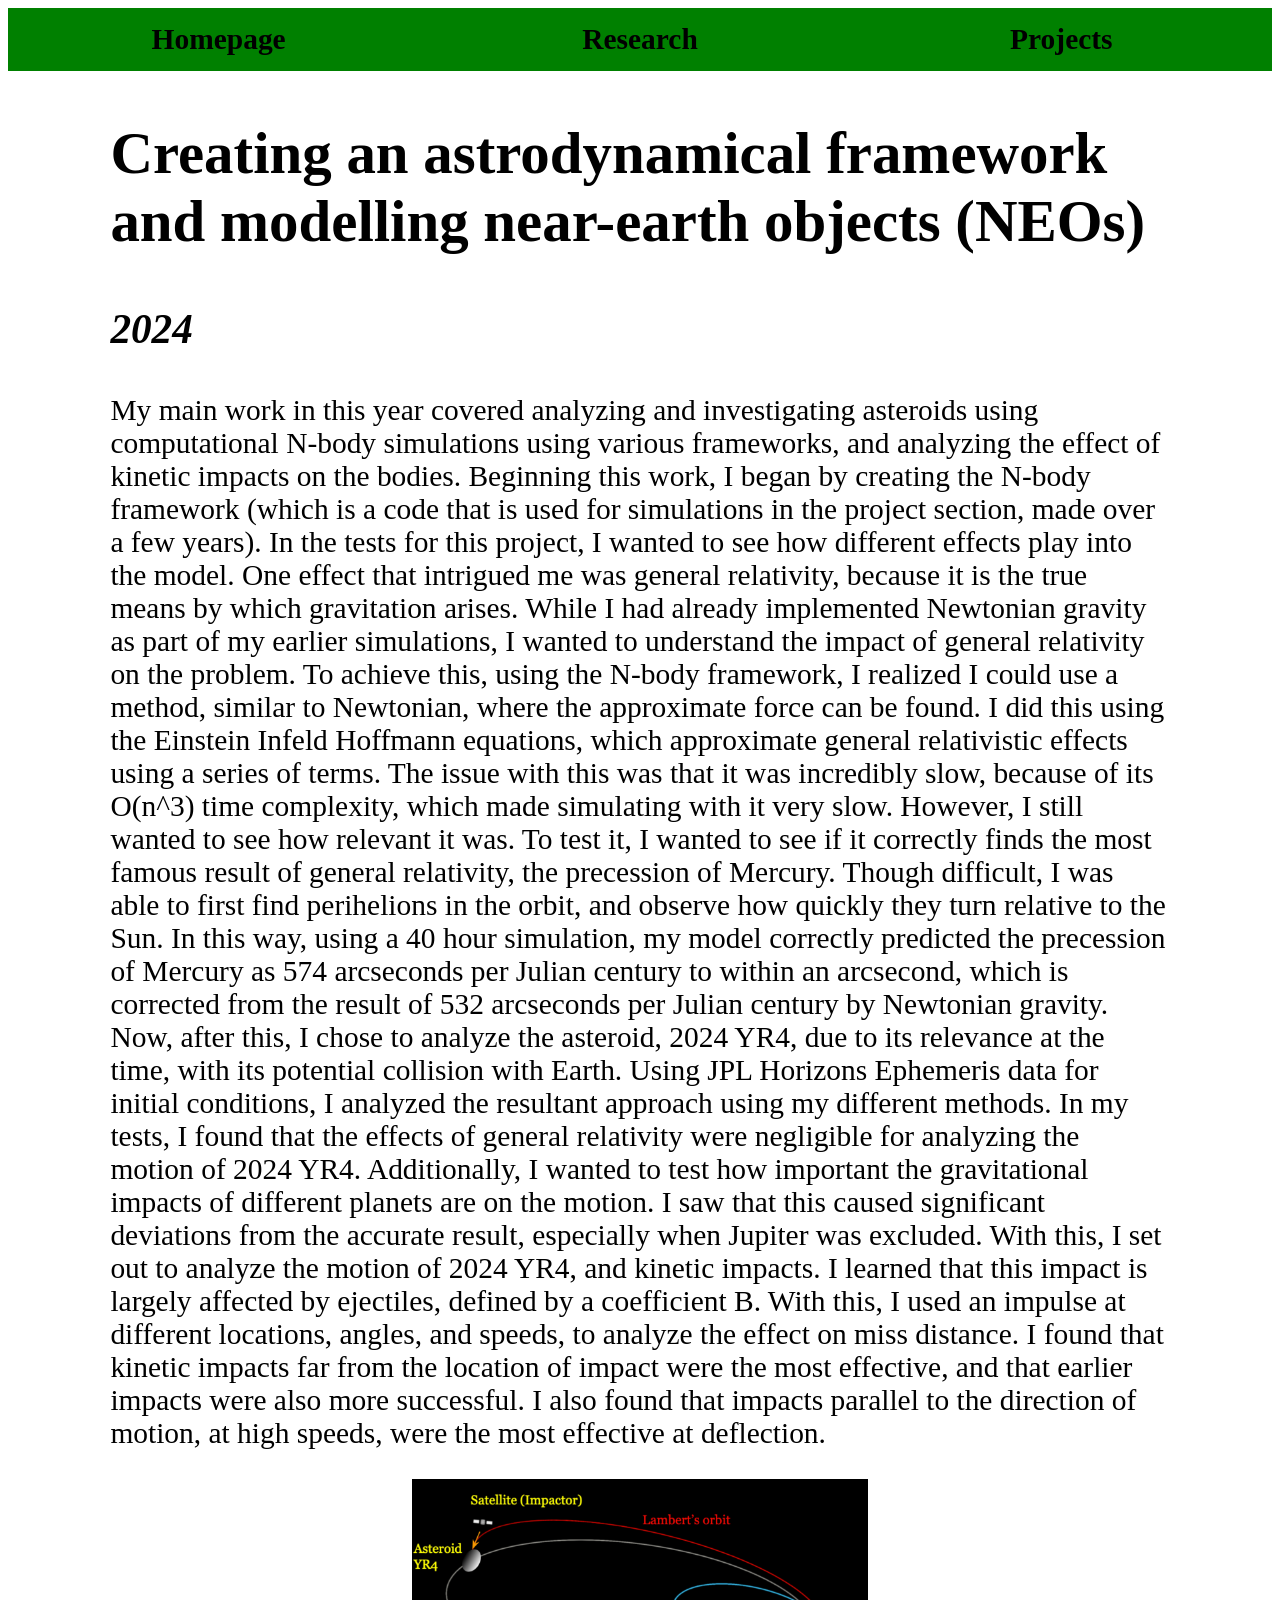
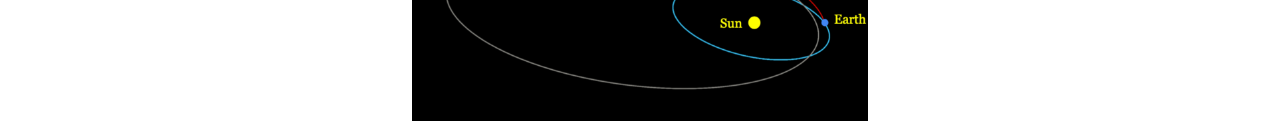
<file: 2024.html>
<html>
<head><title>All the forces</title>
<link rel = "stylesheet"type="text/css" href = "MyStyle.css"/></head>    
<body>
    

  <!-- <table > 
    <tr> -->
<!--#!-->
        <!-- <td><a href = "index.html">Homepage</a></td>
         -->
    
<!--<td><a href = "Ideal Gas interactive.html">Ideal Gas</a>!-->
<!--    <td><a href = "Ideal Gas interactive.html">Ideal Gas</a>!-->
<!-- <td><a href = "Past_Work.html">Research</a></td>

<td><a href = "Projects.html">Projects</a></td>

  </table> -->
  
<!--<h1>Welcome to the world of physics!</h1>
<p>Click on any of the links to see more!</p>
<p>See how forces cause the motion of matter at all scales of understanding.</p>
<image src = "Standard_Model.png"></image>
<br>
<img src="https://imageio.forbes.com/blogs-images/startswithabang/files/2018/07/BlazarNeutrino2_1920x1080_M-1200x675.jpg?format=jpg&amp;width=1440" alt="In this artistic rendering, a blazar is accelerating protons that produce pions, which produce... [+] neutrinos and gamma rays. Photons are also produced. While you might not think much of the difference between particles moving at the speed of light and those moving at 99.99999% the speed of light, the particles themselves have two vastly different experiences of the Universe under those two disparate conditions."/>
!-->
<!--<p style = "font-size : 20px;"> Click to see these projects</p>!-->
<!--<p style = "font-size : 80px;"> Click to see these projects</p>!-->
<!--<p style = "font-size : 60px;"> Click to see these projects</p>!-->
    <!--<p style = "font-size : 40px;"> Click to see these projects</p><!-->
<!--<p><a href = "Ideal_Gas_Interactive.html" style = "color:blue; font-size:24px;">Ideal Gas</a></p>!-->
<!--<p><a href = "Solar_System.html" style = "color:blue; font-size:24px;">Solar System</a></p>!-->
<!--    <p style = "font-size : 40px;"> Click to see these projects</p>!-->
<!--t -->

<!--<p style = "font-size : 60px;" > </p> -->
<!--<h1 style = "text-align: left;">2025-2026</h1>-->
<h2 style = "text-align: left;">Creating an astrodynamical framework and modelling near-earth objects (NEOs)</h2>
<h3 style = "text-align: left;">2024</h3>

<!--<p style = "font-size : 30px;">My main work in this year covered improving the original solutions to Lambert's problem, by taking the effects of other planets into consideration. Lambert's problem is defined as the issue of how to transfer between two points in space wihtin a gravitational field, in a given time. The standard solution is based on analyzing the orbits as two body gravity. However, when I was testing the solutions that were created by the normal methods for the problem, I noticed that they were not very accurate, missing by up 100,000 to 1,000,000 km. After testing the same thing, after removing the gravitaionl influence of other planets, I noticed that the algorithm wworked far better, missing by only around 10 km. This caused me to seek a way to improve the method for the model under conditions of realistic gravity. Since the problem was quite vast, I first consrained the launch and landing time and location to a realistic range. Based on recent interest in such missions, I selected transfers from the Lagrange point L1 and Mars. </p>-->
<!--<p >My main work in this year covered improving the original solutions to Lambert's problem, by taking the effects of other planets into consideration. Lambert's problem is defined as the issue of how to transfer between two points in space wihtin a gravitational field, in a given time. The standard solution is based on analyzing the orbits as two body gravity. However, when I was testing the solutions that were created by the normal methods for the problem, I noticed that they were not very accurate, missing by up 100,000 to 1,000,000 km. After testing the same thing, after removing the gravitaionl influence of other planets, I noticed that the algorithm wworked far better, missing by only around 10 km. This caused me to seek a way to improve the method for the model under conditions of realistic gravity. Since the problem was quite vast, I first consrained the launch and landing time and location to a realistic range. Based on recent interest in such missions, I selected transfers from the Lagrange point L1 and Mars. </p>-->
<p >My main work in this year covered analyzing and investigating asteroids using computational N-body simulations using various frameworks, and analyzing the effect of kinetic impacts on the bodies.
 Beginning this work, I began by creating the N-body framework (which is a code that is used for simulations in the project section, made over a few years). 
 In the tests for this project, I wanted to see how different effects play into the model. One effect that intrigued me was general relativity, because it is the true means by which 
 gravitation arises. While I had already implemented Newtonian gravity as part of my earlier simulations, I wanted to understand the impact of general relativity on the problem. 
 To achieve this, using the N-body framework, I realized I could use a method, similar to Newtonian, where the approximate force can be found. I did this using the Einstein Infeld Hoffmann equations,
 which approximate general relativistic effects using a series of terms. The issue with this was that it was incredibly slow, because of its O(n^3) time complexity, which made simulating with it very slow.
  However, I still wanted to see how relevant it was. To test it, I wanted to see if it correctly finds the most famous result of general relativity, the precession of Mercury. Though difficult, I was able to first find perihelions in the orbit, and observe how quickly they turn relative to the Sun. 
  In this way, using a 40 hour simulation, my model correctly predicted the precession of Mercury as 574 arcseconds per Julian century to within an arcsecond, which is corrected from the result of 532 arcseconds per Julian century by Newtonian gravity.
   Now, after this, I chose to analyze the asteroid, 2024 YR4, due to its relevance at the time, with its potential collision with Earth. Using JPL Horizons 
 Ephemeris data for initial conditions, I analyzed the resultant approach using my different methods. In my tests, I found that the effects of general relativity were negligible for analyzing the motion of 
 2024 YR4. Additionally, I wanted to test how important the gravitational impacts of different planets are on the motion. I saw that this caused significant deviations from the accurate result, especially when Jupiter was excluded. 
 With this, I set out to analyze the motion of 2024 YR4, and kinetic impacts. I learned that this impact is largely affected by ejectiles, defined by a coefficient B. With this, I used an impulse at different locations, angles, and speeds, to analyze the effect on miss distance. 
 I found that kinetic impacts far from the location of impact were the most effective, and that earlier impacts were also more successful. I also found that impacts parallel to the direction of motion, at high speeds, were the most effective at 
 deflection.</p>


    <!-- #<img src = "20251.png" style = "width:36%; height:auto;"> -->
<img src = "20241.png" style = "width:36%; height:auto;">
    <!-- !-->

    
   <div id="link_bar"></div>
    <script>
        fetch("link_bar.html")
            .then(response => response.text())
            .then(data => {
        document.body.insertAdjacentHTML("afterbegin", data);
            });
    </script>

</body>    
</html>
</file>
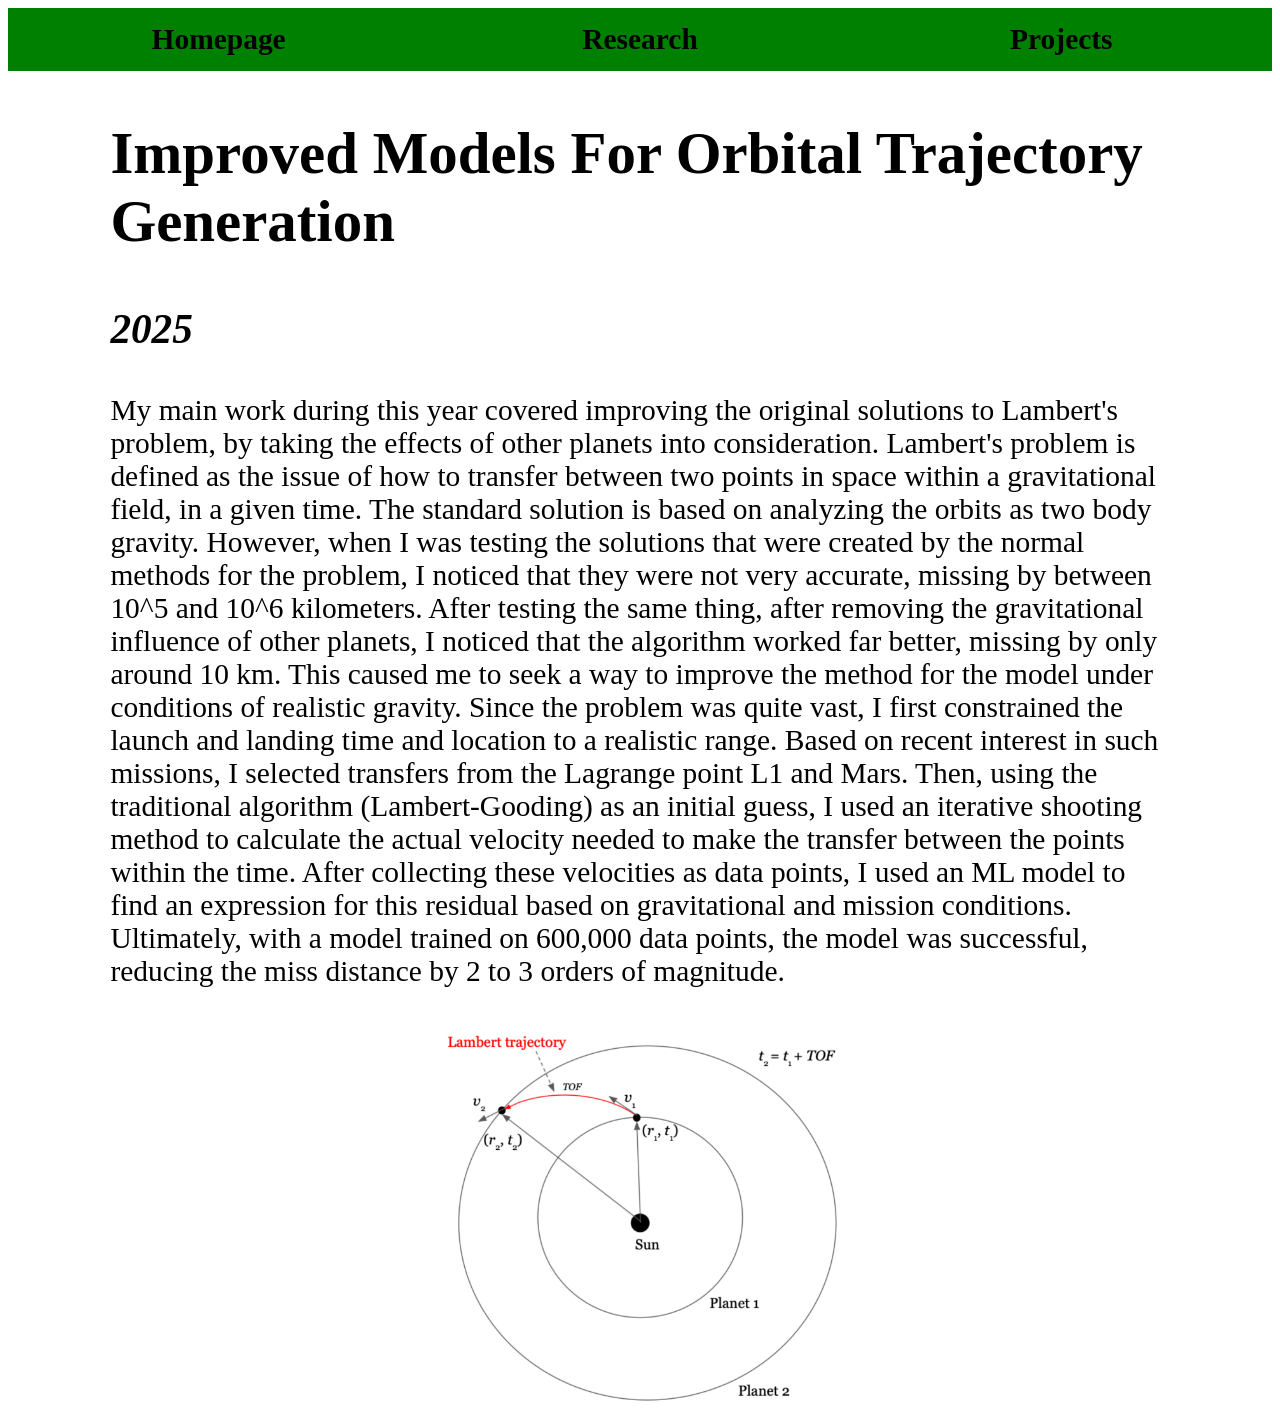
<file: 2025.html>
<html>
<head><title>All the forces</title>
<link rel = "stylesheet"type="text/css" href = "MyStyle.css"/></head>    
<body>
    

  <!-- <table > 
    <tr> -->
<!--#!-->
        <!-- <td><a href = "index.html">Homepage</a></td>
     -->
<!--<td><a href = "Ideal Gas interactive.html">Ideal Gas</a>!-->
<!--    <td><a href = "Ideal Gas interactive.html">Ideal Gas</a>!-->
<!-- <td><a href = "Past_Work.html">Research</a></td>

<td><a href = "Projects.html">Projects</a></td>

  </table> -->
  
<!--<h1>Welcome to the world of physics!</h1>
<p>Click on any of the links to see more!</p>
<p>See how forces cause the motion of matter at all scales of understanding.</p>
<image src = "Standard_Model.png"></image>
<br>
<img src="https://imageio.forbes.com/blogs-images/startswithabang/files/2018/07/BlazarNeutrino2_1920x1080_M-1200x675.jpg?format=jpg&amp;width=1440" alt="In this artistic rendering, a blazar is accelerating protons that produce pions, which produce... [+] neutrinos and gamma rays. Photons are also produced. While you might not think much of the difference between particles moving at the speed of light and those moving at 99.99999% the speed of light, the particles themselves have two vastly different experiences of the Universe under those two disparate conditions."/>
!-->
<!--<p style = "font-size : 20px;"> Click to see these projects</p>!-->
<!--<p style = "font-size : 80px;"> Click to see these projects</p>!-->
<!--<p style = "font-size : 60px;"> Click to see these projects</p>!-->
    <!--<p style = "font-size : 40px;"> Click to see these projects</p><!-->
<!--<p><a href = "Ideal_Gas_Interactive.html" style = "color:blue; font-size:24px;">Ideal Gas</a></p>!-->
<!--<p><a href = "Solar_System.html" style = "color:blue; font-size:24px;">Solar System</a></p>!-->
<!--    <p style = "font-size : 40px;"> Click to see these projects</p>!-->
<!--t -->

<!--<p style = "font-size : 60px;" > </p> -->
<!--<h1 style = "text-align: left;">2025-2026</h1>-->
<h2 style = "text-align: left;">Improved Models For Orbital Trajectory Generation</h2>
<h3 style = "text-align: left;">2025</h3>

<!--<p style = "font-size : 30px;">My main work in this year covered improving the original solutions to Lambert's problem, by taking the effects of other planets into consideration. Lambert's problem is defined as the issue of how to transfer between two points in space wihtin a gravitational field, in a given time. The standard solution is based on analyzing the orbits as two body gravity. However, when I was testing the solutions that were created by the normal methods for the problem, I noticed that they were not very accurate, missing by up 100,000 to 1,000,000 km. After testing the same thing, after removing the gravitaionl influence of other planets, I noticed that the algorithm wworked far better, missing by only around 10 km. This caused me to seek a way to improve the method for the model under conditions of realistic gravity. Since the problem was quite vast, I first consrained the launch and landing time and location to a realistic range. Based on recent interest in such missions, I selected transfers from the Lagrange point L1 and Mars. </p>-->
<!--<p >My main work in this year covered improving the original solutions to Lambert's problem, by taking the effects of other planets into consideration. Lambert's problem is defined as the issue of how to transfer between two points in space wihtin a gravitational field, in a given time. The standard solution is based on analyzing the orbits as two body gravity. However, when I was testing the solutions that were created by the normal methods for the problem, I noticed that they were not very accurate, missing by up 100,000 to 1,000,000 km. After testing the same thing, after removing the gravitaionl influence of other planets, I noticed that the algorithm wworked far better, missing by only around 10 km. This caused me to seek a way to improve the method for the model under conditions of realistic gravity. Since the problem was quite vast, I first consrained the launch and landing time and location to a realistic range. Based on recent interest in such missions, I selected transfers from the Lagrange point L1 and Mars. </p>-->
<p >My main work during this year covered improving the original solutions to Lambert's problem, by taking the effects of other
   planets into consideration. 
  Lambert's problem is defined as the issue of how to transfer between two
   points in space within a gravitational field, in a given time. The standard solution is based on analyzing the orbits as two body 
   gravity. However, when I was testing the solutions that were created by the normal methods for the problem, I noticed that they were not
    very accurate, missing by between 10^5 and 10^6 kilometers. After 
  testing the same thing, after removing the gravitational influence of other planets, I noticed that
   the algorithm worked far better, missing by only around 10 km. This caused me to seek a way 
   to improve the method for the model under conditions of realistic gravity. Since the problem was quite vast,
    I first constrained the launch and landing time and location to a realistic range. Based on recent interest in
     such missions, I selected transfers from the Lagrange point L1 and Mars. Then, using the traditional algorithm (Lambert-Gooding) as an
    initial guess, I used an iterative shooting method to calculate the actual velocity needed to make the transfer between the points within the time.
  After collecting these velocities as data points, I used an ML model to find an expression for this residual based on gravitational and mission conditions.
Ultimately, with a model trained on 600,000 data points, the model was successful, reducing the miss distance by 2 to 3 orders of magnitude.</p>


    <img src = "20251.png" style = "width:36%; height:auto;">

    <!-- !-->

    
   <div id="link_bar"></div>
    <script>
        fetch("link_bar.html")
            .then(response => response.text())
            .then(data => {
        document.body.insertAdjacentHTML("afterbegin", data);
            });
    </script>

</body>    
</html>
</file>
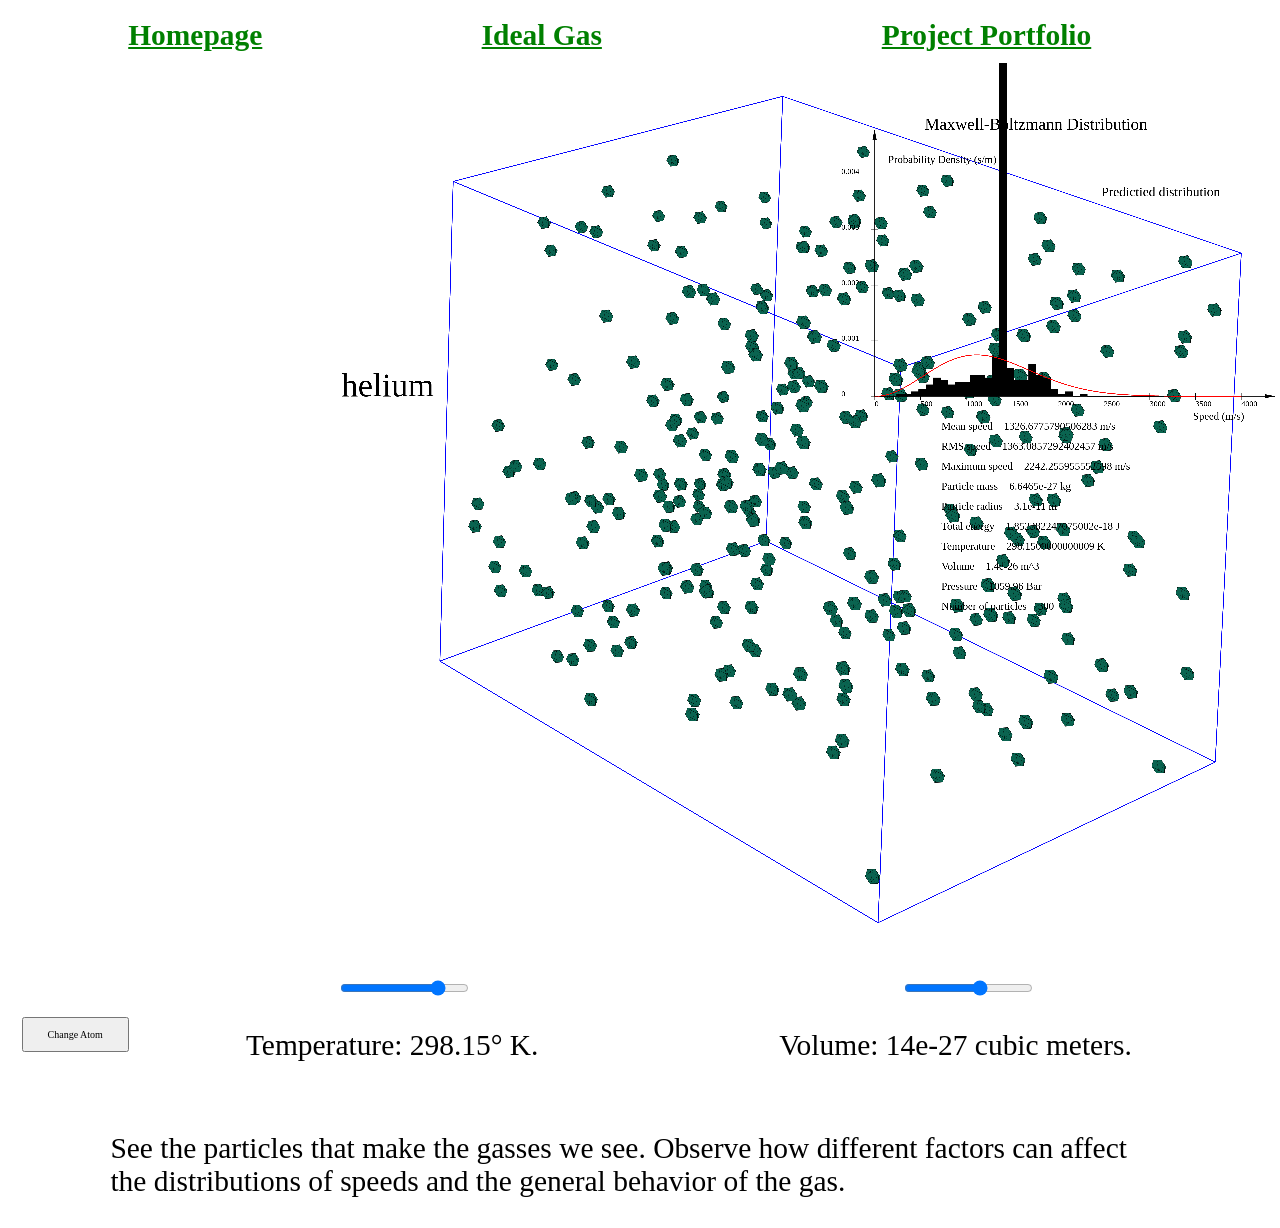
<file: Ideal Gas Interactive.html>
<!DOCTYPE html>


<!DOCTYPE html>
<html>
	<meta name="viewport" content="width=device-width, initial-scale=1.0">

	<head>
		<title>Physics</title>

        <style>


  
          </style>
          <link rel = "stylesheet"type="text/css" href = "MyStyle.css"/>
	</head>
	
<body>
  <table > 
    <tr>
    <td ><a href = "Second Website homepage.html">Homepage</a>
      <td ><a href = "Ideal Gas with Interaction.html">Ideal Gas</a>
  
      <td ><a href = "Project Portfolio.html">Project Portfolio</a>
    </table>
  
  
<canvas id="myCanvas" style="border:0px solid"></canvas>



<!-- <Button> -->
  <table>
    <tr>
      <td>
  <button onclick = "myButton1()">Change Atom</button>
</td>

<td>
  <input type="range" min="1" max="373.15" value="298.15" step="0.01" id="temperature_slider" oninput="myTemperatureSlider()">
  <p>Temperature: <span id="tempDisp">298.15&deg K.</span></p>

</td>

<td>
  <input type="range" min="5" max="20" value="14" id="volume_slider" oninput="myVolumeSlider()">
  <p>Volume: <span id="volDisp">14e-27 cubic meters.</span></p>

</td>


</tr>
</table>

<p>See the particles that make the gasses we see. Observe how different factors can affect the distributions of speeds and the general behavior of the gas.</p>















<script>


function showAlert(myMessage) {
  const messageDiv = document.querySelector('#customAlert .message');
  messageDiv.innerHTML = myMessage.replace(/\n/g, '<br>');

  const customAlert = document.getElementById('customAlert');
  const copiedMessage = document.getElementById('copiedMessage');

  customAlert.addEventListener('click', function() {
    navigator.clipboard.writeText(myMessage)
      .then(() => {
        copiedMessage.style.display = 'block';
        setTimeout(() => {
          copiedMessage.style.display = 'none';
        }, 2000);
      })
      .catch(err => {
        console.error('Failed to copy: ', err);
      });
  });

  customAlert.style.display = 'block';
}


function hideAlert() {
  document.getElementById('customAlert').style.display = 'none';
}
function closeAlert() {
    document.getElementById('customAlert').style.display = 'none';
  }


	// canvas setup - - - - - - - - - - - - - - - - - - - - - - - - - - - - - - - - - - - - - - - - - - - - - - - - - - - - - - -  

	var canvas = document.getElementById("myCanvas");
	var c = canvas.getContext("2d");



	canvas.width = 3840;
	canvas.height = canvas.width * (window.innerHeight)/(window.innerWidth);
	canvas.style.width = `${window.innerWidth}px`;
canvas.style.height = `${window.innerHeight}px`;
  //document.body.style.zoom = (window.innerWidth - 10)/(canvas.width);
	var boxScaled = 2e-9;
	var boxScale = boxScaled*10;
  var scaleUp = 1.2
	var Scale = boxScale/scaleUp;
	var Sizing = Math.min(canvas.width, canvas.height) / Scale;
	var simWidth = canvas.width / Sizing;
	var simHeight = canvas.height / Sizing;


//Test text variable

var button1 = 0;
var button2 = 0;
var button3 = 0;

//Mathematical operations
function sum(A){
var sum = 0;
for(var x = 0; x < A.length; x++){
sum = sum + A[x];
}    
return sum;
}
function mean(A){
var mean;
mean = sum(A)/A.length;
return mean;
}
function median(A){
var median;
var sortList = A.sort(function(a, b){return a - b;});
if(A.length/2 == Math.round(A.length/2)){
median = mean(sortList[A.length/2 - 1], sortList[A.length/2]);
}
if(A.length/2 !== Math.round(A.length/2)){
median = sortList(Math.ceil(A.length/2) - 1);
}
return median;
}
function mode(A){
var sortA = A.sort(function(a, b){return a - b;});
var frequencyList = [];
var mode = [];
for(var x = 0; x < A.length; x++){
if(x == 0){frequencyList.push({number:sortA[x], frequency:1});}
else{
if(sortA[x] == sortA[x - 1]){frequencyList[frequencyList.length - 1].frequency++;}	
else{frequencyList.push({number:sortA[x], frequency:1});}
}

}

var sortFrequencyList = frequencyList.sort(function(a, b){return a.frequency - b.frequency;});

for(var y = sortFrequencyList.length - 1; y > -1; y--){
if(y == sortFrequencyList.length - 1){mode.push(sortFrequencyList[y].number);}
else{if(sortFrequencyList[y].frequency == sortFrequencyList[y + 1].frequency){mode.push(sortFrequencyList[y].number);
}

else{break;}
}

}
mode.sort(function(a, b){return a - b;});

return mode;
}
function root_mean_square(A){
var root_mean_square;
var sum_of_squares = 0;
for(var x = 0; x < A.length; x++){
sum_of_squares = sum_of_squares + Math.pow(A[x], 2);
}    
root_mean_square = Math.sqrt(1/A.length * sum_of_squares);
return root_mean_square
}
function standard_deviation(A){
var standard_deviation;
var sum_of_the_squares_of_the_differences_from_the_mean = 0;
for(var x = 0; x < A.length; x++){
    sum_of_the_squares_of_the_differences_from_the_mean = sum_of_the_squares_of_the_differences_from_the_mean + Math.pow(A[x] - mean(A), 2);
}    
standard_deviation = Math.sqrt(1/A.length * sum_of_the_squares_of_the_differences_from_the_mean);
return standard_deviation;
}

//Vector operations
function scale(A, scaling){
var result = {x:A.x * scaling, y:A.y * scaling, z:A.z * scaling};
return result;
}
function magnitude(A){
return Math.sqrt(A.x * A.x +  A.y * A.y +  A.z * A.z);	
}
function normalize(A){
var result;
if(magnitude(A) > 0){
result = scale(A, 1/magnitude(A));}
else{result = {x:0, y:0, z:0};}
return result;
}
function add(A, B){
var result = {x:A.x +  B.x, y:A.y +  B.y, z:A.z +  B.z};
return result;
}
function subtract(A, B){
var result = {x:A.x - B.x, y:A.y - B.y, z:A.z - B.z};

return result;
}
function dot(A, B){
return A.x  *  B.x +  A.y  *  B.y +  A.z  *  B.z;
}
function cross(A, B){
var result = {x:A.y * B.z - A.z * B.y, y:A.z * B.x - A.x * B.z, z:A.x * B.y - A.y * B.x};
return result;
}
function rotate(A, axis, angle){
//Rodrigues's rotation formula
var e = normalize(axis);
var term1 = scale(A, Math.cos(angle));
var term2  = scale(cross(e, A), Math.sin(angle));
var term3 = scale(e, dot(e, A)*(1 - Math.cos(angle)));

var result = add(add(term1, term2), term3);

return result;
}


//Constants
var Pi = 3.1415926535897932384626433832795028//841971693993751058209749445923078164062862089986280348253421170679;
var permittivity_of_free_space = 8.85418782e-12;
var Gravitational_Constant = 6.67430e-11;
var speed_of_light = 2.99792458e8;//2.99792458e6 seems to match predicted value more
var e = 2.7182818284590452353602874713526624977//572470936999595749669676277240766303535945713821785251664274;
var Boltzmann_Constant = 1.380649e-23;
var Avogadro_number = 6.02214076e23;
var g = 9.8;
var Hamaker_Constant = 0;
var astronomical_unit_to_meters_conversion_factor = 149597870700;

//Keplerian elements
function cartesian_to_kepler(position, velocity, time, mass, center, unit){
var orbital_elements;
var t = time;
var GM = Gravitational_Constant * mass;
var r = {x:subtract(position, center).x, y:subtract(position, center).y, z:subtract(position, center).z};
var X = r.x;
var Y = r.y;
var Z = r.z;

var v = {x:velocity.x, y:velocity.y, z:velocity.z};
var VX = v.x;
var VY = v.y;
var VZ = v.z;

var h = cross(r, v);
var h_mag = magnitude(h);

var r_mag = magnitude(r);
var v_mag = magnitude(v);

var E = Math.pow(v_mag, 2)/2 - GM/r_mag;

var A = -GM/(2 * E);

var EC = Math.pow(1 - Math.pow(h_mag, 2)/(A * GM), 1/2);

var IN = Math.acos(h.z/h_mag);

var OM = Math.atan2(h.x, -h.y);
OM = (OM + 2 * Pi) % (2 * Pi);
//var TA = Math.atan2(Math.pow(A * (1 - Math.pow(EC, 2))/GM, 1/2) * dot(v, r), A * (1 - Math.pow(EC, 2)) - r_mag);
/*
var TA = Math.acos((A * (1 - Math.pow(EC, 2)) - r_mag)/(EC * r_mag));
*/
//Alternative TA calculation
var TA = Math.acos(dot(subtract(scale(cross(v, h), 1/GM), normalize(r)), r)/(magnitude(subtract(scale(cross(v, h), 1/GM), normalize(r))) * magnitude(r)));
if(dot(r, v) < 0){
TA = 2 * Pi - TA; 
}
var W = Math.atan2(r.z/Math.sin(IN), (r.x * Math.cos(OM) + r.y * Math.sin(OM))) - TA;
W = (W + 2 * Pi) % (2 * Pi);
var EA = 2 * Math.atan(Math.pow((1 - EC)/(1 + EC), 1/2) * Math.tan(TA/2));
EA = (EA + 2 * Pi) % (2 * Pi);
var T = t - 1/(Math.pow(GM/Math.pow(a, 3), 1/2)) * (EA - EC * Math.sin(EA));

var MA = EA - EC * Math.sin(EA);

var PR = 2 * Pi * Math.pow(Math.pow(A, 3)/GM, 1/2);

if(unit == "degree"){
orbital_elements = {EC:EC, A:A, IN:IN * 180/Pi, OM:OM * 180/Pi, W:W * 180/Pi, TA:TA * 180/Pi, MA:MA * 180/Pi};
}
if(unit == "radian"){
    orbital_elements = {EC:EC, A:A, IN:IN, OM:OM, W:W, TA:TA, MA:MA};
}
return orbital_elements;
}
function kepler_to_cartesian(Mass, time, time_at_periapsis, eccentricity, semi_major_axis, inclination, longitude_of_the_ascending_node, argument_of_the_periapsis, unit){
//Ω is longitude of ascending node, or right ascension of ascending node
//ω is the argmuent of periapsis 
//ν is the true anomaly
//µ is GM
//i is inclination
//a is semi-major axis
//e is eccentricity
//MA is mean anomaly
//EA is eccentric anomaly
//p is semi-latus rectum equal to a(1-e^2)

var i = inclination;
var argument_of_periapsis = argument_of_the_periapsis;
var longitude_of_ascending_node = longitude_of_the_ascending_node;
if(unit == "degree"){
	i = inclination * Pi/180;
	longitude_of_ascending_node = Pi/180 * longitude_of_the_ascending_node;
	argument_of_periapsis = Pi/180 * argument_of_the_periapsis;
	
}

var position = {x:0, y:0, z:0};
var velocity = {x:0, y:0, z:0};
var iterations = 10000;
var a = semi_major_axis;
var e = eccentricity;
var mean_anomaly = Math.pow(Gravitational_Constant * Mass/Math.pow(a, 3), 1/2) * (time - time_at_periapsis); //Angle of orbit completed at given time (∆t/T)
var MA = mean_anomaly;
var eccentric_anomaly = 0;
var n = 0;
while(n < iterations){
eccentric_anomaly = eccentric_anomaly - (eccentric_anomaly - e * Math.sin(eccentric_anomaly) - MA)/(1 - eccentric_anomaly * Math.cos(eccentric_anomaly));
n++;
}
var EA = eccentric_anomaly;

var true_anomaly = 2 * Math.atan(Math.pow((1+e)/(1-e), 1/2) * Math.tan(EA/2));

var radius = a * (1 - e * Math.cos(EA));
var r = radius;

var p = a * (1 - Math.pow(e, 2));

var specific_angular_momentum = Math.pow(Gravitational_Constant * Mass * a * (1-Math.pow(e, 2)), 1/2);
var h = specific_angular_momentum;

position.x = r * (Math.cos(longitude_of_ascending_node) * Math.cos(argument_of_periapsis + true_anomaly) - Math.sin(longitude_of_ascending_node) * Math.sin(argument_of_periapsis + true_anomaly) * Math.cos(i));
position.y = r * (Math.sin(longitude_of_ascending_node) * Math.cos(argument_of_periapsis + true_anomaly) + Math.cos(longitude_of_ascending_node) * Math.sin(argument_of_periapsis + true_anomaly) * Math.cos(i));
position.z = r * (Math.sin(i) * Math.sin(argument_of_periapsis + true_anomaly)); 

velocity.x = (position.x * h * e)/(r * p) * Math.sin(true_anomaly) - h/r * (Math.cos(longitude_of_ascending_node) * Math.sin(argument_of_periapsis + true_anomaly) + Math.sin(longitude_of_ascending_node) * Math.cos(argument_of_periapsis + true_anomaly) * Math.cos(i)); 
velocity.y = (position.y * h * e)/(r * p) * Math.sin(true_anomaly) - h/r * (Math.sin(longitude_of_ascending_node) * Math.sin(argument_of_periapsis + true_anomaly) - Math.cos(longitude_of_ascending_node) * Math.cos(argument_of_periapsis + true_anomaly) * Math.cos(i));
velocity.z = (position.z * h * e)/(r * p) * Math.sin(true_anomaly) + h/r *(Math.sin(i) * Math.cos(argument_of_periapsis + true_anomaly));


return [{x:position.x, y:position.y, z:position.z}, {x:velocity.x, y:velocity.y, z:velocity.z}];
}

//Lambert problem
function lambert_solve(mu, r1, r2, dt, ot){
//Mu is GM
//r1 is the vector from sun to initial position
//r2 is the vector from sun to final position
//dt is the difference in times
//ot is the orbit type (1 = prograde, 2 = retrograde)

var tdiff = 1e8; //Set as an initial value for iteration
var nrev = 0; //Number of revolutions
var itermax = 2000; //Max number of iterations
var tol = 1e-8; //Convergence tolerance
var error1 = 0; //Error flag
var r1mag = magnitude(r1); //Magnitude of initial position vector
var r2mag = magnitude(r2); //Magnitude of final position vector
var r1unit = normalize(r1); //Unit vector for r1
var r2unit = normalize(r2); //Unit vector for r2

// Cross product of r1 and r2 vectors (used for orbital geometry)
var c12 = cross(r1, r2);
var c12mag = magnitude(c12); //Magnitude of cross product
var c12unit = normalize(c12); //Unit vector of cross product
var nu = Math.acos(dot(r1, r2) / (r1mag * r2mag)); //True anomaly angle
//var nu_before = nu;
if(ot == 1){
if(c12.z <= 0){
nu = 2 * Pi - nu;    
}    
}
if(ot == 2){
if(c12.z >= 0){
nu = 2 * Pi - nu;    
}    
}

// Tangential unit vectors which are perpendicular to r1 and r2
var tan1u = cross(c12unit, r1unit);
var tan2u = cross(c12unit, r2unit);

//Adjust vectors if angle is greater than pi
if(nu >= Pi){
tan1u = scale(tan1u, -1);
tan2u = scale(tan2u, -1);
}

//Constants determined by the geometry of the problem
var c = Math.sqrt(r1mag * r1mag + r2mag * r2mag - 2 * r1mag * r2mag * Math.cos(nu));
var s = (r1mag + r2mag + c)/2; //Semi perimeter of triangle
var t = Math.sqrt(8.0 * mu/Math.pow(s, 3)) * dt; //Time parameter based on the transfer time
var q = Math.sqrt(r1mag * r2mag)/ s * Math.cos(nu * 0.5); //Lambert parameter

//Adjust lambert parameter q based on the true anomaly
if(nu <= Pi){
q = Math.abs(q);
}
else{
q = -Math.abs(q);
}

function sigma(u){
var sigm = -2 * (Math.sqrt(u) * Math.sqrt(1 - u) - Math.asin(Math.sqrt(u)))/Math.pow(Math.sqrt(u), 3);
var dsigma = -(u/Math.sqrt(1 - u) + (3 * Math.asin(Math.sqrt(u)))/Math.sqrt(u) - 3 / Math.sqrt((1 - u))) / Math.pow(u, 2);
var d2sigma = (15.0 * Math.asin(Math.sqrt(u)) * Math.pow(Math.sqrt(1 - u), 3) - 15 * Math.sqrt(u) + 20 * Math.pow(Math.sqrt(u), 3) - 3 * Math.pow(Math.sqrt(u), 5)) / (2 * Math.pow(Math.sqrt(u), 7) * Math.pow(Math.sqrt((1-u)), 3));
return [sigm, dsigma, d2sigma];
}
function time_derivatives(x, q, nrev){
// This function calculates the time-of-flight equations and their derivatives.
// Inputs:
// x    = current x estimate
// q    = Lambert parameter
// nrev = number of revolutions
// Outputs:
// t   = calculated time-of-flight
// td1 = time-of-flight first derivative
// td2 = time-of-flight second derivative    
var tol = 1e-8;
var delt = 1e-1;
var xx = x;

//Handles special cases during near x = -1
if(xx < -1){
xx = Math.abs(xx) - 2;
}
else if(x == -1){
xx = x + delt;
}
var e = Math.pow(xx, 2) - 1;


if(xx == 1){

var t = 4.0/3.0 * (1.0 - Math.pow(q, 3));
var td1 = 4.0/5.0 * (Math.pow(q, 5) - 1.0);
var td2 = td1 + 120.0/70.0 * (1.0 - Math.pow(q, 7));

}
else if(Math.abs(xx - 1.0) < tol){
[sig1, dsig1, d2sig1] = sigma(-e);
[sig2, dsig2, d2sig2] = sigma(-e * Math.pow(q, 2));
var t = sig1 - Math.pow(q, 3) * sig2;
var td1 = 2.0 * x * (Math.pow(q, 5.0) * dsig2 - dsig1);
var td2 = td1 / x + 4.0 * Math.pow(x, 2) * (d2sig1 - Math.pow(q, 7.0) * d2sig2);
}
else{
var y = Math.sqrt(Math.abs(e));
var z = Math.sqrt(1.0 - Math.pow(q, 2) + Math.pow(q, 2) * Math.pow(x, 2));
var f = y * (z - q * x);
var u = -e;
var g = (Math.pow(x, 2) - Math.pow(q, 2) * (-e)) / (x * z - q * (-e));

if(e < 0){
var d = Math.atan2(f, g) + Pi * nrev;}
else{
var d = Math.atanh(f / g);   
}
var t = 2.0 * (x - q * z - d / y) / e;
var td1 = (3.0 * x * t + 4.0 * Math.pow(q, 3) * x / z - 4.0) / u;
var td2 = (3.0 * t + 5.0 * x * td1 + 4.0 * Math.pow((q / z), 3) * (1.0 - Math.pow(q, 2))) / u;
}
return [t, td1, td2];
}

// Initial conditions for time derivatives
var t0 = time_derivatives(0.0, q, nrev)[0];
var t0_before = t0;
if ((t0 - t) < 0.0){
var signx = -1;  // Set sign for prograde case
    }
else{
var signx = 1;   // Set sign for retrograde case
    }

var c1 = 0.5;
var c2 = 0.03;

if(signx == 1){
var x0 = t0 * (t0 - t) / (4 * t);
}

else{
var x01 = -(t - t0) / (t - t0 + 4.0);
var x02 = -Math.sqrt((t - t0) / (t + 0.5 * t0));
var  w_big = x01 + c1 * Math.sqrt(2.0 - nu / Pi);
if(w_big >= 0){
var x03 = x01;
}
else{
var w_little = Math.sqrt(Math.sqrt(Math.sqrt(Math.sqrt(-w_big))));
var x03 = x01 + w_little * (x02 - x01);
}
var lam = 1.0 + c1 * x03 * (4.0 / (4.0 - t - t0)) - c2 * Math.pow(x03, 2) * Math.sqrt(1.0 + x01);
var x0 = lam * x03;
}

if (x0 <= -1){
var error1 = 1;}

var gamma = Math.sqrt(mu * s / 2.0); //Orbital mechanics constant
//If there is no solution found, this is run
if(error1 == 1){
var v1 = {x:1e7, y:1e7, z:1e7};
var v2 = {x:1e7, y:1e7, z:1e7};   
}
//If there is no error
else{
//Initialize iteration for finding the solution
var iter = 0;
var x = x0;

while(Math.abs(tdiff) >= tol && iter <= itermax){
        iter = iter + 1;
        [t2, td1, td2] = time_derivatives(x, q, nrev);  // Calculate time derivatives
        tdiff = t2 - t;  // Time difference
        var x_new = x - 2.0 * tdiff * td1 / (2.0 * Math.pow(td1, 2) - tdiff * td2);  // Update x
        x = x_new;
    }

    //If no solution is found

    
if (iter >= itermax){
        // No solution found, set velocity vectors to large values
        var v1 = {x:1.0e12, y:1.0e12, z:1.0e12};
        var v2 = {x:1.0e12, y:1.0e12, z:1.0e12};
    }

else{

// Calculate the velocity components


if (c == 0){
    var sig = 1.0;
    var rho = 0.0;
    var z = Math.abs(x);
}
else{
var sig = 2.0 * Math.sqrt(r1mag * r2mag / Math.pow(c, 2)) * Math.sin(0.5 * nu);
var rho = (r1mag - r2mag) / c;
var z = Math.sqrt(1.0 + Math.pow(q, 2) * (Math.pow(x, 2) - 1.0));    
}

// Radial components of velocity

var dum = gamma * ((q * z - x) - rho * (q * z + x)) / r1mag;
var vr1 = scale(r1unit, dum);
var dum = -gamma * ((q * z - x) + rho * (q * z + x)) / r2mag;
var vr2 = scale(r2unit, dum);
    
// Tangential components of velocity

var dum = gamma * sig * (z + q * x);
var vt1 = scale(tan1u, dum / r1mag);
var vt2 = scale(tan2u, dum / r2mag);
var v1 = add(vr1, vt1);  // Final initial velocity vector
var v2 = add(vr2, vt2);  // Final velocity vector
    }
}

var vi = v1;
var vf = v2;

//return [vi, vf, nu_before];
//return [vi, vf, t];
return [vi, vf];

}

//Kepler approximation for future position

function future_motion(mu, r, v, dt){
var m = mu/Gravitational_Constant;
var orbital_elements = cartesian_to_kepler(r, v, 0, m, {x:0, y:0, z:0}, "radian");
var MA_motion = orbital_elements.MA;
var TA_motion = orbital_elements.TA;
var W_motion = orbital_elements.W;
var IN_motion = orbital_elements.IN;
var OM_motion = orbital_elements.OM;
var EC_motion = orbital_elements.EC;
var A_motion = orbital_elements.A;
var Tp = -MA_motion/Math.sqrt(mu/Math.pow(A_motion, 3));
var final_motion = kepler_to_cartesian(m, dt, Tp, EC_motion, A_motion, IN_motion, OM_motion, W_motion, "radian");
return final_motion;
}

function numerical_future_motion(mu, r, v, dt){
var r_new = {x:r.x, y:r.y, z:r.z};
var v_new = {x:v.x, y:v.y, z:v.z};
var a;
var h = 1;
var t = 0;
var time_duration = dt;
while(t < time_duration){ 
a = scale(normalize(r_new), -mu/Math.pow(magnitude(r_new), 2));
v_new.x = v_new.x + a.x * h;
v_new.y = v_new.y + a.y * h;
v_new.z = v_new.z + a.z * h;

r_new.x = r_new.x + v_new.x * h;
r_new.y = r_new.y + v_new.y * h;
r_new.z = r_new.z + v_new.z * h;

t+=h;	
}

return [r_new, v_new];
}

//var vix = 0;
//var vix = lambert_solve(398600.4415, {x:304531.0076766, y:171848.0598058, z:27966.5729083}, {x:51272.6694138, y:50955.7039245, z:-18490.5963698}, 219530.0, 1)[0].z;
/*
function sendVariableToServer(variableValue) {
  const data = { value: variableValue };
  const jsonData = JSON.stringify(data);

  return fetch('/save_data', { // Your server endpoint
    method: 'POST',
    headers: {
      'Content-Type': 'application/json'
    },
    body: jsonData
  })
  .then(response => {
    if (!response.ok) {
      throw new Error(`Server returned ${response.status} ${response.statusText}`); // Throw error for non-2xx status
    }
    return response.json(); // Parse JSON response
  })
  .then(responseData => {
    if (responseData && responseData.error) {
      throw new Error(responseData.error); // Throw error if server returns an error message
    }
    return responseData; // Return the successful response data
  })
  .catch(error => {
    console.error("Error saving variable:", error);
    throw error; // Re-throw the error to be handled by the caller
  });
}

function downloadData(data, filename, type) {
    const dataStr = "data:" + type + ";charset=utf-8," + encodeURIComponent(data);
    const dlAnchorElem = document.createElement('a');
    dlAnchorElem.setAttribute("href", dataStr);
    dlAnchorElem.setAttribute("download", filename);
    dlAnchorElem.click();
}
*/

// Example usage:
/*const myVariable = "This is the value to save.";

sendVariableToServer(myVariable)
  .then(result => {
    console.log("Variable saved successfully:", result.message); // Access success message from server
    alert("Variable saved!");
  })
  .catch(error => {
    console.error("Error handling in the calling function:", error);
    alert("Error saving variable. Check the console for details.");
    //Handle the error as needed (e.g., display a user-friendly message)
  });


// Example with input from a text box:
function saveFromTextBox() {
  const textBoxValue = document.getElementById("myVariable").value;
  sendVariableToServer(textBoxValue)
  .then(result => {
    console.log("Variable saved successfully:", result.message); // Access success message from server
    alert("Variable saved!");
  })
  .catch(error => {
    console.error("Error handling in the calling function:", error);
    alert("Error saving variable. Check the console for details.");
    //Handle the error as needed (e.g., display a user-friendly message)
  });
}
*/
//var vix = lambert_solve(398600.4415, {x:304531.0076766, y:171848.0598058, z:27966.5729083}, {x:51272.6694138, y:50955.7039245, z:-18490.5963698}, 219530.0, 1)[2];

//Viewing
/*
var shiftright = -3.2/2.5 * boxScaled;
var shiftup = 2.5/2.5 * boxScaled;

var viewingPosition = {x: -5e-1*boxScale + shiftright, y:1e-1*boxScale + shiftup, z:5e-1*boxScale};
var viewingAngle = {x:Pi/180 *  - 5, y:Pi/180 *  - 30, z:0};
var displaySurfacePosition = {x: 5e-1*boxScale + shiftright, y: -10e-1*boxScale + shiftup, z:30e-1*boxScale};
var box = {width:1e-1*boxScale, height:1e-1*boxScale, depth:1e-1*boxScale}
*/

//CSV conertor for tables

function CSV_convertor(data, header){
var CSV =  header[0];
var h = 1;
while(h < header.length){
CSV = CSV + "," + header[h];
h++;
}
var rows = 0;
while(rows < data.length){
CSV = CSV + "\n" + data[rows];
var columns = 0;
rows++;  
}
return CSV;
}

function momentum_transfer(v1, v2, m, M, beta){
var U = v1;
var E = normalize(scale(U, -1));
var M_delta_v =  add(scale(U, m), scale(E, m * (beta - 1) * dot(E, U)));
var delta_v = scale(M_delta_v, 1/M);
var v_new = add(delta_v, v2);
return v_new;
}


//var shiftright = -3.2/2.5 * boxScaled;
var shiftright = -1.2/2.5 * boxScaled;
//var shiftup = 7.5/2.5 * boxScaled;
var shiftup = 7.2/2.5 * boxScaled;

var viewingPosition = {x: -5e-1*boxScale + shiftright, y:1e-1*boxScale + shiftup, z:5e-1*boxScale};
var viewingAngle = {x:Pi/180 *  - 5, y:Pi/180 *  - 30, z:0};
var displaySurfacePosition = {x: 5e-1*boxScale + shiftright, y: -18e-1*boxScale + shiftup, z:28e-1*boxScale};
var box = {width:1.2e-1*boxScale, height:1.2e-1*boxScale, depth:1.2e-1*boxScale}
box.width = Math.cbrt(14e-27);
box.height = Math.cbrt(14e-27);
box.depth = Math.cbrt(14e-27);

//Interactive

var elements = ["helium","neon","argon","krypton","xenon"];
var element = elements[0];
var radii = [31e-12,38e-12,71e-12,87e-12,115e-12];
var masses = [6.6465e-27, 3.35e-26, 6.63e-26, 1.39e-25, 2.18e-25];
var colors = [{R:10, G:100, B:80},{R:200, G:80, B:100},{R:10, G:100, B:180},{R:100, G:200, B:220},{R:100, G:100, B:220}];


var temperature_original = 298.15;

var time_pressure = 0;

//Radius of helium is 31 pm, neon is 38 pm, argon is 71 pm, krypton is 87 pm, xenon is 115 pm


//Mass of helium atom is  6.6465e-27, neon is 3.35e-26, argon is 6.63e-26, krypton is 1.39e-25, xenon is 2.18e-25



//Important variables
var time = 0;
var position = [];
var velocity = [];
var earlier_position = [];
var earlier_velocity = [];
var force = [];
var mass = [];
var radius = [];
var color = [];
var charge = [];
var angular_position = [];
var angular_velocity = [];
var torque = [];
var moment_of_Inertia = [];
var timeStep = 1e-13;
var numSteps = 1; 
var numberOfElements = 300;
var Gravitational_Force = [];
var Coulomb_Force = [];
var van_der_Waals = [];
var drag = []; 
var small_objects = [];
var trajectory = [];
var calculate_trajectory = false;
var incrementor = 0;
var increment_step = 1;
var t1 = 3;
var increment_change = 10;
var time_to_increment_conversion = 1/(timeStep * numSteps);
var increment1 = 4 * 365.25 * 24 * 3600 * time_to_increment_conversion;
var increment2 = 12 * 365.25 * 24 * 3600 * time_to_increment_conversion;
var time_measure_stop = 0;
var t_collide = 365.25 * 24 * 3600 * 7;
var t_start = 365.25 * 24 * 3600 * 6;
var m = 350;
var beta = 1;
var t_h = 1;
var v_delta = 0;
var ot_satelite = 1;
var v_f = {x:0, y:0, z:0};
var truth_once = false;
//Calculates precession of mercury
var calculate_perihelion = false;
var perihelion_of_mercury_list = [];
var distance_list = [];
var position_of_mercury_list = [];
var precession_of_mercury = {x:0, y:0, z:0};
var angle_shift = 0;
var perihelion_truth = false;
var number_of_perihelions = 0;
var t1 = 0;
var t2 = 500;
//Rocket
var Thrust_Magnitude = 0.05;
var Thrust;
//Sets origin
var center;
var use_moving_object = false;
var center_number = 3;
//Integration methods
//"Euler, Runge-Kutta, Semi-implicit Euler, Verlet, Leapfrog"
var integration = "Semi-implicit Euler";

//Consider each force
var consider__newtonian_gravity = false;// was not used before 12:01 PM - 12:02 PM February 20 2025 changed on July 27 11:39 PM
var consider_Coulomb = false;
var consider_Earth_Gravity = false;
var consider_van_der_Waals = false;
var consider_drag = false;
var consider_friction = false;
//var consider_general_relativity = true; was used before 12:01 PM - 12:02 PM February 20 2025
var consider_general_relativity = false;
if(consider_general_relativity == true){consider__newtonian_gravity = false;}
//Numbers in use
var elasticity = 1;
var wallElasticity = 1;
var µ_s = 0;
var µ_k = 0;
var frictionStop = 0.0000000000001;
var forceStop = 0.0000000000001;
var fluid_density = 1.225; //Density of air
var drag_coefficient = 0.55; //Drag coefficient of a tennis ball
var density = [];

//Walls
var walls = true;

//Collision types are "Standard" and "General Rigid Body".
var collision_method = "Standard";

//Using rotation or not
var consider_rotation = false;

//Finding collisions or not
var consider_collisions = true;

//Useful Variables
var pvelocity = [];
var change = [];
var n;
var arrowAngle = Pi/8;
var deformation = 0.01;
var half1 = [];
var half2 = [];
var icosphereRecursion = 4;
var number_of_slices = 20;
var number_of_stacks = 20;
var number_of_subdivisions  = 1;
var pvelocity = [];
var calculate_energy = false;
//Orbital periods
var orbital_periods = [];
var three_positions = [];
var perihelions = [];
var test_distance_multiple_number = 3;
var distance_multiple = [];
var sorted_distance_multiple = [];
//Distance plot
var plot_distance = false;
var plot_corner = {x:2750, y:1000, z:0};
var x_axis_length = 1000;
var y_axis_length = 750;
var time_length = 10; //In Julian Years
var maximum_distance = 3; //In Astronomical units

//Maxwell-Boltzmann distribution
var find_Maxwell_Boltzmann_distribution = true;
var numberOfGroups = 50;
var maxVelocity = 4000;
var totalLength = 1100;
var totalHeight = 750;
var maxProbability = 0.0045;
var separation_of_x_axis_labels = 500;
var separation_of_y_axis_labels = 0.001;
var start_temperature = temperature_original;
var change_in_momentum_due_to_wall_collisions = 0;
var pressure;

//Vector fields;
var vectorField = [];
var gravitationalField = [];
var ElectricField = [];
var fieldPoints = 0;
var xOfField = 20;
var yOfField = 20;
var gridX = [];
var gridY = [];
var posX = [];
var posY = [];
var vectorPosition = [];
var equalFieldLines = false;
var showField = false;
var showArrowEnd = true;

//Surrounding electric field lines
var linesSurround = [];
var linesStart = [];
var surfacePoints = 10;
var numberOfLines =  4000;
var scaleLines = 1;
var changer = 0.0002;
var fieldAtPoint = [];
var showSurroundingField = false;

//Calculate amount of each force
var calculateForce = false;

//Path
var trailColor = [];
var trail_thickness = 4;
var showPath = false;
var path = [];
var trail_rate = 20;
var path_length = 300000;//30000;
var distance_with_time_table = [];
var all_shown = true;
var paths_shown = [];
//Closer objects in front
var sorted_by_distance = [];

//Axes
var lengthOfAxisX = box.width;
var lengthOfAxisY = box.height;
var lengthOfAxisZ = box.depth;

var distance_between_bennu_and_earth;
var distance_between_bennu_and_earth_in_astronomical_units;
var distance_bennu_saved = [];
var sorted_distance_bennu_list = [];
var rounded_distance_between_bennu_and_earth_in_astronomical_units;

function Random(a, b){
return Math.random() * (b - a) +  a;
}
function RandomSign(){
return 2 * (Math.round(Random(0, 1)) - 0.5);
}

radius = [695700e3, 2440e3, 6052e3, 6371e3, 1738.1e3, 3390e3, 69911e3, 58232e3, 25362e3, 24622, 100, 466, 245, 0.14 * 1000/2, 100]
mass = [1988410e24,3.285e23,4.867e24,5.972e24,7.347e22,6.417e23,1.898e27,5.685e26,8.681e25,1.024e26, 2.2e8, 4/3 * Pi * Math.pow(radius[10], 3) * 2500,77e9, 2.2e8, 500];

color[0] = {R:253,G:184,B:19};
color[1] = {R:183,G:184,B:185};
color[2] = {R:165,G:124,B:27};
color[3] = {R:10,G:200,B:255};
color[4] = {R:194,G:197,B:204};
color[5] = {R:244,G:138,B:54};
color[6] = {R:227,G:220,B:203};
color[7] = {R:206,G:184,B:184};
color[8] = {R:147,G:205,B:241};
color[9] = {R:91,G:93,B:223};
color[10] = {R:147, G:146, B:140};
color[11] ={R:150, G:150, B:180};
color[12] ={R:255, G:0, B:0};
//color[13] ={R:50, G:255, B:100};

var position_object_2025_BB2 = kepler_to_cartesian(mass[0], 2460609.5 * 24 * 3600, 2460719.129522650968 * 24 * 3600, 4.337941702935280E-01, 2.595230246771552E+011, 3.361299368369536E+00, 1.368163428897332E+02, 8.686356644901673E+00, "degree")[0];
var velocity_object_2025_BB2 = kepler_to_cartesian(mass[0], 2460609.5 * 24 * 3600, 2460719.129522650968 * 24 * 3600, 4.337941702935280E-01, 2.595230246771552E+011, 3.361299368369536E+00, 1.368163428897332E+02, 8.686356644901673E+00, "degree")[1];

// y and z are swapped

//Not exactly origin, a bit off. Year length is around 10 days off when the sun is on the origin
position[0] = {x:-9.274138582715912e8, z:2.797231228542380e7, y:-6.938667521052255e8};
velocity[0] = {x:1.178124725173098e1, z:-1.797380698153302e-1, y:-7.659535421181424e0};

position[1] = {x:-8.350464817759797e9, z:-4.940084663403556e9, y:-6.981808859761326e10};
velocity[1] = {x:3.867481850839492e4, z:-3.768644313498624e3, y:-2.726689023789707e3};

position[2] = {x:6.077593692266054E+010, z:-4.763497232388057E+09, y:-9.033669593108977E+010};
velocity[2] = {x:2.862695354401760e4,  z:-1.380278359205043e3, y:1.972639617541650e4};

position[3] = {x:1.241933284810357e11, z:2.242042902170122e7 , y:7.969637695079865e10};
velocity[3] = {x:-1.656841714224306e4, z:-7.511984757915258e-1, y:2.495043215822489e4};

position[4] = {x:1.238809963313736e11, z:4.799648621875048e7, y:7.994313203952612e10};
velocity[4] ={x:-1.721301847205845e4, z:-6.184783956105022e1, y:2.421314318126728e4};

position[5] = {x:5.393017685312316E+010,  z:3.355802259571001E+09,  y:2.223187226042356E+011};
velocity[5] ={x: -2.260076352870374E+04,  z:7.188562151203013E+2,  y:7.839428034308592E+03};

position[6] = {x:2.310545361479115E+011, z:-8.155884834465027E+09, y: 7.199883510272187E+011};
velocity[6] ={x:-1.258913184251029E+04, z: 2.625525997374487E2, y: 4.615835039207592E+03};

position[7] = {x:1.406270065588180E+012, z:-5.043797017427860E+010, y:-3.193541846549748E+011};
velocity[7] ={x:1.600798696522330E+03, z:-2.267686552365489E02, y:9.399218396525690E+03};

position[8] = {x:1.692815155454687E+012,  z:-1.306839979065168E+010, y:2.386206938652314E+012};
velocity[8] ={x:-5.604459613910256E+03,  z:8.577026115016628E+01, y:3.622882337400259E+03};

position[9] = {x:4.468539607247522E+012, z:-1.003618922006173E+011, y:-1.272485544541516E+011};
velocity[9] = {x:1.188617097739066E+2, z:-1.153540899761756E+2, y:5.465255531518057E+3};
/*
position[10] = {x:-1.341113055713957E+011, z:-3.063243924076825E+09, y:3.108076635123951E+011}
velocity[10] = {x:-1.625070304588469E+04,  z: -5.434568878176567e2,  y:-6.533810826602001E2}
*/
//Coordinate system shifted to barycentric
/*
position_object_2025_BB2 = add(position_object_2025_BB2, position[0]);

position[10] = position_object_2025_BB2;
velocity[10] = velocity_object_2025_BB2;
*/
/*
positionX_keplerian = position[10].x;
positionY_keplerian = position[10].y;
positionZ_keplerian = position[10].z;

velocityX_keplerian = velocity[10].x;
velocityY_keplerian = velocity[10].y;
velocityZ_keplerian = velocity[10].z;
*/
/*
position[11] = {x:1.516727805991891E+011, z: -2.929648518658011E+09, y:-2.342089886125857E+010};
velocity[11] = {x:-1.160868528214558E+03,  z: 3.208690436837809E+03,  y:3.033212570160781E+04};
*/
/*
position[11] = {x:1.461255433414259E+011, z:-1.300686053253830E+10, y:1.656598294414988E+11};
velocity[11] = {x:-2.494422742947101E+04, z:6.746219956324082E02, y: 7.657406270281314E+03};
*/
/*
positionX_cartesian = position[11].x;
positionY_cartesian = position[11].y;
positionZ_cartesian = position[11].z;

velocityX_cartesian = velocity[11].x;
velocityY_cartesian = velocity[11].y;
velocityZ_cartesian = velocity[11].z;
*/
/*
var BB2_orbital_elements = cartesian_to_kepler(position[11], velocity[11], 0, mass[0], position[0], "degree");
*/

//YR4
position[10] = {x:1.401564751149451E+011, z:8.554501427040195E+09, y:1.053198964834786E+010};
velocity[10] = {x:-1.390101025874792E+04, z:-7.851685006960718E02, y:3.644022608513909E+04};
//Apophis
//position[10] = {x:-1.525685396835892E+011, y:-3.336684741397122E+010, z:-1.815345685870804E+09};
//velocity[10] = {x:9.604241348857721E+03, y:-2.559343303620942E+04, z:1.592247640923782E+03};



//Satelite for asteroid deflection
//var transfer_time = 365.25 * 24 * 3600 * 1/365.25;
/*
var transfer_time = 365.25 * 24 * 3600 * 3.99;
position[11] = add(position[3], {x:-6.4e6 + -1e10, y:0, z:0});
var yr4_nextposition = numerical_future_motion(Gravitational_Constant * mass[0], {x:subtract(position[10], position[0]).x, y:subtract(position[10], position[0]).y, z:subtract(position[10], position[0]).z}, velocity[10], transfer_time)[0];

//var velocity_to_go = lambert_solve(Gravitational_Constant * mass[0], subtract(position[11], position[0]), position[10], transfer_time, 1)[0];

var velocity_to_go = lambert_solve(Gravitational_Constant * mass[0], subtract(position[11], position[0]), yr4_nextposition, transfer_time, 1)[0];

velocity[11] = velocity_to_go;
*/
//Coordinates of y, z flipped
/*
var object_OM = 214.347;
var object_W = 0.079;
var object_EC = 0.390;
var object_A = 1.65 * astronomical_unit_to_meters_conversion_factor;
var object_IN = 10.688;
var object_TA = 194.619;
var object_MA = 180/Pi * (Math.atan2(Math.sqrt(1 - Math.pow(object_EC, 2)) * Math.sin(object_TA * Pi/180), object_EC + Math.cos(object_TA * Pi/180)) - object_EC * Math.sqrt(1 - Math.pow(object_EC, 2)) * Math.sin(object_TA * Pi/180)/(1 + object_EC * Math.cos(object_TA * Pi/180)));
object_MA = (object_MA + 360) % (360);
var object_Tp = - Pi/180 * object_MA/Math.sqrt(Gravitational_Constant * mass[0]/Math.pow(object_A, 3));

position[11] = kepler_to_cartesian(mass[0], 0, object_Tp, object_EC, object_A, object_IN, object_OM, object_W, "degree")[0];
velocity[11] = kepler_to_cartesian(mass[0], 0, object_Tp, object_EC, object_A, object_IN, object_OM, object_W, "degree")[1];

var orbital_elements_of_lambert_object = cartesian_to_kepler(position[11], velocity[11], 0, mass[0], {x:0, y:0, z:0}, "degree");
var transfer_time_lambert = 365.25 * 24 * 3600 * 0.5;
position[12] = add(position[3], {x:50e7, y:0, z:0}); 
velocity[12] = lambert_solve(Gravitational_Constant * mass[0], position[12], numerical_future_motion(Gravitational_Constant * mass[0], position[11], velocity[11], transfer_time_lambert)[0], transfer_time_lambert, 1)[0]; 

position[11] = add(position[11], position[0]);
position[12] = add(position[12], position[0]);
*/

/*

var yz = 0;
while(yz < numberOfElements){
position[yz] = {x:position[yz].x, y:position[yz].z, z:position[yz].y};     
velocity[yz] = {x:velocity[yz].x, y:velocity[yz].z, z:velocity[yz].y};     
yz++;
}
*/
/*
var position_satelite = subtract(position[3], position[0]);
var velocity_satelite = velocity[3];

var closest_bennu = {distance:magnitude(subtract(position[10], position[3])), time:0};
//var closest_satelite = {distance:magnitude(subtract(position[11], position[10])), time:0};
*/
var a = 0;
while(a < numberOfElements){
density[a] = 2600;
//Radius of helium is 31 pm, neon is 38 pm, argon is 71 pm, krypton is 87 pm, xenon is 115 pm
radius[a] = 31e-12;

separation = 0.01;

//Mass of helium atom is  6.6465e-27, neon is 3.35e-26, argon is 6.63e-26, krypton is 1.39e-25, xenon is 2.18e-25
mass[a] = 6.6465e-27;
charge[a] =  0;
force[a] = {x:0, y:0, z:0};
position[a] = {x:Random(box.width/4 + radius[a], box.width * 3/4 - radius[a]), y:Random(box.width/4 + radius[a], box.width * 3/4 - radius[a]), z:Random(box.width/4 + radius[a], box.width * 3/4 - radius[a])};
color[a] = {R:10, G:100,B:80};

separation = 0;

charge[a] = 0;
force[a] = {x:0, y:0, z:0};


var brightness = 1;

color[a] = {R:color[a].R * brightness, G:color[a].G * brightness, B:color[a].B * brightness};
// Color of ball is half1 = {R:100, G:20, B:200}, half2 = {R:180, G:20, B:100}
half1[a] = {R:255*Math.round(Random(0, 1)),G:255*Math.round(Random(0, 1)),B:255*Math.round(Random(0, 1))};
half2[a] = {R:255*Math.round(Random(0, 1)),G:255*Math.round(Random(0, 1)),B:255*Math.round(Random(0, 1))};

var vTot =  Math.sqrt(3 * start_temperature * Boltzmann_Constant/mass[a]); 
velocity[a] = scale({x:vTot * RandomSign(), y:vTot * RandomSign(), z:vTot * RandomSign()}, 1/Math.sqrt(3));

angular_position[a] = {x:0, y:0, z:0};
angular_velocity[a] = {x:0, y:0, z:0}
 
angular_position[3] = {x:0, y:0, z:0}
torque[a] = {x:0, y:0, z:0};
moment_of_Inertia[a] = 2/5 * mass[a] * Math.pow(radius[a], 2);


//Closer objects are in front
sorted_by_distance[a] = {position:{x:0, y:0, z:0}, angular_position: {x:0, y:0, z:0}, radius:0, color:{R:0, G:0, B:0}, half1:{R:0, G:0, B:0}, half2:{R:0, G:0, B:0}, distance:0};

//Trail
path[a] = {x:[], y:[], z:[]};
trailColor[a] = {R:color[a].R, G:color[a].G, B:color[a].B};

three_positions[a] = [];
perihelions[a] = [];
distance_multiple[a] = [];
sorted_distance_multiple[a] = [];
a++;    
}

//Viewing
function perspective(A, C, Angle, E){
//A is the position of the object, C is the position of the viewer, Angle is the angle of the camera, and E is the position of the display surface
var cosine = {x:Math.cos(Angle.x), y:Math.cos(Angle.y), z:Math.cos(Angle.z)};
var sine = {x:Math.sin(Angle.x), y:Math.sin(Angle.y), z:Math.sin(Angle.z)};
var p = subtract(A, C);
var d = {x:cosine.y * (sine.z * p.y +  cosine.z * p.x) - sine.y * p.z, y:sine.x * (cosine.y * p.z +  sine.y * (sine.z * p.y +  cosine.z * p.x)) +  cosine.x * (cosine.z * p.y - sine.z * p.x), z:cosine.x * (cosine.y * p.z +  sine.y * (sine.z * p.y +  cosine.z * p.x)) - sine.x * (cosine.z * p.y - sine.z * p.x)};
//B is the mapped coordinate. In a pinhole camera, they are flipped, so the sines are reversed to make it the correct orientation.
var b = {x: - 1 * (E.z/d.z  *  d.x +  E.x), y: - 1 * (E.z/d.z  *  d.y +  E.y)};

return b;
}

//Shapes and curves
function trail(n, thickness, r, g, b){
var trailAllDimensions = [];
trailAllDimensions[n] = []
for(var trails = 0; trails < path[n].x.length; trails++ )
{trailAllDimensions[n][trails] = {x:path[n].x[trails], y:path[n].y[trails], z:path[n].z[trails]};}
for(var lines = 1; lines < path[n].x.length; lines++ )
{
c.strokeStyle = `rgb(
		${r}, 
		${g}, 
		${b})`
//This makes sure that there aren't any arbitrary lines formed by points in perspective
if(Math.sqrt(Math.pow(Sizing * perspective(trailAllDimensions[n][lines - 1], viewingPosition, viewingAngle, displaySurfacePosition).x - Sizing * perspective(trailAllDimensions[n][lines], viewingPosition, viewingAngle, displaySurfacePosition).x, 2) +  Math.pow(Sizing * perspective(trailAllDimensions[n][lines - 1], viewingPosition, viewingAngle, displaySurfacePosition).y - Sizing * perspective(trailAllDimensions[n][lines], viewingPosition, viewingAngle, displaySurfacePosition).y, 2)) < 10000){
c.lineWidth = thickness;
c.beginPath();
c.moveTo(Sizing * perspective(trailAllDimensions[n][lines - 1], viewingPosition, viewingAngle, displaySurfacePosition).x, canvas.height - Sizing * perspective(trailAllDimensions[n][lines - 1], viewingPosition, viewingAngle, displaySurfacePosition).y)
c.lineTo(Sizing * perspective(trailAllDimensions[n][lines], viewingPosition, viewingAngle, displaySurfacePosition).x, canvas.height - Sizing * perspective(trailAllDimensions[n][lines], viewingPosition, viewingAngle, displaySurfacePosition).y);
c.stroke();}
}
}
function UV_sphere(position, radius, axis, angle, slices, stacks){
var vertices = [];
var faces = [];
var sortFaces = [];
var A;
var B;
var C;
var D;
var E;
var phi = [];
var theta = [];
var c0 = [];
var c1 = [];
var c0new = [];
var c1new = [];
var d0 = [];
var d1 = [];
var e0 = [];
var e1 = [];
var e2 = [];
var e3 = [];
vertices.push({x:position.x, y:position.y +  radius, z:position.z})

A = 0;
while(A < stacks - 1){
phi[A] = Pi  *  (A +  1)/(stacks);

B = 0;
while(B < slices){
theta[B] = 2  *  Pi  *  B/slices;
vertices.push({x:position.x +  radius * Math.sin(phi[A]) * Math.cos(theta[B]), y:position.y +  radius * Math.cos(phi[A]), z:position.z +  radius * Math.sin(phi[A]) * Math.sin(theta[B])});
B++;}
A++;}

vertices.push({x:position.x, y:position.y - radius, z:position.z});

var rotateVertices = 0;
while(rotateVertices < vertices.length){
vertices[rotateVertices] = add(rotate(subtract(vertices[rotateVertices], position), axis, angle), position);
rotateVertices ++;
}

C = 0;
while(C < slices){
c0[C] = C + 1;
c1[C] = (C + 1) % slices + 1;

faces.push([vertices[0], vertices[c1[C]], vertices[c0[C]]])

c0new[C] = C + slices  *  (stacks - 2) + 1;
c1new[C] = (C + 1) % slices + slices  *  (stacks - 2) + 1;

faces.push([vertices[vertices.length - 1], vertices[c1new[C]], vertices[c0new[C]]])


++ C;}

D = 0;
while(D < stacks - 2){
d0[D] = D  *  slices + 1; 
d1[D] = (D + 1)  *  slices + 1;
E = 0;
while(E < slices){
e0[E] = d0[D] + E;
e1[E] = d0[D] + (E + 1) % slices;
e2[E] = d1[D] + (E + 1) % slices;
e3[E] = d1[D] + E;

faces.push([vertices[e0[E]], vertices[e1[E]], vertices[e2[E]], vertices[e3[E]]]);

E++;}
D++;}



var facesSort = 0;
while(facesSort < faces.length){
if(faces[facesSort].length == 3){
sortFaces[facesSort] = {face:faces[facesSort], distance:magnitude(subtract(viewingPosition, scale(add(add(faces[facesSort][0], faces[facesSort][1]), faces[facesSort][2]), 1/3)))};}
if(faces[facesSort].length == 4){
    sortFaces[facesSort] = {face:faces[facesSort], distance:magnitude(subtract(viewingPosition, scale(add(add(add(faces[facesSort][0], faces[facesSort][1]), faces[facesSort][2]), faces[facesSort][3]), 1/4)))};}
facesSort++;
}
sortFaces.sort(function(a, b){return b.distance - a.distance;});

var drawFaces = 0;
while(drawFaces < faces.length){
if(sortFaces[drawFaces].face.length == 3){

    c.beginPath();
c.moveTo(Sizing * perspective(sortFaces[drawFaces].face[0], viewingPosition, viewingAngle, displaySurfacePosition).x, canvas.height - Sizing * perspective(sortFaces[drawFaces].face[0], viewingPosition, viewingAngle, displaySurfacePosition).y);
c.lineTo(Sizing * perspective(sortFaces[drawFaces].face[1], viewingPosition, viewingAngle, displaySurfacePosition).x, canvas.height - Sizing * perspective(sortFaces[drawFaces].face[1], viewingPosition, viewingAngle, displaySurfacePosition).y);
c.lineTo(Sizing * perspective(sortFaces[drawFaces].face[2], viewingPosition, viewingAngle, displaySurfacePosition).x, canvas.height - Sizing * perspective(sortFaces[drawFaces].face[2], viewingPosition, viewingAngle, displaySurfacePosition).y);
c.stroke();
c.fill();
}
if(sortFaces[drawFaces].face.length == 4){
    c.beginPath();
c.moveTo(Sizing * perspective(sortFaces[drawFaces].face[0], viewingPosition, viewingAngle, displaySurfacePosition).x, canvas.height - Sizing * perspective(sortFaces[drawFaces].face[0], viewingPosition, viewingAngle, displaySurfacePosition).y);
c.lineTo(Sizing * perspective(sortFaces[drawFaces].face[1], viewingPosition, viewingAngle, displaySurfacePosition).x, canvas.height - Sizing * perspective(sortFaces[drawFaces].face[1], viewingPosition, viewingAngle, displaySurfacePosition).y);
c.lineTo(Sizing * perspective(sortFaces[drawFaces].face[2], viewingPosition, viewingAngle, displaySurfacePosition).x, canvas.height - Sizing * perspective(sortFaces[drawFaces].face[2], viewingPosition, viewingAngle, displaySurfacePosition).y);
c.lineTo(Sizing * perspective(sortFaces[drawFaces].face[3], viewingPosition, viewingAngle, displaySurfacePosition).x, canvas.height - Sizing * perspective(sortFaces[drawFaces].face[3], viewingPosition, viewingAngle, displaySurfacePosition).y);
c.stroke();
c.fill();
}

drawFaces++;
}
}
function Patterned_UV_sphere(position, radius, axis, angle, slices, stacks, half1, half2){
    var vertices = [];
var faces = [];
var sortFaces = [];
var color = [];
var A;
var B;
var C;
var D;
var E;
var phi = [];
var theta = [];
var c0 = [];
var c1 = [];
var c0new = [];
var c1new = [];
var d0 = [];
var d1 = [];
var e0 = [];
var e1 = [];
var e2 = [];
var e3 = [];
vertices.push({x:position.x, y:position.y +  radius, z:position.z})

A = 0;
while(A < stacks - 1){
phi[A] = Pi  *  (A +  1)/(stacks);

B = 0;
while(B < slices){
theta[B] = 2  *  Pi  *  B/slices;
vertices.push({x:position.x +  radius * Math.sin(phi[A]) * Math.cos(theta[B]), y:position.y +  radius * Math.cos(phi[A]), z:position.z +  radius * Math.sin(phi[A]) * Math.sin(theta[B])});
B++;}
A++;}

vertices.push({x:position.x, y:position.y - radius, z:position.z});




C = 0;
while(C < slices){
c0[C] = C + 1;
c1[C] = (C + 1) % slices + 1;

faces.push([vertices[0], vertices[c1[C]], vertices[c0[C]]])

c0new[C] = C + slices  *  (stacks - 2) + 1;
c1new[C] = (C + 1) % slices + slices  *  (stacks - 2) + 1;

faces.push([vertices[vertices.length - 1], vertices[c1new[C]], vertices[c0new[C]]])


++ C;}

D = 0;
while(D < stacks - 2){
d0[D] = D  *  slices + 1; 
d1[D] = (D + 1)  *  slices + 1;
E = 0;
while(E < slices){
e0[E] = d0[D] + E;
e1[E] = d0[D] + (E + 1) % slices;
e2[E] = d1[D] + (E + 1) % slices;
e3[E] = d1[D] + E;

faces.push([vertices[e0[E]], vertices[e1[E]], vertices[e2[E]], vertices[e3[E]]]);

E++;}
D++;}

var colorNumber = 0;
while(colorNumber < faces.length){
    
    if(faces[colorNumber].length == 3){
        if(scale(add(add(faces[colorNumber][0], faces[colorNumber][1]), faces[colorNumber][2]), 1/3).y > position.y){
color[colorNumber] = half1;}     
else{color[colorNumber] = half2;}
    }
if(faces[colorNumber].length == 4){
    if(scale(add(add(add(faces[colorNumber][0], faces[colorNumber][1]), faces[colorNumber][2]), faces[colorNumber][3]), 1/4).y > position.y){
color[colorNumber] = half1;}     
else{color[colorNumber] = half2;}
}

colorNumber++;
}

var rotateSides = 0;
while(rotateSides < faces.length){
    if(faces[rotateSides].length == 3){
faces[rotateSides][0] = add(rotate(subtract(faces[rotateSides][0], position), axis, angle), position);
faces[rotateSides][1] = add(rotate(subtract(faces[rotateSides][1], position), axis, angle), position);
faces[rotateSides][2] = add(rotate(subtract(faces[rotateSides][2], position), axis, angle), position);
    }
if(faces[rotateSides].length == 4){
faces[rotateSides][0] = add(rotate(subtract(faces[rotateSides][0], position), axis, angle), position);
faces[rotateSides][1] = add(rotate(subtract(faces[rotateSides][1], position), axis, angle), position);
faces[rotateSides][2] = add(rotate(subtract(faces[rotateSides][2], position), axis, angle), position);
faces[rotateSides][3] = add(rotate(subtract(faces[rotateSides][3], position), axis, angle), position);

}
rotateSides++;
}

var facesSort = 0;
while(facesSort < faces.length){
if(faces[facesSort].length == 3){
sortFaces[facesSort] = {face:faces[facesSort], color:color[facesSort], distance:magnitude(subtract(viewingPosition, scale(add(add(faces[facesSort][0], faces[facesSort][1]), faces[facesSort][2]), 1/3)))};}
if(faces[facesSort].length == 4){
    sortFaces[facesSort] = {face:faces[facesSort], color:color[facesSort], distance:magnitude(subtract(viewingPosition, scale(add(add(add(faces[facesSort][0], faces[facesSort][1]), faces[facesSort][2]), faces[facesSort][3]), 1/4)))};}
facesSort++;
}
sortFaces.sort(function(a, b){return b.distance - a.distance;});

var drawFaces = 0;
while(drawFaces < faces.length){
    c.fillStyle = `rgb(
		${sortFaces[drawFaces].color.R}, 
		${sortFaces[drawFaces].color.G}, 
		${sortFaces[drawFaces].color.B})`

if(sortFaces[drawFaces].face.length == 3){
    c.beginPath();
c.moveTo(Sizing * perspective(sortFaces[drawFaces].face[0], viewingPosition, viewingAngle, displaySurfacePosition).x, canvas.height - Sizing * perspective(sortFaces[drawFaces].face[0], viewingPosition, viewingAngle, displaySurfacePosition).y);
c.lineTo(Sizing * perspective(sortFaces[drawFaces].face[1], viewingPosition, viewingAngle, displaySurfacePosition).x, canvas.height - Sizing * perspective(sortFaces[drawFaces].face[1], viewingPosition, viewingAngle, displaySurfacePosition).y);
c.lineTo(Sizing * perspective(sortFaces[drawFaces].face[2], viewingPosition, viewingAngle, displaySurfacePosition).x, canvas.height - Sizing * perspective(sortFaces[drawFaces].face[2], viewingPosition, viewingAngle, displaySurfacePosition).y);
c.stroke();
c.fill();
}
if(sortFaces[drawFaces].face.length == 4){
    c.beginPath();
c.moveTo(Sizing * perspective(sortFaces[drawFaces].face[0], viewingPosition, viewingAngle, displaySurfacePosition).x, canvas.height - Sizing * perspective(sortFaces[drawFaces].face[0], viewingPosition, viewingAngle, displaySurfacePosition).y);
c.lineTo(Sizing * perspective(sortFaces[drawFaces].face[1], viewingPosition, viewingAngle, displaySurfacePosition).x, canvas.height - Sizing * perspective(sortFaces[drawFaces].face[1], viewingPosition, viewingAngle, displaySurfacePosition).y);
c.lineTo(Sizing * perspective(sortFaces[drawFaces].face[2], viewingPosition, viewingAngle, displaySurfacePosition).x, canvas.height - Sizing * perspective(sortFaces[drawFaces].face[2], viewingPosition, viewingAngle, displaySurfacePosition).y);
c.lineTo(Sizing * perspective(sortFaces[drawFaces].face[3], viewingPosition, viewingAngle, displaySurfacePosition).x, canvas.height - Sizing * perspective(sortFaces[drawFaces].face[3], viewingPosition, viewingAngle, displaySurfacePosition).y);
c.stroke();
c.fill();
}

drawFaces++;
}}
function icosphere(position, radius, axis, angle, recursionLevel){
var icosahedron = [];
var t = (1 +  Math.sqrt(5))/2;

icosahedron.push({x: - 1 * radius/2 +  position.x, y:t * radius/2 +  position.y, z:0 * radius/2 +  position.z});
icosahedron.push({x:1 * radius/2 +  position.x, y:t * radius/2 +  position.y, z:0 * radius/2 +  position.z});
icosahedron.push({x: - 1 * radius/2 +  position.x, y: - t * radius/2 +  position.y, z:0 * radius/2 +  position.z});
icosahedron.push({x:1 * radius/2 +  position.x, y: - t * radius/2 +  position.y, z:0 * radius/2 +  position.z});

icosahedron.push({x:0 * radius/2 +  position.x, y: - 1 * radius/2 +  position.y, z:t * radius/2 +  position.z});
icosahedron.push({x:0 * radius/2 +  position.x, y:1 * radius/2 +  position.y, z:t * radius/2 +  position.z});
icosahedron.push({x:0 * radius/2 +  position.x, y: - 1 * radius/2 +  position.y, z: - t * radius/2 +  position.z});
icosahedron.push({x:0 * radius/2 +  position.x, y:1 * radius/2 +  position.y, z: - t * radius/2 +  position.z});

icosahedron.push({x:t * radius/2 +  position.x, y:0 * radius/2 +  position.y, z: - 1 * radius/2 +  position.z});
icosahedron.push({x:t * radius/2 +  position.x, y:0 * radius/2 +  position.y, z:1 * radius/2 +  position.z});
icosahedron.push({x: - t * radius/2 +  position.x, y:0 * radius/2 +  position.y, z: - 1 * radius/2 +  position.z});
icosahedron.push({x: - t * radius/2 +  position.x, y:0 * radius/2 +  position.y, z:1 * radius/2 +  position.z});

var faces = [];
function icosahedronTriangles(a, b, c){


faces.push({A:icosahedron[a], B:icosahedron[b], C:icosahedron[c]});
}

icosahedronTriangles(0, 11, 5);
icosahedronTriangles(0, 5, 1);
icosahedronTriangles(0, 1, 7);
icosahedronTriangles(0, 7, 10);
icosahedronTriangles(0, 10, 11);

icosahedronTriangles(1, 5, 9);
icosahedronTriangles(5, 11, 4);
icosahedronTriangles(11, 10, 2);
icosahedronTriangles(10, 7, 6);
icosahedronTriangles(7, 1, 8);

icosahedronTriangles(3, 9, 4);
icosahedronTriangles(3, 4, 2);
icosahedronTriangles(3, 2, 6);
icosahedronTriangles(3, 6, 8);
icosahedronTriangles(3, 8, 9);

icosahedronTriangles(4, 9, 5);
icosahedronTriangles(2, 4, 11);
icosahedronTriangles(6, 2, 10);
icosahedronTriangles(8, 6, 7);
icosahedronTriangles(9, 8, 1);

function middleToSphere(a, b){
return add(scale(normalize(subtract(scale(add(a, b), 0.5), position)), radius), position);
}

var A;
var B;
var C;

var i = 0;
while(i < recursionLevel){
var j = 0;
var faces2 = [];

while(j < faces.length){
A = middleToSphere(faces[j].A, faces[j].B);
B = middleToSphere(faces[j].B, faces[j].C);
C = middleToSphere(faces[j].C, faces[j].A);

faces2.push({A:faces[j].A, B:A, C:C});
faces2.push({A:faces[j].B, B:B, C:A});
faces2.push({A:faces[j].C, B:C, C:B});
faces2.push({A:A, B:B, C:C});

j++;
}

faces = faces2;

i++;	
}



var rotateTri = 0;
while(rotateTri < faces.length){
faces[rotateTri].A = add(rotate(subtract(faces[rotateTri].A, position), axis, angle), position);
faces[rotateTri].B = add(rotate(subtract(faces[rotateTri].B, position), axis, angle), position);
faces[rotateTri].C = add(rotate(subtract(faces[rotateTri].C, position), axis, angle), position);

rotateTri++;
}

var sortFaces = [];

var sortNumber = 0;
while(sortNumber < faces.length){
sortFaces[sortNumber] = {A:faces[sortNumber].A, B:faces[sortNumber].B, C:faces[sortNumber].C, distance:magnitude(subtract(viewingPosition, scale(add(add(faces[sortNumber].A, faces[sortNumber].B), faces[sortNumber].C), 1/3)))};

sortNumber++;
}

sortFaces.sort(function(a, b){return b.distance - a.distance;});

var drawTri = 0;
while(drawTri < faces.length){
c.beginPath();
c.moveTo(Sizing * perspective(sortFaces[drawTri].A, viewingPosition, viewingAngle, displaySurfacePosition).x, canvas.height - Sizing * perspective(sortFaces[drawTri].A, viewingPosition, viewingAngle, displaySurfacePosition).y);
c.lineTo(Sizing * perspective(sortFaces[drawTri].B, viewingPosition, viewingAngle, displaySurfacePosition).x, canvas.height - Sizing * perspective(sortFaces[drawTri].B, viewingPosition, viewingAngle, displaySurfacePosition).y);
c.stroke();
c.fill();
c.lineTo(Sizing * perspective(sortFaces[drawTri].C, viewingPosition, viewingAngle, displaySurfacePosition).x, canvas.height - Sizing * perspective(sortFaces[drawTri].C, viewingPosition, viewingAngle, displaySurfacePosition).y);
c.stroke();
c.fill();
	drawTri++;
}
}
function PatternedIcosphere(position, radius, axis, angle, recursionLevel, half1, half2){
var icosahedron = [];
var t = (1 +  Math.sqrt(5))/2;

icosahedron.push({x: - 1 * radius/2 +  position.x, y:t * radius/2 +  position.y, z:0 * radius/2 +  position.z});
icosahedron.push({x:1 * radius/2 +  position.x, y:t * radius/2 +  position.y, z:0 * radius/2 +  position.z});
icosahedron.push({x: - 1 * radius/2 +  position.x, y: - t * radius/2 +  position.y, z:0 * radius/2 +  position.z});
icosahedron.push({x:1 * radius/2 +  position.x, y: - t * radius/2 +  position.y, z:0 * radius/2 +  position.z});

icosahedron.push({x:0 * radius/2 +  position.x, y: - 1 * radius/2 +  position.y, z:t * radius/2 +  position.z});
icosahedron.push({x:0 * radius/2 +  position.x, y:1 * radius/2 +  position.y, z:t * radius/2 +  position.z});
icosahedron.push({x:0 * radius/2 +  position.x, y: - 1 * radius/2 +  position.y, z: - t * radius/2 +  position.z});
icosahedron.push({x:0 * radius/2 +  position.x, y:1 * radius/2 +  position.y, z: - t * radius/2 +  position.z});

icosahedron.push({x:t * radius/2 +  position.x, y:0 * radius/2 +  position.y, z: - 1 * radius/2 +  position.z});
icosahedron.push({x:t * radius/2 +  position.x, y:0 * radius/2 +  position.y, z:1 * radius/2 +  position.z});
icosahedron.push({x: - t * radius/2 +  position.x, y:0 * radius/2 +  position.y, z: - 1 * radius/2 +  position.z});
icosahedron.push({x: - t * radius/2 +  position.x, y:0 * radius/2 +  position.y, z:1 * radius/2 +  position.z});

var faces = [];

function icosahedronTriangles(a, b, c){
faces.push({A:icosahedron[a], B:icosahedron[b], C:icosahedron[c]});
}

icosahedronTriangles(0, 11, 5);
icosahedronTriangles(0, 5, 1);
icosahedronTriangles(0, 1, 7);
icosahedronTriangles(0, 7, 10);
icosahedronTriangles(0, 10, 11);

icosahedronTriangles(1, 5, 9);
icosahedronTriangles(5, 11, 4);
icosahedronTriangles(11, 10, 2);
icosahedronTriangles(10, 7, 6);
icosahedronTriangles(7, 1, 8);

icosahedronTriangles(3, 9, 4);
icosahedronTriangles(3, 4, 2);
icosahedronTriangles(3, 2, 6);
icosahedronTriangles(3, 6, 8);
icosahedronTriangles(3, 8, 9);

icosahedronTriangles(4, 9, 5);
icosahedronTriangles(2, 4, 11);
icosahedronTriangles(6, 2, 10);
icosahedronTriangles(8, 6, 7);
icosahedronTriangles(9, 8, 1);

function middleToSphere(a, b){
return add(scale(normalize(subtract(scale(add(a, b), 0.5), position)), radius), position);
}

var A;
var B;
var C;

var i = 0;
while(i < recursionLevel){
var j = 0;
var faces2 = [];

while(j < faces.length){
A = middleToSphere(faces[j].A, faces[j].B);
B = middleToSphere(faces[j].B, faces[j].C);
C = middleToSphere(faces[j].C, faces[j].A);

faces2.push({A:faces[j].A, B:A, C:C});
faces2.push({A:faces[j].B, B:B, C:A});
faces2.push({A:faces[j].C, B:C, C:B});
faces2.push({A:A, B:B, C:C});

j++;
}

faces = faces2;

i++;	
}

var color = [];

var colorNumber = 0;
while(colorNumber < faces.length){
if(scale(add(add(faces[colorNumber].A, faces[colorNumber].B), faces[colorNumber].C), 1/3).y > position.y){
color[colorNumber] = half1;}     
else{color[colorNumber] = half2;}
colorNumber++;
}
var rotateTri = 0;
while(rotateTri < faces.length){
faces[rotateTri].A = add(rotate(subtract(faces[rotateTri].A, position), axis, angle), position);
faces[rotateTri].B = add(rotate(subtract(faces[rotateTri].B, position), axis, angle), position);
faces[rotateTri].C = add(rotate(subtract(faces[rotateTri].C, position), axis, angle), position);

rotateTri++;
}



var sortFaces = [];

var sortNumber = 0;
while(sortNumber < faces.length){
sortFaces[sortNumber] = {A:faces[sortNumber].A, B:faces[sortNumber].B, C:faces[sortNumber].C, color:color[sortNumber], distance:magnitude(subtract(viewingPosition, scale(add(add(faces[sortNumber].A, faces[sortNumber].B), faces[sortNumber].C), 1/3)))};

sortNumber++;
}

sortFaces.sort(function(a, b){return b.distance - a.distance;});

var drawTri = 0;
while(drawTri < faces.length){
    c.fillStyle = `rgb(
		${sortFaces[drawTri].color.R}, 
		${sortFaces[drawTri].color.G}, 
		${sortFaces[drawTri].color.B})`
c.beginPath();
c.moveTo(Sizing * perspective(sortFaces[drawTri].A, viewingPosition, viewingAngle, displaySurfacePosition).x, canvas.height - Sizing * perspective(sortFaces[drawTri].A, viewingPosition, viewingAngle, displaySurfacePosition).y);
c.lineTo(Sizing * perspective(sortFaces[drawTri].B, viewingPosition, viewingAngle, displaySurfacePosition).x, canvas.height - Sizing * perspective(sortFaces[drawTri].B, viewingPosition, viewingAngle, displaySurfacePosition).y);
c.stroke();
c.fill();
c.lineTo(Sizing * perspective(sortFaces[drawTri].C, viewingPosition, viewingAngle, displaySurfacePosition).x, canvas.height - Sizing * perspective(sortFaces[drawTri].C, viewingPosition, viewingAngle, displaySurfacePosition).y);
c.stroke();
c.fill();
	drawTri++;
}
}
function Geodesic_Sphere(position, radius, axis, angle, number_of_subdivisions){
	var icosahedron = [];
var t = (1 +  Math.sqrt(5))/2;

icosahedron.push({x: - 1 * radius/2 +  position.x, y:t * radius/2 +  position.y, z:0 * radius/2 +  position.z});
icosahedron.push({x:1 * radius/2 +  position.x, y:t * radius/2 +  position.y, z:0 * radius/2 +  position.z});
icosahedron.push({x: - 1 * radius/2 +  position.x, y: - t * radius/2 +  position.y, z:0 * radius/2 +  position.z});
icosahedron.push({x:1 * radius/2 +  position.x, y: - t * radius/2 +  position.y, z:0 * radius/2 +  position.z});

icosahedron.push({x:0 * radius/2 +  position.x, y: - 1 * radius/2 +  position.y, z:t * radius/2 +  position.z});
icosahedron.push({x:0 * radius/2 +  position.x, y:1 * radius/2 +  position.y, z:t * radius/2 +  position.z});
icosahedron.push({x:0 * radius/2 +  position.x, y: - 1 * radius/2 +  position.y, z: - t * radius/2 +  position.z});
icosahedron.push({x:0 * radius/2 +  position.x, y:1 * radius/2 +  position.y, z: - t * radius/2 +  position.z});

icosahedron.push({x:t * radius/2 +  position.x, y:0 * radius/2 +  position.y, z: - 1 * radius/2 +  position.z});
icosahedron.push({x:t * radius/2 +  position.x, y:0 * radius/2 +  position.y, z:1 * radius/2 +  position.z});
icosahedron.push({x: - t * radius/2 +  position.x, y:0 * radius/2 +  position.y, z: - 1 * radius/2 +  position.z});
icosahedron.push({x: - t * radius/2 +  position.x, y:0 * radius/2 +  position.y, z:1 * radius/2 +  position.z});

var original_faces = [];
var faces = [];
function icosahedronTriangles(a, b, c){
original_faces.push({A:icosahedron[a], B:icosahedron[b], C:icosahedron[c]});
}

icosahedronTriangles(0, 11, 5);
icosahedronTriangles(0, 5, 1);
icosahedronTriangles(0, 1, 7);
icosahedronTriangles(0, 7, 10);
icosahedronTriangles(0, 10, 11);

icosahedronTriangles(1, 5, 9);
icosahedronTriangles(5, 11, 4);
icosahedronTriangles(11, 10, 2);
icosahedronTriangles(10, 7, 6);
icosahedronTriangles(7, 1, 8);

icosahedronTriangles(3, 9, 4);
icosahedronTriangles(3, 4, 2);
icosahedronTriangles(3, 2, 6);
icosahedronTriangles(3, 6, 8);
icosahedronTriangles(3, 8, 9);

icosahedronTriangles(4, 9, 5);
icosahedronTriangles(2, 4, 11);
icosahedronTriangles(6, 2, 10);
icosahedronTriangles(8, 6, 7);
icosahedronTriangles(9, 8, 1);

function move_to_sphere(a){
return add(scale(normalize(subtract(a, position)), radius), position);
}

function subdivide_triangle(triangle, number_of_subdivisions){
var A = triangle.A;
var B = triangle.B;
var C = triangle.C;

var points = [];
var triangles = [];
var i = 0;
while(i <= number_of_subdivisions){
var j = 0;
while(j <= i){
var new_point;
if(i == 0){
new_point = A;	
}	
else{
new_point = add(add(A, scale(subtract(B, A), i/number_of_subdivisions)), scale(subtract(C, B), j/number_of_subdivisions));
}
points.push({point:new_point, i:i, j:j});
j++;	
}
i++;	
}

function find_n(i, j){
    if(i == 0){return 0;}
else{
return i * (i + 1)/2 + j;    
}
}

var p = 0;
while(p < points.length){
var I = points[p].i;
var J = points[p].j;

function possible_triangles(I1, J1, I2, J2){
if(I1 >= 0 && J1 >= 0 && I1 <= number_of_subdivisions && J1 <= I1 && I2 >= 0 && J2 >= 0 && I2 <= number_of_subdivisions && J2 <= I2){	
triangles.push({A:points[p].point, B:points[find_n(I1, J1)].point, C:points[find_n(I2, J2)].point});
}
}

possible_triangles(I - 1, J, I - 1, J - 1)
possible_triangles(I - 1, J - 1, I, J - 1)
possible_triangles(I, J - 1, I + 1, J)
possible_triangles(I + 1, J, J, I + 1, J + 1)
possible_triangles(I + 1, J + 1, I, J + 1)
possible_triangles(I, J + 1, I - 1, J)

p++;
}

function removeDuplicates(arr) {
    return arr.filter((value,
        index) => arr.indexOf(value) === index);
}

triangles = removeDuplicates(triangles);

return triangles;

}
var subdivided_original_face = [];

var f = 0;
while(f < original_faces.length){
	subdivided_original_face[f] = [];
	subdivided_original_face[f] = subdivide_triangle(original_faces[f], number_of_subdivisions);


var a = 0;
while(a < subdivided_original_face[f].length){

var pushed_to_sphere = {A:move_to_sphere(subdivided_original_face[f][a].A), B:move_to_sphere(subdivided_original_face[f][a].B), C:move_to_sphere(subdivided_original_face[f][a].C)};
faces.push(pushed_to_sphere);
a++;	
}
f++;
}

var rotateTri = 0;
while(rotateTri < faces.length){
faces[rotateTri].A = add(rotate(subtract(faces[rotateTri].A, position), axis, angle), position);
faces[rotateTri].B = add(rotate(subtract(faces[rotateTri].B, position), axis, angle), position);
faces[rotateTri].C = add(rotate(subtract(faces[rotateTri].C, position), axis, angle), position);

rotateTri++;
}

var sortFaces = [];

var sortNumber = 0;
while(sortNumber < faces.length){
sortFaces[sortNumber] = {A:faces[sortNumber].A, B:faces[sortNumber].B, C:faces[sortNumber].C, distance:magnitude(subtract(viewingPosition, scale(add(add(faces[sortNumber].A, faces[sortNumber].B), faces[sortNumber].C), 1/3)))};

sortNumber++;
}

sortFaces.sort(function(a, b){return b.distance - a.distance;});

var drawTri = 0;
while(drawTri < faces.length){
c.beginPath();
c.moveTo(Sizing * perspective(sortFaces[drawTri].A, viewingPosition, viewingAngle, displaySurfacePosition).x, canvas.height - Sizing * perspective(sortFaces[drawTri].A, viewingPosition, viewingAngle, displaySurfacePosition).y);
c.lineTo(Sizing * perspective(sortFaces[drawTri].B, viewingPosition, viewingAngle, displaySurfacePosition).x, canvas.height - Sizing * perspective(sortFaces[drawTri].B, viewingPosition, viewingAngle, displaySurfacePosition).y);
c.stroke();
c.fill();
c.lineTo(Sizing * perspective(sortFaces[drawTri].C, viewingPosition, viewingAngle, displaySurfacePosition).x, canvas.height - Sizing * perspective(sortFaces[drawTri].C, viewingPosition, viewingAngle, displaySurfacePosition).y);
c.stroke();
c.fill();
	drawTri++;
}

}
function Patterned_Geodesic_Sphere(position, radius, axis, angle, number_of_subdivisions, half1, half2){
	var icosahedron = [];
var t = (1 +  Math.sqrt(5))/2;

icosahedron.push({x: - 1 * radius/2 +  position.x, y:t * radius/2 +  position.y, z:0 * radius/2 +  position.z});
icosahedron.push({x:1 * radius/2 +  position.x, y:t * radius/2 +  position.y, z:0 * radius/2 +  position.z});
icosahedron.push({x: - 1 * radius/2 +  position.x, y: - t * radius/2 +  position.y, z:0 * radius/2 +  position.z});
icosahedron.push({x:1 * radius/2 +  position.x, y: - t * radius/2 +  position.y, z:0 * radius/2 +  position.z});

icosahedron.push({x:0 * radius/2 +  position.x, y: - 1 * radius/2 +  position.y, z:t * radius/2 +  position.z});
icosahedron.push({x:0 * radius/2 +  position.x, y:1 * radius/2 +  position.y, z:t * radius/2 +  position.z});
icosahedron.push({x:0 * radius/2 +  position.x, y: - 1 * radius/2 +  position.y, z: - t * radius/2 +  position.z});
icosahedron.push({x:0 * radius/2 +  position.x, y:1 * radius/2 +  position.y, z: - t * radius/2 +  position.z});

icosahedron.push({x:t * radius/2 +  position.x, y:0 * radius/2 +  position.y, z: - 1 * radius/2 +  position.z});
icosahedron.push({x:t * radius/2 +  position.x, y:0 * radius/2 +  position.y, z:1 * radius/2 +  position.z});
icosahedron.push({x: - t * radius/2 +  position.x, y:0 * radius/2 +  position.y, z: - 1 * radius/2 +  position.z});
icosahedron.push({x: - t * radius/2 +  position.x, y:0 * radius/2 +  position.y, z:1 * radius/2 +  position.z});

var original_faces = [];
var faces = [];
function icosahedronTriangles(a, b, c){
original_faces.push({A:icosahedron[a], B:icosahedron[b], C:icosahedron[c]});
}

icosahedronTriangles(0, 11, 5);
icosahedronTriangles(0, 5, 1);
icosahedronTriangles(0, 1, 7);
icosahedronTriangles(0, 7, 10);
icosahedronTriangles(0, 10, 11);

icosahedronTriangles(1, 5, 9);
icosahedronTriangles(5, 11, 4);
icosahedronTriangles(11, 10, 2);
icosahedronTriangles(10, 7, 6);
icosahedronTriangles(7, 1, 8);

icosahedronTriangles(3, 9, 4);
icosahedronTriangles(3, 4, 2);
icosahedronTriangles(3, 2, 6);
icosahedronTriangles(3, 6, 8);
icosahedronTriangles(3, 8, 9);

icosahedronTriangles(4, 9, 5);
icosahedronTriangles(2, 4, 11);
icosahedronTriangles(6, 2, 10);
icosahedronTriangles(8, 6, 7);
icosahedronTriangles(9, 8, 1);

function move_to_sphere(a){
return add(scale(normalize(subtract(a, position)), radius), position);
}

function subdivide_triangle(triangle, number_of_subdivisions){
var A = triangle.A;
var B = triangle.B;
var C = triangle.C;

var points = [];
var triangles = [];
var i = 0;
while(i <= number_of_subdivisions){
var j = 0;
while(j <= i){
var new_point;
if(i == 0){
new_point = A;	
}	
else{
new_point = add(add(A, scale(subtract(B, A), i/number_of_subdivisions)), scale(subtract(C, B), j/number_of_subdivisions));
}
points.push({point:new_point, i:i, j:j});
j++;	
}
i++;	
}

function find_n(i, j){
    if(i == 0){return 0;}
else{
return i * (i + 1)/2 + j;    
}
}

var p = 0;
while(p < points.length){
var I = points[p].i;
var J = points[p].j;

function possible_triangles(I1, J1, I2, J2){
if(I1 >= 0 && J1 >= 0 && I1 <= number_of_subdivisions && J1 <= I1 && I2 >= 0 && J2 >= 0 && I2 <= number_of_subdivisions && J2 <= I2){	
triangles.push({A:points[p].point, B:points[find_n(I1, J1)].point, C:points[find_n(I2, J2)].point});
}
}

possible_triangles(I - 1, J, I - 1, J - 1)
possible_triangles(I - 1, J - 1, I, J - 1)
possible_triangles(I, J - 1, I + 1, J)
possible_triangles(I + 1, J, J, I + 1, J + 1)
possible_triangles(I + 1, J + 1, I, J + 1)
possible_triangles(I, J + 1, I - 1, J)

p++;
}

function removeDuplicates(arr) {
    return arr.filter((value,
        index) => arr.indexOf(value) === index);
}

triangles = removeDuplicates(triangles);

return triangles;

}
var subdivided_original_face = [];

var f = 0;
while(f < original_faces.length){
	subdivided_original_face[f] = [];
	subdivided_original_face[f] = subdivide_triangle(original_faces[f], number_of_subdivisions);


var a = 0;
while(a < subdivided_original_face[f].length){

var pushed_to_sphere = {A:move_to_sphere(subdivided_original_face[f][a].A), B:move_to_sphere(subdivided_original_face[f][a].B), C:move_to_sphere(subdivided_original_face[f][a].C)};
faces.push(pushed_to_sphere);
a++;	
}
f++;
}

var color = [];

var colorNumber = 0;
while(colorNumber < faces.length){
if(scale(add(add(faces[colorNumber].A, faces[colorNumber].B), faces[colorNumber].C), 1/3).y > position.y){
color[colorNumber] = half1;}     
else{color[colorNumber] = half2;}
colorNumber++;
}

var rotateTri = 0;
while(rotateTri < faces.length){
faces[rotateTri].A = add(rotate(subtract(faces[rotateTri].A, position), axis, angle), position);
faces[rotateTri].B = add(rotate(subtract(faces[rotateTri].B, position), axis, angle), position);
faces[rotateTri].C = add(rotate(subtract(faces[rotateTri].C, position), axis, angle), position);

rotateTri++;
}

var sortFaces = [];

var sortNumber = 0;
while(sortNumber < faces.length){
	sortFaces[sortNumber] = {A:faces[sortNumber].A, B:faces[sortNumber].B, C:faces[sortNumber].C, color:color[sortNumber], distance:magnitude(subtract(viewingPosition, scale(add(add(faces[sortNumber].A, faces[sortNumber].B), faces[sortNumber].C), 1/3)))};

sortNumber++;
}

sortFaces.sort(function(a, b){return b.distance - a.distance;});

var drawTri = 0;
while(drawTri < faces.length){
    c.fillStyle = `rgb(
		${sortFaces[drawTri].color.R}, 
		${sortFaces[drawTri].color.G}, 
		${sortFaces[drawTri].color.B})`
c.beginPath();
c.moveTo(Sizing * perspective(sortFaces[drawTri].A, viewingPosition, viewingAngle, displaySurfacePosition).x, canvas.height - Sizing * perspective(sortFaces[drawTri].A, viewingPosition, viewingAngle, displaySurfacePosition).y);
c.lineTo(Sizing * perspective(sortFaces[drawTri].B, viewingPosition, viewingAngle, displaySurfacePosition).x, canvas.height - Sizing * perspective(sortFaces[drawTri].B, viewingPosition, viewingAngle, displaySurfacePosition).y);
c.stroke();
c.fill();
c.lineTo(Sizing * perspective(sortFaces[drawTri].C, viewingPosition, viewingAngle, displaySurfacePosition).x, canvas.height - Sizing * perspective(sortFaces[drawTri].C, viewingPosition, viewingAngle, displaySurfacePosition).y);
c.stroke();
c.fill();
	drawTri++;
}

}
function arrow(vectorPosition, vector, axisOfEnd, endLength, endAngle){
c.beginPath();
c.moveTo(Sizing * perspective(vectorPosition, viewingPosition, viewingAngle, displaySurfacePosition).x, canvas.height - Sizing * perspective(vectorPosition, viewingPosition, viewingAngle, displaySurfacePosition).y);
c.lineTo(Sizing * perspective(add(vectorPosition, vector), viewingPosition, viewingAngle, displaySurfacePosition).x, canvas.height - Sizing * perspective(add(vectorPosition, vector), viewingPosition, viewingAngle, displaySurfacePosition).y);
c.stroke();
c.fill();

c.moveTo(Sizing * perspective(add(vectorPosition, vector), viewingPosition, viewingAngle, displaySurfacePosition).x, canvas.height - Sizing * perspective(add(vectorPosition, vector), viewingPosition, viewingAngle, displaySurfacePosition).y);
c.lineTo(Sizing*perspective(add(add(vectorPosition, vector), scale(normalize(rotate(vector,axisOfEnd, Pi+endAngle/2)), endLength)), viewingPosition, viewingAngle, displaySurfacePosition).x, canvas.height - Sizing * perspective(add(add(vectorPosition, vector), scale(normalize(rotate(vector,axisOfEnd, Pi+endAngle/2)), endLength)), viewingPosition, viewingAngle, displaySurfacePosition).y);
c.stroke();
c.fill();

c.lineTo(Sizing*perspective(add(add(vectorPosition, vector), scale(normalize(rotate(vector,axisOfEnd, Pi-endAngle/2)), endLength)), viewingPosition, viewingAngle, displaySurfacePosition).x, canvas.height - Sizing * perspective(add(add(vectorPosition, vector), scale(normalize(rotate(vector,axisOfEnd, Pi-endAngle/2)), endLength)), viewingPosition, viewingAngle, displaySurfacePosition).y);
c.stroke();
c.fill();
}
function arrow2D(vectorPosition, vector, endLength, endAngle){
	c.beginPath();
c.moveTo(vectorPosition.x, vectorPosition.y);
c.lineTo(add(vectorPosition, vector).x, add(vectorPosition, vector).y);
c.stroke();
c.fill();

c.moveTo(add(vectorPosition, vector).x, add(vectorPosition, vector).y);
c.lineTo(add(add(vectorPosition, vector), scale(normalize(rotate(vector, {x:0, y:0, z:1}, Pi + endAngle/2)), endLength)).x, add(add(vectorPosition, vector), scale(normalize(rotate(vector, {x:0, y:0, z:1}, Pi + endAngle/2)), endLength)).y);
c.stroke();
c.fill();

c.lineTo(add(add(vectorPosition, vector), scale(normalize(rotate(vector, {x:0, y:0, z:1}, Pi - endAngle/2)), endLength)).x, add(add(vectorPosition, vector), scale(normalize(rotate(vector, {x:0, y:0, z:1}, Pi - endAngle/2)), endLength)).y);
c.stroke();
c.fill();


}

//Other use functions
function evenSphere(position, radius, samples){
var points = [];
var phi = Pi * (Math.sqrt(5) - 1);
var i = 0;
while(i < samples){
var Y = radius - (i/(samples - 1)) * 2 * radius;
var rad = Math.sqrt(radius * radius - Y * Y);
var theta = phi * i;
var X = Math.cos(theta) * rad;
var Z = Math.sin(theta) * rad;
points.push({x:X + position.x, y:Y + position.y, z:Z + position.z});
i++;
}
return points;
}

//Gravity 
function Magnitude_Of_Gravitational_Force(m1, m2, distance){
return Gravitational_Constant * m1 * m2/(Math.pow(distance, 2));
}
function Gravity(m1, m2, p1, p2){
var result = scale(normalize(subtract(p2, p1)), Magnitude_Of_Gravitational_Force(m1, m2, magnitude(subtract(p2, p1))));
return result;
}

//Coulomb Force
function ElectricForce(q1, q2, distance){
return Math.abs(q1 * q2)/(4 * Pi * permittivity_of_free_space * (distance * distance));    
}
function Coulomb(q1, q2, p1, p2){
var result;
if(q1 == 0 || q2 == 0)
{result = {x:0, y:0, z:0};}
else{
result = scale(normalize(subtract(p2, p1)), -Math.abs(q1 * q2)/(q1 * q2) * ElectricForce(q1, q2, magnitude(subtract(p2, p1))));
}
return result;
}

//Van Der Waals force
function van_der_Waals_Magnitude(A, r1, r2, d){
var z = d + r1 + r2;
var result = -A/6 * (64 * Math.pow(r1, 3) * Math.pow(r2, 3) * z)/(Math.pow(Math.pow(z, 2) - Math.pow((r1 + r2), 2),2) * Math.pow(Math.pow(z, 2) - Math.pow((r1 - r2), 2),2))
return result;
}
function van_der_Waals_Force(r1, r2, A, p1, p2){
var result = scale(normalize(subtract(p1, p2)), van_der_Waals_Magnitude(A, r1, r2, magnitude(subtract(p2, p1))));
return result;
}

//Drag
function drag_magnitude(density, speed, drag_coefficient, cross_sectional_area){
var result;
result = 0.5 * density * Math.pow(speed, 2) * drag_coefficient * cross_sectional_area;
return result;
}
function drag_force(density, velocity, drag_coefficient, cross_sectional_area){
var result;
result = scale(normalize(velocity), -drag_magnitude(density, magnitude(velocity), drag_coefficient, cross_sectional_area));
return result;
}

// Collisions 
//These were used for the case of two balls colliding. The more general case applicable for any two rigid bodies is using the change in momentum calculation and applying it figure out the final velocities and angular velocities
function collision(v1, v2, m1, m2, e){
return (m1 * v1 +  m2 * v2 +  m2 * e * (v2 - v1))/(m1 +  m2);
}
function solveCollision(p1, p2, v1, v2, m1, m2, e){
var v1Projection = scale(normalize(subtract(p2, p1)), dot(v1, normalize(subtract(p2, p1))));
var v2Projection = scale(normalize(subtract(p1, p2)), dot(v2, normalize(subtract(p1, p2))));
var finalSpeedInDirection = scale(normalize(subtract(p2, p1)), collision(dot(v1, normalize(subtract(p2, p1))), dot(v2, normalize(subtract(p2, p1))), m1, m2, e));
var speedNotInDirection = subtract(v1, v1Projection);
var finalVelocity1 = add(finalSpeedInDirection, speedNotInDirection);
return finalVelocity1;
}

function find_Change_In_Momentum(position1, position2, position_of_collision, velocity1, velocity2, angular_velocity1, angular_velocity2, mass1, mass2, moment_of_Inertia1, moment_of_Inertia2, surface_normal, e){
var r_ac = subtract(position_of_collision, position1); 
var r_bc = subtract(position_of_collision, position2); 
var v_c =  subtract(add(velocity1, cross(angular_velocity1, r_ac)), add(velocity2, cross(angular_velocity2, r_bc)));
var n = normalize(surface_normal);

var change_in_momentum = scale(n, -(1 + e) * dot(v_c, n)/(1/mass1 + 1/mass2 + dot(cross(r_ac, n), cross(r_ac, n))/moment_of_Inertia1 + dot(cross(r_bc, n), cross(r_bc, n))/moment_of_Inertia2));

return change_in_momentum;
}





//Interaction changes
function addObject(pos,vel,rad,col,F,m,cha,p,pC){
numberOfElements++;
position[numberOfElements-1]=pos;
velocity[numberOfElements-1]=vel;
radius[numberOfElements-1]=rad;
color[numberOfElements-1]=col;
force[numberOfElements-1]=F;
mass[numberOfElements-1]=m;
charge[numberOfElements-1]=cha;
path[numberOfElements-1]=p;
pathColor[numberOfElements-1]=pC;
}

function removeObject(n){
numberOfElements--;
position.splice(n,1);
velocity.splice(n,1);
radius.splice(n,1);
color.splice(n,1);
force.splice(n,1);
mass.splice(n,1);
charge.splice(n,1);
path.splice(n,1);
pathColor.splice(n,1);
}

function changeObject(n,changeType,newValue){
if(changeType == "position"){
position[n] = newValue; 
}
if(changeType == "velocity"){
velocity[n] = newValue; 
}
}





//Simulation
function simulate() {
//Substepping
 for(var step=0; step < numSteps; step++){
function gravityBetween(n1, n2){
return Gravity(mass[n1], mass[n2], position[n1], position[n2]);}
function coulombBetween(n1, n2){
return Coulomb(charge[n1], charge[n2], position[n1], position[n2]);
}
function VanDerWaalsbetween(n1, n2){
return van_der_Waals_Force(radius[n1], radius[n2], Hamaker_Constant, position[n1], position[n2])
}

var earlier = 0;
while(earlier < numberOfElements){
earlier_position[earlier] = position[earlier];
earlier_velocity[earlier] = velocity[earlier];

earlier++;	
}

time = time + timeStep;

//Useful for different methods of integration
function forceWithTime(timeChange, velocity){
var total_force = [];
var gravity_Part  = [];
var coulomb_Part = [];
var van_der_Waals_Part = [];
var gravityOfEarth_Part = [];
var drag_part = [];
var general_relativity_gravity_part = [];

var object = 0;
while(object < numberOfElements){
general_relativity_gravity_part[object] = {x:0, y:0, z:0};
gravity_Part[object] = {x:0, y:0, z:0};
coulomb_Part[object] = {x:0, y:0, z:0};
van_der_Waals_Part[object] = {x:0, y:0, z:0};
gravityOfEarth_Part[object] = {x:0, y:0, z:0};
drag_part[object] = {x:0, y:0, z:0};

var anotherObject = 0;
while(anotherObject < numberOfElements){
if(anotherObject !== object){
if(consider__newtonian_gravity == true && small_objects.includes(anotherObject) == false){
gravity_Part[object] = add(gravity_Part[object], Gravity(mass[object], mass[anotherObject], add(earlier_position[object], scale(velocity[object], timeChange)), add(earlier_position[anotherObject], scale(velocity[anotherObject], timeChange))));}
if(consider_Coulomb == true){
coulomb_Part[object] = add(coulomb_Part[object], Coulomb(charge[object], charge[anotherObject], add(earlier_position[object], scale(velocity[object], timeChange)), add(earlier_position[anotherObject], scale(velocity[anotherObject], timeChange))));}
if(consider_van_der_Waals == true){
van_der_Waals_Part[object] = add(van_der_Waals_Part[object], van_der_Waals_Force(radius[object], radius[anotherObject], Hamaker_Constant, add(earlier_position[object], scale(velocity[object], timeChange)), add(earlier_position[anotherObject], scale(velocity[anotherObject], timeChange))));}
}
anotherObject++;
}
if(consider_Earth_Gravity == true){
gravityOfEarth_Part[object] = {x:0, y:-mass[object] * g, z:0};}
if(consider_drag == true){
drag_part[object] = drag_force(fluid_density, velocity[object], drag_coefficient, Pi * Math.pow(radius[object], 2));}
if(consider_general_relativity == true){
var term_1 = {x:0, y:0, z:0};
var term_2 = {x:0, y:0, z:0};
var f1 = 0;
var f2 = 0;
var term_3 = {x:0, y:0, z:0};
var term_4 = {x:0, y:0, z:0};

var position_of_object_with_time = add(earlier_position[object], scale(velocity[object], timeChange));
var j = 0;
while(j < numberOfElements){
if(small_objects.includes(j) == false){
var position_of_j_with_time = add(earlier_position[j], scale(velocity[j], timeChange));}
//The issue was that k wasn't defined as being different than the object and j before, only one of the two. This caused strange effects. I fixed it.
var k = 0;
while(k < numberOfElements){
var position_of_k_with_time = add(earlier_position[k], scale(velocity[k], timeChange));
if(k !== object && small_objects.includes(k) == false){
f1 = f1 + Gravitational_Constant * mass[k]/magnitude(subtract(position_of_object_with_time, position_of_k_with_time));
}
if(k !== j && small_objects.includes(k) == false && small_objects.includes(j) == false){
f2 = f2 + Gravitational_Constant * mass[k]/magnitude(subtract(position_of_j_with_time, position_of_k_with_time));
}
k++;  
}

if(j !== object && small_objects.includes(j) == false){
//General relativity is an extension of Newton's Unversal Law of Gravitation. That is why the first term is Newton's Law of Gravity.
term_1 = add(term_1, scale(Gravity(mass[object], mass[j], position_of_object_with_time, position_of_j_with_time), 1/mass[object]))

term_2 = add(term_2, scale(scale(Gravity(mass[object], mass[j], position_of_object_with_time, position_of_j_with_time), 1/mass[object]), 1/(speed_of_light * speed_of_light) * ((magnitude(velocity[object]) * magnitude(velocity[object]) + 2 * magnitude(velocity[j]) * magnitude(velocity[j])) - 4 * dot(velocity[object], velocity[j]) - 3/2 * dot(normalize(subtract(position_of_object_with_time, position_of_j_with_time)), velocity[j]) * dot(normalize(subtract(position_of_object_with_time, position_of_j_with_time)), velocity[j])
- 4 * f1 - f2 + 1/2 * dot(subtract(position_of_j_with_time, position_of_object_with_time), scale(force[j], 1/mass[j])))));

term_3 = add(term_3, scale(subtract(velocity[object], velocity[j]), 1/(speed_of_light * speed_of_light) * Gravitational_Constant * mass[j]/Math.pow(magnitude(subtract(position_of_object_with_time, position_of_j_with_time)), 2) * (dot(normalize(subtract(position_of_object_with_time, position_of_j_with_time)), subtract(scale(velocity[object], 4), scale(velocity[j], 3))))))

term_4 = add(term_4,  scale(force[j], 7/(2 * speed_of_light  * speed_of_light) * Gravitational_Constant/Math.pow(magnitude(subtract(position_of_object_with_time, position_of_j_with_time)), 2)));
}



j++;
}

general_relativity_gravity_part[object] = scale(add(term_1, add(term_2, add(term_3, term_4))), mass[object]);
}


total_force[object] = add(add(add(add(add(gravity_Part[object], coulomb_Part[object]), van_der_Waals_Part[object]), gravityOfEarth_Part[object]), drag_part[object]), general_relativity_gravity_part[object]);

object++;}

return total_force;
}

//Euler Integration
if(integration == "Euler"){
force = forceWithTime(0, earlier_velocity);

var loop_through_system = 0;
while(loop_through_system < numberOfElements){
position[loop_through_system].x = earlier_position[loop_through_system].x + timeStep * earlier_velocity[loop_through_system].x;

velocity[loop_through_system].x = earlier_velocity[loop_through_system].x + timeStep * force[loop_through_system].x/mass[loop_through_system];

position[loop_through_system].y = earlier_position[loop_through_system].y + timeStep * earlier_velocity[loop_through_system].y;

velocity[loop_through_system].y = earlier_velocity[loop_through_system].y + timeStep * force[loop_through_system].y/mass[loop_through_system];

position[loop_through_system].z = earlier_position[loop_through_system].z + timeStep * earlier_velocity[loop_through_system].z;

velocity[loop_through_system].z = earlier_velocity[loop_through_system].z + timeStep *  force[loop_through_system].z/mass[loop_through_system];



if(consider_rotation == true){
torque[loop_through_system] = torque[loop_through_system];

angular_velocity[loop_through_system] = add(angular_velocity[loop_through_system], scale(scale(torque[loop_through_system], 1/moment_of_Inertia[loop_through_system]), timeStep));

angular_position[loop_through_system] = add(angular_position[loop_through_system], scale(angular_velocity[loop_through_system], timeStep));
}
loop_through_system++;
}
}
//Runge-Kutta Integration
if(integration == "Runge-Kutta"){

var vk1 = [];
var vk2 = [];
var vk3 = [];
var vk4 = [];
var ak1 = [];
var ak2 = [];
var ak3 = [];
var ak4 = [];
var F1 = [];
var F2 = [];
var F3 = [];
var F4 = [];

vk1 = earlier_velocity;

F1 = forceWithTime(0, vk1);

var k1_loop = 0;
while(k1_loop < numberOfElements){    
ak1[k1_loop] = scale(F1[k1_loop], 1/mass[k1_loop]);
vk2[k1_loop] = add(earlier_velocity[k1_loop], scale(ak1[k1_loop], timeStep/2));

k1_loop++;
}

F2 = forceWithTime(timeStep/2, vk2);

var k2_loop = 0;
while(k2_loop < numberOfElements){    
ak2[k2_loop] = scale(F2[k2_loop], 1/mass[k2_loop]);
vk3[k2_loop] = add(earlier_velocity[k2_loop], scale(ak2[k2_loop], timeStep/2));

k2_loop++;
}

F3 = forceWithTime(timeStep/2, vk3);

var k3_loop = 0;
while(k3_loop < numberOfElements){    
ak3[k3_loop] = scale(F3[k3_loop], 1/mass[k3_loop]);
vk4[k3_loop] = add(earlier_velocity[k3_loop], scale(ak3[k3_loop], timeStep));

k3_loop++;
}

F4 = forceWithTime(timeStep, vk4);

var k4_loop = 0;
while(k4_loop < numberOfElements){    
ak4[k4_loop] = scale(F4[k4_loop], 1/mass[k4_loop]);
k4_loop++;
}

force = forceWithTime(0, earlier_velocity);

var loop_through_system = 0;
while(loop_through_system < numberOfElements){

velocity[loop_through_system].x = earlier_velocity[loop_through_system].x + (timeStep/6) * (ak1[loop_through_system].x +  2 * ak2[loop_through_system].x +  2 * ak3[loop_through_system].x +  ak4[loop_through_system].x); 

position[loop_through_system].x = earlier_position[loop_through_system].x +  (timeStep/6) * (vk1[loop_through_system].x +  2 * vk2[loop_through_system].x +  2 * vk3[loop_through_system].x +  vk4[loop_through_system].x);


velocity[loop_through_system].y = earlier_velocity[loop_through_system].y +  (timeStep/6) * (ak1[loop_through_system].y +  2 * ak2[loop_through_system].y +  2 * ak3[loop_through_system].y +  ak4[loop_through_system].y);

position[loop_through_system].y = earlier_position[loop_through_system].y +  (timeStep/6) * (vk1[loop_through_system].y +  2 * vk2[loop_through_system].y +  2 * vk3[loop_through_system].y +  vk4[loop_through_system].y);


velocity[loop_through_system].z = earlier_velocity[loop_through_system].z +  (timeStep/6) * (ak1[loop_through_system].z +  2 * ak2[loop_through_system].z +  2 * ak3[loop_through_system].z +  ak4[loop_through_system].z);

position[loop_through_system].z = earlier_position[loop_through_system].z +  (timeStep/6) * (vk1[loop_through_system].z +  2 * vk2[loop_through_system].z +  2 * vk3[loop_through_system].z +  vk4[loop_through_system].z);


if(consider_rotation == true){
torque[loop_through_system] = torque[loop_through_system];

angular_velocity[loop_through_system] = add(angular_velocity[loop_through_system], scale(scale(torque[loop_through_system], 1/moment_of_Inertia[loop_through_system]), timeStep));

angular_position[loop_through_system] = add(angular_position[loop_through_system], scale(angular_velocity[loop_through_system], timeStep));
}
loop_through_system++;
}
}
//Semi-implicit Euler Integration
if(integration == "Semi-implicit Euler"){    
force = forceWithTime(0, earlier_velocity);

var loop_through_system = 0;
while(loop_through_system < numberOfElements){

velocity[loop_through_system].x = earlier_velocity[loop_through_system].x + timeStep * force[loop_through_system].x/mass[loop_through_system];

position[loop_through_system].x = earlier_position[loop_through_system].x + timeStep * velocity[loop_through_system].x;

velocity[loop_through_system].y = earlier_velocity[loop_through_system].y + timeStep * force[loop_through_system].y/mass[loop_through_system];

position[loop_through_system].y = earlier_position[loop_through_system].y + timeStep * velocity[loop_through_system].y;

velocity[loop_through_system].z = earlier_velocity[loop_through_system].z + timeStep *  force[loop_through_system].z/mass[loop_through_system];

position[loop_through_system].z = earlier_position[loop_through_system].z + timeStep * velocity[loop_through_system].z;

if(consider_rotation == true){
torque[loop_through_system] = torque[loop_through_system];

angular_velocity[loop_through_system] = add(angular_velocity[loop_through_system], scale(scale(torque[loop_through_system], 1/moment_of_Inertia[loop_through_system]), timeStep));

angular_position[loop_through_system] = add(angular_position[loop_through_system], scale(angular_velocity[loop_through_system], timeStep));
}
loop_through_system++;
}
}
//Verlet integration
if(integration == "Verlet"){
var nextForce = [];
var velocity_for_new_position = [];
force =  forceWithTime(0, earlier_velocity);

var loop_through = 0;
while(loop_through < numberOfElements){
position[loop_through].x = earlier_position[loop_through].x + earlier_velocity[loop_through].x * timeStep + 1/2 * force[loop_through].x/mass[loop_through] * Math.pow(timeStep, 2);

position[loop_through].y = earlier_position[loop_through].y + earlier_velocity[loop_through].y * timeStep + 1/2 * force[loop_through].y/mass[loop_through] * Math.pow(timeStep, 2);

position[loop_through].z = earlier_position[loop_through].z + earlier_velocity[loop_through].z * timeStep + 1/2 * force[loop_through].z/mass[loop_through] * Math.pow(timeStep, 2);

velocity_for_new_position[loop_through] = scale(force[loop_through], 1/2 * 1/mass[loop_through] * timeStep);

loop_through++;
}

nextForce = forceWithTime(timeStep, velocity_for_new_position);

var loop_through_again = 0;
while(loop_through_again < numberOfElements){

velocity[loop_through_again].x = earlier_velocity[loop_through_again].x + (force[loop_through_again].x/mass[loop_through_again] + nextForce[loop_through_again].x/mass[loop_through_again])/2 * timeStep;

velocity[loop_through_again].y = earlier_velocity[loop_through_again].y + (force[loop_through_again].y/mass[loop_through_again] + nextForce[loop_through_again].y/mass[loop_through_again])/2 * timeStep;

velocity[loop_through_again].z = earlier_velocity[loop_through_again].z + (force[loop_through_again].z/mass[loop_through_again] + nextForce[loop_through_again].z/mass[loop_through_again])/2 * timeStep;

if(consider_rotation == true){
torque[loop_through_again] = torque[loop_through_again];

angular_velocity[loop_through_again] = add(angular_velocity[loop_through_again], scale(scale(torque[loop_through_again], 1/moment_of_Inertia[loop_through_again]), timeStep));

angular_position[loop_through_again] = add(angular_position[loop_through_again], scale(angular_velocity[loop_through_again], timeStep));
}

loop_through_again++;
}

}
//Leapfrog integration
if(integration == "Leapfrog"){

force =  forceWithTime(0, earlier_velocity);

var halfway_velocity = [];
var velocity_loop_1 = 0;
while(velocity_loop_1 < numberOfElements){
halfway_velocity[velocity_loop_1] = add(earlier_velocity[velocity_loop_1],  scale(force[velocity_loop_1], 1/mass[velocity_loop_1] * timeStep/2));


velocity_loop_1++;
}


var final_force = forceWithTime(timeStep, halfway_velocity);

var loop_through_system = 0;
while(loop_through_system < numberOfElements){

	position[loop_through_system].x = earlier_position[loop_through_system].x + halfway_velocity[loop_through_system].x * timeStep;
	velocity[loop_through_system].x = halfway_velocity[loop_through_system].x + final_force[loop_through_system].x/mass[loop_through_system] * timeStep/2;

	position[loop_through_system].y = earlier_position[loop_through_system].y + halfway_velocity[loop_through_system].y * timeStep;
	velocity[loop_through_system].y = halfway_velocity[loop_through_system].y + final_force[loop_through_system].y/mass[loop_through_system] * timeStep/2;

	position[loop_through_system].z = earlier_position[loop_through_system].z + halfway_velocity[loop_through_system].z * timeStep;
	velocity[loop_through_system].z = halfway_velocity[loop_through_system].z + final_force[loop_through_system].z/mass[loop_through_system] * timeStep/2;

	if(consider_rotation == true){
torque[loop_through_system] = torque[loop_through_system];

angular_velocity[loop_through_system] = add(angular_velocity[loop_through_system], scale(scale(torque[loop_through_system], 1/moment_of_Inertia[loop_through_system]), timeStep));

angular_position[loop_through_system] = add(angular_position[loop_through_system], scale(angular_velocity[loop_through_system], timeStep));
}

	loop_through_system++;
}



}

calcNumber = 0;
while(calcNumber < numberOfElements){

if(calculateForce == true){
Gravitational_Force[calcNumber] = {x:0, y:0, z:0};    
Coulomb_Force[calcNumber] = {x:0, y:0, z:0};
van_der_Waals[calcNumber] = {x:0, y:0, z:0};
other = 0;
while(other  <  numberOfElements){
if(other !==  calcNumber){
Gravitational_Force[calcNumber] = add(Gravitational_Force[calcNumber], gravityBetween(calcNumber, other));
Coulomb_Force[calcNumber] = add(Coulomb_Force[calcNumber], coulombBetween(calcNumber, other));
van_der_Waals[calcNumber] = add(van_der_Waals[calcNumber], VanDerWaalsbetween(calcNumber, other));
}    
other++;
}
drag[calcNumber] = drag_force(fluid_density, velocity[calcNumber], drag_coefficient, Pi * Math.pow(radius[calcNumber], 2));
}


//Frictional impulse
function findFriction(m, v_c, normal, j, µ_s, µ_k){
var j_f;
var j_r = magnitude(j);
var t;
var n = normalize(normal);
var f_e = forceWithTime(calcNumber, 0, velocity);

if(Math.abs(dot(v_c, n)) > frictionStop){
t = normalize(subtract(v_c, scale(n, dot(v_c, n))));
}
if(Math.abs(dot(v_c, n)) <= frictionStop && Math.abs(dot(f_e, n)) > forceStop){
t = normalize(subtract(f_e, scale(n, dot(f_e, n))));
}
if(Math.abs(dot(v_c, n)) <= frictionStop && Math.abs(dot(f_e, n)) <= forceStop){
t = {x:0, y:0, z:0};
}

var j_s = j_r * µ_s;
var j_k = j_r * µ_k;

if(dot(v_c, t) == 0 && dot(scale(v_c, m), t) <= j_s){
j_f = scale(t, -dot(scale(v_c, m), t));}

if(dot(v_c, t) == 0 && dot(scale(v_c, m), t) > j_s){
j_f = scale(t, -j_s);}

if(dot(v_c, t) > 0){
j_f = scale(t, -j_k);}

return j_f;
}

//Wall Collisions
function wallImpulse(v_ac, m, I, r_ac, normal, e){
var n = normalize(normal);
    var impulse = scale(n, -(1 + e) * dot(v_ac, n)/((1/m + dot((cross(r_ac, n)), (cross(r_ac, n)))/I)));

return impulse;
}

function resolveBallWallCollision(normal, p_c){
var v0 = velocity[calcNumber];
var r = radius[calcNumber];
var m = mass[calcNumber];
var I = moment_of_Inertia[calcNumber];
var w = angular_velocity[calcNumber];
var e = wallElasticity;
var n = normalize(normal);

var impulse = {x:0, y:0, z:0};
var v_c = add(v0, cross(w, scale(n, -r)));
impulse = add(impulse, wallImpulse(v_c, m, I, scale(n, -r), n, e));

if(consider_friction == true){
var friction = findFriction(m, v_c, n, impulse, µ_s, µ_k);
impulse = add(impulse, friction);}


velocity[calcNumber] = add(velocity[calcNumber], scale(impulse, 1/m));

angular_velocity[calcNumber] = add(angular_velocity[calcNumber], scale(cross(scale(n, -r), impulse), 1/I));

position[calcNumber] = add(p_c, scale(n, radius[calcNumber]));

}

if(walls == true){
if(collision_method == "General Rigid Body"){
if(position[calcNumber].x > box.width - radius[calcNumber] + deformation * radius[calcNumber] && velocity[calcNumber].x > 0){
resolveBallWallCollision({x:-1, y:0, z:0}, {x:box.width, y:position[calcNumber].y, z:position[calcNumber].z});
}

if(position[calcNumber].x < radius[calcNumber] - deformation * radius[calcNumber] && velocity[calcNumber].x < 0){
    resolveBallWallCollision({x:1, y:0, z:0}, {x:0, y:position[calcNumber].y, z:position[calcNumber].z});
}

if(position[calcNumber].y > box.height - radius[calcNumber] + deformation * radius[calcNumber] && velocity[calcNumber].y > 0){
    resolveBallWallCollision({x:0, y:-1, z:0}, {x:position[calcNumber].x, y:box.width, z:position[calcNumber].z});
}

if(position[calcNumber].y < radius[calcNumber] - deformation * radius[calcNumber] && velocity[calcNumber].y < 0){
    resolveBallWallCollision({x:0, y:1, z:0}, {x:position[calcNumber].x, y:0, z:position[calcNumber].z});
}

if(position[calcNumber].z > box.depth - radius[calcNumber] + deformation * radius[calcNumber] && velocity[calcNumber].z > 0){
    resolveBallWallCollision({x:0, y:0, z:-1}, {x:position[calcNumber].x, y:position[calcNumber].y, z:box.depth});
}

if(position[calcNumber].z < radius[calcNumber] - deformation * radius[calcNumber] && velocity[calcNumber].z < 0){
    resolveBallWallCollision({x:0, y:0, z:1}, {x:position[calcNumber].x, y:position[calcNumber].y, z:0});
}
}

if(collision_method == "Standard"){
/*
    if(position[calcNumber].x > box.width - radius[calcNumber] + deformation * radius[calcNumber] && velocity[calcNumber].x > 0){
        change_in_momentum_due_to_wall_collisions += mass[calcNumber] *  magnitude(subtract({x:velocity[calcNumber].x *-1 * wallElasticity, y:velocity[calcNumber].y, z:velocity[calcNumber].z}, velocity[calcNumber]));

  //For changing boundaries, changing position is useful
  position[calcNumber].x = box.width - radius[calcNumber];

	velocity[calcNumber].x *= -1 * wallElasticity;

	}
	
if(position[calcNumber].x < radius[calcNumber] - deformation * radius[calcNumber] && velocity[calcNumber].x < 0){
    change_in_momentum_due_to_wall_collisions += mass[calcNumber] *  magnitude(subtract({x:velocity[calcNumber].x *-1 * wallElasticity, y:velocity[calcNumber].y, z:velocity[calcNumber].z}, velocity[calcNumber]));

      //For changing boundaries, changing position is useful
  position[calcNumber].x = radius[calcNumber];

	velocity[calcNumber].x *= -1 * wallElasticity;
}

if(position[calcNumber].y > box.height - radius[calcNumber] + deformation * radius[calcNumber] && velocity[calcNumber].y > 0){
    change_in_momentum_due_to_wall_collisions += mass[calcNumber] *  magnitude(subtract({x:velocity[calcNumber].x, y:velocity[calcNumber].y * -1 * wallElasticity, z:velocity[calcNumber].z}, velocity[calcNumber]));

      //For changing boundaries, changing position is useful
  position[calcNumber].y = box.height - radius[calcNumber];

	velocity[calcNumber].y *= -1 * wallElasticity;
}

if(position[calcNumber].y < radius[calcNumber] - deformation * radius[calcNumber] && velocity[calcNumber].y < 0){
    change_in_momentum_due_to_wall_collisions += mass[calcNumber] *  magnitude(subtract({x:velocity[calcNumber].x, y:velocity[calcNumber].y * -1 * wallElasticity, z:velocity[calcNumber].z}, velocity[calcNumber]));

          //For changing boundaries, changing position is useful
  position[calcNumber].y = radius[calcNumber];

	velocity[calcNumber].y *= -1 * wallElasticity;
}

if(position[calcNumber].z > box.depth - radius[calcNumber] + deformation * radius[calcNumber] && velocity[calcNumber].z > 0){
    change_in_momentum_due_to_wall_collisions += mass[calcNumber] *  magnitude(subtract({x:velocity[calcNumber].x, y:velocity[calcNumber].y, z:velocity[calcNumber].z * -1 * wallElasticity}, velocity[calcNumber]));

          //For changing boundaries, changing position is useful
  position[calcNumber].z = box.depth - radius[calcNumber];

	velocity[calcNumber].z *= -1 * wallElasticity;
}

if(position[calcNumber].z < radius[calcNumber] - deformation * radius[calcNumber] && velocity[calcNumber].z < 0){
    change_in_momentum_due_to_wall_collisions += mass[calcNumber] *  magnitude(subtract({x:velocity[calcNumber].x, y:velocity[calcNumber].y, z:velocity[calcNumber].z * -1 * wallElasticity}, velocity[calcNumber]));

          //For changing boundaries, changing position is useful
  position[calcNumber].y = radius[calcNumber];

velocity[calcNumber].z *= -1 * wallElasticity;
}
*/
//Brings within walls if it ever leaves
if(position[calcNumber].x > box.width - radius[calcNumber] + deformation * radius[calcNumber]){
  //For changing boundaries, changing position is useful
  position[calcNumber].x = box.width - radius[calcNumber];
if(velocity[calcNumber].x > 0){
        change_in_momentum_due_to_wall_collisions += mass[calcNumber] *  magnitude(subtract({x:velocity[calcNumber].x *-1 * wallElasticity, y:velocity[calcNumber].y, z:velocity[calcNumber].z}, velocity[calcNumber]));



	velocity[calcNumber].x *= -1 * wallElasticity;

	}
}
if(position[calcNumber].x < radius[calcNumber] - deformation * radius[calcNumber]){
      //For changing boundaries, changing position is useful
      position[calcNumber].x = radius[calcNumber];


if(velocity[calcNumber].x < 0){
    change_in_momentum_due_to_wall_collisions += mass[calcNumber] *  magnitude(subtract({x:velocity[calcNumber].x *-1 * wallElasticity, y:velocity[calcNumber].y, z:velocity[calcNumber].z}, velocity[calcNumber]));


	velocity[calcNumber].x *= -1 * wallElasticity;
}

}

if(position[calcNumber].y > box.height - radius[calcNumber] + deformation * radius[calcNumber] ){
      //For changing boundaries, changing position is useful
      position[calcNumber].y = box.height - radius[calcNumber];
if(velocity[calcNumber].y > 0){
    change_in_momentum_due_to_wall_collisions += mass[calcNumber] *  magnitude(subtract({x:velocity[calcNumber].x, y:velocity[calcNumber].y * -1 * wallElasticity, z:velocity[calcNumber].z}, velocity[calcNumber]));



	velocity[calcNumber].y *= -1 * wallElasticity;
}
}
if(position[calcNumber].y < radius[calcNumber] - deformation * radius[calcNumber]){
          //For changing boundaries, changing position is useful
          position[calcNumber].y = radius[calcNumber];

if(velocity[calcNumber].y < 0){
    change_in_momentum_due_to_wall_collisions += mass[calcNumber] *  magnitude(subtract({x:velocity[calcNumber].x, y:velocity[calcNumber].y * -1 * wallElasticity, z:velocity[calcNumber].z}, velocity[calcNumber]));


	velocity[calcNumber].y *= -1 * wallElasticity;
}
}
if(position[calcNumber].z > box.depth - radius[calcNumber] + deformation * radius[calcNumber] ){
          //For changing boundaries, changing position is useful
          position[calcNumber].z = box.depth - radius[calcNumber];
if(velocity[calcNumber].z > 0){
    change_in_momentum_due_to_wall_collisions += mass[calcNumber] *  magnitude(subtract({x:velocity[calcNumber].x, y:velocity[calcNumber].y, z:velocity[calcNumber].z * -1 * wallElasticity}, velocity[calcNumber]));



	velocity[calcNumber].z *= -1 * wallElasticity;
}
}
if(position[calcNumber].z < radius[calcNumber] - deformation * radius[calcNumber]){
          //For changing boundaries, changing position is useful
  position[calcNumber].z= radius[calcNumber];

if(velocity[calcNumber].z < 0){
    change_in_momentum_due_to_wall_collisions += mass[calcNumber] *  magnitude(subtract({x:velocity[calcNumber].x, y:velocity[calcNumber].y, z:velocity[calcNumber].z * -1 * wallElasticity}, velocity[calcNumber]));



velocity[calcNumber].z *= -1 * wallElasticity;
}
}

}


}

if(consider_collisions == true){
//Collisions
pvelocity[calcNumber] = velocity[calcNumber];
n = calcNumber + 1;
while(n < numberOfElements){
if(position[calcNumber].x + radius[calcNumber] > position[n].x - radius[n] && position[n].x + radius[n] > position[calcNumber].x - radius[calcNumber]  && position[calcNumber].y + radius[calcNumber] > position[n].y - radius[n] && position[n].y + radius[n] > position[calcNumber].y - radius[calcNumber] && position[calcNumber].z + radius[calcNumber] > position[n].z - radius[n] && position[n].z + radius[n] > position[calcNumber].z - radius[calcNumber]){
if(magnitude(subtract(position[n], position[calcNumber]))  <  radius[calcNumber] +  radius[n] - deformation * radius[calcNumber] && n !==  calcNumber){

//Separates balls
change[calcNumber] = ((radius[calcNumber] +  radius[n]) - magnitude(subtract(position[calcNumber], position[n])))/2;
position[calcNumber] = add(position[calcNumber], scale(normalize(subtract(position[calcNumber], position[n])), change[calcNumber]));
position[n] = add(position[n], scale(normalize(subtract(position[n], position[calcNumber])), change[calcNumber]));

if(collision_method == "General Rigid Body"){
//Calculates the change in momentum from the collision
var change_in_momentum = find_Change_In_Momentum(position[calcNumber], position[n], add(scale(normalize(subtract(position[n], position[calcNumber])), radius[calcNumber]), position[calcNumber]), velocity[calcNumber], velocity[n], angular_velocity[calcNumber], angular_velocity[n], mass[calcNumber], mass[n], moment_of_Inertia[calcNumber], moment_of_Inertia[n], normalize(subtract(position[calcNumber], position[n])), elasticity);

//r_ac is the vector from the center of mass of mass 1 to the point of collision, r_bc is the same for mass 2, and v_c is the relative velocity at the point of collision.
var r_ac = scale(normalize(subtract(position[n], position[calcNumber])), radius[calcNumber]); 
var r_bc = scale(normalize(subtract(position[calcNumber], position[n])), radius[n]); 
var v_c =  subtract(add(velocity[calcNumber], cross(angular_velocity[calcNumber], r_ac)), add(velocity[n], cross(angular_velocity[n], r_bc)));
//Calculates the change in momentum due to friction
if(consider_friction == true){
    var friction = findFriction(mass[calcNumber], v_c, normalize(subtract(position[n], position[calcNumber])), change_in_momentum, µ_s, µ_k);
	change_in_momentum = add(change_in_momentum, friction);
}

//Applies newton's second law and changes velocities and angular velocities accordingly
velocity[calcNumber] = add(velocity[calcNumber], scale(change_in_momentum, 1/mass[calcNumber]));

velocity[n] = subtract(velocity[n], scale(change_in_momentum, 1/mass[n]));

angular_velocity[calcNumber] = add(angular_velocity[calcNumber], scale(cross(r_ac, change_in_momentum), 1/moment_of_Inertia[calcNumber]));

angular_velocity[n] = subtract(angular_velocity[n], scale(cross(r_bc, change_in_momentum), 1/moment_of_Inertia[n]));



}

if(collision_method == "Standard"){
pvelocity[calcNumber] = velocity[calcNumber];
pvelocity[n] = velocity[n];

velocity[calcNumber] = solveCollision(position[calcNumber], position[n], pvelocity[calcNumber], pvelocity[n], mass[calcNumber], mass[n], elasticity);
velocity[n] = solveCollision(position[n], position[calcNumber], pvelocity[n], pvelocity[calcNumber], mass[n], mass[calcNumber], elasticity);

pvelocity[calcNumber] = velocity[calcNumber];
pvelocity[n] = velocity[n];

}

}}
n++;
}
}
calcNumber++;
}

if(use_moving_object == true){
center = position[center_number];
}
if(use_moving_object == false){
center = {x:0, y:0, z:0};
}
if(step % Math.ceil(numSteps/trail_rate) == 0){
if(showPath == true){
var pathNumber = 0;
    while(pathNumber < numberOfElements){
 
path[pathNumber].x.push(position[pathNumber].x - center.x);
path[pathNumber].y.push(position[pathNumber].y - center.y);
path[pathNumber].z.push(position[pathNumber].z - center.z); 

if(path[pathNumber].x.length > path_length){
path[pathNumber].x.shift()
path[pathNumber].y.shift()
path[pathNumber].z.shift()
}
        pathNumber++;  }
}


}



distance_between_bennu_and_earth = magnitude(subtract(position[3], position[10]));

//distance_bennu_saved.push({distance:distance_between_bennu_and_earth, time:time})

//sorted_distance_bennu_list = distance_bennu_saved.sort(function(a, b){return a.distance - b.distance;});
/*
if(distance_between_bennu_and_earth < closest_bennu.distance){
closest_bennu.distance = distance_between_bennu_and_earth;
closest_bennu.time = time;
}*/
/*if(magnitude(subtract(position[11], position[10])) < closest_satelite.distance){
closest_satelite.distance = magnitude(subtract(position[11], position[10]));
closest_satelite.time = time;
}*/
/*if(magnitude(subtract(position[12], position[11])) < closest_satelite.distance){
closest_satelite.distance = magnitude(subtract(position[12], position[11]));
closest_satelite.time = time;
}*/
distance_between_bennu_and_earth_in_astronomical_units = distance_between_bennu_and_earth/1.495978707e11;

rounded_distance_between_bennu_and_earth_in_astronomical_units = (Math.round(distance_between_bennu_and_earth/1.495978707e11 * 10000)/10000);

if(calculate_perihelion == true){
//Finding mercury perihelion
distance_list.push(magnitude(subtract(position[1], position[0])));
position_of_mercury_list.push(position[1]);

if(distance_list.length > 10){
distance_list.shift();
position_of_mercury_list.shift();
}
if(distance_list.length > 2){
if(distance_list[distance_list.length - 2] < distance_list[distance_list.length - 1] && distance_list[distance_list.length - 2] < distance_list[distance_list.length - 3]){
perihelion_truth = true;
}
else{perihelion_truth = false;}
}

if(perihelion_truth == true){
number_of_perihelions++;  
perihelion_of_mercury_list.push([{x:position_of_mercury_list[position_of_mercury_list.length - 2].x, y:position_of_mercury_list[position_of_mercury_list.length - 2].y, z:position_of_mercury_list[position_of_mercury_list.length - 2].z}, time, {x:position[0].x, y:position[0].y, z:position[0].z}]);
}

if(perihelion_of_mercury_list.length > t2){
var v1 = subtract(perihelion_of_mercury_list[t1][0], perihelion_of_mercury_list[t1][2]);
var v2 = subtract(perihelion_of_mercury_list[t2][0], perihelion_of_mercury_list[t2][2]);
var angle_change =  Math.acos(dot(v1, v2)/(magnitude(v1) * magnitude(v2)));
var period_of_time =  perihelion_of_mercury_list[t2][1] - perihelion_of_mercury_list[t1][1];
var normalized_angular_displacement_vector = normalize(cross(v1, v2));
precession_of_mercury = scale(normalized_angular_displacement_vector, angle_change/period_of_time);

angle_shift = angle_change;
}
}


/*
time_measure_stop+=t_h;

if(time_measure_stop * timeStep >= t_collide){
v_f = lambert_solve(Gravitational_Constant * mass[0], numerical_future_motion(Gravitational_Constant * mass[0], position_satelite, velocity_satelite, t_start)[0], subtract(position[10], position[0]), t_collide - t_start, ot_satelite)[1];
var v_f_directed = scale(normalize(velocity[10]), -magnitude(v_f));
v_delta = magnitude(momentum_transfer(v_f_directed, velocity[10], m, mass[10], beta)) - magnitude(velocity[10]);
v_start = velocity[10];
velocity[10] = momentum_transfer(v_f_directed, velocity[10], m, mass[10], beta);
/*var change_in_speed = 1 * 1e-3;
velocity[10] = add(velocity[10], scale(normalize(velocity[10]), change_in_speed));
v_delta = change_in_speed;
*/
/*
v_delta = magnitude(velocity[10]) - magnitude(v_start);

t_h = 0;
time_measure_stop = 0;


}
*/
/*
var position_distance_push = 1;
while(position_distance_push < numberOfElements){
three_positions[position_distance_push].push(magnitude(subtract(position[position_distance_push], position[0])));
if(three_positions[position_distance_push].length > 3){
three_positions[position_distance_push].shift();
}

if(three_positions[position_distance_push].length == 3){
if(three_positions[position_distance_push][1] < three_positions[position_distance_push][0] && three_positions[position_distance_push][1] < three_positions[position_distance_push][2]){
perihelions[position_distance_push].push({time:time - timeStep, position: three_positions[position_distance_push][1]});
}
}

if(perihelions[position_distance_push].length >= 2){
//if(perihelions[position_distance_push].length * (perihelions[position_distance_push][1].time - perihelions[position_distance_push][0].time) > 150 * 365.25 * 24 * 3600){
//orbital_periods[position_distance_push] = (perihelions[position_distance_push][perihelions[position_distance_push].length].time - perihelions[position_distance_push][0].time)/(24 * 3600)/8;
//orbital_periods[position_distance_push] = (perihelions[position_distance_push][perihelions[position_distance_push].length - 1].time - perihelions[position_distance_push][0].time)/(24 * 3600)/(perihelions[position_distance_push].length - 1);
orbital_periods[position_distance_push] = (perihelions[position_distance_push][perihelions[position_distance_push].length - 1].time - perihelions[position_distance_push][0].time)/(perihelions[position_distance_push].length - 1)/(3600 * 24);
//}
}
position_distance_push++;
}
*/

var position_distance_push = 0;
while(position_distance_push < numberOfElements){
distance_multiple[position_distance_push].push(magnitude(subtract(position[position_distance_push], position[0])));
if(distance_multiple[position_distance_push].length > test_distance_multiple_number){
distance_multiple[position_distance_push].shift();
}

var middle_distance_value = Math.floor(test_distance_multiple_number/2 + 1);
if(distance_multiple[position_distance_push].length == test_distance_multiple_number){
  sorted_distance_multiple[position_distance_push] = distance_multiple[position_distance_push].slice().sort(function(a, b){return b - a;});

  if(sorted_distance_multiple[position_distance_push][0] == distance_multiple[position_distance_push][middle_distance_value - 1]){

perihelions[position_distance_push].push({time:time - (test_distance_multiple_number - middle_distance_value) * timeStep, position: distance_multiple[position_distance_push][middle_distance_value - 1]});

}

}
if(perihelions[position_distance_push].length > 1){
//if(perihelions[position_distance_push].length * (perihelions[position_distance_push][1].time - perihelions[position_distance_push][0].time) > 150 * 365.25 * 24 * 3600){
//orbital_periods[position_distance_push] = (perihelions[position_distance_push][perihelions[position_distance_push].length].time - perihelions[position_distance_push][0].time)/(24 * 3600)/8;
//orbital_periods[position_distance_push] = (perihelions[position_distance_push][perihelions[position_distance_push].length - 1].time - perihelions[position_distance_push][0].time)/(24 * 3600)/(perihelions[position_distance_push].length - 1);
orbital_periods[position_distance_push] = (perihelions[position_distance_push][perihelions[position_distance_push].length - 1].time - perihelions[position_distance_push][0].time)/(perihelions[position_distance_push].length - 1)/(3600 * 24);
//}
}

position_distance_push++;
}


}
time_pressure = time_pressure + timeStep/numSteps;
if(time_pressure > 200 * timeStep){
 time_pressure = 0; 
 change_in_momentum_due_to_wall_collisions = 0;
}
pressure = change_in_momentum_due_to_wall_collisions/time_pressure/(2 * (box.width * box.height + box.width * box.depth + box.height * box.depth));

//Vector fields
if(showField == true){
fieldPoints = 0;
while(fieldPoints < xOfField * yOfField){
gridY[fieldPoints] = Math.ceil(fieldPoints/xOfField);
gridX[fieldPoints] = gridY[fieldPoints] * xOfField - fieldPoints;

posX[fieldPoints] = gridX[fieldPoints] * 0.02/xOfField;
posY[fieldPoints] = gridY[fieldPoints] * 0.02/yOfField;

vectorPosition[fieldPoints] = {x:posX[fieldPoints], y:posY[fieldPoints], z:0};

gravitationalField[fieldPoints] = {x:0, y:0, z:0};

ElectricField[fieldPoints] = {x:0, y:0, z:0};

var fieldOther = 0;
while(fieldOther < numberOfElements){

gravitationalField[fieldPoints].x += Gravity(1, mass[fieldOther], vectorPosition[fieldPoints], position[fieldOther]).x;
gravitationalField[fieldPoints].y += Gravity(1, mass[fieldOther], vectorPosition[fieldPoints], position[fieldOther]).y;
gravitationalField[fieldPoints].z += Gravity(1, mass[fieldOther], vectorPosition[fieldPoints], position[fieldOther]).z;

ElectricField[fieldPoints].x += Coulomb(1, charge[fieldOther], vectorPosition[fieldPoints], position[fieldOther]).x;
ElectricField[fieldPoints].y += Coulomb(1, charge[fieldOther], vectorPosition[fieldPoints], position[fieldOther]).y;
ElectricField[fieldPoints].z += Coulomb(1, charge[fieldOther], vectorPosition[fieldPoints], position[fieldOther]).z;

fieldOther++;}	

vectorField[fieldPoints] = ElectricField[fieldPoints];
fieldPoints++;
} 
}

if(showSurroundingField == true){

var i;
var j;
var k;
var nField;

i = 0;
while(i < numberOfElements){
linesStart[i] = [];
fieldAtPoint[i] = [];
linesSurround[i] = [];
j = 0;
while(j < surfacePoints){
linesStart[i][j] = evenSphere(position[i], radius[i]/2, surfacePoints)[j];
fieldAtPoint[i][j] = [];
linesSurround[i][j] = [];
linesSurround[i][j].push(linesStart[i][j]);
k = 1;
while(k < numberOfLines){
fieldAtPoint[i][j][k] = {x:0, y:0, z:0};
nField = 0;
while(nField < numberOfElements){
fieldAtPoint[i][j][k].x += Coulomb(1, charge[nField], linesSurround[i][j][k-1], position[nField]).x;
fieldAtPoint[i][j][k].y += Coulomb(1, charge[nField], linesSurround[i][j][k-1], position[nField]).y;
fieldAtPoint[i][j][k].z += Coulomb(1, charge[nField], linesSurround[i][j][k-1], position[nField]).z;
nField++;}
linesSurround[i][j][k] = add(linesSurround[i][j][k-1], scale(normalize(fieldAtPoint[i][j][k]), changer));
k++;}
j++;}  
i++;}
}



}

// Drawing
function draw() {



		c.clearRect(0, 0, canvas.width, canvas.height);

		c.fillStyle = "white";

    c.strokeStyle = "rgba(1, 1, 1, 0)";

        c.fillRect(0, 0, canvas.width, canvas.height);
        c.strokeStyle = "rgba(1, 1, 1, 0)";

		

        //Axes

        lengthOfAxisX = box.width;
lengthOfAxisY = box.height;
lengthOfAxisZ = box.depth;

c.lineWidth = 2; 

c.strokeStyle = `rgb(
		${255}, 
		${0}, 
		${0})`
c.fillStyle = `rgb(
		${255}, 
		${0}, 
		${0})`



    c.strokeStyle = `rgb(
		${0}, 
		${0}, 
		${255})`
c.fillStyle = `rgb(
		${0}, 
		${0}, 
		${255})`

    
arrow({x:0, y:0, z:0}, {x:lengthOfAxisX, y:0, z:0}, {x:0, y:0, z:1}, 0*lengthOfAxisX/20,arrowAngle);
c.strokeStyle = `rgb(
		${0}, 
		${255}, 
		${0})`
c.fillStyle = `rgb(
		${0}, 
		${255}, 
		${0})`



    c.strokeStyle = `rgb(
		${0}, 
		${0}, 
		${255})`
c.fillStyle = `rgb(
		${0}, 
		${0}, 
		${255})`


arrow({x:0, y:0, z:0}, {x:0, y:lengthOfAxisY, z:0}, {x:1, y:0, z:0}, 0*lengthOfAxisX/20,arrowAngle);
c.strokeStyle = `rgb(
		${0}, 
		${0}, 
		${255})`
c.fillStyle = `rgb(
		${0}, 
		${0}, 
		${255})`


    c.strokeStyle = `rgb(
		${0}, 
		${0}, 
		${255})`
c.fillStyle = `rgb(
		${0}, 
		${0}, 
		${255})`

arrow({x:0, y:0, z:0}, {x:0, y:0, z:lengthOfAxisZ}, {x:0, y:1, z:0}, 0*lengthOfAxisX/20,arrowAngle);



arrow({x:lengthOfAxisX, y:lengthOfAxisY, z:lengthOfAxisZ}, {x:0, y:0, z:-lengthOfAxisZ}, {x:0, y:1, z:0}, 0*lengthOfAxisZ/20,arrowAngle);

arrow({x:lengthOfAxisX, y:lengthOfAxisY, z:lengthOfAxisZ}, {x:0, y:-lengthOfAxisY, z:0}, {x:0, y:1, z:0}, 0*lengthOfAxisY/20,arrowAngle);

arrow({x:lengthOfAxisX, y:lengthOfAxisY, z:lengthOfAxisZ}, {x:-lengthOfAxisX, y:0, z:0}, {x:0, y:1, z:0}, 0*lengthOfAxisX/20,arrowAngle);

arrow({x:lengthOfAxisX, y:0, z:0}, {x:0, y:lengthOfAxisY, z:0}, {x:0, y:1, z:0}, 0*lengthOfAxisZ/20,arrowAngle);

arrow({x:lengthOfAxisX, y:0, z:0}, {x:0, y:0, z:lengthOfAxisZ}, {x:0, y:1, z:0}, 0*lengthOfAxisY/20,arrowAngle);

arrow({x:0, y:lengthOfAxisY, z:0}, {x:lengthOfAxisX, y:0, z:0}, {x:0, y:1, z:0}, 0*lengthOfAxisZ/20,arrowAngle);

arrow({x:0, y:lengthOfAxisY, z:0}, {x:0, y:0, z:lengthOfAxisZ}, {x:0, y:1, z:0}, 0*lengthOfAxisY/20,arrowAngle);

arrow({x:0, y:0, z:lengthOfAxisZ}, {x:lengthOfAxisX, y:0, z:0}, {x:0, y:1, z:0}, 0*lengthOfAxisZ/20,arrowAngle);

arrow({x:0, y:0, z:lengthOfAxisZ}, {x:0, y:lengthOfAxisY, z:0}, {x:0, y:1, z:0}, 0*lengthOfAxisY/20,arrowAngle);

//Drawing the trail
if(showPath == true){
trailNumber = 0;
while(trailNumber < numberOfElements){
//Draw Path
if(all_shown == true || paths_shown.includes(trailNumber) == true){

		trail(trailNumber, trail_thickness, trailColor[trailNumber].R, trailColor[trailNumber].G, trailColor[trailNumber].B);
}

trailNumber++;	
}
}
sortNumber = 0;
		while(sortNumber < numberOfElements){
//Balls
//Closer objects in front
sorted_by_distance[sortNumber] = {position:subtract(position[sortNumber], center), angular_position:angular_position[sortNumber], radius:radius[sortNumber], color:color[sortNumber], half1:half1[sortNumber], half2:half2[sortNumber], distance:magnitude(subtract(viewingPosition, position[sortNumber]))};
    sortNumber++;
    }	
sorted_by_distance.sort(function(a, b){return b.distance - a.distance;});

var ballNumber = 0;
while(ballNumber < numberOfElements){


//Draw Sphere
c.fillStyle = `rgb(
		${sorted_by_distance[ballNumber].color.R}, 
		${sorted_by_distance[ballNumber].color.G}, 
		${sorted_by_distance[ballNumber].color.B})`	
c.strokeStyle = `rgb(
		${0}, 
		${0}, 
		${0})`
		c.lineWidth = 1;

//icosphere(sorted_by_distance[ballNumber].position,  sorted_by_distance[ballNumber].radius, normalize(sorted_by_distance[ballNumber].angular_position), magnitude(sorted_by_distance[ballNumber].angular_position), icosphereRecursion);
//PatternedIcosphere(sorted_by_distance[ballNumber].position, sorted_by_distance[ballNumber].radius, normalize(sorted_by_distance[ballNumber].angular_position), magnitude(sorted_by_distance[ballNumber].angular_position), icosphereRecursion, sorted_by_distance[ballNumber].half1, sorted_by_distance[ballNumber].half2);
//UV_sphere(sorted_by_distance[ballNumber].position, sorted_by_distance[ballNumber].radius, normalize(sorted_by_distance[ballNumber].angular_position), magnitude(sorted_by_distance[ballNumber].angular_position), number_of_slices, number_of_stacks);
//Patterned_UV_sphere(sorted_by_distance[ballNumber].position, sorted_by_distance[ballNumber].radius, normalize(sorted_by_distance[ballNumber].angular_position), magnitude(sorted_by_distance[ballNumber].angular_position), number_of_slices, number_of_stacks, sorted_by_distance[ballNumber].half1, sorted_by_distance[ballNumber].half2);
Geodesic_Sphere(sorted_by_distance[ballNumber].position,  sorted_by_distance[ballNumber].radius, normalize(sorted_by_distance[ballNumber].angular_position), magnitude(sorted_by_distance[ballNumber].angular_position), number_of_subdivisions);
//Patterned_Geodesic_Sphere(sorted_by_distance[ballNumber].position,  sorted_by_distance[ballNumber].radius, normalize(sorted_by_distance[ballNumber].angular_position), magnitude(sorted_by_distance[ballNumber].angular_position), number_of_subdivisions, sorted_by_distance[ballNumber].half1, sorted_by_distance[ballNumber].half2);

ballNumber++;
}



//Drawing the vector field 
if(showField == true){
    var v = 0;
while(v < vectorField.length)
{
if(equalFieldLines == true){
//arrow: Position, Vector, Axis of rotation of arrow end, arrow end length, angle of arrow end
//Axis must be perpendicular for it to look reasonable
c.fillStyle = `rgb(
		${0}, 
		${0}, 
		${0})`	
c.strokeStyle = `rgb(
		${0}, 
		${0}, 
		${0})`
arrow(vectorPosition[v], scale(normalize(vectorField[v]),0.005), normalize(cross(vectorField[v], {x:1, y:1, z:1})), magnitude(scale(normalize(vectorField[v]),0.005))/10,arrowAngle)
}
else{
c.fillStyle = `rgb(
		${0}, 
		${0}, 
		${0})`	
c.strokeStyle = `rgb(
		${0}, 
		${0}, 
		${0})`    
arrow(vectorPosition[v], scale(vectorField[v],0.003), normalize(cross(vectorField[v], {x:1, y:1, z:1})), magnitude(scale(vectorField[v],0.001))/10, arrowAngle)
}
v++;
}}

//Drawing the electric field lines
if(showSurroundingField == true){
var idraw;
var jdraw;
var kdraw;
idraw = 0;
while(idraw < numberOfElements){
jdraw = 0;
while(jdraw < surfacePoints){
kdraw = scaleLines;
while(kdraw < numberOfLines){
	c.strokeStyle = `rgb(
		${0}, 
		${0}, 
		${0})`
if(charge[idraw]>0){
c.lineWidth = 2;
c.beginPath();
c.moveTo(Sizing * perspective(linesSurround[idraw][jdraw][kdraw-scaleLines], viewingPosition, viewingAngle, displaySurfacePosition).x, canvas.height - Sizing * perspective(linesSurround[idraw][jdraw][kdraw-scaleLines], viewingPosition, viewingAngle, displaySurfacePosition).y);
c.lineTo(Sizing * perspective(linesSurround[idraw][jdraw][kdraw], viewingPosition, viewingAngle, displaySurfacePosition).x, canvas.height - Sizing * perspective(linesSurround[idraw][jdraw][kdraw], viewingPosition, viewingAngle, displaySurfacePosition).y);
c.stroke();
}
kdraw+=scaleLines;}
jdraw++;}
idraw++;}}



//Maxwell-Boltzmann distribution
if(find_Maxwell_Boltzmann_distribution == true){

c.lineWidth = 1;
c.fillStyle = `rgb(
		${0}, 
		${0}, 
		${0})`	
c.strokeStyle = `rgb(
		${0}, 
		${0}, 
		${0})`    


arrow2D({x:2600, y:1000, z:0}, {x:1200, y:0, z:0}, 30, arrowAngle);

arrow2D({x:2600, y:1000, z:0}, {x:0, y:-800, z:0}, 30, arrowAngle);

var numberPerGroup = [];
var probability_density_per_group = [];

var groups = 0;
while(groups < numberOfGroups){
numberPerGroup[groups] = 0;

var search = 0;
while(search < numberOfElements){

if(magnitude(velocity[search]) >= (groups)/numberOfGroups * maxVelocity && magnitude(velocity[search]) < (groups + 1)/numberOfGroups * maxVelocity){
//If there a velocity in this range, you add one to the number in the group
numberPerGroup[groups]++;
}

search++;
}
groups++;
}

var p = 0;
while(p < numberOfGroups){
//This gives the probability density, which the Maxwell Boltzmann also tries to find based on the macroscopic conditions and the particle mass. This is equal to the probabiltiy (numberPerGroup/numberOfElements), divided by the difference in speed per section of the histogram (maxVelocity/numberOfGroups)
probability_density_per_group[p] = (numberPerGroup[p]/numberOfElements)/(maxVelocity/numberOfGroups);
p++;
}

var origin = {x:2600, y:1000};
var plotGroups = 0;
while(plotGroups < numberOfGroups){
    c.beginPath();
c.moveTo(origin.x + plotGroups/numberOfGroups * totalLength, origin.y);
c.lineTo(origin.x + plotGroups/numberOfGroups * totalLength, origin.y - totalHeight * probability_density_per_group[plotGroups]/maxProbability);
c.stroke();
c.fill();
c.lineTo(origin.x + (plotGroups + 1)/numberOfGroups * totalLength, origin.y -  totalHeight * probability_density_per_group[plotGroups]/maxProbability);
c.stroke();
c.fill();
c.lineTo(origin.x + (plotGroups + 1)/numberOfGroups * totalLength, origin.y);
c.stroke();
c.fill();

plotGroups++;    
}

var speed_list = [];
var energy_list = [];

var t = 0;
while(t < numberOfElements){
speed_list[t] = magnitude(velocity[t]); 
energy_list[t] = 1/2 * mass[t] * Math.pow(speed_list[t], 2);

t++;
}

c.font = "32px georgia";

var mean_speed = mean(speed_list);
var RMS_speed = root_mean_square(speed_list)
var maximum_speed = speed_list.sort(function(a, b){return a - b;})[speed_list.length - 1];
var particle_mass = mass[0];
var particle_radius = radius[0];
var total_energy = sum(energy_list);
var temperature = 1/3 * particle_mass * Math.pow(RMS_speed, 2)/Boltzmann_Constant;
temperature_original = temperature;
var volume = box.width * box.height * box.depth;
function Maxwell_Boltzmann_Distribution(m, v, T){
var result = Math.sqrt(2/Pi) * Math.pow(m/(Boltzmann_Constant * T), 3/2) * Math.pow(v, 2) * Math.pow(e, (-m * Math.pow(v, 2)/(2 * Boltzmann_Constant * T)));

return result;
}

var Maxwell_Boltzmann_Distribution_Points = [];

var velocities = 0;
while(velocities < maxVelocity){

    c.fillStyle = `rgb(
		${255}, 
		${0}, 
		${0})`	

		Maxwell_Boltzmann_Distribution_Points.push({x:velocities, y:Maxwell_Boltzmann_Distribution(particle_mass, velocities, temperature)});
	c.beginPath();			
		c.arc(origin.x + Maxwell_Boltzmann_Distribution_Points[Maxwell_Boltzmann_Distribution_Points.length - 1].x/maxVelocity * totalLength, origin.y - totalHeight * Maxwell_Boltzmann_Distribution_Points[Maxwell_Boltzmann_Distribution_Points.length - 1].y/maxProbability, 1, 0.0, 2.0 * Pi); 
    c.closePath();
		c.fill();		    

		velocities += 1;    
}

var mean_speed_text = "Mean speed = " + mean_speed + " m/s";
var RMS_speed_text =  "RMS speed = "  + RMS_speed + " m/s";
var maximum_speed_text = "Maximum speed = " + maximum_speed + " m/s";
var particle_mass_text = "Particle mass = " + particle_mass + " kg";
var particle_radius_text = "Particle radius = " + particle_radius + " m";
var total_energy_text = "Total energy = " + total_energy + " J";
var temperature_text = "Temperature = " + temperature + " K";
var volume_text = "Volume = " + volume + " m^3";
var pressure_text = "Pressure = " + Math.round(100*pressure/100000)/100 + " Bar";
var number_of_particles_text = "Number of particles = " + numberOfElements;
var x_axis_text = "Speed (m/s)";
var y_axis_text = "Probability Density (s/m)";

c.fillStyle = `rgb(
		${0}, 
		${0}, 
		${0})`
var xshiftx =0;
var start_height  = 1100;
var separate_text = 60;
c.fillText(mean_speed_text, xshiftx+2800, start_height);
c.fillText(RMS_speed_text, xshiftx+2800, start_height + 1 * separate_text);
c.fillText(maximum_speed_text, xshiftx+2800, start_height + 2 * separate_text);
c.fillText(particle_mass_text, xshiftx+2800, start_height + 3 * separate_text);
c.fillText(particle_radius_text, xshiftx+2800, start_height + 4 * separate_text);
c.fillText(total_energy_text, xshiftx+2800, start_height + 5 * separate_text);
c.fillText(temperature_text, xshiftx+2800, start_height + 6 * separate_text);
c.fillText(volume_text, xshiftx+2800, start_height + 7 * separate_text);
c.fillText(pressure_text, xshiftx+2800, start_height + 8 * separate_text);
c.fillText(number_of_particles_text, xshiftx+2800, start_height + 9 * separate_text);
//Label
c.font = "50px georgia";
c.fillText("Maxwell-Boltzmann Distribution",2750,start_height - 900);
c.font = "40px georgia";
c.fillStyle = `rgb(
		${255}, 
		${0}, 
		${0})`	
c.fillText("____",3150,start_height - 720);
c.fillStyle = `rgb(
		${0}, 
		${0}, 
		${0})`	
c.fillText("             Predictied distribution",3150,start_height - 700);

c.font = "32px georgia";

c.fillText(x_axis_text, xshiftx+3555, 1070);
c.fillText(y_axis_text, xshiftx+2640, 300);

var max_label_x = 1200/totalLength * maxVelocity;
var max_label_y = 800/totalHeight * maxProbability;

var label_x = 0;
while(label_x <= max_label_x){
	
    c.beginPath();
c.moveTo(origin.x + label_x/maxVelocity	* totalLength, origin.y - 10);
c.lineTo(origin.x + label_x/maxVelocity	* totalLength, origin.y + 10);
c.stroke();
c.fill();

c.font = "24px georgia";

c.fillText(label_x, origin.x + label_x/maxVelocity	* totalLength, origin.y + 30);

label_x += separation_of_x_axis_labels;
}

var label_y = 0;
while(label_y <= max_label_y){
	
    c.beginPath();
c.moveTo(origin.x - 10, origin.y - label_y/maxProbability * totalHeight);
c.lineTo(origin.x + 10, origin.y - label_y/maxProbability * totalHeight);
c.stroke();
c.fill();

c.font = "24px georgia";

c.fillText(Math.round(label_y * 10000)/10000, origin.x - 100, origin.y - label_y/maxProbability * totalHeight);

label_y += separation_of_y_axis_labels;
}}
var text_spacing = 200;
var starting_text_y = 1500;
c.font = "50px georgia";
c.fillStyle = `rgb(
		${255}, 
		${255}, 
		${255})`
        var time_in_days = time/3600/24;	
		var time_in_years = time/3600/24/365.256;
		var rounded_time_in_years = Math.round(time/3600/24/365.256 * 100)/100;

function addDaysToDate(inputDate, daysToAdd) {
  // Create a new Date object from the input date to avoid mutating the original
  const date = new Date(inputDate);
  
  // Add the specified number of days to the date
  date.setDate(date.getDate() + daysToAdd);
  
  // Return the new date
  return date;
}

// Example usage:
const inputDate = '2024-10-26'; // format: 'YYYY-MM-DD'
const daysToAdd = Math.floor(time_in_days);
const newDate = addDaysToDate(inputDate, daysToAdd);

var formatted_date = newDate.toISOString().split('T')[0]; // Outputs the new date in 'YYYY-MM-DD' format

if(formatted_date == '2024-09-24'){timeStep = 0;}
//c.fillText(formatted_date, 3000, starting_text_y - 2 * text_spacing);

//c.fillText(rounded_distance_between_bennu_and_earth_in_astronomical_units + " AU", 3000, starting_text_y - text_spacing);
/*
c.font = "40px georgia";

c.fillText("Cartesian velocity is (" + Math.round(velocityX_cartesian * 100)/100 + ", " + Math.round(velocityY_cartesian * 100)/100  + ", " + Math.round(velocityZ_cartesian * 100)/100 + ") " + "Cartesian position is (" + Math.round(positionX_cartesian * 100)/100 + ", " + Math.round(positionY_cartesian * 100)/100 + ", " + Math.round(positionZ_cartesian * 100)/100 + ")", 500, starting_text_y - 3 * text_spacing);

c.fillText("Keplerian velocity is (" + Math.round(velocityX_keplerian * 100)/100+ ", " + Math.round(velocityY_keplerian * 100)/100  + ", " + Math.round(velocityZ_keplerian * 100)/100 + ") " + "Cartesian position is (" + Math.round(positionX_keplerian * 100)/100 + ", " + Math.round(positionY_keplerian * 100)/100 + ", " + Math.round(positionZ_keplerian * 100)/100 + ")", 500, starting_text_y - 4 * text_spacing);
*/

c.font = "40px georgia";
/*
c.fillText("EC = " + BB2_orbital_elements.EC + ", A = " + BB2_orbital_elements.A + ", IN = " + BB2_orbital_elements.IN + ", OM = " + BB2_orbital_elements.OM + ", W = " + BB2_orbital_elements.W + ", TA = " + BB2_orbital_elements.TA + ", MA = " +  BB2_orbital_elements.MA, 100, starting_text_y - 4 * text_spacing);
*/
/*
var ratio_of_speed = Math.round(magnitude(velocity[1])/speed_of_light * 10)/10;
c.fillText(ratio_of_speed + " c", 3000, 1500);*/

//c.fillText(vix, 2000, starting_text_y - 4 * text_spacing);

/*c.fillText("Distance between satelite and asteroid = " + Math.round(magnitude(subtract(position[10], position[11]))/1000) + " kilometers", 2000, starting_text_y - 5 * text_spacing);
*/
/*c.fillText("Closest distance between satelite and asteroid = " + closest_satelite.distance/1000 + " kilometers on " + addDaysToDate(inputDate, Math.floor(closest_satelite.time/3600/24)).toISOString().split('T')[0]
 + ".",  2000, starting_text_y - 6 * text_spacing);*/


//c.fillText("EC = " + orbital_elements_of_lambert_object.EC + ", A = " + orbital_elements_of_lambert_object.A + ", IN = " + orbital_elements_of_lambert_object.IN + ", OM = " + orbital_elements_of_lambert_object.OM + ", W = " + orbital_elements_of_lambert_object.W + ", TA = " + orbital_elements_of_lambert_object.TA + ", MA = " +  orbital_elements_of_lambert_object.MA, 100, starting_text_y - 4 * text_spacing);

//var closest_text = Math.round(closest_bennu.distance/1.495978707e11 * 100000)/100000;
/*var closest_text = Math.round(closest_bennu.distance/6378137 * 1000000000)/1000000000;
var closest_Date = addDaysToDate(inputDate, Math.floor(closest_bennu.time/3600/24)); 
var formatted_closest_date = closest_Date.toISOString().split('T')[0];
var closest_time_text = formatted_closest_date;
*/

//c.fillText(closest_text + " on " + closest_time_text, 3000, starting_text_y);
//c.fillText(v_delta*1000 + " mm/s", 3000, starting_text_y - 5 * text_spacing);
//c.fillText("(" + v_f.x + ", " + v_f.y + ", " + v_f.z + ")", 2250, starting_text_y - 6 * text_spacing);

if(calculate_energy == true){
var total_energy = 0;
var k = 0;//was e,  but that was hindering euler's number e. now it works correctly
while(k < numberOfElements){
total_energy = total_energy + 1/2 * mass[k] * Math.pow(magnitude(velocity[k]), 2);
e++;
}
c.fillText(total_energy, 3000, 1750);
}

//Perihelion

if(calculate_perihelion == true){

if(perihelion_of_mercury_list.length > 0){
var current_perihelion_magnitude = magnitude(perihelion_of_mercury_list[perihelion_of_mercury_list.length - 1][0]);
//var perihelion_time = perihelion_of_mercury_list[perihelion_of_mercury_list.length - 1];
c.fillText(current_perihelion_magnitude + " meters", 3000, starting_text_y - 3 * text_spacing);
c.fillStyle = `rgb(
		${255}, 
		${255}, 
		${255})`

        c.strokeStyle = `rgb(
		${255}, 
		${255}, 
		${255})` 

        c.lineWidth = 10;
        arrow(position[0], perihelion_of_mercury_list[perihelion_of_mercury_list.length - 1][0], normalize(cross(perihelion_of_mercury_list[perihelion_of_mercury_list.length - 1][0], {x:0, y:1, z:0})), magnitude(perihelion_of_mercury_list[perihelion_of_mercury_list.length - 1][0])/10, arrowAngle);

c.fillText(number_of_perihelions, 3000,  starting_text_y - 4 * text_spacing);

var precession_rate = magnitude(precession_of_mercury) * 206265 * 3155760000;
c.fillText(precession_rate + " arc seconds per julian century", 2500,  starting_text_y - 5 * text_spacing);
var angle_shift_text = angle_shift;
c.fillText(angle_shift_text + " radians", 2750,  starting_text_y - 6 * text_spacing);

}

}
//distance_with_time_table.push([time, magnitude(subtract(position[11], position[10]))]);
if(plot_distance == true){
c.fillStyle = `rgb(
		${255}, 
		${255}, 
		${255})`
c.strokeStyle = `rgb(
		${255}, 
		${255}, 
		${255})`
        c.lineWidth = 2;
arrow2D(plot_corner, {x:x_axis_length, y:0, z:0}, 50, arrowAngle);
arrow2D(plot_corner, {x:0, y:-y_axis_length, z:0}, 50, arrowAngle);

var distance_loop = 0;
while(distance_loop < distance_with_time_table.length-1){
c.beginPath();			
c.arc(plot_corner.x + distance_with_time_table[distance_loop][0]/(time_length * 365.25 * 24 * 3600) * x_axis_length, plot_corner.y - distance_with_time_table[distance_loop][1]/(maximum_distance*1.495978707e11) * y_axis_length, 2.5, 0, 2 * Pi); 
c.closePath();
c.fill();

distance_loop++;
}

if(time > 115689600){/*timeStep = 0*/}
}


incrementor+=increment_step;
if(calculate_trajectory == true){
if(incrementor % increment_change == 0 && incrementor >= increment1 && increment_step == 1){
//trajectory.push([formatted_date, "Position", position.x[10], position[10].y, position[10].z, "R", subtract(position[10], position[0]).x,  subtract(position[10], position[0]).y,  subtract(position[10], position[0]).z, "Velocity", velocity[10].x, velocity[10].y, velocity[10].z]);
//trajectory.push(["Date: " + formatted_date, " Position: " + "(" + position[10].x, position[10].y, position[10].z + ")", " R: " + "(" + subtract(position[10], position[0]).x,  subtract(position[10], position[0]).y,  subtract(position[10], position[0]).z + ")", " Velocity: " + "(" + velocity[10].x, velocity[10].y, velocity[10].z +")"]);
//trajectory.push(["Date: " + formatted_date, " Position: " + "(" + position[10].x, position[10].y, position[10].z + ")", " R: " + "(" + subtract(position[10], position[0]).x,  subtract(position[10], position[0]).y,  subtract(position[10], position[0]).z + ")", " Velocity: " + "(" + velocity[10].x, velocity[10].y, velocity[10].z +")", "R_mag: " + magnitude(subtract(position[10], position[0])), "V_mag: " + magnitude(velocity[10])]);
//trajectory.push(["Date: " + formatted_date, " R_mag: " + magnitude(subtract(position[10], position[0])), " V_mag: " + magnitude(velocity[10])]);
trajectory.push([formatted_date, time, magnitude(subtract(position[10], position[3]))]);
//trajectory = trajectory + formatted_date + "," + magnitude(subtract(position[10], position[0]))  + "," +  magnitude(velocity[10]) + "," + "\n";

}
}
/*
var t_increment = 0;
while(t_increment < trajectory.length){
	c.font = "30px georgia";

//c.fillText(trajectory[t_increment], 50, starting_text_y - (7 - t_increment/2)  * text_spacing);
c.fillText(trajectory[t_increment], 25, starting_text_y - (7 - t_increment/3)  * text_spacing);

t_increment++;
}
*/
if(calculate_trajectory == true){
if(incrementor > increment2){
timeStep = 0;
increment_step = 0;
c.font = "30px georgia";
/*
c.fillText(trajectory[0], 50, starting_text_y - 6 * text_spacing);
c.fillText(trajectory[1], 50, starting_text_y - 5 * text_spacing);
c.fillText(trajectory[2], 50, starting_text_y - 4 * text_spacing);
c.fillText(trajectory[3], 50, starting_text_y - 3 * text_spacing);
c.fillText(trajectory[4], 50, starting_text_y - 2 * text_spacing);
*/
//sendVariableToServer(trajectory);   

//showAlert(CSV_convertor(trajectory, ["Date", "Time", "Distance of Asteroid YR4 and Earth"]));

}


}


//if(time > 365.25 * 9 * 3600 * 24 && truth_once == false){
if(time > 365.25 * 800 * 3600 * 24 && truth_once == false){
truth_once = true;
//showAlert(v_delta + ", " + closest_text);
showAlert(CSV_convertor(orbital_periods, ["Periods"]));
timeStep = 0;
}





window.myButton1 = function(){
button1++;
var xe = 0;
while(xe<numberOfElements){
radius[xe] = radii[button1%(elements.length)];
mass[xe] = masses[button1%(elements.length)];
color[xe] = colors[button1%(elements.length)];
velocity[xe] = scale(velocity[xe], Math.sqrt(masses[(button1-1)%(elements.length)]/masses[(button1)%(elements.length)]))
xe++;
}

}

window.myTemperatureSlider = function(){
var slider = document.getElementById("temperature_slider");
  
  var myTemperature = Math.round(slider.value * 100)/100;
  
  document.getElementById("tempDisp").innerText = myTemperature + "\u00B0 K.";
  
  var xe = 0;
while(xe<numberOfElements){

velocity[xe] = scale(velocity[xe], Math.sqrt(myTemperature/temperature_original));
xe++;
}

}

window.myVolumeSlider = function(){
var slider = document.getElementById("volume_slider");
  
  var myDispVolume = slider.value;
  
  document.getElementById("volDisp").innerText = myDispVolume+"e-27 cubic meters.";
  var myVolume = myDispVolume * Math.pow(10,-27);

  box.width = Math.cbrt(myVolume);
  box.height = Math.cbrt(myVolume);
  box.depth = Math.cbrt(myVolume);
}


c.font = "100px georgia";

c.fillStyle = `rgb(
  ${0}, 
  ${0}, 
  ${0})`
element = elements[button1%(elements.length)];


c.fillText(element, 1000, 1000);


}



	
	function update() {
		simulate();
		draw();
		requestAnimationFrame(update);
	}


	update();



	
 </script> 
 </body>
 </html>
</file>
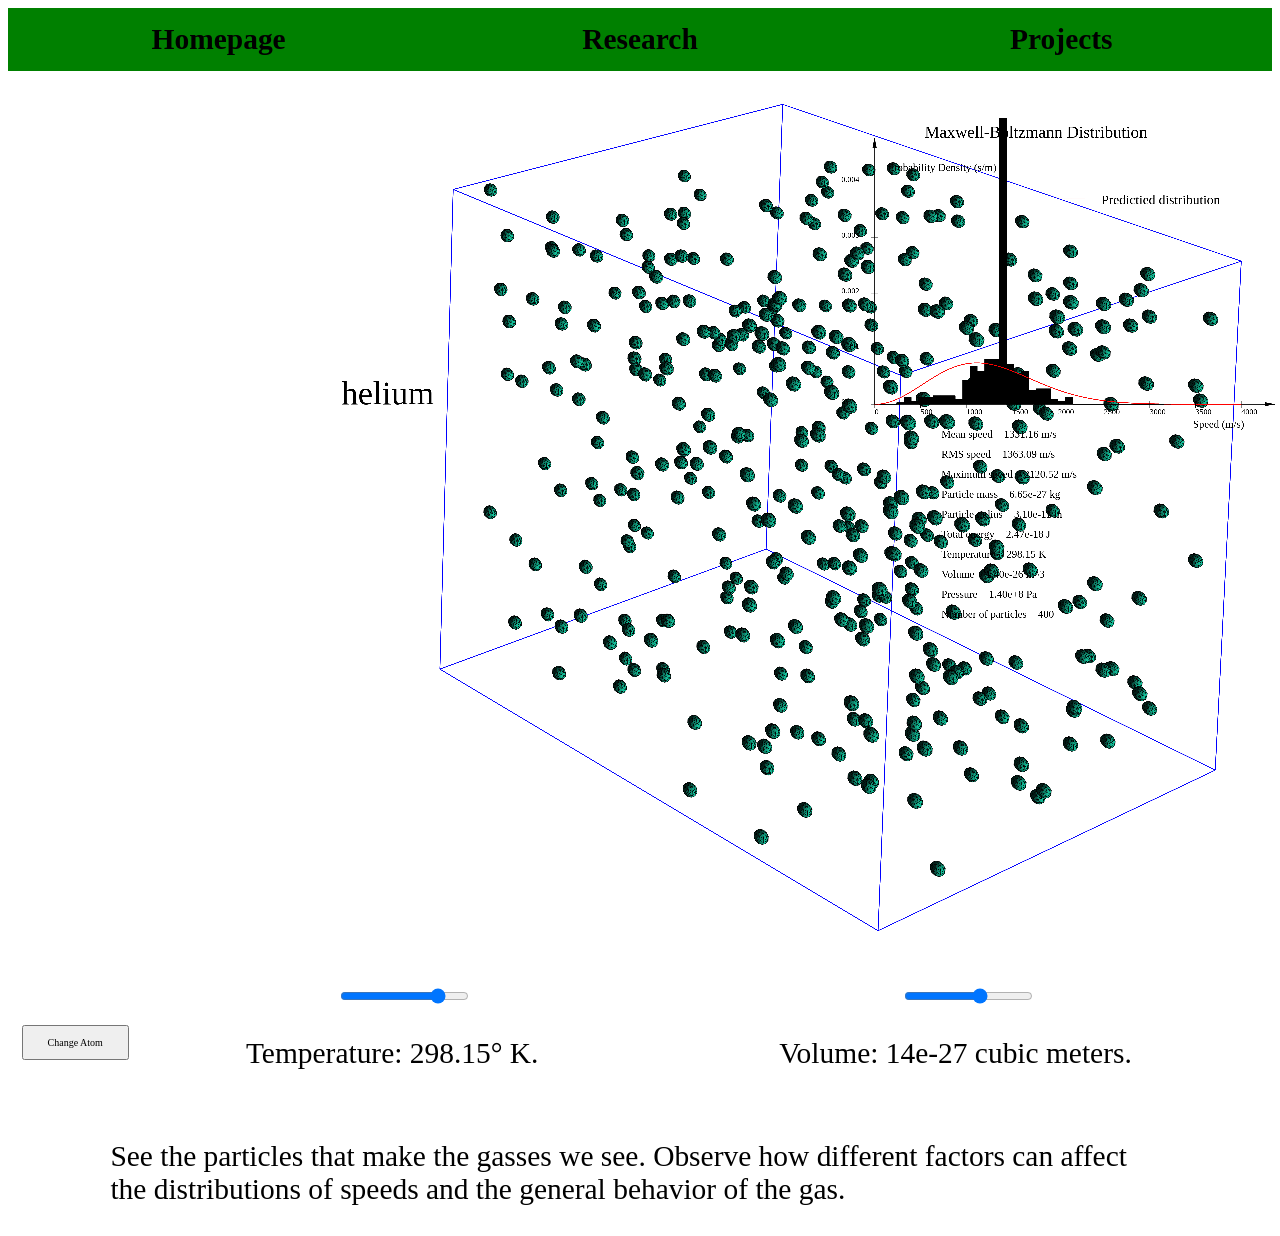
<file: Ideal_Gas_Interactive.html>
<!DOCTYPE html>


<!DOCTYPE html>
<html>
	<meta name="viewport" content="width=device-width, initial-scale=1.0">

	<head>
		<title>Physics</title>

        <style>


  
          </style>
          <link rel = "stylesheet"type="text/css" href = "MyStyle.css"/>
	</head>
	
<body>
  <!-- <table > 
    <tr> -->
    <!-- <td ><a href = "Second Website homepage.html">Homepage</a>
      <!-- <td ><a href = "Ideal Gas with Interaction.html">Ideal Gas</a>
  
      <!--<td ><a href = "Project Portfolio.html">Project Portfolio</a>!-->

		<!-- <td ><a href = "index.html">Homepage</a></td> -->
		<!--	<td ><a href = "Ideal_Gas_Interactive.html">Ideal Gas</a>!-->
						<!-- <td><a href = "Past_Work.html">Research</a></td>

			<td ><a href = "Projects.html">Projects</a>

    </table> -->
  
  
<canvas id="myCanvas" style="border:0px solid"></canvas>



<!-- <Button> -->
  <table>
    <tr>
      <td>
  <button onclick = "myButton1()">Change Atom</button>
</td>

<td>
  <input type="range" min="1" max="373.15" value="298.15" step="0.01" id="temperature_slider" oninput="myTemperatureSlider()">
  <p>Temperature: <span id="tempDisp">298.15&deg K.</span></p>

</td>

<td>
  <input type="range" min="5" max="20" value="14" id="volume_slider" oninput="myVolumeSlider()">
  <p>Volume: <span id="volDisp">14e-27 cubic meters.</span></p>

</td>


</tr>
</table>

<p>See the particles that make the gasses we see. Observe how different factors can affect the distributions of speeds and the general behavior of the gas.</p>











   <div id="link_bar"></div>
    <script>
        fetch("link_bar.html")
            .then(response => response.text())
            .then(data => {
        document.body.insertAdjacentHTML("afterbegin", data);
            });
    </script>





<script>


function showAlert(myMessage) {
  const messageDiv = document.querySelector('#customAlert .message');
  messageDiv.innerHTML = myMessage.replace(/\n/g, '<br>');

  const customAlert = document.getElementById('customAlert');
  const copiedMessage = document.getElementById('copiedMessage');

  customAlert.addEventListener('click', function() {
    navigator.clipboard.writeText(myMessage)
      .then(() => {
        copiedMessage.style.display = 'block';
        setTimeout(() => {
          copiedMessage.style.display = 'none';
        }, 2000);
      })
      .catch(err => {
        console.error('Failed to copy: ', err);
      });
  });

  customAlert.style.display = 'block';
}


function hideAlert() {
  document.getElementById('customAlert').style.display = 'none';
}
function closeAlert() {
    document.getElementById('customAlert').style.display = 'none';
  }


	// canvas setup - - - - - - - - - - - - - - - - - - - - - - - - - - - - - - - - - - - - - - - - - - - - - - - - - - - - - - -  

	var canvas = document.getElementById("myCanvas");
	var c = canvas.getContext("2d");



	canvas.width = 3840;
	canvas.height = canvas.width * (window.innerHeight)/(window.innerWidth);
	canvas.style.width = `${window.innerWidth}px`;
canvas.style.height = `${window.innerHeight}px`;
  //document.body.style.zoom = (window.innerWidth - 10)/(canvas.width);
	var boxScaled = 2e-9;
	var boxScale = boxScaled*10;
  var scaleUp = 1.2
	var Scale = boxScale/scaleUp;
	var Sizing = Math.min(canvas.width, canvas.height) / Scale;
	var simWidth = canvas.width / Sizing;
	var simHeight = canvas.height / Sizing;


//Test text variable

var button1 = 0;
var button2 = 0;
var button3 = 0;

//Mathematical operations
function sum(A){
var sum = 0;
for(var x = 0; x < A.length; x++){
sum = sum + A[x];
}    
return sum;
}
function mean(A){
var mean;
mean = sum(A)/A.length;
return mean;
}
function median(A){
var median;
var sortList = A.sort(function(a, b){return a - b;});
if(A.length/2 == Math.round(A.length/2)){
median = mean(sortList[A.length/2 - 1], sortList[A.length/2]);
}
if(A.length/2 !== Math.round(A.length/2)){
median = sortList(Math.ceil(A.length/2) - 1);
}
return median;
}
function mode(A){
var sortA = A.sort(function(a, b){return a - b;});
var frequencyList = [];
var mode = [];
for(var x = 0; x < A.length; x++){
if(x == 0){frequencyList.push({number:sortA[x], frequency:1});}
else{
if(sortA[x] == sortA[x - 1]){frequencyList[frequencyList.length - 1].frequency++;}	
else{frequencyList.push({number:sortA[x], frequency:1});}
}

}

var sortFrequencyList = frequencyList.sort(function(a, b){return a.frequency - b.frequency;});

for(var y = sortFrequencyList.length - 1; y > -1; y--){
if(y == sortFrequencyList.length - 1){mode.push(sortFrequencyList[y].number);}
else{if(sortFrequencyList[y].frequency == sortFrequencyList[y + 1].frequency){mode.push(sortFrequencyList[y].number);
}

else{break;}
}

}
mode.sort(function(a, b){return a - b;});

return mode;
}
function root_mean_square(A){
var root_mean_square;
var sum_of_squares = 0;
for(var x = 0; x < A.length; x++){
sum_of_squares = sum_of_squares + Math.pow(A[x], 2);
}    
root_mean_square = Math.sqrt(1/A.length * sum_of_squares);
return root_mean_square
}
function standard_deviation(A){
var standard_deviation;
var sum_of_the_squares_of_the_differences_from_the_mean = 0;
for(var x = 0; x < A.length; x++){
    sum_of_the_squares_of_the_differences_from_the_mean = sum_of_the_squares_of_the_differences_from_the_mean + Math.pow(A[x] - mean(A), 2);
}    
standard_deviation = Math.sqrt(1/A.length * sum_of_the_squares_of_the_differences_from_the_mean);
return standard_deviation;
}

//Vector operations
function scale(A, scaling){
var result = {x:A.x * scaling, y:A.y * scaling, z:A.z * scaling};
return result;
}
function magnitude(A){
return Math.sqrt(A.x * A.x +  A.y * A.y +  A.z * A.z);	
}
function normalize(A){
var result;
if(magnitude(A) > 0){
result = scale(A, 1/magnitude(A));}
else{result = {x:0, y:0, z:0};}
return result;
}
function add(A, B){
var result = {x:A.x +  B.x, y:A.y +  B.y, z:A.z +  B.z};
return result;
}
function subtract(A, B){
var result = {x:A.x - B.x, y:A.y - B.y, z:A.z - B.z};

return result;
}
function dot(A, B){
return A.x  *  B.x +  A.y  *  B.y +  A.z  *  B.z;
}
function cross(A, B){
var result = {x:A.y * B.z - A.z * B.y, y:A.z * B.x - A.x * B.z, z:A.x * B.y - A.y * B.x};
return result;
}
function rotate(A, axis, angle){
//Rodrigues's rotation formula
var e = normalize(axis);
var term1 = scale(A, Math.cos(angle));
var term2  = scale(cross(e, A), Math.sin(angle));
var term3 = scale(e, dot(e, A)*(1 - Math.cos(angle)));

var result = add(add(term1, term2), term3);

return result;
}


//Constants
var Pi = 3.1415926535897932384626433832795028//841971693993751058209749445923078164062862089986280348253421170679;
var permittivity_of_free_space = 8.85418782e-12;
var Gravitational_Constant = 6.67430e-11;
var speed_of_light = 2.99792458e8;//2.99792458e6 seems to match predicted value more
var e = 2.7182818284590452353602874713526624977//572470936999595749669676277240766303535945713821785251664274;
var Boltzmann_Constant = 1.380649e-23;
var Avogadro_number = 6.02214076e23;
var g = 9.8;
var Hamaker_Constant = 0;
var astronomical_unit_to_meters_conversion_factor = 149597870700;

//Keplerian elements
function cartesian_to_kepler(position, velocity, time, mass, center, unit){
var orbital_elements;
var t = time;
var GM = Gravitational_Constant * mass;
var r = {x:subtract(position, center).x, y:subtract(position, center).y, z:subtract(position, center).z};
var X = r.x;
var Y = r.y;
var Z = r.z;

var v = {x:velocity.x, y:velocity.y, z:velocity.z};
var VX = v.x;
var VY = v.y;
var VZ = v.z;

var h = cross(r, v);
var h_mag = magnitude(h);

var r_mag = magnitude(r);
var v_mag = magnitude(v);

var E = Math.pow(v_mag, 2)/2 - GM/r_mag;

var A = -GM/(2 * E);

var EC = Math.pow(1 - Math.pow(h_mag, 2)/(A * GM), 1/2);

var IN = Math.acos(h.z/h_mag);

var OM = Math.atan2(h.x, -h.y);
OM = (OM + 2 * Pi) % (2 * Pi);
//var TA = Math.atan2(Math.pow(A * (1 - Math.pow(EC, 2))/GM, 1/2) * dot(v, r), A * (1 - Math.pow(EC, 2)) - r_mag);
/*
var TA = Math.acos((A * (1 - Math.pow(EC, 2)) - r_mag)/(EC * r_mag));
*/
//Alternative TA calculation
var TA = Math.acos(dot(subtract(scale(cross(v, h), 1/GM), normalize(r)), r)/(magnitude(subtract(scale(cross(v, h), 1/GM), normalize(r))) * magnitude(r)));
if(dot(r, v) < 0){
TA = 2 * Pi - TA; 
}
var W = Math.atan2(r.z/Math.sin(IN), (r.x * Math.cos(OM) + r.y * Math.sin(OM))) - TA;
W = (W + 2 * Pi) % (2 * Pi);
var EA = 2 * Math.atan(Math.pow((1 - EC)/(1 + EC), 1/2) * Math.tan(TA/2));
EA = (EA + 2 * Pi) % (2 * Pi);
var T = t - 1/(Math.pow(GM/Math.pow(a, 3), 1/2)) * (EA - EC * Math.sin(EA));

var MA = EA - EC * Math.sin(EA);

var PR = 2 * Pi * Math.pow(Math.pow(A, 3)/GM, 1/2);

if(unit == "degree"){
orbital_elements = {EC:EC, A:A, IN:IN * 180/Pi, OM:OM * 180/Pi, W:W * 180/Pi, TA:TA * 180/Pi, MA:MA * 180/Pi};
}
if(unit == "radian"){
    orbital_elements = {EC:EC, A:A, IN:IN, OM:OM, W:W, TA:TA, MA:MA};
}
return orbital_elements;
}
function kepler_to_cartesian(Mass, time, time_at_periapsis, eccentricity, semi_major_axis, inclination, longitude_of_the_ascending_node, argument_of_the_periapsis, unit){
//Ω is longitude of ascending node, or right ascension of ascending node
//ω is the argmuent of periapsis 
//ν is the true anomaly
//µ is GM
//i is inclination
//a is semi-major axis
//e is eccentricity
//MA is mean anomaly
//EA is eccentric anomaly
//p is semi-latus rectum equal to a(1-e^2)

var i = inclination;
var argument_of_periapsis = argument_of_the_periapsis;
var longitude_of_ascending_node = longitude_of_the_ascending_node;
if(unit == "degree"){
	i = inclination * Pi/180;
	longitude_of_ascending_node = Pi/180 * longitude_of_the_ascending_node;
	argument_of_periapsis = Pi/180 * argument_of_the_periapsis;
	
}

var position = {x:0, y:0, z:0};
var velocity = {x:0, y:0, z:0};
var iterations = 10000;
var a = semi_major_axis;
var e = eccentricity;
var mean_anomaly = Math.pow(Gravitational_Constant * Mass/Math.pow(a, 3), 1/2) * (time - time_at_periapsis); //Angle of orbit completed at given time (∆t/T)
var MA = mean_anomaly;
var eccentric_anomaly = 0;
var n = 0;
while(n < iterations){
eccentric_anomaly = eccentric_anomaly - (eccentric_anomaly - e * Math.sin(eccentric_anomaly) - MA)/(1 - eccentric_anomaly * Math.cos(eccentric_anomaly));
n++;
}
var EA = eccentric_anomaly;

var true_anomaly = 2 * Math.atan(Math.pow((1+e)/(1-e), 1/2) * Math.tan(EA/2));

var radius = a * (1 - e * Math.cos(EA));
var r = radius;

var p = a * (1 - Math.pow(e, 2));

var specific_angular_momentum = Math.pow(Gravitational_Constant * Mass * a * (1-Math.pow(e, 2)), 1/2);
var h = specific_angular_momentum;

position.x = r * (Math.cos(longitude_of_ascending_node) * Math.cos(argument_of_periapsis + true_anomaly) - Math.sin(longitude_of_ascending_node) * Math.sin(argument_of_periapsis + true_anomaly) * Math.cos(i));
position.y = r * (Math.sin(longitude_of_ascending_node) * Math.cos(argument_of_periapsis + true_anomaly) + Math.cos(longitude_of_ascending_node) * Math.sin(argument_of_periapsis + true_anomaly) * Math.cos(i));
position.z = r * (Math.sin(i) * Math.sin(argument_of_periapsis + true_anomaly)); 

velocity.x = (position.x * h * e)/(r * p) * Math.sin(true_anomaly) - h/r * (Math.cos(longitude_of_ascending_node) * Math.sin(argument_of_periapsis + true_anomaly) + Math.sin(longitude_of_ascending_node) * Math.cos(argument_of_periapsis + true_anomaly) * Math.cos(i)); 
velocity.y = (position.y * h * e)/(r * p) * Math.sin(true_anomaly) - h/r * (Math.sin(longitude_of_ascending_node) * Math.sin(argument_of_periapsis + true_anomaly) - Math.cos(longitude_of_ascending_node) * Math.cos(argument_of_periapsis + true_anomaly) * Math.cos(i));
velocity.z = (position.z * h * e)/(r * p) * Math.sin(true_anomaly) + h/r *(Math.sin(i) * Math.cos(argument_of_periapsis + true_anomaly));


return [{x:position.x, y:position.y, z:position.z}, {x:velocity.x, y:velocity.y, z:velocity.z}];
}

//Lambert problem
function lambert_solve(mu, r1, r2, dt, ot){
//Mu is GM
//r1 is the vector from sun to initial position
//r2 is the vector from sun to final position
//dt is the difference in times
//ot is the orbit type (1 = prograde, 2 = retrograde)

var tdiff = 1e8; //Set as an initial value for iteration
var nrev = 0; //Number of revolutions
var itermax = 2000; //Max number of iterations
var tol = 1e-8; //Convergence tolerance
var error1 = 0; //Error flag
var r1mag = magnitude(r1); //Magnitude of initial position vector
var r2mag = magnitude(r2); //Magnitude of final position vector
var r1unit = normalize(r1); //Unit vector for r1
var r2unit = normalize(r2); //Unit vector for r2

// Cross product of r1 and r2 vectors (used for orbital geometry)
var c12 = cross(r1, r2);
var c12mag = magnitude(c12); //Magnitude of cross product
var c12unit = normalize(c12); //Unit vector of cross product
var nu = Math.acos(dot(r1, r2) / (r1mag * r2mag)); //True anomaly angle
//var nu_before = nu;
if(ot == 1){
if(c12.z <= 0){
nu = 2 * Pi - nu;    
}    
}
if(ot == 2){
if(c12.z >= 0){
nu = 2 * Pi - nu;    
}    
}

// Tangential unit vectors which are perpendicular to r1 and r2
var tan1u = cross(c12unit, r1unit);
var tan2u = cross(c12unit, r2unit);

//Adjust vectors if angle is greater than pi
if(nu >= Pi){
tan1u = scale(tan1u, -1);
tan2u = scale(tan2u, -1);
}

//Constants determined by the geometry of the problem
var c = Math.sqrt(r1mag * r1mag + r2mag * r2mag - 2 * r1mag * r2mag * Math.cos(nu));
var s = (r1mag + r2mag + c)/2; //Semi perimeter of triangle
var t = Math.sqrt(8.0 * mu/Math.pow(s, 3)) * dt; //Time parameter based on the transfer time
var q = Math.sqrt(r1mag * r2mag)/ s * Math.cos(nu * 0.5); //Lambert parameter

//Adjust lambert parameter q based on the true anomaly
if(nu <= Pi){
q = Math.abs(q);
}
else{
q = -Math.abs(q);
}

function sigma(u){
var sigm = -2 * (Math.sqrt(u) * Math.sqrt(1 - u) - Math.asin(Math.sqrt(u)))/Math.pow(Math.sqrt(u), 3);
var dsigma = -(u/Math.sqrt(1 - u) + (3 * Math.asin(Math.sqrt(u)))/Math.sqrt(u) - 3 / Math.sqrt((1 - u))) / Math.pow(u, 2);
var d2sigma = (15.0 * Math.asin(Math.sqrt(u)) * Math.pow(Math.sqrt(1 - u), 3) - 15 * Math.sqrt(u) + 20 * Math.pow(Math.sqrt(u), 3) - 3 * Math.pow(Math.sqrt(u), 5)) / (2 * Math.pow(Math.sqrt(u), 7) * Math.pow(Math.sqrt((1-u)), 3));
return [sigm, dsigma, d2sigma];
}
function time_derivatives(x, q, nrev){
// This function calculates the time-of-flight equations and their derivatives.
// Inputs:
// x    = current x estimate
// q    = Lambert parameter
// nrev = number of revolutions
// Outputs:
// t   = calculated time-of-flight
// td1 = time-of-flight first derivative
// td2 = time-of-flight second derivative    
var tol = 1e-8;
var delt = 1e-1;
var xx = x;

//Handles special cases during near x = -1
if(xx < -1){
xx = Math.abs(xx) - 2;
}
else if(x == -1){
xx = x + delt;
}
var e = Math.pow(xx, 2) - 1;


if(xx == 1){

var t = 4.0/3.0 * (1.0 - Math.pow(q, 3));
var td1 = 4.0/5.0 * (Math.pow(q, 5) - 1.0);
var td2 = td1 + 120.0/70.0 * (1.0 - Math.pow(q, 7));

}
else if(Math.abs(xx - 1.0) < tol){
[sig1, dsig1, d2sig1] = sigma(-e);
[sig2, dsig2, d2sig2] = sigma(-e * Math.pow(q, 2));
var t = sig1 - Math.pow(q, 3) * sig2;
var td1 = 2.0 * x * (Math.pow(q, 5.0) * dsig2 - dsig1);
var td2 = td1 / x + 4.0 * Math.pow(x, 2) * (d2sig1 - Math.pow(q, 7.0) * d2sig2);
}
else{
var y = Math.sqrt(Math.abs(e));
var z = Math.sqrt(1.0 - Math.pow(q, 2) + Math.pow(q, 2) * Math.pow(x, 2));
var f = y * (z - q * x);
var u = -e;
var g = (Math.pow(x, 2) - Math.pow(q, 2) * (-e)) / (x * z - q * (-e));

if(e < 0){
var d = Math.atan2(f, g) + Pi * nrev;}
else{
var d = Math.atanh(f / g);   
}
var t = 2.0 * (x - q * z - d / y) / e;
var td1 = (3.0 * x * t + 4.0 * Math.pow(q, 3) * x / z - 4.0) / u;
var td2 = (3.0 * t + 5.0 * x * td1 + 4.0 * Math.pow((q / z), 3) * (1.0 - Math.pow(q, 2))) / u;
}
return [t, td1, td2];
}

// Initial conditions for time derivatives
var t0 = time_derivatives(0.0, q, nrev)[0];
var t0_before = t0;
if ((t0 - t) < 0.0){
var signx = -1;  // Set sign for prograde case
    }
else{
var signx = 1;   // Set sign for retrograde case
    }

var c1 = 0.5;
var c2 = 0.03;

if(signx == 1){
var x0 = t0 * (t0 - t) / (4 * t);
}

else{
var x01 = -(t - t0) / (t - t0 + 4.0);
var x02 = -Math.sqrt((t - t0) / (t + 0.5 * t0));
var  w_big = x01 + c1 * Math.sqrt(2.0 - nu / Pi);
if(w_big >= 0){
var x03 = x01;
}
else{
var w_little = Math.sqrt(Math.sqrt(Math.sqrt(Math.sqrt(-w_big))));
var x03 = x01 + w_little * (x02 - x01);
}
var lam = 1.0 + c1 * x03 * (4.0 / (4.0 - t - t0)) - c2 * Math.pow(x03, 2) * Math.sqrt(1.0 + x01);
var x0 = lam * x03;
}

if (x0 <= -1){
var error1 = 1;}

var gamma = Math.sqrt(mu * s / 2.0); //Orbital mechanics constant
//If there is no solution found, this is run
if(error1 == 1){
var v1 = {x:1e7, y:1e7, z:1e7};
var v2 = {x:1e7, y:1e7, z:1e7};   
}
//If there is no error
else{
//Initialize iteration for finding the solution
var iter = 0;
var x = x0;

while(Math.abs(tdiff) >= tol && iter <= itermax){
        iter = iter + 1;
        [t2, td1, td2] = time_derivatives(x, q, nrev);  // Calculate time derivatives
        tdiff = t2 - t;  // Time difference
        var x_new = x - 2.0 * tdiff * td1 / (2.0 * Math.pow(td1, 2) - tdiff * td2);  // Update x
        x = x_new;
    }

    //If no solution is found

    
if (iter >= itermax){
        // No solution found, set velocity vectors to large values
        var v1 = {x:1.0e12, y:1.0e12, z:1.0e12};
        var v2 = {x:1.0e12, y:1.0e12, z:1.0e12};
    }

else{

// Calculate the velocity components


if (c == 0){
    var sig = 1.0;
    var rho = 0.0;
    var z = Math.abs(x);
}
else{
var sig = 2.0 * Math.sqrt(r1mag * r2mag / Math.pow(c, 2)) * Math.sin(0.5 * nu);
var rho = (r1mag - r2mag) / c;
var z = Math.sqrt(1.0 + Math.pow(q, 2) * (Math.pow(x, 2) - 1.0));    
}

// Radial components of velocity

var dum = gamma * ((q * z - x) - rho * (q * z + x)) / r1mag;
var vr1 = scale(r1unit, dum);
var dum = -gamma * ((q * z - x) + rho * (q * z + x)) / r2mag;
var vr2 = scale(r2unit, dum);
    
// Tangential components of velocity

var dum = gamma * sig * (z + q * x);
var vt1 = scale(tan1u, dum / r1mag);
var vt2 = scale(tan2u, dum / r2mag);
var v1 = add(vr1, vt1);  // Final initial velocity vector
var v2 = add(vr2, vt2);  // Final velocity vector
    }
}

var vi = v1;
var vf = v2;

//return [vi, vf, nu_before];
//return [vi, vf, t];
return [vi, vf];

}

//Kepler approximation for future position

function future_motion(mu, r, v, dt){
var m = mu/Gravitational_Constant;
var orbital_elements = cartesian_to_kepler(r, v, 0, m, {x:0, y:0, z:0}, "radian");
var MA_motion = orbital_elements.MA;
var TA_motion = orbital_elements.TA;
var W_motion = orbital_elements.W;
var IN_motion = orbital_elements.IN;
var OM_motion = orbital_elements.OM;
var EC_motion = orbital_elements.EC;
var A_motion = orbital_elements.A;
var Tp = -MA_motion/Math.sqrt(mu/Math.pow(A_motion, 3));
var final_motion = kepler_to_cartesian(m, dt, Tp, EC_motion, A_motion, IN_motion, OM_motion, W_motion, "radian");
return final_motion;
}

function numerical_future_motion(mu, r, v, dt){
var r_new = {x:r.x, y:r.y, z:r.z};
var v_new = {x:v.x, y:v.y, z:v.z};
var a;
var h = 1;
var t = 0;
var time_duration = dt;
while(t < time_duration){ 
a = scale(normalize(r_new), -mu/Math.pow(magnitude(r_new), 2));
v_new.x = v_new.x + a.x * h;
v_new.y = v_new.y + a.y * h;
v_new.z = v_new.z + a.z * h;

r_new.x = r_new.x + v_new.x * h;
r_new.y = r_new.y + v_new.y * h;
r_new.z = r_new.z + v_new.z * h;

t+=h;	
}

return [r_new, v_new];
}

//var vix = 0;
//var vix = lambert_solve(398600.4415, {x:304531.0076766, y:171848.0598058, z:27966.5729083}, {x:51272.6694138, y:50955.7039245, z:-18490.5963698}, 219530.0, 1)[0].z;
/*
function sendVariableToServer(variableValue) {
  const data = { value: variableValue };
  const jsonData = JSON.stringify(data);

  return fetch('/save_data', { // Your server endpoint
    method: 'POST',
    headers: {
      'Content-Type': 'application/json'
    },
    body: jsonData
  })
  .then(response => {
    if (!response.ok) {
      throw new Error(`Server returned ${response.status} ${response.statusText}`); // Throw error for non-2xx status
    }
    return response.json(); // Parse JSON response
  })
  .then(responseData => {
    if (responseData && responseData.error) {
      throw new Error(responseData.error); // Throw error if server returns an error message
    }
    return responseData; // Return the successful response data
  })
  .catch(error => {
    console.error("Error saving variable:", error);
    throw error; // Re-throw the error to be handled by the caller
  });
}

function downloadData(data, filename, type) {
    const dataStr = "data:" + type + ";charset=utf-8," + encodeURIComponent(data);
    const dlAnchorElem = document.createElement('a');
    dlAnchorElem.setAttribute("href", dataStr);
    dlAnchorElem.setAttribute("download", filename);
    dlAnchorElem.click();
}
*/

// Example usage:
/*const myVariable = "This is the value to save.";

sendVariableToServer(myVariable)
  .then(result => {
    console.log("Variable saved successfully:", result.message); // Access success message from server
    alert("Variable saved!");
  })
  .catch(error => {
    console.error("Error handling in the calling function:", error);
    alert("Error saving variable. Check the console for details.");
    //Handle the error as needed (e.g., display a user-friendly message)
  });


// Example with input from a text box:
function saveFromTextBox() {
  const textBoxValue = document.getElementById("myVariable").value;
  sendVariableToServer(textBoxValue)
  .then(result => {
    console.log("Variable saved successfully:", result.message); // Access success message from server
    alert("Variable saved!");
  })
  .catch(error => {
    console.error("Error handling in the calling function:", error);
    alert("Error saving variable. Check the console for details.");
    //Handle the error as needed (e.g., display a user-friendly message)
  });
}
*/
//var vix = lambert_solve(398600.4415, {x:304531.0076766, y:171848.0598058, z:27966.5729083}, {x:51272.6694138, y:50955.7039245, z:-18490.5963698}, 219530.0, 1)[2];

//Viewing
/*
var shiftright = -3.2/2.5 * boxScaled;
var shiftup = 2.5/2.5 * boxScaled;

var viewingPosition = {x: -5e-1*boxScale + shiftright, y:1e-1*boxScale + shiftup, z:5e-1*boxScale};
var viewingAngle = {x:Pi/180 *  - 5, y:Pi/180 *  - 30, z:0};
var displaySurfacePosition = {x: 5e-1*boxScale + shiftright, y: -10e-1*boxScale + shiftup, z:30e-1*boxScale};
var box = {width:1e-1*boxScale, height:1e-1*boxScale, depth:1e-1*boxScale}
*/

//CSV conertor for tables

function CSV_convertor(data, header){
var CSV =  header[0];
var h = 1;
while(h < header.length){
CSV = CSV + "," + header[h];
h++;
}
var rows = 0;
while(rows < data.length){
CSV = CSV + "\n" + data[rows];
var columns = 0;
rows++;  
}
return CSV;
}

function momentum_transfer(v1, v2, m, M, beta){
var U = v1;
var E = normalize(scale(U, -1));
var M_delta_v =  add(scale(U, m), scale(E, m * (beta - 1) * dot(E, U)));
var delta_v = scale(M_delta_v, 1/M);
var v_new = add(delta_v, v2);
return v_new;
}


//var shiftright = -3.2/2.5 * boxScaled;
var shiftright = -1.2/2.5 * boxScaled;
//var shiftup = 7.5/2.5 * boxScaled;
var shiftup = 7.2/2.5 * boxScaled;

var viewingPosition = {x: -5e-1*boxScale + shiftright, y:1e-1*boxScale + shiftup, z:5e-1*boxScale};
var viewingAngle = {x:Pi/180 *  - 5, y:Pi/180 *  - 30, z:0};
var displaySurfacePosition = {x: 5e-1*boxScale + shiftright, y: -18e-1*boxScale + shiftup, z:28e-1*boxScale};
var box = {width:1.2e-1*boxScale, height:1.2e-1*boxScale, depth:1.2e-1*boxScale}
box.width = Math.cbrt(14e-27);
box.height = Math.cbrt(14e-27);
box.depth = Math.cbrt(14e-27);

//Interactive

var elements = ["helium","neon","argon","krypton","xenon"];
var element = elements[0];
var radii = [31e-12,38e-12,71e-12,87e-12,115e-12];
var masses = [6.6465e-27, 3.35e-26, 6.63e-26, 1.39e-25, 2.18e-25];
//var colors = [{R:10, G:100, B:80},{R:200, G:80, B:100},{R:10, G:100, B:180},{R:100, G:200, B:220},{R:100, G:100, B:220}];
var colors = [{R:20, G:200, B:160},{R:200, G:80, B:100},{R:10, G:100, B:180},{R:100, G:200, B:220},{R:100, G:100, B:220}];


var temperature_original = 298.15;

var time_pressure = 0;

//Radius of helium is 31 pm, neon is 38 pm, argon is 71 pm, krypton is 87 pm, xenon is 115 pm


//Mass of helium atom is  6.6465e-27, neon is 3.35e-26, argon is 6.63e-26, krypton is 1.39e-25, xenon is 2.18e-25



//Important variables
var time = 0;
var position = [];
var velocity = [];
var earlier_position = [];
var earlier_velocity = [];
var force = [];
var mass = [];
var radius = [];
var color = [];
var charge = [];
var angular_position = [];
var angular_velocity = [];
var torque = [];
var moment_of_Inertia = [];
var timeStep = 1e-13;
var numSteps = 1; 
var numberOfElements = 400//p//500;//1000;//--//2000;//10000;//400;//300;
var Gravitational_Force = [];
var Coulomb_Force = [];
var van_der_Waals = [];
var drag = []; 
var small_objects = [];
var trajectory = [];
var calculate_trajectory = false;
var incrementor = 0;
var increment_step = 1;
var t1 = 3;
var increment_change = 10;
var time_to_increment_conversion = 1/(timeStep * numSteps);
var increment1 = 4 * 365.25 * 24 * 3600 * time_to_increment_conversion;
var increment2 = 12 * 365.25 * 24 * 3600 * time_to_increment_conversion;
var time_measure_stop = 0;
var t_collide = 365.25 * 24 * 3600 * 7;
var t_start = 365.25 * 24 * 3600 * 6;
var m = 350;
var beta = 1;
var t_h = 1;
var v_delta = 0;
var ot_satelite = 1;
var v_f = {x:0, y:0, z:0};
var truth_once = false;
//Calculates precession of mercury
var calculate_perihelion = false;
var perihelion_of_mercury_list = [];
var distance_list = [];
var position_of_mercury_list = [];
var precession_of_mercury = {x:0, y:0, z:0};
var angle_shift = 0;
var perihelion_truth = false;
var number_of_perihelions = 0;
var t1 = 0;
var t2 = 500;
//Rocket
var Thrust_Magnitude = 0.05;
var Thrust;
//Sets origin
var center;
var use_moving_object = false;
var center_number = 3;
//Integration methods
//"Euler, Runge-Kutta, Semi-implicit Euler, Verlet, Leapfrog"
var integration = "Semi-implicit Euler";

//Consider each force
var consider__newtonian_gravity = false;// was not used before 12:01 PM - 12:02 PM February 20 2025 changed on July 27 11:39 PM
var consider_Coulomb = false;
var consider_Earth_Gravity = false;
var consider_van_der_Waals = false;
var consider_drag = false;
var consider_friction = false;
//var consider_general_relativity = true; was used before 12:01 PM - 12:02 PM February 20 2025
var consider_general_relativity = false;
if(consider_general_relativity == true){consider__newtonian_gravity = false;}
//Numbers in use
var elasticity = 1;
var wallElasticity = 1;
var µ_s = 0;
var µ_k = 0;
var frictionStop = 0.0000000000001;
var forceStop = 0.0000000000001;
var fluid_density = 1.225; //Density of air
var drag_coefficient = 0.55; //Drag coefficient of a tennis ball
var density = [];

//Walls
var walls = true;

//Collision types are "Standard" and "General Rigid Body".
var collision_method = "Standard";

//Using rotation or not
var consider_rotation = false;

//Finding collisions or not
var consider_collisions = true;

//Useful Variables
var pvelocity = [];
var change = [];
var n;
var arrowAngle = Pi/8;
var deformation = 0.01;
var half1 = [];
var half2 = [];
var icosphereRecursion = 4;
var number_of_slices =6//5//4//4//4//5//3 //2//1//20;
var number_of_stacks = 6//5//4//5//3//2//1//20;
var number_of_subdivisions  = 2;//1;//2;//1;
var pvelocity = [];
var calculate_energy = false;
//Orbital periods
var orbital_periods = [];
var three_positions = [];
var perihelions = [];
var test_distance_multiple_number = 3;
var distance_multiple = [];
var sorted_distance_multiple = [];
//Distance plot
var plot_distance = false;
var plot_corner = {x:2750, y:1000, z:0};
var x_axis_length = 1000;
var y_axis_length = 750;
var time_length = 10; //In Julian Years
var maximum_distance = 3; //In Astronomical units

//Maxwell-Boltzmann distribution
var find_Maxwell_Boltzmann_distribution = true;
var numberOfGroups = 50;
var maxVelocity = 4000;
var totalLength = 1100;
var totalHeight = 750;
var maxProbability = 0.0045;
var separation_of_x_axis_labels = 500;
var separation_of_y_axis_labels = 0.001;
var start_temperature = temperature_original;
var change_in_momentum_due_to_wall_collisions = 0;
var pressure;

//Vector fields;
var vectorField = [];
var gravitationalField = [];
var ElectricField = [];
var fieldPoints = 0;
var xOfField = 20;
var yOfField = 20;
var gridX = [];
var gridY = [];
var posX = [];
var posY = [];
var vectorPosition = [];
var equalFieldLines = false;
var showField = false;
var showArrowEnd = true;

//Surrounding electric field lines
var linesSurround = [];
var linesStart = [];
var surfacePoints = 10;
var numberOfLines =  4000;
var scaleLines = 1;
var changer = 0.0002;
var fieldAtPoint = [];
var showSurroundingField = false;

//Calculate amount of each force
var calculateForce = false;

//Path
var trailColor = [];
var trail_thickness = 4;
var showPath = false;
var path = [];
var trail_rate = 20;
var path_length = 300000;//30000;
var distance_with_time_table = [];
var all_shown = true;
var paths_shown = [];
//Closer objects in front
var sorted_by_distance = [];

//Axes
var lengthOfAxisX = box.width;
var lengthOfAxisY = box.height;
var lengthOfAxisZ = box.depth;

var distance_between_bennu_and_earth;
var distance_between_bennu_and_earth_in_astronomical_units;
var distance_bennu_saved = [];
var sorted_distance_bennu_list = [];
var rounded_distance_between_bennu_and_earth_in_astronomical_units;

function Random(a, b){
return Math.random() * (b - a) +  a;
}
function RandomSign(){
return 2 * (Math.round(Random(0, 1)) - 0.5);
}

radius = [695700e3, 2440e3, 6052e3, 6371e3, 1738.1e3, 3390e3, 69911e3, 58232e3, 25362e3, 24622, 100, 466, 245, 0.14 * 1000/2, 100]
mass = [1988410e24,3.285e23,4.867e24,5.972e24,7.347e22,6.417e23,1.898e27,5.685e26,8.681e25,1.024e26, 2.2e8, 4/3 * Pi * Math.pow(radius[10], 3) * 2500,77e9, 2.2e8, 500];

color[0] = {R:253,G:184,B:19};
color[1] = {R:183,G:184,B:185};
color[2] = {R:165,G:124,B:27};
color[3] = {R:10,G:200,B:255};
color[4] = {R:194,G:197,B:204};
color[5] = {R:244,G:138,B:54};
color[6] = {R:227,G:220,B:203};
color[7] = {R:206,G:184,B:184};
color[8] = {R:147,G:205,B:241};
color[9] = {R:91,G:93,B:223};
color[10] = {R:147, G:146, B:140};
color[11] ={R:150, G:150, B:180};
color[12] ={R:255, G:0, B:0};
//color[13] ={R:50, G:255, B:100};

var position_object_2025_BB2 = kepler_to_cartesian(mass[0], 2460609.5 * 24 * 3600, 2460719.129522650968 * 24 * 3600, 4.337941702935280E-01, 2.595230246771552E+011, 3.361299368369536E+00, 1.368163428897332E+02, 8.686356644901673E+00, "degree")[0];
var velocity_object_2025_BB2 = kepler_to_cartesian(mass[0], 2460609.5 * 24 * 3600, 2460719.129522650968 * 24 * 3600, 4.337941702935280E-01, 2.595230246771552E+011, 3.361299368369536E+00, 1.368163428897332E+02, 8.686356644901673E+00, "degree")[1];

// y and z are swapped

//Not exactly origin, a bit off. Year length is around 10 days off when the sun is on the origin
position[0] = {x:-9.274138582715912e8, z:2.797231228542380e7, y:-6.938667521052255e8};
velocity[0] = {x:1.178124725173098e1, z:-1.797380698153302e-1, y:-7.659535421181424e0};

position[1] = {x:-8.350464817759797e9, z:-4.940084663403556e9, y:-6.981808859761326e10};
velocity[1] = {x:3.867481850839492e4, z:-3.768644313498624e3, y:-2.726689023789707e3};

position[2] = {x:6.077593692266054E+010, z:-4.763497232388057E+09, y:-9.033669593108977E+010};
velocity[2] = {x:2.862695354401760e4,  z:-1.380278359205043e3, y:1.972639617541650e4};

position[3] = {x:1.241933284810357e11, z:2.242042902170122e7 , y:7.969637695079865e10};
velocity[3] = {x:-1.656841714224306e4, z:-7.511984757915258e-1, y:2.495043215822489e4};

position[4] = {x:1.238809963313736e11, z:4.799648621875048e7, y:7.994313203952612e10};
velocity[4] ={x:-1.721301847205845e4, z:-6.184783956105022e1, y:2.421314318126728e4};

position[5] = {x:5.393017685312316E+010,  z:3.355802259571001E+09,  y:2.223187226042356E+011};
velocity[5] ={x: -2.260076352870374E+04,  z:7.188562151203013E+2,  y:7.839428034308592E+03};

position[6] = {x:2.310545361479115E+011, z:-8.155884834465027E+09, y: 7.199883510272187E+011};
velocity[6] ={x:-1.258913184251029E+04, z: 2.625525997374487E2, y: 4.615835039207592E+03};

position[7] = {x:1.406270065588180E+012, z:-5.043797017427860E+010, y:-3.193541846549748E+011};
velocity[7] ={x:1.600798696522330E+03, z:-2.267686552365489E02, y:9.399218396525690E+03};

position[8] = {x:1.692815155454687E+012,  z:-1.306839979065168E+010, y:2.386206938652314E+012};
velocity[8] ={x:-5.604459613910256E+03,  z:8.577026115016628E+01, y:3.622882337400259E+03};

position[9] = {x:4.468539607247522E+012, z:-1.003618922006173E+011, y:-1.272485544541516E+011};
velocity[9] = {x:1.188617097739066E+2, z:-1.153540899761756E+2, y:5.465255531518057E+3};
/*
position[10] = {x:-1.341113055713957E+011, z:-3.063243924076825E+09, y:3.108076635123951E+011}
velocity[10] = {x:-1.625070304588469E+04,  z: -5.434568878176567e2,  y:-6.533810826602001E2}
*/
//Coordinate system shifted to barycentric
/*
position_object_2025_BB2 = add(position_object_2025_BB2, position[0]);

position[10] = position_object_2025_BB2;
velocity[10] = velocity_object_2025_BB2;
*/
/*
positionX_keplerian = position[10].x;
positionY_keplerian = position[10].y;
positionZ_keplerian = position[10].z;

velocityX_keplerian = velocity[10].x;
velocityY_keplerian = velocity[10].y;
velocityZ_keplerian = velocity[10].z;
*/
/*
position[11] = {x:1.516727805991891E+011, z: -2.929648518658011E+09, y:-2.342089886125857E+010};
velocity[11] = {x:-1.160868528214558E+03,  z: 3.208690436837809E+03,  y:3.033212570160781E+04};
*/
/*
position[11] = {x:1.461255433414259E+011, z:-1.300686053253830E+10, y:1.656598294414988E+11};
velocity[11] = {x:-2.494422742947101E+04, z:6.746219956324082E02, y: 7.657406270281314E+03};
*/
/*
positionX_cartesian = position[11].x;
positionY_cartesian = position[11].y;
positionZ_cartesian = position[11].z;

velocityX_cartesian = velocity[11].x;
velocityY_cartesian = velocity[11].y;
velocityZ_cartesian = velocity[11].z;
*/
/*
var BB2_orbital_elements = cartesian_to_kepler(position[11], velocity[11], 0, mass[0], position[0], "degree");
*/

//YR4
position[10] = {x:1.401564751149451E+011, z:8.554501427040195E+09, y:1.053198964834786E+010};
velocity[10] = {x:-1.390101025874792E+04, z:-7.851685006960718E02, y:3.644022608513909E+04};
//Apophis
//position[10] = {x:-1.525685396835892E+011, y:-3.336684741397122E+010, z:-1.815345685870804E+09};
//velocity[10] = {x:9.604241348857721E+03, y:-2.559343303620942E+04, z:1.592247640923782E+03};



//Satelite for asteroid deflection
//var transfer_time = 365.25 * 24 * 3600 * 1/365.25;
/*
var transfer_time = 365.25 * 24 * 3600 * 3.99;
position[11] = add(position[3], {x:-6.4e6 + -1e10, y:0, z:0});
var yr4_nextposition = numerical_future_motion(Gravitational_Constant * mass[0], {x:subtract(position[10], position[0]).x, y:subtract(position[10], position[0]).y, z:subtract(position[10], position[0]).z}, velocity[10], transfer_time)[0];

//var velocity_to_go = lambert_solve(Gravitational_Constant * mass[0], subtract(position[11], position[0]), position[10], transfer_time, 1)[0];

var velocity_to_go = lambert_solve(Gravitational_Constant * mass[0], subtract(position[11], position[0]), yr4_nextposition, transfer_time, 1)[0];

velocity[11] = velocity_to_go;
*/
//Coordinates of y, z flipped
/*
var object_OM = 214.347;
var object_W = 0.079;
var object_EC = 0.390;
var object_A = 1.65 * astronomical_unit_to_meters_conversion_factor;
var object_IN = 10.688;
var object_TA = 194.619;
var object_MA = 180/Pi * (Math.atan2(Math.sqrt(1 - Math.pow(object_EC, 2)) * Math.sin(object_TA * Pi/180), object_EC + Math.cos(object_TA * Pi/180)) - object_EC * Math.sqrt(1 - Math.pow(object_EC, 2)) * Math.sin(object_TA * Pi/180)/(1 + object_EC * Math.cos(object_TA * Pi/180)));
object_MA = (object_MA + 360) % (360);
var object_Tp = - Pi/180 * object_MA/Math.sqrt(Gravitational_Constant * mass[0]/Math.pow(object_A, 3));

position[11] = kepler_to_cartesian(mass[0], 0, object_Tp, object_EC, object_A, object_IN, object_OM, object_W, "degree")[0];
velocity[11] = kepler_to_cartesian(mass[0], 0, object_Tp, object_EC, object_A, object_IN, object_OM, object_W, "degree")[1];

var orbital_elements_of_lambert_object = cartesian_to_kepler(position[11], velocity[11], 0, mass[0], {x:0, y:0, z:0}, "degree");
var transfer_time_lambert = 365.25 * 24 * 3600 * 0.5;
position[12] = add(position[3], {x:50e7, y:0, z:0}); 
velocity[12] = lambert_solve(Gravitational_Constant * mass[0], position[12], numerical_future_motion(Gravitational_Constant * mass[0], position[11], velocity[11], transfer_time_lambert)[0], transfer_time_lambert, 1)[0]; 

position[11] = add(position[11], position[0]);
position[12] = add(position[12], position[0]);
*/

/*

var yz = 0;
while(yz < numberOfElements){
position[yz] = {x:position[yz].x, y:position[yz].z, z:position[yz].y};     
velocity[yz] = {x:velocity[yz].x, y:velocity[yz].z, z:velocity[yz].y};     
yz++;
}
*/
/*
var position_satelite = subtract(position[3], position[0]);
var velocity_satelite = velocity[3];

var closest_bennu = {distance:magnitude(subtract(position[10], position[3])), time:0};
//var closest_satelite = {distance:magnitude(subtract(position[11], position[10])), time:0};
*/
var a = 0;
while(a < numberOfElements){
density[a] = 2600;
//Radius of helium is 31 pm, neon is 38 pm, argon is 71 pm, krypton is 87 pm, xenon is 115 pm
radius[a] = 31e-12;

separation = 0.01;

//Mass of helium atom is  6.6465e-27, neon is 3.35e-26, argon is 6.63e-26, krypton is 1.39e-25, xenon is 2.18e-25
mass[a] = 6.6465e-27;
charge[a] =  0;
force[a] = {x:0, y:0, z:0};
position[a] = {x:Random(box.width/4 + radius[a], box.width * 3/4 - radius[a]), y:Random(box.width/4 + radius[a], box.width * 3/4 - radius[a]), z:Random(box.width/4 + radius[a], box.width * 3/4 - radius[a])};
color[a] = colors[0]//{R:colors[0], G:2*100,B:2*80}//colors[0],//{R:2*10, G:2*100,B:2*80};//{R:10, G:100,B:80};

separation = 0;

charge[a] = 0;
force[a] = {x:0, y:0, z:0};


var brightness = 1;

color[a] = {R:color[a].R * brightness, G:color[a].G * brightness, B:color[a].B * brightness};
// Color of ball is half1 = {R:100, G:20, B:200}, half2 = {R:180, G:20, B:100}
half1[a] = {R:255*Math.round(Random(0, 1)),G:255*Math.round(Random(0, 1)),B:255*Math.round(Random(0, 1))};
half2[a] = {R:255*Math.round(Random(0, 1)),G:255*Math.round(Random(0, 1)),B:255*Math.round(Random(0, 1))};

var vTot =  Math.sqrt(3 * start_temperature * Boltzmann_Constant/mass[a]); 
velocity[a] = scale({x:vTot * RandomSign(), y:vTot * RandomSign(), z:vTot * RandomSign()}, 1/Math.sqrt(3));

angular_position[a] = {x:0, y:0, z:0};
angular_velocity[a] = {x:0, y:0, z:0}
 
angular_position[3] = {x:0, y:0, z:0}
torque[a] = {x:0, y:0, z:0};
moment_of_Inertia[a] = 2/5 * mass[a] * Math.pow(radius[a], 2);


//Closer objects are in front
sorted_by_distance[a] = {position:{x:0, y:0, z:0}, angular_position: {x:0, y:0, z:0}, radius:0, color:{R:0, G:0, B:0}, half1:{R:0, G:0, B:0}, half2:{R:0, G:0, B:0}, distance:0};

//Trail
path[a] = {x:[], y:[], z:[]};
trailColor[a] = {R:color[a].R, G:color[a].G, B:color[a].B};

three_positions[a] = [];
perihelions[a] = [];
distance_multiple[a] = [];
sorted_distance_multiple[a] = [];
a++;    
}


function Round(number, decimal_places){
var rounded_value = Math.round(number * Math.pow(10, decimal_places))/Math.round(Math.pow(10, decimal_places));
return rounded_value;
}

//Viewing
function perspective(A, C, Angle, E){
//A is the position of the object, C is the position of the viewer, Angle is the angle of the camera, and E is the position of the display surface
var cosine = {x:Math.cos(Angle.x), y:Math.cos(Angle.y), z:Math.cos(Angle.z)};
var sine = {x:Math.sin(Angle.x), y:Math.sin(Angle.y), z:Math.sin(Angle.z)};
var p = subtract(A, C);
var d = {x:cosine.y * (sine.z * p.y +  cosine.z * p.x) - sine.y * p.z, y:sine.x * (cosine.y * p.z +  sine.y * (sine.z * p.y +  cosine.z * p.x)) +  cosine.x * (cosine.z * p.y - sine.z * p.x), z:cosine.x * (cosine.y * p.z +  sine.y * (sine.z * p.y +  cosine.z * p.x)) - sine.x * (cosine.z * p.y - sine.z * p.x)};
//B is the mapped coordinate. In a pinhole camera, they are flipped, so the sines are reversed to make it the correct orientation.
var b = {x: - 1 * (E.z/d.z  *  d.x +  E.x), y: - 1 * (E.z/d.z  *  d.y +  E.y)};

return b;
}

//Shapes and curves
function trail(n, thickness, r, g, b){
var trailAllDimensions = [];
trailAllDimensions[n] = []
for(var trails = 0; trails < path[n].x.length; trails++ )
{trailAllDimensions[n][trails] = {x:path[n].x[trails], y:path[n].y[trails], z:path[n].z[trails]};}
for(var lines = 1; lines < path[n].x.length; lines++ )
{
c.strokeStyle = `rgb(
		${r}, 
		${g}, 
		${b})`
//This makes sure that there aren't any arbitrary lines formed by points in perspective
if(Math.sqrt(Math.pow(Sizing * perspective(trailAllDimensions[n][lines - 1], viewingPosition, viewingAngle, displaySurfacePosition).x - Sizing * perspective(trailAllDimensions[n][lines], viewingPosition, viewingAngle, displaySurfacePosition).x, 2) +  Math.pow(Sizing * perspective(trailAllDimensions[n][lines - 1], viewingPosition, viewingAngle, displaySurfacePosition).y - Sizing * perspective(trailAllDimensions[n][lines], viewingPosition, viewingAngle, displaySurfacePosition).y, 2)) < 10000){
c.lineWidth = thickness;
c.beginPath();
c.moveTo(Sizing * perspective(trailAllDimensions[n][lines - 1], viewingPosition, viewingAngle, displaySurfacePosition).x, canvas.height - Sizing * perspective(trailAllDimensions[n][lines - 1], viewingPosition, viewingAngle, displaySurfacePosition).y)
c.lineTo(Sizing * perspective(trailAllDimensions[n][lines], viewingPosition, viewingAngle, displaySurfacePosition).x, canvas.height - Sizing * perspective(trailAllDimensions[n][lines], viewingPosition, viewingAngle, displaySurfacePosition).y);
c.stroke();}
}
}
function UV_sphere(position, radius, axis, angle, slices, stacks){
var vertices = [];
var faces = [];
var sortFaces = [];
var A;
var B;
var C;
var D;
var E;
var phi = [];
var theta = [];
var c0 = [];
var c1 = [];
var c0new = [];
var c1new = [];
var d0 = [];
var d1 = [];
var e0 = [];
var e1 = [];
var e2 = [];
var e3 = [];
vertices.push({x:position.x, y:position.y +  radius, z:position.z})

A = 0;
while(A < stacks - 1){
phi[A] = Pi  *  (A +  1)/(stacks);

B = 0;
while(B < slices){
theta[B] = 2  *  Pi  *  B/slices;
vertices.push({x:position.x +  radius * Math.sin(phi[A]) * Math.cos(theta[B]), y:position.y +  radius * Math.cos(phi[A]), z:position.z +  radius * Math.sin(phi[A]) * Math.sin(theta[B])});
B++;}
A++;}

vertices.push({x:position.x, y:position.y - radius, z:position.z});

var rotateVertices = 0;
while(rotateVertices < vertices.length){
vertices[rotateVertices] = add(rotate(subtract(vertices[rotateVertices], position), axis, angle), position);
rotateVertices ++;
}

C = 0;
while(C < slices){
c0[C] = C + 1;
c1[C] = (C + 1) % slices + 1;

faces.push([vertices[0], vertices[c1[C]], vertices[c0[C]]])

c0new[C] = C + slices  *  (stacks - 2) + 1;
c1new[C] = (C + 1) % slices + slices  *  (stacks - 2) + 1;

faces.push([vertices[vertices.length - 1], vertices[c1new[C]], vertices[c0new[C]]])


++ C;}

D = 0;
while(D < stacks - 2){
d0[D] = D  *  slices + 1; 
d1[D] = (D + 1)  *  slices + 1;
E = 0;
while(E < slices){
e0[E] = d0[D] + E;
e1[E] = d0[D] + (E + 1) % slices;
e2[E] = d1[D] + (E + 1) % slices;
e3[E] = d1[D] + E;

faces.push([vertices[e0[E]], vertices[e1[E]], vertices[e2[E]], vertices[e3[E]]]);

E++;}
D++;}



var facesSort = 0;
while(facesSort < faces.length){
if(faces[facesSort].length == 3){
sortFaces[facesSort] = {face:faces[facesSort], distance:magnitude(subtract(viewingPosition, scale(add(add(faces[facesSort][0], faces[facesSort][1]), faces[facesSort][2]), 1/3)))};}
if(faces[facesSort].length == 4){
    sortFaces[facesSort] = {face:faces[facesSort], distance:magnitude(subtract(viewingPosition, scale(add(add(add(faces[facesSort][0], faces[facesSort][1]), faces[facesSort][2]), faces[facesSort][3]), 1/4)))};}
facesSort++;
}
sortFaces.sort(function(a, b){return b.distance - a.distance;});

var drawFaces = 0;
while(drawFaces < faces.length){
if(sortFaces[drawFaces].face.length == 3){

    c.beginPath();
c.moveTo(Sizing * perspective(sortFaces[drawFaces].face[0], viewingPosition, viewingAngle, displaySurfacePosition).x, canvas.height - Sizing * perspective(sortFaces[drawFaces].face[0], viewingPosition, viewingAngle, displaySurfacePosition).y);
c.lineTo(Sizing * perspective(sortFaces[drawFaces].face[1], viewingPosition, viewingAngle, displaySurfacePosition).x, canvas.height - Sizing * perspective(sortFaces[drawFaces].face[1], viewingPosition, viewingAngle, displaySurfacePosition).y);
c.lineTo(Sizing * perspective(sortFaces[drawFaces].face[2], viewingPosition, viewingAngle, displaySurfacePosition).x, canvas.height - Sizing * perspective(sortFaces[drawFaces].face[2], viewingPosition, viewingAngle, displaySurfacePosition).y);
c.stroke();
c.fill();
}
if(sortFaces[drawFaces].face.length == 4){
    c.beginPath();
c.moveTo(Sizing * perspective(sortFaces[drawFaces].face[0], viewingPosition, viewingAngle, displaySurfacePosition).x, canvas.height - Sizing * perspective(sortFaces[drawFaces].face[0], viewingPosition, viewingAngle, displaySurfacePosition).y);
c.lineTo(Sizing * perspective(sortFaces[drawFaces].face[1], viewingPosition, viewingAngle, displaySurfacePosition).x, canvas.height - Sizing * perspective(sortFaces[drawFaces].face[1], viewingPosition, viewingAngle, displaySurfacePosition).y);
c.lineTo(Sizing * perspective(sortFaces[drawFaces].face[2], viewingPosition, viewingAngle, displaySurfacePosition).x, canvas.height - Sizing * perspective(sortFaces[drawFaces].face[2], viewingPosition, viewingAngle, displaySurfacePosition).y);
c.lineTo(Sizing * perspective(sortFaces[drawFaces].face[3], viewingPosition, viewingAngle, displaySurfacePosition).x, canvas.height - Sizing * perspective(sortFaces[drawFaces].face[3], viewingPosition, viewingAngle, displaySurfacePosition).y);
c.stroke();
c.fill();
}

drawFaces++;
}
}
function Patterned_UV_sphere(position, radius, axis, angle, slices, stacks, half1, half2){
    var vertices = [];
var faces = [];
var sortFaces = [];
var color = [];
var A;
var B;
var C;
var D;
var E;
var phi = [];
var theta = [];
var c0 = [];
var c1 = [];
var c0new = [];
var c1new = [];
var d0 = [];
var d1 = [];
var e0 = [];
var e1 = [];
var e2 = [];
var e3 = [];
vertices.push({x:position.x, y:position.y +  radius, z:position.z})

A = 0;
while(A < stacks - 1){
phi[A] = Pi  *  (A +  1)/(stacks);

B = 0;
while(B < slices){
theta[B] = 2  *  Pi  *  B/slices;
vertices.push({x:position.x +  radius * Math.sin(phi[A]) * Math.cos(theta[B]), y:position.y +  radius * Math.cos(phi[A]), z:position.z +  radius * Math.sin(phi[A]) * Math.sin(theta[B])});
B++;}
A++;}

vertices.push({x:position.x, y:position.y - radius, z:position.z});




C = 0;
while(C < slices){
c0[C] = C + 1;
c1[C] = (C + 1) % slices + 1;

faces.push([vertices[0], vertices[c1[C]], vertices[c0[C]]])

c0new[C] = C + slices  *  (stacks - 2) + 1;
c1new[C] = (C + 1) % slices + slices  *  (stacks - 2) + 1;

faces.push([vertices[vertices.length - 1], vertices[c1new[C]], vertices[c0new[C]]])


++ C;}

D = 0;
while(D < stacks - 2){
d0[D] = D  *  slices + 1; 
d1[D] = (D + 1)  *  slices + 1;
E = 0;
while(E < slices){
e0[E] = d0[D] + E;
e1[E] = d0[D] + (E + 1) % slices;
e2[E] = d1[D] + (E + 1) % slices;
e3[E] = d1[D] + E;

faces.push([vertices[e0[E]], vertices[e1[E]], vertices[e2[E]], vertices[e3[E]]]);

E++;}
D++;}

var colorNumber = 0;
while(colorNumber < faces.length){
    
    if(faces[colorNumber].length == 3){
        if(scale(add(add(faces[colorNumber][0], faces[colorNumber][1]), faces[colorNumber][2]), 1/3).y > position.y){
color[colorNumber] = half1;}     
else{color[colorNumber] = half2;}
    }
if(faces[colorNumber].length == 4){
    if(scale(add(add(add(faces[colorNumber][0], faces[colorNumber][1]), faces[colorNumber][2]), faces[colorNumber][3]), 1/4).y > position.y){
color[colorNumber] = half1;}     
else{color[colorNumber] = half2;}
}

colorNumber++;
}

var rotateSides = 0;
while(rotateSides < faces.length){
    if(faces[rotateSides].length == 3){
faces[rotateSides][0] = add(rotate(subtract(faces[rotateSides][0], position), axis, angle), position);
faces[rotateSides][1] = add(rotate(subtract(faces[rotateSides][1], position), axis, angle), position);
faces[rotateSides][2] = add(rotate(subtract(faces[rotateSides][2], position), axis, angle), position);
    }
if(faces[rotateSides].length == 4){
faces[rotateSides][0] = add(rotate(subtract(faces[rotateSides][0], position), axis, angle), position);
faces[rotateSides][1] = add(rotate(subtract(faces[rotateSides][1], position), axis, angle), position);
faces[rotateSides][2] = add(rotate(subtract(faces[rotateSides][2], position), axis, angle), position);
faces[rotateSides][3] = add(rotate(subtract(faces[rotateSides][3], position), axis, angle), position);

}
rotateSides++;
}

var facesSort = 0;
while(facesSort < faces.length){
if(faces[facesSort].length == 3){
sortFaces[facesSort] = {face:faces[facesSort], color:color[facesSort], distance:magnitude(subtract(viewingPosition, scale(add(add(faces[facesSort][0], faces[facesSort][1]), faces[facesSort][2]), 1/3)))};}
if(faces[facesSort].length == 4){
    sortFaces[facesSort] = {face:faces[facesSort], color:color[facesSort], distance:magnitude(subtract(viewingPosition, scale(add(add(add(faces[facesSort][0], faces[facesSort][1]), faces[facesSort][2]), faces[facesSort][3]), 1/4)))};}
facesSort++;
}
sortFaces.sort(function(a, b){return b.distance - a.distance;});

var drawFaces = 0;
while(drawFaces < faces.length){
    c.fillStyle = `rgb(
		${sortFaces[drawFaces].color.R}, 
		${sortFaces[drawFaces].color.G}, 
		${sortFaces[drawFaces].color.B})`

if(sortFaces[drawFaces].face.length == 3){
    c.beginPath();
c.moveTo(Sizing * perspective(sortFaces[drawFaces].face[0], viewingPosition, viewingAngle, displaySurfacePosition).x, canvas.height - Sizing * perspective(sortFaces[drawFaces].face[0], viewingPosition, viewingAngle, displaySurfacePosition).y);
c.lineTo(Sizing * perspective(sortFaces[drawFaces].face[1], viewingPosition, viewingAngle, displaySurfacePosition).x, canvas.height - Sizing * perspective(sortFaces[drawFaces].face[1], viewingPosition, viewingAngle, displaySurfacePosition).y);
c.lineTo(Sizing * perspective(sortFaces[drawFaces].face[2], viewingPosition, viewingAngle, displaySurfacePosition).x, canvas.height - Sizing * perspective(sortFaces[drawFaces].face[2], viewingPosition, viewingAngle, displaySurfacePosition).y);
c.stroke();
c.fill();
}
if(sortFaces[drawFaces].face.length == 4){
    c.beginPath();
c.moveTo(Sizing * perspective(sortFaces[drawFaces].face[0], viewingPosition, viewingAngle, displaySurfacePosition).x, canvas.height - Sizing * perspective(sortFaces[drawFaces].face[0], viewingPosition, viewingAngle, displaySurfacePosition).y);
c.lineTo(Sizing * perspective(sortFaces[drawFaces].face[1], viewingPosition, viewingAngle, displaySurfacePosition).x, canvas.height - Sizing * perspective(sortFaces[drawFaces].face[1], viewingPosition, viewingAngle, displaySurfacePosition).y);
c.lineTo(Sizing * perspective(sortFaces[drawFaces].face[2], viewingPosition, viewingAngle, displaySurfacePosition).x, canvas.height - Sizing * perspective(sortFaces[drawFaces].face[2], viewingPosition, viewingAngle, displaySurfacePosition).y);
c.lineTo(Sizing * perspective(sortFaces[drawFaces].face[3], viewingPosition, viewingAngle, displaySurfacePosition).x, canvas.height - Sizing * perspective(sortFaces[drawFaces].face[3], viewingPosition, viewingAngle, displaySurfacePosition).y);
c.stroke();
c.fill();
}

drawFaces++;
}}
function icosphere(position, radius, axis, angle, recursionLevel){
var icosahedron = [];
var t = (1 +  Math.sqrt(5))/2;

icosahedron.push({x: - 1 * radius/2 +  position.x, y:t * radius/2 +  position.y, z:0 * radius/2 +  position.z});
icosahedron.push({x:1 * radius/2 +  position.x, y:t * radius/2 +  position.y, z:0 * radius/2 +  position.z});
icosahedron.push({x: - 1 * radius/2 +  position.x, y: - t * radius/2 +  position.y, z:0 * radius/2 +  position.z});
icosahedron.push({x:1 * radius/2 +  position.x, y: - t * radius/2 +  position.y, z:0 * radius/2 +  position.z});

icosahedron.push({x:0 * radius/2 +  position.x, y: - 1 * radius/2 +  position.y, z:t * radius/2 +  position.z});
icosahedron.push({x:0 * radius/2 +  position.x, y:1 * radius/2 +  position.y, z:t * radius/2 +  position.z});
icosahedron.push({x:0 * radius/2 +  position.x, y: - 1 * radius/2 +  position.y, z: - t * radius/2 +  position.z});
icosahedron.push({x:0 * radius/2 +  position.x, y:1 * radius/2 +  position.y, z: - t * radius/2 +  position.z});

icosahedron.push({x:t * radius/2 +  position.x, y:0 * radius/2 +  position.y, z: - 1 * radius/2 +  position.z});
icosahedron.push({x:t * radius/2 +  position.x, y:0 * radius/2 +  position.y, z:1 * radius/2 +  position.z});
icosahedron.push({x: - t * radius/2 +  position.x, y:0 * radius/2 +  position.y, z: - 1 * radius/2 +  position.z});
icosahedron.push({x: - t * radius/2 +  position.x, y:0 * radius/2 +  position.y, z:1 * radius/2 +  position.z});

var faces = [];
function icosahedronTriangles(a, b, c){


faces.push({A:icosahedron[a], B:icosahedron[b], C:icosahedron[c]});
}

icosahedronTriangles(0, 11, 5);
icosahedronTriangles(0, 5, 1);
icosahedronTriangles(0, 1, 7);
icosahedronTriangles(0, 7, 10);
icosahedronTriangles(0, 10, 11);

icosahedronTriangles(1, 5, 9);
icosahedronTriangles(5, 11, 4);
icosahedronTriangles(11, 10, 2);
icosahedronTriangles(10, 7, 6);
icosahedronTriangles(7, 1, 8);

icosahedronTriangles(3, 9, 4);
icosahedronTriangles(3, 4, 2);
icosahedronTriangles(3, 2, 6);
icosahedronTriangles(3, 6, 8);
icosahedronTriangles(3, 8, 9);

icosahedronTriangles(4, 9, 5);
icosahedronTriangles(2, 4, 11);
icosahedronTriangles(6, 2, 10);
icosahedronTriangles(8, 6, 7);
icosahedronTriangles(9, 8, 1);

function middleToSphere(a, b){
return add(scale(normalize(subtract(scale(add(a, b), 0.5), position)), radius), position);
}

var A;
var B;
var C;

var i = 0;
while(i < recursionLevel){
var j = 0;
var faces2 = [];

while(j < faces.length){
A = middleToSphere(faces[j].A, faces[j].B);
B = middleToSphere(faces[j].B, faces[j].C);
C = middleToSphere(faces[j].C, faces[j].A);

faces2.push({A:faces[j].A, B:A, C:C});
faces2.push({A:faces[j].B, B:B, C:A});
faces2.push({A:faces[j].C, B:C, C:B});
faces2.push({A:A, B:B, C:C});

j++;
}

faces = faces2;

i++;	
}



var rotateTri = 0;
while(rotateTri < faces.length){
faces[rotateTri].A = add(rotate(subtract(faces[rotateTri].A, position), axis, angle), position);
faces[rotateTri].B = add(rotate(subtract(faces[rotateTri].B, position), axis, angle), position);
faces[rotateTri].C = add(rotate(subtract(faces[rotateTri].C, position), axis, angle), position);

rotateTri++;
}

var sortFaces = [];

var sortNumber = 0;
while(sortNumber < faces.length){
sortFaces[sortNumber] = {A:faces[sortNumber].A, B:faces[sortNumber].B, C:faces[sortNumber].C, distance:magnitude(subtract(viewingPosition, scale(add(add(faces[sortNumber].A, faces[sortNumber].B), faces[sortNumber].C), 1/3)))};

sortNumber++;
}

sortFaces.sort(function(a, b){return b.distance - a.distance;});

var drawTri = 0;
while(drawTri < faces.length){
c.beginPath();
c.moveTo(Sizing * perspective(sortFaces[drawTri].A, viewingPosition, viewingAngle, displaySurfacePosition).x, canvas.height - Sizing * perspective(sortFaces[drawTri].A, viewingPosition, viewingAngle, displaySurfacePosition).y);
c.lineTo(Sizing * perspective(sortFaces[drawTri].B, viewingPosition, viewingAngle, displaySurfacePosition).x, canvas.height - Sizing * perspective(sortFaces[drawTri].B, viewingPosition, viewingAngle, displaySurfacePosition).y);
c.stroke();
c.fill();
c.lineTo(Sizing * perspective(sortFaces[drawTri].C, viewingPosition, viewingAngle, displaySurfacePosition).x, canvas.height - Sizing * perspective(sortFaces[drawTri].C, viewingPosition, viewingAngle, displaySurfacePosition).y);
c.stroke();
c.fill();
	drawTri++;
}
}
function PatternedIcosphere(position, radius, axis, angle, recursionLevel, half1, half2){
var icosahedron = [];
var t = (1 +  Math.sqrt(5))/2;

icosahedron.push({x: - 1 * radius/2 +  position.x, y:t * radius/2 +  position.y, z:0 * radius/2 +  position.z});
icosahedron.push({x:1 * radius/2 +  position.x, y:t * radius/2 +  position.y, z:0 * radius/2 +  position.z});
icosahedron.push({x: - 1 * radius/2 +  position.x, y: - t * radius/2 +  position.y, z:0 * radius/2 +  position.z});
icosahedron.push({x:1 * radius/2 +  position.x, y: - t * radius/2 +  position.y, z:0 * radius/2 +  position.z});

icosahedron.push({x:0 * radius/2 +  position.x, y: - 1 * radius/2 +  position.y, z:t * radius/2 +  position.z});
icosahedron.push({x:0 * radius/2 +  position.x, y:1 * radius/2 +  position.y, z:t * radius/2 +  position.z});
icosahedron.push({x:0 * radius/2 +  position.x, y: - 1 * radius/2 +  position.y, z: - t * radius/2 +  position.z});
icosahedron.push({x:0 * radius/2 +  position.x, y:1 * radius/2 +  position.y, z: - t * radius/2 +  position.z});

icosahedron.push({x:t * radius/2 +  position.x, y:0 * radius/2 +  position.y, z: - 1 * radius/2 +  position.z});
icosahedron.push({x:t * radius/2 +  position.x, y:0 * radius/2 +  position.y, z:1 * radius/2 +  position.z});
icosahedron.push({x: - t * radius/2 +  position.x, y:0 * radius/2 +  position.y, z: - 1 * radius/2 +  position.z});
icosahedron.push({x: - t * radius/2 +  position.x, y:0 * radius/2 +  position.y, z:1 * radius/2 +  position.z});

var faces = [];

function icosahedronTriangles(a, b, c){
faces.push({A:icosahedron[a], B:icosahedron[b], C:icosahedron[c]});
}

icosahedronTriangles(0, 11, 5);
icosahedronTriangles(0, 5, 1);
icosahedronTriangles(0, 1, 7);
icosahedronTriangles(0, 7, 10);
icosahedronTriangles(0, 10, 11);

icosahedronTriangles(1, 5, 9);
icosahedronTriangles(5, 11, 4);
icosahedronTriangles(11, 10, 2);
icosahedronTriangles(10, 7, 6);
icosahedronTriangles(7, 1, 8);

icosahedronTriangles(3, 9, 4);
icosahedronTriangles(3, 4, 2);
icosahedronTriangles(3, 2, 6);
icosahedronTriangles(3, 6, 8);
icosahedronTriangles(3, 8, 9);

icosahedronTriangles(4, 9, 5);
icosahedronTriangles(2, 4, 11);
icosahedronTriangles(6, 2, 10);
icosahedronTriangles(8, 6, 7);
icosahedronTriangles(9, 8, 1);

function middleToSphere(a, b){
return add(scale(normalize(subtract(scale(add(a, b), 0.5), position)), radius), position);
}

var A;
var B;
var C;

var i = 0;
while(i < recursionLevel){
var j = 0;
var faces2 = [];

while(j < faces.length){
A = middleToSphere(faces[j].A, faces[j].B);
B = middleToSphere(faces[j].B, faces[j].C);
C = middleToSphere(faces[j].C, faces[j].A);

faces2.push({A:faces[j].A, B:A, C:C});
faces2.push({A:faces[j].B, B:B, C:A});
faces2.push({A:faces[j].C, B:C, C:B});
faces2.push({A:A, B:B, C:C});

j++;
}

faces = faces2;

i++;	
}

var color = [];

var colorNumber = 0;
while(colorNumber < faces.length){
if(scale(add(add(faces[colorNumber].A, faces[colorNumber].B), faces[colorNumber].C), 1/3).y > position.y){
color[colorNumber] = half1;}     
else{color[colorNumber] = half2;}
colorNumber++;
}
var rotateTri = 0;
while(rotateTri < faces.length){
faces[rotateTri].A = add(rotate(subtract(faces[rotateTri].A, position), axis, angle), position);
faces[rotateTri].B = add(rotate(subtract(faces[rotateTri].B, position), axis, angle), position);
faces[rotateTri].C = add(rotate(subtract(faces[rotateTri].C, position), axis, angle), position);

rotateTri++;
}



var sortFaces = [];

var sortNumber = 0;
while(sortNumber < faces.length){
sortFaces[sortNumber] = {A:faces[sortNumber].A, B:faces[sortNumber].B, C:faces[sortNumber].C, color:color[sortNumber], distance:magnitude(subtract(viewingPosition, scale(add(add(faces[sortNumber].A, faces[sortNumber].B), faces[sortNumber].C), 1/3)))};

sortNumber++;
}

sortFaces.sort(function(a, b){return b.distance - a.distance;});

var drawTri = 0;
while(drawTri < faces.length){
    c.fillStyle = `rgb(
		${sortFaces[drawTri].color.R}, 
		${sortFaces[drawTri].color.G}, 
		${sortFaces[drawTri].color.B})`
c.beginPath();
c.moveTo(Sizing * perspective(sortFaces[drawTri].A, viewingPosition, viewingAngle, displaySurfacePosition).x, canvas.height - Sizing * perspective(sortFaces[drawTri].A, viewingPosition, viewingAngle, displaySurfacePosition).y);
c.lineTo(Sizing * perspective(sortFaces[drawTri].B, viewingPosition, viewingAngle, displaySurfacePosition).x, canvas.height - Sizing * perspective(sortFaces[drawTri].B, viewingPosition, viewingAngle, displaySurfacePosition).y);
c.stroke();
c.fill();
c.lineTo(Sizing * perspective(sortFaces[drawTri].C, viewingPosition, viewingAngle, displaySurfacePosition).x, canvas.height - Sizing * perspective(sortFaces[drawTri].C, viewingPosition, viewingAngle, displaySurfacePosition).y);
c.stroke();
c.fill();
	drawTri++;
}
}
function Geodesic_Sphere(position, radius, axis, angle, number_of_subdivisions){
	var icosahedron = [];
var t = (1 +  Math.sqrt(5))/2;

icosahedron.push({x: - 1 * radius/2 +  position.x, y:t * radius/2 +  position.y, z:0 * radius/2 +  position.z});
icosahedron.push({x:1 * radius/2 +  position.x, y:t * radius/2 +  position.y, z:0 * radius/2 +  position.z});
icosahedron.push({x: - 1 * radius/2 +  position.x, y: - t * radius/2 +  position.y, z:0 * radius/2 +  position.z});
icosahedron.push({x:1 * radius/2 +  position.x, y: - t * radius/2 +  position.y, z:0 * radius/2 +  position.z});

icosahedron.push({x:0 * radius/2 +  position.x, y: - 1 * radius/2 +  position.y, z:t * radius/2 +  position.z});
icosahedron.push({x:0 * radius/2 +  position.x, y:1 * radius/2 +  position.y, z:t * radius/2 +  position.z});
icosahedron.push({x:0 * radius/2 +  position.x, y: - 1 * radius/2 +  position.y, z: - t * radius/2 +  position.z});
icosahedron.push({x:0 * radius/2 +  position.x, y:1 * radius/2 +  position.y, z: - t * radius/2 +  position.z});

icosahedron.push({x:t * radius/2 +  position.x, y:0 * radius/2 +  position.y, z: - 1 * radius/2 +  position.z});
icosahedron.push({x:t * radius/2 +  position.x, y:0 * radius/2 +  position.y, z:1 * radius/2 +  position.z});
icosahedron.push({x: - t * radius/2 +  position.x, y:0 * radius/2 +  position.y, z: - 1 * radius/2 +  position.z});
icosahedron.push({x: - t * radius/2 +  position.x, y:0 * radius/2 +  position.y, z:1 * radius/2 +  position.z});

var original_faces = [];
var faces = [];
function icosahedronTriangles(a, b, c){
original_faces.push({A:icosahedron[a], B:icosahedron[b], C:icosahedron[c]});
}

icosahedronTriangles(0, 11, 5);
icosahedronTriangles(0, 5, 1);
icosahedronTriangles(0, 1, 7);
icosahedronTriangles(0, 7, 10);
icosahedronTriangles(0, 10, 11);

icosahedronTriangles(1, 5, 9);
icosahedronTriangles(5, 11, 4);
icosahedronTriangles(11, 10, 2);
icosahedronTriangles(10, 7, 6);
icosahedronTriangles(7, 1, 8);

icosahedronTriangles(3, 9, 4);
icosahedronTriangles(3, 4, 2);
icosahedronTriangles(3, 2, 6);
icosahedronTriangles(3, 6, 8);
icosahedronTriangles(3, 8, 9);

icosahedronTriangles(4, 9, 5);
icosahedronTriangles(2, 4, 11);
icosahedronTriangles(6, 2, 10);
icosahedronTriangles(8, 6, 7);
icosahedronTriangles(9, 8, 1);

function move_to_sphere(a){
return add(scale(normalize(subtract(a, position)), radius), position);
}

function subdivide_triangle(triangle, number_of_subdivisions){
var A = triangle.A;
var B = triangle.B;
var C = triangle.C;

var points = [];
var triangles = [];
var i = 0;
while(i <= number_of_subdivisions){
var j = 0;
while(j <= i){
var new_point;
if(i == 0){
new_point = A;	
}	
else{
new_point = add(add(A, scale(subtract(B, A), i/number_of_subdivisions)), scale(subtract(C, B), j/number_of_subdivisions));
}
points.push({point:new_point, i:i, j:j});
j++;	
}
i++;	
}

function find_n(i, j){
    if(i == 0){return 0;}
else{
return i * (i + 1)/2 + j;    
}
}

var p = 0;
while(p < points.length){
var I = points[p].i;
var J = points[p].j;

function possible_triangles(I1, J1, I2, J2){
if(I1 >= 0 && J1 >= 0 && I1 <= number_of_subdivisions && J1 <= I1 && I2 >= 0 && J2 >= 0 && I2 <= number_of_subdivisions && J2 <= I2){	
triangles.push({A:points[p].point, B:points[find_n(I1, J1)].point, C:points[find_n(I2, J2)].point});
}
}

possible_triangles(I - 1, J, I - 1, J - 1)
possible_triangles(I - 1, J - 1, I, J - 1)
possible_triangles(I, J - 1, I + 1, J)
possible_triangles(I + 1, J, J, I + 1, J + 1)
possible_triangles(I + 1, J + 1, I, J + 1)
possible_triangles(I, J + 1, I - 1, J)

p++;
}

function removeDuplicates(arr) {
    return arr.filter((value,
        index) => arr.indexOf(value) === index);
}

triangles = removeDuplicates(triangles);

return triangles;

}
var subdivided_original_face = [];

var f = 0;
while(f < original_faces.length){
	subdivided_original_face[f] = [];
	subdivided_original_face[f] = subdivide_triangle(original_faces[f], number_of_subdivisions);


var a = 0;
while(a < subdivided_original_face[f].length){

var pushed_to_sphere = {A:move_to_sphere(subdivided_original_face[f][a].A), B:move_to_sphere(subdivided_original_face[f][a].B), C:move_to_sphere(subdivided_original_face[f][a].C)};
faces.push(pushed_to_sphere);
a++;	
}
f++;
}

var rotateTri = 0;
while(rotateTri < faces.length){
faces[rotateTri].A = add(rotate(subtract(faces[rotateTri].A, position), axis, angle), position);
faces[rotateTri].B = add(rotate(subtract(faces[rotateTri].B, position), axis, angle), position);
faces[rotateTri].C = add(rotate(subtract(faces[rotateTri].C, position), axis, angle), position);

rotateTri++;
}

var sortFaces = [];

var sortNumber = 0;
while(sortNumber < faces.length){
sortFaces[sortNumber] = {A:faces[sortNumber].A, B:faces[sortNumber].B, C:faces[sortNumber].C, distance:magnitude(subtract(viewingPosition, scale(add(add(faces[sortNumber].A, faces[sortNumber].B), faces[sortNumber].C), 1/3)))};

sortNumber++;
}

sortFaces.sort(function(a, b){return b.distance - a.distance;});

var drawTri = 0;
while(drawTri < faces.length){
c.beginPath();
c.moveTo(Sizing * perspective(sortFaces[drawTri].A, viewingPosition, viewingAngle, displaySurfacePosition).x, canvas.height - Sizing * perspective(sortFaces[drawTri].A, viewingPosition, viewingAngle, displaySurfacePosition).y);
c.lineTo(Sizing * perspective(sortFaces[drawTri].B, viewingPosition, viewingAngle, displaySurfacePosition).x, canvas.height - Sizing * perspective(sortFaces[drawTri].B, viewingPosition, viewingAngle, displaySurfacePosition).y);
c.stroke();
c.fill();
c.lineTo(Sizing * perspective(sortFaces[drawTri].C, viewingPosition, viewingAngle, displaySurfacePosition).x, canvas.height - Sizing * perspective(sortFaces[drawTri].C, viewingPosition, viewingAngle, displaySurfacePosition).y);
c.stroke();
c.fill();
	drawTri++;
}

}

function Unit_Geodesic_Sphere(number_of_subdivisions){
var radius = 1;//{x:1};
var position = {x:0, y:0, z:0}
//var icosahedron
var icosahedron = [];
var t = (1 +  Math.sqrt(5))/2;

icosahedron.push({x: - 1 * radius/2 +  position.x, y:t * radius/2 +  position.y, z:0 * radius/2 +  position.z});
icosahedron.push({x:1 * radius/2 +  position.x, y:t * radius/2 +  position.y, z:0 * radius/2 +  position.z});
icosahedron.push({x: - 1 * radius/2 +  position.x, y: - t * radius/2 +  position.y, z:0 * radius/2 +  position.z});
icosahedron.push({x:1 * radius/2 +  position.x, y: - t * radius/2 +  position.y, z:0 * radius/2 +  position.z});

icosahedron.push({x:0 * radius/2 +  position.x, y: - 1 * radius/2 +  position.y, z:t * radius/2 +  position.z});
icosahedron.push({x:0 * radius/2 +  position.x, y:1 * radius/2 +  position.y, z:t * radius/2 +  position.z});
icosahedron.push({x:0 * radius/2 +  position.x, y: - 1 * radius/2 +  position.y, z: - t * radius/2 +  position.z});
icosahedron.push({x:0 * radius/2 +  position.x, y:1 * radius/2 +  position.y, z: - t * radius/2 +  position.z});

icosahedron.push({x:t * radius/2 +  position.x, y:0 * radius/2 +  position.y, z: - 1 * radius/2 +  position.z});
icosahedron.push({x:t * radius/2 +  position.x, y:0 * radius/2 +  position.y, z:1 * radius/2 +  position.z});
icosahedron.push({x: - t * radius/2 +  position.x, y:0 * radius/2 +  position.y, z: - 1 * radius/2 +  position.z});
icosahedron.push({x: - t * radius/2 +  position.x, y:0 * radius/2 +  position.y, z:1 * radius/2 +  position.z});

var original_faces = [];
var faces = [];
function icosahedronTriangles(a, b, c){
original_faces.push({A:icosahedron[a], B:icosahedron[b], C:icosahedron[c]});
}

icosahedronTriangles(0, 11, 5);
icosahedronTriangles(0, 5, 1);
icosahedronTriangles(0, 1, 7);
icosahedronTriangles(0, 7, 10);
icosahedronTriangles(0, 10, 11);

icosahedronTriangles(1, 5, 9);
icosahedronTriangles(5, 11, 4);
icosahedronTriangles(11, 10, 2);
icosahedronTriangles(10, 7, 6);
icosahedronTriangles(7, 1, 8);

icosahedronTriangles(3, 9, 4);
icosahedronTriangles(3, 4, 2);
icosahedronTriangles(3, 2, 6);
icosahedronTriangles(3, 6, 8);
icosahedronTriangles(3, 8, 9);

icosahedronTriangles(4, 9, 5);
icosahedronTriangles(2, 4, 11);
icosahedronTriangles(6, 2, 10);
icosahedronTriangles(8, 6, 7);
icosahedronTriangles(9, 8, 1);

function move_to_sphere(a){
return add(scale(normalize(subtract(a, position)), radius), position);
}

function subdivide_triangle(triangle, number_of_subdivisions){
var A = triangle.A;
var B = triangle.B;
var C = triangle.C;

var points = [];
var triangles = [];
var i = 0;
while(i <= number_of_subdivisions){
var j = 0;
while(j <= i){
var new_point;
if(i == 0){
new_point = A;	
}	
else{
new_point = add(add(A, scale(subtract(B, A), i/number_of_subdivisions)), scale(subtract(C, B), j/number_of_subdivisions));
}
points.push({point:new_point, i:i, j:j});
j++;	
}
i++;	
}

function find_n(i, j){
    if(i == 0){return 0;}
else{
return i * (i + 1)/2 + j;    
}
}

// var p = 0;
// while(p < points.length){
// var I = points[p].i;
// var J = points[p].j;

// function possible_triangles(I1, J1, I2, J2){
// if(I1 >= 0 && J1 >= 0 && I1 <= number_of_subdivisions && J1 <= I1 && I2 >= 0 && J2 >= 0 && I2 <= number_of_subdivisions && J2 <= I2){	
// triangles.push({A:points[p].point, B:points[find_n(I1, J1)].point, C:points[find_n(I2, J2)].point});
// }
// }

// possible_triangles(I - 1, J, I - 1, J - 1)
// possible_triangles(I - 1, J - 1, I, J - 1)
// possible_triangles(I, J - 1, I + 1, J)
// possible_triangles(I + 1, J, J, I + 1, J + 1)
// possible_triangles(I + 1, J + 1, I, J + 1)
// possible_triangles(I, J + 1, I - 1, J)

// p++;
// }

// function removeDuplicates(arr) {
//     return arr.filter((value,
//         index) => arr.indexOf(value) === index);
// }

// triangles = removeDuplicates(triangles);
var i = 0;
while(i < number_of_subdivisions){
var j = 0;
while(j <= i)
{
triangles.push({A: points[find_n(i, j)].point, B: points[find_n(i + 1, j)].point, C: points[find_n(i + 1, j + 1)].point});

if(j < i){
triangles.push({ A: points[find_n(i, j)].point, B: points[find_n(i + 1, j + 1)].point,C: points[find_n(i, j + 1)].point});
}

j++; 
}
i++;
}

return triangles;

}




var subdivided_original_face = [];

var f = 0;
while(f < original_faces.length){
	subdivided_original_face[f] = [];
	subdivided_original_face[f] = subdivide_triangle(original_faces[f], number_of_subdivisions);


var a = 0;
while(a < subdivided_original_face[f].length){

var pushed_to_sphere = {A:move_to_sphere(subdivided_original_face[f][a].A), B:move_to_sphere(subdivided_original_face[f][a].B), C:move_to_sphere(subdivided_original_face[f][a].C)};
faces.push(pushed_to_sphere);
a++;	
}
f++;
}


return faces;
}
var saved_sphere = [];
saved_sphere[0] =  Unit_Geodesic_Sphere(0)
saved_sphere[1] =  Unit_Geodesic_Sphere(1)
saved_sphere[2] =  Unit_Geodesic_Sphere(2)
saved_sphere[3] =  Unit_Geodesic_Sphere(3)
saved_sphere[4] =  Unit_Geodesic_Sphere(4)
saved_sphere[5] =  Unit_Geodesic_Sphere(5)
saved_sphere[6] =  Unit_Geodesic_Sphere(6)
saved_sphere[7] =  Unit_Geodesic_Sphere(7)
saved_sphere[8] =  Unit_Geodesic_Sphere(8)
saved_sphere[9] =  Unit_Geodesic_Sphere(9)
saved_sphere[10] =  Unit_Geodesic_Sphere(10)
saved_sphere[11] =  Unit_Geodesic_Sphere(11)
saved_sphere[12] =  Unit_Geodesic_Sphere(12)
saved_sphere[13] =  Unit_Geodesic_Sphere(13)
saved_sphere[14] =  Unit_Geodesic_Sphere(14)


function New_Geodesic_Sphere(position, radius, axis, angle, number_of_subdivisions){
// 	var icosahedron = [];
// var t = (1 +  Math.sqrt(5))/2;

// icosahedron.push({x: - 1 * radius/2 +  position.x, y:t * radius/2 +  position.y, z:0 * radius/2 +  position.z});
// icosahedron.push({x:1 * radius/2 +  position.x, y:t * radius/2 +  position.y, z:0 * radius/2 +  position.z});
// icosahedron.push({x: - 1 * radius/2 +  position.x, y: - t * radius/2 +  position.y, z:0 * radius/2 +  position.z});
// icosahedron.push({x:1 * radius/2 +  position.x, y: - t * radius/2 +  position.y, z:0 * radius/2 +  position.z});

// icosahedron.push({x:0 * radius/2 +  position.x, y: - 1 * radius/2 +  position.y, z:t * radius/2 +  position.z});
// icosahedron.push({x:0 * radius/2 +  position.x, y:1 * radius/2 +  position.y, z:t * radius/2 +  position.z});
// icosahedron.push({x:0 * radius/2 +  position.x, y: - 1 * radius/2 +  position.y, z: - t * radius/2 +  position.z});
// icosahedron.push({x:0 * radius/2 +  position.x, y:1 * radius/2 +  position.y, z: - t * radius/2 +  position.z});

// icosahedron.push({x:t * radius/2 +  position.x, y:0 * radius/2 +  position.y, z: - 1 * radius/2 +  position.z});
// icosahedron.push({x:t * radius/2 +  position.x, y:0 * radius/2 +  position.y, z:1 * radius/2 +  position.z});
// icosahedron.push({x: - t * radius/2 +  position.x, y:0 * radius/2 +  position.y, z: - 1 * radius/2 +  position.z});
// icosahedron.push({x: - t * radius/2 +  position.x, y:0 * radius/2 +  position.y, z:1 * radius/2 +  position.z});

// var original_faces = [];
// var faces = [];
// function icosahedronTriangles(a, b, c){
// original_faces.push({A:icosahedron[a], B:icosahedron[b], C:icosahedron[c]});
// }

// icosahedronTriangles(0, 11, 5);
// icosahedronTriangles(0, 5, 1);
// icosahedronTriangles(0, 1, 7);
// icosahedronTriangles(0, 7, 10);
// icosahedronTriangles(0, 10, 11);

// icosahedronTriangles(1, 5, 9);
// icosahedronTriangles(5, 11, 4);
// icosahedronTriangles(11, 10, 2);
// icosahedronTriangles(10, 7, 6);
// icosahedronTriangles(7, 1, 8);

// icosahedronTriangles(3, 9, 4);
// icosahedronTriangles(3, 4, 2);
// icosahedronTriangles(3, 2, 6);
// icosahedronTriangles(3, 6, 8);
// icosahedronTriangles(3, 8, 9);

// icosahedronTriangles(4, 9, 5);
// icosahedronTriangles(2, 4, 11);
// icosahedronTriangles(6, 2, 10);
// icosahedronTriangles(8, 6, 7);
// icosahedronTriangles(9, 8, 1);

// function move_to_sphere(a){
// return add(scale(normalize(subtract(a, position)), radius), position);
// }

// function subdivide_triangle(triangle, number_of_subdivisions){
// var A = triangle.A;
// var B = triangle.B;
// var C = triangle.C;

// var points = [];
// var triangles = [];
// var i = 0;
// while(i <= number_of_subdivisions){
// var j = 0;
// while(j <= i){
// var new_point;
// if(i == 0){
// new_point = A;	
// }	
// else{
// new_point = add(add(A, scale(subtract(B, A), i/number_of_subdivisions)), scale(subtract(C, B), j/number_of_subdivisions));
// }
// points.push({point:new_point, i:i, j:j});
// j++;	
// }
// i++;	
// }

// function find_n(i, j){
//     if(i == 0){return 0;}
// else{
// return i * (i + 1)/2 + j;    
// }
// }

// // var p = 0;
// // while(p < points.length){
// // var I = points[p].i;
// // var J = points[p].j;

// // function possible_triangles(I1, J1, I2, J2){
// // if(I1 >= 0 && J1 >= 0 && I1 <= number_of_subdivisions && J1 <= I1 && I2 >= 0 && J2 >= 0 && I2 <= number_of_subdivisions && J2 <= I2){	
// // triangles.push({A:points[p].point, B:points[find_n(I1, J1)].point, C:points[find_n(I2, J2)].point});
// // }
// // }

// // possible_triangles(I - 1, J, I - 1, J - 1)
// // possible_triangles(I - 1, J - 1, I, J - 1)
// // possible_triangles(I, J - 1, I + 1, J)
// // possible_triangles(I + 1, J, J, I + 1, J + 1)
// // possible_triangles(I + 1, J + 1, I, J + 1)
// // possible_triangles(I, J + 1, I - 1, J)

// // p++;
// // }

// // function removeDuplicates(arr) {
// //     return arr.filter((value,
// //         index) => arr.indexOf(value) === index);
// // }

// // triangles = removeDuplicates(triangles);
// var i = 0;
// while(i < number_of_subdivisions){
// var j = 0;
// while(j <= i)
// {
// triangles.push({A: points[find_n(i, j)].point, B: points[find_n(i + 1, j)].point, C: points[find_n(i + 1, j + 1)].point});

// if(j < i){
// triangles.push({ A: points[find_n(i, j)].point, B: points[find_n(i + 1, j + 1)].point,C: points[find_n(i, j + 1)].point});
// }

// j++; 
// }
// i++;
// }

// return triangles;

// }




// var subdivided_original_face = [];

// var f = 0;
// while(f < original_faces.length){
// 	subdivided_original_face[f] = [];
// 	subdivided_original_face[f] = subdivide_triangle(original_faces[f], number_of_subdivisions);


// var a = 0;
// while(a < subdivided_original_face[f].length){

// var pushed_to_sphere = {A:move_to_sphere(subdivided_original_face[f][a].A), B:move_to_sphere(subdivided_original_face[f][a].B), C:move_to_sphere(subdivided_original_face[f][a].C)};
// faces.push(pushed_to_sphere);
// a++;	
// }
// f++;
// }
var base_faces = saved_sphere[number_of_subdivisions];
var faces = [];
var rotateTri = 0;
while(rotateTri < base_faces.length){
// faces[rotateTri].A = add(rotate(subtract(faces[rotateTri].A, position), axis, angle), position);
// faces[rotateTri].B = add(rotate(subtract(faces[rotateTri].B, position), axis, angle), position);
// faces[rotateTri].C = add(rotate(subtract(faces[rotateTri].C, position), axis, angle), position);
//faces[rotateTri] = {A: add(rotate(subtract(faces[rotateTri].A, position), axis, angle), position), B:add(rotate(subtract(faces[rotateTri].B, position), axis, angle), position), C:add(rotate(subtract(faces[rotateTri].C, position), axis, angle), position)}//"Z://.A = add(rotate(subtract(faces[rotateTri].A, position), axis, angle), position);

faces[rotateTri] = {A: add(scale(rotate(subtract(base_faces[rotateTri].A, {x:0, y:0, z:0}), axis, angle), radius), position), B:add(scale(rotate(subtract(base_faces[rotateTri].B, {x:0, y:0, z:0}), axis, angle), radius), position), C:add(scale(rotate(subtract(base_faces[rotateTri].C, {x:0, y:0, z:0}), axis, angle), radius), position)}//"Z://.A = add(rotate(subtract(faces[rotateTri].A, position), axis, angle), position);

rotateTri++;
}

// var sortFaces = [];

// var sortNumber = 0;
// while(sortNumber < faces.length){
// sortFaces[sortNumber] = {A:faces[sortNumber].A, B:faces[sortNumber].B, C:faces[sortNumber].C, distance:magnitude(subtract(viewingPosition, scale(add(add(faces[sortNumber].A, faces[sortNumber].B), faces[sortNumber].C), 1/3)))};

// sortNumber++;
// }

// sortFaces.sort(function(a, b){return b.distance - a.distance;});
// //c.beginPath();

var drawTri = 0;
while(drawTri < faces.length){
// var perspA = perspective(sortFaces[drawTri].A, viewingPosition, viewingAngle, displaySurfacePosition)
// var perspB =  perspective(sortFaces[drawTri].B, viewingPosition, viewingAngle, displaySurfacePosition)
// var perspC = perspective(sortFaces[drawTri].C, viewingPosition, viewingAngle, displaySurfacePosition)
var perspA = perspective(faces[drawTri].A, viewingPosition, viewingAngle, displaySurfacePosition)
var perspB =  perspective(faces[drawTri].B, viewingPosition, viewingAngle, displaySurfacePosition)
var perspC = perspective(faces[drawTri].C, viewingPosition, viewingAngle, displaySurfacePosition)


   if ((perspB.x-perspA.x) * (perspC.y-perspA.y) - (perspB.y - perspA.y) * (perspC.x-perspA.x) <= 0) {
        drawTri++;
        continue;
    }

//c.beginPath();
c.beginPath();

c.moveTo(Sizing * perspA.x, canvas.height - Sizing * perspA.y);
c.lineTo(Sizing * perspB.x, canvas.height - Sizing * perspB.y);
// c.stroke();
// c.fill();
c.lineTo(Sizing * perspC.x, canvas.height - Sizing * perspC.y);
c.closePath();
c.fill();
c.stroke();
	drawTri++;

}
// c.fill();

// c.stroke();
// //c.fill();

}

function Shaded_New_Geodesic_Sphere(position, radius, axis, angle, number_of_subdivisions, r, g, b, light_vector){
// 	var icosahedron = [];
// var t = (1 +  Math.sqrt(5))/2;

// icosahedron.push({x: - 1 * radius/2 +  position.x, y:t * radius/2 +  position.y, z:0 * radius/2 +  position.z});
// icosahedron.push({x:1 * radius/2 +  position.x, y:t * radius/2 +  position.y, z:0 * radius/2 +  position.z});
// icosahedron.push({x: - 1 * radius/2 +  position.x, y: - t * radius/2 +  position.y, z:0 * radius/2 +  position.z});
// icosahedron.push({x:1 * radius/2 +  position.x, y: - t * radius/2 +  position.y, z:0 * radius/2 +  position.z});

// icosahedron.push({x:0 * radius/2 +  position.x, y: - 1 * radius/2 +  position.y, z:t * radius/2 +  position.z});
// icosahedron.push({x:0 * radius/2 +  position.x, y:1 * radius/2 +  position.y, z:t * radius/2 +  position.z});
// icosahedron.push({x:0 * radius/2 +  position.x, y: - 1 * radius/2 +  position.y, z: - t * radius/2 +  position.z});
// icosahedron.push({x:0 * radius/2 +  position.x, y:1 * radius/2 +  position.y, z: - t * radius/2 +  position.z});

// icosahedron.push({x:t * radius/2 +  position.x, y:0 * radius/2 +  position.y, z: - 1 * radius/2 +  position.z});
// icosahedron.push({x:t * radius/2 +  position.x, y:0 * radius/2 +  position.y, z:1 * radius/2 +  position.z});
// icosahedron.push({x: - t * radius/2 +  position.x, y:0 * radius/2 +  position.y, z: - 1 * radius/2 +  position.z});
// icosahedron.push({x: - t * radius/2 +  position.x, y:0 * radius/2 +  position.y, z:1 * radius/2 +  position.z});

// var original_faces = [];
// var faces = [];
// function icosahedronTriangles(a, b, c){
// original_faces.push({A:icosahedron[a], B:icosahedron[b], C:icosahedron[c]});
// }

// icosahedronTriangles(0, 11, 5);
// icosahedronTriangles(0, 5, 1);
// icosahedronTriangles(0, 1, 7);
// icosahedronTriangles(0, 7, 10);
// icosahedronTriangles(0, 10, 11);

// icosahedronTriangles(1, 5, 9);
// icosahedronTriangles(5, 11, 4);
// icosahedronTriangles(11, 10, 2);
// icosahedronTriangles(10, 7, 6);
// icosahedronTriangles(7, 1, 8);

// icosahedronTriangles(3, 9, 4);
// icosahedronTriangles(3, 4, 2);
// icosahedronTriangles(3, 2, 6);
// icosahedronTriangles(3, 6, 8);
// icosahedronTriangles(3, 8, 9);

// icosahedronTriangles(4, 9, 5);
// icosahedronTriangles(2, 4, 11);
// icosahedronTriangles(6, 2, 10);
// icosahedronTriangles(8, 6, 7);
// icosahedronTriangles(9, 8, 1);

// function move_to_sphere(a){
// return add(scale(normalize(subtract(a, position)), radius), position);
// }

// function subdivide_triangle(triangle, number_of_subdivisions){
// var A = triangle.A;
// var B = triangle.B;
// var C = triangle.C;

// var points = [];
// var triangles = [];
// var i = 0;
// while(i <= number_of_subdivisions){
// var j = 0;
// while(j <= i){
// var new_point;
// if(i == 0){
// new_point = A;	
// }	
// else{
// new_point = add(add(A, scale(subtract(B, A), i/number_of_subdivisions)), scale(subtract(C, B), j/number_of_subdivisions));
// }
// points.push({point:new_point, i:i, j:j});
// j++;	
// }
// i++;	
// }

// function find_n(i, j){
//     if(i == 0){return 0;}
// else{
// return i * (i + 1)/2 + j;    
// }
// }

// // var p = 0;
// // while(p < points.length){
// // var I = points[p].i;
// // var J = points[p].j;

// // function possible_triangles(I1, J1, I2, J2){
// // if(I1 >= 0 && J1 >= 0 && I1 <= number_of_subdivisions && J1 <= I1 && I2 >= 0 && J2 >= 0 && I2 <= number_of_subdivisions && J2 <= I2){	
// // triangles.push({A:points[p].point, B:points[find_n(I1, J1)].point, C:points[find_n(I2, J2)].point});
// // }
// // }

// // possible_triangles(I - 1, J, I - 1, J - 1)
// // possible_triangles(I - 1, J - 1, I, J - 1)
// // possible_triangles(I, J - 1, I + 1, J)
// // possible_triangles(I + 1, J, J, I + 1, J + 1)
// // possible_triangles(I + 1, J + 1, I, J + 1)
// // possible_triangles(I, J + 1, I - 1, J)

// // p++;
// // }

// // function removeDuplicates(arr) {
// //     return arr.filter((value,
// //         index) => arr.indexOf(value) === index);
// // }

// // triangles = removeDuplicates(triangles);
// var i = 0;
// while(i < number_of_subdivisions){
// var j = 0;
// while(j <= i)
// {
// triangles.push({A: points[find_n(i, j)].point, B: points[find_n(i + 1, j)].point, C: points[find_n(i + 1, j + 1)].point});

// if(j < i){
// triangles.push({ A: points[find_n(i, j)].point, B: points[find_n(i + 1, j + 1)].point,C: points[find_n(i, j + 1)].point});
// }

// j++; 
// }
// i++;
// }

// return triangles;

// }




// var subdivided_original_face = [];

// var f = 0;
// while(f < original_faces.length){
// 	subdivided_original_face[f] = [];
// 	subdivided_original_face[f] = subdivide_triangle(original_faces[f], number_of_subdivisions);


// var a = 0;
// while(a < subdivided_original_face[f].length){

// var pushed_to_sphere = {A:move_to_sphere(subdivided_original_face[f][a].A), B:move_to_sphere(subdivided_original_face[f][a].B), C:move_to_sphere(subdivided_original_face[f][a].C)};
// faces.push(pushed_to_sphere);
// a++;	
// }
// f++;
// }

var base_faces = saved_sphere[number_of_subdivisions];
var faces = [];
var rotateTri = 0;
while(rotateTri < base_faces.length){
// faces[rotateTri].A = add(rotate(subtract(faces[rotateTri].A, position), axis, angle), position);
// faces[rotateTri].B = add(rotate(subtract(faces[rotateTri].B, position), axis, angle), position);
// faces[rotateTri].C = add(rotate(subtract(faces[rotateTri].C, position), axis, angle), position);
//faces[rotateTri] = {A: add(rotate(subtract(faces[rotateTri].A, position), axis, angle), position), B:add(rotate(subtract(faces[rotateTri].B, position), axis, angle), position), C:add(rotate(subtract(faces[rotateTri].C, position), axis, angle), position)}//"Z://.A = add(rotate(subtract(faces[rotateTri].A, position), axis, angle), position);

faces[rotateTri] = {A: add(scale(rotate(subtract(base_faces[rotateTri].A, {x:0, y:0, z:0}), axis, angle), radius), position), B:add(scale(rotate(subtract(base_faces[rotateTri].B, {x:0, y:0, z:0}), axis, angle), radius), position), C:add(scale(rotate(subtract(base_faces[rotateTri].C, {x:0, y:0, z:0}), axis, angle), radius), position)}//"Z://.A = add(rotate(subtract(faces[rotateTri].A, position), axis, angle), position);

rotateTri++;
}

// var sortFaces = [];

// var sortNumber = 0;
// while(sortNumber < faces.length){
// sortFaces[sortNumber] = {A:faces[sortNumber].A, B:faces[sortNumber].B, C:faces[sortNumber].C, distance:magnitude(subtract(viewingPosition, scale(add(add(faces[sortNumber].A, faces[sortNumber].B), faces[sortNumber].C), 1/3)))};

// sortNumber++;
// }

// sortFaces.sort(function(a, b){return b.distance - a.distance;});
// //c.beginPath();
var normalizedLight = scale(normalize(light_vector), -1)//= //- 
var drawTri = 0;
while(drawTri < faces.length){
// var perspA = perspective(sortFaces[drawTri].A, viewingPosition, viewingAngle, displaySurfacePosition)
// var perspB =  perspective(sortFaces[drawTri].B, viewingPosition, viewingAngle, displaySurfacePosition)
// var perspC = perspective(sortFaces[drawTri].C, viewingPosition, viewingAngle, displaySurfacePosition)
var perspA = perspective(faces[drawTri].A, viewingPosition, viewingAngle, displaySurfacePosition)
var perspB =  perspective(faces[drawTri].B, viewingPosition, viewingAngle, displaySurfacePosition)
var perspC = perspective(faces[drawTri].C, viewingPosition, viewingAngle, displaySurfacePosition)


   if ((perspB.x-perspA.x) * (perspC.y-perspA.y) - (perspB.y - perspA.y) * (perspC.x-perspA.x) <= 0) {
        drawTri++;
        continue;
    }

//c.beginPath();
var centroid = scale(add(add(faces[drawTri].A, faces[drawTri].B), faces[drawTri].C), 1/3);
var surface_vector = normalize(subtract(centroid, position));//(position, centroid);
var scalingBrightness = Math.max(0, dot(surface_vector, normalizedLight))*0.85;// * 0.85);//dot(surface_vector, normalizedLight) * 0.85;
var ambient = 0.15;
c.fillStyle = `rgb(
		${r * (scalingBrightness+ambient)}, 
		${g * (scalingBrightness+ambient)}, 
		${b * (scalingBrightness+ambient)})`	
c.strokeStyle = `rgb(
		${0}, 
		${0}, 
		${0})`
		c.lineWidth = 1;
    
c.beginPath();

c.moveTo(Sizing * perspA.x, canvas.height - Sizing * perspA.y);
c.lineTo(Sizing * perspB.x, canvas.height - Sizing * perspB.y);
// c.stroke();
// c.fill();
c.lineTo(Sizing * perspC.x, canvas.height - Sizing * perspC.y);
c.closePath();
c.fill();
c.stroke();
	drawTri++;

}
// c.fill();

// c.stroke();
// //c.fill();

}





function Patterned_Geodesic_Sphere(position, radius, axis, angle, number_of_subdivisions, half1, half2){
	var icosahedron = [];
var t = (1 +  Math.sqrt(5))/2;

icosahedron.push({x: - 1 * radius/2 +  position.x, y:t * radius/2 +  position.y, z:0 * radius/2 +  position.z});
icosahedron.push({x:1 * radius/2 +  position.x, y:t * radius/2 +  position.y, z:0 * radius/2 +  position.z});
icosahedron.push({x: - 1 * radius/2 +  position.x, y: - t * radius/2 +  position.y, z:0 * radius/2 +  position.z});
icosahedron.push({x:1 * radius/2 +  position.x, y: - t * radius/2 +  position.y, z:0 * radius/2 +  position.z});

icosahedron.push({x:0 * radius/2 +  position.x, y: - 1 * radius/2 +  position.y, z:t * radius/2 +  position.z});
icosahedron.push({x:0 * radius/2 +  position.x, y:1 * radius/2 +  position.y, z:t * radius/2 +  position.z});
icosahedron.push({x:0 * radius/2 +  position.x, y: - 1 * radius/2 +  position.y, z: - t * radius/2 +  position.z});
icosahedron.push({x:0 * radius/2 +  position.x, y:1 * radius/2 +  position.y, z: - t * radius/2 +  position.z});

icosahedron.push({x:t * radius/2 +  position.x, y:0 * radius/2 +  position.y, z: - 1 * radius/2 +  position.z});
icosahedron.push({x:t * radius/2 +  position.x, y:0 * radius/2 +  position.y, z:1 * radius/2 +  position.z});
icosahedron.push({x: - t * radius/2 +  position.x, y:0 * radius/2 +  position.y, z: - 1 * radius/2 +  position.z});
icosahedron.push({x: - t * radius/2 +  position.x, y:0 * radius/2 +  position.y, z:1 * radius/2 +  position.z});

var original_faces = [];
var faces = [];
function icosahedronTriangles(a, b, c){
original_faces.push({A:icosahedron[a], B:icosahedron[b], C:icosahedron[c]});
}

icosahedronTriangles(0, 11, 5);
icosahedronTriangles(0, 5, 1);
icosahedronTriangles(0, 1, 7);
icosahedronTriangles(0, 7, 10);
icosahedronTriangles(0, 10, 11);

icosahedronTriangles(1, 5, 9);
icosahedronTriangles(5, 11, 4);
icosahedronTriangles(11, 10, 2);
icosahedronTriangles(10, 7, 6);
icosahedronTriangles(7, 1, 8);

icosahedronTriangles(3, 9, 4);
icosahedronTriangles(3, 4, 2);
icosahedronTriangles(3, 2, 6);
icosahedronTriangles(3, 6, 8);
icosahedronTriangles(3, 8, 9);

icosahedronTriangles(4, 9, 5);
icosahedronTriangles(2, 4, 11);
icosahedronTriangles(6, 2, 10);
icosahedronTriangles(8, 6, 7);
icosahedronTriangles(9, 8, 1);

function move_to_sphere(a){
return add(scale(normalize(subtract(a, position)), radius), position);
}

function subdivide_triangle(triangle, number_of_subdivisions){
var A = triangle.A;
var B = triangle.B;
var C = triangle.C;

var points = [];
var triangles = [];
var i = 0;
while(i <= number_of_subdivisions){
var j = 0;
while(j <= i){
var new_point;
if(i == 0){
new_point = A;	
}	
else{
new_point = add(add(A, scale(subtract(B, A), i/number_of_subdivisions)), scale(subtract(C, B), j/number_of_subdivisions));
}
points.push({point:new_point, i:i, j:j});
j++;	
}
i++;	
}

function find_n(i, j){
    if(i == 0){return 0;}
else{
return i * (i + 1)/2 + j;    
}
}

var p = 0;
while(p < points.length){
var I = points[p].i;
var J = points[p].j;

function possible_triangles(I1, J1, I2, J2){
if(I1 >= 0 && J1 >= 0 && I1 <= number_of_subdivisions && J1 <= I1 && I2 >= 0 && J2 >= 0 && I2 <= number_of_subdivisions && J2 <= I2){	
triangles.push({A:points[p].point, B:points[find_n(I1, J1)].point, C:points[find_n(I2, J2)].point});
}
}

possible_triangles(I - 1, J, I - 1, J - 1)
possible_triangles(I - 1, J - 1, I, J - 1)
possible_triangles(I, J - 1, I + 1, J)
possible_triangles(I + 1, J, J, I + 1, J + 1)
possible_triangles(I + 1, J + 1, I, J + 1)
possible_triangles(I, J + 1, I - 1, J)

p++;
}

function removeDuplicates(arr) {
    return arr.filter((value,
        index) => arr.indexOf(value) === index);
}

triangles = removeDuplicates(triangles);

return triangles;

}
var subdivided_original_face = [];

var f = 0;
while(f < original_faces.length){
	subdivided_original_face[f] = [];
	subdivided_original_face[f] = subdivide_triangle(original_faces[f], number_of_subdivisions);


var a = 0;
while(a < subdivided_original_face[f].length){

var pushed_to_sphere = {A:move_to_sphere(subdivided_original_face[f][a].A), B:move_to_sphere(subdivided_original_face[f][a].B), C:move_to_sphere(subdivided_original_face[f][a].C)};
faces.push(pushed_to_sphere);
a++;	
}
f++;
}

var color = [];

var colorNumber = 0;
while(colorNumber < faces.length){
if(scale(add(add(faces[colorNumber].A, faces[colorNumber].B), faces[colorNumber].C), 1/3).y > position.y){
color[colorNumber] = half1;}     
else{color[colorNumber] = half2;}
colorNumber++;
}

var rotateTri = 0;
while(rotateTri < faces.length){
faces[rotateTri].A = add(rotate(subtract(faces[rotateTri].A, position), axis, angle), position);
faces[rotateTri].B = add(rotate(subtract(faces[rotateTri].B, position), axis, angle), position);
faces[rotateTri].C = add(rotate(subtract(faces[rotateTri].C, position), axis, angle), position);

rotateTri++;
}

var sortFaces = [];

var sortNumber = 0;
while(sortNumber < faces.length){
	sortFaces[sortNumber] = {A:faces[sortNumber].A, B:faces[sortNumber].B, C:faces[sortNumber].C, color:color[sortNumber], distance:magnitude(subtract(viewingPosition, scale(add(add(faces[sortNumber].A, faces[sortNumber].B), faces[sortNumber].C), 1/3)))};

sortNumber++;
}

sortFaces.sort(function(a, b){return b.distance - a.distance;});

var drawTri = 0;
while(drawTri < faces.length){
    c.fillStyle = `rgb(
		${sortFaces[drawTri].color.R}, 
		${sortFaces[drawTri].color.G}, 
		${sortFaces[drawTri].color.B})`
c.beginPath();
c.moveTo(Sizing * perspective(sortFaces[drawTri].A, viewingPosition, viewingAngle, displaySurfacePosition).x, canvas.height - Sizing * perspective(sortFaces[drawTri].A, viewingPosition, viewingAngle, displaySurfacePosition).y);
c.lineTo(Sizing * perspective(sortFaces[drawTri].B, viewingPosition, viewingAngle, displaySurfacePosition).x, canvas.height - Sizing * perspective(sortFaces[drawTri].B, viewingPosition, viewingAngle, displaySurfacePosition).y);
c.stroke();
c.fill();
c.lineTo(Sizing * perspective(sortFaces[drawTri].C, viewingPosition, viewingAngle, displaySurfacePosition).x, canvas.height - Sizing * perspective(sortFaces[drawTri].C, viewingPosition, viewingAngle, displaySurfacePosition).y);
c.stroke();
c.fill();
	drawTri++;
}

}
function arrow(vectorPosition, vector, axisOfEnd, endLength, endAngle){
c.beginPath();
c.moveTo(Sizing * perspective(vectorPosition, viewingPosition, viewingAngle, displaySurfacePosition).x, canvas.height - Sizing * perspective(vectorPosition, viewingPosition, viewingAngle, displaySurfacePosition).y);
c.lineTo(Sizing * perspective(add(vectorPosition, vector), viewingPosition, viewingAngle, displaySurfacePosition).x, canvas.height - Sizing * perspective(add(vectorPosition, vector), viewingPosition, viewingAngle, displaySurfacePosition).y);
c.stroke();
c.fill();

c.moveTo(Sizing * perspective(add(vectorPosition, vector), viewingPosition, viewingAngle, displaySurfacePosition).x, canvas.height - Sizing * perspective(add(vectorPosition, vector), viewingPosition, viewingAngle, displaySurfacePosition).y);
c.lineTo(Sizing*perspective(add(add(vectorPosition, vector), scale(normalize(rotate(vector,axisOfEnd, Pi+endAngle/2)), endLength)), viewingPosition, viewingAngle, displaySurfacePosition).x, canvas.height - Sizing * perspective(add(add(vectorPosition, vector), scale(normalize(rotate(vector,axisOfEnd, Pi+endAngle/2)), endLength)), viewingPosition, viewingAngle, displaySurfacePosition).y);
c.stroke();
c.fill();

c.lineTo(Sizing*perspective(add(add(vectorPosition, vector), scale(normalize(rotate(vector,axisOfEnd, Pi-endAngle/2)), endLength)), viewingPosition, viewingAngle, displaySurfacePosition).x, canvas.height - Sizing * perspective(add(add(vectorPosition, vector), scale(normalize(rotate(vector,axisOfEnd, Pi-endAngle/2)), endLength)), viewingPosition, viewingAngle, displaySurfacePosition).y);
c.stroke();
c.fill();
}
function arrow2D(vectorPosition, vector, endLength, endAngle){
	c.beginPath();
c.moveTo(vectorPosition.x, vectorPosition.y);
c.lineTo(add(vectorPosition, vector).x, add(vectorPosition, vector).y);
c.stroke();
c.fill();

c.moveTo(add(vectorPosition, vector).x, add(vectorPosition, vector).y);
c.lineTo(add(add(vectorPosition, vector), scale(normalize(rotate(vector, {x:0, y:0, z:1}, Pi + endAngle/2)), endLength)).x, add(add(vectorPosition, vector), scale(normalize(rotate(vector, {x:0, y:0, z:1}, Pi + endAngle/2)), endLength)).y);
c.stroke();
c.fill();

c.lineTo(add(add(vectorPosition, vector), scale(normalize(rotate(vector, {x:0, y:0, z:1}, Pi - endAngle/2)), endLength)).x, add(add(vectorPosition, vector), scale(normalize(rotate(vector, {x:0, y:0, z:1}, Pi - endAngle/2)), endLength)).y);
c.stroke();
c.fill();


}

//Other use functions
function evenSphere(position, radius, samples){
var points = [];
var phi = Pi * (Math.sqrt(5) - 1);
var i = 0;
while(i < samples){
var Y = radius - (i/(samples - 1)) * 2 * radius;
var rad = Math.sqrt(radius * radius - Y * Y);
var theta = phi * i;
var X = Math.cos(theta) * rad;
var Z = Math.sin(theta) * rad;
points.push({x:X + position.x, y:Y + position.y, z:Z + position.z});
i++;
}
return points;
}

//Gravity 
function Magnitude_Of_Gravitational_Force(m1, m2, distance){
return Gravitational_Constant * m1 * m2/(Math.pow(distance, 2));
}
function Gravity(m1, m2, p1, p2){
var result = scale(normalize(subtract(p2, p1)), Magnitude_Of_Gravitational_Force(m1, m2, magnitude(subtract(p2, p1))));
return result;
}

//Coulomb Force
function ElectricForce(q1, q2, distance){
return Math.abs(q1 * q2)/(4 * Pi * permittivity_of_free_space * (distance * distance));    
}
function Coulomb(q1, q2, p1, p2){
var result;
if(q1 == 0 || q2 == 0)
{result = {x:0, y:0, z:0};}
else{
result = scale(normalize(subtract(p2, p1)), -Math.abs(q1 * q2)/(q1 * q2) * ElectricForce(q1, q2, magnitude(subtract(p2, p1))));
}
return result;
}

//Van Der Waals force
function van_der_Waals_Magnitude(A, r1, r2, d){
var z = d + r1 + r2;
var result = -A/6 * (64 * Math.pow(r1, 3) * Math.pow(r2, 3) * z)/(Math.pow(Math.pow(z, 2) - Math.pow((r1 + r2), 2),2) * Math.pow(Math.pow(z, 2) - Math.pow((r1 - r2), 2),2))
return result;
}
function van_der_Waals_Force(r1, r2, A, p1, p2){
var result = scale(normalize(subtract(p1, p2)), van_der_Waals_Magnitude(A, r1, r2, magnitude(subtract(p2, p1))));
return result;
}

//Drag
function drag_magnitude(density, speed, drag_coefficient, cross_sectional_area){
var result;
result = 0.5 * density * Math.pow(speed, 2) * drag_coefficient * cross_sectional_area;
return result;
}
function drag_force(density, velocity, drag_coefficient, cross_sectional_area){
var result;
result = scale(normalize(velocity), -drag_magnitude(density, magnitude(velocity), drag_coefficient, cross_sectional_area));
return result;
}

// Collisions 
//These were used for the case of two balls colliding. The more general case applicable for any two rigid bodies is using the change in momentum calculation and applying it figure out the final velocities and angular velocities
function collision(v1, v2, m1, m2, e){
return (m1 * v1 +  m2 * v2 +  m2 * e * (v2 - v1))/(m1 +  m2);
}
function solveCollision(p1, p2, v1, v2, m1, m2, e){
var v1Projection = scale(normalize(subtract(p2, p1)), dot(v1, normalize(subtract(p2, p1))));
var v2Projection = scale(normalize(subtract(p1, p2)), dot(v2, normalize(subtract(p1, p2))));
var finalSpeedInDirection = scale(normalize(subtract(p2, p1)), collision(dot(v1, normalize(subtract(p2, p1))), dot(v2, normalize(subtract(p2, p1))), m1, m2, e));
var speedNotInDirection = subtract(v1, v1Projection);
var finalVelocity1 = add(finalSpeedInDirection, speedNotInDirection);
return finalVelocity1;
}

function find_Change_In_Momentum(position1, position2, position_of_collision, velocity1, velocity2, angular_velocity1, angular_velocity2, mass1, mass2, moment_of_Inertia1, moment_of_Inertia2, surface_normal, e){
var r_ac = subtract(position_of_collision, position1); 
var r_bc = subtract(position_of_collision, position2); 
var v_c =  subtract(add(velocity1, cross(angular_velocity1, r_ac)), add(velocity2, cross(angular_velocity2, r_bc)));
var n = normalize(surface_normal);

var change_in_momentum = scale(n, -(1 + e) * dot(v_c, n)/(1/mass1 + 1/mass2 + dot(cross(r_ac, n), cross(r_ac, n))/moment_of_Inertia1 + dot(cross(r_bc, n), cross(r_bc, n))/moment_of_Inertia2));

return change_in_momentum;
}





//Interaction changes
function addObject(pos,vel,rad,col,F,m,cha,p,pC){
numberOfElements++;
position[numberOfElements-1]=pos;
velocity[numberOfElements-1]=vel;
radius[numberOfElements-1]=rad;
color[numberOfElements-1]=col;
force[numberOfElements-1]=F;
mass[numberOfElements-1]=m;
charge[numberOfElements-1]=cha;
path[numberOfElements-1]=p;
pathColor[numberOfElements-1]=pC;
}

function removeObject(n){
numberOfElements--;
position.splice(n,1);
velocity.splice(n,1);
radius.splice(n,1);
color.splice(n,1);
force.splice(n,1);
mass.splice(n,1);
charge.splice(n,1);
path.splice(n,1);
pathColor.splice(n,1);
}

function changeObject(n,changeType,newValue){
if(changeType == "position"){
position[n] = newValue; 
}
if(changeType == "velocity"){
velocity[n] = newValue; 
}
}





//Simulation
function simulate() {
//Substepping
 for(var step=0; step < numSteps; step++){
function gravityBetween(n1, n2){
return Gravity(mass[n1], mass[n2], position[n1], position[n2]);}
function coulombBetween(n1, n2){
return Coulomb(charge[n1], charge[n2], position[n1], position[n2]);
}
function VanDerWaalsbetween(n1, n2){
return van_der_Waals_Force(radius[n1], radius[n2], Hamaker_Constant, position[n1], position[n2])
}

var earlier = 0;
while(earlier < numberOfElements){
earlier_position[earlier] = position[earlier];
earlier_velocity[earlier] = velocity[earlier];

earlier++;	
}

time = time + timeStep;

//Useful for different methods of integration
function forceWithTime(timeChange, velocity){
var total_force = [];
var gravity_Part  = [];
var coulomb_Part = [];
var van_der_Waals_Part = [];
var gravityOfEarth_Part = [];
var drag_part = [];
var general_relativity_gravity_part = [];

var object = 0;
while(object < numberOfElements){
general_relativity_gravity_part[object] = {x:0, y:0, z:0};
gravity_Part[object] = {x:0, y:0, z:0};
coulomb_Part[object] = {x:0, y:0, z:0};
van_der_Waals_Part[object] = {x:0, y:0, z:0};
gravityOfEarth_Part[object] = {x:0, y:0, z:0};
drag_part[object] = {x:0, y:0, z:0};

var anotherObject = 0;
while(anotherObject < numberOfElements){
if(anotherObject !== object){
if(consider__newtonian_gravity == true && small_objects.includes(anotherObject) == false){
gravity_Part[object] = add(gravity_Part[object], Gravity(mass[object], mass[anotherObject], add(earlier_position[object], scale(velocity[object], timeChange)), add(earlier_position[anotherObject], scale(velocity[anotherObject], timeChange))));}
if(consider_Coulomb == true){
coulomb_Part[object] = add(coulomb_Part[object], Coulomb(charge[object], charge[anotherObject], add(earlier_position[object], scale(velocity[object], timeChange)), add(earlier_position[anotherObject], scale(velocity[anotherObject], timeChange))));}
if(consider_van_der_Waals == true){
van_der_Waals_Part[object] = add(van_der_Waals_Part[object], van_der_Waals_Force(radius[object], radius[anotherObject], Hamaker_Constant, add(earlier_position[object], scale(velocity[object], timeChange)), add(earlier_position[anotherObject], scale(velocity[anotherObject], timeChange))));}
}
anotherObject++;
}
if(consider_Earth_Gravity == true){
gravityOfEarth_Part[object] = {x:0, y:-mass[object] * g, z:0};}
if(consider_drag == true){
drag_part[object] = drag_force(fluid_density, velocity[object], drag_coefficient, Pi * Math.pow(radius[object], 2));}
if(consider_general_relativity == true){
var term_1 = {x:0, y:0, z:0};
var term_2 = {x:0, y:0, z:0};
var f1 = 0;
var f2 = 0;
var term_3 = {x:0, y:0, z:0};
var term_4 = {x:0, y:0, z:0};

var position_of_object_with_time = add(earlier_position[object], scale(velocity[object], timeChange));
var j = 0;
while(j < numberOfElements){
if(small_objects.includes(j) == false){
var position_of_j_with_time = add(earlier_position[j], scale(velocity[j], timeChange));}
//The issue was that k wasn't defined as being different than the object and j before, only one of the two. This caused strange effects. I fixed it.
var k = 0;
while(k < numberOfElements){
var position_of_k_with_time = add(earlier_position[k], scale(velocity[k], timeChange));
if(k !== object && small_objects.includes(k) == false){
f1 = f1 + Gravitational_Constant * mass[k]/magnitude(subtract(position_of_object_with_time, position_of_k_with_time));
}
if(k !== j && small_objects.includes(k) == false && small_objects.includes(j) == false){
f2 = f2 + Gravitational_Constant * mass[k]/magnitude(subtract(position_of_j_with_time, position_of_k_with_time));
}
k++;  
}

if(j !== object && small_objects.includes(j) == false){
//General relativity is an extension of Newton's Unversal Law of Gravitation. That is why the first term is Newton's Law of Gravity.
term_1 = add(term_1, scale(Gravity(mass[object], mass[j], position_of_object_with_time, position_of_j_with_time), 1/mass[object]))

term_2 = add(term_2, scale(scale(Gravity(mass[object], mass[j], position_of_object_with_time, position_of_j_with_time), 1/mass[object]), 1/(speed_of_light * speed_of_light) * ((magnitude(velocity[object]) * magnitude(velocity[object]) + 2 * magnitude(velocity[j]) * magnitude(velocity[j])) - 4 * dot(velocity[object], velocity[j]) - 3/2 * dot(normalize(subtract(position_of_object_with_time, position_of_j_with_time)), velocity[j]) * dot(normalize(subtract(position_of_object_with_time, position_of_j_with_time)), velocity[j])
- 4 * f1 - f2 + 1/2 * dot(subtract(position_of_j_with_time, position_of_object_with_time), scale(force[j], 1/mass[j])))));

term_3 = add(term_3, scale(subtract(velocity[object], velocity[j]), 1/(speed_of_light * speed_of_light) * Gravitational_Constant * mass[j]/Math.pow(magnitude(subtract(position_of_object_with_time, position_of_j_with_time)), 2) * (dot(normalize(subtract(position_of_object_with_time, position_of_j_with_time)), subtract(scale(velocity[object], 4), scale(velocity[j], 3))))))

term_4 = add(term_4,  scale(force[j], 7/(2 * speed_of_light  * speed_of_light) * Gravitational_Constant/Math.pow(magnitude(subtract(position_of_object_with_time, position_of_j_with_time)), 2)));
}



j++;
}

general_relativity_gravity_part[object] = scale(add(term_1, add(term_2, add(term_3, term_4))), mass[object]);
}


total_force[object] = add(add(add(add(add(gravity_Part[object], coulomb_Part[object]), van_der_Waals_Part[object]), gravityOfEarth_Part[object]), drag_part[object]), general_relativity_gravity_part[object]);

object++;}

return total_force;
}

//Euler Integration
if(integration == "Euler"){
force = forceWithTime(0, earlier_velocity);

var loop_through_system = 0;
while(loop_through_system < numberOfElements){
position[loop_through_system].x = earlier_position[loop_through_system].x + timeStep * earlier_velocity[loop_through_system].x;

velocity[loop_through_system].x = earlier_velocity[loop_through_system].x + timeStep * force[loop_through_system].x/mass[loop_through_system];

position[loop_through_system].y = earlier_position[loop_through_system].y + timeStep * earlier_velocity[loop_through_system].y;

velocity[loop_through_system].y = earlier_velocity[loop_through_system].y + timeStep * force[loop_through_system].y/mass[loop_through_system];

position[loop_through_system].z = earlier_position[loop_through_system].z + timeStep * earlier_velocity[loop_through_system].z;

velocity[loop_through_system].z = earlier_velocity[loop_through_system].z + timeStep *  force[loop_through_system].z/mass[loop_through_system];



if(consider_rotation == true){
torque[loop_through_system] = torque[loop_through_system];

angular_velocity[loop_through_system] = add(angular_velocity[loop_through_system], scale(scale(torque[loop_through_system], 1/moment_of_Inertia[loop_through_system]), timeStep));

angular_position[loop_through_system] = add(angular_position[loop_through_system], scale(angular_velocity[loop_through_system], timeStep));
}
loop_through_system++;
}
}
//Runge-Kutta Integration
if(integration == "Runge-Kutta"){

var vk1 = [];
var vk2 = [];
var vk3 = [];
var vk4 = [];
var ak1 = [];
var ak2 = [];
var ak3 = [];
var ak4 = [];
var F1 = [];
var F2 = [];
var F3 = [];
var F4 = [];

vk1 = earlier_velocity;

F1 = forceWithTime(0, vk1);

var k1_loop = 0;
while(k1_loop < numberOfElements){    
ak1[k1_loop] = scale(F1[k1_loop], 1/mass[k1_loop]);
vk2[k1_loop] = add(earlier_velocity[k1_loop], scale(ak1[k1_loop], timeStep/2));

k1_loop++;
}

F2 = forceWithTime(timeStep/2, vk2);

var k2_loop = 0;
while(k2_loop < numberOfElements){    
ak2[k2_loop] = scale(F2[k2_loop], 1/mass[k2_loop]);
vk3[k2_loop] = add(earlier_velocity[k2_loop], scale(ak2[k2_loop], timeStep/2));

k2_loop++;
}

F3 = forceWithTime(timeStep/2, vk3);

var k3_loop = 0;
while(k3_loop < numberOfElements){    
ak3[k3_loop] = scale(F3[k3_loop], 1/mass[k3_loop]);
vk4[k3_loop] = add(earlier_velocity[k3_loop], scale(ak3[k3_loop], timeStep));

k3_loop++;
}

F4 = forceWithTime(timeStep, vk4);

var k4_loop = 0;
while(k4_loop < numberOfElements){    
ak4[k4_loop] = scale(F4[k4_loop], 1/mass[k4_loop]);
k4_loop++;
}

force = forceWithTime(0, earlier_velocity);

var loop_through_system = 0;
while(loop_through_system < numberOfElements){

velocity[loop_through_system].x = earlier_velocity[loop_through_system].x + (timeStep/6) * (ak1[loop_through_system].x +  2 * ak2[loop_through_system].x +  2 * ak3[loop_through_system].x +  ak4[loop_through_system].x); 

position[loop_through_system].x = earlier_position[loop_through_system].x +  (timeStep/6) * (vk1[loop_through_system].x +  2 * vk2[loop_through_system].x +  2 * vk3[loop_through_system].x +  vk4[loop_through_system].x);


velocity[loop_through_system].y = earlier_velocity[loop_through_system].y +  (timeStep/6) * (ak1[loop_through_system].y +  2 * ak2[loop_through_system].y +  2 * ak3[loop_through_system].y +  ak4[loop_through_system].y);

position[loop_through_system].y = earlier_position[loop_through_system].y +  (timeStep/6) * (vk1[loop_through_system].y +  2 * vk2[loop_through_system].y +  2 * vk3[loop_through_system].y +  vk4[loop_through_system].y);


velocity[loop_through_system].z = earlier_velocity[loop_through_system].z +  (timeStep/6) * (ak1[loop_through_system].z +  2 * ak2[loop_through_system].z +  2 * ak3[loop_through_system].z +  ak4[loop_through_system].z);

position[loop_through_system].z = earlier_position[loop_through_system].z +  (timeStep/6) * (vk1[loop_through_system].z +  2 * vk2[loop_through_system].z +  2 * vk3[loop_through_system].z +  vk4[loop_through_system].z);


if(consider_rotation == true){
torque[loop_through_system] = torque[loop_through_system];

angular_velocity[loop_through_system] = add(angular_velocity[loop_through_system], scale(scale(torque[loop_through_system], 1/moment_of_Inertia[loop_through_system]), timeStep));

angular_position[loop_through_system] = add(angular_position[loop_through_system], scale(angular_velocity[loop_through_system], timeStep));
}
loop_through_system++;
}
}
//Semi-implicit Euler Integration
if(integration == "Semi-implicit Euler"){    
force = forceWithTime(0, earlier_velocity);

var loop_through_system = 0;
while(loop_through_system < numberOfElements){

velocity[loop_through_system].x = earlier_velocity[loop_through_system].x + timeStep * force[loop_through_system].x/mass[loop_through_system];

position[loop_through_system].x = earlier_position[loop_through_system].x + timeStep * velocity[loop_through_system].x;

velocity[loop_through_system].y = earlier_velocity[loop_through_system].y + timeStep * force[loop_through_system].y/mass[loop_through_system];

position[loop_through_system].y = earlier_position[loop_through_system].y + timeStep * velocity[loop_through_system].y;

velocity[loop_through_system].z = earlier_velocity[loop_through_system].z + timeStep *  force[loop_through_system].z/mass[loop_through_system];

position[loop_through_system].z = earlier_position[loop_through_system].z + timeStep * velocity[loop_through_system].z;

if(consider_rotation == true){
torque[loop_through_system] = torque[loop_through_system];

angular_velocity[loop_through_system] = add(angular_velocity[loop_through_system], scale(scale(torque[loop_through_system], 1/moment_of_Inertia[loop_through_system]), timeStep));

angular_position[loop_through_system] = add(angular_position[loop_through_system], scale(angular_velocity[loop_through_system], timeStep));
}
loop_through_system++;
}
}
//Verlet integration
if(integration == "Verlet"){
var nextForce = [];
var velocity_for_new_position = [];
force =  forceWithTime(0, earlier_velocity);

var loop_through = 0;
while(loop_through < numberOfElements){
position[loop_through].x = earlier_position[loop_through].x + earlier_velocity[loop_through].x * timeStep + 1/2 * force[loop_through].x/mass[loop_through] * Math.pow(timeStep, 2);

position[loop_through].y = earlier_position[loop_through].y + earlier_velocity[loop_through].y * timeStep + 1/2 * force[loop_through].y/mass[loop_through] * Math.pow(timeStep, 2);

position[loop_through].z = earlier_position[loop_through].z + earlier_velocity[loop_through].z * timeStep + 1/2 * force[loop_through].z/mass[loop_through] * Math.pow(timeStep, 2);

velocity_for_new_position[loop_through] = scale(force[loop_through], 1/2 * 1/mass[loop_through] * timeStep);

loop_through++;
}

nextForce = forceWithTime(timeStep, velocity_for_new_position);

var loop_through_again = 0;
while(loop_through_again < numberOfElements){

velocity[loop_through_again].x = earlier_velocity[loop_through_again].x + (force[loop_through_again].x/mass[loop_through_again] + nextForce[loop_through_again].x/mass[loop_through_again])/2 * timeStep;

velocity[loop_through_again].y = earlier_velocity[loop_through_again].y + (force[loop_through_again].y/mass[loop_through_again] + nextForce[loop_through_again].y/mass[loop_through_again])/2 * timeStep;

velocity[loop_through_again].z = earlier_velocity[loop_through_again].z + (force[loop_through_again].z/mass[loop_through_again] + nextForce[loop_through_again].z/mass[loop_through_again])/2 * timeStep;

if(consider_rotation == true){
torque[loop_through_again] = torque[loop_through_again];

angular_velocity[loop_through_again] = add(angular_velocity[loop_through_again], scale(scale(torque[loop_through_again], 1/moment_of_Inertia[loop_through_again]), timeStep));

angular_position[loop_through_again] = add(angular_position[loop_through_again], scale(angular_velocity[loop_through_again], timeStep));
}

loop_through_again++;
}

}
//Leapfrog integration
if(integration == "Leapfrog"){

force =  forceWithTime(0, earlier_velocity);

var halfway_velocity = [];
var velocity_loop_1 = 0;
while(velocity_loop_1 < numberOfElements){
halfway_velocity[velocity_loop_1] = add(earlier_velocity[velocity_loop_1],  scale(force[velocity_loop_1], 1/mass[velocity_loop_1] * timeStep/2));


velocity_loop_1++;
}


var final_force = forceWithTime(timeStep, halfway_velocity);

var loop_through_system = 0;
while(loop_through_system < numberOfElements){

	position[loop_through_system].x = earlier_position[loop_through_system].x + halfway_velocity[loop_through_system].x * timeStep;
	velocity[loop_through_system].x = halfway_velocity[loop_through_system].x + final_force[loop_through_system].x/mass[loop_through_system] * timeStep/2;

	position[loop_through_system].y = earlier_position[loop_through_system].y + halfway_velocity[loop_through_system].y * timeStep;
	velocity[loop_through_system].y = halfway_velocity[loop_through_system].y + final_force[loop_through_system].y/mass[loop_through_system] * timeStep/2;

	position[loop_through_system].z = earlier_position[loop_through_system].z + halfway_velocity[loop_through_system].z * timeStep;
	velocity[loop_through_system].z = halfway_velocity[loop_through_system].z + final_force[loop_through_system].z/mass[loop_through_system] * timeStep/2;

	if(consider_rotation == true){
torque[loop_through_system] = torque[loop_through_system];

angular_velocity[loop_through_system] = add(angular_velocity[loop_through_system], scale(scale(torque[loop_through_system], 1/moment_of_Inertia[loop_through_system]), timeStep));

angular_position[loop_through_system] = add(angular_position[loop_through_system], scale(angular_velocity[loop_through_system], timeStep));
}

	loop_through_system++;
}



}


//Spatial Hashing
var spacing = 2*radius[0]//4 * radius[0];
var size_storage = numberOfElements;

var array_of_particles;
var startCell; 
var vals;
var coordinatesCell;


function findBox(position){
return{x:Math.floor(position.x/spacing), y:Math.floor(position.y/spacing), z:Math.floor(position.z/spacing)};

}

function hash(x,y,z){
  var h1 = Math.imul(x, 92837111) ^
        Math.imul(y, 689287499) ^
        Math.imul(z, 283923481);

        return (h1 >>> 0) % size_storage;
}

//function spatialHashing(){}

coordinatesCell = new Array(numberOfElements);
vals = new Int32Array(size_storage);

var iH = 0;
while(iH < numberOfElements){
var tH = findBox(position[iH]);
coordinatesCell[iH] = findBox(position[iH]);

vals[hash(tH.x, tH.y, tH.z)]++;

iH ++;  
}

startCell = new Int32Array(size_storage);
var sum_now = 0;

var ssI = 0;
while(ssI < size_storage){
startCell[ssI] = sum_now;
sum_now += vals[ssI];
ssI++;
}



var shiftChange = startCell.slice();
array_of_particles = new Int32Array(numberOfElements);
var pAI = 0;
while(pAI < numberOfElements){
var tCo = coordinatesCell[pAI];

var hCo = hash(tCo.x, tCo.y, tCo.z);

array_of_particles[shiftChange[hCo]++] = pAI;
pAI++; 
}


function findNearby(i){
var Cell = coordinatesCell[i]
var Neighbor = [];

for(var Dx = -1; Dx <= 1;  Dx++){
for(var Dy = -1; Dy <= 1;  Dy++){
for(var Dz = -1; Dz <= 1;  Dz++){

var X = Cell.x + Dx;
var Y = Cell.y + Dy;
var Z = Cell.z + Dz;

var Hash = hash(X, Y, Z);
var Start = startCell[Hash];
var End = Start + vals[Hash];

for(var K = Start; K < End; K++){
var J = array_of_particles[K];
var other1 = coordinatesCell[J];
    if (other1.x !== X || other1.y !== Y || other1.z !== Z){continue;}

if (i !== J) {Neighbor.push(J);

}
}
} 
}
}


return Neighbor;
}




calcNumber = 0;
while(calcNumber < numberOfElements){

if(calculateForce == true){
Gravitational_Force[calcNumber] = {x:0, y:0, z:0};    
Coulomb_Force[calcNumber] = {x:0, y:0, z:0};
van_der_Waals[calcNumber] = {x:0, y:0, z:0};
other = 0;
while(other  <  numberOfElements){
if(other !==  calcNumber){
Gravitational_Force[calcNumber] = add(Gravitational_Force[calcNumber], gravityBetween(calcNumber, other));
Coulomb_Force[calcNumber] = add(Coulomb_Force[calcNumber], coulombBetween(calcNumber, other));
van_der_Waals[calcNumber] = add(van_der_Waals[calcNumber], VanDerWaalsbetween(calcNumber, other));
}    
other++;
}
drag[calcNumber] = drag_force(fluid_density, velocity[calcNumber], drag_coefficient, Pi * Math.pow(radius[calcNumber], 2));
}


//Frictional impulse
function findFriction(m, v_c, normal, j, µ_s, µ_k){
var j_f;
var j_r = magnitude(j);
var t;
var n = normalize(normal);
var f_e = forceWithTime(calcNumber, 0, velocity);

if(Math.abs(dot(v_c, n)) > frictionStop){
t = normalize(subtract(v_c, scale(n, dot(v_c, n))));
}
if(Math.abs(dot(v_c, n)) <= frictionStop && Math.abs(dot(f_e, n)) > forceStop){
t = normalize(subtract(f_e, scale(n, dot(f_e, n))));
}
if(Math.abs(dot(v_c, n)) <= frictionStop && Math.abs(dot(f_e, n)) <= forceStop){
t = {x:0, y:0, z:0};
}

var j_s = j_r * µ_s;
var j_k = j_r * µ_k;

if(dot(v_c, t) == 0 && dot(scale(v_c, m), t) <= j_s){
j_f = scale(t, -dot(scale(v_c, m), t));}

if(dot(v_c, t) == 0 && dot(scale(v_c, m), t) > j_s){
j_f = scale(t, -j_s);}

if(dot(v_c, t) > 0){
j_f = scale(t, -j_k);}

return j_f;
}

//Wall Collisions
function wallImpulse(v_ac, m, I, r_ac, normal, e){
var n = normalize(normal);
    var impulse = scale(n, -(1 + e) * dot(v_ac, n)/((1/m + dot((cross(r_ac, n)), (cross(r_ac, n)))/I)));

return impulse;
}

function resolveBallWallCollision(normal, p_c){
var v0 = velocity[calcNumber];
var r = radius[calcNumber];
var m = mass[calcNumber];
var I = moment_of_Inertia[calcNumber];
var w = angular_velocity[calcNumber];
var e = wallElasticity;
var n = normalize(normal);

var impulse = {x:0, y:0, z:0};
var v_c = add(v0, cross(w, scale(n, -r)));
impulse = add(impulse, wallImpulse(v_c, m, I, scale(n, -r), n, e));

if(consider_friction == true){
var friction = findFriction(m, v_c, n, impulse, µ_s, µ_k);
impulse = add(impulse, friction);}


velocity[calcNumber] = add(velocity[calcNumber], scale(impulse, 1/m));

angular_velocity[calcNumber] = add(angular_velocity[calcNumber], scale(cross(scale(n, -r), impulse), 1/I));

position[calcNumber] = add(p_c, scale(n, radius[calcNumber]));

}

if(walls == true){
if(collision_method == "General Rigid Body"){
if(position[calcNumber].x > box.width - radius[calcNumber] + deformation * radius[calcNumber] && velocity[calcNumber].x > 0){
resolveBallWallCollision({x:-1, y:0, z:0}, {x:box.width, y:position[calcNumber].y, z:position[calcNumber].z});
}

if(position[calcNumber].x < radius[calcNumber] - deformation * radius[calcNumber] && velocity[calcNumber].x < 0){
    resolveBallWallCollision({x:1, y:0, z:0}, {x:0, y:position[calcNumber].y, z:position[calcNumber].z});
}

if(position[calcNumber].y > box.height - radius[calcNumber] + deformation * radius[calcNumber] && velocity[calcNumber].y > 0){
    resolveBallWallCollision({x:0, y:-1, z:0}, {x:position[calcNumber].x, y:box.width, z:position[calcNumber].z});
}

if(position[calcNumber].y < radius[calcNumber] - deformation * radius[calcNumber] && velocity[calcNumber].y < 0){
    resolveBallWallCollision({x:0, y:1, z:0}, {x:position[calcNumber].x, y:0, z:position[calcNumber].z});
}

if(position[calcNumber].z > box.depth - radius[calcNumber] + deformation * radius[calcNumber] && velocity[calcNumber].z > 0){
    resolveBallWallCollision({x:0, y:0, z:-1}, {x:position[calcNumber].x, y:position[calcNumber].y, z:box.depth});
}

if(position[calcNumber].z < radius[calcNumber] - deformation * radius[calcNumber] && velocity[calcNumber].z < 0){
    resolveBallWallCollision({x:0, y:0, z:1}, {x:position[calcNumber].x, y:position[calcNumber].y, z:0});
}
}

if(collision_method == "Standard"){

//Brings within walls if it ever leaves
if(position[calcNumber].x > box.width - radius[calcNumber] + deformation * radius[calcNumber]){
  //For changing boundaries, changing position is useful
  position[calcNumber].x = box.width - radius[calcNumber];
if(velocity[calcNumber].x > 0){
        change_in_momentum_due_to_wall_collisions += mass[calcNumber] *  magnitude(subtract({x:velocity[calcNumber].x *-1 * wallElasticity, y:velocity[calcNumber].y, z:velocity[calcNumber].z}, velocity[calcNumber]));



	velocity[calcNumber].x *= -1 * wallElasticity;

	}
}
if(position[calcNumber].x < radius[calcNumber] - deformation * radius[calcNumber]){
      //For changing boundaries, changing position is useful
      position[calcNumber].x = radius[calcNumber];


if(velocity[calcNumber].x < 0){
    change_in_momentum_due_to_wall_collisions += mass[calcNumber] *  magnitude(subtract({x:velocity[calcNumber].x *-1 * wallElasticity, y:velocity[calcNumber].y, z:velocity[calcNumber].z}, velocity[calcNumber]));


	velocity[calcNumber].x *= -1 * wallElasticity;
}

}

if(position[calcNumber].y > box.height - radius[calcNumber] + deformation * radius[calcNumber] ){
      //For changing boundaries, changing position is useful
      position[calcNumber].y = box.height - radius[calcNumber];
if(velocity[calcNumber].y > 0){
    change_in_momentum_due_to_wall_collisions += mass[calcNumber] *  magnitude(subtract({x:velocity[calcNumber].x, y:velocity[calcNumber].y * -1 * wallElasticity, z:velocity[calcNumber].z}, velocity[calcNumber]));



	velocity[calcNumber].y *= -1 * wallElasticity;
}
}
if(position[calcNumber].y < radius[calcNumber] - deformation * radius[calcNumber]){
          //For changing boundaries, changing position is useful
          position[calcNumber].y = radius[calcNumber];

if(velocity[calcNumber].y < 0){
    change_in_momentum_due_to_wall_collisions += mass[calcNumber] *  magnitude(subtract({x:velocity[calcNumber].x, y:velocity[calcNumber].y * -1 * wallElasticity, z:velocity[calcNumber].z}, velocity[calcNumber]));


	velocity[calcNumber].y *= -1 * wallElasticity;
}
}
if(position[calcNumber].z > box.depth - radius[calcNumber] + deformation * radius[calcNumber] ){
          //For changing boundaries, changing position is useful
          position[calcNumber].z = box.depth - radius[calcNumber];
if(velocity[calcNumber].z > 0){
    change_in_momentum_due_to_wall_collisions += mass[calcNumber] *  magnitude(subtract({x:velocity[calcNumber].x, y:velocity[calcNumber].y, z:velocity[calcNumber].z * -1 * wallElasticity}, velocity[calcNumber]));



	velocity[calcNumber].z *= -1 * wallElasticity;
}
}
if(position[calcNumber].z < radius[calcNumber] - deformation * radius[calcNumber]){
          //For changing boundaries, changing position is useful
  position[calcNumber].z= radius[calcNumber];

if(velocity[calcNumber].z < 0){
    change_in_momentum_due_to_wall_collisions += mass[calcNumber] *  magnitude(subtract({x:velocity[calcNumber].x, y:velocity[calcNumber].y, z:velocity[calcNumber].z * -1 * wallElasticity}, velocity[calcNumber]));



velocity[calcNumber].z *= -1 * wallElasticity;
}
}

}


}

if(consider_collisions == true){

var Neighbors = findNearby(calcNumber)




  //Collisions
pvelocity[calcNumber] = velocity[calcNumber];
//n = calcNumber + 1;
for(var n of Neighbors){//n < numberOfElements){
if(position[calcNumber].x + radius[calcNumber] > position[n].x - radius[n] && position[n].x + radius[n] > position[calcNumber].x - radius[calcNumber]  && position[calcNumber].y + radius[calcNumber] > position[n].y - radius[n] && position[n].y + radius[n] > position[calcNumber].y - radius[calcNumber] && position[calcNumber].z + radius[calcNumber] > position[n].z - radius[n] && position[n].z + radius[n] > position[calcNumber].z - radius[calcNumber]){
if(magnitude(subtract(position[n], position[calcNumber]))  <  radius[calcNumber] +  radius[n] - deformation * radius[calcNumber] && n !==  calcNumber){

//Separates balls
change[calcNumber] = ((radius[calcNumber] +  radius[n]) - magnitude(subtract(position[calcNumber], position[n])))/2;
position[calcNumber] = add(position[calcNumber], scale(normalize(subtract(position[calcNumber], position[n])), change[calcNumber]));
position[n] = add(position[n], scale(normalize(subtract(position[n], position[calcNumber])), change[calcNumber]));

if(collision_method == "General Rigid Body"){
//Calculates the change in momentum from the collision
var change_in_momentum = find_Change_In_Momentum(position[calcNumber], position[n], add(scale(normalize(subtract(position[n], position[calcNumber])), radius[calcNumber]), position[calcNumber]), velocity[calcNumber], velocity[n], angular_velocity[calcNumber], angular_velocity[n], mass[calcNumber], mass[n], moment_of_Inertia[calcNumber], moment_of_Inertia[n], normalize(subtract(position[calcNumber], position[n])), elasticity);

//r_ac is the vector from the center of mass of mass 1 to the point of collision, r_bc is the same for mass 2, and v_c is the relative velocity at the point of collision.
var r_ac = scale(normalize(subtract(position[n], position[calcNumber])), radius[calcNumber]); 
var r_bc = scale(normalize(subtract(position[calcNumber], position[n])), radius[n]); 
var v_c =  subtract(add(velocity[calcNumber], cross(angular_velocity[calcNumber], r_ac)), add(velocity[n], cross(angular_velocity[n], r_bc)));
//Calculates the change in momentum due to friction
if(consider_friction == true){
    var friction = findFriction(mass[calcNumber], v_c, normalize(subtract(position[n], position[calcNumber])), change_in_momentum, µ_s, µ_k);
	change_in_momentum = add(change_in_momentum, friction);
}

//Applies newton's second law and changes velocities and angular velocities accordingly
velocity[calcNumber] = add(velocity[calcNumber], scale(change_in_momentum, 1/mass[calcNumber]));

velocity[n] = subtract(velocity[n], scale(change_in_momentum, 1/mass[n]));

angular_velocity[calcNumber] = add(angular_velocity[calcNumber], scale(cross(r_ac, change_in_momentum), 1/moment_of_Inertia[calcNumber]));

angular_velocity[n] = subtract(angular_velocity[n], scale(cross(r_bc, change_in_momentum), 1/moment_of_Inertia[n]));



}

if(collision_method == "Standard"){
pvelocity[calcNumber] = velocity[calcNumber];
pvelocity[n] = velocity[n];

velocity[calcNumber] = solveCollision(position[calcNumber], position[n], pvelocity[calcNumber], pvelocity[n], mass[calcNumber], mass[n], elasticity);
velocity[n] = solveCollision(position[n], position[calcNumber], pvelocity[n], pvelocity[calcNumber], mass[n], mass[calcNumber], elasticity);

pvelocity[calcNumber] = velocity[calcNumber];
pvelocity[n] = velocity[n];

}

}}
//n++;
}
}
calcNumber++;
}







if(use_moving_object == true){
center = position[center_number];
}
if(use_moving_object == false){
center = {x:0, y:0, z:0};
}
if(step % Math.ceil(numSteps/trail_rate) == 0){
if(showPath == true){
var pathNumber = 0;
    while(pathNumber < numberOfElements){
 
path[pathNumber].x.push(position[pathNumber].x - center.x);
path[pathNumber].y.push(position[pathNumber].y - center.y);
path[pathNumber].z.push(position[pathNumber].z - center.z); 

if(path[pathNumber].x.length > path_length){
path[pathNumber].x.shift()
path[pathNumber].y.shift()
path[pathNumber].z.shift()
}
        pathNumber++;  }
}


}



distance_between_bennu_and_earth = magnitude(subtract(position[3], position[10]));

//distance_bennu_saved.push({distance:distance_between_bennu_and_earth, time:time})

//sorted_distance_bennu_list = distance_bennu_saved.sort(function(a, b){return a.distance - b.distance;});
/*
if(distance_between_bennu_and_earth < closest_bennu.distance){
closest_bennu.distance = distance_between_bennu_and_earth;
closest_bennu.time = time;
}*/
/*if(magnitude(subtract(position[11], position[10])) < closest_satelite.distance){
closest_satelite.distance = magnitude(subtract(position[11], position[10]));
closest_satelite.time = time;
}*/
/*if(magnitude(subtract(position[12], position[11])) < closest_satelite.distance){
closest_satelite.distance = magnitude(subtract(position[12], position[11]));
closest_satelite.time = time;
}*/
distance_between_bennu_and_earth_in_astronomical_units = distance_between_bennu_and_earth/1.495978707e11;

rounded_distance_between_bennu_and_earth_in_astronomical_units = (Math.round(distance_between_bennu_and_earth/1.495978707e11 * 10000)/10000);

if(calculate_perihelion == true){
//Finding mercury perihelion
distance_list.push(magnitude(subtract(position[1], position[0])));
position_of_mercury_list.push(position[1]);

if(distance_list.length > 10){
distance_list.shift();
position_of_mercury_list.shift();
}
if(distance_list.length > 2){
if(distance_list[distance_list.length - 2] < distance_list[distance_list.length - 1] && distance_list[distance_list.length - 2] < distance_list[distance_list.length - 3]){
perihelion_truth = true;
}
else{perihelion_truth = false;}
}

if(perihelion_truth == true){
number_of_perihelions++;  
perihelion_of_mercury_list.push([{x:position_of_mercury_list[position_of_mercury_list.length - 2].x, y:position_of_mercury_list[position_of_mercury_list.length - 2].y, z:position_of_mercury_list[position_of_mercury_list.length - 2].z}, time, {x:position[0].x, y:position[0].y, z:position[0].z}]);
}

if(perihelion_of_mercury_list.length > t2){
var v1 = subtract(perihelion_of_mercury_list[t1][0], perihelion_of_mercury_list[t1][2]);
var v2 = subtract(perihelion_of_mercury_list[t2][0], perihelion_of_mercury_list[t2][2]);
var angle_change =  Math.acos(dot(v1, v2)/(magnitude(v1) * magnitude(v2)));
var period_of_time =  perihelion_of_mercury_list[t2][1] - perihelion_of_mercury_list[t1][1];
var normalized_angular_displacement_vector = normalize(cross(v1, v2));
precession_of_mercury = scale(normalized_angular_displacement_vector, angle_change/period_of_time);

angle_shift = angle_change;
}
}


/*
time_measure_stop+=t_h;

if(time_measure_stop * timeStep >= t_collide){
v_f = lambert_solve(Gravitational_Constant * mass[0], numerical_future_motion(Gravitational_Constant * mass[0], position_satelite, velocity_satelite, t_start)[0], subtract(position[10], position[0]), t_collide - t_start, ot_satelite)[1];
var v_f_directed = scale(normalize(velocity[10]), -magnitude(v_f));
v_delta = magnitude(momentum_transfer(v_f_directed, velocity[10], m, mass[10], beta)) - magnitude(velocity[10]);
v_start = velocity[10];
velocity[10] = momentum_transfer(v_f_directed, velocity[10], m, mass[10], beta);
/*var change_in_speed = 1 * 1e-3;
velocity[10] = add(velocity[10], scale(normalize(velocity[10]), change_in_speed));
v_delta = change_in_speed;
*/
/*
v_delta = magnitude(velocity[10]) - magnitude(v_start);

t_h = 0;
time_measure_stop = 0;


}
*/
/*
var position_distance_push = 1;
while(position_distance_push < numberOfElements){
three_positions[position_distance_push].push(magnitude(subtract(position[position_distance_push], position[0])));
if(three_positions[position_distance_push].length > 3){
three_positions[position_distance_push].shift();
}

if(three_positions[position_distance_push].length == 3){
if(three_positions[position_distance_push][1] < three_positions[position_distance_push][0] && three_positions[position_distance_push][1] < three_positions[position_distance_push][2]){
perihelions[position_distance_push].push({time:time - timeStep, position: three_positions[position_distance_push][1]});
}
}

if(perihelions[position_distance_push].length >= 2){
//if(perihelions[position_distance_push].length * (perihelions[position_distance_push][1].time - perihelions[position_distance_push][0].time) > 150 * 365.25 * 24 * 3600){
//orbital_periods[position_distance_push] = (perihelions[position_distance_push][perihelions[position_distance_push].length].time - perihelions[position_distance_push][0].time)/(24 * 3600)/8;
//orbital_periods[position_distance_push] = (perihelions[position_distance_push][perihelions[position_distance_push].length - 1].time - perihelions[position_distance_push][0].time)/(24 * 3600)/(perihelions[position_distance_push].length - 1);
orbital_periods[position_distance_push] = (perihelions[position_distance_push][perihelions[position_distance_push].length - 1].time - perihelions[position_distance_push][0].time)/(perihelions[position_distance_push].length - 1)/(3600 * 24);
//}
}
position_distance_push++;
}
*/

var position_distance_push = 0;
while(position_distance_push < numberOfElements){
distance_multiple[position_distance_push].push(magnitude(subtract(position[position_distance_push], position[0])));
if(distance_multiple[position_distance_push].length > test_distance_multiple_number){
distance_multiple[position_distance_push].shift();
}

var middle_distance_value = Math.floor(test_distance_multiple_number/2 + 1);
if(distance_multiple[position_distance_push].length == test_distance_multiple_number){
  sorted_distance_multiple[position_distance_push] = distance_multiple[position_distance_push].slice().sort(function(a, b){return b - a;});

  if(sorted_distance_multiple[position_distance_push][0] == distance_multiple[position_distance_push][middle_distance_value - 1]){

perihelions[position_distance_push].push({time:time - (test_distance_multiple_number - middle_distance_value) * timeStep, position: distance_multiple[position_distance_push][middle_distance_value - 1]});

}

}
if(perihelions[position_distance_push].length > 1){
//if(perihelions[position_distance_push].length * (perihelions[position_distance_push][1].time - perihelions[position_distance_push][0].time) > 150 * 365.25 * 24 * 3600){
//orbital_periods[position_distance_push] = (perihelions[position_distance_push][perihelions[position_distance_push].length].time - perihelions[position_distance_push][0].time)/(24 * 3600)/8;
//orbital_periods[position_distance_push] = (perihelions[position_distance_push][perihelions[position_distance_push].length - 1].time - perihelions[position_distance_push][0].time)/(24 * 3600)/(perihelions[position_distance_push].length - 1);
orbital_periods[position_distance_push] = (perihelions[position_distance_push][perihelions[position_distance_push].length - 1].time - perihelions[position_distance_push][0].time)/(perihelions[position_distance_push].length - 1)/(3600 * 24);
//}
}

position_distance_push++;
}


}
time_pressure = time_pressure + timeStep/numSteps;
if(time_pressure > 200 * timeStep){
 time_pressure = 0; 
 change_in_momentum_due_to_wall_collisions = 0;
}
pressure = change_in_momentum_due_to_wall_collisions/time_pressure/(2 * (box.width * box.height + box.width * box.depth + box.height * box.depth));

//Vector fields
if(showField == true){
fieldPoints = 0;
while(fieldPoints < xOfField * yOfField){
gridY[fieldPoints] = Math.ceil(fieldPoints/xOfField);
gridX[fieldPoints] = gridY[fieldPoints] * xOfField - fieldPoints;

posX[fieldPoints] = gridX[fieldPoints] * 0.02/xOfField;
posY[fieldPoints] = gridY[fieldPoints] * 0.02/yOfField;

vectorPosition[fieldPoints] = {x:posX[fieldPoints], y:posY[fieldPoints], z:0};

gravitationalField[fieldPoints] = {x:0, y:0, z:0};

ElectricField[fieldPoints] = {x:0, y:0, z:0};

var fieldOther = 0;
while(fieldOther < numberOfElements){

gravitationalField[fieldPoints].x += Gravity(1, mass[fieldOther], vectorPosition[fieldPoints], position[fieldOther]).x;
gravitationalField[fieldPoints].y += Gravity(1, mass[fieldOther], vectorPosition[fieldPoints], position[fieldOther]).y;
gravitationalField[fieldPoints].z += Gravity(1, mass[fieldOther], vectorPosition[fieldPoints], position[fieldOther]).z;

ElectricField[fieldPoints].x += Coulomb(1, charge[fieldOther], vectorPosition[fieldPoints], position[fieldOther]).x;
ElectricField[fieldPoints].y += Coulomb(1, charge[fieldOther], vectorPosition[fieldPoints], position[fieldOther]).y;
ElectricField[fieldPoints].z += Coulomb(1, charge[fieldOther], vectorPosition[fieldPoints], position[fieldOther]).z;

fieldOther++;}	

vectorField[fieldPoints] = ElectricField[fieldPoints];
fieldPoints++;
} 
}

if(showSurroundingField == true){

var i;
var j;
var k;
var nField;

i = 0;
while(i < numberOfElements){
linesStart[i] = [];
fieldAtPoint[i] = [];
linesSurround[i] = [];
j = 0;
while(j < surfacePoints){
linesStart[i][j] = evenSphere(position[i], radius[i]/2, surfacePoints)[j];
fieldAtPoint[i][j] = [];
linesSurround[i][j] = [];
linesSurround[i][j].push(linesStart[i][j]);
k = 1;
while(k < numberOfLines){
fieldAtPoint[i][j][k] = {x:0, y:0, z:0};
nField = 0;
while(nField < numberOfElements){
fieldAtPoint[i][j][k].x += Coulomb(1, charge[nField], linesSurround[i][j][k-1], position[nField]).x;
fieldAtPoint[i][j][k].y += Coulomb(1, charge[nField], linesSurround[i][j][k-1], position[nField]).y;
fieldAtPoint[i][j][k].z += Coulomb(1, charge[nField], linesSurround[i][j][k-1], position[nField]).z;
nField++;}
linesSurround[i][j][k] = add(linesSurround[i][j][k-1], scale(normalize(fieldAtPoint[i][j][k]), changer));
k++;}
j++;}  
i++;}
}



}

// Drawing
function draw() {



		c.clearRect(0, 0, canvas.width, canvas.height);

		c.fillStyle = "white";

    c.strokeStyle = "rgba(1, 1, 1, 0)";

        c.fillRect(0, 0, canvas.width, canvas.height);
        c.strokeStyle = "rgba(1, 1, 1, 0)";

		

        //Axes

        lengthOfAxisX = box.width;
lengthOfAxisY = box.height;
lengthOfAxisZ = box.depth;

c.lineWidth = 2; 

c.strokeStyle = `rgb(
		${255}, 
		${0}, 
		${0})`
c.fillStyle = `rgb(
		${255}, 
		${0}, 
		${0})`



    c.strokeStyle = `rgb(
		${0}, 
		${0}, 
		${255})`
c.fillStyle = `rgb(
		${0}, 
		${0}, 
		${255})`

    
arrow({x:0, y:0, z:0}, {x:lengthOfAxisX, y:0, z:0}, {x:0, y:0, z:1}, 0*lengthOfAxisX/20,arrowAngle);
c.strokeStyle = `rgb(
		${0}, 
		${255}, 
		${0})`
c.fillStyle = `rgb(
		${0}, 
		${255}, 
		${0})`



    c.strokeStyle = `rgb(
		${0}, 
		${0}, 
		${255})`
c.fillStyle = `rgb(
		${0}, 
		${0}, 
		${255})`


arrow({x:0, y:0, z:0}, {x:0, y:lengthOfAxisY, z:0}, {x:1, y:0, z:0}, 0*lengthOfAxisX/20,arrowAngle);
c.strokeStyle = `rgb(
		${0}, 
		${0}, 
		${255})`
c.fillStyle = `rgb(
		${0}, 
		${0}, 
		${255})`


    c.strokeStyle = `rgb(
		${0}, 
		${0}, 
		${255})`
c.fillStyle = `rgb(
		${0}, 
		${0}, 
		${255})`

arrow({x:0, y:0, z:0}, {x:0, y:0, z:lengthOfAxisZ}, {x:0, y:1, z:0}, 0*lengthOfAxisX/20,arrowAngle);



arrow({x:lengthOfAxisX, y:lengthOfAxisY, z:lengthOfAxisZ}, {x:0, y:0, z:-lengthOfAxisZ}, {x:0, y:1, z:0}, 0*lengthOfAxisZ/20,arrowAngle);

arrow({x:lengthOfAxisX, y:lengthOfAxisY, z:lengthOfAxisZ}, {x:0, y:-lengthOfAxisY, z:0}, {x:0, y:1, z:0}, 0*lengthOfAxisY/20,arrowAngle);

arrow({x:lengthOfAxisX, y:lengthOfAxisY, z:lengthOfAxisZ}, {x:-lengthOfAxisX, y:0, z:0}, {x:0, y:1, z:0}, 0*lengthOfAxisX/20,arrowAngle);

arrow({x:lengthOfAxisX, y:0, z:0}, {x:0, y:lengthOfAxisY, z:0}, {x:0, y:1, z:0}, 0*lengthOfAxisZ/20,arrowAngle);

arrow({x:lengthOfAxisX, y:0, z:0}, {x:0, y:0, z:lengthOfAxisZ}, {x:0, y:1, z:0}, 0*lengthOfAxisY/20,arrowAngle);

arrow({x:0, y:lengthOfAxisY, z:0}, {x:lengthOfAxisX, y:0, z:0}, {x:0, y:1, z:0}, 0*lengthOfAxisZ/20,arrowAngle);

arrow({x:0, y:lengthOfAxisY, z:0}, {x:0, y:0, z:lengthOfAxisZ}, {x:0, y:1, z:0}, 0*lengthOfAxisY/20,arrowAngle);

arrow({x:0, y:0, z:lengthOfAxisZ}, {x:lengthOfAxisX, y:0, z:0}, {x:0, y:1, z:0}, 0*lengthOfAxisZ/20,arrowAngle);

arrow({x:0, y:0, z:lengthOfAxisZ}, {x:0, y:lengthOfAxisY, z:0}, {x:0, y:1, z:0}, 0*lengthOfAxisY/20,arrowAngle);

//Drawing the trail
if(showPath == true){
trailNumber = 0;
while(trailNumber < numberOfElements){
//Draw Path
if(all_shown == true || paths_shown.includes(trailNumber) == true){

		trail(trailNumber, trail_thickness, trailColor[trailNumber].R, trailColor[trailNumber].G, trailColor[trailNumber].B);
}

trailNumber++;	
}
}
sortNumber = 0;
		while(sortNumber < numberOfElements){
//Balls
//Closer objects in front
sorted_by_distance[sortNumber] = {position:subtract(position[sortNumber], center), angular_position:angular_position[sortNumber], radius:radius[sortNumber], color:color[sortNumber], half1:half1[sortNumber], half2:half2[sortNumber], distance:magnitude(subtract(viewingPosition, position[sortNumber]))};
    sortNumber++;
    }	
sorted_by_distance.sort(function(a, b){return b.distance - a.distance;});

var ballNumber = 0;
while(ballNumber < numberOfElements){


//Draw Sphere
// c.fillStyle = `rgb(
// 		${sorted_by_distance[ballNumber].color.R}, 
// 		${sorted_by_distance[ballNumber].color.G}, 
// 		${sorted_by_distance[ballNumber].color.B})`	
// c.strokeStyle = `rgb(
// 		${0}, 
// 		${0}, 
// 		${0})`
// 		c.lineWidth = 1;

//icosphere(sorted_by_distance[ballNumber].position,  sorted_by_distance[ballNumber].radius, normalize(sorted_by_distance[ballNumber].angular_position), magnitude(sorted_by_distance[ballNumber].angular_position), icosphereRecursion);
//PatternedIcosphere(sorted_by_distance[ballNumber].position, sorted_by_distance[ballNumber].radius, normalize(sorted_by_distance[ballNumber].angular_position), magnitude(sorted_by_distance[ballNumber].angular_position), icosphereRecursion, sorted_by_distance[ballNumber].half1, sorted_by_distance[ballNumber].half2);
//UV_sphere(sorted_by_distance[ballNumber].position, sorted_by_distance[ballNumber].radius, normalize(sorted_by_distance[ballNumber].angular_position), magnitude(sorted_by_distance[ballNumber].angular_position), number_of_slices, number_of_stacks);
//Patterned_UV_sphere(sorted_by_distance[ballNumber].position, sorted_by_distance[ballNumber].radius, normalize(sorted_by_distance[ballNumber].angular_position), magnitude(sorted_by_distance[ballNumber].angular_position), number_of_slices, number_of_stacks, sorted_by_distance[ballNumber].half1, sorted_by_distance[ballNumber].half2);
//Geodesic_Sphere(sorted_by_distance[ballNumber].position,  sorted_by_distance[ballNumber].radius, normalize(sorted_by_distance[ballNumber].angular_position), magnitude(sorted_by_distance[ballNumber].angular_position), number_of_subdivisions);
//Patterned_Geodesic_Sphere(sorted_by_distance[ballNumber].position,  sorted_by_distance[ballNumber].radius, normalize(sorted_by_distance[ballNumber].angular_position), magnitude(sorted_by_distance[ballNumber].angular_position), number_of_subdivisions, sorted_by_distance[ballNumber].half1, sorted_by_distance[ballNumber].half2);
//New_Geodesic_Sphere(sorted_by_distance[ballNumber].position,  sorted_by_distance[ballNumber].radius, normalize(sorted_by_distance[ballNumber].angular_position), magnitude(sorted_by_distance[ballNumber].angular_position), number_of_subdivisions);
//Shaded_New_Geodesic_Sphere
Shaded_New_Geodesic_Sphere(sorted_by_distance[ballNumber].position,  sorted_by_distance[ballNumber].radius, normalize(sorted_by_distance[ballNumber].angular_position), magnitude(sorted_by_distance[ballNumber].angular_position), number_of_subdivisions, sorted_by_distance[ballNumber].color.R, sorted_by_distance[ballNumber].color.G, sorted_by_distance[ballNumber].color.B, {x:0, y:0, z:-1});

ballNumber++;
}



//Drawing the vector field 
if(showField == true){
    var v = 0;
while(v < vectorField.length)
{
if(equalFieldLines == true){
//arrow: Position, Vector, Axis of rotation of arrow end, arrow end length, angle of arrow end
//Axis must be perpendicular for it to look reasonable
c.fillStyle = `rgb(
		${0}, 
		${0}, 
		${0})`	
c.strokeStyle = `rgb(
		${0}, 
		${0}, 
		${0})`
arrow(vectorPosition[v], scale(normalize(vectorField[v]),0.005), normalize(cross(vectorField[v], {x:1, y:1, z:1})), magnitude(scale(normalize(vectorField[v]),0.005))/10,arrowAngle)
}
else{
c.fillStyle = `rgb(
		${0}, 
		${0}, 
		${0})`	
c.strokeStyle = `rgb(
		${0}, 
		${0}, 
		${0})`    
arrow(vectorPosition[v], scale(vectorField[v],0.003), normalize(cross(vectorField[v], {x:1, y:1, z:1})), magnitude(scale(vectorField[v],0.001))/10, arrowAngle)
}
v++;
}}

//Drawing the electric field lines
if(showSurroundingField == true){
var idraw;
var jdraw;
var kdraw;
idraw = 0;
while(idraw < numberOfElements){
jdraw = 0;
while(jdraw < surfacePoints){
kdraw = scaleLines;
while(kdraw < numberOfLines){
	c.strokeStyle = `rgb(
		${0}, 
		${0}, 
		${0})`
if(charge[idraw]>0){
c.lineWidth = 2;
c.beginPath();
c.moveTo(Sizing * perspective(linesSurround[idraw][jdraw][kdraw-scaleLines], viewingPosition, viewingAngle, displaySurfacePosition).x, canvas.height - Sizing * perspective(linesSurround[idraw][jdraw][kdraw-scaleLines], viewingPosition, viewingAngle, displaySurfacePosition).y);
c.lineTo(Sizing * perspective(linesSurround[idraw][jdraw][kdraw], viewingPosition, viewingAngle, displaySurfacePosition).x, canvas.height - Sizing * perspective(linesSurround[idraw][jdraw][kdraw], viewingPosition, viewingAngle, displaySurfacePosition).y);
c.stroke();
}
kdraw+=scaleLines;}
jdraw++;}
idraw++;}}



//Maxwell-Boltzmann distribution
if(find_Maxwell_Boltzmann_distribution == true){

c.lineWidth = 1;
c.fillStyle = `rgb(
		${0}, 
		${0}, 
		${0})`	
c.strokeStyle = `rgb(
		${0}, 
		${0}, 
		${0})`    


arrow2D({x:2600, y:1000, z:0}, {x:1200, y:0, z:0}, 30, arrowAngle);

arrow2D({x:2600, y:1000, z:0}, {x:0, y:-800, z:0}, 30, arrowAngle);

var numberPerGroup = [];
var probability_density_per_group = [];

var groups = 0;
while(groups < numberOfGroups){
numberPerGroup[groups] = 0;

var search = 0;
while(search < numberOfElements){

if(magnitude(velocity[search]) >= (groups)/numberOfGroups * maxVelocity && magnitude(velocity[search]) < (groups + 1)/numberOfGroups * maxVelocity){
//If there a velocity in this range, you add one to the number in the group
numberPerGroup[groups]++;
}

search++;
}
groups++;
}

var p = 0;
while(p < numberOfGroups){
//This gives the probability density, which the Maxwell Boltzmann also tries to find based on the macroscopic conditions and the particle mass. This is equal to the probabiltiy (numberPerGroup/numberOfElements), divided by the difference in speed per section of the histogram (maxVelocity/numberOfGroups)
probability_density_per_group[p] = (numberPerGroup[p]/numberOfElements)/(maxVelocity/numberOfGroups);
p++;
}

var origin = {x:2600, y:1000};
var plotGroups = 0;
while(plotGroups < numberOfGroups){
    c.beginPath();
c.moveTo(origin.x + plotGroups/numberOfGroups * totalLength, origin.y);
c.lineTo(origin.x + plotGroups/numberOfGroups * totalLength, origin.y - totalHeight * probability_density_per_group[plotGroups]/maxProbability);
c.stroke();
c.fill();
c.lineTo(origin.x + (plotGroups + 1)/numberOfGroups * totalLength, origin.y -  totalHeight * probability_density_per_group[plotGroups]/maxProbability);
c.stroke();
c.fill();
c.lineTo(origin.x + (plotGroups + 1)/numberOfGroups * totalLength, origin.y);
c.stroke();
c.fill();

plotGroups++;    
}

var speed_list = [];
var energy_list = [];

var t = 0;
while(t < numberOfElements){
speed_list[t] = magnitude(velocity[t]); 
energy_list[t] = 1/2 * mass[t] * Math.pow(speed_list[t], 2);

t++;
}

c.font = "32px georgia";

var mean_speed = mean(speed_list);
var RMS_speed = root_mean_square(speed_list)
var maximum_speed = speed_list.sort(function(a, b){return a - b;})[speed_list.length - 1];
var particle_mass = mass[0];
var particle_radius = radius[0];
var total_energy = sum(energy_list);
var temperature = 1/3 * particle_mass * Math.pow(RMS_speed, 2)/Boltzmann_Constant;
temperature_original = temperature;
var volume = box.width * box.height * box.depth;
function Maxwell_Boltzmann_Distribution(m, v, T){
var result = Math.sqrt(2/Pi) * Math.pow(m/(Boltzmann_Constant * T), 3/2) * Math.pow(v, 2) * Math.pow(e, (-m * Math.pow(v, 2)/(2 * Boltzmann_Constant * T)));

return result;
}

var Maxwell_Boltzmann_Distribution_Points = [];

var velocities = 0;
while(velocities < maxVelocity){

    c.fillStyle = `rgb(
		${255}, 
		${0}, 
		${0})`	

		Maxwell_Boltzmann_Distribution_Points.push({x:velocities, y:Maxwell_Boltzmann_Distribution(particle_mass, velocities, temperature)});
	c.beginPath();			
		c.arc(origin.x + Maxwell_Boltzmann_Distribution_Points[Maxwell_Boltzmann_Distribution_Points.length - 1].x/maxVelocity * totalLength, origin.y - totalHeight * Maxwell_Boltzmann_Distribution_Points[Maxwell_Boltzmann_Distribution_Points.length - 1].y/maxProbability, 1, 0.0, 2.0 * Pi); 
    c.closePath();
		c.fill();		    

		velocities += 1;    
}



var mean_speed_text = "Mean speed = " + Round(mean_speed, 2) + " m/s";
var RMS_speed_text =  "RMS speed = "  + Round(RMS_speed,2) + " m/s";
var maximum_speed_text = "Maximum speed = " + Round(maximum_speed,2) + " m/s";
var particle_mass_text = "Particle mass = " + particle_mass.toExponential(2) + " kg";
var particle_radius_text = "Particle radius = " + particle_radius.toExponential(2) + " m";
var total_energy_text = "Total energy = " + total_energy.toExponential(2) + " J";
var temperature_text = "Temperature = " + Round(temperature,2) + " K";
var volume_text = "Volume = " + volume.toExponential(2) + " m^3";
var pressure_text = "Pressure = " + pressure.toExponential(2) + " Pa";
var number_of_particles_text = "Number of particles = " + numberOfElements;
var x_axis_text = "Speed (m/s)";
var y_axis_text = "Probability Density (s/m)";

c.fillStyle = `rgb(
		${0}, 
		${0}, 
		${0})`
var xshiftx =0;
var start_height  = 1100;
var separate_text = 60;
c.fillText(mean_speed_text, xshiftx+2800, start_height);
c.fillText(RMS_speed_text, xshiftx+2800, start_height + 1 * separate_text);
c.fillText(maximum_speed_text, xshiftx+2800, start_height + 2 * separate_text);
c.fillText(particle_mass_text, xshiftx+2800, start_height + 3 * separate_text);
c.fillText(particle_radius_text, xshiftx+2800, start_height + 4 * separate_text);
c.fillText(total_energy_text, xshiftx+2800, start_height + 5 * separate_text);
c.fillText(temperature_text, xshiftx+2800, start_height + 6 * separate_text);
c.fillText(volume_text, xshiftx+2800, start_height + 7 * separate_text);
c.fillText(pressure_text, xshiftx+2800, start_height + 8 * separate_text);
c.fillText(number_of_particles_text, xshiftx+2800, start_height + 9 * separate_text);
//Label
c.font = "50px georgia";
c.fillText("Maxwell-Boltzmann Distribution",2750,start_height - 900);
c.font = "40px georgia";
c.fillStyle = `rgb(
		${255}, 
		${0}, 
		${0})`	
c.fillText("____",3150,start_height - 720);
c.fillStyle = `rgb(
		${0}, 
		${0}, 
		${0})`	
c.fillText("             Predictied distribution",3150,start_height - 700);

c.font = "32px georgia";

c.fillText(x_axis_text, xshiftx+3555, 1070);
c.fillText(y_axis_text, xshiftx+2640, 300);

var max_label_x = 1200/totalLength * maxVelocity;
var max_label_y = 800/totalHeight * maxProbability;

var label_x = 0;
while(label_x <= max_label_x){
	
    c.beginPath();
c.moveTo(origin.x + label_x/maxVelocity	* totalLength, origin.y - 10);
c.lineTo(origin.x + label_x/maxVelocity	* totalLength, origin.y + 10);
c.stroke();
c.fill();

c.font = "24px georgia";

c.fillText(label_x, origin.x + label_x/maxVelocity	* totalLength, origin.y + 30);

label_x += separation_of_x_axis_labels;
}

var label_y = 0;
while(label_y <= max_label_y){
	
    c.beginPath();
c.moveTo(origin.x - 10, origin.y - label_y/maxProbability * totalHeight);
c.lineTo(origin.x + 10, origin.y - label_y/maxProbability * totalHeight);
c.stroke();
c.fill();

c.font = "24px georgia";

c.fillText(Math.round(label_y * 10000)/10000, origin.x - 100, origin.y - label_y/maxProbability * totalHeight);

label_y += separation_of_y_axis_labels;
}}
var text_spacing = 200;
var starting_text_y = 1500;
c.font = "50px georgia";
c.fillStyle = `rgb(
		${255}, 
		${255}, 
		${255})`
        var time_in_days = time/3600/24;	
		var time_in_years = time/3600/24/365.256;
		var rounded_time_in_years = Math.round(time/3600/24/365.256 * 100)/100;

function addDaysToDate(inputDate, daysToAdd) {
  // Create a new Date object from the input date to avoid mutating the original
  const date = new Date(inputDate);
  
  // Add the specified number of days to the date
  date.setDate(date.getDate() + daysToAdd);
  
  // Return the new date
  return date;
}

// Example usage:
const inputDate = '2024-10-26'; // format: 'YYYY-MM-DD'
const daysToAdd = Math.floor(time_in_days);
const newDate = addDaysToDate(inputDate, daysToAdd);

var formatted_date = newDate.toISOString().split('T')[0]; // Outputs the new date in 'YYYY-MM-DD' format

if(formatted_date == '2024-09-24'){timeStep = 0;}
//c.fillText(formatted_date, 3000, starting_text_y - 2 * text_spacing);

//c.fillText(rounded_distance_between_bennu_and_earth_in_astronomical_units + " AU", 3000, starting_text_y - text_spacing);
/*
c.font = "40px georgia";

c.fillText("Cartesian velocity is (" + Math.round(velocityX_cartesian * 100)/100 + ", " + Math.round(velocityY_cartesian * 100)/100  + ", " + Math.round(velocityZ_cartesian * 100)/100 + ") " + "Cartesian position is (" + Math.round(positionX_cartesian * 100)/100 + ", " + Math.round(positionY_cartesian * 100)/100 + ", " + Math.round(positionZ_cartesian * 100)/100 + ")", 500, starting_text_y - 3 * text_spacing);

c.fillText("Keplerian velocity is (" + Math.round(velocityX_keplerian * 100)/100+ ", " + Math.round(velocityY_keplerian * 100)/100  + ", " + Math.round(velocityZ_keplerian * 100)/100 + ") " + "Cartesian position is (" + Math.round(positionX_keplerian * 100)/100 + ", " + Math.round(positionY_keplerian * 100)/100 + ", " + Math.round(positionZ_keplerian * 100)/100 + ")", 500, starting_text_y - 4 * text_spacing);
*/

c.font = "40px georgia";
/*
c.fillText("EC = " + BB2_orbital_elements.EC + ", A = " + BB2_orbital_elements.A + ", IN = " + BB2_orbital_elements.IN + ", OM = " + BB2_orbital_elements.OM + ", W = " + BB2_orbital_elements.W + ", TA = " + BB2_orbital_elements.TA + ", MA = " +  BB2_orbital_elements.MA, 100, starting_text_y - 4 * text_spacing);
*/
/*
var ratio_of_speed = Math.round(magnitude(velocity[1])/speed_of_light * 10)/10;
c.fillText(ratio_of_speed + " c", 3000, 1500);*/

//c.fillText(vix, 2000, starting_text_y - 4 * text_spacing);

/*c.fillText("Distance between satelite and asteroid = " + Math.round(magnitude(subtract(position[10], position[11]))/1000) + " kilometers", 2000, starting_text_y - 5 * text_spacing);
*/
/*c.fillText("Closest distance between satelite and asteroid = " + closest_satelite.distance/1000 + " kilometers on " + addDaysToDate(inputDate, Math.floor(closest_satelite.time/3600/24)).toISOString().split('T')[0]
 + ".",  2000, starting_text_y - 6 * text_spacing);*/


//c.fillText("EC = " + orbital_elements_of_lambert_object.EC + ", A = " + orbital_elements_of_lambert_object.A + ", IN = " + orbital_elements_of_lambert_object.IN + ", OM = " + orbital_elements_of_lambert_object.OM + ", W = " + orbital_elements_of_lambert_object.W + ", TA = " + orbital_elements_of_lambert_object.TA + ", MA = " +  orbital_elements_of_lambert_object.MA, 100, starting_text_y - 4 * text_spacing);

//var closest_text = Math.round(closest_bennu.distance/1.495978707e11 * 100000)/100000;
/*var closest_text = Math.round(closest_bennu.distance/6378137 * 1000000000)/1000000000;
var closest_Date = addDaysToDate(inputDate, Math.floor(closest_bennu.time/3600/24)); 
var formatted_closest_date = closest_Date.toISOString().split('T')[0];
var closest_time_text = formatted_closest_date;
*/

//c.fillText(closest_text + " on " + closest_time_text, 3000, starting_text_y);
//c.fillText(v_delta*1000 + " mm/s", 3000, starting_text_y - 5 * text_spacing);
//c.fillText("(" + v_f.x + ", " + v_f.y + ", " + v_f.z + ")", 2250, starting_text_y - 6 * text_spacing);

if(calculate_energy == true){
var total_energy = 0;
var k = 0;//was e,  but that was hindering euler's number e. now it works correctly
while(k < numberOfElements){
total_energy = total_energy + 1/2 * mass[k] * Math.pow(magnitude(velocity[k]), 2);
e++;
}
c.fillText(total_energy, 3000, 1750);
}

//Perihelion

if(calculate_perihelion == true){

if(perihelion_of_mercury_list.length > 0){
var current_perihelion_magnitude = magnitude(perihelion_of_mercury_list[perihelion_of_mercury_list.length - 1][0]);
//var perihelion_time = perihelion_of_mercury_list[perihelion_of_mercury_list.length - 1];
c.fillText(current_perihelion_magnitude + " meters", 3000, starting_text_y - 3 * text_spacing);
c.fillStyle = `rgb(
		${255}, 
		${255}, 
		${255})`

        c.strokeStyle = `rgb(
		${255}, 
		${255}, 
		${255})` 

        c.lineWidth = 10;
        arrow(position[0], perihelion_of_mercury_list[perihelion_of_mercury_list.length - 1][0], normalize(cross(perihelion_of_mercury_list[perihelion_of_mercury_list.length - 1][0], {x:0, y:1, z:0})), magnitude(perihelion_of_mercury_list[perihelion_of_mercury_list.length - 1][0])/10, arrowAngle);

c.fillText(number_of_perihelions, 3000,  starting_text_y - 4 * text_spacing);

var precession_rate = magnitude(precession_of_mercury) * 206265 * 3155760000;
c.fillText(precession_rate + " arc seconds per julian century", 2500,  starting_text_y - 5 * text_spacing);
var angle_shift_text = angle_shift;
c.fillText(angle_shift_text + " radians", 2750,  starting_text_y - 6 * text_spacing);

}

}
//distance_with_time_table.push([time, magnitude(subtract(position[11], position[10]))]);
if(plot_distance == true){
c.fillStyle = `rgb(
		${255}, 
		${255}, 
		${255})`
c.strokeStyle = `rgb(
		${255}, 
		${255}, 
		${255})`
        c.lineWidth = 2;
arrow2D(plot_corner, {x:x_axis_length, y:0, z:0}, 50, arrowAngle);
arrow2D(plot_corner, {x:0, y:-y_axis_length, z:0}, 50, arrowAngle);

var distance_loop = 0;
while(distance_loop < distance_with_time_table.length-1){
c.beginPath();			
c.arc(plot_corner.x + distance_with_time_table[distance_loop][0]/(time_length * 365.25 * 24 * 3600) * x_axis_length, plot_corner.y - distance_with_time_table[distance_loop][1]/(maximum_distance*1.495978707e11) * y_axis_length, 2.5, 0, 2 * Pi); 
c.closePath();
c.fill();

distance_loop++;
}

if(time > 115689600){/*timeStep = 0*/}
}


incrementor+=increment_step;
if(calculate_trajectory == true){
if(incrementor % increment_change == 0 && incrementor >= increment1 && increment_step == 1){
//trajectory.push([formatted_date, "Position", position.x[10], position[10].y, position[10].z, "R", subtract(position[10], position[0]).x,  subtract(position[10], position[0]).y,  subtract(position[10], position[0]).z, "Velocity", velocity[10].x, velocity[10].y, velocity[10].z]);
//trajectory.push(["Date: " + formatted_date, " Position: " + "(" + position[10].x, position[10].y, position[10].z + ")", " R: " + "(" + subtract(position[10], position[0]).x,  subtract(position[10], position[0]).y,  subtract(position[10], position[0]).z + ")", " Velocity: " + "(" + velocity[10].x, velocity[10].y, velocity[10].z +")"]);
//trajectory.push(["Date: " + formatted_date, " Position: " + "(" + position[10].x, position[10].y, position[10].z + ")", " R: " + "(" + subtract(position[10], position[0]).x,  subtract(position[10], position[0]).y,  subtract(position[10], position[0]).z + ")", " Velocity: " + "(" + velocity[10].x, velocity[10].y, velocity[10].z +")", "R_mag: " + magnitude(subtract(position[10], position[0])), "V_mag: " + magnitude(velocity[10])]);
//trajectory.push(["Date: " + formatted_date, " R_mag: " + magnitude(subtract(position[10], position[0])), " V_mag: " + magnitude(velocity[10])]);
trajectory.push([formatted_date, time, magnitude(subtract(position[10], position[3]))]);
//trajectory = trajectory + formatted_date + "," + magnitude(subtract(position[10], position[0]))  + "," +  magnitude(velocity[10]) + "," + "\n";

}
}
/*
var t_increment = 0;
while(t_increment < trajectory.length){
	c.font = "30px georgia";

//c.fillText(trajectory[t_increment], 50, starting_text_y - (7 - t_increment/2)  * text_spacing);
c.fillText(trajectory[t_increment], 25, starting_text_y - (7 - t_increment/3)  * text_spacing);

t_increment++;
}
*/
if(calculate_trajectory == true){
if(incrementor > increment2){
timeStep = 0;
increment_step = 0;
c.font = "30px georgia";
/*
c.fillText(trajectory[0], 50, starting_text_y - 6 * text_spacing);
c.fillText(trajectory[1], 50, starting_text_y - 5 * text_spacing);
c.fillText(trajectory[2], 50, starting_text_y - 4 * text_spacing);
c.fillText(trajectory[3], 50, starting_text_y - 3 * text_spacing);
c.fillText(trajectory[4], 50, starting_text_y - 2 * text_spacing);
*/
//sendVariableToServer(trajectory);   

//showAlert(CSV_convertor(trajectory, ["Date", "Time", "Distance of Asteroid YR4 and Earth"]));

}


}


//if(time > 365.25 * 9 * 3600 * 24 && truth_once == false){
if(time > 365.25 * 800 * 3600 * 24 && truth_once == false){
truth_once = true;
//showAlert(v_delta + ", " + closest_text);
showAlert(CSV_convertor(orbital_periods, ["Periods"]));
timeStep = 0;
}





window.myButton1 = function(){
button1++;
var xe = 0;
while(xe<numberOfElements){
radius[xe] = radii[button1%(elements.length)];
mass[xe] = masses[button1%(elements.length)];
color[xe] = colors[button1%(elements.length)];
velocity[xe] = scale(velocity[xe], Math.sqrt(masses[(button1-1)%(elements.length)]/masses[(button1)%(elements.length)]))
xe++;
}

}

window.myTemperatureSlider = function(){
var slider = document.getElementById("temperature_slider");
  
  var myTemperature = Math.round(slider.value * 100)/100;
  
  document.getElementById("tempDisp").innerText = myTemperature + "\u00B0 K.";
  
  var xe = 0;
while(xe<numberOfElements){

velocity[xe] = scale(velocity[xe], Math.sqrt(myTemperature/temperature_original));
xe++;
}

}

window.myVolumeSlider = function(){
var slider = document.getElementById("volume_slider");
  
  var myDispVolume = slider.value;
  
  document.getElementById("volDisp").innerText = myDispVolume+"e-27 cubic meters.";
  var myVolume = myDispVolume * Math.pow(10,-27);

  box.width = Math.cbrt(myVolume);
  box.height = Math.cbrt(myVolume);
  box.depth = Math.cbrt(myVolume);
}


c.font = "100px georgia";

c.fillStyle = `rgb(
  ${0}, 
  ${0}, 
  ${0})`
element = elements[button1%(elements.length)];


c.fillText(element, 1000, 1000);


}



	
	function update() {
		simulate();
		draw();
		requestAnimationFrame(update);
	}


	update();



	
 </script> 
 </body>
 </html>
</file>
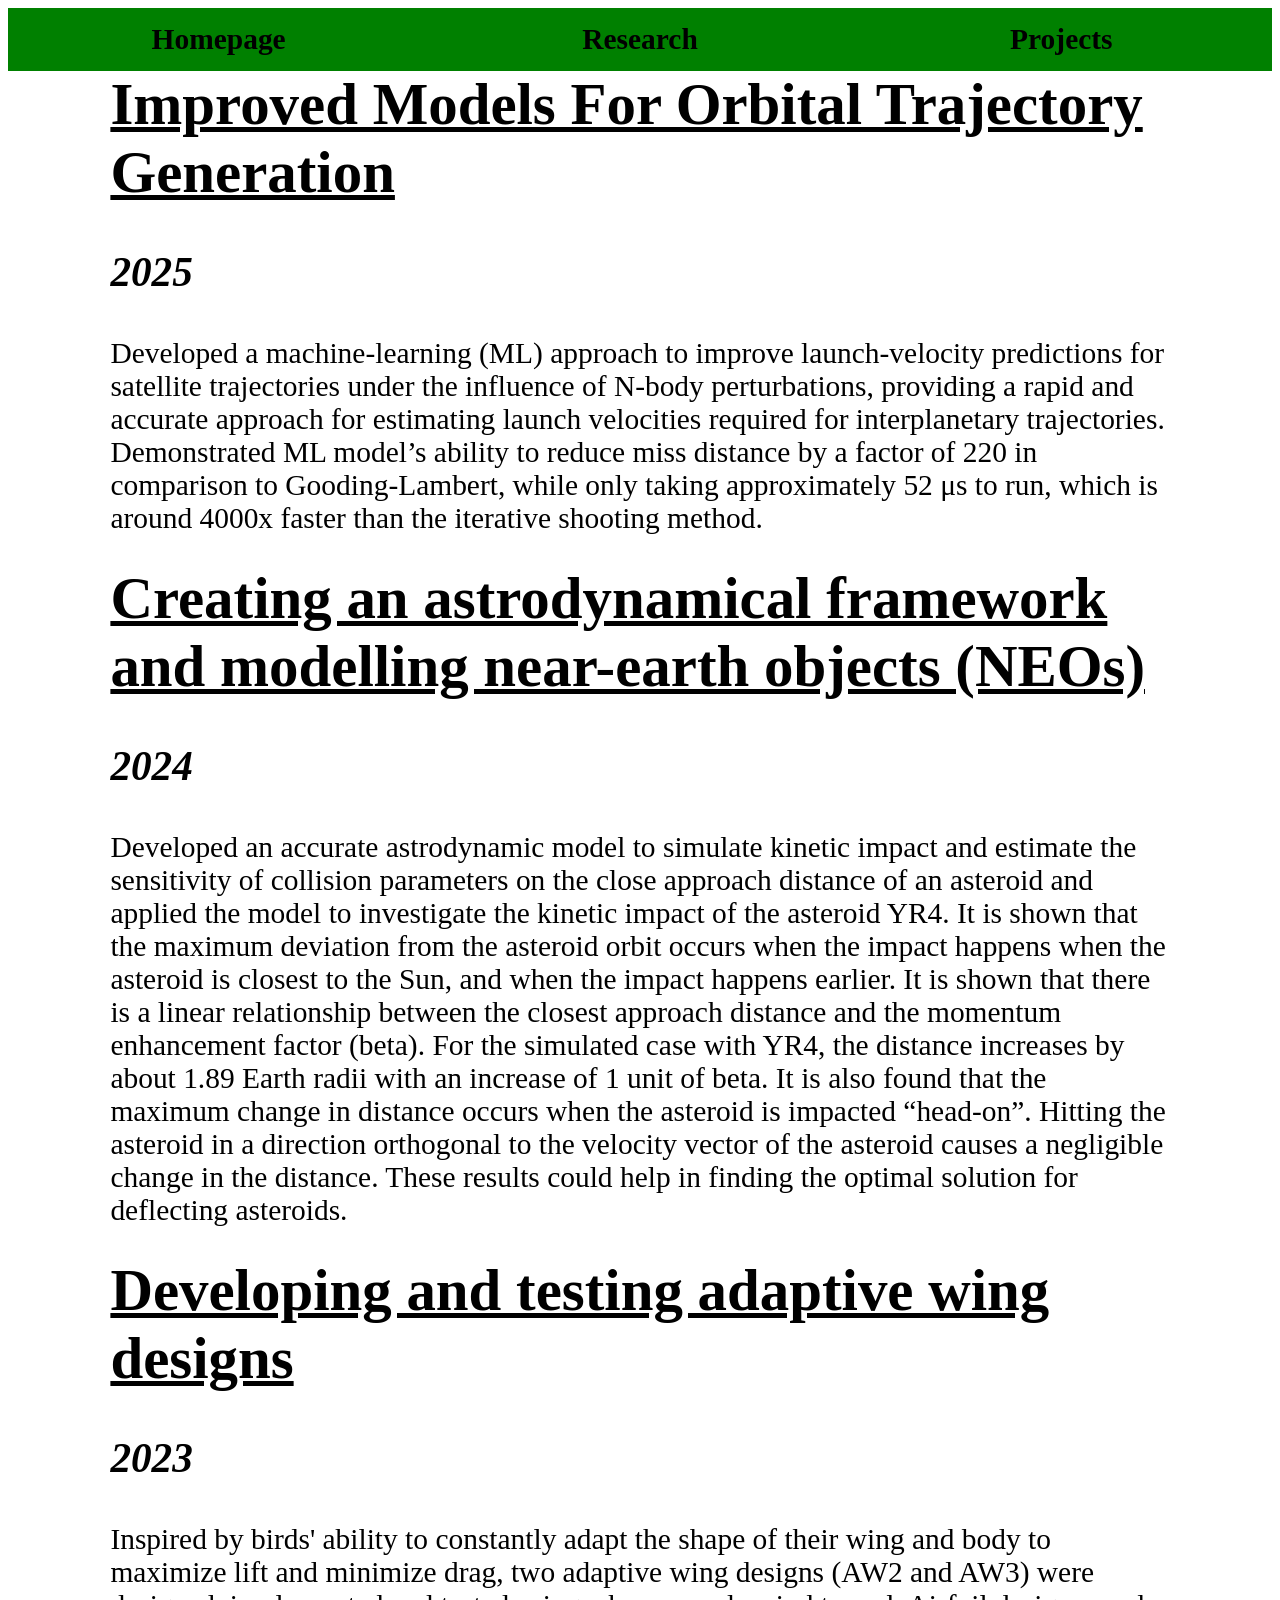
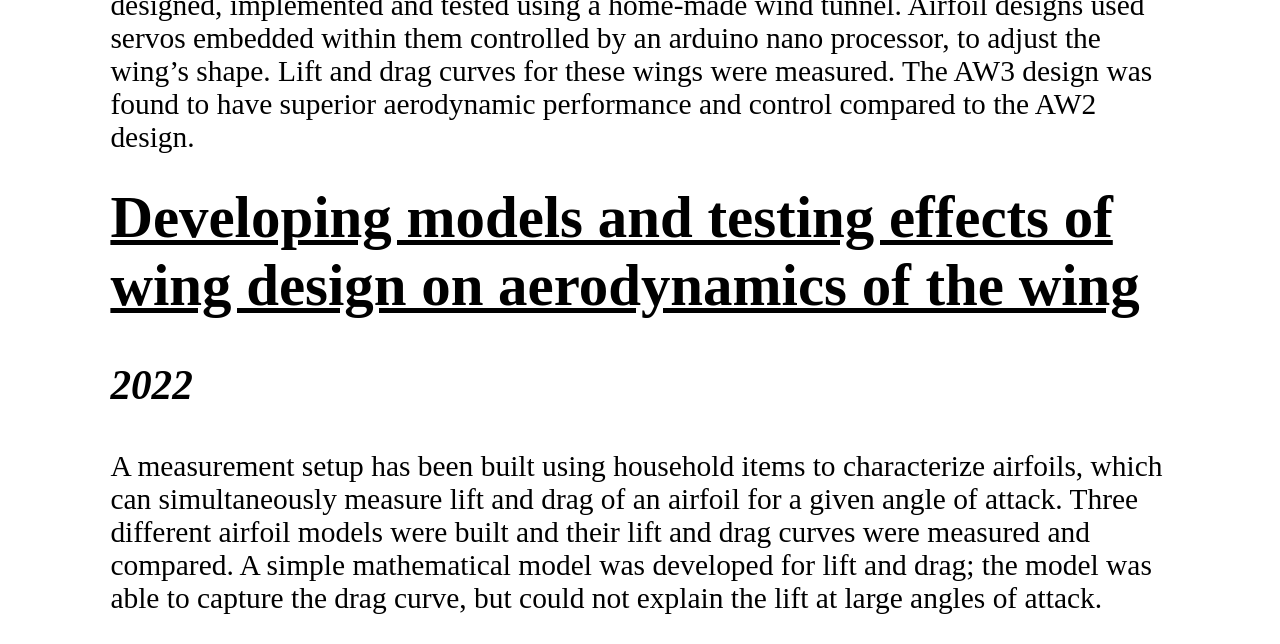
<file: Past_Work.html>
<html>
<head><title>All the forces</title>
<link rel = "stylesheet"type="text/css" href = "MyStyle.css"/></head>    
<body>
    
<!-- 
  <table > 
    <tr> -->
<!--#!-->
        <!-- <td><a href = "index.html">Homepage</a></td>
     -->
<!--<td><a href = "Ideal Gas interactive.html">Ideal Gas</a>!-->
<!--    <td><a href = "Ideal Gas interactive.html">Ideal Gas</a>!-->
<!-- <td><a href = "Past_Work.html">Research</a></td>

<td><a href = "Projects.html">Projects</a></td>

  </table> -->
  
<!--<h1>Welcome to the world of physics!</h1>
<p>Click on any of the links to see more!</p>
<p>See how forces cause the motion of matter at all scales of understanding.</p>
<image src = "Standard_Model.png"></image>
<br>
<img src="https://imageio.forbes.com/blogs-images/startswithabang/files/2018/07/BlazarNeutrino2_1920x1080_M-1200x675.jpg?format=jpg&amp;width=1440" alt="In this artistic rendering, a blazar is accelerating protons that produce pions, which produce... [+] neutrinos and gamma rays. Photons are also produced. While you might not think much of the difference between particles moving at the speed of light and those moving at 99.99999% the speed of light, the particles themselves have two vastly different experiences of the Universe under those two disparate conditions."/>
!-->
<!--<p style = "font-size : 20px;"> Click to see these projects</p>!-->
<!--<p style = "font-size : 80px;"> Click to see these projects</p>!-->
<!--<p style = "font-size : 60px;"> Click to see these projects</p>!-->
    <!--<p style = "font-size : 40px;"> Click to see these projects</p><!-->
<!--<p><a href = "Ideal_Gas_Interactive.html" style = "color:blue; font-size:24px;">Ideal Gas</a></p>!-->
<!--<p><a href = "Solar_System.html" style = "color:blue; font-size:24px;">Solar System</a></p>!-->
<!--    <p style = "font-size : 40px;"> Click to see these projects</p>!-->
<!--t -->

<!--<p style = "font-size : 60px;" > </p> -->
<!--<h1 style = "text-align: left;">2025-2026</h1>-->
<!--<h2 style = "text-align: left;">Improved Models For Orbital Trajectory Generation</h2>-->


<a href = "2025.html" class = "a2">Improved Models For Orbital Trajectory Generation</a>
<h3 style = "text-align: left;">2025</h3>

<!--<p style = "font-size : 30px;">My main work in this year covered improving the original solutions to Lambert's problem, by taking the effects of other planets into consideration. Lambert's problem is defined as the issue of how to transfer between two points in space wihtin a gravitational field, in a given time. The standard solution is based on analyzing the orbits as two body gravity. However, when I was testing the solutions that were created by the normal methods for the problem, I noticed that they were not very accurate, missing by up 100,000 to 1,000,000 km. After testing the same thing, after removing the gravitaionl influence of other planets, I noticed that the algorithm wworked far better, missing by only around 10 km. This caused me to seek a way to improve the method for the model under conditions of realistic gravity. Since the problem was quite vast, I first consrained the launch and landing time and location to a realistic range. Based on recent interest in such missions, I selected transfers from the Lagrange point L1 and Mars. </p>-->
<!--<p >My main work in this year covered improving the original solutions to Lambert's problem, by taking the effects of other planets into consideration. Lambert's problem is defined as the issue of how to transfer between two points in space wihtin a gravitational field, in a given time. The standard solution is based on analyzing the orbits as two body gravity. However, when I was testing the solutions that were created by the normal methods for the problem, I noticed that they were not very accurate, missing by up 100,000 to 1,000,000 km. After testing the same thing, after removing the gravitaionl influence of other planets, I noticed that the algorithm wworked far better, missing by only around 10 km. This caused me to seek a way to improve the method for the model under conditions of realistic gravity. Since the problem was quite vast, I first consrained the launch and landing time and location to a realistic range. Based on recent interest in such missions, I selected transfers from the Lagrange point L1 and Mars. </p>-->
<!--<p >My main work during this year covered improving the original solutions to Lambert's problem, by taking the effects of other
   planets into consideration. 
  Lambert's problem is defined as the issue of how to transfer between two
   points in space within a gravitational field, in a given time. The standard solution is based on analyzing the orbits as two body 
   gravity. However, when I was testing the solutions that were created by the normal methods for the problem, I noticed that they were not
    very accurate, missing by between 10^5 and 10^6 kilometers. After 
  testing the same thing, after removing the gravitational influence of other planets, I noticed that
   the algorithm worked far better, missing by only around 10 km. This caused me to seek a way 
   to improve the method for the model under conditions of realistic gravity. Since the problem was quite vast,
    I first constrained the launch and landing time and location to a realistic range. Based on recent interest in
     such missions, I selected transfers from the Lagrange point L1 and Mars. Then, using the traditional algorithm (Lambert-Gooding) as an
    initial guess, I used an iterative shooting method to calculate the actual velocity needed to make the transfer between the points within the time.
  After collecting these velocities as data points, I used an ML model to find an expression for this residual based on gravitational and mission conditions.
Ultimately, with a model trained on 600,000 data points, the model was successful, reducing the miss distance by 2 to 3 orders of magnitude.</p>
!-->

<p > Developed a machine-learning (ML) approach to improve launch-velocity
predictions for satellite trajectories under the influence of N-body perturbations,
providing a rapid and accurate approach for estimating launch velocities required
for interplanetary trajectories. Demonstrated ML model’s ability to reduce miss distance by a factor of 220 in
comparison to Gooding-Lambert, while only taking approximately 52 μs to run,
which is around 4000x faster than the iterative shooting method. </p>

    
<!--<h2 style = "text-align: left;">Creating an astrodynamical framework and modelling near-earth objects (NEOs)</h2>-->
<a href = "2024.html" class = "a2">Creating an astrodynamical framework and modelling near-earth objects (NEOs)</a>

<h3 style = "text-align: left;">2024</h3>

<!--<p style = "font-size : 30px;">My main work in this year covered</p>-->
<!--<p>My main work in this year covered analyzing and investigating asteroids using computational N-body simulations using various frameworks, and analyzing the effect of kinetic impacts on the bodies.
 Beginning this work, I began by creating the N-body framework (which is a code that is used for simulations in the project section, made over a few years). 
 In the tests for this project, I wanted to see how different effects play into the model. One effect that intrigued me was general relativity, because it is the true means by which 
 gravitation arises. While I had already implemented Newtonian gravity as part of my earlier simulations, I wanted to understand the impact of general relativity on the problem. 
 To achieve this, using the N-body framework, I realized I could use a method, similar to Newtonian, where the approximate force can be found. I did this using the Einstein Infeld Hoffmann equations,
 which approximate general relativistic effects using a series of terms. The issue with this was that it was incredibly slow, because of its O(n^3) time complexity, which made simulating with it very slow.
  However, I still wanted to see how relevant it was. To test it, I wanted to see if it correctly finds the most famous result of general relativity, the precession of Mercury. Though difficult, I was able to first find perihelions in the orbit, and observe how quickly they turn relative to the Sun. 
  In this way, using a 40 hour simulation, my model correctly predicted the precession of Mercury as 574 arcseconds per Julian century to within an arcsecond, which is corrected from the result of 532 arcseconds per Julian century by Newtonian gravity.
   Now, after this, I chose to analyze the asteroid, 2024 YR4, due to its relevance at the time, with its potential collision with Earth. Using JPL Horizons 
 Ephemeris data for initial conditions, I analyzed the resultant approach using my different methods. In my tests, I found that the effects of general relativity were negligible for analyzing the motion of 
 2024 YR4. Additionally, I wanted to test how important the gravitational impacts of different planets are on the motion. I saw that this caused significant deviations from the accurate result, especially when Jupiter was excluded. 
 With this, I set out to analyze the motion of 2024 YR4, and kinetic impacts. I learned that this impact is largely affected by ejectiles, defined by a coefficient B. With this, I used an impulse at different locations, angles, and speeds, to analyze the effect on miss distance. 
 I found that kinetic impacts far from the location of impact were the most effective, and that earlier impacts were also more successful. I also found that impacts parallel to the direction of motion, at high speeds, were the most effective at 
 deflection.</p>
<!--<h2 style = "text-align: left;">Developing and testing adaptive wing designs</h2>-->

<p> 
Developed an accurate astrodynamic model to simulate kinetic impact and estimate
the sensitivity of collision parameters on the close approach distance of an asteroid
and applied the model to investigate the kinetic impact of the asteroid YR4. It is shown that the maximum deviation from the asteroid orbit occurs when the
impact happens when the asteroid is closest to the Sun, and when the impact
happens earlier. It is shown that there is a linear relationship between the closest
approach distance and the momentum enhancement factor (beta). For the simulated
case with YR4, the distance increases by about 1.89 Earth radii with an increase of 1
unit of beta. It is also found that the maximum change in distance occurs when the
asteroid is impacted “head-on”. Hitting the asteroid in a direction orthogonal to the
velocity vector of the asteroid causes a negligible change in the distance. These results could help in finding the optimal solution for deflecting asteroids.

</p>    
<a href = "2023.html" class = "a2">Developing and testing adaptive wing designs</a>

    
<h3 style = "text-align: left;">2023</h3>

    <!--<p style = "font-size : 30px;">My main work in this year covered</p>-->
<p>Inspired by birds' ability to constantly adapt the shape of their wing and body to
maximize lift and minimize drag, two adaptive wing designs (AW2 and AW3) were
designed, implemented and tested using a home-made wind tunnel.
Airfoil designs used servos embedded within them controlled by an arduino nano
processor, to adjust the wing’s shape.
Lift and drag curves for these wings were measured. The AW3 design was found to
have superior aerodynamic performance and control compared to the AW2 design.</p>

<!--<h2 style = "text-align: left;">Developing models and testing effects of wing design on aerodynamics of the wing</h2>-->
<a href = "2022.html" class = "a2">Developing models and testing effects of wing design on aerodynamics of the wing</a>
<h3 style = "text-align: left;">2022</h3>

    <!--<p style = "font-size : 30px;">My main work in this year covered</p>-->
<p>A measurement setup has been built using household items to characterize airfoils,
which can simultaneously measure lift and drag of an airfoil for a given angle of
attack. Three different airfoil models were built and their lift and drag curves were
measured and compared. A simple mathematical model was developed for lift and drag; the model was able to
capture the drag curve, but could not explain the lift at large angles of attack.</p>

<!-- !-->

   <div id="link_bar"></div>
    <script>
        fetch("link_bar.html")
            .then(response => response.text())
            .then(data => {
        document.body.insertAdjacentHTML("afterbegin", data);
            });
    </script>

</body>    
</html>
</file>
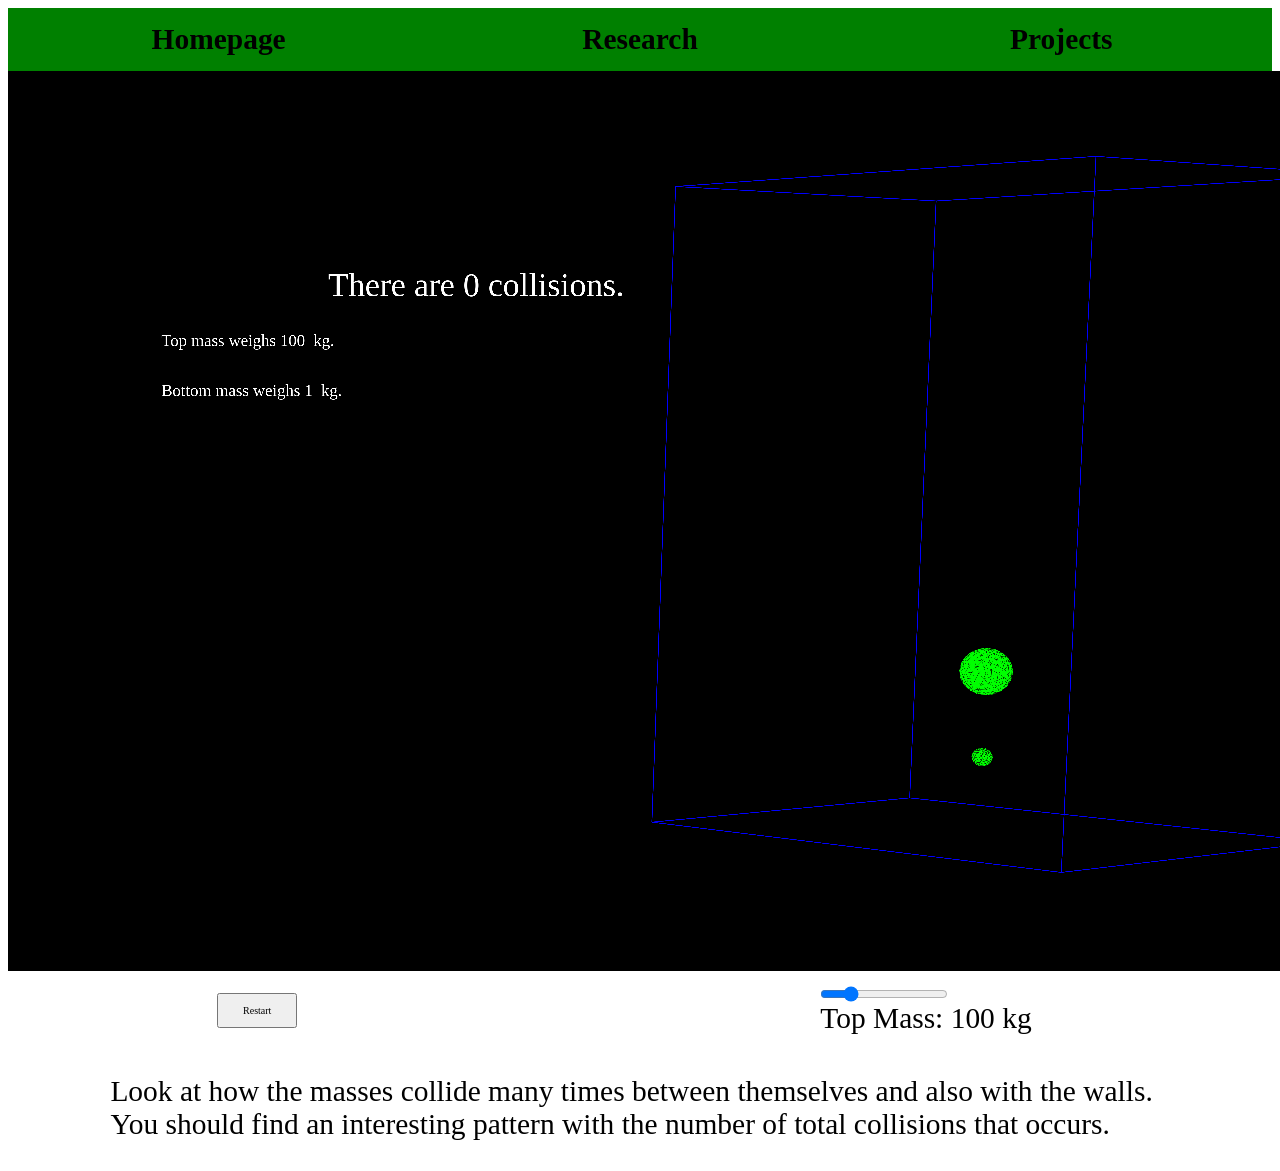
<file: Pi_with_collisions.html>
<!DOCTYPE html>


<!DOCTYPE html>
<html>
	<meta name="viewport" content="width=device-width, initial-scale=1.0">

	<head>
		<title>Physics</title>

        <style>


  
          </style>
          <link rel = "stylesheet"type="text/css" href = "MyStyle.css"/>
	</head>
	
<body>
  <!-- <table > 
    <tr> -->
    <!-- <td ><a href = "Second Website homepage.html">Homepage</a>
       <td ><a href = "Ideal Gas with Interaction.html">Ideal Gas</a>
  
      <td ><a href = "Project Portfolio.html">Project Portfolio</a>-->

		<!-- <td ><a href = "index.html">Homepage</a></td>
		<!--	<td ><a href = "Ideal_Gas_Interactive.html">Ideal Gas</a>!-->
						<!-- <td><a href = "Past_Work.html">Research</a></td>

			<td ><a href = "Projects.html">Projects</a>

    </table> --> 
  
  
<canvas id="myCanvas" style="border:0px solid"></canvas>

  <table>
    <tr>
      <td>
  <!--<button onclick = "myButton1()">Zoom In</button>-->
  <!--<button onclick = "myButton1()">Zoom In</button>-->
   <!-- <button onmousedown = "myButton1()" onmouseup="stopmyButton1()" onmouseleave="stopmyButton1()">Zoom In</button>-->
<button onclick = "myRestart()" >Restart</button>
</td>


    <!--<tr>>--->
      <td>
  <!--<button onclick = "myButton2()">Zoom Out</button>-->
  <!--<button onmousedown = "myButton2()" onmouseup="stopmyButton2()" onmouseleave="stopmyButton2()">Zoom Out</button>-->

    <!-- <input type="range" min="0" max="10" value="2" step="1" id="mass_slider" oninput="myMassSlider()"  style="text-align: center; padding-left: 0; padding-right: 0; display: block; margin: auto;" > -->
  <!-- <p style="text-align: center; padding-left: 0; padding-right: 0;">Bottom Mass: <span id="massDisp">100 kg</span></p> -->
    <input type="range" min="0" max="10" value="2" step="1" id="mass_slider" oninput="myMassSlider()"  style="text-align: center; padding-left: 0; padding-right: 0; display: block; margin: auto; width: 8rem; margin: 0 auto;" >
  <p style="padding-left: 0; padding-right: 0; text-align: left; width: 8rem; margin: 0 auto; white-space: nowrap;">Top Mass: <span id="massDisp">100 kg</span></p>

</td>


</tr>
</table>

<!-- <Button> -->
  <!--<table>
    <tr>
      <td>
  <button onclick = "myButton1()">Change Atom</button>
</td>

<td>
  <input type="range" min="1" max="373.15" value="298.15" step="0.01" id="temperature_slider" oninput="myTemperatureSlider()">
  <p>Temperature: <span id="tempDisp">298.15&deg K.</span></p>

</td>

<td>
  <input type="range" min="5" max="20" value="14" id="volume_slider" oninput="myVolumeSlider()">
  <p>Volume: <span id="volDisp">14e-27 cubic meters.</span></p>

</td>


</tr>
</table>
!-->
<!--<p>See the particles that make the gasses we see. Observe how different factors can affect the distributions of speeds and the general behavior of the gas.</p>
!-->
<p>Look at how the masses collide many times between themselves and also with the walls. You should find an interesting pattern with the number of total collisions that occurs.</p>




   <div id="link_bar"></div>
    <script>
        fetch("link_bar.html")
            .then(response => response.text())
            .then(data => {
        document.body.insertAdjacentHTML("afterbegin", data);
            });
    </script>

	
<script>


function showAlert(myMessage) {
  const messageDiv = document.querySelector('#customAlert .message');
  messageDiv.innerHTML = myMessage.replace(/\n/g, '<br>');

  const customAlert = document.getElementById('customAlert');
  const copiedMessage = document.getElementById('copiedMessage');

  customAlert.addEventListener('click', function() {
    navigator.clipboard.writeText(myMessage)
      .then(() => {
        copiedMessage.style.display = 'block';
        setTimeout(() => {
          copiedMessage.style.display = 'none';
        }, 2000);
      })
      .catch(err => {
        console.error('Failed to copy: ', err);
      });
  });

  customAlert.style.display = 'block';
}


function hideAlert() {
  document.getElementById('customAlert').style.display = 'none';
}
function closeAlert() {
    document.getElementById('customAlert').style.display = 'none';
  }


	// canvas setup - - - - - - - - - - - - - - - - - - - - - - - - - - - - - - - - - - - - - - - - - - - - - - - - - - - - - - -  

	var canvas = document.getElementById("myCanvas");
	var c = canvas.getContext("2d");



	canvas.width = 3840;
	canvas.height = canvas.width * (window.innerHeight)/(window.innerWidth);
	canvas.style.width = `${window.innerWidth}px`;
canvas.style.height = `${window.innerHeight}px`;
  //document.body.style.zoom = (window.innerWidth - 10)/(canvas.width);
	var boxScaled = 0.5//0.1;////1;//5e6;//10e6//#100e6//4e12;// 2e-9;
	var boxScale = boxScaled*10;
  var scaleUp = 1.2
	var Scale = boxScale/scaleUp;
	var Sizing = Math.min(canvas.width, canvas.height) / Scale;
	var simWidth = canvas.width / Sizing;
	var simHeight = canvas.height / Sizing;


//Test text variable
var zoomValue = 1;
var button1 = 0;
var button2 = 0;
var button3 = 0;

//Mathematical operations
function sum(A){
var sum = 0;
for(var x = 0; x < A.length; x++){
sum = sum + A[x];
}    
return sum;
}
function mean(A){
var mean;
mean = sum(A)/A.length;
return mean;
}
function median(A){
var median;
var sortList = A.sort(function(a, b){return a - b;});
if(A.length/2 == Math.round(A.length/2)){
median = mean(sortList[A.length/2 - 1], sortList[A.length/2]);
}
if(A.length/2 !== Math.round(A.length/2)){
median = sortList(Math.ceil(A.length/2) - 1);
}
return median;
}
function mode(A){
var sortA = A.sort(function(a, b){return a - b;});
var frequencyList = [];
var mode = [];
for(var x = 0; x < A.length; x++){
if(x == 0){frequencyList.push({number:sortA[x], frequency:1});}
else{
if(sortA[x] == sortA[x - 1]){frequencyList[frequencyList.length - 1].frequency++;}	
else{frequencyList.push({number:sortA[x], frequency:1});}
}

}

var sortFrequencyList = frequencyList.sort(function(a, b){return a.frequency - b.frequency;});

for(var y = sortFrequencyList.length - 1; y > -1; y--){
if(y == sortFrequencyList.length - 1){mode.push(sortFrequencyList[y].number);}
else{if(sortFrequencyList[y].frequency == sortFrequencyList[y + 1].frequency){mode.push(sortFrequencyList[y].number);
}

else{break;}
}

}
mode.sort(function(a, b){return a - b;});

return mode;
}
function root_mean_square(A){
var root_mean_square;
var sum_of_squares = 0;
for(var x = 0; x < A.length; x++){
sum_of_squares = sum_of_squares + Math.pow(A[x], 2);
}    
root_mean_square = Math.sqrt(1/A.length * sum_of_squares);
return root_mean_square
}
function standard_deviation(A){
var standard_deviation;
var sum_of_the_squares_of_the_differences_from_the_mean = 0;
for(var x = 0; x < A.length; x++){
    sum_of_the_squares_of_the_differences_from_the_mean = sum_of_the_squares_of_the_differences_from_the_mean + Math.pow(A[x] - mean(A), 2);
}    
standard_deviation = Math.sqrt(1/A.length * sum_of_the_squares_of_the_differences_from_the_mean);
return standard_deviation;
}

//Vector operations
function scale(A, scaling){
var result = {x:A.x * scaling, y:A.y * scaling, z:A.z * scaling};
return result;
}
function magnitude(A){
return Math.sqrt(A.x * A.x +  A.y * A.y +  A.z * A.z);	
}
function normalize(A){
var result;
if(magnitude(A) > 0){
result = scale(A, 1/magnitude(A));}
else{result = {x:0, y:0, z:0};}
return result;
}
function add(A, B){
var result = {x:A.x +  B.x, y:A.y +  B.y, z:A.z +  B.z};
return result;
}
function subtract(A, B){
var result = {x:A.x - B.x, y:A.y - B.y, z:A.z - B.z};

return result;
}
function dot(A, B){
return A.x  *  B.x +  A.y  *  B.y +  A.z  *  B.z;
}
function cross(A, B){
var result = {x:A.y * B.z - A.z * B.y, y:A.z * B.x - A.x * B.z, z:A.x * B.y - A.y * B.x};
return result;
}
function rotate(A, axis, angle){
//Rodrigues's rotation formula
var e = normalize(axis);
var term1 = scale(A, Math.cos(angle));
var term2  = scale(cross(e, A), Math.sin(angle));
var term3 = scale(e, dot(e, A)*(1 - Math.cos(angle)));

var result = add(add(term1, term2), term3);

return result;
}


//Constants
var Pi = 3.1415926535897932384626433832795028//841971693993751058209749445923078164062862089986280348253421170679;
var permittivity_of_free_space = 8.85418782e-12;
var Gravitational_Constant = 6.67430e-11;
var speed_of_light = 2.99792458e8;//2.99792458e6 seems to match predicted value more
var e = 2.7182818284590452353602874713526624977//572470936999595749669676277240766303535945713821785251664274;
var Boltzmann_Constant = 1.380649e-23;
var Avogadro_number = 6.02214076e23;
var g = 9.8;
var Hamaker_Constant = 0;
var astronomical_unit_to_meters_conversion_factor = 149597870700;

//Keplerian elements
function cartesian_to_kepler(position, velocity, time, mass, center, unit){
var orbital_elements;
var t = time;
var GM = Gravitational_Constant * mass;
var r = {x:subtract(position, center).x, y:subtract(position, center).y, z:subtract(position, center).z};
var X = r.x;
var Y = r.y;
var Z = r.z;

var v = {x:velocity.x, y:velocity.y, z:velocity.z};
var VX = v.x;
var VY = v.y;
var VZ = v.z;

var h = cross(r, v);
var h_mag = magnitude(h);

var r_mag = magnitude(r);
var v_mag = magnitude(v);

var E = Math.pow(v_mag, 2)/2 - GM/r_mag;

var A = -GM/(2 * E);

var EC = Math.pow(1 - Math.pow(h_mag, 2)/(A * GM), 1/2);

var IN = Math.acos(h.z/h_mag);

var OM = Math.atan2(h.x, -h.y);
OM = (OM + 2 * Pi) % (2 * Pi);
//var TA = Math.atan2(Math.pow(A * (1 - Math.pow(EC, 2))/GM, 1/2) * dot(v, r), A * (1 - Math.pow(EC, 2)) - r_mag);
/*
var TA = Math.acos((A * (1 - Math.pow(EC, 2)) - r_mag)/(EC * r_mag));
*/
//Alternative TA calculation
var TA = Math.acos(dot(subtract(scale(cross(v, h), 1/GM), normalize(r)), r)/(magnitude(subtract(scale(cross(v, h), 1/GM), normalize(r))) * magnitude(r)));
if(dot(r, v) < 0){
TA = 2 * Pi - TA; 
}
var W = Math.atan2(r.z/Math.sin(IN), (r.x * Math.cos(OM) + r.y * Math.sin(OM))) - TA;
W = (W + 2 * Pi) % (2 * Pi);
var EA = 2 * Math.atan(Math.pow((1 - EC)/(1 + EC), 1/2) * Math.tan(TA/2));
EA = (EA + 2 * Pi) % (2 * Pi);
var T = t - 1/(Math.pow(GM/Math.pow(a, 3), 1/2)) * (EA - EC * Math.sin(EA));

var MA = EA - EC * Math.sin(EA);

var PR = 2 * Pi * Math.pow(Math.pow(A, 3)/GM, 1/2);

if(unit == "degree"){
orbital_elements = {EC:EC, A:A, IN:IN * 180/Pi, OM:OM * 180/Pi, W:W * 180/Pi, TA:TA * 180/Pi, MA:MA * 180/Pi};
}
if(unit == "radian"){
    orbital_elements = {EC:EC, A:A, IN:IN, OM:OM, W:W, TA:TA, MA:MA};
}
return orbital_elements;
}
function kepler_to_cartesian(Mass, time, time_at_periapsis, eccentricity, semi_major_axis, inclination, longitude_of_the_ascending_node, argument_of_the_periapsis, unit){
//Ω is longitude of ascending node, or right ascension of ascending node
//ω is the argmuent of periapsis 
//ν is the true anomaly
//µ is GM
//i is inclination
//a is semi-major axis
//e is eccentricity
//MA is mean anomaly
//EA is eccentric anomaly
//p is semi-latus rectum equal to a(1-e^2)

var i = inclination;
var argument_of_periapsis = argument_of_the_periapsis;
var longitude_of_ascending_node = longitude_of_the_ascending_node;
if(unit == "degree"){
	i = inclination * Pi/180;
	longitude_of_ascending_node = Pi/180 * longitude_of_the_ascending_node;
	argument_of_periapsis = Pi/180 * argument_of_the_periapsis;
	
}

var position = {x:0, y:0, z:0};
var velocity = {x:0, y:0, z:0};
var iterations = 10000;
var a = semi_major_axis;
var e = eccentricity;
var mean_anomaly = Math.pow(Gravitational_Constant * Mass/Math.pow(a, 3), 1/2) * (time - time_at_periapsis); //Angle of orbit completed at given time (∆t/T)
var MA = mean_anomaly;
var eccentric_anomaly = 0;
var n = 0;
while(n < iterations){
eccentric_anomaly = eccentric_anomaly - (eccentric_anomaly - e * Math.sin(eccentric_anomaly) - MA)/(1 - eccentric_anomaly * Math.cos(eccentric_anomaly));
n++;
}
var EA = eccentric_anomaly;

var true_anomaly = 2 * Math.atan(Math.pow((1+e)/(1-e), 1/2) * Math.tan(EA/2));

var radius = a * (1 - e * Math.cos(EA));
var r = radius;

var p = a * (1 - Math.pow(e, 2));

var specific_angular_momentum = Math.pow(Gravitational_Constant * Mass * a * (1-Math.pow(e, 2)), 1/2);
var h = specific_angular_momentum;

position.x = r * (Math.cos(longitude_of_ascending_node) * Math.cos(argument_of_periapsis + true_anomaly) - Math.sin(longitude_of_ascending_node) * Math.sin(argument_of_periapsis + true_anomaly) * Math.cos(i));
position.y = r * (Math.sin(longitude_of_ascending_node) * Math.cos(argument_of_periapsis + true_anomaly) + Math.cos(longitude_of_ascending_node) * Math.sin(argument_of_periapsis + true_anomaly) * Math.cos(i));
position.z = r * (Math.sin(i) * Math.sin(argument_of_periapsis + true_anomaly)); 

velocity.x = (position.x * h * e)/(r * p) * Math.sin(true_anomaly) - h/r * (Math.cos(longitude_of_ascending_node) * Math.sin(argument_of_periapsis + true_anomaly) + Math.sin(longitude_of_ascending_node) * Math.cos(argument_of_periapsis + true_anomaly) * Math.cos(i)); 
velocity.y = (position.y * h * e)/(r * p) * Math.sin(true_anomaly) - h/r * (Math.sin(longitude_of_ascending_node) * Math.sin(argument_of_periapsis + true_anomaly) - Math.cos(longitude_of_ascending_node) * Math.cos(argument_of_periapsis + true_anomaly) * Math.cos(i));
velocity.z = (position.z * h * e)/(r * p) * Math.sin(true_anomaly) + h/r *(Math.sin(i) * Math.cos(argument_of_periapsis + true_anomaly));


return [{x:position.x, y:position.y, z:position.z}, {x:velocity.x, y:velocity.y, z:velocity.z}];
}

//Lambert problem
function lambert_solve(mu, r1, r2, dt, ot){
//Mu is GM
//r1 is the vector from sun to initial position
//r2 is the vector from sun to final position
//dt is the difference in times
//ot is the orbit type (1 = prograde, 2 = retrograde)

var tdiff = 1e8; //Set as an initial value for iteration
var nrev = 0; //Number of revolutions
var itermax = 2000; //Max number of iterations
var tol = 1e-8; //Convergence tolerance
var error1 = 0; //Error flag
var r1mag = magnitude(r1); //Magnitude of initial position vector
var r2mag = magnitude(r2); //Magnitude of final position vector
var r1unit = normalize(r1); //Unit vector for r1
var r2unit = normalize(r2); //Unit vector for r2

// Cross product of r1 and r2 vectors (used for orbital geometry)
var c12 = cross(r1, r2);
var c12mag = magnitude(c12); //Magnitude of cross product
var c12unit = normalize(c12); //Unit vector of cross product
var nu = Math.acos(dot(r1, r2) / (r1mag * r2mag)); //True anomaly angle
//var nu_before = nu;
if(ot == 1){
if(c12.z <= 0){
nu = 2 * Pi - nu;    
}    
}
if(ot == 2){
if(c12.z >= 0){
nu = 2 * Pi - nu;    
}    
}

// Tangential unit vectors which are perpendicular to r1 and r2
var tan1u = cross(c12unit, r1unit);
var tan2u = cross(c12unit, r2unit);

//Adjust vectors if angle is greater than pi
if(nu >= Pi){
tan1u = scale(tan1u, -1);
tan2u = scale(tan2u, -1);
}

//Constants determined by the geometry of the problem
var c = Math.sqrt(r1mag * r1mag + r2mag * r2mag - 2 * r1mag * r2mag * Math.cos(nu));
var s = (r1mag + r2mag + c)/2; //Semi perimeter of triangle
var t = Math.sqrt(8.0 * mu/Math.pow(s, 3)) * dt; //Time parameter based on the transfer time
var q = Math.sqrt(r1mag * r2mag)/ s * Math.cos(nu * 0.5); //Lambert parameter

//Adjust lambert parameter q based on the true anomaly
if(nu <= Pi){
q = Math.abs(q);
}
else{
q = -Math.abs(q);
}

function sigma(u){
var sigm = -2 * (Math.sqrt(u) * Math.sqrt(1 - u) - Math.asin(Math.sqrt(u)))/Math.pow(Math.sqrt(u), 3);
var dsigma = -(u/Math.sqrt(1 - u) + (3 * Math.asin(Math.sqrt(u)))/Math.sqrt(u) - 3 / Math.sqrt((1 - u))) / Math.pow(u, 2);
var d2sigma = (15.0 * Math.asin(Math.sqrt(u)) * Math.pow(Math.sqrt(1 - u), 3) - 15 * Math.sqrt(u) + 20 * Math.pow(Math.sqrt(u), 3) - 3 * Math.pow(Math.sqrt(u), 5)) / (2 * Math.pow(Math.sqrt(u), 7) * Math.pow(Math.sqrt((1-u)), 3));
return [sigm, dsigma, d2sigma];
}
function time_derivatives(x, q, nrev){
// This function calculates the time-of-flight equations and their derivatives.
// Inputs:
// x    = current x estimate
// q    = Lambert parameter
// nrev = number of revolutions
// Outputs:
// t   = calculated time-of-flight
// td1 = time-of-flight first derivative
// td2 = time-of-flight second derivative    
var tol = 1e-8;
var delt = 1e-1;
var xx = x;

//Handles special cases during near x = -1
if(xx < -1){
xx = Math.abs(xx) - 2;
}
else if(x == -1){
xx = x + delt;
}
var e = Math.pow(xx, 2) - 1;


if(xx == 1){

var t = 4.0/3.0 * (1.0 - Math.pow(q, 3));
var td1 = 4.0/5.0 * (Math.pow(q, 5) - 1.0);
var td2 = td1 + 120.0/70.0 * (1.0 - Math.pow(q, 7));

}
else if(Math.abs(xx - 1.0) < tol){
[sig1, dsig1, d2sig1] = sigma(-e);
[sig2, dsig2, d2sig2] = sigma(-e * Math.pow(q, 2));
var t = sig1 - Math.pow(q, 3) * sig2;
var td1 = 2.0 * x * (Math.pow(q, 5.0) * dsig2 - dsig1);
var td2 = td1 / x + 4.0 * Math.pow(x, 2) * (d2sig1 - Math.pow(q, 7.0) * d2sig2);
}
else{
var y = Math.sqrt(Math.abs(e));
var z = Math.sqrt(1.0 - Math.pow(q, 2) + Math.pow(q, 2) * Math.pow(x, 2));
var f = y * (z - q * x);
var u = -e;
var g = (Math.pow(x, 2) - Math.pow(q, 2) * (-e)) / (x * z - q * (-e));

if(e < 0){
var d = Math.atan2(f, g) + Pi * nrev;}
else{
var d = Math.atanh(f / g);   
}
var t = 2.0 * (x - q * z - d / y) / e;
var td1 = (3.0 * x * t + 4.0 * Math.pow(q, 3) * x / z - 4.0) / u;
var td2 = (3.0 * t + 5.0 * x * td1 + 4.0 * Math.pow((q / z), 3) * (1.0 - Math.pow(q, 2))) / u;
}
return [t, td1, td2];
}

// Initial conditions for time derivatives
var t0 = time_derivatives(0.0, q, nrev)[0];
var t0_before = t0;
if ((t0 - t) < 0.0){
var signx = -1;  // Set sign for prograde case
    }
else{
var signx = 1;   // Set sign for retrograde case
    }

var c1 = 0.5;
var c2 = 0.03;

if(signx == 1){
var x0 = t0 * (t0 - t) / (4 * t);
}

else{
var x01 = -(t - t0) / (t - t0 + 4.0);
var x02 = -Math.sqrt((t - t0) / (t + 0.5 * t0));
var  w_big = x01 + c1 * Math.sqrt(2.0 - nu / Pi);
if(w_big >= 0){
var x03 = x01;
}
else{
var w_little = Math.sqrt(Math.sqrt(Math.sqrt(Math.sqrt(-w_big))));
var x03 = x01 + w_little * (x02 - x01);
}
var lam = 1.0 + c1 * x03 * (4.0 / (4.0 - t - t0)) - c2 * Math.pow(x03, 2) * Math.sqrt(1.0 + x01);
var x0 = lam * x03;
}

if (x0 <= -1){
var error1 = 1;}

var gamma = Math.sqrt(mu * s / 2.0); //Orbital mechanics constant
//If there is no solution found, this is run
if(error1 == 1){
var v1 = {x:1e7, y:1e7, z:1e7};
var v2 = {x:1e7, y:1e7, z:1e7};   
}
//If there is no error
else{
//Initialize iteration for finding the solution
var iter = 0;
var x = x0;

while(Math.abs(tdiff) >= tol && iter <= itermax){
        iter = iter + 1;
        [t2, td1, td2] = time_derivatives(x, q, nrev);  // Calculate time derivatives
        tdiff = t2 - t;  // Time difference
        var x_new = x - 2.0 * tdiff * td1 / (2.0 * Math.pow(td1, 2) - tdiff * td2);  // Update x
        x = x_new;
    }

    //If no solution is found

    
if (iter >= itermax){
        // No solution found, set velocity vectors to large values
        var v1 = {x:1.0e12, y:1.0e12, z:1.0e12};
        var v2 = {x:1.0e12, y:1.0e12, z:1.0e12};
    }

else{

// Calculate the velocity components


if (c == 0){
    var sig = 1.0;
    var rho = 0.0;
    var z = Math.abs(x);
}
else{
var sig = 2.0 * Math.sqrt(r1mag * r2mag / Math.pow(c, 2)) * Math.sin(0.5 * nu);
var rho = (r1mag - r2mag) / c;
var z = Math.sqrt(1.0 + Math.pow(q, 2) * (Math.pow(x, 2) - 1.0));    
}

// Radial components of velocity

var dum = gamma * ((q * z - x) - rho * (q * z + x)) / r1mag;
var vr1 = scale(r1unit, dum);
var dum = -gamma * ((q * z - x) + rho * (q * z + x)) / r2mag;
var vr2 = scale(r2unit, dum);
    
// Tangential components of velocity

var dum = gamma * sig * (z + q * x);
var vt1 = scale(tan1u, dum / r1mag);
var vt2 = scale(tan2u, dum / r2mag);
var v1 = add(vr1, vt1);  // Final initial velocity vector
var v2 = add(vr2, vt2);  // Final velocity vector
    }
}

var vi = v1;
var vf = v2;

//return [vi, vf, nu_before];
//return [vi, vf, t];
return [vi, vf];

}

//Kepler approximation for future position

function future_motion(mu, r, v, dt){
var m = mu/Gravitational_Constant;
var orbital_elements = cartesian_to_kepler(r, v, 0, m, {x:0, y:0, z:0}, "radian");
var MA_motion = orbital_elements.MA;
var TA_motion = orbital_elements.TA;
var W_motion = orbital_elements.W;
var IN_motion = orbital_elements.IN;
var OM_motion = orbital_elements.OM;
var EC_motion = orbital_elements.EC;
var A_motion = orbital_elements.A;
var Tp = -MA_motion/Math.sqrt(mu/Math.pow(A_motion, 3));
var final_motion = kepler_to_cartesian(m, dt, Tp, EC_motion, A_motion, IN_motion, OM_motion, W_motion, "radian");
return final_motion;
}

function numerical_future_motion(mu, r, v, dt){
var r_new = {x:r.x, y:r.y, z:r.z};
var v_new = {x:v.x, y:v.y, z:v.z};
var a;
var h = 1;
var t = 0;
var time_duration = dt;
while(t < time_duration){ 
a = scale(normalize(r_new), -mu/Math.pow(magnitude(r_new), 2));
v_new.x = v_new.x + a.x * h;
v_new.y = v_new.y + a.y * h;
v_new.z = v_new.z + a.z * h;

r_new.x = r_new.x + v_new.x * h;
r_new.y = r_new.y + v_new.y * h;
r_new.z = r_new.z + v_new.z * h;

t+=h;	
}

return [r_new, v_new];
}

//var vix = 0;
//var vix = lambert_solve(398600.4415, {x:304531.0076766, y:171848.0598058, z:27966.5729083}, {x:51272.6694138, y:50955.7039245, z:-18490.5963698}, 219530.0, 1)[0].z;
/*
function sendVariableToServer(variableValue) {
  const data = { value: variableValue };
  const jsonData = JSON.stringify(data);

  return fetch('/save_data', { // Your server endpoint
    method: 'POST',
    headers: {
      'Content-Type': 'application/json'
    },
    body: jsonData
  })
  .then(response => {
    if (!response.ok) {
      throw new Error(`Server returned ${response.status} ${response.statusText}`); // Throw error for non-2xx status
    }
    return response.json(); // Parse JSON response
  })
  .then(responseData => {
    if (responseData && responseData.error) {
      throw new Error(responseData.error); // Throw error if server returns an error message
    }
    return responseData; // Return the successful response data
  })
  .catch(error => {
    console.error("Error saving variable:", error);
    throw error; // Re-throw the error to be handled by the caller
  });
}

function downloadData(data, filename, type) {
    const dataStr = "data:" + type + ";charset=utf-8," + encodeURIComponent(data);
    const dlAnchorElem = document.createElement('a');
    dlAnchorElem.setAttribute("href", dataStr);
    dlAnchorElem.setAttribute("download", filename);
    dlAnchorElem.click();
}
*/

// Example usage:
/*const myVariable = "This is the value to save.";

sendVariableToServer(myVariable)
  .then(result => {
    console.log("Variable saved successfully:", result.message); // Access success message from server
    alert("Variable saved!");
  })
  .catch(error => {
    console.error("Error handling in the calling function:", error);
    alert("Error saving variable. Check the console for details.");
    //Handle the error as needed (e.g., display a user-friendly message)
  });


// Example with input from a text box:
function saveFromTextBox() {
  const textBoxValue = document.getElementById("myVariable").value;
  sendVariableToServer(textBoxValue)
  .then(result => {
    console.log("Variable saved successfully:", result.message); // Access success message from server
    alert("Variable saved!");
  })
  .catch(error => {
    console.error("Error handling in the calling function:", error);
    alert("Error saving variable. Check the console for details.");
    //Handle the error as needed (e.g., display a user-friendly message)
  });
}
*/
//var vix = lambert_solve(398600.4415, {x:304531.0076766, y:171848.0598058, z:27966.5729083}, {x:51272.6694138, y:50955.7039245, z:-18490.5963698}, 219530.0, 1)[2];

//Viewing
/*
var shiftright = -3.2/2.5 * boxScaled;
var shiftup = 2.5/2.5 * boxScaled;

var viewingPosition = {x: -5e-1*boxScale + shiftright, y:1e-1*boxScale + shiftup, z:5e-1*boxScale};
var viewingAngle = {x:Pi/180 *  - 5, y:Pi/180 *  - 30, z:0};
var displaySurfacePosition = {x: 5e-1*boxScale + shiftright, y: -10e-1*boxScale + shiftup, z:30e-1*boxScale};
var box = {width:1e-1*boxScale, height:1e-1*boxScale, depth:1e-1*boxScale}
*/

//CSV conertor for tables

function CSV_convertor(data, header){
var CSV =  header[0];
var h = 1;
while(h < header.length){
CSV = CSV + "," + header[h];
h++;
}
var rows = 0;
while(rows < data.length){
CSV = CSV + "\n" + data[rows];
var columns = 0;
rows++;  
}
return CSV;
}

function momentum_transfer(v1, v2, m, M, beta){
var U = v1;
var E = normalize(scale(U, -1));
var M_delta_v =  add(scale(U, m), scale(E, m * (beta - 1) * dot(E, U)));
var delta_v = scale(M_delta_v, 1/M);
var v_new = add(delta_v, v2);
return v_new;
}


//var shiftright = -3.2/2.5 * boxScaled;
/*var shiftright = -1.2/2.5 * boxScaled;
//var shiftup = 7.5/2.5 * boxScaled;
var shiftup = 7.2/2.5 * boxScaled;
/*
var viewingPosition = {x: -5e-1*boxScale + shiftright, y:1e-1*boxScale + shiftup, z:5e-1*boxScale};
var viewingAngle = {x:Pi/180 *  - 5, y:Pi/180 *  - 30, z:0};
var displaySurfacePosition = {x: 5e-1*boxScale + shiftright, y: -18e-1*boxScale + shiftup, z:28e-1*boxScale};
var box = {width:1.2e-1*boxScale, height:1.2e-1*boxScale, depth:1.2e-1*boxScale}
*//*
var shiftright = -4.2/2.5 * boxScaled;
//var shiftup = 7.5/2.5 * boxScaled;
var shiftup = 8/2.5 * boxScaled;
var viewingPosition = {x: -5e-1*boxScale + shiftright, y:1e-1*boxScale + shiftup, z:5e-1*boxScale};
var viewingAngle = {x:Pi/180 *  - 5, y:Pi/180 *  - 30, z:0};
var displaySurfacePosition = {x: 5e-1*boxScale + shiftright, y: -20e-1*boxScale + shiftup, z:30e-1*boxScale};
var box = {width:1e-1*boxScale, height:1e-1*boxScale, depth:1e-1*boxScale}
*/
/*
var shiftright = -4.2/2.5 * boxScaled;
//var shiftup = 7.5/2.5 * boxScaled;
var shiftup = 8/2.5 * boxScaled;

var viewingPosition = {x: -5e-1*boxScale + shiftright, y:1e-1*boxScale + shiftup, z:5e-1*boxScale};
var viewingAngle = {x:Pi/180 *  - 5, y:Pi/180 *  - 30, z:0};
var displaySurfacePosition = {x: 5e-1*boxScale + shiftright, y: -20e-1*boxScale + shiftup, z:30e-1*boxScale};
var box = {width:1e-1*boxScale, height:1e-1*boxScale, depth:1e-1*boxScale}*/


//var shiftright = -3.2/2.5 * boxScaled;
/*var shiftright = -4.2/2.5 * boxScaled;
//var shiftup = 7.5/2.5 * boxScaled;
var shiftup = 8/2.5 * boxScaled;

var viewingPosition = {x: -5e-1*boxScale + shiftright, y:1e-1*boxScale + shiftup, z:5e-1*boxScale};
var viewingAngle = {x:Pi/180 *  - 5, y:Pi/180 *  - 30, z:0};
var displaySurfacePosition = {x: 5e-1*boxScale + shiftright, y: -20e-1*boxScale + shiftup, z:30e-1*boxScale};
var box = {width:1e-1*boxScale, height:1e-1*boxScale, depth:1e-1*boxScale}
*/
//var shiftright = -3.2/2.5 * boxScaled;
var shiftright = -4.2/2.5 * boxScaled;
//var shiftup = 7.5/2.5 * boxScaled;
var shiftup = 8/2.5 * boxScaled;

var viewingPosition = {x: -5e-1*boxScale + shiftright, y:1e-1*boxScale + shiftup, z:5e-1*boxScale};
var viewingAngle = {x:Pi/180 *  - 5, y:Pi/180 *  - 30, z:0};
var displaySurfacePosition = {x: 5e-1*boxScale + shiftright, y: -20e-1*boxScale + shiftup, z:30e-1*boxScale};
var box = {width:1e-1*boxScale, height:1.5e-1*boxScale, depth:1e-1*boxScale}//{width:1e-1*boxScale, height:1e-1*boxScale, depth:1e-1*boxScale}


//box.width = Math.cbrt(14e-27);
//box.height = Math.cbrt(14e-27);
//b/ox.depth = Math.cbrt(14e-27);

//Interactive

var elements = ["helium","neon","argon","krypton","xenon"];
var element = elements[0];
var radii = [31e-12,38e-12,71e-12,87e-12,115e-12];
var masses = [6.6465e-27, 3.35e-26, 6.63e-26, 1.39e-25, 2.18e-25];
var colors = [{R:10, G:100, B:80},{R:200, G:80, B:100},{R:10, G:100, B:180},{R:100, G:200, B:220},{R:100, G:100, B:220}];


var temperature_original = 298.15;

var time_pressure = 0;

//Radius of helium is 31 pm, neon is 38 pm, argon is 71 pm, krypton is 87 pm, xenon is 115 pm


//Mass of helium atom is  6.6465e-27, neon is 3.35e-26, argon is 6.63e-26, krypton is 1.39e-25, xenon is 2.18e-25

//Variables for Lennard-Jones potential
var pi = 0;
var epsilon = 1.41e-22;
var sigma = 2.556e-10;
//Important variables
var time = 0;
var position = [];
var velocity = [];
var earlier_position = [];
var earlier_velocity = [];
var force = [];
var mass = [];
var radius = [];
var color = [];
var charge = [];
var angular_position = [];
var angular_velocity = [];
var torque = [];
var moment_of_Inertia = [];
var timeStep = 1e-7////-5//1e-4//x//1e-6;//10//100//#2000//1000;//100;//0.5e-15;
var numSteps = 50000//0//0//10000;//5//20//5000//10000;//1000;//10000;//100; 
var numberOfElements = 2;//0//#311//0;//200;
var Gravitational_Force = [];
var Coulomb_Force = [];
var van_der_Waals = [];
var drag = []; 
var small_objects = [];
var trajectory = [];
var calculate_trajectory = false;
var incrementor = 0;
var increment_step = 1;
var t1 = 3;
var increment_change = 10//500;
var time_to_increment_conversion = 1/(timeStep * numSteps);
var increment1 = 4 * 365.25 * 24 * 3600 * time_to_increment_conversion;
var increment2 = 12 * 365.25 * 24 * 3600 * time_to_increment_conversion;
var time_measure_stop = 0;
var t_collide = 365.25 * 24 * 3600 * 7;
var t_start = 365.25 * 24 * 3600 * 6;
var m = 350;
var beta = 1;
var t_h = 1;
var v_delta = 0;
var ot_satelite = 1;
var v_f = {x:0, y:0, z:0};
var truth_once = false;
//Calculates precession of mercury
var calculate_perihelion = false;
var perihelion_of_mercury_list = [];
var distance_list = [];
var position_of_mercury_list = [];
var precession_of_mercury = {x:0, y:0, z:0};
var angle_shift = 0;
var perihelion_truth = false;
var number_of_perihelions = 0;
var t1 = 0;
var t2 = 500;
//Rocket
var Thrust_Magnitude = 0.05;
var Thrust;
//Sets origin
var center; 
var use_moving_object = false;//true;//f/alse;
var center_number = 3;//5;
//Integration methods
//"Euler, Runge-Kutta, Semi-implicit Euler, Verlet, Leapfrog"
var integration = "Semi-implicit Euler";//"Runge-Kutta";//"Semi-implicit Euler";

//Consider each force
var consider__newtonian_gravity = false;//true;//false;// was not used before 12:01 PM - 12:02 PM February 20 2025 changed on July 27 11:39 PM
var consider_Coulomb = false;
var consider_Earth_Gravity = false;
var consider_van_der_Waals = false;
var consider_drag = false;
var consider_friction = false;
var consider_intermolecular = false;//true;
//var consider_general_relativity = true; was used before 12:01 PM - 12:02 PM February 20 2025
var consider_general_relativity = false;
if(consider_general_relativity == true){consider__newtonian_gravity = false;}
//Numbers in use
var elasticity = 1//10.97//#0.95////0.8;//;1;
var wallElasticity = 1;
var µ_s = 0;
var µ_k = 0;
var frictionStop = 0.0000000000001;
var forceStop = 0.0000000000001;
var fluid_density = 1.225; //Density of air
var drag_coefficient = 0.55; //Drag coefficient of a tennis ball
var density = [];

//Walls
var walls = true;//l//false;

//Collision types are "Standard" and "General Rigid Body".
var collision_method = "Standard";

//Using rotation or not
var consider_rotation = false;

//Finding collisions or not
var consider_collisions = true;// false;

//Useful Variables
var pvelocity = [];
var change = [];
var n;
var arrowAngle = Pi/8;
var deformation = 0//.01//0//1//01//0.001//0.01//0.00001//o0//0.01//01//0.0001//0.000001//0.0001//0.01//o//0/.00000000001//0.0000000000001//0.0001;//0.01;
var half1 = [];
var half2 = [];
var icosphereRecursion = 4;
var number_of_slices = 20;
var number_of_stacks = 20;
var number_of_subdivisions  = 4;//3;//4;//2;//3;//1;
var pvelocity = [];
var calculate_energy = false;
//Orbital periods
var orbital_periods = [];
var three_positions = [];
var perihelions = [];
var test_distance_multiple_number = 3;
var distance_multiple = [];
var sorted_distance_multiple = [];
//Distance plot
var plot_distance = false;
var plot_corner = {x:2750, y:1000, z:0};
var x_axis_length = 1000;
var y_axis_length = 750;
var time_length = 10; //In Julian Years
var maximum_distance = 3; //In Astronomical units

//Maxwell-Boltzmann distribution
var find_Maxwell_Boltzmann_distribution = false;//true;
var numberOfGroups = 50;
var maxVelocity = 4000;
var totalLength = 1100;
var totalHeight = 750;
var maxProbability = 0.0045;
var separation_of_x_axis_labels = 500;
var separation_of_y_axis_labels = 0.001;
var start_temperature = temperature_original;
var change_in_momentum_due_to_wall_collisions = 0;
var pressure;

//Vector fields;
var vectorField = [];
var gravitationalField = [];
var ElectricField = [];
var fieldPoints = 0;
var xOfField = 20;
var yOfField = 20;
var gridX = [];
var gridY = [];
var posX = [];
var posY = [];
var vectorPosition = [];
var equalFieldLines = false;
var showField = false;
var showArrowEnd = true;

//Surrounding electric field lines
var linesSurround = [];
var linesStart = [];
var surfacePoints = 10;
var numberOfLines =  4000;
var scaleLines = 1;
var changer = 0.0002;
var fieldAtPoint = [];
var showSurroundingField = false;

//Calculate amount of each force
var calculateForce = false;

//Path
var trailColor = [];
var trail_thickness = 3;//4;
var showPath = false;//false;
var path = [];
var trail_rate = 20;
var path_length = 0;///15000;//14//3/000;//30000;//300000;//30000;
var distance_with_time_table = [];
var all_shown = false;
var paths_shown = [];
//Closer objects in front
var sorted_by_distance = [];

//Axes
var lengthOfAxisX = box.width;
var lengthOfAxisY = box.height;
var lengthOfAxisZ = box.depth;

var distance_between_bennu_and_earth;
var distance_between_bennu_and_earth_in_astronomical_units;
var distance_bennu_saved = [];
var sorted_distance_bennu_list = [];
var rounded_distance_between_bennu_and_earth_in_astronomical_units;

function Random(a, b){
return Math.random() * (b - a) +  a;
}
function RandomSign(){
return 2 * (Math.round(Random(0, 1)) - 0.5);
}

// // radius = [695700e3, 2440e3, 6052e3, 6371e3, 1738.1e3, 3390e3, 69911e3, 58232e3, 25362e3, 24622, 100, 466, 245, 0.14 * 1000/2, 100]
// // mass = [1988410e24,3.285e23,4.867e24,5.972e24,7.347e22,6.417e23,1.898e27,5.685e26,8.681e25,1.024e26, 2.2e8, 4/3 * Pi * Math.pow(radius[10], 3) * 2500,77e9, 2.2e8, 500];

// // color[0] = {R:253,G:184,B:19};
// // color[1] = {R:183,G:184,B:185};
// // color[2] = {R:165,G:124,B:27};
// // color[3] = {R:10,G:200,B:255};
// // color[4] = {R:194,G:197,B:204};
// // color[5] = {R:244,G:138,B:54};
// // color[6] = {R:227,G:220,B:203};
// // color[7] = {R:206,G:184,B:184};
// // color[8] = {R:147,G:205,B:241};
// // color[9] = {R:91,G:93,B:223};
// // color[10] = {R:147, G:146, B:140};
// // color[11] ={R:150, G:150, B:180};
// // color[12] ={R:255, G:0, B:0};
// // //color[13] ={R:50, G:255, B:100};

// // var position_object_2025_BB2 = kepler_to_cartesian(mass[0], 2460609.5 * 24 * 3600, 2460719.129522650968 * 24 * 3600, 4.337941702935280E-01, 2.595230246771552E+011, 3.361299368369536E+00, 1.368163428897332E+02, 8.686356644901673E+00, "degree")[0];
// // var velocity_object_2025_BB2 = kepler_to_cartesian(mass[0], 2460609.5 * 24 * 3600, 2460719.129522650968 * 24 * 3600, 4.337941702935280E-01, 2.595230246771552E+011, 3.361299368369536E+00, 1.368163428897332E+02, 8.686356644901673E+00, "degree")[1];

// // // y and z are swapped

// // //Not exactly origin, a bit off. Year length is around 10 days off when the sun is on the origin
// // position[0] = {x:-9.274138582715912e8, z:2.797231228542380e7, y:-6.938667521052255e8};
// // velocity[0] = {x:1.178124725173098e1, z:-1.797380698153302e-1, y:-7.659535421181424e0};

// // position[1] = {x:-8.350464817759797e9, z:-4.940084663403556e9, y:-6.981808859761326e10};
// // velocity[1] = {x:3.867481850839492e4, z:-3.768644313498624e3, y:-2.726689023789707e3};

// // position[2] = {x:6.077593692266054E+010, z:-4.763497232388057E+09, y:-9.033669593108977E+010};
// // velocity[2] = {x:2.862695354401760e4,  z:-1.380278359205043e3, y:1.972639617541650e4};

// // position[3] = {x:1.241933284810357e11, z:2.242042902170122e7 , y:7.969637695079865e10};
// // velocity[3] = {x:-1.656841714224306e4, z:-7.511984757915258e-1, y:2.495043215822489e4};

// // position[4] = {x:1.238809963313736e11, z:4.799648621875048e7, y:7.994313203952612e10};
// // velocity[4] ={x:-1.721301847205845e4, z:-6.184783956105022e1, y:2.421314318126728e4};

// // position[5] = {x:5.393017685312316E+010,  z:3.355802259571001E+09,  y:2.223187226042356E+011};
// // velocity[5] ={x: -2.260076352870374E+04,  z:7.188562151203013E+2,  y:7.839428034308592E+03};

// // position[6] = {x:2.310545361479115E+011, z:-8.155884834465027E+09, y: 7.199883510272187E+011};
// // velocity[6] ={x:-1.258913184251029E+04, z: 2.625525997374487E2, y: 4.615835039207592E+03};

// // position[7] = {x:1.406270065588180E+012, z:-5.043797017427860E+010, y:-3.193541846549748E+011};
// // velocity[7] ={x:1.600798696522330E+03, z:-2.267686552365489E02, y:9.399218396525690E+03};

// // position[8] = {x:1.692815155454687E+012,  z:-1.306839979065168E+010, y:2.386206938652314E+012};
// // velocity[8] ={x:-5.604459613910256E+03,  z:8.577026115016628E+01, y:3.622882337400259E+03};

// // position[9] = {x:4.468539607247522E+012, z:-1.003618922006173E+011, y:-1.272485544541516E+011};
// // velocity[9] = {x:1.188617097739066E+2, z:-1.153540899761756E+2, y:5.465255531518057E+3};
// // /*
// // position[10] = {x:-1.341113055713957E+011, z:-3.063243924076825E+09, y:3.108076635123951E+011}
// // velocity[10] = {x:-1.625070304588469E+04,  z: -5.434568878176567e2,  y:-6.533810826602001E2}
// // */
// // //Coordinate system shifted to barycentric
// // /*
// // position_object_2025_BB2 = add(position_object_2025_BB2, position[0]);

// // position[10] = position_object_2025_BB2;
// // velocity[10] = velocity_object_2025_BB2;
// // */
// // /*
// // positionX_keplerian = position[10].x;
// // positionY_keplerian = position[10].y;
// // positionZ_keplerian = position[10].z;

// // velocityX_keplerian = velocity[10].x;
// // velocityY_keplerian = velocity[10].y;
// // velocityZ_keplerian = velocity[10].z;
// // */
// // /*
// // position[11] = {x:1.516727805991891E+011, z: -2.929648518658011E+09, y:-2.342089886125857E+010};
// // velocity[11] = {x:-1.160868528214558E+03,  z: 3.208690436837809E+03,  y:3.033212570160781E+04};
// // */
// // /*
// // position[11] = {x:1.461255433414259E+011, z:-1.300686053253830E+10, y:1.656598294414988E+11};
// // velocity[11] = {x:-2.494422742947101E+04, z:6.746219956324082E02, y: 7.657406270281314E+03};
// // */
// // /*
// // positionX_cartesian = position[11].x;
// // positionY_cartesian = position[11].y;
// // positionZ_cartesian = position[11].z;

// // velocityX_cartesian = velocity[11].x;
// // velocityY_cartesian = velocity[11].y;
// // velocityZ_cartesian = velocity[11].z;
// // */
// // /*
// // var BB2_orbital_elements = cartesian_to_kepler(position[11], velocity[11], 0, mass[0], position[0], "degree");
// // */

// // //YR4
// // //position[10] = {x:1.401564751149451E+011, z:8.554501427040195E+09, y:1.053198964834786E+010};
// // //velocity[10] = {x:-1.390101025874792E+04, z:-7.851685006960718E02, y:3.644022608513909E+04};
// // //Apophis
// // //position[10] = {x:-1.525685396835892E+011, y:-3.336684741397122E+010, z:-1.815345685870804E+09};
// // //velocity[10] = {x:9.604241348857721E+03, y:-2.559343303620942E+04, z:1.592247640923782E+03};



// // //Satelite for asteroid deflection
// // //var transfer_time = 365.25 * 24 * 3600 * 1/365.25;
// // /*
// // var transfer_time = 365.25 * 24 * 3600 * 3.99;
// // position[11] = add(position[3], {x:-6.4e6 + -1e10, y:0, z:0});
// // var yr4_nextposition = numerical_future_motion(Gravitational_Constant * mass[0], {x:subtract(position[10], position[0]).x, y:subtract(position[10], position[0]).y, z:subtract(position[10], position[0]).z}, velocity[10], transfer_time)[0];

// // //var velocity_to_go = lambert_solve(Gravitational_Constant * mass[0], subtract(position[11], position[0]), position[10], transfer_time, 1)[0];

// // var velocity_to_go = lambert_solve(Gravitational_Constant * mass[0], subtract(position[11], position[0]), yr4_nextposition, transfer_time, 1)[0];

// // velocity[11] = velocity_to_go;
// // */
// // //Coordinates of y, z flipped
// // /*
// // var object_OM = 214.347;
// // var object_W = 0.079;
// // var object_EC = 0.390;
// // var object_A = 1.65 * astronomical_unit_to_meters_conversion_factor;
// // var object_IN = 10.688;
// // var object_TA = 194.619;
// // var object_MA = 180/Pi * (Math.atan2(Math.sqrt(1 - Math.pow(object_EC, 2)) * Math.sin(object_TA * Pi/180), object_EC + Math.cos(object_TA * Pi/180)) - object_EC * Math.sqrt(1 - Math.pow(object_EC, 2)) * Math.sin(object_TA * Pi/180)/(1 + object_EC * Math.cos(object_TA * Pi/180)));
// // object_MA = (object_MA + 360) % (360);
// // var object_Tp = - Pi/180 * object_MA/Math.sqrt(Gravitational_Constant * mass[0]/Math.pow(object_A, 3));

// // position[11] = kepler_to_cartesian(mass[0], 0, object_Tp, object_EC, object_A, object_IN, object_OM, object_W, "degree")[0];
// // velocity[11] = kepler_to_cartesian(mass[0], 0, object_Tp, object_EC, object_A, object_IN, object_OM, object_W, "degree")[1];

// // var orbital_elements_of_lambert_object = cartesian_to_kepler(position[11], velocity[11], 0, mass[0], {x:0, y:0, z:0}, "degree");
// // var transfer_time_lambert = 365.25 * 24 * 3600 * 0.5;
// // position[12] = add(position[3], {x:50e7, y:0, z:0}); 
// // velocity[12] = lambert_solve(Gravitational_Constant * mass[0], position[12], numerical_future_motion(Gravitational_Constant * mass[0], position[11], velocity[11], transfer_time_lambert)[0], transfer_time_lambert, 1)[0]; 

// // position[11] = add(position[11], position[0]);
// // position[12] = add(position[12], position[0]);
// // */

// // /*

// // var yz = 0;
// // while(yz < numberOfElements){
// // position[yz] = {x:position[yz].x, y:position[yz].z, z:position[yz].y};     
// // velocity[yz] = {x:velocity[yz].x, y:velocity[yz].z, z:velocity[yz].y};     
// // yz++;
// // }
// // */
// // var yz = 0;
// // while(yz < numberOfElements){
// // position[yz] = {x:position[yz].x, y:position[yz].z, z:position[yz].y};     
// // velocity[yz] = {x:velocity[yz].x, y:velocity[yz].z, z:velocity[yz].y};     
// // yz++;
// // }
// // /*
// var position_satelite = subtract(position[3], position[0]);
// var velocity_satelite = velocity[3];

// var closest_bennu = {distance:magnitude(subtract(position[10], position[3])), time:0};
// //var closest_satelite = {distance:magnitude(subtract(position[11], position[10])), time:0};
// */
var startTop;// = {x:box.width/2, y:1 * box.height*0.4  - radius[0] * 4 * 0, z:box.depth/2};
var startBottom; //= {x:box.width/2, y:1 * box.height*0.4  - radius[1] * 4 * 1, z:box.depth/2};
startTop = {x:box.width/2, y:1 * box.height*0.3  - 5.5e-2 / 2, z:box.depth/2};
startBottom = {x:box.width/2, y:1 * box.height*0.3  -5.5e-2 / 2* 5 * 1, z:box.depth/2};
var a = 0;
while(a < numberOfElements){
//density[a] = 2600;
//Radius of helium is 31 pm, neon is 38 pm, argon is 71 pm, krypton is 87 pm, xenon is 115 pm
//radius[a] = 31e-12;

separation = 0.01;

//Mass of helium atom is  6.6465e-27, neon is 3.35e-26, argon is 6.63e-26, krypton is 1.39e-25, xenon is 2.18e-25
//mass[a] = 6.6465e-27;
charge[a] =  0;
force[a] = {x:0, y:0, z:0};
//position[a] = {x:Random(box.width/4 + radius[a], box.width * 3/4 - radius[a]), y:Random(box.width/4 + radius[a], box.width * 3/4 - radius[a]), z:Random(box.width/4 + radius[a], box.width * 3/4 - radius[a])};
//color[a] = {R:10, G:100,B:80};

separation = 0;

//charge[a] = 0;
//force[a] = {x:0, y:0, z:0};


var brightness = 1;

//color[a] = {R:color[a].R * brightness, G:color[a].G * brightness, B:color[a].B * brightness};
// Color of ball is half1 = {R:100, G:20, B:200}, half2 = {R:180, G:20, B:100}
half1[a] = {R:255*Math.round(Random(0, 1)),G:255*Math.round(Random(0, 1)),B:255*Math.round(Random(0, 1))};
half2[a] = {R:255*Math.round(Random(0, 1)),G:255*Math.round(Random(0, 1)),B:255*Math.round(Random(0, 1))};

//var vTot =  Math.sqrt(3 * start_temperature * Boltzmann_Constant/mass[a]); 
//velocity[a] = scale({x:vTot * RandomSign(), y:vTot * RandomSign(), z:vTot * RandomSign()}, 1/Math.sqrt(3));
//var density = 2650;
//mass[a] = 4e20;
//SideLength[a] = 5.5e-2;

mass[0] = 100;//10;//1e10;
mass[1] = 1;
radius[a] = 5.5e-2 / 2 * Math.asinh(mass[a]*10)/Math.asinh(100*10);

charge[a] = 0;
//radius[a] = Math.cbrt(3/4/Pi*(mass[a]/density));
//force[a] = {x:0,y:0,z:0};
//position[a] = {x:Random(-3e6,3e6),y:Random(-3e6,3e6),z:Random(-3e6,3e6)};
//color[a] = {R:Random(190,245),G:Random(140,185),B:Random(50,170)};
colorsR = [0,1,1,0,0,1,1]//[1,0,1,1,0,1,0]//[0,0,1,1,0,0,1,1]
colorsG = [0,1,1,1,1,0,0]//[1,0,1,1,0,1,0]//[0,0,1,1,1,1,0,0]
colorsB = [1,0,1,1,0,1,0]//[1,0,1,1,0,1,0]//[0,1,0,1,1,0,1,0]
var indexColor = Math.round(Random(0,8))
//var indexColorR = Math.round(Random(0,8))
//var indexColorG = Math.round(Random(0,8))
//var indexColorB = Math.round(Random(0,8))

color[a] = {R:255*colorsR[indexColor],G:255*colorsG[indexColor],B:255*colorsB[indexColor]};
//velocity[a] = {x:0,y:0,z:0};//scale({x:vTot * RandomSign(), y:vTot * RandomSign(), z:vTot * RandomSign()}, 1/Math.sqrt(3));
//position[a] = //{x:Random(-3e6,3e6),y:Random(-3e6,3e6),z:Random(-3e6,3e6)};

position[0] = {...startTop};//{x:box.width/2, y:1 * box.height*0.4  - radius[a] * 3 * a, z:box.depth/2};//{x:box.width/2, y:1 * box.height/3  - radius[a] * 4 * a, z:box.depth/2};
position[1] = {...startBottom};
var vTot =  0.000; 
velocity[a] = scale({x:Random(-vTot,vTot), y:Random(vTot, vTot), z:Random(-vTot,vTot)},1/Math.sqrt(3));
velocity[0] = {x:0, y:-0.1, z:0};



angular_position[a] = {x:0, y:0, z:0};
angular_velocity[a] = {x:0, y:0, z:0}
 
angular_position[3] = {x:0, y:0, z:0}
torque[a] = {x:0, y:0, z:0};
moment_of_Inertia[a] = 2/5 * mass[a] * Math.pow(radius[a], 2);


//Closer objects are in front
sorted_by_distance[a] = {position:{x:0, y:0, z:0}, angular_position: {x:0, y:0, z:0}, radius:0, color:{R:0, G:0, B:0}, half1:{R:0, G:0, B:0}, half2:{R:0, G:0, B:0}, distance:0};

//Trail
path[a] = {x:[], y:[], z:[]};
trailColor[a] = {R:color[a].R, G:color[a].G, B:color[a].B};

three_positions[a] = [];
perihelions[a] = [];
distance_multiple[a] = [];
sorted_distance_multiple[a] = [];
a++;    
}

//Viewing
function perspective(A, C, Angle, E){
//A is the position of the object, C is the position of the viewer, Angle is the angle of the camera, and E is the position of the display surface
var cosine = {x:Math.cos(Angle.x), y:Math.cos(Angle.y), z:Math.cos(Angle.z)};
var sine = {x:Math.sin(Angle.x), y:Math.sin(Angle.y), z:Math.sin(Angle.z)};
var p = subtract(A, C);
var d = {x:cosine.y * (sine.z * p.y +  cosine.z * p.x) - sine.y * p.z, y:sine.x * (cosine.y * p.z +  sine.y * (sine.z * p.y +  cosine.z * p.x)) +  cosine.x * (cosine.z * p.y - sine.z * p.x), z:cosine.x * (cosine.y * p.z +  sine.y * (sine.z * p.y +  cosine.z * p.x)) - sine.x * (cosine.z * p.y - sine.z * p.x)};
//B is the mapped coordinate. In a pinhole camera, they are flipped, so the sines are reversed to make it the correct orientation.
var b = {x: - 1 * (E.z/d.z  *  d.x +  E.x), y: - 1 * (E.z/d.z  *  d.y +  E.y)};

return b;
}

//Shapes and curves
function trail(n, thickness, r, g, b,viewingPosition, viewingAngle, displaySurfacePosition){
var trailAllDimensions = [];
trailAllDimensions[n] = []
for(var trails = 0; trails < path[n].x.length; trails++ )
{trailAllDimensions[n][trails] = {x:path[n].x[trails], y:path[n].y[trails], z:path[n].z[trails]};}
for(var lines = 1; lines < path[n].x.length; lines++ )
{
c.strokeStyle = `rgb(
		${r}, 
		${g}, 
		${b})`
//This makes sure that there aren't any arbitrary lines formed by points in perspective
if(Math.sqrt(Math.pow(Sizing * perspective(trailAllDimensions[n][lines - 1], viewingPosition, viewingAngle, displaySurfacePosition).x - Sizing * perspective(trailAllDimensions[n][lines], viewingPosition, viewingAngle, displaySurfacePosition).x, 2) +  Math.pow(Sizing * perspective(trailAllDimensions[n][lines - 1], viewingPosition, viewingAngle, displaySurfacePosition).y - Sizing * perspective(trailAllDimensions[n][lines], viewingPosition, viewingAngle, displaySurfacePosition).y, 2)) < 10000){
c.lineWidth = thickness;
c.beginPath();
c.moveTo(Sizing * perspective(trailAllDimensions[n][lines - 1], viewingPosition, viewingAngle, displaySurfacePosition).x, canvas.height - Sizing * perspective(trailAllDimensions[n][lines - 1], viewingPosition, viewingAngle, displaySurfacePosition).y)
c.lineTo(Sizing * perspective(trailAllDimensions[n][lines], viewingPosition, viewingAngle, displaySurfacePosition).x, canvas.height - Sizing * perspective(trailAllDimensions[n][lines], viewingPosition, viewingAngle, displaySurfacePosition).y);
c.stroke();}
}
}
function UV_sphere(position, radius, axis, angle, slices, stacks,viewingPosition, viewingAngle, displaySurfacePosition){
var vertices = [];
var faces = [];
var sortFaces = [];
var A;
var B;
var C;
var D;
var E;
var phi = [];
var theta = [];
var c0 = [];
var c1 = [];
var c0new = [];
var c1new = [];
var d0 = [];
var d1 = [];
var e0 = [];
var e1 = [];
var e2 = [];
var e3 = [];
vertices.push({x:position.x, y:position.y +  radius, z:position.z})

A = 0;
while(A < stacks - 1){
phi[A] = Pi  *  (A +  1)/(stacks);

B = 0;
while(B < slices){
theta[B] = 2  *  Pi  *  B/slices;
vertices.push({x:position.x +  radius * Math.sin(phi[A]) * Math.cos(theta[B]), y:position.y +  radius * Math.cos(phi[A]), z:position.z +  radius * Math.sin(phi[A]) * Math.sin(theta[B])});
B++;}
A++;}

vertices.push({x:position.x, y:position.y - radius, z:position.z});

var rotateVertices = 0;
while(rotateVertices < vertices.length){
vertices[rotateVertices] = add(rotate(subtract(vertices[rotateVertices], position), axis, angle), position);
rotateVertices ++;
}

C = 0;
while(C < slices){
c0[C] = C + 1;
c1[C] = (C + 1) % slices + 1;

faces.push([vertices[0], vertices[c1[C]], vertices[c0[C]]])

c0new[C] = C + slices  *  (stacks - 2) + 1;
c1new[C] = (C + 1) % slices + slices  *  (stacks - 2) + 1;

faces.push([vertices[vertices.length - 1], vertices[c1new[C]], vertices[c0new[C]]])


++ C;}

D = 0;
while(D < stacks - 2){
d0[D] = D  *  slices + 1; 
d1[D] = (D + 1)  *  slices + 1;
E = 0;
while(E < slices){
e0[E] = d0[D] + E;
e1[E] = d0[D] + (E + 1) % slices;
e2[E] = d1[D] + (E + 1) % slices;
e3[E] = d1[D] + E;

faces.push([vertices[e0[E]], vertices[e1[E]], vertices[e2[E]], vertices[e3[E]]]);

E++;}
D++;}



var facesSort = 0;
while(facesSort < faces.length){
if(faces[facesSort].length == 3){
sortFaces[facesSort] = {face:faces[facesSort], distance:magnitude(subtract(viewingPosition, scale(add(add(faces[facesSort][0], faces[facesSort][1]), faces[facesSort][2]), 1/3)))};}
if(faces[facesSort].length == 4){
    sortFaces[facesSort] = {face:faces[facesSort], distance:magnitude(subtract(viewingPosition, scale(add(add(add(faces[facesSort][0], faces[facesSort][1]), faces[facesSort][2]), faces[facesSort][3]), 1/4)))};}
facesSort++;
}
sortFaces.sort(function(a, b){return b.distance - a.distance;});

var drawFaces = 0;
while(drawFaces < faces.length){
if(sortFaces[drawFaces].face.length == 3){

    c.beginPath();
c.moveTo(Sizing * perspective(sortFaces[drawFaces].face[0], viewingPosition, viewingAngle, displaySurfacePosition).x, canvas.height - Sizing * perspective(sortFaces[drawFaces].face[0], viewingPosition, viewingAngle, displaySurfacePosition).y);
c.lineTo(Sizing * perspective(sortFaces[drawFaces].face[1], viewingPosition, viewingAngle, displaySurfacePosition).x, canvas.height - Sizing * perspective(sortFaces[drawFaces].face[1], viewingPosition, viewingAngle, displaySurfacePosition).y);
c.lineTo(Sizing * perspective(sortFaces[drawFaces].face[2], viewingPosition, viewingAngle, displaySurfacePosition).x, canvas.height - Sizing * perspective(sortFaces[drawFaces].face[2], viewingPosition, viewingAngle, displaySurfacePosition).y);
c.stroke();
c.fill();
}
if(sortFaces[drawFaces].face.length == 4){
    c.beginPath();
c.moveTo(Sizing * perspective(sortFaces[drawFaces].face[0], viewingPosition, viewingAngle, displaySurfacePosition).x, canvas.height - Sizing * perspective(sortFaces[drawFaces].face[0], viewingPosition, viewingAngle, displaySurfacePosition).y);
c.lineTo(Sizing * perspective(sortFaces[drawFaces].face[1], viewingPosition, viewingAngle, displaySurfacePosition).x, canvas.height - Sizing * perspective(sortFaces[drawFaces].face[1], viewingPosition, viewingAngle, displaySurfacePosition).y);
c.lineTo(Sizing * perspective(sortFaces[drawFaces].face[2], viewingPosition, viewingAngle, displaySurfacePosition).x, canvas.height - Sizing * perspective(sortFaces[drawFaces].face[2], viewingPosition, viewingAngle, displaySurfacePosition).y);
c.lineTo(Sizing * perspective(sortFaces[drawFaces].face[3], viewingPosition, viewingAngle, displaySurfacePosition).x, canvas.height - Sizing * perspective(sortFaces[drawFaces].face[3], viewingPosition, viewingAngle, displaySurfacePosition).y);
c.stroke();
c.fill();
}

drawFaces++;
}
}
function Patterned_UV_sphere(position, radius, axis, angle, slices, stacks, half1, half2,viewingPosition, viewingAngle, displaySurfacePosition){
    var vertices = [];
var faces = [];
var sortFaces = [];
var color = [];
var A;
var B;
var C;
var D;
var E;
var phi = [];
var theta = [];
var c0 = [];
var c1 = [];
var c0new = [];
var c1new = [];
var d0 = [];
var d1 = [];
var e0 = [];
var e1 = [];
var e2 = [];
var e3 = [];
vertices.push({x:position.x, y:position.y +  radius, z:position.z})

A = 0;
while(A < stacks - 1){
phi[A] = Pi  *  (A +  1)/(stacks);

B = 0;
while(B < slices){
theta[B] = 2  *  Pi  *  B/slices;
vertices.push({x:position.x +  radius * Math.sin(phi[A]) * Math.cos(theta[B]), y:position.y +  radius * Math.cos(phi[A]), z:position.z +  radius * Math.sin(phi[A]) * Math.sin(theta[B])});
B++;}
A++;}

vertices.push({x:position.x, y:position.y - radius, z:position.z});




C = 0;
while(C < slices){
c0[C] = C + 1;
c1[C] = (C + 1) % slices + 1;

faces.push([vertices[0], vertices[c1[C]], vertices[c0[C]]])

c0new[C] = C + slices  *  (stacks - 2) + 1;
c1new[C] = (C + 1) % slices + slices  *  (stacks - 2) + 1;

faces.push([vertices[vertices.length - 1], vertices[c1new[C]], vertices[c0new[C]]])


++ C;}

D = 0;
while(D < stacks - 2){
d0[D] = D  *  slices + 1; 
d1[D] = (D + 1)  *  slices + 1;
E = 0;
while(E < slices){
e0[E] = d0[D] + E;
e1[E] = d0[D] + (E + 1) % slices;
e2[E] = d1[D] + (E + 1) % slices;
e3[E] = d1[D] + E;

faces.push([vertices[e0[E]], vertices[e1[E]], vertices[e2[E]], vertices[e3[E]]]);

E++;}
D++;}

var colorNumber = 0;
while(colorNumber < faces.length){
    
    if(faces[colorNumber].length == 3){
        if(scale(add(add(faces[colorNumber][0], faces[colorNumber][1]), faces[colorNumber][2]), 1/3).y > position.y){
color[colorNumber] = half1;}     
else{color[colorNumber] = half2;}
    }
if(faces[colorNumber].length == 4){
    if(scale(add(add(add(faces[colorNumber][0], faces[colorNumber][1]), faces[colorNumber][2]), faces[colorNumber][3]), 1/4).y > position.y){
color[colorNumber] = half1;}     
else{color[colorNumber] = half2;}
}

colorNumber++;
}

var rotateSides = 0;
while(rotateSides < faces.length){
    if(faces[rotateSides].length == 3){
faces[rotateSides][0] = add(rotate(subtract(faces[rotateSides][0], position), axis, angle), position);
faces[rotateSides][1] = add(rotate(subtract(faces[rotateSides][1], position), axis, angle), position);
faces[rotateSides][2] = add(rotate(subtract(faces[rotateSides][2], position), axis, angle), position);
    }
if(faces[rotateSides].length == 4){
faces[rotateSides][0] = add(rotate(subtract(faces[rotateSides][0], position), axis, angle), position);
faces[rotateSides][1] = add(rotate(subtract(faces[rotateSides][1], position), axis, angle), position);
faces[rotateSides][2] = add(rotate(subtract(faces[rotateSides][2], position), axis, angle), position);
faces[rotateSides][3] = add(rotate(subtract(faces[rotateSides][3], position), axis, angle), position);

}
rotateSides++;
}

var facesSort = 0;
while(facesSort < faces.length){
if(faces[facesSort].length == 3){
sortFaces[facesSort] = {face:faces[facesSort], color:color[facesSort], distance:magnitude(subtract(viewingPosition, scale(add(add(faces[facesSort][0], faces[facesSort][1]), faces[facesSort][2]), 1/3)))};}
if(faces[facesSort].length == 4){
    sortFaces[facesSort] = {face:faces[facesSort], color:color[facesSort], distance:magnitude(subtract(viewingPosition, scale(add(add(add(faces[facesSort][0], faces[facesSort][1]), faces[facesSort][2]), faces[facesSort][3]), 1/4)))};}
facesSort++;
}
sortFaces.sort(function(a, b){return b.distance - a.distance;});

var drawFaces = 0;
while(drawFaces < faces.length){
    c.fillStyle = `rgb(
		${sortFaces[drawFaces].color.R}, 
		${sortFaces[drawFaces].color.G}, 
		${sortFaces[drawFaces].color.B})`

if(sortFaces[drawFaces].face.length == 3){
    c.beginPath();
c.moveTo(Sizing * perspective(sortFaces[drawFaces].face[0], viewingPosition, viewingAngle, displaySurfacePosition).x, canvas.height - Sizing * perspective(sortFaces[drawFaces].face[0], viewingPosition, viewingAngle, displaySurfacePosition).y);
c.lineTo(Sizing * perspective(sortFaces[drawFaces].face[1], viewingPosition, viewingAngle, displaySurfacePosition).x, canvas.height - Sizing * perspective(sortFaces[drawFaces].face[1], viewingPosition, viewingAngle, displaySurfacePosition).y);
c.lineTo(Sizing * perspective(sortFaces[drawFaces].face[2], viewingPosition, viewingAngle, displaySurfacePosition).x, canvas.height - Sizing * perspective(sortFaces[drawFaces].face[2], viewingPosition, viewingAngle, displaySurfacePosition).y);
c.stroke();
c.fill();
}
if(sortFaces[drawFaces].face.length == 4){
    c.beginPath();
c.moveTo(Sizing * perspective(sortFaces[drawFaces].face[0], viewingPosition, viewingAngle, displaySurfacePosition).x, canvas.height - Sizing * perspective(sortFaces[drawFaces].face[0], viewingPosition, viewingAngle, displaySurfacePosition).y);
c.lineTo(Sizing * perspective(sortFaces[drawFaces].face[1], viewingPosition, viewingAngle, displaySurfacePosition).x, canvas.height - Sizing * perspective(sortFaces[drawFaces].face[1], viewingPosition, viewingAngle, displaySurfacePosition).y);
c.lineTo(Sizing * perspective(sortFaces[drawFaces].face[2], viewingPosition, viewingAngle, displaySurfacePosition).x, canvas.height - Sizing * perspective(sortFaces[drawFaces].face[2], viewingPosition, viewingAngle, displaySurfacePosition).y);
c.lineTo(Sizing * perspective(sortFaces[drawFaces].face[3], viewingPosition, viewingAngle, displaySurfacePosition).x, canvas.height - Sizing * perspective(sortFaces[drawFaces].face[3], viewingPosition, viewingAngle, displaySurfacePosition).y);
c.stroke();
c.fill();
}

drawFaces++;
}}
function icosphere(position, radius, axis, angle, recursionLevel,viewingPosition, viewingAngle, displaySurfacePosition){
var icosahedron = [];
var t = (1 +  Math.sqrt(5))/2;

icosahedron.push({x: - 1 * radius/2 +  position.x, y:t * radius/2 +  position.y, z:0 * radius/2 +  position.z});
icosahedron.push({x:1 * radius/2 +  position.x, y:t * radius/2 +  position.y, z:0 * radius/2 +  position.z});
icosahedron.push({x: - 1 * radius/2 +  position.x, y: - t * radius/2 +  position.y, z:0 * radius/2 +  position.z});
icosahedron.push({x:1 * radius/2 +  position.x, y: - t * radius/2 +  position.y, z:0 * radius/2 +  position.z});

icosahedron.push({x:0 * radius/2 +  position.x, y: - 1 * radius/2 +  position.y, z:t * radius/2 +  position.z});
icosahedron.push({x:0 * radius/2 +  position.x, y:1 * radius/2 +  position.y, z:t * radius/2 +  position.z});
icosahedron.push({x:0 * radius/2 +  position.x, y: - 1 * radius/2 +  position.y, z: - t * radius/2 +  position.z});
icosahedron.push({x:0 * radius/2 +  position.x, y:1 * radius/2 +  position.y, z: - t * radius/2 +  position.z});

icosahedron.push({x:t * radius/2 +  position.x, y:0 * radius/2 +  position.y, z: - 1 * radius/2 +  position.z});
icosahedron.push({x:t * radius/2 +  position.x, y:0 * radius/2 +  position.y, z:1 * radius/2 +  position.z});
icosahedron.push({x: - t * radius/2 +  position.x, y:0 * radius/2 +  position.y, z: - 1 * radius/2 +  position.z});
icosahedron.push({x: - t * radius/2 +  position.x, y:0 * radius/2 +  position.y, z:1 * radius/2 +  position.z});

var faces = [];
function icosahedronTriangles(a, b, c){


faces.push({A:icosahedron[a], B:icosahedron[b], C:icosahedron[c]});
}

icosahedronTriangles(0, 11, 5);
icosahedronTriangles(0, 5, 1);
icosahedronTriangles(0, 1, 7);
icosahedronTriangles(0, 7, 10);
icosahedronTriangles(0, 10, 11);

icosahedronTriangles(1, 5, 9);
icosahedronTriangles(5, 11, 4);
icosahedronTriangles(11, 10, 2);
icosahedronTriangles(10, 7, 6);
icosahedronTriangles(7, 1, 8);

icosahedronTriangles(3, 9, 4);
icosahedronTriangles(3, 4, 2);
icosahedronTriangles(3, 2, 6);
icosahedronTriangles(3, 6, 8);
icosahedronTriangles(3, 8, 9);

icosahedronTriangles(4, 9, 5);
icosahedronTriangles(2, 4, 11);
icosahedronTriangles(6, 2, 10);
icosahedronTriangles(8, 6, 7);
icosahedronTriangles(9, 8, 1);

function middleToSphere(a, b){
return add(scale(normalize(subtract(scale(add(a, b), 0.5), position)), radius), position);
}

var A;
var B;
var C;

var i = 0;
while(i < recursionLevel){
var j = 0;
var faces2 = [];

while(j < faces.length){
A = middleToSphere(faces[j].A, faces[j].B);
B = middleToSphere(faces[j].B, faces[j].C);
C = middleToSphere(faces[j].C, faces[j].A);

faces2.push({A:faces[j].A, B:A, C:C});
faces2.push({A:faces[j].B, B:B, C:A});
faces2.push({A:faces[j].C, B:C, C:B});
faces2.push({A:A, B:B, C:C});

j++;
}

faces = faces2;

i++;	
}



var rotateTri = 0;
while(rotateTri < faces.length){
faces[rotateTri].A = add(rotate(subtract(faces[rotateTri].A, position), axis, angle), position);
faces[rotateTri].B = add(rotate(subtract(faces[rotateTri].B, position), axis, angle), position);
faces[rotateTri].C = add(rotate(subtract(faces[rotateTri].C, position), axis, angle), position);

rotateTri++;
}

var sortFaces = [];

var sortNumber = 0;
while(sortNumber < faces.length){
sortFaces[sortNumber] = {A:faces[sortNumber].A, B:faces[sortNumber].B, C:faces[sortNumber].C, distance:magnitude(subtract(viewingPosition, scale(add(add(faces[sortNumber].A, faces[sortNumber].B), faces[sortNumber].C), 1/3)))};

sortNumber++;
}

sortFaces.sort(function(a, b){return b.distance - a.distance;});

var drawTri = 0;
while(drawTri < faces.length){
c.beginPath();
c.moveTo(Sizing * perspective(sortFaces[drawTri].A, viewingPosition, viewingAngle, displaySurfacePosition).x, canvas.height - Sizing * perspective(sortFaces[drawTri].A, viewingPosition, viewingAngle, displaySurfacePosition).y);
c.lineTo(Sizing * perspective(sortFaces[drawTri].B, viewingPosition, viewingAngle, displaySurfacePosition).x, canvas.height - Sizing * perspective(sortFaces[drawTri].B, viewingPosition, viewingAngle, displaySurfacePosition).y);
c.stroke();
c.fill();
c.lineTo(Sizing * perspective(sortFaces[drawTri].C, viewingPosition, viewingAngle, displaySurfacePosition).x, canvas.height - Sizing * perspective(sortFaces[drawTri].C, viewingPosition, viewingAngle, displaySurfacePosition).y);
c.stroke();
c.fill();
	drawTri++;
}
}
function PatternedIcosphere(position, radius, axis, angle, recursionLevel, half1, half2,viewingPosition, viewingAngle, displaySurfacePosition){
var icosahedron = [];
var t = (1 +  Math.sqrt(5))/2;

icosahedron.push({x: - 1 * radius/2 +  position.x, y:t * radius/2 +  position.y, z:0 * radius/2 +  position.z});
icosahedron.push({x:1 * radius/2 +  position.x, y:t * radius/2 +  position.y, z:0 * radius/2 +  position.z});
icosahedron.push({x: - 1 * radius/2 +  position.x, y: - t * radius/2 +  position.y, z:0 * radius/2 +  position.z});
icosahedron.push({x:1 * radius/2 +  position.x, y: - t * radius/2 +  position.y, z:0 * radius/2 +  position.z});

icosahedron.push({x:0 * radius/2 +  position.x, y: - 1 * radius/2 +  position.y, z:t * radius/2 +  position.z});
icosahedron.push({x:0 * radius/2 +  position.x, y:1 * radius/2 +  position.y, z:t * radius/2 +  position.z});
icosahedron.push({x:0 * radius/2 +  position.x, y: - 1 * radius/2 +  position.y, z: - t * radius/2 +  position.z});
icosahedron.push({x:0 * radius/2 +  position.x, y:1 * radius/2 +  position.y, z: - t * radius/2 +  position.z});

icosahedron.push({x:t * radius/2 +  position.x, y:0 * radius/2 +  position.y, z: - 1 * radius/2 +  position.z});
icosahedron.push({x:t * radius/2 +  position.x, y:0 * radius/2 +  position.y, z:1 * radius/2 +  position.z});
icosahedron.push({x: - t * radius/2 +  position.x, y:0 * radius/2 +  position.y, z: - 1 * radius/2 +  position.z});
icosahedron.push({x: - t * radius/2 +  position.x, y:0 * radius/2 +  position.y, z:1 * radius/2 +  position.z});

var faces = [];

function icosahedronTriangles(a, b, c){
faces.push({A:icosahedron[a], B:icosahedron[b], C:icosahedron[c]});
}

icosahedronTriangles(0, 11, 5);
icosahedronTriangles(0, 5, 1);
icosahedronTriangles(0, 1, 7);
icosahedronTriangles(0, 7, 10);
icosahedronTriangles(0, 10, 11);

icosahedronTriangles(1, 5, 9);
icosahedronTriangles(5, 11, 4);
icosahedronTriangles(11, 10, 2);
icosahedronTriangles(10, 7, 6);
icosahedronTriangles(7, 1, 8);

icosahedronTriangles(3, 9, 4);
icosahedronTriangles(3, 4, 2);
icosahedronTriangles(3, 2, 6);
icosahedronTriangles(3, 6, 8);
icosahedronTriangles(3, 8, 9);

icosahedronTriangles(4, 9, 5);
icosahedronTriangles(2, 4, 11);
icosahedronTriangles(6, 2, 10);
icosahedronTriangles(8, 6, 7);
icosahedronTriangles(9, 8, 1);

function middleToSphere(a, b){
return add(scale(normalize(subtract(scale(add(a, b), 0.5), position)), radius), position);
}

var A;
var B;
var C;

var i = 0;
while(i < recursionLevel){
var j = 0;
var faces2 = [];

while(j < faces.length){
A = middleToSphere(faces[j].A, faces[j].B);
B = middleToSphere(faces[j].B, faces[j].C);
C = middleToSphere(faces[j].C, faces[j].A);

faces2.push({A:faces[j].A, B:A, C:C});
faces2.push({A:faces[j].B, B:B, C:A});
faces2.push({A:faces[j].C, B:C, C:B});
faces2.push({A:A, B:B, C:C});

j++;
}

faces = faces2;

i++;	
}

var color = [];

var colorNumber = 0;
while(colorNumber < faces.length){
if(scale(add(add(faces[colorNumber].A, faces[colorNumber].B), faces[colorNumber].C), 1/3).y > position.y){
color[colorNumber] = half1;}     
else{color[colorNumber] = half2;}
colorNumber++;
}
var rotateTri = 0;
while(rotateTri < faces.length){
faces[rotateTri].A = add(rotate(subtract(faces[rotateTri].A, position), axis, angle), position);
faces[rotateTri].B = add(rotate(subtract(faces[rotateTri].B, position), axis, angle), position);
faces[rotateTri].C = add(rotate(subtract(faces[rotateTri].C, position), axis, angle), position);

rotateTri++;
}



var sortFaces = [];

var sortNumber = 0;
while(sortNumber < faces.length){
sortFaces[sortNumber] = {A:faces[sortNumber].A, B:faces[sortNumber].B, C:faces[sortNumber].C, color:color[sortNumber], distance:magnitude(subtract(viewingPosition, scale(add(add(faces[sortNumber].A, faces[sortNumber].B), faces[sortNumber].C), 1/3)))};

sortNumber++;
}

sortFaces.sort(function(a, b){return b.distance - a.distance;});

var drawTri = 0;
while(drawTri < faces.length){
    c.fillStyle = `rgb(
		${sortFaces[drawTri].color.R}, 
		${sortFaces[drawTri].color.G}, 
		${sortFaces[drawTri].color.B})`
c.beginPath();
c.moveTo(Sizing * perspective(sortFaces[drawTri].A, viewingPosition, viewingAngle, displaySurfacePosition).x, canvas.height - Sizing * perspective(sortFaces[drawTri].A, viewingPosition, viewingAngle, displaySurfacePosition).y);
c.lineTo(Sizing * perspective(sortFaces[drawTri].B, viewingPosition, viewingAngle, displaySurfacePosition).x, canvas.height - Sizing * perspective(sortFaces[drawTri].B, viewingPosition, viewingAngle, displaySurfacePosition).y);
c.stroke();
c.fill();
c.lineTo(Sizing * perspective(sortFaces[drawTri].C, viewingPosition, viewingAngle, displaySurfacePosition).x, canvas.height - Sizing * perspective(sortFaces[drawTri].C, viewingPosition, viewingAngle, displaySurfacePosition).y);
c.stroke();
c.fill();
	drawTri++;
}
}
function Geodesic_Sphere(position, radius, axis, angle, number_of_subdivisions,viewingPosition, viewingAngle, displaySurfacePosition){
	var icosahedron = [];
var t = (1 +  Math.sqrt(5))/2;

icosahedron.push({x: - 1 * radius/2 +  position.x, y:t * radius/2 +  position.y, z:0 * radius/2 +  position.z});
icosahedron.push({x:1 * radius/2 +  position.x, y:t * radius/2 +  position.y, z:0 * radius/2 +  position.z});
icosahedron.push({x: - 1 * radius/2 +  position.x, y: - t * radius/2 +  position.y, z:0 * radius/2 +  position.z});
icosahedron.push({x:1 * radius/2 +  position.x, y: - t * radius/2 +  position.y, z:0 * radius/2 +  position.z});

icosahedron.push({x:0 * radius/2 +  position.x, y: - 1 * radius/2 +  position.y, z:t * radius/2 +  position.z});
icosahedron.push({x:0 * radius/2 +  position.x, y:1 * radius/2 +  position.y, z:t * radius/2 +  position.z});
icosahedron.push({x:0 * radius/2 +  position.x, y: - 1 * radius/2 +  position.y, z: - t * radius/2 +  position.z});
icosahedron.push({x:0 * radius/2 +  position.x, y:1 * radius/2 +  position.y, z: - t * radius/2 +  position.z});

icosahedron.push({x:t * radius/2 +  position.x, y:0 * radius/2 +  position.y, z: - 1 * radius/2 +  position.z});
icosahedron.push({x:t * radius/2 +  position.x, y:0 * radius/2 +  position.y, z:1 * radius/2 +  position.z});
icosahedron.push({x: - t * radius/2 +  position.x, y:0 * radius/2 +  position.y, z: - 1 * radius/2 +  position.z});
icosahedron.push({x: - t * radius/2 +  position.x, y:0 * radius/2 +  position.y, z:1 * radius/2 +  position.z});

var original_faces = [];
var faces = [];
function icosahedronTriangles(a, b, c){
original_faces.push({A:icosahedron[a], B:icosahedron[b], C:icosahedron[c]});
}

icosahedronTriangles(0, 11, 5);
icosahedronTriangles(0, 5, 1);
icosahedronTriangles(0, 1, 7);
icosahedronTriangles(0, 7, 10);
icosahedronTriangles(0, 10, 11);

icosahedronTriangles(1, 5, 9);
icosahedronTriangles(5, 11, 4);
icosahedronTriangles(11, 10, 2);
icosahedronTriangles(10, 7, 6);
icosahedronTriangles(7, 1, 8);

icosahedronTriangles(3, 9, 4);
icosahedronTriangles(3, 4, 2);
icosahedronTriangles(3, 2, 6);
icosahedronTriangles(3, 6, 8);
icosahedronTriangles(3, 8, 9);

icosahedronTriangles(4, 9, 5);
icosahedronTriangles(2, 4, 11);
icosahedronTriangles(6, 2, 10);
icosahedronTriangles(8, 6, 7);
icosahedronTriangles(9, 8, 1);

function move_to_sphere(a){
return add(scale(normalize(subtract(a, position)), radius), position);
}

function subdivide_triangle(triangle, number_of_subdivisions){
var A = triangle.A;
var B = triangle.B;
var C = triangle.C;

var points = [];
var triangles = [];
var i = 0;
while(i <= number_of_subdivisions){
var j = 0;
while(j <= i){
var new_point;
if(i == 0){
new_point = A;	
}	
else{
new_point = add(add(A, scale(subtract(B, A), i/number_of_subdivisions)), scale(subtract(C, B), j/number_of_subdivisions));
}
points.push({point:new_point, i:i, j:j});
j++;	
}
i++;	
}

function find_n(i, j){
    if(i == 0){return 0;}
else{
return i * (i + 1)/2 + j;    
}
}

var p = 0;
while(p < points.length){
var I = points[p].i;
var J = points[p].j;

function possible_triangles(I1, J1, I2, J2){
if(I1 >= 0 && J1 >= 0 && I1 <= number_of_subdivisions && J1 <= I1 && I2 >= 0 && J2 >= 0 && I2 <= number_of_subdivisions && J2 <= I2){	
triangles.push({A:points[p].point, B:points[find_n(I1, J1)].point, C:points[find_n(I2, J2)].point});
}
}

possible_triangles(I - 1, J, I - 1, J - 1)
possible_triangles(I - 1, J - 1, I, J - 1)
possible_triangles(I, J - 1, I + 1, J)
possible_triangles(I + 1, J, J, I + 1, J + 1)
possible_triangles(I + 1, J + 1, I, J + 1)
possible_triangles(I, J + 1, I - 1, J)

p++;
}

function removeDuplicates(arr) {
    return arr.filter((value,
        index) => arr.indexOf(value) === index);
}

triangles = removeDuplicates(triangles);

return triangles;

}
var subdivided_original_face = [];

var f = 0;
while(f < original_faces.length){
	subdivided_original_face[f] = [];
	subdivided_original_face[f] = subdivide_triangle(original_faces[f], number_of_subdivisions);


var a = 0;
while(a < subdivided_original_face[f].length){

var pushed_to_sphere = {A:move_to_sphere(subdivided_original_face[f][a].A), B:move_to_sphere(subdivided_original_face[f][a].B), C:move_to_sphere(subdivided_original_face[f][a].C)};
faces.push(pushed_to_sphere);
a++;	
}
f++;
}

var rotateTri = 0;
while(rotateTri < faces.length){
faces[rotateTri].A = add(rotate(subtract(faces[rotateTri].A, position), axis, angle), position);
faces[rotateTri].B = add(rotate(subtract(faces[rotateTri].B, position), axis, angle), position);
faces[rotateTri].C = add(rotate(subtract(faces[rotateTri].C, position), axis, angle), position);

rotateTri++;
}

var sortFaces = [];

var sortNumber = 0;
while(sortNumber < faces.length){
sortFaces[sortNumber] = {A:faces[sortNumber].A, B:faces[sortNumber].B, C:faces[sortNumber].C, distance:magnitude(subtract(viewingPosition, scale(add(add(faces[sortNumber].A, faces[sortNumber].B), faces[sortNumber].C), 1/3)))};

sortNumber++;
}

sortFaces.sort(function(a, b){return b.distance - a.distance;});

var drawTri = 0;
while(drawTri < faces.length){
c.beginPath();
c.moveTo(Sizing * perspective(sortFaces[drawTri].A, viewingPosition, viewingAngle, displaySurfacePosition).x, canvas.height - Sizing * perspective(sortFaces[drawTri].A, viewingPosition, viewingAngle, displaySurfacePosition).y);
c.lineTo(Sizing * perspective(sortFaces[drawTri].B, viewingPosition, viewingAngle, displaySurfacePosition).x, canvas.height - Sizing * perspective(sortFaces[drawTri].B, viewingPosition, viewingAngle, displaySurfacePosition).y);
c.stroke();
c.fill();
c.lineTo(Sizing * perspective(sortFaces[drawTri].C, viewingPosition, viewingAngle, displaySurfacePosition).x, canvas.height - Sizing * perspective(sortFaces[drawTri].C, viewingPosition, viewingAngle, displaySurfacePosition).y);
c.stroke();
c.fill();
	drawTri++;
}

}
function Patterned_Geodesic_Sphere(position, radius, axis, angle, number_of_subdivisions, half1, half2,viewingPosition, viewingAngle, displaySurfacePosition){
	var icosahedron = [];
var t = (1 +  Math.sqrt(5))/2;

icosahedron.push({x: - 1 * radius/2 +  position.x, y:t * radius/2 +  position.y, z:0 * radius/2 +  position.z});
icosahedron.push({x:1 * radius/2 +  position.x, y:t * radius/2 +  position.y, z:0 * radius/2 +  position.z});
icosahedron.push({x: - 1 * radius/2 +  position.x, y: - t * radius/2 +  position.y, z:0 * radius/2 +  position.z});
icosahedron.push({x:1 * radius/2 +  position.x, y: - t * radius/2 +  position.y, z:0 * radius/2 +  position.z});

icosahedron.push({x:0 * radius/2 +  position.x, y: - 1 * radius/2 +  position.y, z:t * radius/2 +  position.z});
icosahedron.push({x:0 * radius/2 +  position.x, y:1 * radius/2 +  position.y, z:t * radius/2 +  position.z});
icosahedron.push({x:0 * radius/2 +  position.x, y: - 1 * radius/2 +  position.y, z: - t * radius/2 +  position.z});
icosahedron.push({x:0 * radius/2 +  position.x, y:1 * radius/2 +  position.y, z: - t * radius/2 +  position.z});

icosahedron.push({x:t * radius/2 +  position.x, y:0 * radius/2 +  position.y, z: - 1 * radius/2 +  position.z});
icosahedron.push({x:t * radius/2 +  position.x, y:0 * radius/2 +  position.y, z:1 * radius/2 +  position.z});
icosahedron.push({x: - t * radius/2 +  position.x, y:0 * radius/2 +  position.y, z: - 1 * radius/2 +  position.z});
icosahedron.push({x: - t * radius/2 +  position.x, y:0 * radius/2 +  position.y, z:1 * radius/2 +  position.z});

var original_faces = [];
var faces = [];
function icosahedronTriangles(a, b, c){
original_faces.push({A:icosahedron[a], B:icosahedron[b], C:icosahedron[c]});
}

icosahedronTriangles(0, 11, 5);
icosahedronTriangles(0, 5, 1);
icosahedronTriangles(0, 1, 7);
icosahedronTriangles(0, 7, 10);
icosahedronTriangles(0, 10, 11);

icosahedronTriangles(1, 5, 9);
icosahedronTriangles(5, 11, 4);
icosahedronTriangles(11, 10, 2);
icosahedronTriangles(10, 7, 6);
icosahedronTriangles(7, 1, 8);

icosahedronTriangles(3, 9, 4);
icosahedronTriangles(3, 4, 2);
icosahedronTriangles(3, 2, 6);
icosahedronTriangles(3, 6, 8);
icosahedronTriangles(3, 8, 9);

icosahedronTriangles(4, 9, 5);
icosahedronTriangles(2, 4, 11);
icosahedronTriangles(6, 2, 10);
icosahedronTriangles(8, 6, 7);
icosahedronTriangles(9, 8, 1);

function move_to_sphere(a){
return add(scale(normalize(subtract(a, position)), radius), position);
}

function subdivide_triangle(triangle, number_of_subdivisions){
var A = triangle.A;
var B = triangle.B;
var C = triangle.C;

var points = [];
var triangles = [];
var i = 0;
while(i <= number_of_subdivisions){
var j = 0;
while(j <= i){
var new_point;
if(i == 0){
new_point = A;	
}	
else{
new_point = add(add(A, scale(subtract(B, A), i/number_of_subdivisions)), scale(subtract(C, B), j/number_of_subdivisions));
}
points.push({point:new_point, i:i, j:j});
j++;	
}
i++;	
}

function find_n(i, j){
    if(i == 0){return 0;}
else{
return i * (i + 1)/2 + j;    
}
}

var p = 0;
while(p < points.length){
var I = points[p].i;
var J = points[p].j;

function possible_triangles(I1, J1, I2, J2){
if(I1 >= 0 && J1 >= 0 && I1 <= number_of_subdivisions && J1 <= I1 && I2 >= 0 && J2 >= 0 && I2 <= number_of_subdivisions && J2 <= I2){	
triangles.push({A:points[p].point, B:points[find_n(I1, J1)].point, C:points[find_n(I2, J2)].point});
}
}

possible_triangles(I - 1, J, I - 1, J - 1)
possible_triangles(I - 1, J - 1, I, J - 1)
possible_triangles(I, J - 1, I + 1, J)
possible_triangles(I + 1, J, J, I + 1, J + 1)
possible_triangles(I + 1, J + 1, I, J + 1)
possible_triangles(I, J + 1, I - 1, J)

p++;
}

function removeDuplicates(arr) {
    return arr.filter((value,
        index) => arr.indexOf(value) === index);
}

triangles = removeDuplicates(triangles);

return triangles;

}
var subdivided_original_face = [];

var f = 0;
while(f < original_faces.length){
	subdivided_original_face[f] = [];
	subdivided_original_face[f] = subdivide_triangle(original_faces[f], number_of_subdivisions);


var a = 0;
while(a < subdivided_original_face[f].length){

var pushed_to_sphere = {A:move_to_sphere(subdivided_original_face[f][a].A), B:move_to_sphere(subdivided_original_face[f][a].B), C:move_to_sphere(subdivided_original_face[f][a].C)};
faces.push(pushed_to_sphere);
a++;	
}
f++;
}

var color = [];

var colorNumber = 0;
while(colorNumber < faces.length){
if(scale(add(add(faces[colorNumber].A, faces[colorNumber].B), faces[colorNumber].C), 1/3).y > position.y){
color[colorNumber] = half1;}     
else{color[colorNumber] = half2;}
colorNumber++;
}

var rotateTri = 0;
while(rotateTri < faces.length){
faces[rotateTri].A = add(rotate(subtract(faces[rotateTri].A, position), axis, angle), position);
faces[rotateTri].B = add(rotate(subtract(faces[rotateTri].B, position), axis, angle), position);
faces[rotateTri].C = add(rotate(subtract(faces[rotateTri].C, position), axis, angle), position);

rotateTri++;
}

var sortFaces = [];

var sortNumber = 0;
while(sortNumber < faces.length){
	sortFaces[sortNumber] = {A:faces[sortNumber].A, B:faces[sortNumber].B, C:faces[sortNumber].C, color:color[sortNumber], distance:magnitude(subtract(viewingPosition, scale(add(add(faces[sortNumber].A, faces[sortNumber].B), faces[sortNumber].C), 1/3)))};

sortNumber++;
}

sortFaces.sort(function(a, b){return b.distance - a.distance;});

var drawTri = 0;
while(drawTri < faces.length){
    c.fillStyle = `rgb(
		${sortFaces[drawTri].color.R}, 
		${sortFaces[drawTri].color.G}, 
		${sortFaces[drawTri].color.B})`
c.beginPath();
c.moveTo(Sizing * perspective(sortFaces[drawTri].A, viewingPosition, viewingAngle, displaySurfacePosition).x, canvas.height - Sizing * perspective(sortFaces[drawTri].A, viewingPosition, viewingAngle, displaySurfacePosition).y);
c.lineTo(Sizing * perspective(sortFaces[drawTri].B, viewingPosition, viewingAngle, displaySurfacePosition).x, canvas.height - Sizing * perspective(sortFaces[drawTri].B, viewingPosition, viewingAngle, displaySurfacePosition).y);
c.stroke();
c.fill();
c.lineTo(Sizing * perspective(sortFaces[drawTri].C, viewingPosition, viewingAngle, displaySurfacePosition).x, canvas.height - Sizing * perspective(sortFaces[drawTri].C, viewingPosition, viewingAngle, displaySurfacePosition).y);
c.stroke();
c.fill();
	drawTri++;
}

}
function arrow(vectorPosition, vector, axisOfEnd, endLength, endAngle,viewingPosition, viewingAngle, displaySurfacePosition){
c.beginPath();
c.moveTo(Sizing * perspective(vectorPosition, viewingPosition, viewingAngle, displaySurfacePosition).x, canvas.height - Sizing * perspective(vectorPosition, viewingPosition, viewingAngle, displaySurfacePosition).y);
c.lineTo(Sizing * perspective(add(vectorPosition, vector), viewingPosition, viewingAngle, displaySurfacePosition).x, canvas.height - Sizing * perspective(add(vectorPosition, vector), viewingPosition, viewingAngle, displaySurfacePosition).y);
c.stroke();
c.fill();

c.moveTo(Sizing * perspective(add(vectorPosition, vector), viewingPosition, viewingAngle, displaySurfacePosition).x, canvas.height - Sizing * perspective(add(vectorPosition, vector), viewingPosition, viewingAngle, displaySurfacePosition).y);
c.lineTo(Sizing*perspective(add(add(vectorPosition, vector), scale(normalize(rotate(vector,axisOfEnd, Pi+endAngle/2)), endLength)), viewingPosition, viewingAngle, displaySurfacePosition).x, canvas.height - Sizing * perspective(add(add(vectorPosition, vector), scale(normalize(rotate(vector,axisOfEnd, Pi+endAngle/2)), endLength)), viewingPosition, viewingAngle, displaySurfacePosition).y);
c.stroke();
c.fill();

c.lineTo(Sizing*perspective(add(add(vectorPosition, vector), scale(normalize(rotate(vector,axisOfEnd, Pi-endAngle/2)), endLength)), viewingPosition, viewingAngle, displaySurfacePosition).x, canvas.height - Sizing * perspective(add(add(vectorPosition, vector), scale(normalize(rotate(vector,axisOfEnd, Pi-endAngle/2)), endLength)), viewingPosition, viewingAngle, displaySurfacePosition).y);
c.stroke();
c.fill();
}
function arrow2D(vectorPosition, vector, endLength, endAngle){
	c.beginPath();
c.moveTo(vectorPosition.x, vectorPosition.y);
c.lineTo(add(vectorPosition, vector).x, add(vectorPosition, vector).y);
c.stroke();
c.fill();

c.moveTo(add(vectorPosition, vector).x, add(vectorPosition, vector).y);
c.lineTo(add(add(vectorPosition, vector), scale(normalize(rotate(vector, {x:0, y:0, z:1}, Pi + endAngle/2)), endLength)).x, add(add(vectorPosition, vector), scale(normalize(rotate(vector, {x:0, y:0, z:1}, Pi + endAngle/2)), endLength)).y);
c.stroke();
c.fill();

c.lineTo(add(add(vectorPosition, vector), scale(normalize(rotate(vector, {x:0, y:0, z:1}, Pi - endAngle/2)), endLength)).x, add(add(vectorPosition, vector), scale(normalize(rotate(vector, {x:0, y:0, z:1}, Pi - endAngle/2)), endLength)).y);
c.stroke();
c.fill();


}

//Other use functions
function evenSphere(position, radius, samples){
var points = [];
var phi = Pi * (Math.sqrt(5) - 1);
var i = 0;
while(i < samples){
var Y = radius - (i/(samples - 1)) * 2 * radius;
var rad = Math.sqrt(radius * radius - Y * Y);
var theta = phi * i;
var X = Math.cos(theta) * rad;
var Z = Math.sin(theta) * rad;
points.push({x:X + position.x, y:Y + position.y, z:Z + position.z});
i++;
}
return points;
}

//Gravity 
function Magnitude_Of_Gravitational_Force(m1, m2, distance){
return Gravitational_Constant * m1 * m2/(Math.pow(distance, 2));
}
function Gravity(m1, m2, p1, p2){
var result = scale(normalize(subtract(p2, p1)), Magnitude_Of_Gravitational_Force(m1, m2, magnitude(subtract(p2, p1))));
return result;
}

//Coulomb Force
function ElectricForce(q1, q2, distance){
return Math.abs(q1 * q2)/(4 * Pi * permittivity_of_free_space * (distance * distance));    
}
function Coulomb(q1, q2, p1, p2){
var result;
if(q1 == 0 || q2 == 0)
{result = {x:0, y:0, z:0};}
else{
result = scale(normalize(subtract(p2, p1)), -Math.abs(q1 * q2)/(q1 * q2) * ElectricForce(q1, q2, magnitude(subtract(p2, p1))));
}
return result;
}

//Van Der Waals force
function van_der_Waals_Magnitude(A, r1, r2, d){
var z = d + r1 + r2;
var result = -A/6 * (64 * Math.pow(r1, 3) * Math.pow(r2, 3) * z)/(Math.pow(Math.pow(z, 2) - Math.pow((r1 + r2), 2),2) * Math.pow(Math.pow(z, 2) - Math.pow((r1 - r2), 2),2))
return result;
}
function van_der_Waals_Force(r1, r2, A, p1, p2){
var result = scale(normalize(subtract(p1, p2)), van_der_Waals_Magnitude(A, r1, r2, magnitude(subtract(p2, p1))));
return result;
}

//Drag
function drag_magnitude(density, speed, drag_coefficient, cross_sectional_area){
var result;
result = 0.5 * density * Math.pow(speed, 2) * drag_coefficient * cross_sectional_area;
return result;
}
function drag_force(density, velocity, drag_coefficient, cross_sectional_area){
var result;
result = scale(normalize(velocity), -drag_magnitude(density, magnitude(velocity), drag_coefficient, cross_sectional_area));
return result;
}

//
function molecular_force_magnitude(r,epsilon,sigma){
var forces = 48*epsilon*(Math.pow(sigma, 12)/Math.pow(r, 13) - 0.5 * Math.pow(sigma, 6)/Math.pow(r, 7));
if(forces > 1e-8){
forces = 1e-8; 
}
if(forces < -1e-11){
forces =  -1e11;
}
return forces;
}
function molecular_force(epsilon,sigma,p1,p2){
var forces = scale(normalize(subtract(p1, p2)), molecular_force_magnitude(magnitude(subtract(p2, p1)), epsilon, sigma));
return forces;
}
// Collisions 
//These were used for the case of two balls colliding. The more general case applicable for any two rigid bodies is using the change in momentum calculation and applying it figure out the final velocities and angular velocities
function collision(v1, v2, m1, m2, e){
return (m1 * v1 +  m2 * v2 +  m2 * e * (v2 - v1))/(m1 +  m2);
}
function solveCollision(p1, p2, v1, v2, m1, m2, e){
var v1Projection = scale(normalize(subtract(p2, p1)), dot(v1, normalize(subtract(p2, p1))));
var v2Projection = scale(normalize(subtract(p1, p2)), dot(v2, normalize(subtract(p1, p2))));
var finalSpeedInDirection = scale(normalize(subtract(p2, p1)), collision(dot(v1, normalize(subtract(p2, p1))), dot(v2, normalize(subtract(p2, p1))), m1, m2, e));
var speedNotInDirection = subtract(v1, v1Projection);
var finalVelocity1 = add(finalSpeedInDirection, speedNotInDirection);
return finalVelocity1;
}

function find_Change_In_Momentum(position1, position2, position_of_collision, velocity1, velocity2, angular_velocity1, angular_velocity2, mass1, mass2, moment_of_Inertia1, moment_of_Inertia2, surface_normal, e){
var r_ac = subtract(position_of_collision, position1); 
var r_bc = subtract(position_of_collision, position2); 
var v_c =  subtract(add(velocity1, cross(angular_velocity1, r_ac)), add(velocity2, cross(angular_velocity2, r_bc)));
var n = normalize(surface_normal);

var change_in_momentum = scale(n, -(1 + e) * dot(v_c, n)/(1/mass1 + 1/mass2 + dot(cross(r_ac, n), cross(r_ac, n))/moment_of_Inertia1 + dot(cross(r_bc, n), cross(r_bc, n))/moment_of_Inertia2));

return change_in_momentum;
}





//Interaction changes
function addObject(pos,vel,rad,col,F,m,cha,p,pC){
numberOfElements++;
position[numberOfElements-1]=pos;
velocity[numberOfElements-1]=vel;
radius[numberOfElements-1]=rad;
color[numberOfElements-1]=col;
force[numberOfElements-1]=F;
mass[numberOfElements-1]=m;
charge[numberOfElements-1]=cha;
path[numberOfElements-1]=p;
pathColor[numberOfElements-1]=pC;
}

function removeObject(n){
numberOfElements--;
position.splice(n,1);
velocity.splice(n,1);
radius.splice(n,1);
color.splice(n,1);
force.splice(n,1);
mass.splice(n,1);
charge.splice(n,1);
path.splice(n,1);
pathColor.splice(n,1);
}

function changeObject(n,changeType,newValue){
if(changeType == "position"){
position[n] = newValue; 
}
if(changeType == "velocity"){
velocity[n] = newValue; 
}
}





//Simulation
function simulate() {
//Substepping
 for(var step=0; step < numSteps; step++){
function gravityBetween(n1, n2){
return Gravity(mass[n1], mass[n2], position[n1], position[n2]);}
function coulombBetween(n1, n2){
return Coulomb(charge[n1], charge[n2], position[n1], position[n2]);
}
function VanDerWaalsbetween(n1, n2){
return van_der_Waals_Force(radius[n1], radius[n2], Hamaker_Constant, position[n1], position[n2])
}
function molecularBetween(n1, n2){
return molecular_force(epsilon,sigma,position[n1],position[n2]);
}

var earlier = 0;
while(earlier < numberOfElements){
earlier_position[earlier] = position[earlier];
earlier_velocity[earlier] = velocity[earlier];

earlier++;	
}

time = time + timeStep;

//Useful for different methods of integration
function forceWithTime(timeChange, velocity){
var total_force = [];
var gravity_Part  = [];
var coulomb_Part = [];
var van_der_Waals_Part = [];
var gravityOfEarth_Part = [];
var drag_part = [];
var general_relativity_gravity_part = [];
var intermolecular_part = [];

var object = 0;
while(object < numberOfElements){
general_relativity_gravity_part[object] = {x:0, y:0, z:0};
gravity_Part[object] = {x:0, y:0, z:0};
coulomb_Part[object] = {x:0, y:0, z:0};
van_der_Waals_Part[object] = {x:0, y:0, z:0};
gravityOfEarth_Part[object] = {x:0, y:0, z:0};
drag_part[object] = {x:0, y:0, z:0};
intermolecular_part[object] = {x:0, y:0, z:0};
var anotherObject = 0;
while(anotherObject < numberOfElements){
if(anotherObject !== object){
if(consider__newtonian_gravity == true && small_objects.includes(anotherObject) == false){
gravity_Part[object] = add(gravity_Part[object], Gravity(mass[object], mass[anotherObject], add(earlier_position[object], scale(velocity[object], timeChange)), add(earlier_position[anotherObject], scale(velocity[anotherObject], timeChange))));}
if(consider_Coulomb == true){
coulomb_Part[object] = add(coulomb_Part[object], Coulomb(charge[object], charge[anotherObject], add(earlier_position[object], scale(velocity[object], timeChange)), add(earlier_position[anotherObject], scale(velocity[anotherObject], timeChange))));}
if(consider_van_der_Waals == true){
van_der_Waals_Part[object] = add(van_der_Waals_Part[object], van_der_Waals_Force(radius[object], radius[anotherObject], Hamaker_Constant, add(earlier_position[object], scale(velocity[object], timeChange)), add(earlier_position[anotherObject], scale(velocity[anotherObject], timeChange))));}
if(consider_intermolecular == true){
intermolecular_part[object] = add(intermolecular_part[object], molecular_force(epsilon, sigma, add(earlier_position[object], scale(velocity[object], timeChange)), add(earlier_position[anotherObject], scale(velocity[anotherObject], timeChange))));}
}
anotherObject++;
}
if(consider_Earth_Gravity == true){
gravityOfEarth_Part[object] = {x:0, y:-mass[object] * g, z:0};}
if(consider_drag == true){
drag_part[object] = drag_force(fluid_density, velocity[object], drag_coefficient, Pi * Math.pow(radius[object], 2));}
if(consider_general_relativity == true){
var term_1 = {x:0, y:0, z:0};
var term_2 = {x:0, y:0, z:0};
var f1 = 0;
var f2 = 0;
var term_3 = {x:0, y:0, z:0};
var term_4 = {x:0, y:0, z:0};

var position_of_object_with_time = add(earlier_position[object], scale(velocity[object], timeChange));
var j = 0;
while(j < numberOfElements){
if(small_objects.includes(j) == false){
var position_of_j_with_time = add(earlier_position[j], scale(velocity[j], timeChange));}
//The issue was that k wasn't defined as being different than the object and j before, only one of the two. This caused strange effects. I fixed it.
var k = 0;
while(k < numberOfElements){
var position_of_k_with_time = add(earlier_position[k], scale(velocity[k], timeChange));
if(k !== object && small_objects.includes(k) == false){
f1 = f1 + Gravitational_Constant * mass[k]/magnitude(subtract(position_of_object_with_time, position_of_k_with_time));
}
if(k !== j && small_objects.includes(k) == false && small_objects.includes(j) == false){
f2 = f2 + Gravitational_Constant * mass[k]/magnitude(subtract(position_of_j_with_time, position_of_k_with_time));
}
k++;  
}

if(j !== object && small_objects.includes(j) == false){
//General relativity is an extension of Newton's Unversal Law of Gravitation. That is why the first term is Newton's Law of Gravity.
term_1 = add(term_1, scale(Gravity(mass[object], mass[j], position_of_object_with_time, position_of_j_with_time), 1/mass[object]))

term_2 = add(term_2, scale(scale(Gravity(mass[object], mass[j], position_of_object_with_time, position_of_j_with_time), 1/mass[object]), 1/(speed_of_light * speed_of_light) * ((magnitude(velocity[object]) * magnitude(velocity[object]) + 2 * magnitude(velocity[j]) * magnitude(velocity[j])) - 4 * dot(velocity[object], velocity[j]) - 3/2 * dot(normalize(subtract(position_of_object_with_time, position_of_j_with_time)), velocity[j]) * dot(normalize(subtract(position_of_object_with_time, position_of_j_with_time)), velocity[j])
- 4 * f1 - f2 + 1/2 * dot(subtract(position_of_j_with_time, position_of_object_with_time), scale(force[j], 1/mass[j])))));

term_3 = add(term_3, scale(subtract(velocity[object], velocity[j]), 1/(speed_of_light * speed_of_light) * Gravitational_Constant * mass[j]/Math.pow(magnitude(subtract(position_of_object_with_time, position_of_j_with_time)), 2) * (dot(normalize(subtract(position_of_object_with_time, position_of_j_with_time)), subtract(scale(velocity[object], 4), scale(velocity[j], 3))))))

term_4 = add(term_4,  scale(force[j], 7/(2 * speed_of_light  * speed_of_light) * Gravitational_Constant/Math.pow(magnitude(subtract(position_of_object_with_time, position_of_j_with_time)), 2)));
}



j++;
}

general_relativity_gravity_part[object] = scale(add(term_1, add(term_2, add(term_3, term_4))), mass[object]);
}


total_force[object] = add(add(add(add(add(add(gravity_Part[object], coulomb_Part[object]), van_der_Waals_Part[object]), gravityOfEarth_Part[object]), drag_part[object]), general_relativity_gravity_part[object]),intermolecular_part[object]);

object++;}

return total_force;
}

//Euler Integration
if(integration == "Euler"){
force = forceWithTime(0, earlier_velocity);

var loop_through_system = 0;
while(loop_through_system < numberOfElements){
position[loop_through_system].x = earlier_position[loop_through_system].x + timeStep * earlier_velocity[loop_through_system].x;

velocity[loop_through_system].x = earlier_velocity[loop_through_system].x + timeStep * force[loop_through_system].x/mass[loop_through_system];

position[loop_through_system].y = earlier_position[loop_through_system].y + timeStep * earlier_velocity[loop_through_system].y;

velocity[loop_through_system].y = earlier_velocity[loop_through_system].y + timeStep * force[loop_through_system].y/mass[loop_through_system];

position[loop_through_system].z = earlier_position[loop_through_system].z + timeStep * earlier_velocity[loop_through_system].z;

velocity[loop_through_system].z = earlier_velocity[loop_through_system].z + timeStep *  force[loop_through_system].z/mass[loop_through_system];



if(consider_rotation == true){
torque[loop_through_system] = torque[loop_through_system];

angular_velocity[loop_through_system] = add(angular_velocity[loop_through_system], scale(scale(torque[loop_through_system], 1/moment_of_Inertia[loop_through_system]), timeStep));

angular_position[loop_through_system] = add(angular_position[loop_through_system], scale(angular_velocity[loop_through_system], timeStep));
}
loop_through_system++;
}
}
//Runge-Kutta Integration
if(integration == "Runge-Kutta"){

var vk1 = [];
var vk2 = [];
var vk3 = [];
var vk4 = [];
var ak1 = [];
var ak2 = [];
var ak3 = [];
var ak4 = [];
var F1 = [];
var F2 = [];
var F3 = [];
var F4 = [];

vk1 = earlier_velocity;

F1 = forceWithTime(0, vk1);

var k1_loop = 0;
while(k1_loop < numberOfElements){    
ak1[k1_loop] = scale(F1[k1_loop], 1/mass[k1_loop]);
vk2[k1_loop] = add(earlier_velocity[k1_loop], scale(ak1[k1_loop], timeStep/2));

k1_loop++;
}

F2 = forceWithTime(timeStep/2, vk2);

var k2_loop = 0;
while(k2_loop < numberOfElements){    
ak2[k2_loop] = scale(F2[k2_loop], 1/mass[k2_loop]);
vk3[k2_loop] = add(earlier_velocity[k2_loop], scale(ak2[k2_loop], timeStep/2));

k2_loop++;
}

F3 = forceWithTime(timeStep/2, vk3);

var k3_loop = 0;
while(k3_loop < numberOfElements){    
ak3[k3_loop] = scale(F3[k3_loop], 1/mass[k3_loop]);
vk4[k3_loop] = add(earlier_velocity[k3_loop], scale(ak3[k3_loop], timeStep));

k3_loop++;
}

F4 = forceWithTime(timeStep, vk4);

var k4_loop = 0;
while(k4_loop < numberOfElements){    
ak4[k4_loop] = scale(F4[k4_loop], 1/mass[k4_loop]);
k4_loop++;
}

force = forceWithTime(0, earlier_velocity);

var loop_through_system = 0;
while(loop_through_system < numberOfElements){

velocity[loop_through_system].x = earlier_velocity[loop_through_system].x + (timeStep/6) * (ak1[loop_through_system].x +  2 * ak2[loop_through_system].x +  2 * ak3[loop_through_system].x +  ak4[loop_through_system].x); 

position[loop_through_system].x = earlier_position[loop_through_system].x +  (timeStep/6) * (vk1[loop_through_system].x +  2 * vk2[loop_through_system].x +  2 * vk3[loop_through_system].x +  vk4[loop_through_system].x);


velocity[loop_through_system].y = earlier_velocity[loop_through_system].y +  (timeStep/6) * (ak1[loop_through_system].y +  2 * ak2[loop_through_system].y +  2 * ak3[loop_through_system].y +  ak4[loop_through_system].y);

position[loop_through_system].y = earlier_position[loop_through_system].y +  (timeStep/6) * (vk1[loop_through_system].y +  2 * vk2[loop_through_system].y +  2 * vk3[loop_through_system].y +  vk4[loop_through_system].y);


velocity[loop_through_system].z = earlier_velocity[loop_through_system].z +  (timeStep/6) * (ak1[loop_through_system].z +  2 * ak2[loop_through_system].z +  2 * ak3[loop_through_system].z +  ak4[loop_through_system].z);

position[loop_through_system].z = earlier_position[loop_through_system].z +  (timeStep/6) * (vk1[loop_through_system].z +  2 * vk2[loop_through_system].z +  2 * vk3[loop_through_system].z +  vk4[loop_through_system].z);


if(consider_rotation == true){
torque[loop_through_system] = torque[loop_through_system];

angular_velocity[loop_through_system] = add(angular_velocity[loop_through_system], scale(scale(torque[loop_through_system], 1/moment_of_Inertia[loop_through_system]), timeStep));

angular_position[loop_through_system] = add(angular_position[loop_through_system], scale(angular_velocity[loop_through_system], timeStep));
}
loop_through_system++;
}
}
//Semi-implicit Euler Integration
if(integration == "Semi-implicit Euler"){    
force = forceWithTime(0, earlier_velocity);

var loop_through_system = 0;
while(loop_through_system < numberOfElements){

velocity[loop_through_system].x = earlier_velocity[loop_through_system].x + timeStep * force[loop_through_system].x/mass[loop_through_system];

position[loop_through_system].x = earlier_position[loop_through_system].x + timeStep * velocity[loop_through_system].x;

velocity[loop_through_system].y = earlier_velocity[loop_through_system].y + timeStep * force[loop_through_system].y/mass[loop_through_system];

position[loop_through_system].y = earlier_position[loop_through_system].y + timeStep * velocity[loop_through_system].y;

velocity[loop_through_system].z = earlier_velocity[loop_through_system].z + timeStep *  force[loop_through_system].z/mass[loop_through_system];

position[loop_through_system].z = earlier_position[loop_through_system].z + timeStep * velocity[loop_through_system].z;

if(consider_rotation == true){
torque[loop_through_system] = torque[loop_through_system];

angular_velocity[loop_through_system] = add(angular_velocity[loop_through_system], scale(scale(torque[loop_through_system], 1/moment_of_Inertia[loop_through_system]), timeStep));

angular_position[loop_through_system] = add(angular_position[loop_through_system], scale(angular_velocity[loop_through_system], timeStep));
}
loop_through_system++;
}
}
//Verlet integration
if(integration == "Verlet"){
var nextForce = [];
var velocity_for_new_position = [];
force =  forceWithTime(0, earlier_velocity);

var loop_through = 0;
while(loop_through < numberOfElements){
position[loop_through].x = earlier_position[loop_through].x + earlier_velocity[loop_through].x * timeStep + 1/2 * force[loop_through].x/mass[loop_through] * Math.pow(timeStep, 2);

position[loop_through].y = earlier_position[loop_through].y + earlier_velocity[loop_through].y * timeStep + 1/2 * force[loop_through].y/mass[loop_through] * Math.pow(timeStep, 2);

position[loop_through].z = earlier_position[loop_through].z + earlier_velocity[loop_through].z * timeStep + 1/2 * force[loop_through].z/mass[loop_through] * Math.pow(timeStep, 2);

velocity_for_new_position[loop_through] = scale(force[loop_through], 1/2 * 1/mass[loop_through] * timeStep);

loop_through++;
}

nextForce = forceWithTime(timeStep, velocity_for_new_position);

var loop_through_again = 0;
while(loop_through_again < numberOfElements){

velocity[loop_through_again].x = earlier_velocity[loop_through_again].x + (force[loop_through_again].x/mass[loop_through_again] + nextForce[loop_through_again].x/mass[loop_through_again])/2 * timeStep;

velocity[loop_through_again].y = earlier_velocity[loop_through_again].y + (force[loop_through_again].y/mass[loop_through_again] + nextForce[loop_through_again].y/mass[loop_through_again])/2 * timeStep;

velocity[loop_through_again].z = earlier_velocity[loop_through_again].z + (force[loop_through_again].z/mass[loop_through_again] + nextForce[loop_through_again].z/mass[loop_through_again])/2 * timeStep;

if(consider_rotation == true){
torque[loop_through_again] = torque[loop_through_again];

angular_velocity[loop_through_again] = add(angular_velocity[loop_through_again], scale(scale(torque[loop_through_again], 1/moment_of_Inertia[loop_through_again]), timeStep));

angular_position[loop_through_again] = add(angular_position[loop_through_again], scale(angular_velocity[loop_through_again], timeStep));
}

loop_through_again++;
}

}
//Leapfrog integration
if(integration == "Leapfrog"){

force =  forceWithTime(0, earlier_velocity);

var halfway_velocity = [];
var velocity_loop_1 = 0;
while(velocity_loop_1 < numberOfElements){
halfway_velocity[velocity_loop_1] = add(earlier_velocity[velocity_loop_1],  scale(force[velocity_loop_1], 1/mass[velocity_loop_1] * timeStep/2));


velocity_loop_1++;
}


var final_force = forceWithTime(timeStep, halfway_velocity);

var loop_through_system = 0;
while(loop_through_system < numberOfElements){

	position[loop_through_system].x = earlier_position[loop_through_system].x + halfway_velocity[loop_through_system].x * timeStep;
	velocity[loop_through_system].x = halfway_velocity[loop_through_system].x + final_force[loop_through_system].x/mass[loop_through_system] * timeStep/2;

	position[loop_through_system].y = earlier_position[loop_through_system].y + halfway_velocity[loop_through_system].y * timeStep;
	velocity[loop_through_system].y = halfway_velocity[loop_through_system].y + final_force[loop_through_system].y/mass[loop_through_system] * timeStep/2;

	position[loop_through_system].z = earlier_position[loop_through_system].z + halfway_velocity[loop_through_system].z * timeStep;
	velocity[loop_through_system].z = halfway_velocity[loop_through_system].z + final_force[loop_through_system].z/mass[loop_through_system] * timeStep/2;

	if(consider_rotation == true){
torque[loop_through_system] = torque[loop_through_system];

angular_velocity[loop_through_system] = add(angular_velocity[loop_through_system], scale(scale(torque[loop_through_system], 1/moment_of_Inertia[loop_through_system]), timeStep));

angular_position[loop_through_system] = add(angular_position[loop_through_system], scale(angular_velocity[loop_through_system], timeStep));
}

	loop_through_system++;
}



}

calcNumber = 0;
while(calcNumber < numberOfElements){

if(calculateForce == true){
Gravitational_Force[calcNumber] = {x:0, y:0, z:0};    
Coulomb_Force[calcNumber] = {x:0, y:0, z:0};
van_der_Waals[calcNumber] = {x:0, y:0, z:0};
other = 0;
while(other  <  numberOfElements){
if(other !==  calcNumber){
Gravitational_Force[calcNumber] = add(Gravitational_Force[calcNumber], gravityBetween(calcNumber, other));
Coulomb_Force[calcNumber] = add(Coulomb_Force[calcNumber], coulombBetween(calcNumber, other));
van_der_Waals[calcNumber] = add(van_der_Waals[calcNumber], VanDerWaalsbetween(calcNumber, other));
}    
other++;
}
drag[calcNumber] = drag_force(fluid_density, velocity[calcNumber], drag_coefficient, Pi * Math.pow(radius[calcNumber], 2));
}


//Frictional impulse
function findFriction(m, v_c, normal, j, µ_s, µ_k){
var j_f;
var j_r = magnitude(j);
var t;
var n = normalize(normal);
var f_e = forceWithTime(calcNumber, 0, velocity);

if(Math.abs(dot(v_c, n)) > frictionStop){
t = normalize(subtract(v_c, scale(n, dot(v_c, n))));
}
if(Math.abs(dot(v_c, n)) <= frictionStop && Math.abs(dot(f_e, n)) > forceStop){
t = normalize(subtract(f_e, scale(n, dot(f_e, n))));
}
if(Math.abs(dot(v_c, n)) <= frictionStop && Math.abs(dot(f_e, n)) <= forceStop){
t = {x:0, y:0, z:0};
}

var j_s = j_r * µ_s;
var j_k = j_r * µ_k;

if(dot(v_c, t) == 0 && dot(scale(v_c, m), t) <= j_s){
j_f = scale(t, -dot(scale(v_c, m), t));}

if(dot(v_c, t) == 0 && dot(scale(v_c, m), t) > j_s){
j_f = scale(t, -j_s);}

if(dot(v_c, t) > 0){
j_f = scale(t, -j_k);}

return j_f;
}

//Wall Collisions
function wallImpulse(v_ac, m, I, r_ac, normal, e){
var n = normalize(normal);
    var impulse = scale(n, -(1 + e) * dot(v_ac, n)/((1/m + dot((cross(r_ac, n)), (cross(r_ac, n)))/I)));

return impulse;
}

function resolveBallWallCollision(normal, p_c){
var v0 = velocity[calcNumber];
var r = radius[calcNumber];
var m = mass[calcNumber];
var I = moment_of_Inertia[calcNumber];
var w = angular_velocity[calcNumber];
var e = wallElasticity;
var n = normalize(normal);

var impulse = {x:0, y:0, z:0};
var v_c = add(v0, cross(w, scale(n, -r)));
impulse = add(impulse, wallImpulse(v_c, m, I, scale(n, -r), n, e));

if(consider_friction == true){
var friction = findFriction(m, v_c, n, impulse, µ_s, µ_k);
impulse = add(impulse, friction);}


velocity[calcNumber] = add(velocity[calcNumber], scale(impulse, 1/m));

angular_velocity[calcNumber] = add(angular_velocity[calcNumber], scale(cross(scale(n, -r), impulse), 1/I));

position[calcNumber] = add(p_c, scale(n, radius[calcNumber]));

}

if(walls == true){
if(collision_method == "General Rigid Body"){
if(position[calcNumber].x > box.width - radius[calcNumber] + deformation * radius[calcNumber] && velocity[calcNumber].x > 0){
resolveBallWallCollision({x:-1, y:0, z:0}, {x:box.width, y:position[calcNumber].y, z:position[calcNumber].z});
}

if(position[calcNumber].x < radius[calcNumber] - deformation * radius[calcNumber] && velocity[calcNumber].x < 0){
    resolveBallWallCollision({x:1, y:0, z:0}, {x:0, y:position[calcNumber].y, z:position[calcNumber].z});
}

if(position[calcNumber].y > box.height - radius[calcNumber] + deformation * radius[calcNumber] && velocity[calcNumber].y > 0){
    resolveBallWallCollision({x:0, y:-1, z:0}, {x:position[calcNumber].x, y:box.width, z:position[calcNumber].z});
}

if(position[calcNumber].y < radius[calcNumber] - deformation * radius[calcNumber] && velocity[calcNumber].y < 0){
    resolveBallWallCollision({x:0, y:1, z:0}, {x:position[calcNumber].x, y:0, z:position[calcNumber].z});
//
}

if(position[calcNumber].z > box.depth - radius[calcNumber] + deformation * radius[calcNumber] && velocity[calcNumber].z > 0){
    resolveBallWallCollision({x:0, y:0, z:-1}, {x:position[calcNumber].x, y:position[calcNumber].y, z:box.depth});
}

if(position[calcNumber].z < radius[calcNumber] - deformation * radius[calcNumber] && velocity[calcNumber].z < 0){
    resolveBallWallCollision({x:0, y:0, z:1}, {x:position[calcNumber].x, y:position[calcNumber].y, z:0});
}
}

if(collision_method == "Standard"){
/*
    if(position[calcNumber].x > box.width - radius[calcNumber] + deformation * radius[calcNumber] && velocity[calcNumber].x > 0){
        change_in_momentum_due_to_wall_collisions += mass[calcNumber] *  magnitude(subtract({x:velocity[calcNumber].x *-1 * wallElasticity, y:velocity[calcNumber].y, z:velocity[calcNumber].z}, velocity[calcNumber]));

  //For changing boundaries, changing position is useful
  position[calcNumber].x = box.width - radius[calcNumber];

	velocity[calcNumber].x *= -1 * wallElasticity;

	}
	
if(position[calcNumber].x < radius[calcNumber] - deformation * radius[calcNumber] && velocity[calcNumber].x < 0){
    change_in_momentum_due_to_wall_collisions += mass[calcNumber] *  magnitude(subtract({x:velocity[calcNumber].x *-1 * wallElasticity, y:velocity[calcNumber].y, z:velocity[calcNumber].z}, velocity[calcNumber]));

      //For changing boundaries, changing position is useful
  position[calcNumber].x = radius[calcNumber];

	velocity[calcNumber].x *= -1 * wallElasticity;
}

if(position[calcNumber].y > box.height - radius[calcNumber] + deformation * radius[calcNumber] && velocity[calcNumber].y > 0){
    change_in_momentum_due_to_wall_collisions += mass[calcNumber] *  magnitude(subtract({x:velocity[calcNumber].x, y:velocity[calcNumber].y * -1 * wallElasticity, z:velocity[calcNumber].z}, velocity[calcNumber]));

      //For changing boundaries, changing position is useful
  position[calcNumber].y = box.height - radius[calcNumber];

	velocity[calcNumber].y *= -1 * wallElasticity;
}

if(position[calcNumber].y < radius[calcNumber] - deformation * radius[calcNumber] && velocity[calcNumber].y < 0){
    change_in_momentum_due_to_wall_collisions += mass[calcNumber] *  magnitude(subtract({x:velocity[calcNumber].x, y:velocity[calcNumber].y * -1 * wallElasticity, z:velocity[calcNumber].z}, velocity[calcNumber]));

          //For changing boundaries, changing position is useful
  position[calcNumber].y = radius[calcNumber];

	velocity[calcNumber].y *= -1 * wallElasticity;
}

if(position[calcNumber].z > box.depth - radius[calcNumber] + deformation * radius[calcNumber] && velocity[calcNumber].z > 0){
    change_in_momentum_due_to_wall_collisions += mass[calcNumber] *  magnitude(subtract({x:velocity[calcNumber].x, y:velocity[calcNumber].y, z:velocity[calcNumber].z * -1 * wallElasticity}, velocity[calcNumber]));

          //For changing boundaries, changing position is useful
  position[calcNumber].z = box.depth - radius[calcNumber];

	velocity[calcNumber].z *= -1 * wallElasticity;
}

if(position[calcNumber].z < radius[calcNumber] - deformation * radius[calcNumber] && velocity[calcNumber].z < 0){
    change_in_momentum_due_to_wall_collisions += mass[calcNumber] *  magnitude(subtract({x:velocity[calcNumber].x, y:velocity[calcNumber].y, z:velocity[calcNumber].z * -1 * wallElasticity}, velocity[calcNumber]));

          //For changing boundaries, changing position is useful
  position[calcNumber].y = radius[calcNumber];

velocity[calcNumber].z *= -1 * wallElasticity;
}
*/
//Brings within walls if it ever leaves
if(position[calcNumber].x > box.width - radius[calcNumber] + deformation * radius[calcNumber]){
  //For changing boundaries, changing position is useful
 // position[calcNumber].x = box.width - radius[calcNumber];
 //position[calcNumber].x = box.width - radius[calcNumber];
if(velocity[calcNumber].x > 0){
        change_in_momentum_due_to_wall_collisions += mass[calcNumber] *  magnitude(subtract({x:velocity[calcNumber].x *-1 * wallElasticity, y:velocity[calcNumber].y, z:velocity[calcNumber].z}, velocity[calcNumber]));



	velocity[calcNumber].x *= -1 * wallElasticity;

	}
}
if(position[calcNumber].x < radius[calcNumber] - deformation * radius[calcNumber]){
      //For changing boundaries, changing position is useful
     // position[calcNumber].x = radius[calcNumber];
//position[calcNumber].x = radius[calcNumber];



if(velocity[calcNumber].x < 0){
    change_in_momentum_due_to_wall_collisions += mass[calcNumber] *  magnitude(subtract({x:velocity[calcNumber].x *-1 * wallElasticity, y:velocity[calcNumber].y, z:velocity[calcNumber].z}, velocity[calcNumber]));


	velocity[calcNumber].x *= -1 * wallElasticity;
}

}

if(position[calcNumber].y > box.height - radius[calcNumber] + deformation * radius[calcNumber] ){
      //For changing boundaries, changing position is useful
      //position[calcNumber].y = box.height - radius[calcNumber];
  //position[calcNumber].y = box.height - radius[calcNumber];
if(velocity[calcNumber].y > 0){
    change_in_momentum_due_to_wall_collisions += mass[calcNumber] *  magnitude(subtract({x:velocity[calcNumber].x, y:velocity[calcNumber].y * -1 * wallElasticity, z:velocity[calcNumber].z}, velocity[calcNumber]));



	velocity[calcNumber].y *= -1 * wallElasticity;
}
}
if(position[calcNumber].y < radius[calcNumber] - deformation * radius[calcNumber]){
          //For changing boundaries, changing position is useful
//          position[calcNumber].y = radius[calcNumber];
//position[calcNumber].y = radius[calcNumber];
if(velocity[calcNumber].y < 0){
    change_in_momentum_due_to_wall_collisions += mass[calcNumber] *  magnitude(subtract({x:velocity[calcNumber].x, y:velocity[calcNumber].y * -1 * wallElasticity, z:velocity[calcNumber].z}, velocity[calcNumber]));


	velocity[calcNumber].y *= -1 * wallElasticity;
          pi++;

}
}
if(position[calcNumber].z > box.depth - radius[calcNumber] + deformation * radius[calcNumber] ){
          //For changing boundaries, changing position is useful
    //      position[calcNumber].z = box.depth - radius[calcNumber];
  //position[calcNumber].z = box.depth - radius[calcNumber];
if(velocity[calcNumber].z > 0){
    change_in_momentum_due_to_wall_collisions += mass[calcNumber] *  magnitude(subtract({x:velocity[calcNumber].x, y:velocity[calcNumber].y, z:velocity[calcNumber].z * -1 * wallElasticity}, velocity[calcNumber]));



	velocity[calcNumber].z *= -1 * wallElasticity;
}
}
if(position[calcNumber].z < radius[calcNumber] - deformation * radius[calcNumber]){
          //For changing boundaries, changing position is useful
  //position[calcNumber].z= radius[calcNumber];
//position[calcNumber].z= radius[calcNumber];
if(velocity[calcNumber].z < 0){
    change_in_momentum_due_to_wall_collisions += mass[calcNumber] *  magnitude(subtract({x:velocity[calcNumber].x, y:velocity[calcNumber].y, z:velocity[calcNumber].z * -1 * wallElasticity}, velocity[calcNumber]));



velocity[calcNumber].z *= -1 * wallElasticity;
}
}

}


}

if(consider_collisions == true){
//Collisions
pvelocity[calcNumber] = velocity[calcNumber];
n = calcNumber + 1;
while(n < numberOfElements){
if(position[calcNumber].x + radius[calcNumber] > position[n].x - radius[n] && position[n].x + radius[n] > position[calcNumber].x - radius[calcNumber]  && position[calcNumber].y + radius[calcNumber] > position[n].y - radius[n] && position[n].y + radius[n] > position[calcNumber].y - radius[calcNumber] && position[calcNumber].z + radius[calcNumber] > position[n].z - radius[n] && position[n].z + radius[n] > position[calcNumber].z - radius[calcNumber]){
if(magnitude(subtract(position[n], position[calcNumber]))  <  radius[calcNumber] +  radius[n] - deformation * radius[calcNumber] && n !==  calcNumber){

//Separates balls
//change[calcNumber] = ((radius[calcNumber] +  radius[n]) - magnitude(subtract(position[calcNumber], position[n])))/2;
//position[calcNumber] = add(position[calcNumber], scale(normalize(subtract(position[calcNumber], position[n])), change[calcNumber]));
//position[n] = add(position[n], scale(normalize(subtract(position[n], position[calcNumber])), change[calcNumber]));
//position[calcNumber] = add(position[calcNumber], scale(normalize(subtract(position[calcNumber], position[n])), change[calcNumber]));
//position[n] = add(position[n], scale(normalize(subtract(position[n], position[calcNumber])), change[calcNumber]));

if(collision_method == "General Rigid Body"){
//Calculates the change in momentum from the collision
var change_in_momentum = find_Change_In_Momentum(position[calcNumber], position[n], add(scale(normalize(subtract(position[n], position[calcNumber])), radius[calcNumber]), position[calcNumber]), velocity[calcNumber], velocity[n], angular_velocity[calcNumber], angular_velocity[n], mass[calcNumber], mass[n], moment_of_Inertia[calcNumber], moment_of_Inertia[n], normalize(subtract(position[calcNumber], position[n])), elasticity);

//r_ac is the vector from the center of mass of mass 1 to the point of collision, r_bc is the same for mass 2, and v_c is the relative velocity at the point of collision.
var r_ac = scale(normalize(subtract(position[n], position[calcNumber])), radius[calcNumber]); 
var r_bc = scale(normalize(subtract(position[calcNumber], position[n])), radius[n]); 
var v_c =  subtract(add(velocity[calcNumber], cross(angular_velocity[calcNumber], r_ac)), add(velocity[n], cross(angular_velocity[n], r_bc)));
//Calculates the change in momentum due to friction
if(consider_friction == true){
    var friction = findFriction(mass[calcNumber], v_c, normalize(subtract(position[n], position[calcNumber])), change_in_momentum, µ_s, µ_k);
	change_in_momentum = add(change_in_momentum, friction);
}

//Applies newton's second law and changes velocities and angular velocities accordingly
velocity[calcNumber] = add(velocity[calcNumber], scale(change_in_momentum, 1/mass[calcNumber]));

velocity[n] = subtract(velocity[n], scale(change_in_momentum, 1/mass[n]));

angular_velocity[calcNumber] = add(angular_velocity[calcNumber], scale(cross(r_ac, change_in_momentum), 1/moment_of_Inertia[calcNumber]));

angular_velocity[n] = subtract(angular_velocity[n], scale(cross(r_bc, change_in_momentum), 1/moment_of_Inertia[n]));



}

if(collision_method == "Standard"){
  pi++;//p++
pvelocity[calcNumber] = velocity[calcNumber];
pvelocity[n] = velocity[n];

velocity[calcNumber] = solveCollision(position[calcNumber], position[n], pvelocity[calcNumber], pvelocity[n], mass[calcNumber], mass[n], elasticity);
velocity[n] = solveCollision(position[n], position[calcNumber], pvelocity[n], pvelocity[calcNumber], mass[n], mass[calcNumber], elasticity);

pvelocity[calcNumber] = velocity[calcNumber];
pvelocity[n] = velocity[n];

}

}}
n++;
}
}
calcNumber++;
}

if(use_moving_object == true){
center = position[center_number];
}
if(use_moving_object == false){
center = {x:0, y:0, z:0};
}
if(step % Math.ceil(numSteps/trail_rate) == 0){
if(showPath == true){
var pathNumber = 0;
    while(pathNumber < numberOfElements){
 
path[pathNumber].x.push(position[pathNumber].x - center.x);
path[pathNumber].y.push(position[pathNumber].y - center.y);
path[pathNumber].z.push(position[pathNumber].z - center.z); 

if(path[pathNumber].x.length > path_length){
path[pathNumber].x.shift()
path[pathNumber].y.shift()
path[pathNumber].z.shift()
}
        pathNumber++;  }
}


}



//distance_between_bennu_and_earth = magnitude(subtract(position[3], position[10]));

//distance_bennu_saved.push({distance:distance_between_bennu_and_earth, time:time})

//sorted_distance_bennu_list = distance_bennu_saved.sort(function(a, b){return a.distance - b.distance;});
/*
if(distance_between_bennu_and_earth < closest_bennu.distance){
closest_bennu.distance = distance_between_bennu_and_earth;
closest_bennu.time = time;
}*/
/*if(magnitude(subtract(position[11], position[10])) < closest_satelite.distance){
closest_satelite.distance = magnitude(subtract(position[11], position[10]));
closest_satelite.time = time;
}*/
/*if(magnitude(subtract(position[12], position[11])) < closest_satelite.distance){
closest_satelite.distance = magnitude(subtract(position[12], position[11]));
closest_satelite.time = time;
}*/
distance_between_bennu_and_earth_in_astronomical_units = distance_between_bennu_and_earth/1.495978707e11;

rounded_distance_between_bennu_and_earth_in_astronomical_units = (Math.round(distance_between_bennu_and_earth/1.495978707e11 * 10000)/10000);

if(calculate_perihelion == true){
//Finding mercury perihelion
distance_list.push(magnitude(subtract(position[1], position[0])));
position_of_mercury_list.push(position[1]);

if(distance_list.length > 10){
distance_list.shift();
position_of_mercury_list.shift();
}
if(distance_list.length > 2){
if(distance_list[distance_list.length - 2] < distance_list[distance_list.length - 1] && distance_list[distance_list.length - 2] < distance_list[distance_list.length - 3]){
perihelion_truth = true;
}
else{perihelion_truth = false;}
}

if(perihelion_truth == true){
number_of_perihelions++;  
perihelion_of_mercury_list.push([{x:position_of_mercury_list[position_of_mercury_list.length - 2].x, y:position_of_mercury_list[position_of_mercury_list.length - 2].y, z:position_of_mercury_list[position_of_mercury_list.length - 2].z}, time, {x:position[0].x, y:position[0].y, z:position[0].z}]);
}

if(perihelion_of_mercury_list.length > t2){
var v1 = subtract(perihelion_of_mercury_list[t1][0], perihelion_of_mercury_list[t1][2]);
var v2 = subtract(perihelion_of_mercury_list[t2][0], perihelion_of_mercury_list[t2][2]);
var angle_change =  Math.acos(dot(v1, v2)/(magnitude(v1) * magnitude(v2)));
var period_of_time =  perihelion_of_mercury_list[t2][1] - perihelion_of_mercury_list[t1][1];
var normalized_angular_displacement_vector = normalize(cross(v1, v2));
precession_of_mercury = scale(normalized_angular_displacement_vector, angle_change/period_of_time);

angle_shift = angle_change;
}
}


/*
time_measure_stop+=t_h;

if(time_measure_stop * timeStep >= t_collide){
v_f = lambert_solve(Gravitational_Constant * mass[0], numerical_future_motion(Gravitational_Constant * mass[0], position_satelite, velocity_satelite, t_start)[0], subtract(position[10], position[0]), t_collide - t_start, ot_satelite)[1];
var v_f_directed = scale(normalize(velocity[10]), -magnitude(v_f));
v_delta = magnitude(momentum_transfer(v_f_directed, velocity[10], m, mass[10], beta)) - magnitude(velocity[10]);
v_start = velocity[10];
velocity[10] = momentum_transfer(v_f_directed, velocity[10], m, mass[10], beta);
/*var change_in_speed = 1 * 1e-3;
velocity[10] = add(velocity[10], scale(normalize(velocity[10]), change_in_speed));
v_delta = change_in_speed;
*/
/*
v_delta = magnitude(velocity[10]) - magnitude(v_start);

t_h = 0;
time_measure_stop = 0;


}
*/
/*
var position_distance_push = 1;
while(position_distance_push < numberOfElements){
three_positions[position_distance_push].push(magnitude(subtract(position[position_distance_push], position[0])));
if(three_positions[position_distance_push].length > 3){
three_positions[position_distance_push].shift();
}

if(three_positions[position_distance_push].length == 3){
if(three_positions[position_distance_push][1] < three_positions[position_distance_push][0] && three_positions[position_distance_push][1] < three_positions[position_distance_push][2]){
perihelions[position_distance_push].push({time:time - timeStep, position: three_positions[position_distance_push][1]});
}
}

if(perihelions[position_distance_push].length >= 2){
//if(perihelions[position_distance_push].length * (perihelions[position_distance_push][1].time - perihelions[position_distance_push][0].time) > 150 * 365.25 * 24 * 3600){
//orbital_periods[position_distance_push] = (perihelions[position_distance_push][perihelions[position_distance_push].length].time - perihelions[position_distance_push][0].time)/(24 * 3600)/8;
//orbital_periods[position_distance_push] = (perihelions[position_distance_push][perihelions[position_distance_push].length - 1].time - perihelions[position_distance_push][0].time)/(24 * 3600)/(perihelions[position_distance_push].length - 1);
orbital_periods[position_distance_push] = (perihelions[position_distance_push][perihelions[position_distance_push].length - 1].time - perihelions[position_distance_push][0].time)/(perihelions[position_distance_push].length - 1)/(3600 * 24);
//}
}
position_distance_push++;
}
*/

// var position_distance_push = 0;
// while(position_distance_push < numberOfElements){
// distance_multiple[position_distance_push].push(magnitude(subtract(position[position_distance_push], position[0])));
// if(distance_multiple[position_distance_push].length > test_distance_multiple_number){
// distance_multiple[position_distance_push].shift();
// }

// var middle_distance_value = Math.floor(test_distance_multiple_number/2 + 1);
// if(distance_multiple[position_distance_push].length == test_distance_multiple_number){
//   sorted_distance_multiple[position_distance_push] = distance_multiple[position_distance_push].slice().sort(function(a, b){return b - a;});

//   if(sorted_distance_multiple[position_distance_push][0] == distance_multiple[position_distance_push][middle_distance_value - 1]){

// perihelions[position_distance_push].push({time:time - (test_distance_multiple_number - middle_distance_value) * timeStep, position: distance_multiple[position_distance_push][middle_distance_value - 1]});

// }

// }
// if(perihelions[position_distance_push].length > 1){
// //if(perihelions[position_distance_push].length * (perihelions[position_distance_push][1].time - perihelions[position_distance_push][0].time) > 150 * 365.25 * 24 * 3600){
// //orbital_periods[position_distance_push] = (perihelions[position_distance_push][perihelions[position_distance_push].length].time - perihelions[position_distance_push][0].time)/(24 * 3600)/8;
// //orbital_periods[position_distance_push] = (perihelions[position_distance_push][perihelions[position_distance_push].length - 1].time - perihelions[position_distance_push][0].time)/(24 * 3600)/(perihelions[position_distance_push].length - 1);
// orbital_periods[position_distance_push] = (perihelions[position_distance_push][perihelions[position_distance_push].length - 1].time - perihelions[position_distance_push][0].time)/(perihelions[position_distance_push].length - 1)/(3600 * 24);
// //}
// }

// position_distance_push++;
// }


}
time_pressure = time_pressure + timeStep/numSteps;
if(time_pressure > 200 * timeStep){
 time_pressure = 0; 
 change_in_momentum_due_to_wall_collisions = 0;
}
pressure = change_in_momentum_due_to_wall_collisions/time_pressure/(2 * (box.width * box.height + box.width * box.depth + box.height * box.depth));

//Vector fields
if(showField == true){
fieldPoints = 0;
while(fieldPoints < xOfField * yOfField){
gridY[fieldPoints] = Math.ceil(fieldPoints/xOfField);
gridX[fieldPoints] = gridY[fieldPoints] * xOfField - fieldPoints;

posX[fieldPoints] = gridX[fieldPoints] * 0.02/xOfField;
posY[fieldPoints] = gridY[fieldPoints] * 0.02/yOfField;

vectorPosition[fieldPoints] = {x:posX[fieldPoints], y:posY[fieldPoints], z:0};

gravitationalField[fieldPoints] = {x:0, y:0, z:0};

ElectricField[fieldPoints] = {x:0, y:0, z:0};

var fieldOther = 0;
while(fieldOther < numberOfElements){

gravitationalField[fieldPoints].x += Gravity(1, mass[fieldOther], vectorPosition[fieldPoints], position[fieldOther]).x;
gravitationalField[fieldPoints].y += Gravity(1, mass[fieldOther], vectorPosition[fieldPoints], position[fieldOther]).y;
gravitationalField[fieldPoints].z += Gravity(1, mass[fieldOther], vectorPosition[fieldPoints], position[fieldOther]).z;

ElectricField[fieldPoints].x += Coulomb(1, charge[fieldOther], vectorPosition[fieldPoints], position[fieldOther]).x;
ElectricField[fieldPoints].y += Coulomb(1, charge[fieldOther], vectorPosition[fieldPoints], position[fieldOther]).y;
ElectricField[fieldPoints].z += Coulomb(1, charge[fieldOther], vectorPosition[fieldPoints], position[fieldOther]).z;

fieldOther++;}	

vectorField[fieldPoints] = ElectricField[fieldPoints];
fieldPoints++;
} 
}

if(showSurroundingField == true){

var i;
var j;
var k;
var nField;

i = 0;
while(i < numberOfElements){
linesStart[i] = [];
fieldAtPoint[i] = [];
linesSurround[i] = [];
j = 0;
while(j < surfacePoints){
linesStart[i][j] = evenSphere(position[i], radius[i]/2, surfacePoints)[j];
fieldAtPoint[i][j] = [];
linesSurround[i][j] = [];
linesSurround[i][j].push(linesStart[i][j]);
k = 1;
while(k < numberOfLines){
fieldAtPoint[i][j][k] = {x:0, y:0, z:0};
nField = 0;
while(nField < numberOfElements){
fieldAtPoint[i][j][k].x += Coulomb(1, charge[nField], linesSurround[i][j][k-1], position[nField]).x;
fieldAtPoint[i][j][k].y += Coulomb(1, charge[nField], linesSurround[i][j][k-1], position[nField]).y;
fieldAtPoint[i][j][k].z += Coulomb(1, charge[nField], linesSurround[i][j][k-1], position[nField]).z;
nField++;}
linesSurround[i][j][k] = add(linesSurround[i][j][k-1], scale(normalize(fieldAtPoint[i][j][k]), changer));
k++;}
j++;}  
i++;}
}



}


/*
var button1Clicked = false;
var button2Clicked = false;

	window.myButton1 = function(){
button1Clicked = true;
//zoomValue = zoomValue *=1.1;//8/ 1.1;//;////2;

}

	window.myButton2 = function(){
button2Clicked = true;
//zoomValue = zoomValue /=1.1//1;////*///1.1;//* 1.1;
/*()}*/
/*
	window.stopmyButton1 = function(){
button1Clicked = false;
//zoomValue = zoomValue *=1.1;//8/ 1.1;//;////2;

}*/
/*
	window.stopmyButton2 = function(){
button2Clicked = false;
//zoomValue = zoomValue /=1.1//1;////*//*1.1;*//*/*///* 1.1;
/*}*/
// Drawing
var centering = {x:0, y:0, z:0};
function draw() {
shiftright =-(4.2/2.5)*boxScaled;//0;// -(4.2/2.5)*boxScaled;//-(4.2/2.5)*boxScaled+1*(boxScale/10-boxScaled);;//boxScale/2 -(5+4.2/2.5)*boxScaled;//-boxScale/10 * 4.2/2.5;//boxScale -(10+4.2/2.5)*boxScaled;//-4.2/2.5 * boxScale/10;
shiftup = boxScaled/5;//8/2.5 * boxScaled;//8/2.5 * boxScaled;//0;//s//8/2.5 * boxScaled;//8/2.5 * boxScaled+4*(boxScale/10-boxScaled);//6/2.5*boxScaled;//8/2.5*boxScaled;//boxScale/2 -(5-8/2.5)*boxScaled;///-boxScale/10* 8/2.5;//boxScale -(10+8/2.5)*boxScaled ;//8/2.5 * boxScale/10;//boxScaled;
centering.x = 0;//position[0].x;//position[1].x;
centering.y = -boxScaled/4;//position[0].y;//position[1].y;
centering.z = 0;//position[0].z; //position[1].z;

var kC = {x: centering.x + -5e-1*boxScale, y:centering.y + 1e-1*boxScale, z:centering.z + 5e-1*boxScale}; 
viewingPosition = {x: kC.x + shiftright, y:kC.y + shiftup, z:kC.z};
//viewingAngle = {x:Pi/180 *  - 5, y:Pi/180 *  - 30, z:0};

//var angling = 
viewingAngle = {x:Pi/180 *  - 5, y:Pi/180 *  - 30, z:0};
//var cosines = {x:Math.cos(viewingAngle.x),y:Math.cos(viewingAngle.y),z:Math.cos(viewingAngle.z)};
//var sines = {x:Math.sin(viewingAngle.x),y:Math.sin(viewingAngle.y),z:Math.sin(viewingAngle.z)};
//var fO = scale(kC,-1);
var endTransformZ = 30e-1 * boxScale * zoomValue;
/*var transform = {x:0, y:0, z:0};
transform.x = cosines.y * (sines.z * fO.y + cosines.z * fO.x) - sines.y * fO.z;
transform.y = sines.y * (cosines.y *fO.z + sines.y * (sines.z * fO.y + cosines.z *fO.x)) + cosines.x * (cosines.z * fO.y-sines.z*fO.x);
transform.z = cosines.x * (cosines.y * fO.z + sines.y * (sines.z * fO.y + cosines.z*fO.x)) - sines.x * (cosines.z * fO.y- sines.z* fO.x);
*/
//{x:0,y:0, z:0};//{x:0,y:0,z:0};//s
//var originOnScreen = perspective({x:0, y:0, z:0}, viewingPosition, viewingAngle, {x:0, y:0, z:1});

var originOnScreen = perspective(centering, viewingPosition, viewingAngle, add(centering,{x:0, y:0, z:1}));


//var endTransformX = -canvas.width / (2* Sizing) + endTransformZ * transform.x / transform.z;
//var endTransformY = -canvas.height / (2* Sizing) + endTransformZ * transform.y / transform.z
var endTransformX = -canvas.width / (2* Sizing) + endTransformZ * originOnScreen.x;
var endTransformY = -canvas.height / (2* Sizing) + endTransformZ * originOnScreen.y;

//var transformed = {x:, y:, z:};
//var directionality = {x:Math.sin(viewingAngle.y) * Math.cos(viewingAngle.x), y:-Math.sin(viewingAngle.x), z:Math.cos(viewingAngle.y) * Math.cos(viewingAngle.x)};
//var distanceFrom = 30e-1 *boxScale;
//displaySurfacePosition = {x: (-viewingPosition.x + (5e-1*boxScale + shiftright)) * zoomValue + viewingPosition.x, y:(-viewingPosition.y +  (-20e-1*boxScale + shiftup)) * zoomValue + viewingPosition.y, z:(-viewingPosition.z+(30e-1*boxScale)) * zoomValue + viewingPosition.z};
//displaySurfacePosition = {x:viewingPosition.x + (directionality.x*distanceFrom*zoomValue) +shiftright, y:viewingPosition.y + (directionality.y*distanceFrom*zoomValue) +shiftup, z:viewingPosition.z + (directionality.z*distanceFrom*zoomValue)};
//displaySurfacePosition = {x: (-viewingPosition.x + (5e-1*boxScale)) * zoomValue + viewingPosition.x+shiftright, y:(-viewingPosition.y +  (-20e-1*boxScale)) * zoomValue + viewingPosition.y+shiftup, z:(-viewingPosition.z+(30e-1*boxScale)) * zoomValue + viewingPosition.z};
//displaySurfacePosition = {x:0,y:0, z:30e-1 * zoomValue * boxScale};
displaySurfacePosition = {x:endTransformX,y:endTransformY, z:endTransformZ};

//displaySurfacePosition = add(displaySurfacePosition,directionality);
//box = {width:1e-1*boxScale, height:1e-1*boxScale, depth:1e-1*boxScale}
//box.width = 1e-1*boxScale/boxScaled/10;
//box.height = 1e-1*boxScale/boxScaled/10;
//box.depth = 1e-1*boxScale/boxScaled/10;

//.*
/*
		c.clearRect(0, 0, canvas.width, canvas.height);
*/

		// c.clearRect(0, 0, canvas.width, canvas.height);

		// c.fillStyle = "black";
    //     c.fillRect(0, 0, canvas.width, canvas.height);


        
	/*	c.fillStyle = "white";

    c.strokeStyle = "rgba(1, 1, 1, 0)";

        c.fillRect(0, 0, canvas.width, canvas.height);
        c.strokeStyle = "rgba(1, 1, 1, 0)";*/
/**/
		c.clearRect(0, 0, canvas.width, canvas.height);

		c.fillStyle = "black";
        c.fillRect(0, 0, canvas.width, canvas.height);

		

        //Axes

        lengthOfAxisX = box.width;
lengthOfAxisY = box.height;
lengthOfAxisZ = box.depth;
///*
c.lineWidth = 2; 

c.strokeStyle = `rgb(
		${255}, 
		${0}, 
		${0})`
c.fillStyle = `rgb(
		${255}, 
		${0}, 
		${0})`



    c.strokeStyle = `rgb(
		${0}, 
		${0}, 
		${255})`
c.fillStyle = `rgb(
		${0}, 
		${0}, 
		${255})`

    
arrow({x:0, y:0, z:0}, {x:lengthOfAxisX, y:0, z:0}, {x:0, y:0, z:1}, 0*lengthOfAxisX/20,arrowAngle,viewingPosition, viewingAngle, displaySurfacePosition);
c.strokeStyle = `rgb(
		${0}, 
		${255}, 
		${0})`
c.fillStyle = `rgb(
		${0}, 
		${255}, 
		${0})`



    c.strokeStyle = `rgb(
		${0}, 
		${0}, 
		${255})`
c.fillStyle = `rgb(
		${0}, 
		${0}, 
		${255})`


arrow({x:0, y:0, z:0}, {x:0, y:lengthOfAxisY, z:0}, {x:1, y:0, z:0}, 0*lengthOfAxisX/20,arrowAngle,viewingPosition, viewingAngle, displaySurfacePosition);
c.strokeStyle = `rgb(
		${0}, 
		${0}, 
		${255})`
c.fillStyle = `rgb(
		${0}, 
		${0}, 
		${255})`


    c.strokeStyle = `rgb(
		${0}, 
		${0}, 
		${255})`
c.fillStyle = `rgb(
		${0}, 
		${0}, 
		${255})`

arrow({x:0, y:0, z:0}, {x:0, y:0, z:lengthOfAxisZ}, {x:0, y:1, z:0}, 0*lengthOfAxisX/20,arrowAngle,viewingPosition, viewingAngle, displaySurfacePosition);



arrow({x:lengthOfAxisX, y:lengthOfAxisY, z:lengthOfAxisZ}, {x:0, y:0, z:-lengthOfAxisZ}, {x:0, y:1, z:0}, 0*lengthOfAxisZ/20,arrowAngle,viewingPosition, viewingAngle, displaySurfacePosition);

arrow({x:lengthOfAxisX, y:lengthOfAxisY, z:lengthOfAxisZ}, {x:0, y:-lengthOfAxisY, z:0}, {x:0, y:1, z:0}, 0*lengthOfAxisY/20,arrowAngle,viewingPosition, viewingAngle, displaySurfacePosition);

arrow({x:lengthOfAxisX, y:lengthOfAxisY, z:lengthOfAxisZ}, {x:-lengthOfAxisX, y:0, z:0}, {x:0, y:1, z:0}, 0*lengthOfAxisX/20,arrowAngle,viewingPosition, viewingAngle, displaySurfacePosition);

arrow({x:lengthOfAxisX, y:0, z:0}, {x:0, y:lengthOfAxisY, z:0}, {x:0, y:1, z:0}, 0*lengthOfAxisZ/20,arrowAngle,viewingPosition, viewingAngle, displaySurfacePosition);

arrow({x:lengthOfAxisX, y:0, z:0}, {x:0, y:0, z:lengthOfAxisZ}, {x:0, y:1, z:0}, 0*lengthOfAxisY/20,arrowAngle,viewingPosition, viewingAngle, displaySurfacePosition);

arrow({x:0, y:lengthOfAxisY, z:0}, {x:lengthOfAxisX, y:0, z:0}, {x:0, y:1, z:0}, 0*lengthOfAxisZ/20,arrowAngle,viewingPosition, viewingAngle, displaySurfacePosition);

arrow({x:0, y:lengthOfAxisY, z:0}, {x:0, y:0, z:lengthOfAxisZ}, {x:0, y:1, z:0}, 0*lengthOfAxisY/20,arrowAngle,viewingPosition, viewingAngle, displaySurfacePosition);

arrow({x:0, y:0, z:lengthOfAxisZ}, {x:lengthOfAxisX, y:0, z:0}, {x:0, y:1, z:0}, 0*lengthOfAxisZ/20,arrowAngle,viewingPosition, viewingAngle, displaySurfacePosition);

arrow({x:0, y:0, z:lengthOfAxisZ}, {x:0, y:lengthOfAxisY, z:0}, {x:0, y:1, z:0}, 0*lengthOfAxisY/20,arrowAngle,viewingPosition, viewingAngle, displaySurfacePosition);
//*/
//Drawing the trail
if(showPath == true){
trailNumber = 0;
while(trailNumber < numberOfElements){
//Draw Path
if(all_shown == true || paths_shown.includes(trailNumber) == true){

		trail(trailNumber, trail_thickness, trailColor[trailNumber].R, trailColor[trailNumber].G, trailColor[trailNumber].B,viewingPosition, viewingAngle, displaySurfacePosition);
}

trailNumber++;	
}
}
sortNumber = 0;
		while(sortNumber < numberOfElements){
//Balls
//Closer objects in front
sorted_by_distance[sortNumber] = {position:subtract(position[sortNumber], center), angular_position:angular_position[sortNumber], radius:radius[sortNumber], color:color[sortNumber], half1:half1[sortNumber], half2:half2[sortNumber], distance:magnitude(subtract(viewingPosition, position[sortNumber]))};
    sortNumber++;
    }	
sorted_by_distance.sort(function(a, b){return b.distance - a.distance;});

var ballNumber = 0;
while(ballNumber < numberOfElements){


//Draw Sphere
c.fillStyle = `rgb(
		${sorted_by_distance[ballNumber].color.R}, 
		${sorted_by_distance[ballNumber].color.G}, 
		${sorted_by_distance[ballNumber].color.B})`	
c.strokeStyle = `rgb(
		${0}, 
		${0}, 
		${0})`
		c.lineWidth = 1;

//icosphere(sorted_by_distance[ballNumber].position,  sorted_by_distance[ballNumber].radius, normalize(sorted_by_distance[ballNumber].angular_position), magnitude(sorted_by_distance[ballNumber].angular_position), icosphereRecursion,viewingPosition, viewingAngle, displaySurfacePosition);
//PatternedIcosphere(sorted_by_distance[ballNumber].position, sorted_by_distance[ballNumber].radius, normalize(sorted_by_distance[ballNumber].angular_position), magnitude(sorted_by_distance[ballNumber].angular_position), icosphereRecursion, sorted_by_distance[ballNumber].half1, sorted_by_distance[ballNumber].half2,viewingPosition, viewingAngle, displaySurfacePosition);
//UV_sphere(sorted_by_distance[ballNumber].position, sorted_by_distance[ballNumber].radius, normalize(sorted_by_distance[ballNumber].angular_position), magnitude(sorted_by_distance[ballNumber].angular_position), number_of_slices, number_of_stacks,viewingPosition, viewingAngle, displaySurfacePosition);
//Patterned_UV_sphere(sorted_by_distance[ballNumber].position, sorted_by_distance[ballNumber].radius, normalize(sorted_by_distance[ballNumber].angular_position), magnitude(sorted_by_distance[ballNumber].angular_position), number_of_slices, number_of_stacks, sorted_by_distance[ballNumber].half1, sorted_by_distance[ballNumber].half2,viewingPosition, viewingAngle, displaySurfacePosition);
Geodesic_Sphere(sorted_by_distance[ballNumber].position,  sorted_by_distance[ballNumber].radius, normalize(sorted_by_distance[ballNumber].angular_position), magnitude(sorted_by_distance[ballNumber].angular_position), number_of_subdivisions,viewingPosition, viewingAngle, displaySurfacePosition);
//Patterned_Geodesic_Sphere(sorted_by_distance[ballNumber].position,  sorted_by_distance[ballNumber].radius, normalize(sorted_by_distance[ballNumber].angular_position), magnitude(sorted_by_distance[ballNumber].angular_position), number_of_subdivisions, sorted_by_distance[ballNumber].half1, sorted_by_distance[ballNumber].half2,viewingPosition, viewingAngle, displaySurfacePosition);

ballNumber++;
}



//Drawing the vector field 
if(showField == true){
    var v = 0;
while(v < vectorField.length)
{
if(equalFieldLines == true){
//arrow: Position, Vector, Axis of rotation of arrow end, arrow end length, angle of arrow end
//Axis must be perpendicular for it to look reasonable
c.fillStyle = `rgb(
		${0}, 
		${0}, 
		${0})`	
c.strokeStyle = `rgb(
		${0}, 
		${0}, 
		${0})`
arrow(vectorPosition[v], scale(normalize(vectorField[v]),0.005), normalize(cross(vectorField[v], {x:1, y:1, z:1})), magnitude(scale(normalize(vectorField[v]),0.005))/10,arrowAngle,viewingPosition, viewingAngle, displaySurfacePosition);
}
else{
c.fillStyle = `rgb(
		${0}, 
		${0}, 
		${0})`	
c.strokeStyle = `rgb(
		${0}, 
		${0}, 
		${0})`    
arrow(vectorPosition[v], scale(vectorField[v],0.003), normalize(cross(vectorField[v], {x:1, y:1, z:1})), magnitude(scale(vectorField[v],0.001))/10, arrowAngle,viewingPosition, viewingAngle, displaySurfacePosition)
}
v++;
}}

//Drawing the electric field lines
if(showSurroundingField == true){
var idraw;
var jdraw;
var kdraw;
idraw = 0;
while(idraw < numberOfElements){
jdraw = 0;
while(jdraw < surfacePoints){
kdraw = scaleLines;
while(kdraw < numberOfLines){
	c.strokeStyle = `rgb(
		${0}, 
		${0}, 
		${0})`
if(charge[idraw]>0){
c.lineWidth = 2;
c.beginPath();
c.moveTo(Sizing * perspective(linesSurround[idraw][jdraw][kdraw-scaleLines], viewingPosition, viewingAngle, displaySurfacePosition).x, canvas.height - Sizing * perspective(linesSurround[idraw][jdraw][kdraw-scaleLines], viewingPosition, viewingAngle, displaySurfacePosition).y);
c.lineTo(Sizing * perspective(linesSurround[idraw][jdraw][kdraw], viewingPosition, viewingAngle, displaySurfacePosition).x, canvas.height - Sizing * perspective(linesSurround[idraw][jdraw][kdraw], viewingPosition, viewingAngle, displaySurfacePosition).y);
c.stroke();
}
kdraw+=scaleLines;}
jdraw++;}
idraw++;}}



//Maxwell-Boltzmann distribution
if(find_Maxwell_Boltzmann_distribution == true){

c.lineWidth = 1;
c.fillStyle = `rgb(
		${0}, 
		${0}, 
		${0})`	
c.strokeStyle = `rgb(
		${0}, 
		${0}, 
		${0})`    


arrow2D({x:2600, y:1000, z:0}, {x:1200, y:0, z:0}, 30, arrowAngle);

arrow2D({x:2600, y:1000, z:0}, {x:0, y:-800, z:0}, 30, arrowAngle);

var numberPerGroup = [];
var probability_density_per_group = [];

var groups = 0;
while(groups < numberOfGroups){
numberPerGroup[groups] = 0;

var search = 0;
while(search < numberOfElements){

if(magnitude(velocity[search]) >= (groups)/numberOfGroups * maxVelocity && magnitude(velocity[search]) < (groups + 1)/numberOfGroups * maxVelocity){
//If there a velocity in this range, you add one to the number in the group
numberPerGroup[groups]++;
}

search++;
}
groups++;
}

var p = 0;
while(p < numberOfGroups){
//This gives the probability density, which the Maxwell Boltzmann also tries to find based on the macroscopic conditions and the particle mass. This is equal to the probabiltiy (numberPerGroup/numberOfElements), divided by the difference in speed per section of the histogram (maxVelocity/numberOfGroups)
probability_density_per_group[p] = (numberPerGroup[p]/numberOfElements)/(maxVelocity/numberOfGroups);
p++;
}

var origin = {x:2600, y:1000};
var plotGroups = 0;
while(plotGroups < numberOfGroups){
    c.beginPath();
c.moveTo(origin.x + plotGroups/numberOfGroups * totalLength, origin.y);
c.lineTo(origin.x + plotGroups/numberOfGroups * totalLength, origin.y - totalHeight * probability_density_per_group[plotGroups]/maxProbability);
c.stroke();
c.fill();
c.lineTo(origin.x + (plotGroups + 1)/numberOfGroups * totalLength, origin.y -  totalHeight * probability_density_per_group[plotGroups]/maxProbability);
c.stroke();
c.fill();
c.lineTo(origin.x + (plotGroups + 1)/numberOfGroups * totalLength, origin.y);
c.stroke();
c.fill();

plotGroups++;    
}

var speed_list = [];
var energy_list = [];

var t = 0;
while(t < numberOfElements){
speed_list[t] = magnitude(velocity[t]); 
energy_list[t] = 1/2 * mass[t] * Math.pow(speed_list[t], 2);

t++;
}

c.font = "32px georgia";

var mean_speed = mean(speed_list);
var RMS_speed = root_mean_square(speed_list)
var maximum_speed = speed_list.sort(function(a, b){return a - b;})[speed_list.length - 1];
var particle_mass = mass[0];
var particle_radius = radius[0];
var total_energy = sum(energy_list);
var temperature = 1/3 * particle_mass * Math.pow(RMS_speed, 2)/Boltzmann_Constant;
temperature_original = temperature;
var volume = box.width * box.height * box.depth;
function Maxwell_Boltzmann_Distribution(m, v, T){
var result = Math.sqrt(2/Pi) * Math.pow(m/(Boltzmann_Constant * T), 3/2) * Math.pow(v, 2) * Math.pow(e, (-m * Math.pow(v, 2)/(2 * Boltzmann_Constant * T)));

return result;
}

var Maxwell_Boltzmann_Distribution_Points = [];

var velocities = 0;
while(velocities < maxVelocity){

    c.fillStyle = `rgb(
		${255}, 
		${0}, 
		${0})`	

		Maxwell_Boltzmann_Distribution_Points.push({x:velocities, y:Maxwell_Boltzmann_Distribution(particle_mass, velocities, temperature)});
	c.beginPath();			
		c.arc(origin.x + Maxwell_Boltzmann_Distribution_Points[Maxwell_Boltzmann_Distribution_Points.length - 1].x/maxVelocity * totalLength, origin.y - totalHeight * Maxwell_Boltzmann_Distribution_Points[Maxwell_Boltzmann_Distribution_Points.length - 1].y/maxProbability, 1, 0.0, 2.0 * Pi); 
    c.closePath();
		c.fill();		    

		velocities += 1;    
}

var mean_speed_text = "Mean speed = " + mean_speed + " m/s";
var RMS_speed_text =  "RMS speed = "  + RMS_speed + " m/s";
var maximum_speed_text = "Maximum speed = " + maximum_speed + " m/s";
var particle_mass_text = "Particle mass = " + particle_mass + " kg";
var particle_radius_text = "Particle radius = " + particle_radius + " m";
var total_energy_text = "Total energy = " + total_energy + " J";
var temperature_text = "Temperature = " + temperature + " K";
var volume_text = "Volume = " + volume + " m^3";
var pressure_text = "Pressure = " + Math.round(100*pressure/100000)/100 + " Bar";
var number_of_particles_text = "Number of particles = " + numberOfElements;
var x_axis_text = "Speed (m/s)";
var y_axis_text = "Probability Density (s/m)";

c.fillStyle = `rgb(
		${0}, 
		${0}, 
		${0})`
var xshiftx =0;
var start_height  = 1100;
var separate_text = 60;
c.fillText(mean_speed_text, xshiftx+2800, start_height);
c.fillText(RMS_speed_text, xshiftx+2800, start_height + 1 * separate_text);
c.fillText(maximum_speed_text, xshiftx+2800, start_height + 2 * separate_text);
c.fillText(particle_mass_text, xshiftx+2800, start_height + 3 * separate_text);
c.fillText(particle_radius_text, xshiftx+2800, start_height + 4 * separate_text);
c.fillText(total_energy_text, xshiftx+2800, start_height + 5 * separate_text);
c.fillText(temperature_text, xshiftx+2800, start_height + 6 * separate_text);
c.fillText(volume_text, xshiftx+2800, start_height + 7 * separate_text);
c.fillText(pressure_text, xshiftx+2800, start_height + 8 * separate_text);
c.fillText(number_of_particles_text, xshiftx+2800, start_height + 9 * separate_text);
//Label
c.font = "50px georgia";
c.fillText("Maxwell-Boltzmann Distribution",2750,start_height - 900);
c.font = "40px georgia";
c.fillStyle = `rgb(
		${255}, 
		${0}, 
		${0})`	
c.fillText("____",3150,start_height - 720);
c.fillStyle = `rgb(
		${0}, 
		${0}, 
		${0})`	
c.fillText("             Predictied distribution",3150,start_height - 700);

c.font = "32px georgia";

c.fillText(x_axis_text, xshiftx+3555, 1070);
c.fillText(y_axis_text, xshiftx+2640, 300);

var max_label_x = 1200/totalLength * maxVelocity;
var max_label_y = 800/totalHeight * maxProbability;

var label_x = 0;
while(label_x <= max_label_x){
	
    c.beginPath();
c.moveTo(origin.x + label_x/maxVelocity	* totalLength, origin.y - 10);
c.lineTo(origin.x + label_x/maxVelocity	* totalLength, origin.y + 10);
c.stroke();
c.fill();

c.font = "24px georgia";

c.fillText(label_x, origin.x + label_x/maxVelocity	* totalLength, origin.y + 30);

label_x += separation_of_x_axis_labels;
}

var label_y = 0;
while(label_y <= max_label_y){
	
    c.beginPath();
c.moveTo(origin.x - 10, origin.y - label_y/maxProbability * totalHeight);
c.lineTo(origin.x + 10, origin.y - label_y/maxProbability * totalHeight);
c.stroke();
c.fill();

c.font = "24px georgia";

c.fillText(Math.round(label_y * 10000)/10000, origin.x - 100, origin.y - label_y/maxProbability * totalHeight);

label_y += separation_of_y_axis_labels;
}}
var text_spacing = 200;
var starting_text_y = 1500;
c.font = "50px georgia";
c.fillStyle = `rgb(
		${255}, 
		${255}, 
		${255})`
        var time_in_days = time/3600/24;	
		var time_in_years = time/3600/24/365.256;
		var rounded_time_in_years = Math.round(time/3600/24/365.256 * 100)/100;

function addDaysToDate(inputDate, daysToAdd) {
  // Create a new Date object from the input date to avoid mutating the original
  const date = new Date(inputDate);
  
  // Add the specified number of days to the date
  date.setDate(date.getDate() + daysToAdd);
  
  // Return the new date
  return date;
}

// Example usage:
const inputDate = '2024-10-26'; // format: 'YYYY-MM-DD'
const daysToAdd = Math.floor(time_in_days);
const newDate = addDaysToDate(inputDate, daysToAdd);

var formatted_date = newDate.toISOString().split('T')[0]; // Outputs the new date in 'YYYY-MM-DD' format

if(formatted_date == '2024-09-24'){timeStep = 0;}
//c.fillText(formatted_date, 3000, starting_text_y - 2 * text_spacing);

//c.fillText(rounded_distance_between_bennu_and_earth_in_astronomical_units + " AU", 3000, starting_text_y - text_spacing);
/*
c.font = "40px georgia";

c.fillText("Cartesian velocity is (" + Math.round(velocityX_cartesian * 100)/100 + ", " + Math.round(velocityY_cartesian * 100)/100  + ", " + Math.round(velocityZ_cartesian * 100)/100 + ") " + "Cartesian position is (" + Math.round(positionX_cartesian * 100)/100 + ", " + Math.round(positionY_cartesian * 100)/100 + ", " + Math.round(positionZ_cartesian * 100)/100 + ")", 500, starting_text_y - 3 * text_spacing);

c.fillText("Keplerian velocity is (" + Math.round(velocityX_keplerian * 100)/100+ ", " + Math.round(velocityY_keplerian * 100)/100  + ", " + Math.round(velocityZ_keplerian * 100)/100 + ") " + "Cartesian position is (" + Math.round(positionX_keplerian * 100)/100 + ", " + Math.round(positionY_keplerian * 100)/100 + ", " + Math.round(positionZ_keplerian * 100)/100 + ")", 500, starting_text_y - 4 * text_spacing);
*/

c.font = "40px georgia";
/*
c.fillText("EC = " + BB2_orbital_elements.EC + ", A = " + BB2_orbital_elements.A + ", IN = " + BB2_orbital_elements.IN + ", OM = " + BB2_orbital_elements.OM + ", W = " + BB2_orbital_elements.W + ", TA = " + BB2_orbital_elements.TA + ", MA = " +  BB2_orbital_elements.MA, 100, starting_text_y - 4 * text_spacing);
*/
/*
var ratio_of_speed = Math.round(magnitude(velocity[1])/speed_of_light * 10)/10;
c.fillText(ratio_of_speed + " c", 3000, 1500);*/

//c.fillText(vix, 2000, starting_text_y - 4 * text_spacing);

/*c.fillText("Distance between satelite and asteroid = " + Math.round(magnitude(subtract(position[10], position[11]))/1000) + " kilometers", 2000, starting_text_y - 5 * text_spacing);
*/
/*c.fillText("Closest distance between satelite and asteroid = " + closest_satelite.distance/1000 + " kilometers on " + addDaysToDate(inputDate, Math.floor(closest_satelite.time/3600/24)).toISOString().split('T')[0]
 + ".",  2000, starting_text_y - 6 * text_spacing);*/


//c.fillText("EC = " + orbital_elements_of_lambert_object.EC + ", A = " + orbital_elements_of_lambert_object.A + ", IN = " + orbital_elements_of_lambert_object.IN + ", OM = " + orbital_elements_of_lambert_object.OM + ", W = " + orbital_elements_of_lambert_object.W + ", TA = " + orbital_elements_of_lambert_object.TA + ", MA = " +  orbital_elements_of_lambert_object.MA, 100, starting_text_y - 4 * text_spacing);

//var closest_text = Math.round(closest_bennu.distance/1.495978707e11 * 100000)/100000;
/*var closest_text = Math.round(closest_bennu.distance/6378137 * 1000000000)/1000000000;
var closest_Date = addDaysToDate(inputDate, Math.floor(closest_bennu.time/3600/24)); 
var formatted_closest_date = closest_Date.toISOString().split('T')[0];
var closest_time_text = formatted_closest_date;
*/

//c.fillText(closest_text + " on " + closest_time_text, 3000, starting_text_y);
//c.fillText(v_delta*1000 + " mm/s", 3000, starting_text_y - 5 * text_spacing);
//c.fillText("(" + v_f.x + ", " + v_f.y + ", " + v_f.z + ")", 2250, starting_text_y - 6 * text_spacing);

if(calculate_energy == true){
var total_energy = 0;
var k = 0;//was e,  but that was hindering euler's number e. now it works correctly
while(k < numberOfElements){
total_energy = total_energy + 1/2 * mass[k] * Math.pow(magnitude(velocity[k]), 2);
e++;
}
c.fillText(total_energy, 3000, 1750);
}

//Perihelion

if(calculate_perihelion == true){

if(perihelion_of_mercury_list.length > 0){
var current_perihelion_magnitude = magnitude(perihelion_of_mercury_list[perihelion_of_mercury_list.length - 1][0]);
//var perihelion_time = perihelion_of_mercury_list[perihelion_of_mercury_list.length - 1];
c.fillText(current_perihelion_magnitude + " meters", 3000, starting_text_y - 3 * text_spacing);
c.fillStyle = `rgb(
		${255}, 
		${255}, 
		${255})`

        c.strokeStyle = `rgb(
		${255}, 
		${255}, 
		${255})` 

        c.lineWidth = 10;
        arrow(position[0], perihelion_of_mercury_list[perihelion_of_mercury_list.length - 1][0], normalize(cross(perihelion_of_mercury_list[perihelion_of_mercury_list.length - 1][0], {x:0, y:1, z:0})), magnitude(perihelion_of_mercury_list[perihelion_of_mercury_list.length - 1][0])/10, arrowAngle,viewingPosition, viewingAngle, displaySurfacePosition);

c.fillText(number_of_perihelions, 3000,  starting_text_y - 4 * text_spacing);

var precession_rate = magnitude(precession_of_mercury) * 206265 * 3155760000;
c.fillText(precession_rate + " arc seconds per julian century", 2500,  starting_text_y - 5 * text_spacing);
var angle_shift_text = angle_shift;
c.fillText(angle_shift_text + " radians", 2750,  starting_text_y - 6 * text_spacing);

}

}
//distance_with_time_table.push([time, magnitude(subtract(position[11], position[10]))]);
if(plot_distance == true){
c.fillStyle = `rgb(
		${255}, 
		${255}, 
		${255})`
c.strokeStyle = `rgb(
		${255}, 
		${255}, 
		${255})`
        c.lineWidth = 2;
arrow2D(plot_corner, {x:x_axis_length, y:0, z:0}, 50, arrowAngle);
arrow2D(plot_corner, {x:0, y:-y_axis_length, z:0}, 50, arrowAngle);

var distance_loop = 0;
while(distance_loop < distance_with_time_table.length-1){
c.beginPath();			
c.arc(plot_corner.x + distance_with_time_table[distance_loop][0]/(time_length * 365.25 * 24 * 3600) * x_axis_length, plot_corner.y - distance_with_time_table[distance_loop][1]/(maximum_distance*1.495978707e11) * y_axis_length, 2.5, 0, 2 * Pi); 
c.closePath();
c.fill();

distance_loop++;
}

if(time > 115689600){/*timeStep = 0*/}
}


incrementor+=increment_step;
if(calculate_trajectory == true){
if(incrementor % increment_change == 0 && incrementor >= increment1 && increment_step == 1){
//trajectory.push([formatted_date, "Position", position.x[10], position[10].y, position[10].z, "R", subtract(position[10], position[0]).x,  subtract(position[10], position[0]).y,  subtract(position[10], position[0]).z, "Velocity", velocity[10].x, velocity[10].y, velocity[10].z]);
//trajectory.push(["Date: " + formatted_date, " Position: " + "(" + position[10].x, position[10].y, position[10].z + ")", " R: " + "(" + subtract(position[10], position[0]).x,  subtract(position[10], position[0]).y,  subtract(position[10], position[0]).z + ")", " Velocity: " + "(" + velocity[10].x, velocity[10].y, velocity[10].z +")"]);
//trajectory.push(["Date: " + formatted_date, " Position: " + "(" + position[10].x, position[10].y, position[10].z + ")", " R: " + "(" + subtract(position[10], position[0]).x,  subtract(position[10], position[0]).y,  subtract(position[10], position[0]).z + ")", " Velocity: " + "(" + velocity[10].x, velocity[10].y, velocity[10].z +")", "R_mag: " + magnitude(subtract(position[10], position[0])), "V_mag: " + magnitude(velocity[10])]);
//trajectory.push(["Date: " + formatted_date, " R_mag: " + magnitude(subtract(position[10], position[0])), " V_mag: " + magnitude(velocity[10])]);
trajectory.push([formatted_date, time, magnitude(subtract(position[10], position[3]))]);
//trajectory = trajectory + formatted_date + "," + magnitude(subtract(position[10], position[0]))  + "," +  magnitude(velocity[10]) + "," + "\n";

}
}
/*
var t_increment = 0;
while(t_increment < trajectory.length){
	c.font = "30px georgia";

//c.fillText(trajectory[t_increment], 50, starting_text_y - (7 - t_increment/2)  * text_spacing);
c.fillText(trajectory[t_increment], 25, starting_text_y - (7 - t_increment/3)  * text_spacing);

t_increment++;
}
*/
if(calculate_trajectory == true){
if(incrementor > increment2){
timeStep = 0;
increment_step = 0;
c.font = "30px georgia";
/*
c.fillText(trajectory[0], 50, starting_text_y - 6 * text_spacing);
c.fillText(trajectory[1], 50, starting_text_y - 5 * text_spacing);
c.fillText(trajectory[2], 50, starting_text_y - 4 * text_spacing);
c.fillText(trajectory[3], 50, starting_text_y - 3 * text_spacing);
c.fillText(trajectory[4], 50, starting_text_y - 2 * text_spacing);
*/
//sendVariableToServer(trajectory);   

//showAlert(CSV_convertor(trajectory, ["Date", "Time", "Distance of Asteroid YR4 and Earth"]));

}


}


//if(time > 365.25 * 9 * 3600 * 24 && truth_once == false){
if(time > 365.25 * 800 * 3600 * 24 && truth_once == false){
truth_once = true;
//showAlert(v_delta + ", " + closest_text);
showAlert(CSV_convertor(orbital_periods, ["Periods"]));
timeStep = 0;
}



/*

window.myButton1 = function(){
button1++;
var xe = 0;
while(xe<numberOfElements){
radius[xe] = radii[button1%(elements.length)];
mass[xe] = masses[button1%(elements.length)];
color[xe] = colors[button1%(elements.length)];
velocity[xe] = scale(velocity[xe], Math.sqrt(masses[(button1-1)%(elements.length)]/masses[(button1)%(elements.length)]))
xe++;
}

}

window.myTemperatureSlider = function(){
var slider = document.getElementById("temperature_slider");
  
  var myTemperature = Math.round(slider.value * 100)/100;
  
  document.getElementById("tempDisp").innerText = myTemperature + "\u00B0 K.";
  
  var xe = 0;
while(xe<numberOfElements){

velocity[xe] = scale(velocity[xe], Math.sqrt(myTemperature/temperature_original));
xe++;
}

}

window.myVolumeSlider = function(){
var slider = document.getElementById("volume_slider");
  
  var myDispVolume = slider.value;
  
  document.getElementById("volDisp").innerText = myDispVolume+"e-27 cubic meters.";
  var myVolume = myDispVolume * Math.pow(10,-27);

  box.width = Math.cbrt(myVolume);
  box.height = Math.cbrt(myVolume);
  box.depth = Math.cbrt(myVolume);
}

*/
c.font = "100px georgia";



c.fillStyle = `rgb(
  ${0}, 
  ${0}, 
  ${0})`
element = elements[button1%(elements.length)];


//c.fillText(element, 1000, 1000);


/*
if(button1Clicked == true){
zoomValue = zoomValue * 1.03;
}
if(button2Clicked == true){
zoomValue = zoomValue / 1.03;
}(*/

radius[0] =  5.5e-2 / 2 * Math.asinh(mass[0]*10)/Math.asinh(100*10);//Math.sqrt(Math.log(mass[0]/10)/Math.log(10))
window.myRestart = function(){
position[0] = {...startTop};//{x:box.width/2, y:1 * box.height/3  - radius[a] * 4 * a, z:box.depth/2};
position[1] = {...startBottom};//{x:box.width/2, y:1 * box.height/3  - radius[a] * 4 * a, z:box.depth/2};
var vTot =  0.000; 
velocity[1] = scale({x:Random(-vTot,vTot), y:Random(vTot, vTot), z:Random(-vTot,vTot)},1/Math.sqrt(3));
velocity[0] = {x:0, y:-0.1, z:0};
pi = 0
}

   /* <input type="range" min="0" max="10" value="0" step="1" id="mass_slider" oninput="myMassSlider()">*/

window.myMassSlider = function(){
var slider = document.getElementById("mass_slider");
  //myRestart();
  var myMass= slider.value;
  
  document.getElementById("massDisp").innerText = Math.round(Math.pow(10,myMass)) + " kg";
 position[0] =  {...startTop};//{x:box.width/2, y:1 * box.height/3  - radius[a] * 4 * a, z:box.depth/2};
position[1] = {...startBottom};//{x:box.width/2, y:1 * box.height/3  - radius[a] * 4 * a, z:box.depth/2};
var vTot =  0.000; 
velocity[1] = scale({x:Random(-vTot,vTot), y:Random(vTot, vTot), z:Random(-vTot,vTot)},1/Math.sqrt(3));
velocity[0] = {x:0, y:-0.1, z:0};

pi = 0
  /*
  var xe = 0;
while(xe<numberOfElements){

velocity[xe] = scale(velocity[xe], Math.sqrt(myTemperature/temperature_original));
xe++;
}
*/
mass[0] = Math.pow(10,myMass);
}



c.fillStyle = `rgb(
  ${255}, 
  ${255}, 
  ${255})`
c.fillText("There are " + pi +" collisions.", canvas.width/4, canvas.height/4);

c.font = "50px georgia";

c.fillText("Top mass weighs " + mass[0]+"  kg."  , canvas.width/4-500, canvas.height/4+150);

c.fillText("Bottom mass weighs " + mass[1]+"  kg.", canvas.width/4-500, canvas.height/4+300);


}



	
	function update() {
		simulate();
		draw();
		requestAnimationFrame(update);
	}


	update();



	
 </script> 










 </body>
 </html>
</file>
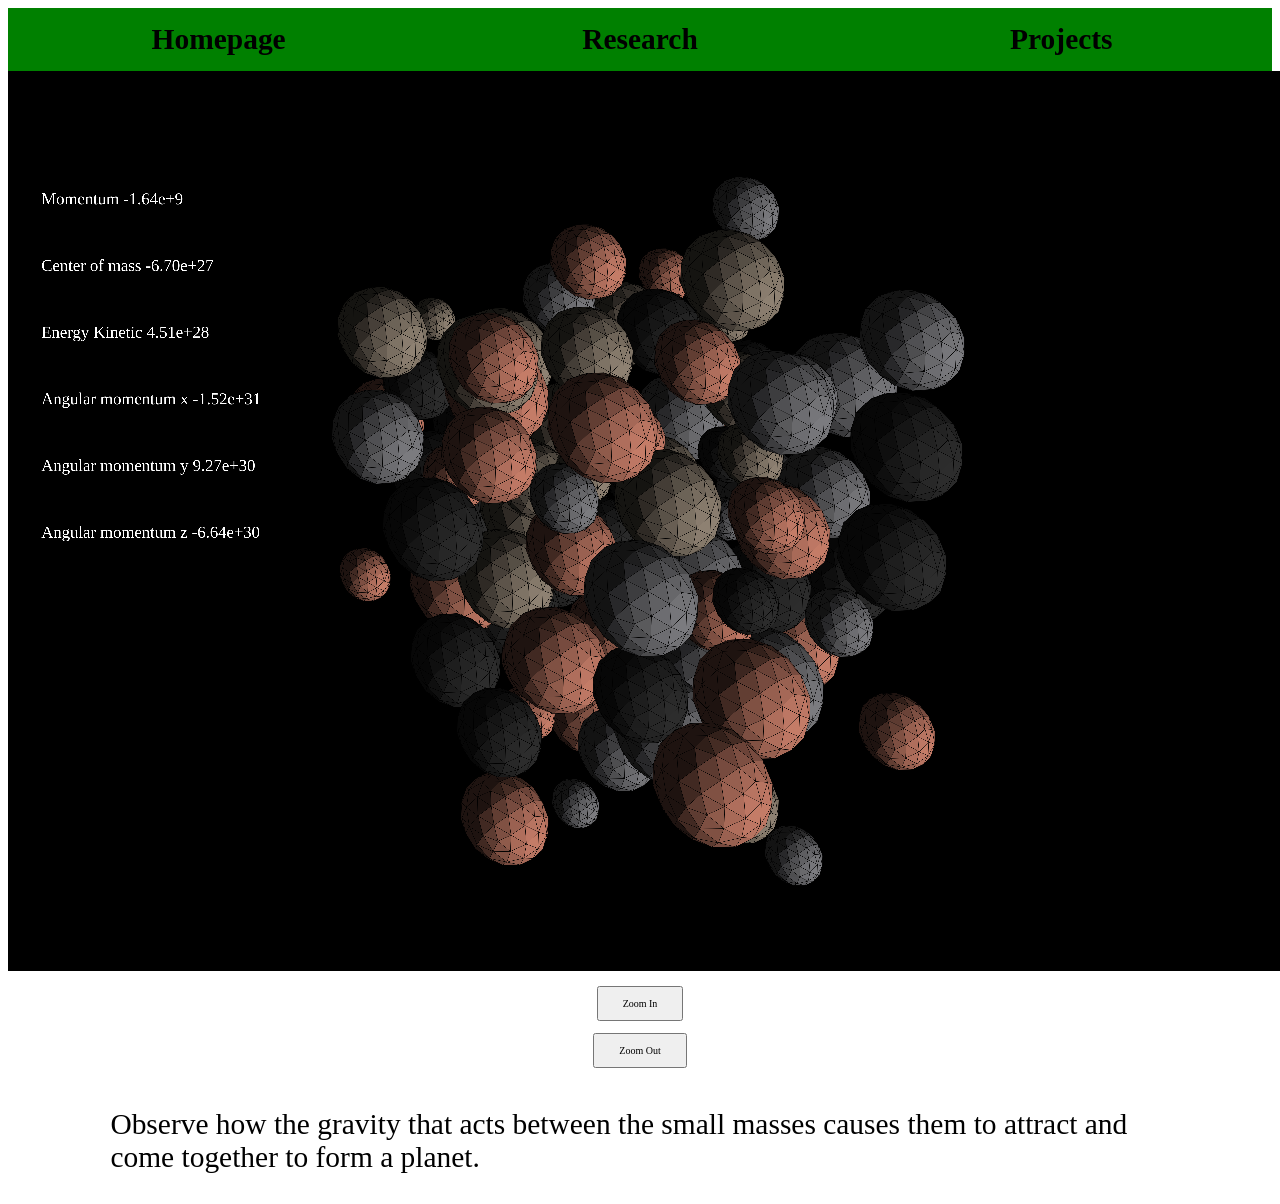
<file: Planet_formation.html>
<!DOCTYPE html>


<!DOCTYPE html>
<html>
	<meta name="viewport" content="width=device-width, initial-scale=1.0">

	<head>
		<title>Physics</title>

        <style>


  
          </style>
          <link rel = "stylesheet"type="text/css" href = "MyStyle.css"/>
	</head>
	
<body>
  <!-- <table > 
    <tr> -->
    <!-- <td ><a href = "Second Website homepage.html">Homepage</a>
       <td ><a href = "Ideal Gas with Interaction.html">Ideal Gas</a>
  
      <td ><a href = "Project Portfolio.html">Project Portfolio</a>-->

		<!-- <td ><a href = "index.html">Homepage</a></td> -->
		<!--	<td ><a href = "Ideal_Gas_Interactive.html">Ideal Gas</a>!-->
						<!-- <td><a href = "Past_Work.html">Research</a></td>

			<td ><a href = "Projects.html">Projects</a>

    </table> -->
  
  
<canvas id="myCanvas" style="border:0px solid"></canvas>


  <table>
    <tr>
      <td>
  <!--<button onclick = "myButton1()">Zoom In</button>-->
  <!--<button onclick = "myButton1()">Zoom In</button>-->
    <button onmousedown = "myButton1()" onmouseup="stopmyButton1()" onmouseleave="stopmyButton1()">Zoom In</button>

</td>


    <tr>
      <td>
  <!--<button onclick = "myButton2()">Zoom Out</button>-->
  <button onmousedown = "myButton2()" onmouseup="stopmyButton2()" onmouseleave="stopmyButton2()">Zoom Out</button>
</td>


</tr>
</table>

<!-- <Button> -->
  <!--<table>
    <tr>
      <td>
  <button onclick = "myButton1()">Change Atom</button>
</td>

<td>
  <input type="range" min="1" max="373.15" value="298.15" step="0.01" id="temperature_slider" oninput="myTemperatureSlider()">
  <p>Temperature: <span id="tempDisp">298.15&deg K.</span></p>

</td>

<td>
  <input type="range" min="5" max="20" value="14" id="volume_slider" oninput="myVolumeSlider()">
  <p>Volume: <span id="volDisp">14e-27 cubic meters.</span></p>

</td>


</tr>
</table>
!-->
<!--<p>See the particles that make the gasses we see. Observe how different factors can affect the distributions of speeds and the general behavior of the gas.</p>
!-->
<p>Observe how the gravity that acts between the small masses causes them to attract and come together to form a planet.</p>

	
   <div id="link_bar"></div>
    <script>
        fetch("link_bar.html")
            .then(response => response.text())
            .then(data => {
        document.body.insertAdjacentHTML("afterbegin", data);
            });
    </script>




<script>


function showAlert(myMessage) {
  const messageDiv = document.querySelector('#customAlert .message');
  messageDiv.innerHTML = myMessage.replace(/\n/g, '<br>');

  const customAlert = document.getElementById('customAlert');
  const copiedMessage = document.getElementById('copiedMessage');

  customAlert.addEventListener('click', function() {
    navigator.clipboard.writeText(myMessage)
      .then(() => {
        copiedMessage.style.display = 'block';
        setTimeout(() => {
          copiedMessage.style.display = 'none';
        }, 2000);
      })
      .catch(err => {
        console.error('Failed to copy: ', err);
      });
  });

  customAlert.style.display = 'block';
}


function hideAlert() {
  document.getElementById('customAlert').style.display = 'none';
}
function closeAlert() {
    document.getElementById('customAlert').style.display = 'none';
  }


	// canvas setup - - - - - - - - - - - - - - - - - - - - - - - - - - - - - - - - - - - - - - - - - - - - - - - - - - - - - - -  

	var canvas = document.getElementById("myCanvas");
	var c = canvas.getContext("2d");



	canvas.width = 3840;
	canvas.height = canvas.width * (window.innerHeight)/(window.innerWidth);
	canvas.style.width = `${window.innerWidth}px`;
canvas.style.height = `${window.innerHeight}px`;
  //document.body.style.zoom = (window.innerWidth - 10)/(canvas.width);
	var boxScaled = 5e6;//10e6//#100e6//4e12;// 2e-9;
	var boxScale = boxScaled*10;
  var scaleUp = 1.2
	var Scale = boxScale/scaleUp;
	var Sizing = Math.min(canvas.width, canvas.height) / Scale;
	var simWidth = canvas.width / Sizing;
	var simHeight = canvas.height / Sizing;


//Test text variable
var zoomValue = 1;
var button1 = 0;
var button2 = 0;
var button3 = 0;

//Mathematical operations
function sum(A){
var sum = 0;
for(var x = 0; x < A.length; x++){
sum = sum + A[x];
}    
return sum;
}
function mean(A){
var mean;
mean = sum(A)/A.length;
return mean;
}
function median(A){
var median;
var sortList = A.sort(function(a, b){return a - b;});
if(A.length/2 == Math.round(A.length/2)){
median = mean(sortList[A.length/2 - 1], sortList[A.length/2]);
}
if(A.length/2 !== Math.round(A.length/2)){
median = sortList(Math.ceil(A.length/2) - 1);
}
return median;
}
function mode(A){
var sortA = A.sort(function(a, b){return a - b;});
var frequencyList = [];
var mode = [];
for(var x = 0; x < A.length; x++){
if(x == 0){frequencyList.push({number:sortA[x], frequency:1});}
else{
if(sortA[x] == sortA[x - 1]){frequencyList[frequencyList.length - 1].frequency++;}	
else{frequencyList.push({number:sortA[x], frequency:1});}
}

}

var sortFrequencyList = frequencyList.sort(function(a, b){return a.frequency - b.frequency;});

for(var y = sortFrequencyList.length - 1; y > -1; y--){
if(y == sortFrequencyList.length - 1){mode.push(sortFrequencyList[y].number);}
else{if(sortFrequencyList[y].frequency == sortFrequencyList[y + 1].frequency){mode.push(sortFrequencyList[y].number);
}

else{break;}
}

}
mode.sort(function(a, b){return a - b;});

return mode;
}
function root_mean_square(A){
var root_mean_square;
var sum_of_squares = 0;
for(var x = 0; x < A.length; x++){
sum_of_squares = sum_of_squares + Math.pow(A[x], 2);
}    
root_mean_square = Math.sqrt(1/A.length * sum_of_squares);
return root_mean_square
}
function standard_deviation(A){
var standard_deviation;
var sum_of_the_squares_of_the_differences_from_the_mean = 0;
for(var x = 0; x < A.length; x++){
    sum_of_the_squares_of_the_differences_from_the_mean = sum_of_the_squares_of_the_differences_from_the_mean + Math.pow(A[x] - mean(A), 2);
}    
standard_deviation = Math.sqrt(1/A.length * sum_of_the_squares_of_the_differences_from_the_mean);
return standard_deviation;
}

//Vector operations
function scale(A, scaling){
var result = {x:A.x * scaling, y:A.y * scaling, z:A.z * scaling};
return result;
}
function magnitude(A){
return Math.sqrt(A.x * A.x +  A.y * A.y +  A.z * A.z);	
}
function normalize(A){
var result;
if(magnitude(A) > 0){
result = scale(A, 1/magnitude(A));}
else{result = {x:0, y:0, z:0};}
return result;
}
function add(A, B){
var result = {x:A.x +  B.x, y:A.y +  B.y, z:A.z +  B.z};
return result;
}
function subtract(A, B){
var result = {x:A.x - B.x, y:A.y - B.y, z:A.z - B.z};

return result;
}
function dot(A, B){
return A.x  *  B.x +  A.y  *  B.y +  A.z  *  B.z;
}
function cross(A, B){
var result = {x:A.y * B.z - A.z * B.y, y:A.z * B.x - A.x * B.z, z:A.x * B.y - A.y * B.x};
return result;
}
function rotate(A, axis, angle){
//Rodrigues's rotation formula
var e = normalize(axis);
var term1 = scale(A, Math.cos(angle));
var term2  = scale(cross(e, A), Math.sin(angle));
var term3 = scale(e, dot(e, A)*(1 - Math.cos(angle)));

var result = add(add(term1, term2), term3);

return result;
}


//Constants
var Pi = 3.1415926535897932384626433832795028//841971693993751058209749445923078164062862089986280348253421170679;
var permittivity_of_free_space = 8.85418782e-12;
var Gravitational_Constant = 6.67430e-11;
var speed_of_light = 2.99792458e8;//2.99792458e6 seems to match predicted value more
var e = 2.7182818284590452353602874713526624977//572470936999595749669676277240766303535945713821785251664274;
var Boltzmann_Constant = 1.380649e-23;
var Avogadro_number = 6.02214076e23;
var g = 9.8;
var Hamaker_Constant = 0;
var astronomical_unit_to_meters_conversion_factor = 149597870700;

//Keplerian elements
function cartesian_to_kepler(position, velocity, time, mass, center, unit){
var orbital_elements;
var t = time;
var GM = Gravitational_Constant * mass;
var r = {x:subtract(position, center).x, y:subtract(position, center).y, z:subtract(position, center).z};
var X = r.x;
var Y = r.y;
var Z = r.z;

var v = {x:velocity.x, y:velocity.y, z:velocity.z};
var VX = v.x;
var VY = v.y;
var VZ = v.z;

var h = cross(r, v);
var h_mag = magnitude(h);

var r_mag = magnitude(r);
var v_mag = magnitude(v);

var E = Math.pow(v_mag, 2)/2 - GM/r_mag;

var A = -GM/(2 * E);

var EC = Math.pow(1 - Math.pow(h_mag, 2)/(A * GM), 1/2);

var IN = Math.acos(h.z/h_mag);

var OM = Math.atan2(h.x, -h.y);
OM = (OM + 2 * Pi) % (2 * Pi);
//var TA = Math.atan2(Math.pow(A * (1 - Math.pow(EC, 2))/GM, 1/2) * dot(v, r), A * (1 - Math.pow(EC, 2)) - r_mag);
/*
var TA = Math.acos((A * (1 - Math.pow(EC, 2)) - r_mag)/(EC * r_mag));
*/
//Alternative TA calculation
var TA = Math.acos(dot(subtract(scale(cross(v, h), 1/GM), normalize(r)), r)/(magnitude(subtract(scale(cross(v, h), 1/GM), normalize(r))) * magnitude(r)));
if(dot(r, v) < 0){
TA = 2 * Pi - TA; 
}
var W = Math.atan2(r.z/Math.sin(IN), (r.x * Math.cos(OM) + r.y * Math.sin(OM))) - TA;
W = (W + 2 * Pi) % (2 * Pi);
var EA = 2 * Math.atan(Math.pow((1 - EC)/(1 + EC), 1/2) * Math.tan(TA/2));
EA = (EA + 2 * Pi) % (2 * Pi);
var T = t - 1/(Math.pow(GM/Math.pow(a, 3), 1/2)) * (EA - EC * Math.sin(EA));

var MA = EA - EC * Math.sin(EA);

var PR = 2 * Pi * Math.pow(Math.pow(A, 3)/GM, 1/2);

if(unit == "degree"){
orbital_elements = {EC:EC, A:A, IN:IN * 180/Pi, OM:OM * 180/Pi, W:W * 180/Pi, TA:TA * 180/Pi, MA:MA * 180/Pi};
}
if(unit == "radian"){
    orbital_elements = {EC:EC, A:A, IN:IN, OM:OM, W:W, TA:TA, MA:MA};
}
return orbital_elements;
}
function kepler_to_cartesian(Mass, time, time_at_periapsis, eccentricity, semi_major_axis, inclination, longitude_of_the_ascending_node, argument_of_the_periapsis, unit){
//Ω is longitude of ascending node, or right ascension of ascending node
//ω is the argmuent of periapsis 
//ν is the true anomaly
//µ is GM
//i is inclination
//a is semi-major axis
//e is eccentricity
//MA is mean anomaly
//EA is eccentric anomaly
//p is semi-latus rectum equal to a(1-e^2)

var i = inclination;
var argument_of_periapsis = argument_of_the_periapsis;
var longitude_of_ascending_node = longitude_of_the_ascending_node;
if(unit == "degree"){
	i = inclination * Pi/180;
	longitude_of_ascending_node = Pi/180 * longitude_of_the_ascending_node;
	argument_of_periapsis = Pi/180 * argument_of_the_periapsis;
	
}

var position = {x:0, y:0, z:0};
var velocity = {x:0, y:0, z:0};
var iterations = 10000;
var a = semi_major_axis;
var e = eccentricity;
var mean_anomaly = Math.pow(Gravitational_Constant * Mass/Math.pow(a, 3), 1/2) * (time - time_at_periapsis); //Angle of orbit completed at given time (∆t/T)
var MA = mean_anomaly;
var eccentric_anomaly = 0;
var n = 0;
while(n < iterations){
eccentric_anomaly = eccentric_anomaly - (eccentric_anomaly - e * Math.sin(eccentric_anomaly) - MA)/(1 - eccentric_anomaly * Math.cos(eccentric_anomaly));
n++;
}
var EA = eccentric_anomaly;

var true_anomaly = 2 * Math.atan(Math.pow((1+e)/(1-e), 1/2) * Math.tan(EA/2));

var radius = a * (1 - e * Math.cos(EA));
var r = radius;

var p = a * (1 - Math.pow(e, 2));

var specific_angular_momentum = Math.pow(Gravitational_Constant * Mass * a * (1-Math.pow(e, 2)), 1/2);
var h = specific_angular_momentum;

position.x = r * (Math.cos(longitude_of_ascending_node) * Math.cos(argument_of_periapsis + true_anomaly) - Math.sin(longitude_of_ascending_node) * Math.sin(argument_of_periapsis + true_anomaly) * Math.cos(i));
position.y = r * (Math.sin(longitude_of_ascending_node) * Math.cos(argument_of_periapsis + true_anomaly) + Math.cos(longitude_of_ascending_node) * Math.sin(argument_of_periapsis + true_anomaly) * Math.cos(i));
position.z = r * (Math.sin(i) * Math.sin(argument_of_periapsis + true_anomaly)); 

velocity.x = (position.x * h * e)/(r * p) * Math.sin(true_anomaly) - h/r * (Math.cos(longitude_of_ascending_node) * Math.sin(argument_of_periapsis + true_anomaly) + Math.sin(longitude_of_ascending_node) * Math.cos(argument_of_periapsis + true_anomaly) * Math.cos(i)); 
velocity.y = (position.y * h * e)/(r * p) * Math.sin(true_anomaly) - h/r * (Math.sin(longitude_of_ascending_node) * Math.sin(argument_of_periapsis + true_anomaly) - Math.cos(longitude_of_ascending_node) * Math.cos(argument_of_periapsis + true_anomaly) * Math.cos(i));
velocity.z = (position.z * h * e)/(r * p) * Math.sin(true_anomaly) + h/r *(Math.sin(i) * Math.cos(argument_of_periapsis + true_anomaly));


return [{x:position.x, y:position.y, z:position.z}, {x:velocity.x, y:velocity.y, z:velocity.z}];
}

//Lambert problem
function lambert_solve(mu, r1, r2, dt, ot){
//Mu is GM
//r1 is the vector from sun to initial position
//r2 is the vector from sun to final position
//dt is the difference in times
//ot is the orbit type (1 = prograde, 2 = retrograde)

var tdiff = 1e8; //Set as an initial value for iteration
var nrev = 0; //Number of revolutions
var itermax = 2000; //Max number of iterations
var tol = 1e-8; //Convergence tolerance
var error1 = 0; //Error flag
var r1mag = magnitude(r1); //Magnitude of initial position vector
var r2mag = magnitude(r2); //Magnitude of final position vector
var r1unit = normalize(r1); //Unit vector for r1
var r2unit = normalize(r2); //Unit vector for r2

// Cross product of r1 and r2 vectors (used for orbital geometry)
var c12 = cross(r1, r2);
var c12mag = magnitude(c12); //Magnitude of cross product
var c12unit = normalize(c12); //Unit vector of cross product
var nu = Math.acos(dot(r1, r2) / (r1mag * r2mag)); //True anomaly angle
//var nu_before = nu;
if(ot == 1){
if(c12.z <= 0){
nu = 2 * Pi - nu;    
}    
}
if(ot == 2){
if(c12.z >= 0){
nu = 2 * Pi - nu;    
}    
}

// Tangential unit vectors which are perpendicular to r1 and r2
var tan1u = cross(c12unit, r1unit);
var tan2u = cross(c12unit, r2unit);

//Adjust vectors if angle is greater than pi
if(nu >= Pi){
tan1u = scale(tan1u, -1);
tan2u = scale(tan2u, -1);
}

//Constants determined by the geometry of the problem
var c = Math.sqrt(r1mag * r1mag + r2mag * r2mag - 2 * r1mag * r2mag * Math.cos(nu));
var s = (r1mag + r2mag + c)/2; //Semi perimeter of triangle
var t = Math.sqrt(8.0 * mu/Math.pow(s, 3)) * dt; //Time parameter based on the transfer time
var q = Math.sqrt(r1mag * r2mag)/ s * Math.cos(nu * 0.5); //Lambert parameter

//Adjust lambert parameter q based on the true anomaly
if(nu <= Pi){
q = Math.abs(q);
}
else{
q = -Math.abs(q);
}

function sigma(u){
var sigm = -2 * (Math.sqrt(u) * Math.sqrt(1 - u) - Math.asin(Math.sqrt(u)))/Math.pow(Math.sqrt(u), 3);
var dsigma = -(u/Math.sqrt(1 - u) + (3 * Math.asin(Math.sqrt(u)))/Math.sqrt(u) - 3 / Math.sqrt((1 - u))) / Math.pow(u, 2);
var d2sigma = (15.0 * Math.asin(Math.sqrt(u)) * Math.pow(Math.sqrt(1 - u), 3) - 15 * Math.sqrt(u) + 20 * Math.pow(Math.sqrt(u), 3) - 3 * Math.pow(Math.sqrt(u), 5)) / (2 * Math.pow(Math.sqrt(u), 7) * Math.pow(Math.sqrt((1-u)), 3));
return [sigm, dsigma, d2sigma];
}
function time_derivatives(x, q, nrev){
// This function calculates the time-of-flight equations and their derivatives.
// Inputs:
// x    = current x estimate
// q    = Lambert parameter
// nrev = number of revolutions
// Outputs:
// t   = calculated time-of-flight
// td1 = time-of-flight first derivative
// td2 = time-of-flight second derivative    
var tol = 1e-8;
var delt = 1e-1;
var xx = x;

//Handles special cases during near x = -1
if(xx < -1){
xx = Math.abs(xx) - 2;
}
else if(x == -1){
xx = x + delt;
}
var e = Math.pow(xx, 2) - 1;


if(xx == 1){

var t = 4.0/3.0 * (1.0 - Math.pow(q, 3));
var td1 = 4.0/5.0 * (Math.pow(q, 5) - 1.0);
var td2 = td1 + 120.0/70.0 * (1.0 - Math.pow(q, 7));

}
else if(Math.abs(xx - 1.0) < tol){
[sig1, dsig1, d2sig1] = sigma(-e);
[sig2, dsig2, d2sig2] = sigma(-e * Math.pow(q, 2));
var t = sig1 - Math.pow(q, 3) * sig2;
var td1 = 2.0 * x * (Math.pow(q, 5.0) * dsig2 - dsig1);
var td2 = td1 / x + 4.0 * Math.pow(x, 2) * (d2sig1 - Math.pow(q, 7.0) * d2sig2);
}
else{
var y = Math.sqrt(Math.abs(e));
var z = Math.sqrt(1.0 - Math.pow(q, 2) + Math.pow(q, 2) * Math.pow(x, 2));
var f = y * (z - q * x);
var u = -e;
var g = (Math.pow(x, 2) - Math.pow(q, 2) * (-e)) / (x * z - q * (-e));

if(e < 0){
var d = Math.atan2(f, g) + Pi * nrev;}
else{
var d = Math.atanh(f / g);   
}
var t = 2.0 * (x - q * z - d / y) / e;
var td1 = (3.0 * x * t + 4.0 * Math.pow(q, 3) * x / z - 4.0) / u;
var td2 = (3.0 * t + 5.0 * x * td1 + 4.0 * Math.pow((q / z), 3) * (1.0 - Math.pow(q, 2))) / u;
}
return [t, td1, td2];
}

// Initial conditions for time derivatives
var t0 = time_derivatives(0.0, q, nrev)[0];
var t0_before = t0;
if ((t0 - t) < 0.0){
var signx = -1;  // Set sign for prograde case
    }
else{
var signx = 1;   // Set sign for retrograde case
    }

var c1 = 0.5;
var c2 = 0.03;

if(signx == 1){
var x0 = t0 * (t0 - t) / (4 * t);
}

else{
var x01 = -(t - t0) / (t - t0 + 4.0);
var x02 = -Math.sqrt((t - t0) / (t + 0.5 * t0));
var  w_big = x01 + c1 * Math.sqrt(2.0 - nu / Pi);
if(w_big >= 0){
var x03 = x01;
}
else{
var w_little = Math.sqrt(Math.sqrt(Math.sqrt(Math.sqrt(-w_big))));
var x03 = x01 + w_little * (x02 - x01);
}
var lam = 1.0 + c1 * x03 * (4.0 / (4.0 - t - t0)) - c2 * Math.pow(x03, 2) * Math.sqrt(1.0 + x01);
var x0 = lam * x03;
}

if (x0 <= -1){
var error1 = 1;}

var gamma = Math.sqrt(mu * s / 2.0); //Orbital mechanics constant
//If there is no solution found, this is run
if(error1 == 1){
var v1 = {x:1e7, y:1e7, z:1e7};
var v2 = {x:1e7, y:1e7, z:1e7};   
}
//If there is no error
else{
//Initialize iteration for finding the solution
var iter = 0;
var x = x0;

while(Math.abs(tdiff) >= tol && iter <= itermax){
        iter = iter + 1;
        [t2, td1, td2] = time_derivatives(x, q, nrev);  // Calculate time derivatives
        tdiff = t2 - t;  // Time difference
        var x_new = x - 2.0 * tdiff * td1 / (2.0 * Math.pow(td1, 2) - tdiff * td2);  // Update x
        x = x_new;
    }

    //If no solution is found

    
if (iter >= itermax){
        // No solution found, set velocity vectors to large values
        var v1 = {x:1.0e12, y:1.0e12, z:1.0e12};
        var v2 = {x:1.0e12, y:1.0e12, z:1.0e12};
    }

else{

// Calculate the velocity components


if (c == 0){
    var sig = 1.0;
    var rho = 0.0;
    var z = Math.abs(x);
}
else{
var sig = 2.0 * Math.sqrt(r1mag * r2mag / Math.pow(c, 2)) * Math.sin(0.5 * nu);
var rho = (r1mag - r2mag) / c;
var z = Math.sqrt(1.0 + Math.pow(q, 2) * (Math.pow(x, 2) - 1.0));    
}

// Radial components of velocity

var dum = gamma * ((q * z - x) - rho * (q * z + x)) / r1mag;
var vr1 = scale(r1unit, dum);
var dum = -gamma * ((q * z - x) + rho * (q * z + x)) / r2mag;
var vr2 = scale(r2unit, dum);
    
// Tangential components of velocity

var dum = gamma * sig * (z + q * x);
var vt1 = scale(tan1u, dum / r1mag);
var vt2 = scale(tan2u, dum / r2mag);
var v1 = add(vr1, vt1);  // Final initial velocity vector
var v2 = add(vr2, vt2);  // Final velocity vector
    }
}

var vi = v1;
var vf = v2;

//return [vi, vf, nu_before];
//return [vi, vf, t];
return [vi, vf];

}

//Kepler approximation for future position

function future_motion(mu, r, v, dt){
var m = mu/Gravitational_Constant;
var orbital_elements = cartesian_to_kepler(r, v, 0, m, {x:0, y:0, z:0}, "radian");
var MA_motion = orbital_elements.MA;
var TA_motion = orbital_elements.TA;
var W_motion = orbital_elements.W;
var IN_motion = orbital_elements.IN;
var OM_motion = orbital_elements.OM;
var EC_motion = orbital_elements.EC;
var A_motion = orbital_elements.A;
var Tp = -MA_motion/Math.sqrt(mu/Math.pow(A_motion, 3));
var final_motion = kepler_to_cartesian(m, dt, Tp, EC_motion, A_motion, IN_motion, OM_motion, W_motion, "radian");
return final_motion;
}

function numerical_future_motion(mu, r, v, dt){
var r_new = {x:r.x, y:r.y, z:r.z};
var v_new = {x:v.x, y:v.y, z:v.z};
var a;
var h = 1;
var t = 0;
var time_duration = dt;
while(t < time_duration){ 
a = scale(normalize(r_new), -mu/Math.pow(magnitude(r_new), 2));
v_new.x = v_new.x + a.x * h;
v_new.y = v_new.y + a.y * h;
v_new.z = v_new.z + a.z * h;

r_new.x = r_new.x + v_new.x * h;
r_new.y = r_new.y + v_new.y * h;
r_new.z = r_new.z + v_new.z * h;

t+=h;	
}

return [r_new, v_new];
}

//var vix = 0;
//var vix = lambert_solve(398600.4415, {x:304531.0076766, y:171848.0598058, z:27966.5729083}, {x:51272.6694138, y:50955.7039245, z:-18490.5963698}, 219530.0, 1)[0].z;
/*
function sendVariableToServer(variableValue) {
  const data = { value: variableValue };
  const jsonData = JSON.stringify(data);

  return fetch('/save_data', { // Your server endpoint
    method: 'POST',
    headers: {
      'Content-Type': 'application/json'
    },
    body: jsonData
  })
  .then(response => {
    if (!response.ok) {
      throw new Error(`Server returned ${response.status} ${response.statusText}`); // Throw error for non-2xx status
    }
    return response.json(); // Parse JSON response
  })
  .then(responseData => {
    if (responseData && responseData.error) {
      throw new Error(responseData.error); // Throw error if server returns an error message
    }
    return responseData; // Return the successful response data
  })
  .catch(error => {
    console.error("Error saving variable:", error);
    throw error; // Re-throw the error to be handled by the caller
  });
}

function downloadData(data, filename, type) {
    const dataStr = "data:" + type + ";charset=utf-8," + encodeURIComponent(data);
    const dlAnchorElem = document.createElement('a');
    dlAnchorElem.setAttribute("href", dataStr);
    dlAnchorElem.setAttribute("download", filename);
    dlAnchorElem.click();
}
*/

// Example usage:
/*const myVariable = "This is the value to save.";

sendVariableToServer(myVariable)
  .then(result => {
    console.log("Variable saved successfully:", result.message); // Access success message from server
    alert("Variable saved!");
  })
  .catch(error => {
    console.error("Error handling in the calling function:", error);
    alert("Error saving variable. Check the console for details.");
    //Handle the error as needed (e.g., display a user-friendly message)
  });


// Example with input from a text box:
function saveFromTextBox() {
  const textBoxValue = document.getElementById("myVariable").value;
  sendVariableToServer(textBoxValue)
  .then(result => {
    console.log("Variable saved successfully:", result.message); // Access success message from server
    alert("Variable saved!");
  })
  .catch(error => {
    console.error("Error handling in the calling function:", error);
    alert("Error saving variable. Check the console for details.");
    //Handle the error as needed (e.g., display a user-friendly message)
  });
}
*/
//var vix = lambert_solve(398600.4415, {x:304531.0076766, y:171848.0598058, z:27966.5729083}, {x:51272.6694138, y:50955.7039245, z:-18490.5963698}, 219530.0, 1)[2];

//Viewing
/*
var shiftright = -3.2/2.5 * boxScaled;
var shiftup = 2.5/2.5 * boxScaled;

var viewingPosition = {x: -5e-1*boxScale + shiftright, y:1e-1*boxScale + shiftup, z:5e-1*boxScale};
var viewingAngle = {x:Pi/180 *  - 5, y:Pi/180 *  - 30, z:0};
var displaySurfacePosition = {x: 5e-1*boxScale + shiftright, y: -10e-1*boxScale + shiftup, z:30e-1*boxScale};
var box = {width:1e-1*boxScale, height:1e-1*boxScale, depth:1e-1*boxScale}
*/

//CSV conertor for tables

function CSV_convertor(data, header){
var CSV =  header[0];
var h = 1;
while(h < header.length){
CSV = CSV + "," + header[h];
h++;
}
var rows = 0;
while(rows < data.length){
CSV = CSV + "\n" + data[rows];
var columns = 0;
rows++;  
}
return CSV;
}

function momentum_transfer(v1, v2, m, M, beta){
var U = v1;
var E = normalize(scale(U, -1));
var M_delta_v =  add(scale(U, m), scale(E, m * (beta - 1) * dot(E, U)));
var delta_v = scale(M_delta_v, 1/M);
var v_new = add(delta_v, v2);
return v_new;
}


//var shiftright = -3.2/2.5 * boxScaled;
/*var shiftright = -1.2/2.5 * boxScaled;
//var shiftup = 7.5/2.5 * boxScaled;
var shiftup = 7.2/2.5 * boxScaled;
/*
var viewingPosition = {x: -5e-1*boxScale + shiftright, y:1e-1*boxScale + shiftup, z:5e-1*boxScale};
var viewingAngle = {x:Pi/180 *  - 5, y:Pi/180 *  - 30, z:0};
var displaySurfacePosition = {x: 5e-1*boxScale + shiftright, y: -18e-1*boxScale + shiftup, z:28e-1*boxScale};
var box = {width:1.2e-1*boxScale, height:1.2e-1*boxScale, depth:1.2e-1*boxScale}
*//*
var shiftright = -4.2/2.5 * boxScaled;
//var shiftup = 7.5/2.5 * boxScaled;
var shiftup = 8/2.5 * boxScaled;
var viewingPosition = {x: -5e-1*boxScale + shiftright, y:1e-1*boxScale + shiftup, z:5e-1*boxScale};
var viewingAngle = {x:Pi/180 *  - 5, y:Pi/180 *  - 30, z:0};
var displaySurfacePosition = {x: 5e-1*boxScale + shiftright, y: -20e-1*boxScale + shiftup, z:30e-1*boxScale};
var box = {width:1e-1*boxScale, height:1e-1*boxScale, depth:1e-1*boxScale}
*/
/*
var shiftright = -4.2/2.5 * boxScaled;
//var shiftup = 7.5/2.5 * boxScaled;
var shiftup = 8/2.5 * boxScaled;

var viewingPosition = {x: -5e-1*boxScale + shiftright, y:1e-1*boxScale + shiftup, z:5e-1*boxScale};
var viewingAngle = {x:Pi/180 *  - 5, y:Pi/180 *  - 30, z:0};
var displaySurfacePosition = {x: 5e-1*boxScale + shiftright, y: -20e-1*boxScale + shiftup, z:30e-1*boxScale};
var box = {width:1e-1*boxScale, height:1e-1*boxScale, depth:1e-1*boxScale}*/


//var shiftright = -3.2/2.5 * boxScaled;
/*var shiftright = -4.2/2.5 * boxScaled;
//var shiftup = 7.5/2.5 * boxScaled;
var shiftup = 8/2.5 * boxScaled;

var viewingPosition = {x: -5e-1*boxScale + shiftright, y:1e-1*boxScale + shiftup, z:5e-1*boxScale};
var viewingAngle = {x:Pi/180 *  - 5, y:Pi/180 *  - 30, z:0};
var displaySurfacePosition = {x: 5e-1*boxScale + shiftright, y: -20e-1*boxScale + shiftup, z:30e-1*boxScale};
var box = {width:1e-1*boxScale, height:1e-1*boxScale, depth:1e-1*boxScale}
*/
//var shiftright = -3.2/2.5 * boxScaled;
var shiftright = -4.2/2.5 * boxScaled;
//var shiftup = 7.5/2.5 * boxScaled;
var shiftup = 8/2.5 * boxScaled;

var viewingPosition = {x: -5e-1*boxScale + shiftright, y:1e-1*boxScale + shiftup, z:5e-1*boxScale};
var viewingAngle = {x:Pi/180 *  - 5, y:Pi/180 *  - 30, z:0};
var displaySurfacePosition = {x: 5e-1*boxScale + shiftright, y: -20e-1*boxScale + shiftup, z:30e-1*boxScale};
var box = {width:1e-1*boxScale, height:1e-1*boxScale, depth:1e-1*boxScale}


//box.width = Math.cbrt(14e-27);
//box.height = Math.cbrt(14e-27);
//b/ox.depth = Math.cbrt(14e-27);

//Interactive

var elements = ["helium","neon","argon","krypton","xenon"];
var element = elements[0];
var radii = [31e-12,38e-12,71e-12,87e-12,115e-12];
var masses = [6.6465e-27, 3.35e-26, 6.63e-26, 1.39e-25, 2.18e-25];
var colors = [{R:10, G:100, B:80},{R:200, G:80, B:100},{R:10, G:100, B:180},{R:100, G:200, B:220},{R:100, G:100, B:220}];

// var brightness_scale = 2;//1.3;//1;
// colors[0].R *= brightness_scale;
// colors[0].G *= brightness_scale;
// colors[0].B *= brightness_scale;

// colors[1].R *= brightness_scale;
// colors[1].G *= brightness_scale;
// colors[1].B *= brightness_scale;

// colors[2].R *= brightness_scale;
// colors[2].G *= brightness_scale;
// colors[2].B *= brightness_scale;

// colors[3].R *= brightness_scale;
// colors[3].G *= brightness_scale;
// colors[3].B *= brightness_scale;

// colors[4].R *= brightness_scale;
// colors[4].G *= brightness_scale;
// colors[4].B *= brightness_scale;

var temperature_original = 298.15;


var time_pressure = 0;

//Radius of helium is 31 pm, neon is 38 pm, argon is 71 pm, krypton is 87 pm, xenon is 115 pm


//Mass of helium atom is  6.6465e-27, neon is 3.35e-26, argon is 6.63e-26, krypton is 1.39e-25, xenon is 2.18e-25

//Variables for Lennard-Jones potential
var epsilon = 1.41e-22;
var sigma = 2.556e-10;
//Important variables
var time = 0;
var position = [];
var velocity = [];
var earlier_position = [];
var earlier_velocity = [];
var force = [];
var mass = [];
var radius = [];
var color = [];
var charge = [];
var angular_position = [];
var angular_velocity = [];
var torque = [];
var moment_of_Inertia = [];
var timeStep = 20;//20;//20//15//10//100//#2000//1000;//100;//0.5e-15;
var numSteps = 6;///6;/10//3//5//20//5000//10000;//1000;//10000;//100; 
var numberOfElements = 100;//80;//0//#311//0;//200;
var Gravitational_Force = [];
var Coulomb_Force = [];
var van_der_Waals = [];
var drag = []; 
var small_objects = [];
var trajectory = [];
var calculate_trajectory = false;
var incrementor = 0;
var increment_step = 1;
var t1 = 3;
var increment_change = 10//500;
var time_to_increment_conversion = 1/(timeStep * numSteps);
var increment1 = 4 * 365.25 * 24 * 3600 * time_to_increment_conversion;
var increment2 = 12 * 365.25 * 24 * 3600 * time_to_increment_conversion;
var time_measure_stop = 0;
var t_collide = 365.25 * 24 * 3600 * 7;
var t_start = 365.25 * 24 * 3600 * 6;
var m = 350;
var beta = 1;
var t_h = 1;
var v_delta = 0;
var ot_satelite = 1;
var v_f = {x:0, y:0, z:0};
var truth_once = false;
//Calculates precession of mercury
var calculate_perihelion = false;
var perihelion_of_mercury_list = [];
var distance_list = [];
var position_of_mercury_list = [];
var precession_of_mercury = {x:0, y:0, z:0};
var angle_shift = 0;
var perihelion_truth = false;
var number_of_perihelions = 0;
var t1 = 0;
var t2 = 500;
//Rocket
var Thrust_Magnitude = 0.05;
var Thrust;
//Sets origin
var center; 
var use_moving_object = false;//true;//f/alse;
var center_number = 3;//5;
//Integration methods
//"Euler, Runge-Kutta, Semi-implicit Euler, Verlet, Leapfrog"
var integration = "Semi-implicit Euler";//"Verlet";//://"Semi-implicit Euler";//"Runge-Kutta";//"Semi-implicit Euler";

//Consider each force
var consider__newtonian_gravity = true;//false;// was not used before 12:01 PM - 12:02 PM February 20 2025 changed on July 27 11:39 PM
var consider_Coulomb = false;
var consider_Earth_Gravity = false;
var consider_van_der_Waals = false;
var consider_drag = false;
var consider_friction = false;
var consider_intermolecular = false;//true;
//var consider_general_relativity = true; was used before 12:01 PM - 12:02 PM February 20 2025
var consider_general_relativity = false;
if(consider_general_relativity == true){consider__newtonian_gravity = false;}
//Numbers in use
var elasticity = 0.97;//0.99;//0.97//#0.95////0.8;//;1;
var wallElasticity = 1;
var µ_s = 0;
var µ_k = 0;
var frictionStop = 0.0000000000001;
var forceStop = 0.0000000000001;
var fluid_density = 1.225; //Density of air
var drag_coefficient = 0.55; //Drag coefficient of a tennis ball
var density = [];

//Walls
var walls = false;

//Collision types are "Standard" and "General Rigid Body".
var collision_method = "Standard";

//Using rotation or not
var consider_rotation = false;

//Finding collisions or not
var consider_collisions = true;//false;//true;//false;//true;// false;

//Useful Variables
var pvelocity = [];
var change = [];
var n;
var arrowAngle = Pi/8;
var deformation = 0;//0.00001;//0.01;
var half1 = [];
var half2 = [];
var icosphereRecursion = 4;
var number_of_slices = 20;
var number_of_stacks = 20;
var number_of_subdivisions  = 3;//2;//3;//1;
var pvelocity = [];
var calculate_energy = false;
//Orbital periods
var orbital_periods = [];
var three_positions = [];
var perihelions = [];
var test_distance_multiple_number = 3;
var distance_multiple = [];
var sorted_distance_multiple = [];
//Distance plot
var plot_distance = false;
var plot_corner = {x:2750, y:1000, z:0};
var x_axis_length = 1000;
var y_axis_length = 750;
var time_length = 10; //In Julian Years
var maximum_distance = 3; //In Astronomical units

//Maxwell-Boltzmann distribution
var find_Maxwell_Boltzmann_distribution = false;//true;
var numberOfGroups = 50;
var maxVelocity = 4000;
var totalLength = 1100;
var totalHeight = 750;
var maxProbability = 0.0045;
var separation_of_x_axis_labels = 500;
var separation_of_y_axis_labels = 0.001;
var start_temperature = temperature_original;
var change_in_momentum_due_to_wall_collisions = 0;
var pressure;

//Vector fields;
var vectorField = [];
var gravitationalField = [];
var ElectricField = [];
var fieldPoints = 0;
var xOfField = 20;
var yOfField = 20;
var gridX = [];
var gridY = [];
var posX = [];
var posY = [];
var vectorPosition = [];
var equalFieldLines = false;
var showField = false;
var showArrowEnd = true;

//Surrounding electric field lines
var linesSurround = [];
var linesStart = [];
var surfacePoints = 10;
var numberOfLines =  4000;
var scaleLines = 1;
var changer = 0.0002;
var fieldAtPoint = [];
var showSurroundingField = false;

//Calculate amount of each force
var calculateForce = false;

//Path
var trailColor = [];
var trail_thickness = 3;//4;
var showPath = false;//true;//false;
var path = [];
var trail_rate = 20;
var path_length = 15000;//14//3/000;//30000;//300000;//30000;
var distance_with_time_table = [];
var all_shown = true;
var paths_shown = [];
//Closer objects in front
var sorted_by_distance = [];

//Axes
var lengthOfAxisX = box.width;
var lengthOfAxisY = box.height;
var lengthOfAxisZ = box.depth;

var distance_between_bennu_and_earth;
var distance_between_bennu_and_earth_in_astronomical_units;
var distance_bennu_saved = [];
var sorted_distance_bennu_list = [];
var rounded_distance_between_bennu_and_earth_in_astronomical_units;

function Random(a, b){
return Math.random() * (b - a) +  a;
}
function RandomSign(){
return 2 * (Math.round(Random(0, 1)) - 0.5);
}

// // radius = [695700e3, 2440e3, 6052e3, 6371e3, 1738.1e3, 3390e3, 69911e3, 58232e3, 25362e3, 24622, 100, 466, 245, 0.14 * 1000/2, 100]
// // mass = [1988410e24,3.285e23,4.867e24,5.972e24,7.347e22,6.417e23,1.898e27,5.685e26,8.681e25,1.024e26, 2.2e8, 4/3 * Pi * Math.pow(radius[10], 3) * 2500,77e9, 2.2e8, 500];

// // color[0] = {R:253,G:184,B:19};
// // color[1] = {R:183,G:184,B:185};
// // color[2] = {R:165,G:124,B:27};
// // color[3] = {R:10,G:200,B:255};
// // color[4] = {R:194,G:197,B:204};
// // color[5] = {R:244,G:138,B:54};
// // color[6] = {R:227,G:220,B:203};
// // color[7] = {R:206,G:184,B:184};
// // color[8] = {R:147,G:205,B:241};
// // color[9] = {R:91,G:93,B:223};
// // color[10] = {R:147, G:146, B:140};
// // color[11] ={R:150, G:150, B:180};
// // color[12] ={R:255, G:0, B:0};
// // //color[13] ={R:50, G:255, B:100};

// // var position_object_2025_BB2 = kepler_to_cartesian(mass[0], 2460609.5 * 24 * 3600, 2460719.129522650968 * 24 * 3600, 4.337941702935280E-01, 2.595230246771552E+011, 3.361299368369536E+00, 1.368163428897332E+02, 8.686356644901673E+00, "degree")[0];
// // var velocity_object_2025_BB2 = kepler_to_cartesian(mass[0], 2460609.5 * 24 * 3600, 2460719.129522650968 * 24 * 3600, 4.337941702935280E-01, 2.595230246771552E+011, 3.361299368369536E+00, 1.368163428897332E+02, 8.686356644901673E+00, "degree")[1];

// // // y and z are swapped

// // //Not exactly origin, a bit off. Year length is around 10 days off when the sun is on the origin
// // position[0] = {x:-9.274138582715912e8, z:2.797231228542380e7, y:-6.938667521052255e8};
// // velocity[0] = {x:1.178124725173098e1, z:-1.797380698153302e-1, y:-7.659535421181424e0};

// // position[1] = {x:-8.350464817759797e9, z:-4.940084663403556e9, y:-6.981808859761326e10};
// // velocity[1] = {x:3.867481850839492e4, z:-3.768644313498624e3, y:-2.726689023789707e3};

// // position[2] = {x:6.077593692266054E+010, z:-4.763497232388057E+09, y:-9.033669593108977E+010};
// // velocity[2] = {x:2.862695354401760e4,  z:-1.380278359205043e3, y:1.972639617541650e4};

// // position[3] = {x:1.241933284810357e11, z:2.242042902170122e7 , y:7.969637695079865e10};
// // velocity[3] = {x:-1.656841714224306e4, z:-7.511984757915258e-1, y:2.495043215822489e4};

// // position[4] = {x:1.238809963313736e11, z:4.799648621875048e7, y:7.994313203952612e10};
// // velocity[4] ={x:-1.721301847205845e4, z:-6.184783956105022e1, y:2.421314318126728e4};

// // position[5] = {x:5.393017685312316E+010,  z:3.355802259571001E+09,  y:2.223187226042356E+011};
// // velocity[5] ={x: -2.260076352870374E+04,  z:7.188562151203013E+2,  y:7.839428034308592E+03};

// // position[6] = {x:2.310545361479115E+011, z:-8.155884834465027E+09, y: 7.199883510272187E+011};
// // velocity[6] ={x:-1.258913184251029E+04, z: 2.625525997374487E2, y: 4.615835039207592E+03};

// // position[7] = {x:1.406270065588180E+012, z:-5.043797017427860E+010, y:-3.193541846549748E+011};
// // velocity[7] ={x:1.600798696522330E+03, z:-2.267686552365489E02, y:9.399218396525690E+03};

// // position[8] = {x:1.692815155454687E+012,  z:-1.306839979065168E+010, y:2.386206938652314E+012};
// // velocity[8] ={x:-5.604459613910256E+03,  z:8.577026115016628E+01, y:3.622882337400259E+03};

// // position[9] = {x:4.468539607247522E+012, z:-1.003618922006173E+011, y:-1.272485544541516E+011};
// // velocity[9] = {x:1.188617097739066E+2, z:-1.153540899761756E+2, y:5.465255531518057E+3};
// // /*
// // position[10] = {x:-1.341113055713957E+011, z:-3.063243924076825E+09, y:3.108076635123951E+011}
// // velocity[10] = {x:-1.625070304588469E+04,  z: -5.434568878176567e2,  y:-6.533810826602001E2}
// // */
// // //Coordinate system shifted to barycentric
// // /*
// // position_object_2025_BB2 = add(position_object_2025_BB2, position[0]);

// // position[10] = position_object_2025_BB2;
// // velocity[10] = velocity_object_2025_BB2;
// // */
// // /*
// // positionX_keplerian = position[10].x;
// // positionY_keplerian = position[10].y;
// // positionZ_keplerian = position[10].z;

// // velocityX_keplerian = velocity[10].x;
// // velocityY_keplerian = velocity[10].y;
// // velocityZ_keplerian = velocity[10].z;
// // */
// // /*
// // position[11] = {x:1.516727805991891E+011, z: -2.929648518658011E+09, y:-2.342089886125857E+010};
// // velocity[11] = {x:-1.160868528214558E+03,  z: 3.208690436837809E+03,  y:3.033212570160781E+04};
// // */
// // /*
// // position[11] = {x:1.461255433414259E+011, z:-1.300686053253830E+10, y:1.656598294414988E+11};
// // velocity[11] = {x:-2.494422742947101E+04, z:6.746219956324082E02, y: 7.657406270281314E+03};
// // */
// // /*
// // positionX_cartesian = position[11].x;
// // positionY_cartesian = position[11].y;
// // positionZ_cartesian = position[11].z;

// // velocityX_cartesian = velocity[11].x;
// // velocityY_cartesian = velocity[11].y;
// // velocityZ_cartesian = velocity[11].z;
// // */
// // /*
// // var BB2_orbital_elements = cartesian_to_kepler(position[11], velocity[11], 0, mass[0], position[0], "degree");
// // */

// // //YR4
// // //position[10] = {x:1.401564751149451E+011, z:8.554501427040195E+09, y:1.053198964834786E+010};
// // //velocity[10] = {x:-1.390101025874792E+04, z:-7.851685006960718E02, y:3.644022608513909E+04};
// // //Apophis
// // //position[10] = {x:-1.525685396835892E+011, y:-3.336684741397122E+010, z:-1.815345685870804E+09};
// // //velocity[10] = {x:9.604241348857721E+03, y:-2.559343303620942E+04, z:1.592247640923782E+03};



// // //Satelite for asteroid deflection
// // //var transfer_time = 365.25 * 24 * 3600 * 1/365.25;
// // /*
// // var transfer_time = 365.25 * 24 * 3600 * 3.99;
// // position[11] = add(position[3], {x:-6.4e6 + -1e10, y:0, z:0});
// // var yr4_nextposition = numerical_future_motion(Gravitational_Constant * mass[0], {x:subtract(position[10], position[0]).x, y:subtract(position[10], position[0]).y, z:subtract(position[10], position[0]).z}, velocity[10], transfer_time)[0];

// // //var velocity_to_go = lambert_solve(Gravitational_Constant * mass[0], subtract(position[11], position[0]), position[10], transfer_time, 1)[0];

// // var velocity_to_go = lambert_solve(Gravitational_Constant * mass[0], subtract(position[11], position[0]), yr4_nextposition, transfer_time, 1)[0];

// // velocity[11] = velocity_to_go;
// // */
// // //Coordinates of y, z flipped
// // /*
// // var object_OM = 214.347;
// // var object_W = 0.079;
// // var object_EC = 0.390;
// // var object_A = 1.65 * astronomical_unit_to_meters_conversion_factor;
// // var object_IN = 10.688;
// // var object_TA = 194.619;
// // var object_MA = 180/Pi * (Math.atan2(Math.sqrt(1 - Math.pow(object_EC, 2)) * Math.sin(object_TA * Pi/180), object_EC + Math.cos(object_TA * Pi/180)) - object_EC * Math.sqrt(1 - Math.pow(object_EC, 2)) * Math.sin(object_TA * Pi/180)/(1 + object_EC * Math.cos(object_TA * Pi/180)));
// // object_MA = (object_MA + 360) % (360);
// // var object_Tp = - Pi/180 * object_MA/Math.sqrt(Gravitational_Constant * mass[0]/Math.pow(object_A, 3));

// // position[11] = kepler_to_cartesian(mass[0], 0, object_Tp, object_EC, object_A, object_IN, object_OM, object_W, "degree")[0];
// // velocity[11] = kepler_to_cartesian(mass[0], 0, object_Tp, object_EC, object_A, object_IN, object_OM, object_W, "degree")[1];

// // var orbital_elements_of_lambert_object = cartesian_to_kepler(position[11], velocity[11], 0, mass[0], {x:0, y:0, z:0}, "degree");
// // var transfer_time_lambert = 365.25 * 24 * 3600 * 0.5;
// // position[12] = add(position[3], {x:50e7, y:0, z:0}); 
// // velocity[12] = lambert_solve(Gravitational_Constant * mass[0], position[12], numerical_future_motion(Gravitational_Constant * mass[0], position[11], velocity[11], transfer_time_lambert)[0], transfer_time_lambert, 1)[0]; 

// // position[11] = add(position[11], position[0]);
// // position[12] = add(position[12], position[0]);
// // */

// // /*

// // var yz = 0;
// // while(yz < numberOfElements){
// // position[yz] = {x:position[yz].x, y:position[yz].z, z:position[yz].y};     
// // velocity[yz] = {x:velocity[yz].x, y:velocity[yz].z, z:velocity[yz].y};     
// // yz++;
// // }
// // */
// // var yz = 0;
// // while(yz < numberOfElements){
// // position[yz] = {x:position[yz].x, y:position[yz].z, z:position[yz].y};     
// // velocity[yz] = {x:velocity[yz].x, y:velocity[yz].z, z:velocity[yz].y};     
// // yz++;
// // }
// // /*
// var position_satelite = subtract(position[3], position[0]);
// var velocity_satelite = velocity[3];

// var closest_bennu = {distance:magnitude(subtract(position[10], position[3])), time:0};
// //var closest_satelite = {distance:magnitude(subtract(position[11], position[10])), time:0};
// */
var a = 0;
while(a < numberOfElements){
//density[a] = 2600;
//Radius of helium is 31 pm, neon is 38 pm, argon is 71 pm, krypton is 87 pm, xenon is 115 pm
//radius[a] = 31e-12;

separation = 0.01;

//Mass of helium atom is  6.6465e-27, neon is 3.35e-26, argon is 6.63e-26, krypton is 1.39e-25, xenon is 2.18e-25
//mass[a] = 6.6465e-27;
charge[a] =  0;
force[a] = {x:0, y:0, z:0};
//position[a] = {x:Random(box.width/4 + radius[a], box.width * 3/4 - radius[a]), y:Random(box.width/4 + radius[a], box.width * 3/4 - radius[a]), z:Random(box.width/4 + radius[a], box.width * 3/4 - radius[a])};
//color[a] = {R:10, G:100,B:80};

separation = 0;

//charge[a] = 0;
//force[a] = {x:0, y:0, z:0};


var brightness = 1;

//color[a] = {R:color[a].R * brightness, G:color[a].G * brightness, B:color[a].B * brightness};
// Color of ball is half1 = {R:100, G:20, B:200}, half2 = {R:180, G:20, B:100}
half1[a] = {R:255*Math.round(Random(0, 1)),G:255*Math.round(Random(0, 1)),B:255*Math.round(Random(0, 1))};
half2[a] = {R:255*Math.round(Random(0, 1)),G:255*Math.round(Random(0, 1)),B:255*Math.round(Random(0, 1))};

//var vTot =  Math.sqrt(3 * start_temperature * Boltzmann_Constant/mass[a]); 
//velocity[a] = scale({x:vTot * RandomSign(), y:vTot * RandomSign(), z:vTot * RandomSign()}, 1/Math.sqrt(3));
var density = 2650;
mass[a] = Random(2e20 * Math.pow(0.8, 3), 54e20 * Math.pow(0.8, 3));//8e20 * Math.pow(0.8, 1/3));//d//Random(2e20, 54e20);//Random(2e20, 54e20);//};//-}//}//8e20);//4e20;
charge[a] = 0;
radius[a] = Math.cbrt(3/4/Pi*(mass[a]/density));
//force[a] = {x:0,y:0,z:0};
position[a] = {x:Random(-3e6,3e6),y:Random(-3e6,3e6),z:Random(-3e6,3e6)};

colors = [{R:35, G:35, B:35}, {R:110, G:100, B:88}, {R:95, G:95, B:98}, {R: 152, G: 96, B: 80}];//{R:162, G:76, B:62}]//, {R:, G:, B:}]
var brightness_scale = 1.3;//2;//1.3;//1;
colors[0].R *= brightness_scale;
colors[0].G *= brightness_scale;
colors[0].B *= brightness_scale;

colors[1].R *= brightness_scale;
colors[1].G *= brightness_scale;
colors[1].B *= brightness_scale;

colors[2].R *= brightness_scale;
colors[2].G *= brightness_scale;
colors[2].B *= brightness_scale;

colors[3].R *= brightness_scale;
colors[3].G *= brightness_scale;
colors[3].B *= brightness_scale;

// colors[4].R *= brightness_scale;
// colors[4].G *= brightness_scale;
// colors[4].B *= brightness_scale;

color[a] = colors[Math.floor(Random(0, 4))];//c]//{R:Random(30,120),G:Random(35,125),B:Random(20,105)};//{R:Random(190,245),G:Random(120,165),B:Random(50,170)};//{R:Random(190,245),G:Random(60,105),B:Random(50,170)};//p//{R:Random(190,245),G:Random(140,185),B:Random(50,170)};//{R:Random(190,245),G:Random(140,185),B:Random(50,170)};
var vel = 500;//200;//50;//100;
velocity[a] = {x:Random(-vel, vel), y:Random(-vel, vel), z:Random(-vel, vel)}; //{x:0,y:0,z:0};//scale({x:vTot * RandomSign(), y:vTot * RandomSign(), z:vTot * RandomSign()}, 1/Math.sqrt(3));


angular_position[a] = {x:0, y:0, z:0};
angular_velocity[a] = {x:0, y:0, z:0}
 
angular_position[3] = {x:0, y:0, z:0}
torque[a] = {x:0, y:0, z:0};
moment_of_Inertia[a] = 2/5 * mass[a] * Math.pow(radius[a], 2);


//Closer objects are in front
sorted_by_distance[a] = {position:{x:0, y:0, z:0}, angular_position: {x:0, y:0, z:0}, radius:0, color:{R:0, G:0, B:0}, half1:{R:0, G:0, B:0}, half2:{R:0, G:0, B:0}, distance:0};

//Trail
path[a] = {x:[], y:[], z:[]};
trailColor[a] = {R:color[a].R, G:color[a].G, B:color[a].B};

three_positions[a] = [];
perihelions[a] = [];
distance_multiple[a] = [];
sorted_distance_multiple[a] = [];
a++;    
}


// var velDev = {x:0, y:0, z:0};
// var devVelI = 0;
// while(devVelI < numberOfElements){
// velDev = add(velDev,velocity[devVelI]);
// devVelI++;
// }
// var cVelR = 0;
// while(cVelR < numberOfElements){
// velocity[cVelR] = add(velocity[cVelR], scale(velDev, -1/numberOfElements));
//   cVelR++;
// }
var pDev = {x:0, y:0, z:0};
var massTot = 0;
var devPI = 0;
while(devPI < numberOfElements){
pDev = add(pDev,scale(velocity[devPI], mass[devPI]));
massTot+=mass[devPI];
devPI++;
}

var cPR = 0;
while(cPR < numberOfElements){
velocity[cPR] = add(velocity[cPR], scale(pDev, -1/massTot));
  cPR++;
}


//Viewing
function perspective(A, C, Angle, E){
//A is the position of the object, C is the position of the viewer, Angle is the angle of the camera, and E is the position of the display surface
var cosine = {x:Math.cos(Angle.x), y:Math.cos(Angle.y), z:Math.cos(Angle.z)};
var sine = {x:Math.sin(Angle.x), y:Math.sin(Angle.y), z:Math.sin(Angle.z)};
var p = subtract(A, C);
var d = {x:cosine.y * (sine.z * p.y +  cosine.z * p.x) - sine.y * p.z, y:sine.x * (cosine.y * p.z +  sine.y * (sine.z * p.y +  cosine.z * p.x)) +  cosine.x * (cosine.z * p.y - sine.z * p.x), z:cosine.x * (cosine.y * p.z +  sine.y * (sine.z * p.y +  cosine.z * p.x)) - sine.x * (cosine.z * p.y - sine.z * p.x)};
//B is the mapped coordinate. In a pinhole camera, they are flipped, so the sines are reversed to make it the correct orientation.
var b = {x: - 1 * (E.z/d.z  *  d.x +  E.x), y: - 1 * (E.z/d.z  *  d.y +  E.y)};

return b;
}

//Shapes and curves
function trail(n, thickness, r, g, b,viewingPosition, viewingAngle, displaySurfacePosition){
var trailAllDimensions = [];
trailAllDimensions[n] = []
for(var trails = 0; trails < path[n].x.length; trails++ )
{trailAllDimensions[n][trails] = {x:path[n].x[trails], y:path[n].y[trails], z:path[n].z[trails]};}
for(var lines = 1; lines < path[n].x.length; lines++ )
{
c.strokeStyle = `rgb(
		${r}, 
		${g}, 
		${b})`
//This makes sure that there aren't any arbitrary lines formed by points in perspective
if(Math.sqrt(Math.pow(Sizing * perspective(trailAllDimensions[n][lines - 1], viewingPosition, viewingAngle, displaySurfacePosition).x - Sizing * perspective(trailAllDimensions[n][lines], viewingPosition, viewingAngle, displaySurfacePosition).x, 2) +  Math.pow(Sizing * perspective(trailAllDimensions[n][lines - 1], viewingPosition, viewingAngle, displaySurfacePosition).y - Sizing * perspective(trailAllDimensions[n][lines], viewingPosition, viewingAngle, displaySurfacePosition).y, 2)) < 10000){
c.lineWidth = thickness;
c.beginPath();
c.moveTo(Sizing * perspective(trailAllDimensions[n][lines - 1], viewingPosition, viewingAngle, displaySurfacePosition).x, canvas.height - Sizing * perspective(trailAllDimensions[n][lines - 1], viewingPosition, viewingAngle, displaySurfacePosition).y)
c.lineTo(Sizing * perspective(trailAllDimensions[n][lines], viewingPosition, viewingAngle, displaySurfacePosition).x, canvas.height - Sizing * perspective(trailAllDimensions[n][lines], viewingPosition, viewingAngle, displaySurfacePosition).y);
c.stroke();}
}
}
function UV_sphere(position, radius, axis, angle, slices, stacks,viewingPosition, viewingAngle, displaySurfacePosition){
var vertices = [];
var faces = [];
var sortFaces = [];
var A;
var B;
var C;
var D;
var E;
var phi = [];
var theta = [];
var c0 = [];
var c1 = [];
var c0new = [];
var c1new = [];
var d0 = [];
var d1 = [];
var e0 = [];
var e1 = [];
var e2 = [];
var e3 = [];
vertices.push({x:position.x, y:position.y +  radius, z:position.z})

A = 0;
while(A < stacks - 1){
phi[A] = Pi  *  (A +  1)/(stacks);

B = 0;
while(B < slices){
theta[B] = 2  *  Pi  *  B/slices;
vertices.push({x:position.x +  radius * Math.sin(phi[A]) * Math.cos(theta[B]), y:position.y +  radius * Math.cos(phi[A]), z:position.z +  radius * Math.sin(phi[A]) * Math.sin(theta[B])});
B++;}
A++;}

vertices.push({x:position.x, y:position.y - radius, z:position.z});

var rotateVertices = 0;
while(rotateVertices < vertices.length){
vertices[rotateVertices] = add(rotate(subtract(vertices[rotateVertices], position), axis, angle), position);
rotateVertices ++;
}

C = 0;
while(C < slices){
c0[C] = C + 1;
c1[C] = (C + 1) % slices + 1;

faces.push([vertices[0], vertices[c1[C]], vertices[c0[C]]])

c0new[C] = C + slices  *  (stacks - 2) + 1;
c1new[C] = (C + 1) % slices + slices  *  (stacks - 2) + 1;

faces.push([vertices[vertices.length - 1], vertices[c1new[C]], vertices[c0new[C]]])


++ C;}

D = 0;
while(D < stacks - 2){
d0[D] = D  *  slices + 1; 
d1[D] = (D + 1)  *  slices + 1;
E = 0;
while(E < slices){
e0[E] = d0[D] + E;
e1[E] = d0[D] + (E + 1) % slices;
e2[E] = d1[D] + (E + 1) % slices;
e3[E] = d1[D] + E;

faces.push([vertices[e0[E]], vertices[e1[E]], vertices[e2[E]], vertices[e3[E]]]);

E++;}
D++;}



var facesSort = 0;
while(facesSort < faces.length){
if(faces[facesSort].length == 3){
sortFaces[facesSort] = {face:faces[facesSort], distance:magnitude(subtract(viewingPosition, scale(add(add(faces[facesSort][0], faces[facesSort][1]), faces[facesSort][2]), 1/3)))};}
if(faces[facesSort].length == 4){
    sortFaces[facesSort] = {face:faces[facesSort], distance:magnitude(subtract(viewingPosition, scale(add(add(add(faces[facesSort][0], faces[facesSort][1]), faces[facesSort][2]), faces[facesSort][3]), 1/4)))};}
facesSort++;
}
sortFaces.sort(function(a, b){return b.distance - a.distance;});

var drawFaces = 0;
while(drawFaces < faces.length){
if(sortFaces[drawFaces].face.length == 3){

    c.beginPath();
c.moveTo(Sizing * perspective(sortFaces[drawFaces].face[0], viewingPosition, viewingAngle, displaySurfacePosition).x, canvas.height - Sizing * perspective(sortFaces[drawFaces].face[0], viewingPosition, viewingAngle, displaySurfacePosition).y);
c.lineTo(Sizing * perspective(sortFaces[drawFaces].face[1], viewingPosition, viewingAngle, displaySurfacePosition).x, canvas.height - Sizing * perspective(sortFaces[drawFaces].face[1], viewingPosition, viewingAngle, displaySurfacePosition).y);
c.lineTo(Sizing * perspective(sortFaces[drawFaces].face[2], viewingPosition, viewingAngle, displaySurfacePosition).x, canvas.height - Sizing * perspective(sortFaces[drawFaces].face[2], viewingPosition, viewingAngle, displaySurfacePosition).y);
c.stroke();
c.fill();
}
if(sortFaces[drawFaces].face.length == 4){
    c.beginPath();
c.moveTo(Sizing * perspective(sortFaces[drawFaces].face[0], viewingPosition, viewingAngle, displaySurfacePosition).x, canvas.height - Sizing * perspective(sortFaces[drawFaces].face[0], viewingPosition, viewingAngle, displaySurfacePosition).y);
c.lineTo(Sizing * perspective(sortFaces[drawFaces].face[1], viewingPosition, viewingAngle, displaySurfacePosition).x, canvas.height - Sizing * perspective(sortFaces[drawFaces].face[1], viewingPosition, viewingAngle, displaySurfacePosition).y);
c.lineTo(Sizing * perspective(sortFaces[drawFaces].face[2], viewingPosition, viewingAngle, displaySurfacePosition).x, canvas.height - Sizing * perspective(sortFaces[drawFaces].face[2], viewingPosition, viewingAngle, displaySurfacePosition).y);
c.lineTo(Sizing * perspective(sortFaces[drawFaces].face[3], viewingPosition, viewingAngle, displaySurfacePosition).x, canvas.height - Sizing * perspective(sortFaces[drawFaces].face[3], viewingPosition, viewingAngle, displaySurfacePosition).y);
c.stroke();
c.fill();
}

drawFaces++;
}
}
function Patterned_UV_sphere(position, radius, axis, angle, slices, stacks, half1, half2,viewingPosition, viewingAngle, displaySurfacePosition){
    var vertices = [];
var faces = [];
var sortFaces = [];
var color = [];
var A;
var B;
var C;
var D;
var E;
var phi = [];
var theta = [];
var c0 = [];
var c1 = [];
var c0new = [];
var c1new = [];
var d0 = [];
var d1 = [];
var e0 = [];
var e1 = [];
var e2 = [];
var e3 = [];
vertices.push({x:position.x, y:position.y +  radius, z:position.z})

A = 0;
while(A < stacks - 1){
phi[A] = Pi  *  (A +  1)/(stacks);

B = 0;
while(B < slices){
theta[B] = 2  *  Pi  *  B/slices;
vertices.push({x:position.x +  radius * Math.sin(phi[A]) * Math.cos(theta[B]), y:position.y +  radius * Math.cos(phi[A]), z:position.z +  radius * Math.sin(phi[A]) * Math.sin(theta[B])});
B++;}
A++;}

vertices.push({x:position.x, y:position.y - radius, z:position.z});




C = 0;
while(C < slices){
c0[C] = C + 1;
c1[C] = (C + 1) % slices + 1;

faces.push([vertices[0], vertices[c1[C]], vertices[c0[C]]])

c0new[C] = C + slices  *  (stacks - 2) + 1;
c1new[C] = (C + 1) % slices + slices  *  (stacks - 2) + 1;

faces.push([vertices[vertices.length - 1], vertices[c1new[C]], vertices[c0new[C]]])


++ C;}

D = 0;
while(D < stacks - 2){
d0[D] = D  *  slices + 1; 
d1[D] = (D + 1)  *  slices + 1;
E = 0;
while(E < slices){
e0[E] = d0[D] + E;
e1[E] = d0[D] + (E + 1) % slices;
e2[E] = d1[D] + (E + 1) % slices;
e3[E] = d1[D] + E;

faces.push([vertices[e0[E]], vertices[e1[E]], vertices[e2[E]], vertices[e3[E]]]);

E++;}
D++;}

var colorNumber = 0;
while(colorNumber < faces.length){
    
    if(faces[colorNumber].length == 3){
        if(scale(add(add(faces[colorNumber][0], faces[colorNumber][1]), faces[colorNumber][2]), 1/3).y > position.y){
color[colorNumber] = half1;}     
else{color[colorNumber] = half2;}
    }
if(faces[colorNumber].length == 4){
    if(scale(add(add(add(faces[colorNumber][0], faces[colorNumber][1]), faces[colorNumber][2]), faces[colorNumber][3]), 1/4).y > position.y){
color[colorNumber] = half1;}     
else{color[colorNumber] = half2;}
}

colorNumber++;
}

var rotateSides = 0;
while(rotateSides < faces.length){
    if(faces[rotateSides].length == 3){
faces[rotateSides][0] = add(rotate(subtract(faces[rotateSides][0], position), axis, angle), position);
faces[rotateSides][1] = add(rotate(subtract(faces[rotateSides][1], position), axis, angle), position);
faces[rotateSides][2] = add(rotate(subtract(faces[rotateSides][2], position), axis, angle), position);
    }
if(faces[rotateSides].length == 4){
faces[rotateSides][0] = add(rotate(subtract(faces[rotateSides][0], position), axis, angle), position);
faces[rotateSides][1] = add(rotate(subtract(faces[rotateSides][1], position), axis, angle), position);
faces[rotateSides][2] = add(rotate(subtract(faces[rotateSides][2], position), axis, angle), position);
faces[rotateSides][3] = add(rotate(subtract(faces[rotateSides][3], position), axis, angle), position);

}
rotateSides++;
}

var facesSort = 0;
while(facesSort < faces.length){
if(faces[facesSort].length == 3){
sortFaces[facesSort] = {face:faces[facesSort], color:color[facesSort], distance:magnitude(subtract(viewingPosition, scale(add(add(faces[facesSort][0], faces[facesSort][1]), faces[facesSort][2]), 1/3)))};}
if(faces[facesSort].length == 4){
    sortFaces[facesSort] = {face:faces[facesSort], color:color[facesSort], distance:magnitude(subtract(viewingPosition, scale(add(add(add(faces[facesSort][0], faces[facesSort][1]), faces[facesSort][2]), faces[facesSort][3]), 1/4)))};}
facesSort++;
}
sortFaces.sort(function(a, b){return b.distance - a.distance;});

var drawFaces = 0;
while(drawFaces < faces.length){
    c.fillStyle = `rgb(
		${sortFaces[drawFaces].color.R}, 
		${sortFaces[drawFaces].color.G}, 
		${sortFaces[drawFaces].color.B})`

if(sortFaces[drawFaces].face.length == 3){
    c.beginPath();
c.moveTo(Sizing * perspective(sortFaces[drawFaces].face[0], viewingPosition, viewingAngle, displaySurfacePosition).x, canvas.height - Sizing * perspective(sortFaces[drawFaces].face[0], viewingPosition, viewingAngle, displaySurfacePosition).y);
c.lineTo(Sizing * perspective(sortFaces[drawFaces].face[1], viewingPosition, viewingAngle, displaySurfacePosition).x, canvas.height - Sizing * perspective(sortFaces[drawFaces].face[1], viewingPosition, viewingAngle, displaySurfacePosition).y);
c.lineTo(Sizing * perspective(sortFaces[drawFaces].face[2], viewingPosition, viewingAngle, displaySurfacePosition).x, canvas.height - Sizing * perspective(sortFaces[drawFaces].face[2], viewingPosition, viewingAngle, displaySurfacePosition).y);
c.stroke();
c.fill();
}
if(sortFaces[drawFaces].face.length == 4){
    c.beginPath();
c.moveTo(Sizing * perspective(sortFaces[drawFaces].face[0], viewingPosition, viewingAngle, displaySurfacePosition).x, canvas.height - Sizing * perspective(sortFaces[drawFaces].face[0], viewingPosition, viewingAngle, displaySurfacePosition).y);
c.lineTo(Sizing * perspective(sortFaces[drawFaces].face[1], viewingPosition, viewingAngle, displaySurfacePosition).x, canvas.height - Sizing * perspective(sortFaces[drawFaces].face[1], viewingPosition, viewingAngle, displaySurfacePosition).y);
c.lineTo(Sizing * perspective(sortFaces[drawFaces].face[2], viewingPosition, viewingAngle, displaySurfacePosition).x, canvas.height - Sizing * perspective(sortFaces[drawFaces].face[2], viewingPosition, viewingAngle, displaySurfacePosition).y);
c.lineTo(Sizing * perspective(sortFaces[drawFaces].face[3], viewingPosition, viewingAngle, displaySurfacePosition).x, canvas.height - Sizing * perspective(sortFaces[drawFaces].face[3], viewingPosition, viewingAngle, displaySurfacePosition).y);
c.stroke();
c.fill();
}

drawFaces++;
}}
function icosphere(position, radius, axis, angle, recursionLevel,viewingPosition, viewingAngle, displaySurfacePosition){
var icosahedron = [];
var t = (1 +  Math.sqrt(5))/2;

icosahedron.push({x: - 1 * radius/2 +  position.x, y:t * radius/2 +  position.y, z:0 * radius/2 +  position.z});
icosahedron.push({x:1 * radius/2 +  position.x, y:t * radius/2 +  position.y, z:0 * radius/2 +  position.z});
icosahedron.push({x: - 1 * radius/2 +  position.x, y: - t * radius/2 +  position.y, z:0 * radius/2 +  position.z});
icosahedron.push({x:1 * radius/2 +  position.x, y: - t * radius/2 +  position.y, z:0 * radius/2 +  position.z});

icosahedron.push({x:0 * radius/2 +  position.x, y: - 1 * radius/2 +  position.y, z:t * radius/2 +  position.z});
icosahedron.push({x:0 * radius/2 +  position.x, y:1 * radius/2 +  position.y, z:t * radius/2 +  position.z});
icosahedron.push({x:0 * radius/2 +  position.x, y: - 1 * radius/2 +  position.y, z: - t * radius/2 +  position.z});
icosahedron.push({x:0 * radius/2 +  position.x, y:1 * radius/2 +  position.y, z: - t * radius/2 +  position.z});

icosahedron.push({x:t * radius/2 +  position.x, y:0 * radius/2 +  position.y, z: - 1 * radius/2 +  position.z});
icosahedron.push({x:t * radius/2 +  position.x, y:0 * radius/2 +  position.y, z:1 * radius/2 +  position.z});
icosahedron.push({x: - t * radius/2 +  position.x, y:0 * radius/2 +  position.y, z: - 1 * radius/2 +  position.z});
icosahedron.push({x: - t * radius/2 +  position.x, y:0 * radius/2 +  position.y, z:1 * radius/2 +  position.z});

var faces = [];
function icosahedronTriangles(a, b, c){


faces.push({A:icosahedron[a], B:icosahedron[b], C:icosahedron[c]});
}

icosahedronTriangles(0, 11, 5);
icosahedronTriangles(0, 5, 1);
icosahedronTriangles(0, 1, 7);
icosahedronTriangles(0, 7, 10);
icosahedronTriangles(0, 10, 11);

icosahedronTriangles(1, 5, 9);
icosahedronTriangles(5, 11, 4);
icosahedronTriangles(11, 10, 2);
icosahedronTriangles(10, 7, 6);
icosahedronTriangles(7, 1, 8);

icosahedronTriangles(3, 9, 4);
icosahedronTriangles(3, 4, 2);
icosahedronTriangles(3, 2, 6);
icosahedronTriangles(3, 6, 8);
icosahedronTriangles(3, 8, 9);

icosahedronTriangles(4, 9, 5);
icosahedronTriangles(2, 4, 11);
icosahedronTriangles(6, 2, 10);
icosahedronTriangles(8, 6, 7);
icosahedronTriangles(9, 8, 1);

function middleToSphere(a, b){
return add(scale(normalize(subtract(scale(add(a, b), 0.5), position)), radius), position);
}

var A;
var B;
var C;

var i = 0;
while(i < recursionLevel){
var j = 0;
var faces2 = [];

while(j < faces.length){
A = middleToSphere(faces[j].A, faces[j].B);
B = middleToSphere(faces[j].B, faces[j].C);
C = middleToSphere(faces[j].C, faces[j].A);

faces2.push({A:faces[j].A, B:A, C:C});
faces2.push({A:faces[j].B, B:B, C:A});
faces2.push({A:faces[j].C, B:C, C:B});
faces2.push({A:A, B:B, C:C});

j++;
}

faces = faces2;

i++;	
}



var rotateTri = 0;
while(rotateTri < faces.length){
faces[rotateTri].A = add(rotate(subtract(faces[rotateTri].A, position), axis, angle), position);
faces[rotateTri].B = add(rotate(subtract(faces[rotateTri].B, position), axis, angle), position);
faces[rotateTri].C = add(rotate(subtract(faces[rotateTri].C, position), axis, angle), position);

rotateTri++;
}

var sortFaces = [];

var sortNumber = 0;
while(sortNumber < faces.length){
sortFaces[sortNumber] = {A:faces[sortNumber].A, B:faces[sortNumber].B, C:faces[sortNumber].C, distance:magnitude(subtract(viewingPosition, scale(add(add(faces[sortNumber].A, faces[sortNumber].B), faces[sortNumber].C), 1/3)))};

sortNumber++;
}

sortFaces.sort(function(a, b){return b.distance - a.distance;});

var drawTri = 0;
while(drawTri < faces.length){
c.beginPath();
c.moveTo(Sizing * perspective(sortFaces[drawTri].A, viewingPosition, viewingAngle, displaySurfacePosition).x, canvas.height - Sizing * perspective(sortFaces[drawTri].A, viewingPosition, viewingAngle, displaySurfacePosition).y);
c.lineTo(Sizing * perspective(sortFaces[drawTri].B, viewingPosition, viewingAngle, displaySurfacePosition).x, canvas.height - Sizing * perspective(sortFaces[drawTri].B, viewingPosition, viewingAngle, displaySurfacePosition).y);
c.stroke();
c.fill();
c.lineTo(Sizing * perspective(sortFaces[drawTri].C, viewingPosition, viewingAngle, displaySurfacePosition).x, canvas.height - Sizing * perspective(sortFaces[drawTri].C, viewingPosition, viewingAngle, displaySurfacePosition).y);
c.stroke();
c.fill();
	drawTri++;
}
}
function PatternedIcosphere(position, radius, axis, angle, recursionLevel, half1, half2,viewingPosition, viewingAngle, displaySurfacePosition){
var icosahedron = [];
var t = (1 +  Math.sqrt(5))/2;

icosahedron.push({x: - 1 * radius/2 +  position.x, y:t * radius/2 +  position.y, z:0 * radius/2 +  position.z});
icosahedron.push({x:1 * radius/2 +  position.x, y:t * radius/2 +  position.y, z:0 * radius/2 +  position.z});
icosahedron.push({x: - 1 * radius/2 +  position.x, y: - t * radius/2 +  position.y, z:0 * radius/2 +  position.z});
icosahedron.push({x:1 * radius/2 +  position.x, y: - t * radius/2 +  position.y, z:0 * radius/2 +  position.z});

icosahedron.push({x:0 * radius/2 +  position.x, y: - 1 * radius/2 +  position.y, z:t * radius/2 +  position.z});
icosahedron.push({x:0 * radius/2 +  position.x, y:1 * radius/2 +  position.y, z:t * radius/2 +  position.z});
icosahedron.push({x:0 * radius/2 +  position.x, y: - 1 * radius/2 +  position.y, z: - t * radius/2 +  position.z});
icosahedron.push({x:0 * radius/2 +  position.x, y:1 * radius/2 +  position.y, z: - t * radius/2 +  position.z});

icosahedron.push({x:t * radius/2 +  position.x, y:0 * radius/2 +  position.y, z: - 1 * radius/2 +  position.z});
icosahedron.push({x:t * radius/2 +  position.x, y:0 * radius/2 +  position.y, z:1 * radius/2 +  position.z});
icosahedron.push({x: - t * radius/2 +  position.x, y:0 * radius/2 +  position.y, z: - 1 * radius/2 +  position.z});
icosahedron.push({x: - t * radius/2 +  position.x, y:0 * radius/2 +  position.y, z:1 * radius/2 +  position.z});

var faces = [];

function icosahedronTriangles(a, b, c){
faces.push({A:icosahedron[a], B:icosahedron[b], C:icosahedron[c]});
}

icosahedronTriangles(0, 11, 5);
icosahedronTriangles(0, 5, 1);
icosahedronTriangles(0, 1, 7);
icosahedronTriangles(0, 7, 10);
icosahedronTriangles(0, 10, 11);

icosahedronTriangles(1, 5, 9);
icosahedronTriangles(5, 11, 4);
icosahedronTriangles(11, 10, 2);
icosahedronTriangles(10, 7, 6);
icosahedronTriangles(7, 1, 8);

icosahedronTriangles(3, 9, 4);
icosahedronTriangles(3, 4, 2);
icosahedronTriangles(3, 2, 6);
icosahedronTriangles(3, 6, 8);
icosahedronTriangles(3, 8, 9);

icosahedronTriangles(4, 9, 5);
icosahedronTriangles(2, 4, 11);
icosahedronTriangles(6, 2, 10);
icosahedronTriangles(8, 6, 7);
icosahedronTriangles(9, 8, 1);

function middleToSphere(a, b){
return add(scale(normalize(subtract(scale(add(a, b), 0.5), position)), radius), position);
}

var A;
var B;
var C;

var i = 0;
while(i < recursionLevel){
var j = 0;
var faces2 = [];

while(j < faces.length){
A = middleToSphere(faces[j].A, faces[j].B);
B = middleToSphere(faces[j].B, faces[j].C);
C = middleToSphere(faces[j].C, faces[j].A);

faces2.push({A:faces[j].A, B:A, C:C});
faces2.push({A:faces[j].B, B:B, C:A});
faces2.push({A:faces[j].C, B:C, C:B});
faces2.push({A:A, B:B, C:C});

j++;
}

faces = faces2;

i++;	
}

var color = [];

var colorNumber = 0;
while(colorNumber < faces.length){
if(scale(add(add(faces[colorNumber].A, faces[colorNumber].B), faces[colorNumber].C), 1/3).y > position.y){
color[colorNumber] = half1;}     
else{color[colorNumber] = half2;}
colorNumber++;
}
var rotateTri = 0;
while(rotateTri < faces.length){
faces[rotateTri].A = add(rotate(subtract(faces[rotateTri].A, position), axis, angle), position);
faces[rotateTri].B = add(rotate(subtract(faces[rotateTri].B, position), axis, angle), position);
faces[rotateTri].C = add(rotate(subtract(faces[rotateTri].C, position), axis, angle), position);

rotateTri++;
}



var sortFaces = [];

var sortNumber = 0;
while(sortNumber < faces.length){
sortFaces[sortNumber] = {A:faces[sortNumber].A, B:faces[sortNumber].B, C:faces[sortNumber].C, color:color[sortNumber], distance:magnitude(subtract(viewingPosition, scale(add(add(faces[sortNumber].A, faces[sortNumber].B), faces[sortNumber].C), 1/3)))};

sortNumber++;
}

sortFaces.sort(function(a, b){return b.distance - a.distance;});

var drawTri = 0;
while(drawTri < faces.length){
    c.fillStyle = `rgb(
		${sortFaces[drawTri].color.R}, 
		${sortFaces[drawTri].color.G}, 
		${sortFaces[drawTri].color.B})`
c.beginPath();
c.moveTo(Sizing * perspective(sortFaces[drawTri].A, viewingPosition, viewingAngle, displaySurfacePosition).x, canvas.height - Sizing * perspective(sortFaces[drawTri].A, viewingPosition, viewingAngle, displaySurfacePosition).y);
c.lineTo(Sizing * perspective(sortFaces[drawTri].B, viewingPosition, viewingAngle, displaySurfacePosition).x, canvas.height - Sizing * perspective(sortFaces[drawTri].B, viewingPosition, viewingAngle, displaySurfacePosition).y);
c.stroke();
c.fill();
c.lineTo(Sizing * perspective(sortFaces[drawTri].C, viewingPosition, viewingAngle, displaySurfacePosition).x, canvas.height - Sizing * perspective(sortFaces[drawTri].C, viewingPosition, viewingAngle, displaySurfacePosition).y);
c.stroke();
c.fill();
	drawTri++;
}
}
function Geodesic_Sphere(position, radius, axis, angle, number_of_subdivisions,viewingPosition, viewingAngle, displaySurfacePosition){
	var icosahedron = [];
var t = (1 +  Math.sqrt(5))/2;

icosahedron.push({x: - 1 * radius/2 +  position.x, y:t * radius/2 +  position.y, z:0 * radius/2 +  position.z});
icosahedron.push({x:1 * radius/2 +  position.x, y:t * radius/2 +  position.y, z:0 * radius/2 +  position.z});
icosahedron.push({x: - 1 * radius/2 +  position.x, y: - t * radius/2 +  position.y, z:0 * radius/2 +  position.z});
icosahedron.push({x:1 * radius/2 +  position.x, y: - t * radius/2 +  position.y, z:0 * radius/2 +  position.z});

icosahedron.push({x:0 * radius/2 +  position.x, y: - 1 * radius/2 +  position.y, z:t * radius/2 +  position.z});
icosahedron.push({x:0 * radius/2 +  position.x, y:1 * radius/2 +  position.y, z:t * radius/2 +  position.z});
icosahedron.push({x:0 * radius/2 +  position.x, y: - 1 * radius/2 +  position.y, z: - t * radius/2 +  position.z});
icosahedron.push({x:0 * radius/2 +  position.x, y:1 * radius/2 +  position.y, z: - t * radius/2 +  position.z});

icosahedron.push({x:t * radius/2 +  position.x, y:0 * radius/2 +  position.y, z: - 1 * radius/2 +  position.z});
icosahedron.push({x:t * radius/2 +  position.x, y:0 * radius/2 +  position.y, z:1 * radius/2 +  position.z});
icosahedron.push({x: - t * radius/2 +  position.x, y:0 * radius/2 +  position.y, z: - 1 * radius/2 +  position.z});
icosahedron.push({x: - t * radius/2 +  position.x, y:0 * radius/2 +  position.y, z:1 * radius/2 +  position.z});

var original_faces = [];
var faces = [];
function icosahedronTriangles(a, b, c){
original_faces.push({A:icosahedron[a], B:icosahedron[b], C:icosahedron[c]});
}

icosahedronTriangles(0, 11, 5);
icosahedronTriangles(0, 5, 1);
icosahedronTriangles(0, 1, 7);
icosahedronTriangles(0, 7, 10);
icosahedronTriangles(0, 10, 11);

icosahedronTriangles(1, 5, 9);
icosahedronTriangles(5, 11, 4);
icosahedronTriangles(11, 10, 2);
icosahedronTriangles(10, 7, 6);
icosahedronTriangles(7, 1, 8);

icosahedronTriangles(3, 9, 4);
icosahedronTriangles(3, 4, 2);
icosahedronTriangles(3, 2, 6);
icosahedronTriangles(3, 6, 8);
icosahedronTriangles(3, 8, 9);

icosahedronTriangles(4, 9, 5);
icosahedronTriangles(2, 4, 11);
icosahedronTriangles(6, 2, 10);
icosahedronTriangles(8, 6, 7);
icosahedronTriangles(9, 8, 1);

function move_to_sphere(a){
return add(scale(normalize(subtract(a, position)), radius), position);
}

function subdivide_triangle(triangle, number_of_subdivisions){
var A = triangle.A;
var B = triangle.B;
var C = triangle.C;

var points = [];
var triangles = [];
var i = 0;
while(i <= number_of_subdivisions){
var j = 0;
while(j <= i){
var new_point;
if(i == 0){
new_point = A;	
}	
else{
new_point = add(add(A, scale(subtract(B, A), i/number_of_subdivisions)), scale(subtract(C, B), j/number_of_subdivisions));
}
points.push({point:new_point, i:i, j:j});
j++;	
}
i++;	
}

function find_n(i, j){
    if(i == 0){return 0;}
else{
return i * (i + 1)/2 + j;    
}
}

var p = 0;
while(p < points.length){
var I = points[p].i;
var J = points[p].j;

function possible_triangles(I1, J1, I2, J2){
if(I1 >= 0 && J1 >= 0 && I1 <= number_of_subdivisions && J1 <= I1 && I2 >= 0 && J2 >= 0 && I2 <= number_of_subdivisions && J2 <= I2){	
triangles.push({A:points[p].point, B:points[find_n(I1, J1)].point, C:points[find_n(I2, J2)].point});
}
}

possible_triangles(I - 1, J, I - 1, J - 1)
possible_triangles(I - 1, J - 1, I, J - 1)
possible_triangles(I, J - 1, I + 1, J)
possible_triangles(I + 1, J, J, I + 1, J + 1)
possible_triangles(I + 1, J + 1, I, J + 1)
possible_triangles(I, J + 1, I - 1, J)

p++;
}

function removeDuplicates(arr) {
    return arr.filter((value,
        index) => arr.indexOf(value) === index);
}

triangles = removeDuplicates(triangles);

return triangles;

}
var subdivided_original_face = [];

var f = 0;
while(f < original_faces.length){
	subdivided_original_face[f] = [];
	subdivided_original_face[f] = subdivide_triangle(original_faces[f], number_of_subdivisions);


var a = 0;
while(a < subdivided_original_face[f].length){

var pushed_to_sphere = {A:move_to_sphere(subdivided_original_face[f][a].A), B:move_to_sphere(subdivided_original_face[f][a].B), C:move_to_sphere(subdivided_original_face[f][a].C)};
faces.push(pushed_to_sphere);
a++;	
}
f++;
}

var rotateTri = 0;
while(rotateTri < faces.length){
faces[rotateTri].A = add(rotate(subtract(faces[rotateTri].A, position), axis, angle), position);
faces[rotateTri].B = add(rotate(subtract(faces[rotateTri].B, position), axis, angle), position);
faces[rotateTri].C = add(rotate(subtract(faces[rotateTri].C, position), axis, angle), position);

rotateTri++;
}

var sortFaces = [];

var sortNumber = 0;
while(sortNumber < faces.length){
sortFaces[sortNumber] = {A:faces[sortNumber].A, B:faces[sortNumber].B, C:faces[sortNumber].C, distance:magnitude(subtract(viewingPosition, scale(add(add(faces[sortNumber].A, faces[sortNumber].B), faces[sortNumber].C), 1/3)))};

sortNumber++;
}

sortFaces.sort(function(a, b){return b.distance - a.distance;});

var drawTri = 0;
while(drawTri < faces.length){
c.beginPath();
c.moveTo(Sizing * perspective(sortFaces[drawTri].A, viewingPosition, viewingAngle, displaySurfacePosition).x, canvas.height - Sizing * perspective(sortFaces[drawTri].A, viewingPosition, viewingAngle, displaySurfacePosition).y);
c.lineTo(Sizing * perspective(sortFaces[drawTri].B, viewingPosition, viewingAngle, displaySurfacePosition).x, canvas.height - Sizing * perspective(sortFaces[drawTri].B, viewingPosition, viewingAngle, displaySurfacePosition).y);
c.stroke();
c.fill();
c.lineTo(Sizing * perspective(sortFaces[drawTri].C, viewingPosition, viewingAngle, displaySurfacePosition).x, canvas.height - Sizing * perspective(sortFaces[drawTri].C, viewingPosition, viewingAngle, displaySurfacePosition).y);
c.stroke();
c.fill();
	drawTri++;
}

}
function Patterned_Geodesic_Sphere(position, radius, axis, angle, number_of_subdivisions, half1, half2,viewingPosition, viewingAngle, displaySurfacePosition){
	var icosahedron = [];
var t = (1 +  Math.sqrt(5))/2;

icosahedron.push({x: - 1 * radius/2 +  position.x, y:t * radius/2 +  position.y, z:0 * radius/2 +  position.z});
icosahedron.push({x:1 * radius/2 +  position.x, y:t * radius/2 +  position.y, z:0 * radius/2 +  position.z});
icosahedron.push({x: - 1 * radius/2 +  position.x, y: - t * radius/2 +  position.y, z:0 * radius/2 +  position.z});
icosahedron.push({x:1 * radius/2 +  position.x, y: - t * radius/2 +  position.y, z:0 * radius/2 +  position.z});

icosahedron.push({x:0 * radius/2 +  position.x, y: - 1 * radius/2 +  position.y, z:t * radius/2 +  position.z});
icosahedron.push({x:0 * radius/2 +  position.x, y:1 * radius/2 +  position.y, z:t * radius/2 +  position.z});
icosahedron.push({x:0 * radius/2 +  position.x, y: - 1 * radius/2 +  position.y, z: - t * radius/2 +  position.z});
icosahedron.push({x:0 * radius/2 +  position.x, y:1 * radius/2 +  position.y, z: - t * radius/2 +  position.z});

icosahedron.push({x:t * radius/2 +  position.x, y:0 * radius/2 +  position.y, z: - 1 * radius/2 +  position.z});
icosahedron.push({x:t * radius/2 +  position.x, y:0 * radius/2 +  position.y, z:1 * radius/2 +  position.z});
icosahedron.push({x: - t * radius/2 +  position.x, y:0 * radius/2 +  position.y, z: - 1 * radius/2 +  position.z});
icosahedron.push({x: - t * radius/2 +  position.x, y:0 * radius/2 +  position.y, z:1 * radius/2 +  position.z});

var original_faces = [];
var faces = [];
function icosahedronTriangles(a, b, c){
original_faces.push({A:icosahedron[a], B:icosahedron[b], C:icosahedron[c]});
}

icosahedronTriangles(0, 11, 5);
icosahedronTriangles(0, 5, 1);
icosahedronTriangles(0, 1, 7);
icosahedronTriangles(0, 7, 10);
icosahedronTriangles(0, 10, 11);

icosahedronTriangles(1, 5, 9);
icosahedronTriangles(5, 11, 4);
icosahedronTriangles(11, 10, 2);
icosahedronTriangles(10, 7, 6);
icosahedronTriangles(7, 1, 8);

icosahedronTriangles(3, 9, 4);
icosahedronTriangles(3, 4, 2);
icosahedronTriangles(3, 2, 6);
icosahedronTriangles(3, 6, 8);
icosahedronTriangles(3, 8, 9);

icosahedronTriangles(4, 9, 5);
icosahedronTriangles(2, 4, 11);
icosahedronTriangles(6, 2, 10);
icosahedronTriangles(8, 6, 7);
icosahedronTriangles(9, 8, 1);

function move_to_sphere(a){
return add(scale(normalize(subtract(a, position)), radius), position);
}

function subdivide_triangle(triangle, number_of_subdivisions){
var A = triangle.A;
var B = triangle.B;
var C = triangle.C;

var points = [];
var triangles = [];
var i = 0;
while(i <= number_of_subdivisions){
var j = 0;
while(j <= i){
var new_point;
if(i == 0){
new_point = A;	
}	
else{
new_point = add(add(A, scale(subtract(B, A), i/number_of_subdivisions)), scale(subtract(C, B), j/number_of_subdivisions));
}
points.push({point:new_point, i:i, j:j});
j++;	
}
i++;	
}

function find_n(i, j){
    if(i == 0){return 0;}
else{
return i * (i + 1)/2 + j;    
}
}

var p = 0;
while(p < points.length){
var I = points[p].i;
var J = points[p].j;

function possible_triangles(I1, J1, I2, J2){
if(I1 >= 0 && J1 >= 0 && I1 <= number_of_subdivisions && J1 <= I1 && I2 >= 0 && J2 >= 0 && I2 <= number_of_subdivisions && J2 <= I2){	
triangles.push({A:points[p].point, B:points[find_n(I1, J1)].point, C:points[find_n(I2, J2)].point});
}
}

possible_triangles(I - 1, J, I - 1, J - 1)
possible_triangles(I - 1, J - 1, I, J - 1)
possible_triangles(I, J - 1, I + 1, J)
possible_triangles(I + 1, J, J, I + 1, J + 1)
possible_triangles(I + 1, J + 1, I, J + 1)
possible_triangles(I, J + 1, I - 1, J)

p++;
}

function removeDuplicates(arr) {
    return arr.filter((value,
        index) => arr.indexOf(value) === index);
}

triangles = removeDuplicates(triangles);

return triangles;

}
var subdivided_original_face = [];

var f = 0;
while(f < original_faces.length){
	subdivided_original_face[f] = [];
	subdivided_original_face[f] = subdivide_triangle(original_faces[f], number_of_subdivisions);


var a = 0;
while(a < subdivided_original_face[f].length){

var pushed_to_sphere = {A:move_to_sphere(subdivided_original_face[f][a].A), B:move_to_sphere(subdivided_original_face[f][a].B), C:move_to_sphere(subdivided_original_face[f][a].C)};
faces.push(pushed_to_sphere);
a++;	
}
f++;
}

var color = [];

var colorNumber = 0;
while(colorNumber < faces.length){
if(scale(add(add(faces[colorNumber].A, faces[colorNumber].B), faces[colorNumber].C), 1/3).y > position.y){
color[colorNumber] = half1;}     
else{color[colorNumber] = half2;}
colorNumber++;
}

var rotateTri = 0;
while(rotateTri < faces.length){
faces[rotateTri].A = add(rotate(subtract(faces[rotateTri].A, position), axis, angle), position);
faces[rotateTri].B = add(rotate(subtract(faces[rotateTri].B, position), axis, angle), position);
faces[rotateTri].C = add(rotate(subtract(faces[rotateTri].C, position), axis, angle), position);

rotateTri++;
}

var sortFaces = [];

var sortNumber = 0;
while(sortNumber < faces.length){
	sortFaces[sortNumber] = {A:faces[sortNumber].A, B:faces[sortNumber].B, C:faces[sortNumber].C, color:color[sortNumber], distance:magnitude(subtract(viewingPosition, scale(add(add(faces[sortNumber].A, faces[sortNumber].B), faces[sortNumber].C), 1/3)))};

sortNumber++;
}

sortFaces.sort(function(a, b){return b.distance - a.distance;});

var drawTri = 0;
while(drawTri < faces.length){
    c.fillStyle = `rgb(
		${sortFaces[drawTri].color.R}, 
		${sortFaces[drawTri].color.G}, 
		${sortFaces[drawTri].color.B})`
c.beginPath();
c.moveTo(Sizing * perspective(sortFaces[drawTri].A, viewingPosition, viewingAngle, displaySurfacePosition).x, canvas.height - Sizing * perspective(sortFaces[drawTri].A, viewingPosition, viewingAngle, displaySurfacePosition).y);
c.lineTo(Sizing * perspective(sortFaces[drawTri].B, viewingPosition, viewingAngle, displaySurfacePosition).x, canvas.height - Sizing * perspective(sortFaces[drawTri].B, viewingPosition, viewingAngle, displaySurfacePosition).y);
c.stroke();
c.fill();
c.lineTo(Sizing * perspective(sortFaces[drawTri].C, viewingPosition, viewingAngle, displaySurfacePosition).x, canvas.height - Sizing * perspective(sortFaces[drawTri].C, viewingPosition, viewingAngle, displaySurfacePosition).y);
c.stroke();
c.fill();
	drawTri++;
}

}


function Unit_Geodesic_Sphere(number_of_subdivisions){
var radius = 1;//{x:1};
var position = {x:0, y:0, z:0}
//var icosahedron
var icosahedron = [];
var t = (1 +  Math.sqrt(5))/2;

icosahedron.push({x: - 1 * radius/2 +  position.x, y:t * radius/2 +  position.y, z:0 * radius/2 +  position.z});
icosahedron.push({x:1 * radius/2 +  position.x, y:t * radius/2 +  position.y, z:0 * radius/2 +  position.z});
icosahedron.push({x: - 1 * radius/2 +  position.x, y: - t * radius/2 +  position.y, z:0 * radius/2 +  position.z});
icosahedron.push({x:1 * radius/2 +  position.x, y: - t * radius/2 +  position.y, z:0 * radius/2 +  position.z});

icosahedron.push({x:0 * radius/2 +  position.x, y: - 1 * radius/2 +  position.y, z:t * radius/2 +  position.z});
icosahedron.push({x:0 * radius/2 +  position.x, y:1 * radius/2 +  position.y, z:t * radius/2 +  position.z});
icosahedron.push({x:0 * radius/2 +  position.x, y: - 1 * radius/2 +  position.y, z: - t * radius/2 +  position.z});
icosahedron.push({x:0 * radius/2 +  position.x, y:1 * radius/2 +  position.y, z: - t * radius/2 +  position.z});

icosahedron.push({x:t * radius/2 +  position.x, y:0 * radius/2 +  position.y, z: - 1 * radius/2 +  position.z});
icosahedron.push({x:t * radius/2 +  position.x, y:0 * radius/2 +  position.y, z:1 * radius/2 +  position.z});
icosahedron.push({x: - t * radius/2 +  position.x, y:0 * radius/2 +  position.y, z: - 1 * radius/2 +  position.z});
icosahedron.push({x: - t * radius/2 +  position.x, y:0 * radius/2 +  position.y, z:1 * radius/2 +  position.z});

var original_faces = [];
var faces = [];
function icosahedronTriangles(a, b, c){
original_faces.push({A:icosahedron[a], B:icosahedron[b], C:icosahedron[c]});
}

icosahedronTriangles(0, 11, 5);
icosahedronTriangles(0, 5, 1);
icosahedronTriangles(0, 1, 7);
icosahedronTriangles(0, 7, 10);
icosahedronTriangles(0, 10, 11);

icosahedronTriangles(1, 5, 9);
icosahedronTriangles(5, 11, 4);
icosahedronTriangles(11, 10, 2);
icosahedronTriangles(10, 7, 6);
icosahedronTriangles(7, 1, 8);

icosahedronTriangles(3, 9, 4);
icosahedronTriangles(3, 4, 2);
icosahedronTriangles(3, 2, 6);
icosahedronTriangles(3, 6, 8);
icosahedronTriangles(3, 8, 9);

icosahedronTriangles(4, 9, 5);
icosahedronTriangles(2, 4, 11);
icosahedronTriangles(6, 2, 10);
icosahedronTriangles(8, 6, 7);
icosahedronTriangles(9, 8, 1);

function move_to_sphere(a){
return add(scale(normalize(subtract(a, position)), radius), position);
}

function subdivide_triangle(triangle, number_of_subdivisions){
var A = triangle.A;
var B = triangle.B;
var C = triangle.C;

var points = [];
var triangles = [];
var i = 0;
while(i <= number_of_subdivisions){
var j = 0;
while(j <= i){
var new_point;
if(i == 0){
new_point = A;	
}	
else{
new_point = add(add(A, scale(subtract(B, A), i/number_of_subdivisions)), scale(subtract(C, B), j/number_of_subdivisions));
}
points.push({point:new_point, i:i, j:j});
j++;	
}
i++;	
}

function find_n(i, j){
    if(i == 0){return 0;}
else{
return i * (i + 1)/2 + j;    
}
}

// var p = 0;
// while(p < points.length){
// var I = points[p].i;
// var J = points[p].j;

// function possible_triangles(I1, J1, I2, J2){
// if(I1 >= 0 && J1 >= 0 && I1 <= number_of_subdivisions && J1 <= I1 && I2 >= 0 && J2 >= 0 && I2 <= number_of_subdivisions && J2 <= I2){	
// triangles.push({A:points[p].point, B:points[find_n(I1, J1)].point, C:points[find_n(I2, J2)].point});
// }
// }

// possible_triangles(I - 1, J, I - 1, J - 1)
// possible_triangles(I - 1, J - 1, I, J - 1)
// possible_triangles(I, J - 1, I + 1, J)
// possible_triangles(I + 1, J, J, I + 1, J + 1)
// possible_triangles(I + 1, J + 1, I, J + 1)
// possible_triangles(I, J + 1, I - 1, J)

// p++;
// }

// function removeDuplicates(arr) {
//     return arr.filter((value,
//         index) => arr.indexOf(value) === index);
// }

// triangles = removeDuplicates(triangles);
var i = 0;
while(i < number_of_subdivisions){
var j = 0;
while(j <= i)
{
triangles.push({A: points[find_n(i, j)].point, B: points[find_n(i + 1, j)].point, C: points[find_n(i + 1, j + 1)].point});

if(j < i){
triangles.push({ A: points[find_n(i, j)].point, B: points[find_n(i + 1, j + 1)].point,C: points[find_n(i, j + 1)].point});
}

j++; 
}
i++;
}

return triangles;

}




var subdivided_original_face = [];

var f = 0;
while(f < original_faces.length){
	subdivided_original_face[f] = [];
	subdivided_original_face[f] = subdivide_triangle(original_faces[f], number_of_subdivisions);


var a = 0;
while(a < subdivided_original_face[f].length){

var pushed_to_sphere = {A:move_to_sphere(subdivided_original_face[f][a].A), B:move_to_sphere(subdivided_original_face[f][a].B), C:move_to_sphere(subdivided_original_face[f][a].C)};
faces.push(pushed_to_sphere);
a++;	
}
f++;
}


return faces;
}
var saved_sphere = [];
saved_sphere[0] =  Unit_Geodesic_Sphere(0)
saved_sphere[1] =  Unit_Geodesic_Sphere(1)
saved_sphere[2] =  Unit_Geodesic_Sphere(2)
saved_sphere[3] =  Unit_Geodesic_Sphere(3)
saved_sphere[4] =  Unit_Geodesic_Sphere(4)
saved_sphere[5] =  Unit_Geodesic_Sphere(5)
saved_sphere[6] =  Unit_Geodesic_Sphere(6)
saved_sphere[7] =  Unit_Geodesic_Sphere(7)
saved_sphere[8] =  Unit_Geodesic_Sphere(8)
saved_sphere[9] =  Unit_Geodesic_Sphere(9)
saved_sphere[10] =  Unit_Geodesic_Sphere(10)
saved_sphere[11] =  Unit_Geodesic_Sphere(11)
saved_sphere[12] =  Unit_Geodesic_Sphere(12)
saved_sphere[13] =  Unit_Geodesic_Sphere(13)
saved_sphere[14] =  Unit_Geodesic_Sphere(14)

function Shaded_New_Geodesic_Sphere(position, radius, axis, angle, number_of_subdivisions, r, g, b, light_vector){
// 	var icosahedron = [];
// var t = (1 +  Math.sqrt(5))/2;

// icosahedron.push({x: - 1 * radius/2 +  position.x, y:t * radius/2 +  position.y, z:0 * radius/2 +  position.z});
// icosahedron.push({x:1 * radius/2 +  position.x, y:t * radius/2 +  position.y, z:0 * radius/2 +  position.z});
// icosahedron.push({x: - 1 * radius/2 +  position.x, y: - t * radius/2 +  position.y, z:0 * radius/2 +  position.z});
// icosahedron.push({x:1 * radius/2 +  position.x, y: - t * radius/2 +  position.y, z:0 * radius/2 +  position.z});

// icosahedron.push({x:0 * radius/2 +  position.x, y: - 1 * radius/2 +  position.y, z:t * radius/2 +  position.z});
// icosahedron.push({x:0 * radius/2 +  position.x, y:1 * radius/2 +  position.y, z:t * radius/2 +  position.z});
// icosahedron.push({x:0 * radius/2 +  position.x, y: - 1 * radius/2 +  position.y, z: - t * radius/2 +  position.z});
// icosahedron.push({x:0 * radius/2 +  position.x, y:1 * radius/2 +  position.y, z: - t * radius/2 +  position.z});

// icosahedron.push({x:t * radius/2 +  position.x, y:0 * radius/2 +  position.y, z: - 1 * radius/2 +  position.z});
// icosahedron.push({x:t * radius/2 +  position.x, y:0 * radius/2 +  position.y, z:1 * radius/2 +  position.z});
// icosahedron.push({x: - t * radius/2 +  position.x, y:0 * radius/2 +  position.y, z: - 1 * radius/2 +  position.z});
// icosahedron.push({x: - t * radius/2 +  position.x, y:0 * radius/2 +  position.y, z:1 * radius/2 +  position.z});

// var original_faces = [];
// var faces = [];
// function icosahedronTriangles(a, b, c){
// original_faces.push({A:icosahedron[a], B:icosahedron[b], C:icosahedron[c]});
// }

// icosahedronTriangles(0, 11, 5);
// icosahedronTriangles(0, 5, 1);
// icosahedronTriangles(0, 1, 7);
// icosahedronTriangles(0, 7, 10);
// icosahedronTriangles(0, 10, 11);

// icosahedronTriangles(1, 5, 9);
// icosahedronTriangles(5, 11, 4);
// icosahedronTriangles(11, 10, 2);
// icosahedronTriangles(10, 7, 6);
// icosahedronTriangles(7, 1, 8);

// icosahedronTriangles(3, 9, 4);
// icosahedronTriangles(3, 4, 2);
// icosahedronTriangles(3, 2, 6);
// icosahedronTriangles(3, 6, 8);
// icosahedronTriangles(3, 8, 9);

// icosahedronTriangles(4, 9, 5);
// icosahedronTriangles(2, 4, 11);
// icosahedronTriangles(6, 2, 10);
// icosahedronTriangles(8, 6, 7);
// icosahedronTriangles(9, 8, 1);

// function move_to_sphere(a){
// return add(scale(normalize(subtract(a, position)), radius), position);
// }

// function subdivide_triangle(triangle, number_of_subdivisions){
// var A = triangle.A;
// var B = triangle.B;
// var C = triangle.C;

// var points = [];
// var triangles = [];
// var i = 0;
// while(i <= number_of_subdivisions){
// var j = 0;
// while(j <= i){
// var new_point;
// if(i == 0){
// new_point = A;	
// }	
// else{
// new_point = add(add(A, scale(subtract(B, A), i/number_of_subdivisions)), scale(subtract(C, B), j/number_of_subdivisions));
// }
// points.push({point:new_point, i:i, j:j});
// j++;	
// }
// i++;	
// }

// function find_n(i, j){
//     if(i == 0){return 0;}
// else{
// return i * (i + 1)/2 + j;    
// }
// }

// // var p = 0;
// // while(p < points.length){
// // var I = points[p].i;
// // var J = points[p].j;

// // function possible_triangles(I1, J1, I2, J2){
// // if(I1 >= 0 && J1 >= 0 && I1 <= number_of_subdivisions && J1 <= I1 && I2 >= 0 && J2 >= 0 && I2 <= number_of_subdivisions && J2 <= I2){	
// // triangles.push({A:points[p].point, B:points[find_n(I1, J1)].point, C:points[find_n(I2, J2)].point});
// // }
// // }

// // possible_triangles(I - 1, J, I - 1, J - 1)
// // possible_triangles(I - 1, J - 1, I, J - 1)
// // possible_triangles(I, J - 1, I + 1, J)
// // possible_triangles(I + 1, J, J, I + 1, J + 1)
// // possible_triangles(I + 1, J + 1, I, J + 1)
// // possible_triangles(I, J + 1, I - 1, J)

// // p++;
// // }

// // function removeDuplicates(arr) {
// //     return arr.filter((value,
// //         index) => arr.indexOf(value) === index);
// // }

// // triangles = removeDuplicates(triangles);
// var i = 0;
// while(i < number_of_subdivisions){
// var j = 0;
// while(j <= i)
// {
// triangles.push({A: points[find_n(i, j)].point, B: points[find_n(i + 1, j)].point, C: points[find_n(i + 1, j + 1)].point});

// if(j < i){
// triangles.push({ A: points[find_n(i, j)].point, B: points[find_n(i + 1, j + 1)].point,C: points[find_n(i, j + 1)].point});
// }

// j++; 
// }
// i++;
// }

// return triangles;

// }




// var subdivided_original_face = [];

// var f = 0;
// while(f < original_faces.length){
// 	subdivided_original_face[f] = [];
// 	subdivided_original_face[f] = subdivide_triangle(original_faces[f], number_of_subdivisions);


// var a = 0;
// while(a < subdivided_original_face[f].length){

// var pushed_to_sphere = {A:move_to_sphere(subdivided_original_face[f][a].A), B:move_to_sphere(subdivided_original_face[f][a].B), C:move_to_sphere(subdivided_original_face[f][a].C)};
// faces.push(pushed_to_sphere);
// a++;	
// }
// f++;
// }

var base_faces = saved_sphere[number_of_subdivisions];
var faces = [];
var rotateTri = 0;
while(rotateTri < base_faces.length){
// faces[rotateTri].A = add(rotate(subtract(faces[rotateTri].A, position), axis, angle), position);
// faces[rotateTri].B = add(rotate(subtract(faces[rotateTri].B, position), axis, angle), position);
// faces[rotateTri].C = add(rotate(subtract(faces[rotateTri].C, position), axis, angle), position);
//faces[rotateTri] = {A: add(rotate(subtract(faces[rotateTri].A, position), axis, angle), position), B:add(rotate(subtract(faces[rotateTri].B, position), axis, angle), position), C:add(rotate(subtract(faces[rotateTri].C, position), axis, angle), position)}//"Z://.A = add(rotate(subtract(faces[rotateTri].A, position), axis, angle), position);

faces[rotateTri] = {A: add(scale(rotate(subtract(base_faces[rotateTri].A, {x:0, y:0, z:0}), axis, angle), radius), position), B:add(scale(rotate(subtract(base_faces[rotateTri].B, {x:0, y:0, z:0}), axis, angle), radius), position), C:add(scale(rotate(subtract(base_faces[rotateTri].C, {x:0, y:0, z:0}), axis, angle), radius), position)}//"Z://.A = add(rotate(subtract(faces[rotateTri].A, position), axis, angle), position);

rotateTri++;
}

// var sortFaces = [];

// var sortNumber = 0;
// while(sortNumber < faces.length){
// sortFaces[sortNumber] = {A:faces[sortNumber].A, B:faces[sortNumber].B, C:faces[sortNumber].C, distance:magnitude(subtract(viewingPosition, scale(add(add(faces[sortNumber].A, faces[sortNumber].B), faces[sortNumber].C), 1/3)))};

// sortNumber++;
// }

// sortFaces.sort(function(a, b){return b.distance - a.distance;});
// //c.beginPath();
var normalizedLight = scale(normalize(light_vector), -1)//= //- 
var drawTri = 0;
while(drawTri < faces.length){
// var perspA = perspective(sortFaces[drawTri].A, viewingPosition, viewingAngle, displaySurfacePosition)
// var perspB =  perspective(sortFaces[drawTri].B, viewingPosition, viewingAngle, displaySurfacePosition)
// var perspC = perspective(sortFaces[drawTri].C, viewingPosition, viewingAngle, displaySurfacePosition)
var perspA = perspective(faces[drawTri].A, viewingPosition, viewingAngle, displaySurfacePosition)
var perspB =  perspective(faces[drawTri].B, viewingPosition, viewingAngle, displaySurfacePosition)
var perspC = perspective(faces[drawTri].C, viewingPosition, viewingAngle, displaySurfacePosition)


   if ((perspB.x-perspA.x) * (perspC.y-perspA.y) - (perspB.y - perspA.y) * (perspC.x-perspA.x) <= 0) {
        drawTri++;
        continue;
    }

//c.beginPath();
var centroid = scale(add(add(faces[drawTri].A, faces[drawTri].B), faces[drawTri].C), 1/3);
var surface_vector = normalize(subtract(centroid, position));//(position, centroid);
var scalingBrightness = Math.max(0, dot(surface_vector, normalizedLight))*0.85;// * 0.85);//dot(surface_vector, normalizedLight) * 0.85;
var ambient = 0.15;
c.fillStyle = `rgb(
		${r * (scalingBrightness+ambient)}, 
		${g * (scalingBrightness+ambient)}, 
		${b * (scalingBrightness+ambient)})`	
c.strokeStyle = `rgb(
		${0}, 
		${0}, 
		${0})`
		c.lineWidth = 1;
    
c.beginPath();

c.moveTo(Sizing * perspA.x, canvas.height - Sizing * perspA.y);
c.lineTo(Sizing * perspB.x, canvas.height - Sizing * perspB.y);
// c.stroke();
// c.fill();
c.lineTo(Sizing * perspC.x, canvas.height - Sizing * perspC.y);
c.closePath();
c.fill();
c.stroke();
	drawTri++;

}
// c.fill();

// c.stroke();
// //c.fill();

}


function arrow(vectorPosition, vector, axisOfEnd, endLength, endAngle,viewingPosition, viewingAngle, displaySurfacePosition){
c.beginPath();
c.moveTo(Sizing * perspective(vectorPosition, viewingPosition, viewingAngle, displaySurfacePosition).x, canvas.height - Sizing * perspective(vectorPosition, viewingPosition, viewingAngle, displaySurfacePosition).y);
c.lineTo(Sizing * perspective(add(vectorPosition, vector), viewingPosition, viewingAngle, displaySurfacePosition).x, canvas.height - Sizing * perspective(add(vectorPosition, vector), viewingPosition, viewingAngle, displaySurfacePosition).y);
c.stroke();
c.fill();

c.moveTo(Sizing * perspective(add(vectorPosition, vector), viewingPosition, viewingAngle, displaySurfacePosition).x, canvas.height - Sizing * perspective(add(vectorPosition, vector), viewingPosition, viewingAngle, displaySurfacePosition).y);
c.lineTo(Sizing*perspective(add(add(vectorPosition, vector), scale(normalize(rotate(vector,axisOfEnd, Pi+endAngle/2)), endLength)), viewingPosition, viewingAngle, displaySurfacePosition).x, canvas.height - Sizing * perspective(add(add(vectorPosition, vector), scale(normalize(rotate(vector,axisOfEnd, Pi+endAngle/2)), endLength)), viewingPosition, viewingAngle, displaySurfacePosition).y);
c.stroke();
c.fill();

c.lineTo(Sizing*perspective(add(add(vectorPosition, vector), scale(normalize(rotate(vector,axisOfEnd, Pi-endAngle/2)), endLength)), viewingPosition, viewingAngle, displaySurfacePosition).x, canvas.height - Sizing * perspective(add(add(vectorPosition, vector), scale(normalize(rotate(vector,axisOfEnd, Pi-endAngle/2)), endLength)), viewingPosition, viewingAngle, displaySurfacePosition).y);
c.stroke();
c.fill();
}
function arrow2D(vectorPosition, vector, endLength, endAngle){
	c.beginPath();
c.moveTo(vectorPosition.x, vectorPosition.y);
c.lineTo(add(vectorPosition, vector).x, add(vectorPosition, vector).y);
c.stroke();
c.fill();

c.moveTo(add(vectorPosition, vector).x, add(vectorPosition, vector).y);
c.lineTo(add(add(vectorPosition, vector), scale(normalize(rotate(vector, {x:0, y:0, z:1}, Pi + endAngle/2)), endLength)).x, add(add(vectorPosition, vector), scale(normalize(rotate(vector, {x:0, y:0, z:1}, Pi + endAngle/2)), endLength)).y);
c.stroke();
c.fill();

c.lineTo(add(add(vectorPosition, vector), scale(normalize(rotate(vector, {x:0, y:0, z:1}, Pi - endAngle/2)), endLength)).x, add(add(vectorPosition, vector), scale(normalize(rotate(vector, {x:0, y:0, z:1}, Pi - endAngle/2)), endLength)).y);
c.stroke();
c.fill();


}

//Other use functions
function evenSphere(position, radius, samples){
var points = [];
var phi = Pi * (Math.sqrt(5) - 1);
var i = 0;
while(i < samples){
var Y = radius - (i/(samples - 1)) * 2 * radius;
var rad = Math.sqrt(radius * radius - Y * Y);
var theta = phi * i;
var X = Math.cos(theta) * rad;
var Z = Math.sin(theta) * rad;
points.push({x:X + position.x, y:Y + position.y, z:Z + position.z});
i++;
}
return points;
}

//Gravity 
function Magnitude_Of_Gravitational_Force(m1, m2, distance){
return Gravitational_Constant * m1 * m2/(Math.pow(distance, 2));
}
function Gravity(m1, m2, p1, p2){
var result = scale(normalize(subtract(p2, p1)), Magnitude_Of_Gravitational_Force(m1, m2, magnitude(subtract(p2, p1))));
return result;
}

//Coulomb Force
function ElectricForce(q1, q2, distance){
return Math.abs(q1 * q2)/(4 * Pi * permittivity_of_free_space * (distance * distance));    
}
function Coulomb(q1, q2, p1, p2){
var result;
if(q1 == 0 || q2 == 0)
{result = {x:0, y:0, z:0};}
else{
result = scale(normalize(subtract(p2, p1)), -Math.abs(q1 * q2)/(q1 * q2) * ElectricForce(q1, q2, magnitude(subtract(p2, p1))));
}
return result;
}

//Van Der Waals force
function van_der_Waals_Magnitude(A, r1, r2, d){
var z = d + r1 + r2;
var result = -A/6 * (64 * Math.pow(r1, 3) * Math.pow(r2, 3) * z)/(Math.pow(Math.pow(z, 2) - Math.pow((r1 + r2), 2),2) * Math.pow(Math.pow(z, 2) - Math.pow((r1 - r2), 2),2))
return result;
}
function van_der_Waals_Force(r1, r2, A, p1, p2){
var result = scale(normalize(subtract(p1, p2)), van_der_Waals_Magnitude(A, r1, r2, magnitude(subtract(p2, p1))));
return result;
}

//Drag
function drag_magnitude(density, speed, drag_coefficient, cross_sectional_area){
var result;
result = 0.5 * density * Math.pow(speed, 2) * drag_coefficient * cross_sectional_area;
return result;
}
function drag_force(density, velocity, drag_coefficient, cross_sectional_area){
var result;
result = scale(normalize(velocity), -drag_magnitude(density, magnitude(velocity), drag_coefficient, cross_sectional_area));
return result;
}

//
function molecular_force_magnitude(r,epsilon,sigma){
var forces = 48*epsilon*(Math.pow(sigma, 12)/Math.pow(r, 13) - 0.5 * Math.pow(sigma, 6)/Math.pow(r, 7));
if(forces > 1e-8){
forces = 1e-8; 
}
if(forces < -1e-11){
forces =  -1e11;
}
return forces;
}
function molecular_force(epsilon,sigma,p1,p2){
var forces = scale(normalize(subtract(p1, p2)), molecular_force_magnitude(magnitude(subtract(p2, p1)), epsilon, sigma));
return forces;
}
// Collisions 
//These were used for the case of two balls colliding. The more general case applicable for any two rigid bodies is using the change in momentum calculation and applying it figure out the final velocities and angular velocities
function collision(v1, v2, m1, m2, e){
return (m1 * v1 +  m2 * v2 +  m2 * e * (v2 - v1))/(m1 +  m2);
}
function solveCollision(p1, p2, v1, v2, m1, m2, e){
var v1Projection = scale(normalize(subtract(p2, p1)), dot(v1, normalize(subtract(p2, p1))));
var v2Projection = scale(normalize(subtract(p1, p2)), dot(v2, normalize(subtract(p1, p2))));
var finalSpeedInDirection = scale(normalize(subtract(p2, p1)), collision(dot(v1, normalize(subtract(p2, p1))), dot(v2, normalize(subtract(p2, p1))), m1, m2, e));
var speedNotInDirection = subtract(v1, v1Projection);
var finalVelocity1 = add(finalSpeedInDirection, speedNotInDirection);
return finalVelocity1;
}

function find_Change_In_Momentum(position1, position2, position_of_collision, velocity1, velocity2, angular_velocity1, angular_velocity2, mass1, mass2, moment_of_Inertia1, moment_of_Inertia2, surface_normal, e){
var r_ac = subtract(position_of_collision, position1); 
var r_bc = subtract(position_of_collision, position2); 
var v_c =  subtract(add(velocity1, cross(angular_velocity1, r_ac)), add(velocity2, cross(angular_velocity2, r_bc)));
var n = normalize(surface_normal);

var change_in_momentum = scale(n, -(1 + e) * dot(v_c, n)/(1/mass1 + 1/mass2 + dot(cross(r_ac, n), cross(r_ac, n))/moment_of_Inertia1 + dot(cross(r_bc, n), cross(r_bc, n))/moment_of_Inertia2));

return change_in_momentum;
}





//Interaction changes
function addObject(pos,vel,rad,col,F,m,cha,p,pC){
numberOfElements++;
position[numberOfElements-1]=pos;
velocity[numberOfElements-1]=vel;
radius[numberOfElements-1]=rad;
color[numberOfElements-1]=col;
force[numberOfElements-1]=F;
mass[numberOfElements-1]=m;
charge[numberOfElements-1]=cha;
path[numberOfElements-1]=p;
pathColor[numberOfElements-1]=pC;
}

function removeObject(n){
numberOfElements--;
position.splice(n,1);
velocity.splice(n,1);
radius.splice(n,1);
color.splice(n,1);
force.splice(n,1);
mass.splice(n,1);
charge.splice(n,1);
path.splice(n,1);
pathColor.splice(n,1);
}

function changeObject(n,changeType,newValue){
if(changeType == "position"){
position[n] = newValue; 
}
if(changeType == "velocity"){
velocity[n] = newValue; 
}
}





//Simulation
function simulate() {
//Substepping
 for(var step=0; step < numSteps; step++){
function gravityBetween(n1, n2){
return Gravity(mass[n1], mass[n2], position[n1], position[n2]);}
function coulombBetween(n1, n2){
return Coulomb(charge[n1], charge[n2], position[n1], position[n2]);
}
function VanDerWaalsbetween(n1, n2){
return van_der_Waals_Force(radius[n1], radius[n2], Hamaker_Constant, position[n1], position[n2])
}
function molecularBetween(n1, n2){
return molecular_force(epsilon,sigma,position[n1],position[n2]);
}

var earlier = 0;
while(earlier < numberOfElements){
earlier_position[earlier] = {x:position[earlier].x, y:position[earlier].y, z:position[earlier].z};
earlier_velocity[earlier] = {x:velocity[earlier].x, y:velocity[earlier].y, z:velocity[earlier].z};

earlier++;	
}

time = time + timeStep;

//Useful for different methods of integration
function forceWithTime(timeChange, velocity){
var total_force = [];
var gravity_Part  = [];
var coulomb_Part = [];
var van_der_Waals_Part = [];
var gravityOfEarth_Part = [];
var drag_part = [];
var general_relativity_gravity_part = [];
var intermolecular_part = [];

var object = 0;
while(object < numberOfElements){
general_relativity_gravity_part[object] = {x:0, y:0, z:0};
gravity_Part[object] = {x:0, y:0, z:0};
coulomb_Part[object] = {x:0, y:0, z:0};
van_der_Waals_Part[object] = {x:0, y:0, z:0};
gravityOfEarth_Part[object] = {x:0, y:0, z:0};
drag_part[object] = {x:0, y:0, z:0};
intermolecular_part[object] = {x:0, y:0, z:0};
var anotherObject = 0;
while(anotherObject < numberOfElements){
if(anotherObject !== object){
if(consider__newtonian_gravity == true && small_objects.includes(anotherObject) == false){
gravity_Part[object] = add(gravity_Part[object], Gravity(mass[object], mass[anotherObject], add(earlier_position[object], scale(velocity[object], timeChange)), add(earlier_position[anotherObject], scale(velocity[anotherObject], timeChange))));}
if(consider_Coulomb == true){
coulomb_Part[object] = add(coulomb_Part[object], Coulomb(charge[object], charge[anotherObject], add(earlier_position[object], scale(velocity[object], timeChange)), add(earlier_position[anotherObject], scale(velocity[anotherObject], timeChange))));}
if(consider_van_der_Waals == true){
van_der_Waals_Part[object] = add(van_der_Waals_Part[object], van_der_Waals_Force(radius[object], radius[anotherObject], Hamaker_Constant, add(earlier_position[object], scale(velocity[object], timeChange)), add(earlier_position[anotherObject], scale(velocity[anotherObject], timeChange))));}
if(consider_intermolecular == true){
intermolecular_part[object] = add(intermolecular_part[object], molecular_force(epsilon, sigma, add(earlier_position[object], scale(velocity[object], timeChange)), add(earlier_position[anotherObject], scale(velocity[anotherObject], timeChange))));}
}
anotherObject++;
}
if(consider_Earth_Gravity == true){
gravityOfEarth_Part[object] = {x:0, y:-mass[object] * g, z:0};}
if(consider_drag == true){
drag_part[object] = drag_force(fluid_density, velocity[object], drag_coefficient, Pi * Math.pow(radius[object], 2));}
if(consider_general_relativity == true){
var term_1 = {x:0, y:0, z:0};
var term_2 = {x:0, y:0, z:0};
var f1 = 0;
var f2 = 0;
var term_3 = {x:0, y:0, z:0};
var term_4 = {x:0, y:0, z:0};

var position_of_object_with_time = add(earlier_position[object], scale(velocity[object], timeChange));
var j = 0;
while(j < numberOfElements){
if(small_objects.includes(j) == false){
var position_of_j_with_time = add(earlier_position[j], scale(velocity[j], timeChange));}
//The issue was that k wasn't defined as being different than the object and j before, only one of the two. This caused strange effects. I fixed it.
var k = 0;
while(k < numberOfElements){
var position_of_k_with_time = add(earlier_position[k], scale(velocity[k], timeChange));
if(k !== object && small_objects.includes(k) == false){
f1 = f1 + Gravitational_Constant * mass[k]/magnitude(subtract(position_of_object_with_time, position_of_k_with_time));
}
if(k !== j && small_objects.includes(k) == false && small_objects.includes(j) == false){
f2 = f2 + Gravitational_Constant * mass[k]/magnitude(subtract(position_of_j_with_time, position_of_k_with_time));
}
k++;  
}

if(j !== object && small_objects.includes(j) == false){
//General relativity is an extension of Newton's Unversal Law of Gravitation. That is why the first term is Newton's Law of Gravity.
term_1 = add(term_1, scale(Gravity(mass[object], mass[j], position_of_object_with_time, position_of_j_with_time), 1/mass[object]))

term_2 = add(term_2, scale(scale(Gravity(mass[object], mass[j], position_of_object_with_time, position_of_j_with_time), 1/mass[object]), 1/(speed_of_light * speed_of_light) * ((magnitude(velocity[object]) * magnitude(velocity[object]) + 2 * magnitude(velocity[j]) * magnitude(velocity[j])) - 4 * dot(velocity[object], velocity[j]) - 3/2 * dot(normalize(subtract(position_of_object_with_time, position_of_j_with_time)), velocity[j]) * dot(normalize(subtract(position_of_object_with_time, position_of_j_with_time)), velocity[j])
- 4 * f1 - f2 + 1/2 * dot(subtract(position_of_j_with_time, position_of_object_with_time), scale(force[j], 1/mass[j])))));

term_3 = add(term_3, scale(subtract(velocity[object], velocity[j]), 1/(speed_of_light * speed_of_light) * Gravitational_Constant * mass[j]/Math.pow(magnitude(subtract(position_of_object_with_time, position_of_j_with_time)), 2) * (dot(normalize(subtract(position_of_object_with_time, position_of_j_with_time)), subtract(scale(velocity[object], 4), scale(velocity[j], 3))))))

term_4 = add(term_4,  scale(force[j], 7/(2 * speed_of_light  * speed_of_light) * Gravitational_Constant/Math.pow(magnitude(subtract(position_of_object_with_time, position_of_j_with_time)), 2)));
}



j++;
}

general_relativity_gravity_part[object] = scale(add(term_1, add(term_2, add(term_3, term_4))), mass[object]);
}


total_force[object] = add(add(add(add(add(add(gravity_Part[object], coulomb_Part[object]), van_der_Waals_Part[object]), gravityOfEarth_Part[object]), drag_part[object]), general_relativity_gravity_part[object]),intermolecular_part[object]);

object++;}

return total_force;
}

//Euler Integration
if(integration == "Euler"){
force = forceWithTime(0, earlier_velocity);

var loop_through_system = 0;
while(loop_through_system < numberOfElements){
position[loop_through_system].x = earlier_position[loop_through_system].x + timeStep * earlier_velocity[loop_through_system].x;

velocity[loop_through_system].x = earlier_velocity[loop_through_system].x + timeStep * force[loop_through_system].x/mass[loop_through_system];

position[loop_through_system].y = earlier_position[loop_through_system].y + timeStep * earlier_velocity[loop_through_system].y;

velocity[loop_through_system].y = earlier_velocity[loop_through_system].y + timeStep * force[loop_through_system].y/mass[loop_through_system];

position[loop_through_system].z = earlier_position[loop_through_system].z + timeStep * earlier_velocity[loop_through_system].z;

velocity[loop_through_system].z = earlier_velocity[loop_through_system].z + timeStep *  force[loop_through_system].z/mass[loop_through_system];



if(consider_rotation == true){
torque[loop_through_system] = torque[loop_through_system];

angular_velocity[loop_through_system] = add(angular_velocity[loop_through_system], scale(scale(torque[loop_through_system], 1/moment_of_Inertia[loop_through_system]), timeStep));

angular_position[loop_through_system] = add(angular_position[loop_through_system], scale(angular_velocity[loop_through_system], timeStep));
}
loop_through_system++;
}
}
//Runge-Kutta Integration
if(integration == "Runge-Kutta"){

var vk1 = [];
var vk2 = [];
var vk3 = [];
var vk4 = [];
var ak1 = [];
var ak2 = [];
var ak3 = [];
var ak4 = [];
var F1 = [];
var F2 = [];
var F3 = [];
var F4 = [];

vk1 = earlier_velocity;

F1 = forceWithTime(0, vk1);

var k1_loop = 0;
while(k1_loop < numberOfElements){    
ak1[k1_loop] = scale(F1[k1_loop], 1/mass[k1_loop]);
vk2[k1_loop] = add(earlier_velocity[k1_loop], scale(ak1[k1_loop], timeStep/2));

k1_loop++;
}

F2 = forceWithTime(timeStep/2, vk2);

var k2_loop = 0;
while(k2_loop < numberOfElements){    
ak2[k2_loop] = scale(F2[k2_loop], 1/mass[k2_loop]);
vk3[k2_loop] = add(earlier_velocity[k2_loop], scale(ak2[k2_loop], timeStep/2));

k2_loop++;
}

F3 = forceWithTime(timeStep/2, vk3);

var k3_loop = 0;
while(k3_loop < numberOfElements){    
ak3[k3_loop] = scale(F3[k3_loop], 1/mass[k3_loop]);
vk4[k3_loop] = add(earlier_velocity[k3_loop], scale(ak3[k3_loop], timeStep));

k3_loop++;
}

F4 = forceWithTime(timeStep, vk4);

var k4_loop = 0;
while(k4_loop < numberOfElements){    
ak4[k4_loop] = scale(F4[k4_loop], 1/mass[k4_loop]);
k4_loop++;
}

force = forceWithTime(0, earlier_velocity);

var loop_through_system = 0;
while(loop_through_system < numberOfElements){

velocity[loop_through_system].x = earlier_velocity[loop_through_system].x + (timeStep/6) * (ak1[loop_through_system].x +  2 * ak2[loop_through_system].x +  2 * ak3[loop_through_system].x +  ak4[loop_through_system].x); 

position[loop_through_system].x = earlier_position[loop_through_system].x +  (timeStep/6) * (vk1[loop_through_system].x +  2 * vk2[loop_through_system].x +  2 * vk3[loop_through_system].x +  vk4[loop_through_system].x);


velocity[loop_through_system].y = earlier_velocity[loop_through_system].y +  (timeStep/6) * (ak1[loop_through_system].y +  2 * ak2[loop_through_system].y +  2 * ak3[loop_through_system].y +  ak4[loop_through_system].y);

position[loop_through_system].y = earlier_position[loop_through_system].y +  (timeStep/6) * (vk1[loop_through_system].y +  2 * vk2[loop_through_system].y +  2 * vk3[loop_through_system].y +  vk4[loop_through_system].y);


velocity[loop_through_system].z = earlier_velocity[loop_through_system].z +  (timeStep/6) * (ak1[loop_through_system].z +  2 * ak2[loop_through_system].z +  2 * ak3[loop_through_system].z +  ak4[loop_through_system].z);

position[loop_through_system].z = earlier_position[loop_through_system].z +  (timeStep/6) * (vk1[loop_through_system].z +  2 * vk2[loop_through_system].z +  2 * vk3[loop_through_system].z +  vk4[loop_through_system].z);


if(consider_rotation == true){
torque[loop_through_system] = torque[loop_through_system];

angular_velocity[loop_through_system] = add(angular_velocity[loop_through_system], scale(scale(torque[loop_through_system], 1/moment_of_Inertia[loop_through_system]), timeStep));

angular_position[loop_through_system] = add(angular_position[loop_through_system], scale(angular_velocity[loop_through_system], timeStep));
}
loop_through_system++;
}
}
//Semi-implicit Euler Integration
if(integration == "Semi-implicit Euler"){    
force = forceWithTime(0, earlier_velocity);

var loop_through_system = 0;
while(loop_through_system < numberOfElements){

velocity[loop_through_system].x = earlier_velocity[loop_through_system].x + timeStep * force[loop_through_system].x/mass[loop_through_system];

position[loop_through_system].x = earlier_position[loop_through_system].x + timeStep * velocity[loop_through_system].x;

velocity[loop_through_system].y = earlier_velocity[loop_through_system].y + timeStep * force[loop_through_system].y/mass[loop_through_system];

position[loop_through_system].y = earlier_position[loop_through_system].y + timeStep * velocity[loop_through_system].y;

velocity[loop_through_system].z = earlier_velocity[loop_through_system].z + timeStep *  force[loop_through_system].z/mass[loop_through_system];

position[loop_through_system].z = earlier_position[loop_through_system].z + timeStep * velocity[loop_through_system].z;

if(consider_rotation == true){
torque[loop_through_system] = torque[loop_through_system];

angular_velocity[loop_through_system] = add(angular_velocity[loop_through_system], scale(scale(torque[loop_through_system], 1/moment_of_Inertia[loop_through_system]), timeStep));

angular_position[loop_through_system] = add(angular_position[loop_through_system], scale(angular_velocity[loop_through_system], timeStep));
}
loop_through_system++;
}
}
//Verlet integration
if(integration == "Verlet"){
var nextForce = [];
var velocity_for_new_position = [];
force =  forceWithTime(0, earlier_velocity);

var loop_through = 0;
while(loop_through < numberOfElements){
position[loop_through].x = earlier_position[loop_through].x + earlier_velocity[loop_through].x * timeStep + 1/2 * force[loop_through].x/mass[loop_through] * Math.pow(timeStep, 2);

position[loop_through].y = earlier_position[loop_through].y + earlier_velocity[loop_through].y * timeStep + 1/2 * force[loop_through].y/mass[loop_through] * Math.pow(timeStep, 2);

position[loop_through].z = earlier_position[loop_through].z + earlier_velocity[loop_through].z * timeStep + 1/2 * force[loop_through].z/mass[loop_through] * Math.pow(timeStep, 2);

velocity_for_new_position[loop_through] = add(earlier_velocity[loop_through], scale(force[loop_through], 1/2 * 1/mass[loop_through] * timeStep));

loop_through++;
}

nextForce = forceWithTime(timeStep, velocity_for_new_position);

var loop_through_again = 0;
while(loop_through_again < numberOfElements){

velocity[loop_through_again].x = earlier_velocity[loop_through_again].x + (force[loop_through_again].x/mass[loop_through_again] + nextForce[loop_through_again].x/mass[loop_through_again])/2 * timeStep;

velocity[loop_through_again].y = earlier_velocity[loop_through_again].y + (force[loop_through_again].y/mass[loop_through_again] + nextForce[loop_through_again].y/mass[loop_through_again])/2 * timeStep;

velocity[loop_through_again].z = earlier_velocity[loop_through_again].z + (force[loop_through_again].z/mass[loop_through_again] + nextForce[loop_through_again].z/mass[loop_through_again])/2 * timeStep;

if(consider_rotation == true){
torque[loop_through_again] = torque[loop_through_again];

angular_velocity[loop_through_again] = add(angular_velocity[loop_through_again], scale(scale(torque[loop_through_again], 1/moment_of_Inertia[loop_through_again]), timeStep));

angular_position[loop_through_again] = add(angular_position[loop_through_again], scale(angular_velocity[loop_through_again], timeStep));
}

loop_through_again++;
}

}
//Leapfrog integration
if(integration == "Leapfrog"){

force =  forceWithTime(0, earlier_velocity);

var halfway_velocity = [];
var velocity_loop_1 = 0;
while(velocity_loop_1 < numberOfElements){
halfway_velocity[velocity_loop_1] = add(earlier_velocity[velocity_loop_1],  scale(force[velocity_loop_1], 1/mass[velocity_loop_1] * timeStep/2));


velocity_loop_1++;
}


var final_force = forceWithTime(timeStep, halfway_velocity);

var loop_through_system = 0;
while(loop_through_system < numberOfElements){

	position[loop_through_system].x = earlier_position[loop_through_system].x + halfway_velocity[loop_through_system].x * timeStep;
	velocity[loop_through_system].x = halfway_velocity[loop_through_system].x + final_force[loop_through_system].x/mass[loop_through_system] * timeStep/2;

	position[loop_through_system].y = earlier_position[loop_through_system].y + halfway_velocity[loop_through_system].y * timeStep;
	velocity[loop_through_system].y = halfway_velocity[loop_through_system].y + final_force[loop_through_system].y/mass[loop_through_system] * timeStep/2;

	position[loop_through_system].z = earlier_position[loop_through_system].z + halfway_velocity[loop_through_system].z * timeStep;
	velocity[loop_through_system].z = halfway_velocity[loop_through_system].z + final_force[loop_through_system].z/mass[loop_through_system] * timeStep/2;

	if(consider_rotation == true){
torque[loop_through_system] = torque[loop_through_system];

angular_velocity[loop_through_system] = add(angular_velocity[loop_through_system], scale(scale(torque[loop_through_system], 1/moment_of_Inertia[loop_through_system]), timeStep));

angular_position[loop_through_system] = add(angular_position[loop_through_system], scale(angular_velocity[loop_through_system], timeStep));
}

	loop_through_system++;
}



}

calcNumber = 0;
while(calcNumber < numberOfElements){

if(calculateForce == true){
Gravitational_Force[calcNumber] = {x:0, y:0, z:0};    
Coulomb_Force[calcNumber] = {x:0, y:0, z:0};
van_der_Waals[calcNumber] = {x:0, y:0, z:0};
other = 0;
while(other  <  numberOfElements){
if(other !==  calcNumber){
Gravitational_Force[calcNumber] = add(Gravitational_Force[calcNumber], gravityBetween(calcNumber, other));
Coulomb_Force[calcNumber] = add(Coulomb_Force[calcNumber], coulombBetween(calcNumber, other));
van_der_Waals[calcNumber] = add(van_der_Waals[calcNumber], VanDerWaalsbetween(calcNumber, other));
}    
other++;
}
drag[calcNumber] = drag_force(fluid_density, velocity[calcNumber], drag_coefficient, Pi * Math.pow(radius[calcNumber], 2));
}


//Frictional impulse
function findFriction(m, v_c, normal, j, µ_s, µ_k){
var j_f;
var j_r = magnitude(j);
var t;
var n = normalize(normal);
var f_e = forceWithTime(calcNumber, 0, velocity);

if(Math.abs(dot(v_c, n)) > frictionStop){
t = normalize(subtract(v_c, scale(n, dot(v_c, n))));
}
if(Math.abs(dot(v_c, n)) <= frictionStop && Math.abs(dot(f_e, n)) > forceStop){
t = normalize(subtract(f_e, scale(n, dot(f_e, n))));
}
if(Math.abs(dot(v_c, n)) <= frictionStop && Math.abs(dot(f_e, n)) <= forceStop){
t = {x:0, y:0, z:0};
}

var j_s = j_r * µ_s;
var j_k = j_r * µ_k;

if(dot(v_c, t) == 0 && dot(scale(v_c, m), t) <= j_s){
j_f = scale(t, -dot(scale(v_c, m), t));}

if(dot(v_c, t) == 0 && dot(scale(v_c, m), t) > j_s){
j_f = scale(t, -j_s);}

if(dot(v_c, t) > 0){
j_f = scale(t, -j_k);}

return j_f;
}

//Wall Collisions
function wallImpulse(v_ac, m, I, r_ac, normal, e){
var n = normalize(normal);
    var impulse = scale(n, -(1 + e) * dot(v_ac, n)/((1/m + dot((cross(r_ac, n)), (cross(r_ac, n)))/I)));

return impulse;
}

function resolveBallWallCollision(normal, p_c){
var v0 = velocity[calcNumber];
var r = radius[calcNumber];
var m = mass[calcNumber];
var I = moment_of_Inertia[calcNumber];
var w = angular_velocity[calcNumber];
var e = wallElasticity;
var n = normalize(normal);

var impulse = {x:0, y:0, z:0};
var v_c = add(v0, cross(w, scale(n, -r)));
impulse = add(impulse, wallImpulse(v_c, m, I, scale(n, -r), n, e));

if(consider_friction == true){
var friction = findFriction(m, v_c, n, impulse, µ_s, µ_k);
impulse = add(impulse, friction);}


velocity[calcNumber] = add(velocity[calcNumber], scale(impulse, 1/m));

angular_velocity[calcNumber] = add(angular_velocity[calcNumber], scale(cross(scale(n, -r), impulse), 1/I));

position[calcNumber] = add(p_c, scale(n, radius[calcNumber]));

}

if(walls == true){
if(collision_method == "General Rigid Body"){
if(position[calcNumber].x > box.width - radius[calcNumber] + deformation * radius[calcNumber] && velocity[calcNumber].x > 0){
resolveBallWallCollision({x:-1, y:0, z:0}, {x:box.width, y:position[calcNumber].y, z:position[calcNumber].z});
}

if(position[calcNumber].x < radius[calcNumber] - deformation * radius[calcNumber] && velocity[calcNumber].x < 0){
    resolveBallWallCollision({x:1, y:0, z:0}, {x:0, y:position[calcNumber].y, z:position[calcNumber].z});
}

if(position[calcNumber].y > box.height - radius[calcNumber] + deformation * radius[calcNumber] && velocity[calcNumber].y > 0){
    resolveBallWallCollision({x:0, y:-1, z:0}, {x:position[calcNumber].x, y:box.width, z:position[calcNumber].z});
}

if(position[calcNumber].y < radius[calcNumber] - deformation * radius[calcNumber] && velocity[calcNumber].y < 0){
    resolveBallWallCollision({x:0, y:1, z:0}, {x:position[calcNumber].x, y:0, z:position[calcNumber].z});
}

if(position[calcNumber].z > box.depth - radius[calcNumber] + deformation * radius[calcNumber] && velocity[calcNumber].z > 0){
    resolveBallWallCollision({x:0, y:0, z:-1}, {x:position[calcNumber].x, y:position[calcNumber].y, z:box.depth});
}

if(position[calcNumber].z < radius[calcNumber] - deformation * radius[calcNumber] && velocity[calcNumber].z < 0){
    resolveBallWallCollision({x:0, y:0, z:1}, {x:position[calcNumber].x, y:position[calcNumber].y, z:0});
}
}

if(collision_method == "Standard"){
/*
    if(position[calcNumber].x > box.width - radius[calcNumber] + deformation * radius[calcNumber] && velocity[calcNumber].x > 0){
        change_in_momentum_due_to_wall_collisions += mass[calcNumber] *  magnitude(subtract({x:velocity[calcNumber].x *-1 * wallElasticity, y:velocity[calcNumber].y, z:velocity[calcNumber].z}, velocity[calcNumber]));

  //For changing boundaries, changing position is useful
  position[calcNumber].x = box.width - radius[calcNumber];

	velocity[calcNumber].x *= -1 * wallElasticity;

	}
	
if(position[calcNumber].x < radius[calcNumber] - deformation * radius[calcNumber] && velocity[calcNumber].x < 0){
    change_in_momentum_due_to_wall_collisions += mass[calcNumber] *  magnitude(subtract({x:velocity[calcNumber].x *-1 * wallElasticity, y:velocity[calcNumber].y, z:velocity[calcNumber].z}, velocity[calcNumber]));

      //For changing boundaries, changing position is useful
  position[calcNumber].x = radius[calcNumber];

	velocity[calcNumber].x *= -1 * wallElasticity;
}

if(position[calcNumber].y > box.height - radius[calcNumber] + deformation * radius[calcNumber] && velocity[calcNumber].y > 0){
    change_in_momentum_due_to_wall_collisions += mass[calcNumber] *  magnitude(subtract({x:velocity[calcNumber].x, y:velocity[calcNumber].y * -1 * wallElasticity, z:velocity[calcNumber].z}, velocity[calcNumber]));

      //For changing boundaries, changing position is useful
  position[calcNumber].y = box.height - radius[calcNumber];

	velocity[calcNumber].y *= -1 * wallElasticity;
}

if(position[calcNumber].y < radius[calcNumber] - deformation * radius[calcNumber] && velocity[calcNumber].y < 0){
    change_in_momentum_due_to_wall_collisions += mass[calcNumber] *  magnitude(subtract({x:velocity[calcNumber].x, y:velocity[calcNumber].y * -1 * wallElasticity, z:velocity[calcNumber].z}, velocity[calcNumber]));

          //For changing boundaries, changing position is useful
  position[calcNumber].y = radius[calcNumber];

	velocity[calcNumber].y *= -1 * wallElasticity;
}

if(position[calcNumber].z > box.depth - radius[calcNumber] + deformation * radius[calcNumber] && velocity[calcNumber].z > 0){
    change_in_momentum_due_to_wall_collisions += mass[calcNumber] *  magnitude(subtract({x:velocity[calcNumber].x, y:velocity[calcNumber].y, z:velocity[calcNumber].z * -1 * wallElasticity}, velocity[calcNumber]));

          //For changing boundaries, changing position is useful
  position[calcNumber].z = box.depth - radius[calcNumber];

	velocity[calcNumber].z *= -1 * wallElasticity;
}

if(position[calcNumber].z < radius[calcNumber] - deformation * radius[calcNumber] && velocity[calcNumber].z < 0){
    change_in_momentum_due_to_wall_collisions += mass[calcNumber] *  magnitude(subtract({x:velocity[calcNumber].x, y:velocity[calcNumber].y, z:velocity[calcNumber].z * -1 * wallElasticity}, velocity[calcNumber]));

          //For changing boundaries, changing position is useful
  position[calcNumber].y = radius[calcNumber];

velocity[calcNumber].z *= -1 * wallElasticity;
}
*/
//Brings within walls if it ever leaves
if(position[calcNumber].x > box.width - radius[calcNumber] + deformation * radius[calcNumber]){
  //For changing boundaries, changing position is useful
  position[calcNumber].x = box.width - radius[calcNumber];
if(velocity[calcNumber].x > 0){
        change_in_momentum_due_to_wall_collisions += mass[calcNumber] *  magnitude(subtract({x:velocity[calcNumber].x *-1 * wallElasticity, y:velocity[calcNumber].y, z:velocity[calcNumber].z}, velocity[calcNumber]));



	velocity[calcNumber].x *= -1 * wallElasticity;

	}
}
if(position[calcNumber].x < radius[calcNumber] - deformation * radius[calcNumber]){
      //For changing boundaries, changing position is useful
      position[calcNumber].x = radius[calcNumber];


if(velocity[calcNumber].x < 0){
    change_in_momentum_due_to_wall_collisions += mass[calcNumber] *  magnitude(subtract({x:velocity[calcNumber].x *-1 * wallElasticity, y:velocity[calcNumber].y, z:velocity[calcNumber].z}, velocity[calcNumber]));


	velocity[calcNumber].x *= -1 * wallElasticity;
}

}

if(position[calcNumber].y > box.height - radius[calcNumber] + deformation * radius[calcNumber] ){
      //For changing boundaries, changing position is useful
      position[calcNumber].y = box.height - radius[calcNumber];
if(velocity[calcNumber].y > 0){
    change_in_momentum_due_to_wall_collisions += mass[calcNumber] *  magnitude(subtract({x:velocity[calcNumber].x, y:velocity[calcNumber].y * -1 * wallElasticity, z:velocity[calcNumber].z}, velocity[calcNumber]));



	velocity[calcNumber].y *= -1 * wallElasticity;
}
}
if(position[calcNumber].y < radius[calcNumber] - deformation * radius[calcNumber]){
          //For changing boundaries, changing position is useful
          position[calcNumber].y = radius[calcNumber];

if(velocity[calcNumber].y < 0){
    change_in_momentum_due_to_wall_collisions += mass[calcNumber] *  magnitude(subtract({x:velocity[calcNumber].x, y:velocity[calcNumber].y * -1 * wallElasticity, z:velocity[calcNumber].z}, velocity[calcNumber]));


	velocity[calcNumber].y *= -1 * wallElasticity;
}
}
if(position[calcNumber].z > box.depth - radius[calcNumber] + deformation * radius[calcNumber] ){
          //For changing boundaries, changing position is useful
          position[calcNumber].z = box.depth - radius[calcNumber];
if(velocity[calcNumber].z > 0){
    change_in_momentum_due_to_wall_collisions += mass[calcNumber] *  magnitude(subtract({x:velocity[calcNumber].x, y:velocity[calcNumber].y, z:velocity[calcNumber].z * -1 * wallElasticity}, velocity[calcNumber]));



	velocity[calcNumber].z *= -1 * wallElasticity;
}
}
if(position[calcNumber].z < radius[calcNumber] - deformation * radius[calcNumber]){
          //For changing boundaries, changing position is useful
  position[calcNumber].z= radius[calcNumber];

if(velocity[calcNumber].z < 0){
    change_in_momentum_due_to_wall_collisions += mass[calcNumber] *  magnitude(subtract({x:velocity[calcNumber].x, y:velocity[calcNumber].y, z:velocity[calcNumber].z * -1 * wallElasticity}, velocity[calcNumber]));



velocity[calcNumber].z *= -1 * wallElasticity;
}
}

}


}


if(consider_collisions == true){
//Collisions
//pvelocity[calcNumber] = {x:velocity[calcNumber].x, y:velocity[calcNumber].y, z:velocity[calcNumber].z};

function computeTime(x1, x2, v1, v2, r1, r2){
var v_rel = subtract(v2, v1);
var x_rel = subtract(x2,x1);
var R = r1+r2;
//var cA = Math.cos(Math.asin(Math.sin(Math.acos(dot(normalize(x_rel), scale(normalize(v_rel), -1)))) * magnitude(x_rel)/R));
var cos_theta = dot(normalize(x_rel), scale(normalize(v_rel), -1));
cos_theta = Math.max(-1, Math.min(1, cos_theta));
var cA = Math.sqrt(1 - (1-cos_theta*cos_theta)*Math.pow(magnitude(x_rel)/R, 2));

//var d = ((-2 * R * cA)+Math.sqrt(4 * R * R * cA * cA - 4 * (1) * (R * R - Math.pow(magnitude(x_rel), 2))))/2
var d = -R * cA + magnitude(x_rel) *cos_theta;  
var t = -d/magnitude(v_rel);//d/magnitude(v_rel);

return t;
}


n = calcNumber + 1;
while(n < numberOfElements){
if(position[calcNumber].x + radius[calcNumber] > position[n].x - radius[n] && position[n].x + radius[n] > position[calcNumber].x - radius[calcNumber]  && position[calcNumber].y + radius[calcNumber] > position[n].y - radius[n] && position[n].y + radius[n] > position[calcNumber].y - radius[calcNumber] && position[calcNumber].z + radius[calcNumber] > position[n].z - radius[n] && position[n].z + radius[n] > position[calcNumber].z - radius[calcNumber]){
if(magnitude(subtract(position[n], position[calcNumber]))  <  radius[calcNumber] +  radius[n] - 0 *   radius[calcNumber] && n !==  calcNumber){

//Separates balls
// change[calcNumber] = ((radius[calcNumber] +  radius[n]) - magnitude(subtract(position[calcNumber], position[n])));
// position[calcNumber] = add(position[calcNumber], scale(normalize(subtract(position[calcNumber], position[n])), mass[n]/(mass[n] +mass[calcNumber])* change[calcNumber]));
// position[n] = add(position[n], scale(normalize(subtract(position[n], position[calcNumber])), mass[calcNumber]/(mass[n] +mass[calcNumber])* change[calcNumber]));


// change[calcNumber] = ((radius[calcNumber] +  radius[n]) - magnitude(subtract(position[calcNumber], position[n])));
// position[calcNumber] = add(position[calcNumber], scale(normalize(subtract(position[calcNumber], position[n])), mass[n]/(mass[n] +mass[calcNumber])* change[calcNumber]));
// position[n] = add(position[n], scale(normalize(subtract(position[n], position[calcNumber])), mass[calcNumber]/(mass[n] +mass[calcNumber])* change[calcNumber]));

if(collision_method == "General Rigid Body"){
//Calculates the change in momentum from the collision
var change_in_momentum = find_Change_In_Momentum(position[calcNumber], position[n], add(scale(normalize(subtract(position[n], position[calcNumber])), radius[calcNumber]), position[calcNumber]), velocity[calcNumber], velocity[n], angular_velocity[calcNumber], angular_velocity[n], mass[calcNumber], mass[n], moment_of_Inertia[calcNumber], moment_of_Inertia[n], normalize(subtract(position[calcNumber], position[n])), elasticity);

//r_ac is the vector from the center of mass of mass 1 to the point of collision, r_bc is the same for mass 2, and v_c is the relative velocity at the point of collision.
var r_ac = scale(normalize(subtract(position[n], position[calcNumber])), radius[calcNumber]); 
var r_bc = scale(normalize(subtract(position[calcNumber], position[n])), radius[n]); 
var v_c =  subtract(add(velocity[calcNumber], cross(angular_velocity[calcNumber], r_ac)), add(velocity[n], cross(angular_velocity[n], r_bc)));
//Calculates the change in momentum due to friction
if(consider_friction == true){
    var friction = findFriction(mass[calcNumber], v_c, normalize(subtract(position[n], position[calcNumber])), change_in_momentum, µ_s, µ_k);
	change_in_momentum = add(change_in_momentum, friction);
}

//Applies newton's second law and changes velocities and angular velocities accordingly
velocity[calcNumber] = add(velocity[calcNumber], scale(change_in_momentum, 1/mass[calcNumber]));

velocity[n] = subtract(velocity[n], scale(change_in_momentum, 1/mass[n]));

angular_velocity[calcNumber] = add(angular_velocity[calcNumber], scale(cross(r_ac, change_in_momentum), 1/moment_of_Inertia[calcNumber]));

angular_velocity[n] = subtract(angular_velocity[n], scale(cross(r_bc, change_in_momentum), 1/moment_of_Inertia[n]));



}

if(collision_method == "Standard"){
var R = subtract(position[n], position[calcNumber]);
var V_rel = subtract(velocity[n], velocity[calcNumber]);
if(dot(R, V_rel) < 0){

  // change[calcNumber] = ((radius[calcNumber] +  radius[n]) - magnitude(subtract(position[calcNumber], position[n])));
// position[calcNumber] = add(position[calcNumber], scale(normalize(subtract(position[calcNumber], position[n])), mass[n]/(mass[n] +mass[calcNumber])* change[calcNumber]));
// position[n] = add(position[n], scale(normalize(subtract(position[n], position[calcNumber])), mass[calcNumber]/(mass[n] +mass[calcNumber])* change[calcNumber]));
tB = computeTime(position[calcNumber], position[n], velocity[calcNumber], velocity[n], radius[calcNumber], radius[n]);
p1B = subtract(position[calcNumber], scale(velocity[calcNumber],tB));
p2B = subtract(position[n], scale(velocity[n], tB));


// pvelocity[calcNumber] = {x:velocity[calcNumber].x, y:velocity[calcNumber].y, z:velocity[calcNumber].z} ;
// pvelocity[n] =  {x:velocity[n].x, y:velocity[n].y, z:velocity[n].z} ;//velocity[n];

// velocity[calcNumber] = solveCollision(position[calcNumber], position[n], pvelocity[calcNumber], pvelocity[n], mass[calcNumber], mass[n], elasticity);
// velocity[n] = solveCollision(position[n], position[calcNumber], pvelocity[n], pvelocity[calcNumber], mass[n], mass[calcNumber], elasticity);

pvelocity[calcNumber] = {x:velocity[calcNumber].x, y:velocity[calcNumber].y, z:velocity[calcNumber].z} ;
pvelocity[n] =  {x:velocity[n].x, y:velocity[n].y, z:velocity[n].z} ;//velocity[n];

velocity[calcNumber] = solveCollision(p1B, p2B, pvelocity[calcNumber], pvelocity[n], mass[calcNumber], mass[n], elasticity);
velocity[n] = solveCollision(p2B, p1B, pvelocity[n], pvelocity[calcNumber], mass[n], mass[calcNumber], elasticity);

position[calcNumber] = add(p1B, scale(velocity[calcNumber], tB))//s//add(position[calcNumber], scale(normalize(subtract(position[calcNumber], position[n])), mass[n]/(mass[n] +mass[calcNumber])* change[calcNumber]));
position[n] = add(p2B, scale(velocity[n], tB))//add(position[n], scale(normalize(subtract(position[n], position[calcNumber])), mass[calcNumber]/(mass[n] +mass[calcNumber])* change[calcNumber]));



pvelocity[calcNumber] = velocity[calcNumber];
pvelocity[n] = velocity[n];


pvelocity[calcNumber] = velocity[calcNumber];
pvelocity[n] = velocity[n];
 

//""
}
}
 



}}

n++;
}
}

calcNumber++;
}

if(use_moving_object == true){
center = position[center_number];
}
if(use_moving_object == false){
center = {x:0, y:0, z:0};
}
if(step % Math.ceil(numSteps/trail_rate) == 0){
if(showPath == true){
var pathNumber = 0;
    while(pathNumber < numberOfElements){
 
path[pathNumber].x.push(position[pathNumber].x - center.x);
path[pathNumber].y.push(position[pathNumber].y - center.y);
path[pathNumber].z.push(position[pathNumber].z - center.z); 

if(path[pathNumber].x.length > path_length){
path[pathNumber].x.shift()
path[pathNumber].y.shift()
path[pathNumber].z.shift()
}
        pathNumber++;  }
}


}



//distance_between_bennu_and_earth = magnitude(subtract(position[3], position[10]));

//distance_bennu_saved.push({distance:distance_between_bennu_and_earth, time:time})

//sorted_distance_bennu_list = distance_bennu_saved.sort(function(a, b){return a.distance - b.distance;});
/*
if(distance_between_bennu_and_earth < closest_bennu.distance){
closest_bennu.distance = distance_between_bennu_and_earth;
closest_bennu.time = time;
}*/
/*if(magnitude(subtract(position[11], position[10])) < closest_satelite.distance){
closest_satelite.distance = magnitude(subtract(position[11], position[10]));
closest_satelite.time = time;
}*/
/*if(magnitude(subtract(position[12], position[11])) < closest_satelite.distance){
closest_satelite.distance = magnitude(subtract(position[12], position[11]));
closest_satelite.time = time;
}*/
distance_between_bennu_and_earth_in_astronomical_units = distance_between_bennu_and_earth/1.495978707e11;

rounded_distance_between_bennu_and_earth_in_astronomical_units = (Math.round(distance_between_bennu_and_earth/1.495978707e11 * 10000)/10000);

if(calculate_perihelion == true){
//Finding mercury perihelion
distance_list.push(magnitude(subtract(position[1], position[0])));
position_of_mercury_list.push(position[1]);

if(distance_list.length > 10){
distance_list.shift();
position_of_mercury_list.shift();
}
if(distance_list.length > 2){
if(distance_list[distance_list.length - 2] < distance_list[distance_list.length - 1] && distance_list[distance_list.length - 2] < distance_list[distance_list.length - 3]){
perihelion_truth = true;
}
else{perihelion_truth = false;}
}

if(perihelion_truth == true){
number_of_perihelions++;  
perihelion_of_mercury_list.push([{x:position_of_mercury_list[position_of_mercury_list.length - 2].x, y:position_of_mercury_list[position_of_mercury_list.length - 2].y, z:position_of_mercury_list[position_of_mercury_list.length - 2].z}, time, {x:position[0].x, y:position[0].y, z:position[0].z}]);
}

if(perihelion_of_mercury_list.length > t2){
var v1 = subtract(perihelion_of_mercury_list[t1][0], perihelion_of_mercury_list[t1][2]);
var v2 = subtract(perihelion_of_mercury_list[t2][0], perihelion_of_mercury_list[t2][2]);
var angle_change =  Math.acos(dot(v1, v2)/(magnitude(v1) * magnitude(v2)));
var period_of_time =  perihelion_of_mercury_list[t2][1] - perihelion_of_mercury_list[t1][1];
var normalized_angular_displacement_vector = normalize(cross(v1, v2));
precession_of_mercury = scale(normalized_angular_displacement_vector, angle_change/period_of_time);

angle_shift = angle_change;
}
}


/*
time_measure_stop+=t_h;

if(time_measure_stop * timeStep >= t_collide){
v_f = lambert_solve(Gravitational_Constant * mass[0], numerical_future_motion(Gravitational_Constant * mass[0], position_satelite, velocity_satelite, t_start)[0], subtract(position[10], position[0]), t_collide - t_start, ot_satelite)[1];
var v_f_directed = scale(normalize(velocity[10]), -magnitude(v_f));
v_delta = magnitude(momentum_transfer(v_f_directed, velocity[10], m, mass[10], beta)) - magnitude(velocity[10]);
v_start = velocity[10];
velocity[10] = momentum_transfer(v_f_directed, velocity[10], m, mass[10], beta);
/*var change_in_speed = 1 * 1e-3;
velocity[10] = add(velocity[10], scale(normalize(velocity[10]), change_in_speed));
v_delta = change_in_speed;
*/
/*
v_delta = magnitude(velocity[10]) - magnitude(v_start);

t_h = 0;
time_measure_stop = 0;


}
*/
/*
var position_distance_push = 1;
while(position_distance_push < numberOfElements){
three_positions[position_distance_push].push(magnitude(subtract(position[position_distance_push], position[0])));
if(three_positions[position_distance_push].length > 3){
three_positions[position_distance_push].shift();
}

if(three_positions[position_distance_push].length == 3){
if(three_positions[position_distance_push][1] < three_positions[position_distance_push][0] && three_positions[position_distance_push][1] < three_positions[position_distance_push][2]){
perihelions[position_distance_push].push({time:time - timeStep, position: three_positions[position_distance_push][1]});
}
}

if(perihelions[position_distance_push].length >= 2){
//if(perihelions[position_distance_push].length * (perihelions[position_distance_push][1].time - perihelions[position_distance_push][0].time) > 150 * 365.25 * 24 * 3600){
//orbital_periods[position_distance_push] = (perihelions[position_distance_push][perihelions[position_distance_push].length].time - perihelions[position_distance_push][0].time)/(24 * 3600)/8;
//orbital_periods[position_distance_push] = (perihelions[position_distance_push][perihelions[position_distance_push].length - 1].time - perihelions[position_distance_push][0].time)/(24 * 3600)/(perihelions[position_distance_push].length - 1);
orbital_periods[position_distance_push] = (perihelions[position_distance_push][perihelions[position_distance_push].length - 1].time - perihelions[position_distance_push][0].time)/(perihelions[position_distance_push].length - 1)/(3600 * 24);
//}
}
position_distance_push++;
}
*/

var position_distance_push = 0;
while(position_distance_push < numberOfElements){
distance_multiple[position_distance_push].push(magnitude(subtract(position[position_distance_push], position[0])));
if(distance_multiple[position_distance_push].length > test_distance_multiple_number){
distance_multiple[position_distance_push].shift();
}

var middle_distance_value = Math.floor(test_distance_multiple_number/2 + 1);
if(distance_multiple[position_distance_push].length == test_distance_multiple_number){
  sorted_distance_multiple[position_distance_push] = distance_multiple[position_distance_push].slice().sort(function(a, b){return b - a;});

  if(sorted_distance_multiple[position_distance_push][0] == distance_multiple[position_distance_push][middle_distance_value - 1]){

perihelions[position_distance_push].push({time:time - (test_distance_multiple_number - middle_distance_value) * timeStep, position: distance_multiple[position_distance_push][middle_distance_value - 1]});

}

}
if(perihelions[position_distance_push].length > 1){
//if(perihelions[position_distance_push].length * (perihelions[position_distance_push][1].time - perihelions[position_distance_push][0].time) > 150 * 365.25 * 24 * 3600){
//orbital_periods[position_distance_push] = (perihelions[position_distance_push][perihelions[position_distance_push].length].time - perihelions[position_distance_push][0].time)/(24 * 3600)/8;
//orbital_periods[position_distance_push] = (perihelions[position_distance_push][perihelions[position_distance_push].length - 1].time - perihelions[position_distance_push][0].time)/(24 * 3600)/(perihelions[position_distance_push].length - 1);
orbital_periods[position_distance_push] = (perihelions[position_distance_push][perihelions[position_distance_push].length - 1].time - perihelions[position_distance_push][0].time)/(perihelions[position_distance_push].length - 1)/(3600 * 24);
//}
}

position_distance_push++;
}


}
time_pressure = time_pressure + timeStep/numSteps;
if(time_pressure > 200 * timeStep){
 time_pressure = 0; 
 change_in_momentum_due_to_wall_collisions = 0;
}
pressure = change_in_momentum_due_to_wall_collisions/time_pressure/(2 * (box.width * box.height + box.width * box.depth + box.height * box.depth));

//Vector fields
if(showField == true){
fieldPoints = 0;
while(fieldPoints < xOfField * yOfField){
gridY[fieldPoints] = Math.ceil(fieldPoints/xOfField);
gridX[fieldPoints] = gridY[fieldPoints] * xOfField - fieldPoints;

posX[fieldPoints] = gridX[fieldPoints] * 0.02/xOfField;
posY[fieldPoints] = gridY[fieldPoints] * 0.02/yOfField;

vectorPosition[fieldPoints] = {x:posX[fieldPoints], y:posY[fieldPoints], z:0};

gravitationalField[fieldPoints] = {x:0, y:0, z:0};

ElectricField[fieldPoints] = {x:0, y:0, z:0};

var fieldOther = 0;
while(fieldOther < numberOfElements){

gravitationalField[fieldPoints].x += Gravity(1, mass[fieldOther], vectorPosition[fieldPoints], position[fieldOther]).x;
gravitationalField[fieldPoints].y += Gravity(1, mass[fieldOther], vectorPosition[fieldPoints], position[fieldOther]).y;
gravitationalField[fieldPoints].z += Gravity(1, mass[fieldOther], vectorPosition[fieldPoints], position[fieldOther]).z;

ElectricField[fieldPoints].x += Coulomb(1, charge[fieldOther], vectorPosition[fieldPoints], position[fieldOther]).x;
ElectricField[fieldPoints].y += Coulomb(1, charge[fieldOther], vectorPosition[fieldPoints], position[fieldOther]).y;
ElectricField[fieldPoints].z += Coulomb(1, charge[fieldOther], vectorPosition[fieldPoints], position[fieldOther]).z;

fieldOther++;}	

vectorField[fieldPoints] = ElectricField[fieldPoints];
fieldPoints++;
} 
}

if(showSurroundingField == true){

var i;
var j;
var k;
var nField;

i = 0;
while(i < numberOfElements){
linesStart[i] = [];
fieldAtPoint[i] = [];
linesSurround[i] = [];
j = 0;
while(j < surfacePoints){
linesStart[i][j] = evenSphere(position[i], radius[i]/2, surfacePoints)[j];
fieldAtPoint[i][j] = [];
linesSurround[i][j] = [];
linesSurround[i][j].push(linesStart[i][j]);
k = 1;
while(k < numberOfLines){
fieldAtPoint[i][j][k] = {x:0, y:0, z:0};
nField = 0;
while(nField < numberOfElements){
fieldAtPoint[i][j][k].x += Coulomb(1, charge[nField], linesSurround[i][j][k-1], position[nField]).x;
fieldAtPoint[i][j][k].y += Coulomb(1, charge[nField], linesSurround[i][j][k-1], position[nField]).y;
fieldAtPoint[i][j][k].z += Coulomb(1, charge[nField], linesSurround[i][j][k-1], position[nField]).z;
nField++;}
linesSurround[i][j][k] = add(linesSurround[i][j][k-1], scale(normalize(fieldAtPoint[i][j][k]), changer));
k++;}
j++;}  
i++;}
}



}



var button1Clicked = false;
var button2Clicked = false;

	window.myButton1 = function(){
button1Clicked = true;
//zoomValue = zoomValue *=1.1;//8/ 1.1;//;////2;

}

	window.myButton2 = function(){
button2Clicked = true;
//zoomValue = zoomValue /=1.1//1;////*//1.1;//* 1.1;
}

	window.stopmyButton1 = function(){
button1Clicked = false;
//zoomValue = zoomValue *=1.1;//8/ 1.1;//;////2;

}

	window.stopmyButton2 = function(){
button2Clicked = false;
//zoomValue = zoomValue /=1.1//1;////*//1.1;//* 1.1;
}
// Drawing
var centering = {x:0, y:0, z:0};
function draw() {
shiftright =-(4.2/2.5)*boxScaled;//0;// -(4.2/2.5)*boxScaled;//-(4.2/2.5)*boxScaled+1*(boxScale/10-boxScaled);;//boxScale/2 -(5+4.2/2.5)*boxScaled;//-boxScale/10 * 4.2/2.5;//boxScale -(10+4.2/2.5)*boxScaled;//-4.2/2.5 * boxScale/10;
shiftup = 8/2.5 * boxScaled;//0;//s//8/2.5 * boxScaled;//8/2.5 * boxScaled+4*(boxScale/10-boxScaled);//6/2.5*boxScaled;//8/2.5*boxScaled;//boxScale/2 -(5-8/2.5)*boxScaled;///-boxScale/10* 8/2.5;//boxScale -(10+8/2.5)*boxScaled ;//8/2.5 * boxScale/10;//boxScaled;
centering.x = 0;//position[0].x;//position[1].x;
centering.y = 0;//position[0].y;//position[1].y;
centering.z = 0;//position[0].z; //position[1].z;

var kC = {x: centering.x + -5e-1*boxScale, y:centering.y + 1e-1*boxScale, z:centering.z + 5e-1*boxScale}; 
viewingPosition = {x: kC.x + shiftright, y:kC.y + shiftup, z:kC.z};
//viewingAngle = {x:Pi/180 *  - 5, y:Pi/180 *  - 30, z:0};

//var angling = 
viewingAngle = {x:Pi/180 *  - 5, y:Pi/180 *  - 30, z:0};
//var cosines = {x:Math.cos(viewingAngle.x),y:Math.cos(viewingAngle.y),z:Math.cos(viewingAngle.z)};
//var sines = {x:Math.sin(viewingAngle.x),y:Math.sin(viewingAngle.y),z:Math.sin(viewingAngle.z)};
//var fO = scale(kC,-1);
var endTransformZ = 30e-1 * boxScale * zoomValue;
/*var transform = {x:0, y:0, z:0};
transform.x = cosines.y * (sines.z * fO.y + cosines.z * fO.x) - sines.y * fO.z;
transform.y = sines.y * (cosines.y *fO.z + sines.y * (sines.z * fO.y + cosines.z *fO.x)) + cosines.x * (cosines.z * fO.y-sines.z*fO.x);
transform.z = cosines.x * (cosines.y * fO.z + sines.y * (sines.z * fO.y + cosines.z*fO.x)) - sines.x * (cosines.z * fO.y- sines.z* fO.x);
*/
//{x:0,y:0, z:0};//{x:0,y:0,z:0};//s
//var originOnScreen = perspective({x:0, y:0, z:0}, viewingPosition, viewingAngle, {x:0, y:0, z:1});

var originOnScreen = perspective(centering, viewingPosition, viewingAngle, add(centering,{x:0, y:0, z:1}));


//var endTransformX = -canvas.width / (2* Sizing) + endTransformZ * transform.x / transform.z;
//var endTransformY = -canvas.height / (2* Sizing) + endTransformZ * transform.y / transform.z
var endTransformX = -canvas.width / (2* Sizing) + endTransformZ * originOnScreen.x;
var endTransformY = -canvas.height / (2* Sizing) + endTransformZ * originOnScreen.y;

//var transformed = {x:, y:, z:};
//var directionality = {x:Math.sin(viewingAngle.y) * Math.cos(viewingAngle.x), y:-Math.sin(viewingAngle.x), z:Math.cos(viewingAngle.y) * Math.cos(viewingAngle.x)};
//var distanceFrom = 30e-1 *boxScale;
//displaySurfacePosition = {x: (-viewingPosition.x + (5e-1*boxScale + shiftright)) * zoomValue + viewingPosition.x, y:(-viewingPosition.y +  (-20e-1*boxScale + shiftup)) * zoomValue + viewingPosition.y, z:(-viewingPosition.z+(30e-1*boxScale)) * zoomValue + viewingPosition.z};
//displaySurfacePosition = {x:viewingPosition.x + (directionality.x*distanceFrom*zoomValue) +shiftright, y:viewingPosition.y + (directionality.y*distanceFrom*zoomValue) +shiftup, z:viewingPosition.z + (directionality.z*distanceFrom*zoomValue)};
//displaySurfacePosition = {x: (-viewingPosition.x + (5e-1*boxScale)) * zoomValue + viewingPosition.x+shiftright, y:(-viewingPosition.y +  (-20e-1*boxScale)) * zoomValue + viewingPosition.y+shiftup, z:(-viewingPosition.z+(30e-1*boxScale)) * zoomValue + viewingPosition.z};
//displaySurfacePosition = {x:0,y:0, z:30e-1 * zoomValue * boxScale};
displaySurfacePosition = {x:endTransformX,y:endTransformY, z:endTransformZ};

//displaySurfacePosition = add(displaySurfacePosition,directionality);
//box = {width:1e-1*boxScale, height:1e-1*boxScale, depth:1e-1*boxScale}
box.width = 1e-1*boxScale;
box.height = 1e-1*boxScale;
box.depth = 1e-1*boxScale;

//.*
/*
		c.clearRect(0, 0, canvas.width, canvas.height);
*/

		// c.clearRect(0, 0, canvas.width, canvas.height);

		// c.fillStyle = "black";
    //     c.fillRect(0, 0, canvas.width, canvas.height);


        
	/*	c.fillStyle = "white";

    c.strokeStyle = "rgba(1, 1, 1, 0)";

        c.fillRect(0, 0, canvas.width, canvas.height);
        c.strokeStyle = "rgba(1, 1, 1, 0)";*/
/**/
		c.clearRect(0, 0, canvas.width, canvas.height);

		c.fillStyle = "black";
        c.fillRect(0, 0, canvas.width, canvas.height);

		

        //Axes

        lengthOfAxisX = box.width;
lengthOfAxisY = box.height;
lengthOfAxisZ = box.depth;
/*
c.lineWidth = 2; 

c.strokeStyle = `rgb(
		${255}, 
		${0}, 
		${0})`
c.fillStyle = `rgb(
		${255}, 
		${0}, 
		${0})`



    c.strokeStyle = `rgb(
		${0}, 
		${0}, 
		${255})`
c.fillStyle = `rgb(
		${0}, 
		${0}, 
		${255})`

    
arrow({x:0, y:0, z:0}, {x:lengthOfAxisX, y:0, z:0}, {x:0, y:0, z:1}, 0*lengthOfAxisX/20,arrowAngle,viewingPosition, viewingAngle, displaySurfacePosition);
c.strokeStyle = `rgb(
		${0}, 
		${255}, 
		${0})`
c.fillStyle = `rgb(
		${0}, 
		${255}, 
		${0})`



    c.strokeStyle = `rgb(
		${0}, 
		${0}, 
		${255})`
c.fillStyle = `rgb(
		${0}, 
		${0}, 
		${255})`


arrow({x:0, y:0, z:0}, {x:0, y:lengthOfAxisY, z:0}, {x:1, y:0, z:0}, 0*lengthOfAxisX/20,arrowAngle,viewingPosition, viewingAngle, displaySurfacePosition);
c.strokeStyle = `rgb(
		${0}, 
		${0}, 
		${255})`
c.fillStyle = `rgb(
		${0}, 
		${0}, 
		${255})`


    c.strokeStyle = `rgb(
		${0}, 
		${0}, 
		${255})`
c.fillStyle = `rgb(
		${0}, 
		${0}, 
		${255})`

arrow({x:0, y:0, z:0}, {x:0, y:0, z:lengthOfAxisZ}, {x:0, y:1, z:0}, 0*lengthOfAxisX/20,arrowAngle,viewingPosition, viewingAngle, displaySurfacePosition);



arrow({x:lengthOfAxisX, y:lengthOfAxisY, z:lengthOfAxisZ}, {x:0, y:0, z:-lengthOfAxisZ}, {x:0, y:1, z:0}, 0*lengthOfAxisZ/20,arrowAngle,viewingPosition, viewingAngle, displaySurfacePosition);

arrow({x:lengthOfAxisX, y:lengthOfAxisY, z:lengthOfAxisZ}, {x:0, y:-lengthOfAxisY, z:0}, {x:0, y:1, z:0}, 0*lengthOfAxisY/20,arrowAngle,viewingPosition, viewingAngle, displaySurfacePosition);

arrow({x:lengthOfAxisX, y:lengthOfAxisY, z:lengthOfAxisZ}, {x:-lengthOfAxisX, y:0, z:0}, {x:0, y:1, z:0}, 0*lengthOfAxisX/20,arrowAngle,viewingPosition, viewingAngle, displaySurfacePosition);

arrow({x:lengthOfAxisX, y:0, z:0}, {x:0, y:lengthOfAxisY, z:0}, {x:0, y:1, z:0}, 0*lengthOfAxisZ/20,arrowAngle,viewingPosition, viewingAngle, displaySurfacePosition);

arrow({x:lengthOfAxisX, y:0, z:0}, {x:0, y:0, z:lengthOfAxisZ}, {x:0, y:1, z:0}, 0*lengthOfAxisY/20,arrowAngle,viewingPosition, viewingAngle, displaySurfacePosition);

arrow({x:0, y:lengthOfAxisY, z:0}, {x:lengthOfAxisX, y:0, z:0}, {x:0, y:1, z:0}, 0*lengthOfAxisZ/20,arrowAngle,viewingPosition, viewingAngle, displaySurfacePosition);

arrow({x:0, y:lengthOfAxisY, z:0}, {x:0, y:0, z:lengthOfAxisZ}, {x:0, y:1, z:0}, 0*lengthOfAxisY/20,arrowAngle,viewingPosition, viewingAngle, displaySurfacePosition);

arrow({x:0, y:0, z:lengthOfAxisZ}, {x:lengthOfAxisX, y:0, z:0}, {x:0, y:1, z:0}, 0*lengthOfAxisZ/20,arrowAngle,viewingPosition, viewingAngle, displaySurfacePosition);

arrow({x:0, y:0, z:lengthOfAxisZ}, {x:0, y:lengthOfAxisY, z:0}, {x:0, y:1, z:0}, 0*lengthOfAxisY/20,arrowAngle,viewingPosition, viewingAngle, displaySurfacePosition);
*/
//Drawing the trail
if(showPath == true){
trailNumber = 0;
while(trailNumber < numberOfElements){
//Draw Path
if(all_shown == true || paths_shown.includes(trailNumber) == true){

		trail(trailNumber, trail_thickness, trailColor[trailNumber].R, trailColor[trailNumber].G, trailColor[trailNumber].B,viewingPosition, viewingAngle, displaySurfacePosition);
}

trailNumber++;	
}
}
sortNumber = 0;
		while(sortNumber < numberOfElements){
//Balls
//Closer objects in front
sorted_by_distance[sortNumber] = {position:subtract(position[sortNumber], center), angular_position:angular_position[sortNumber], radius:radius[sortNumber], color:color[sortNumber], half1:half1[sortNumber], half2:half2[sortNumber], distance:magnitude(subtract(viewingPosition, position[sortNumber]))};
    sortNumber++;
    }	
sorted_by_distance.sort(function(a, b){return b.distance - a.distance;});

var ballNumber = 0;
while(ballNumber < numberOfElements){


//Draw Sphere
c.fillStyle = `rgb(
		${sorted_by_distance[ballNumber].color.R}, 
		${sorted_by_distance[ballNumber].color.G}, 
		${sorted_by_distance[ballNumber].color.B})`	
c.strokeStyle = `rgb(
		${0}, 
		${0}, 
		${0})`
		c.lineWidth = 1;

//icosphere(sorted_by_distance[ballNumber].position,  sorted_by_distance[ballNumber].radius, normalize(sorted_by_distance[ballNumber].angular_position), magnitude(sorted_by_distance[ballNumber].angular_position), icosphereRecursion,viewingPosition, viewingAngle, displaySurfacePosition);
//PatternedIcosphere(sorted_by_distance[ballNumber].position, sorted_by_distance[ballNumber].radius, normalize(sorted_by_distance[ballNumber].angular_position), magnitude(sorted_by_distance[ballNumber].angular_position), icosphereRecursion, sorted_by_distance[ballNumber].half1, sorted_by_distance[ballNumber].half2,viewingPosition, viewingAngle, displaySurfacePosition);
//UV_sphere(sorted_by_distance[ballNumber].position, sorted_by_distance[ballNumber].radius, normalize(sorted_by_distance[ballNumber].angular_position), magnitude(sorted_by_distance[ballNumber].angular_position), number_of_slices, number_of_stacks,viewingPosition, viewingAngle, displaySurfacePosition);
//Patterned_UV_sphere(sorted_by_distance[ballNumber].position, sorted_by_distance[ballNumber].radius, normalize(sorted_by_distance[ballNumber].angular_position), magnitude(sorted_by_distance[ballNumber].angular_position), number_of_slices, number_of_stacks, sorted_by_distance[ballNumber].half1, sorted_by_distance[ballNumber].half2,viewingPosition, viewingAngle, displaySurfacePosition);
//Geodesic_Sphere(sorted_by_distance[ballNumber].position,  sorted_by_distance[ballNumber].radius, normalize(sorted_by_distance[ballNumber].angular_position), magnitude(sorted_by_distance[ballNumber].angular_position), number_of_subdivisions,viewingPosition, viewingAngle, displaySurfacePosition);
//Patterned_Geodesic_Sphere(sorted_by_distance[ballNumber].position,  sorted_by_distance[ballNumber].radius, normalize(sorted_by_distance[ballNumber].angular_position), magnitude(sorted_by_distance[ballNumber].angular_position), number_of_subdivisions, sorted_by_distance[ballNumber].half1, sorted_by_distance[ballNumber].half2,viewingPosition, viewingAngle, displaySurfacePosition);

Shaded_New_Geodesic_Sphere(sorted_by_distance[ballNumber].position, sorted_by_distance[ballNumber].radius, normalize(sorted_by_distance[ballNumber].angular_position), magnitude(sorted_by_distance[ballNumber].angular_position), number_of_subdivisions, sorted_by_distance[ballNumber].color.R, sorted_by_distance[ballNumber].color.G, sorted_by_distance[ballNumber].color.B, {x:0, y:0, z:-1})

ballNumber++;
}



//Drawing the vector field 
if(showField == true){
    var v = 0;
while(v < vectorField.length)
{
if(equalFieldLines == true){
//arrow: Position, Vector, Axis of rotation of arrow end, arrow end length, angle of arrow end
//Axis must be perpendicular for it to look reasonable
c.fillStyle = `rgb(
		${0}, 
		${0}, 
		${0})`	
c.strokeStyle = `rgb(
		${0}, 
		${0}, 
		${0})`
arrow(vectorPosition[v], scale(normalize(vectorField[v]),0.005), normalize(cross(vectorField[v], {x:1, y:1, z:1})), magnitude(scale(normalize(vectorField[v]),0.005))/10,arrowAngle,viewingPosition, viewingAngle, displaySurfacePosition);
}
else{
c.fillStyle = `rgb(
		${0}, 
		${0}, 
		${0})`	
c.strokeStyle = `rgb(
		${0}, 
		${0}, 
		${0})`    
arrow(vectorPosition[v], scale(vectorField[v],0.003), normalize(cross(vectorField[v], {x:1, y:1, z:1})), magnitude(scale(vectorField[v],0.001))/10, arrowAngle,viewingPosition, viewingAngle, displaySurfacePosition)
}
v++;
}}

//Drawing the electric field lines
if(showSurroundingField == true){
var idraw;
var jdraw;
var kdraw;
idraw = 0;
while(idraw < numberOfElements){
jdraw = 0;
while(jdraw < surfacePoints){
kdraw = scaleLines;
while(kdraw < numberOfLines){
	c.strokeStyle = `rgb(
		${0}, 
		${0}, 
		${0})`
if(charge[idraw]>0){
c.lineWidth = 2;
c.beginPath();
c.moveTo(Sizing * perspective(linesSurround[idraw][jdraw][kdraw-scaleLines], viewingPosition, viewingAngle, displaySurfacePosition).x, canvas.height - Sizing * perspective(linesSurround[idraw][jdraw][kdraw-scaleLines], viewingPosition, viewingAngle, displaySurfacePosition).y);
c.lineTo(Sizing * perspective(linesSurround[idraw][jdraw][kdraw], viewingPosition, viewingAngle, displaySurfacePosition).x, canvas.height - Sizing * perspective(linesSurround[idraw][jdraw][kdraw], viewingPosition, viewingAngle, displaySurfacePosition).y);
c.stroke();
}
kdraw+=scaleLines;}
jdraw++;}
idraw++;}}



//Maxwell-Boltzmann distribution
if(find_Maxwell_Boltzmann_distribution == true){

c.lineWidth = 1;
c.fillStyle = `rgb(
		${0}, 
		${0}, 
		${0})`	
c.strokeStyle = `rgb(
		${0}, 
		${0}, 
		${0})`    


arrow2D({x:2600, y:1000, z:0}, {x:1200, y:0, z:0}, 30, arrowAngle);

arrow2D({x:2600, y:1000, z:0}, {x:0, y:-800, z:0}, 30, arrowAngle);

var numberPerGroup = [];
var probability_density_per_group = [];

var groups = 0;
while(groups < numberOfGroups){
numberPerGroup[groups] = 0;

var search = 0;
while(search < numberOfElements){

if(magnitude(velocity[search]) >= (groups)/numberOfGroups * maxVelocity && magnitude(velocity[search]) < (groups + 1)/numberOfGroups * maxVelocity){
//If there a velocity in this range, you add one to the number in the group
numberPerGroup[groups]++;
}

search++;
}
groups++;
}

var p = 0;
while(p < numberOfGroups){
//This gives the probability density, which the Maxwell Boltzmann also tries to find based on the macroscopic conditions and the particle mass. This is equal to the probabiltiy (numberPerGroup/numberOfElements), divided by the difference in speed per section of the histogram (maxVelocity/numberOfGroups)
probability_density_per_group[p] = (numberPerGroup[p]/numberOfElements)/(maxVelocity/numberOfGroups);
p++;
}

var origin = {x:2600, y:1000};
var plotGroups = 0;
while(plotGroups < numberOfGroups){
    c.beginPath();
c.moveTo(origin.x + plotGroups/numberOfGroups * totalLength, origin.y);
c.lineTo(origin.x + plotGroups/numberOfGroups * totalLength, origin.y - totalHeight * probability_density_per_group[plotGroups]/maxProbability);
c.stroke();
c.fill();
c.lineTo(origin.x + (plotGroups + 1)/numberOfGroups * totalLength, origin.y -  totalHeight * probability_density_per_group[plotGroups]/maxProbability);
c.stroke();
c.fill();
c.lineTo(origin.x + (plotGroups + 1)/numberOfGroups * totalLength, origin.y);
c.stroke();
c.fill();

plotGroups++;    
}

var speed_list = [];
var energy_list = [];

var t = 0;
while(t < numberOfElements){
speed_list[t] = magnitude(velocity[t]); 
energy_list[t] = 1/2 * mass[t] * Math.pow(speed_list[t], 2);

t++;
}

c.font = "32px georgia";

var mean_speed = mean(speed_list);
var RMS_speed = root_mean_square(speed_list)
var maximum_speed = speed_list.sort(function(a, b){return a - b;})[speed_list.length - 1];
var particle_mass = mass[0];
var particle_radius = radius[0];
var total_energy = sum(energy_list);
var temperature = 1/3 * particle_mass * Math.pow(RMS_speed, 2)/Boltzmann_Constant;
temperature_original = temperature;
var volume = box.width * box.height * box.depth;
function Maxwell_Boltzmann_Distribution(m, v, T){
var result = Math.sqrt(2/Pi) * Math.pow(m/(Boltzmann_Constant * T), 3/2) * Math.pow(v, 2) * Math.pow(e, (-m * Math.pow(v, 2)/(2 * Boltzmann_Constant * T)));

return result;
}

var Maxwell_Boltzmann_Distribution_Points = [];

var velocities = 0;
while(velocities < maxVelocity){

    c.fillStyle = `rgb(
		${255}, 
		${0}, 
		${0})`	

		Maxwell_Boltzmann_Distribution_Points.push({x:velocities, y:Maxwell_Boltzmann_Distribution(particle_mass, velocities, temperature)});
	c.beginPath();			
		c.arc(origin.x + Maxwell_Boltzmann_Distribution_Points[Maxwell_Boltzmann_Distribution_Points.length - 1].x/maxVelocity * totalLength, origin.y - totalHeight * Maxwell_Boltzmann_Distribution_Points[Maxwell_Boltzmann_Distribution_Points.length - 1].y/maxProbability, 1, 0.0, 2.0 * Pi); 
    c.closePath();
		c.fill();		    

		velocities += 1;    
}

var mean_speed_text = "Mean speed = " + mean_speed + " m/s";
var RMS_speed_text =  "RMS speed = "  + RMS_speed + " m/s";
var maximum_speed_text = "Maximum speed = " + maximum_speed + " m/s";
var particle_mass_text = "Particle mass = " + particle_mass + " kg";
var particle_radius_text = "Particle radius = " + particle_radius + " m";
var total_energy_text = "Total energy = " + total_energy + " J";
var temperature_text = "Temperature = " + temperature + " K";
var volume_text = "Volume = " + volume + " m^3";
var pressure_text = "Pressure = " + Math.round(100*pressure/100000)/100 + " Bar";
var number_of_particles_text = "Number of particles = " + numberOfElements;
var x_axis_text = "Speed (m/s)";
var y_axis_text = "Probability Density (s/m)";

c.fillStyle = `rgb(
		${0}, 
		${0}, 
		${0})`
var xshiftx =0;
var start_height  = 1100;
var separate_text = 60;
c.fillText(mean_speed_text, xshiftx+2800, start_height);
c.fillText(RMS_speed_text, xshiftx+2800, start_height + 1 * separate_text);
c.fillText(maximum_speed_text, xshiftx+2800, start_height + 2 * separate_text);
c.fillText(particle_mass_text, xshiftx+2800, start_height + 3 * separate_text);
c.fillText(particle_radius_text, xshiftx+2800, start_height + 4 * separate_text);
c.fillText(total_energy_text, xshiftx+2800, start_height + 5 * separate_text);
c.fillText(temperature_text, xshiftx+2800, start_height + 6 * separate_text);
c.fillText(volume_text, xshiftx+2800, start_height + 7 * separate_text);
c.fillText(pressure_text, xshiftx+2800, start_height + 8 * separate_text);
c.fillText(number_of_particles_text, xshiftx+2800, start_height + 9 * separate_text);
//Label
c.font = "50px georgia";
c.fillText("Maxwell-Boltzmann Distribution",2750,start_height - 900);
c.font = "40px georgia";
c.fillStyle = `rgb(
		${255}, 
		${0}, 
		${0})`	
c.fillText("____",3150,start_height - 720);
c.fillStyle = `rgb(
		${0}, 
		${0}, 
		${0})`	
c.fillText("             Predictied distribution",3150,start_height - 700);

c.font = "32px georgia";

c.fillText(x_axis_text, xshiftx+3555, 1070);
c.fillText(y_axis_text, xshiftx+2640, 300);

var max_label_x = 1200/totalLength * maxVelocity;
var max_label_y = 800/totalHeight * maxProbability;

var label_x = 0;
while(label_x <= max_label_x){
	
    c.beginPath();
c.moveTo(origin.x + label_x/maxVelocity	* totalLength, origin.y - 10);
c.lineTo(origin.x + label_x/maxVelocity	* totalLength, origin.y + 10);
c.stroke();
c.fill();

c.font = "24px georgia";

c.fillText(label_x, origin.x + label_x/maxVelocity	* totalLength, origin.y + 30);

label_x += separation_of_x_axis_labels;
}

var label_y = 0;
while(label_y <= max_label_y){
	
    c.beginPath();
c.moveTo(origin.x - 10, origin.y - label_y/maxProbability * totalHeight);
c.lineTo(origin.x + 10, origin.y - label_y/maxProbability * totalHeight);
c.stroke();
c.fill();

c.font = "24px georgia";

c.fillText(Math.round(label_y * 10000)/10000, origin.x - 100, origin.y - label_y/maxProbability * totalHeight);

label_y += separation_of_y_axis_labels;
}}
var text_spacing = 200;
var starting_text_y = 1500;
c.font = "50px georgia";
c.fillStyle = `rgb(
		${255}, 
		${255}, 
		${255})`
        var time_in_days = time/3600/24;	
		var time_in_years = time/3600/24/365.256;
		var rounded_time_in_years = Math.round(time/3600/24/365.256 * 100)/100;

function addDaysToDate(inputDate, daysToAdd) {
  // Create a new Date object from the input date to avoid mutating the original
  const date = new Date(inputDate);
  
  // Add the specified number of days to the date
  date.setDate(date.getDate() + daysToAdd);
  
  // Return the new date
  return date;
}

// Example usage:
const inputDate = '2024-10-26'; // format: 'YYYY-MM-DD'
const daysToAdd = Math.floor(time_in_days);
const newDate = addDaysToDate(inputDate, daysToAdd);

var formatted_date = newDate.toISOString().split('T')[0]; // Outputs the new date in 'YYYY-MM-DD' format

if(formatted_date == '2024-09-24'){timeStep = 0;}
//c.fillText(formatted_date, 3000, starting_text_y - 2 * text_spacing);

//c.fillText(rounded_distance_between_bennu_and_earth_in_astronomical_units + " AU", 3000, starting_text_y - text_spacing);
/*
c.font = "40px georgia";

c.fillText("Cartesian velocity is (" + Math.round(velocityX_cartesian * 100)/100 + ", " + Math.round(velocityY_cartesian * 100)/100  + ", " + Math.round(velocityZ_cartesian * 100)/100 + ") " + "Cartesian position is (" + Math.round(positionX_cartesian * 100)/100 + ", " + Math.round(positionY_cartesian * 100)/100 + ", " + Math.round(positionZ_cartesian * 100)/100 + ")", 500, starting_text_y - 3 * text_spacing);

c.fillText("Keplerian velocity is (" + Math.round(velocityX_keplerian * 100)/100+ ", " + Math.round(velocityY_keplerian * 100)/100  + ", " + Math.round(velocityZ_keplerian * 100)/100 + ") " + "Cartesian position is (" + Math.round(positionX_keplerian * 100)/100 + ", " + Math.round(positionY_keplerian * 100)/100 + ", " + Math.round(positionZ_keplerian * 100)/100 + ")", 500, starting_text_y - 4 * text_spacing);
*/

c.font = "40px georgia";
/*
c.fillText("EC = " + BB2_orbital_elements.EC + ", A = " + BB2_orbital_elements.A + ", IN = " + BB2_orbital_elements.IN + ", OM = " + BB2_orbital_elements.OM + ", W = " + BB2_orbital_elements.W + ", TA = " + BB2_orbital_elements.TA + ", MA = " +  BB2_orbital_elements.MA, 100, starting_text_y - 4 * text_spacing);
*/
/*
var ratio_of_speed = Math.round(magnitude(velocity[1])/speed_of_light * 10)/10;
c.fillText(ratio_of_speed + " c", 3000, 1500);*/

//c.fillText(vix, 2000, starting_text_y - 4 * text_spacing);

/*c.fillText("Distance between satelite and asteroid = " + Math.round(magnitude(subtract(position[10], position[11]))/1000) + " kilometers", 2000, starting_text_y - 5 * text_spacing);
*/
/*c.fillText("Closest distance between satelite and asteroid = " + closest_satelite.distance/1000 + " kilometers on " + addDaysToDate(inputDate, Math.floor(closest_satelite.time/3600/24)).toISOString().split('T')[0]
 + ".",  2000, starting_text_y - 6 * text_spacing);*/


//c.fillText("EC = " + orbital_elements_of_lambert_object.EC + ", A = " + orbital_elements_of_lambert_object.A + ", IN = " + orbital_elements_of_lambert_object.IN + ", OM = " + orbital_elements_of_lambert_object.OM + ", W = " + orbital_elements_of_lambert_object.W + ", TA = " + orbital_elements_of_lambert_object.TA + ", MA = " +  orbital_elements_of_lambert_object.MA, 100, starting_text_y - 4 * text_spacing);

//var closest_text = Math.round(closest_bennu.distance/1.495978707e11 * 100000)/100000;
/*var closest_text = Math.round(closest_bennu.distance/6378137 * 1000000000)/1000000000;
var closest_Date = addDaysToDate(inputDate, Math.floor(closest_bennu.time/3600/24)); 
var formatted_closest_date = closest_Date.toISOString().split('T')[0];
var closest_time_text = formatted_closest_date;
*/

//c.fillText(closest_text + " on " + closest_time_text, 3000, starting_text_y);
//c.fillText(v_delta*1000 + " mm/s", 3000, starting_text_y - 5 * text_spacing);
//c.fillText("(" + v_f.x + ", " + v_f.y + ", " + v_f.z + ")", 2250, starting_text_y - 6 * text_spacing);

if(calculate_energy == true){
var total_energy = 0;
var k = 0;//was e,  but that was hindering euler's number e. now it works correctly
while(k < numberOfElements){
total_energy = total_energy + 1/2 * mass[k] * Math.pow(magnitude(velocity[k]), 2);
e++;
}
c.fillText(total_energy, 3000, 1750);
}

//Perihelion

if(calculate_perihelion == true){

if(perihelion_of_mercury_list.length > 0){
var current_perihelion_magnitude = magnitude(perihelion_of_mercury_list[perihelion_of_mercury_list.length - 1][0]);
//var perihelion_time = perihelion_of_mercury_list[perihelion_of_mercury_list.length - 1];
c.fillText(current_perihelion_magnitude + " meters", 3000, starting_text_y - 3 * text_spacing);
c.fillStyle = `rgb(
		${255}, 
		${255}, 
		${255})`

        c.strokeStyle = `rgb(
		${255}, 
		${255}, 
		${255})` 

        c.lineWidth = 10;
        arrow(position[0], perihelion_of_mercury_list[perihelion_of_mercury_list.length - 1][0], normalize(cross(perihelion_of_mercury_list[perihelion_of_mercury_list.length - 1][0], {x:0, y:1, z:0})), magnitude(perihelion_of_mercury_list[perihelion_of_mercury_list.length - 1][0])/10, arrowAngle,viewingPosition, viewingAngle, displaySurfacePosition);

c.fillText(number_of_perihelions, 3000,  starting_text_y - 4 * text_spacing);

var precession_rate = magnitude(precession_of_mercury) * 206265 * 3155760000;
c.fillText(precession_rate + " arc seconds per julian century", 2500,  starting_text_y - 5 * text_spacing);
var angle_shift_text = angle_shift;
c.fillText(angle_shift_text + " radians", 2750,  starting_text_y - 6 * text_spacing);

}

}
//distance_with_time_table.push([time, magnitude(subtract(position[11], position[10]))]);
if(plot_distance == true){
c.fillStyle = `rgb(
		${255}, 
		${255}, 
		${255})`
c.strokeStyle = `rgb(
		${255}, 
		${255}, 
		${255})`
        c.lineWidth = 2;
arrow2D(plot_corner, {x:x_axis_length, y:0, z:0}, 50, arrowAngle);
arrow2D(plot_corner, {x:0, y:-y_axis_length, z:0}, 50, arrowAngle);

var distance_loop = 0;
while(distance_loop < distance_with_time_table.length-1){
c.beginPath();			
c.arc(plot_corner.x + distance_with_time_table[distance_loop][0]/(time_length * 365.25 * 24 * 3600) * x_axis_length, plot_corner.y - distance_with_time_table[distance_loop][1]/(maximum_distance*1.495978707e11) * y_axis_length, 2.5, 0, 2 * Pi); 
c.closePath();
c.fill();

distance_loop++;
}

if(time > 115689600){/*timeStep = 0*/}
}


incrementor+=increment_step;
if(calculate_trajectory == true){
if(incrementor % increment_change == 0 && incrementor >= increment1 && increment_step == 1){
//trajectory.push([formatted_date, "Position", position.x[10], position[10].y, position[10].z, "R", subtract(position[10], position[0]).x,  subtract(position[10], position[0]).y,  subtract(position[10], position[0]).z, "Velocity", velocity[10].x, velocity[10].y, velocity[10].z]);
//trajectory.push(["Date: " + formatted_date, " Position: " + "(" + position[10].x, position[10].y, position[10].z + ")", " R: " + "(" + subtract(position[10], position[0]).x,  subtract(position[10], position[0]).y,  subtract(position[10], position[0]).z + ")", " Velocity: " + "(" + velocity[10].x, velocity[10].y, velocity[10].z +")"]);
//trajectory.push(["Date: " + formatted_date, " Position: " + "(" + position[10].x, position[10].y, position[10].z + ")", " R: " + "(" + subtract(position[10], position[0]).x,  subtract(position[10], position[0]).y,  subtract(position[10], position[0]).z + ")", " Velocity: " + "(" + velocity[10].x, velocity[10].y, velocity[10].z +")", "R_mag: " + magnitude(subtract(position[10], position[0])), "V_mag: " + magnitude(velocity[10])]);
//trajectory.push(["Date: " + formatted_date, " R_mag: " + magnitude(subtract(position[10], position[0])), " V_mag: " + magnitude(velocity[10])]);
trajectory.push([formatted_date, time, magnitude(subtract(position[10], position[3]))]);
//trajectory = trajectory + formatted_date + "," + magnitude(subtract(position[10], position[0]))  + "," +  magnitude(velocity[10]) + "," + "\n";

}
}
/*
var t_increment = 0;
while(t_increment < trajectory.length){
	c.font = "30px georgia";

//c.fillText(trajectory[t_increment], 50, starting_text_y - (7 - t_increment/2)  * text_spacing);
c.fillText(trajectory[t_increment], 25, starting_text_y - (7 - t_increment/3)  * text_spacing);

t_increment++;
}
*/
if(calculate_trajectory == true){
if(incrementor > increment2){
timeStep = 0;
increment_step = 0;
c.font = "30px georgia";
/*
c.fillText(trajectory[0], 50, starting_text_y - 6 * text_spacing);
c.fillText(trajectory[1], 50, starting_text_y - 5 * text_spacing);
c.fillText(trajectory[2], 50, starting_text_y - 4 * text_spacing);
c.fillText(trajectory[3], 50, starting_text_y - 3 * text_spacing);
c.fillText(trajectory[4], 50, starting_text_y - 2 * text_spacing);
*/
//sendVariableToServer(trajectory);   

//showAlert(CSV_convertor(trajectory, ["Date", "Time", "Distance of Asteroid YR4 and Earth"]));

}


}


//if(time > 365.25 * 9 * 3600 * 24 && truth_once == false){
if(time > 365.25 * 800 * 3600 * 24 && truth_once == false){
truth_once = true;
//showAlert(v_delta + ", " + closest_text);
showAlert(CSV_convertor(orbital_periods, ["Periods"]));
timeStep = 0;
}



/*

window.myButton1 = function(){
button1++;
var xe = 0;
while(xe<numberOfElements){
radius[xe] = radii[button1%(elements.length)];
mass[xe] = masses[button1%(elements.length)];
color[xe] = colors[button1%(elements.length)];
velocity[xe] = scale(velocity[xe], Math.sqrt(masses[(button1-1)%(elements.length)]/masses[(button1)%(elements.length)]))
xe++;
}

}

window.myTemperatureSlider = function(){
var slider = document.getElementById("temperature_slider");
  
  var myTemperature = Math.round(slider.value * 100)/100;
  
  document.getElementById("tempDisp").innerText = myTemperature + "\u00B0 K.";
  
  var xe = 0;
while(xe<numberOfElements){

velocity[xe] = scale(velocity[xe], Math.sqrt(myTemperature/temperature_original));
xe++;
}

}

window.myVolumeSlider = function(){
var slider = document.getElementById("volume_slider");
  
  var myDispVolume = slider.value;
  
  document.getElementById("volDisp").innerText = myDispVolume+"e-27 cubic meters.";
  var myVolume = myDispVolume * Math.pow(10,-27);

  box.width = Math.cbrt(myVolume);
  box.height = Math.cbrt(myVolume);
  box.depth = Math.cbrt(myVolume);
}

*/
c.font = "100px georgia";

c.fillStyle = `rgb(
  ${0}, 
  ${0}, 
  ${0})`
element = elements[button1%(elements.length)];


//c.fillText(element, 1000, 1000);



if(button1Clicked == true){
zoomValue = zoomValue * 1.03;
}
if(button2Clicked == true){
zoomValue = zoomValue / 1.03;
}

// c.fillStyle = `rgb(
//   ${255}, 
//   ${255}, 
//   ${255})`
var pfind = {x:0, y:0, z:0};
var xfind = {x:0, y:0, z:0};
var Lfind = {x:0, y:0, z:0};
var Efind = 0;

var ptest = 0;
while(ptest < numberOfElements){
pfind = add(pfind, scale(velocity[ptest], mass[ptest]));
xfind = add(xfind, scale(position[ptest], mass[ptest]));
Lfind = add(Lfind, scale(cross(position[ptest], velocity[ptest]), mass[ptest]));
Efind = Efind + 1/2 * mass[ptest] * magnitude(velocity[ptest]) * magnitude(velocity[ptest]);

ptest++; 
}

c.fillStyle = `rgb(
  ${255}, 
  ${255}, 
  ${255})`
c.font = "50px georgia";

c.fillText("Momentum " + Math.round(pfind.x).toExponential(2), 100, 400);
c.fillText("Center of mass " + Math.round(xfind.x).toExponential(2), 100, 600);
c.fillText("Energy Kinetic "+ Math.round(Efind).toExponential(2), 100, 800);


c.fillText("Angular momentum x " + Math.round(Lfind.x).toExponential(2), 100, 1000);
c.fillText("Angular momentum y " + Math.round(Lfind.y).toExponential(2), 100, 1200);
c.fillText("Angular momentum z " + Math.round(Lfind.z).toExponential(2), 100, 1400);



}



	
	function update() {
		simulate();
		draw();
		requestAnimationFrame(update);
	}


	update();



	
 </script> 




 </body>
 </html>
</file>
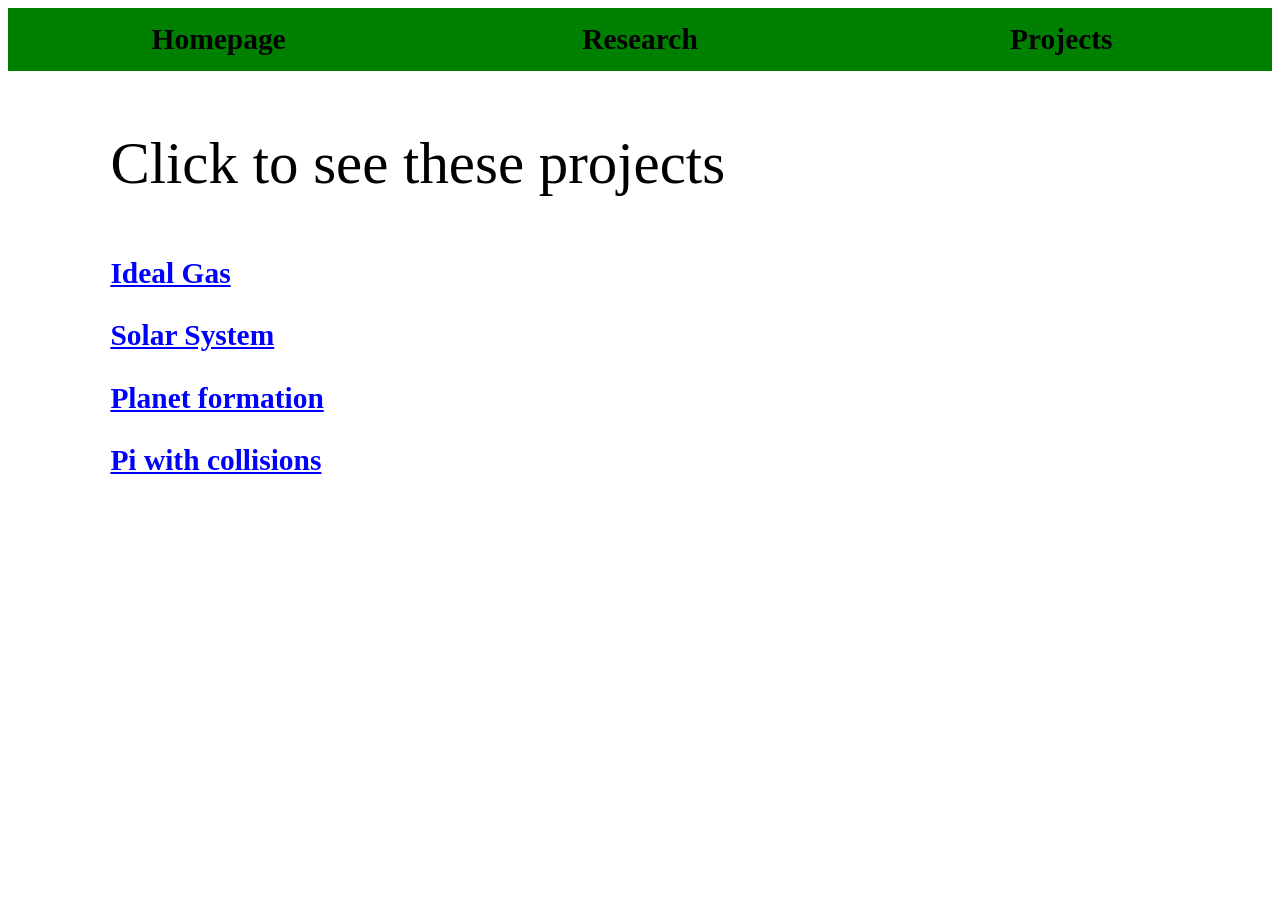
<file: Projects.html>
<html>
<head><title>All the forces</title>
<link rel = "stylesheet"type="text/css" href = "MyStyle.css"/></head>    
<body>
    
<!-- 
  <table > 
    <tr> -->
<!--#!-->
        <!-- <td><a href = "index.html">Homepage</a></td>
     -->
<!--<td><a href = "Ideal Gas interactive.html">Ideal Gas</a>!-->
<!--    <td><a href = "Ideal Gas interactive.html">Ideal Gas</a>!-->
<!-- <td><a href = "Past_Work.html">Research</a></td> -->
<!-- 
<td><a href = "Projects.html">Projects</a></td>

    </table> -->
  
<!--<h1>Welcome to the world of physics!</h1>
<p>Click on any of the links to see more!</p>
<p>See how forces cause the motion of matter at all scales of understanding.</p>
<image src = "Standard_Model.png"></image>
<br>
<img src="https://imageio.forbes.com/blogs-images/startswithabang/files/2018/07/BlazarNeutrino2_1920x1080_M-1200x675.jpg?format=jpg&amp;width=1440" alt="In this artistic rendering, a blazar is accelerating protons that produce pions, which produce... [+] neutrinos and gamma rays. Photons are also produced. While you might not think much of the difference between particles moving at the speed of light and those moving at 99.99999% the speed of light, the particles themselves have two vastly different experiences of the Universe under those two disparate conditions."/>
!-->
<!--<p style = "font-size : 20px;"> Click to see these projects</p>!-->
<!--<p style = "font-size : 80px;"> Click to see these projects</p>!-->
<!--<p style = "font-size : 60px;"> Click to see these projects</p>!-->
    <p style = "font-size : clamp(2.8rem, 4.6vw,7rem);"> Click to see these projects</p>
<p><a href = "Ideal_Gas_Interactive.html" style = "color:blue; font-size:clamp(1.4rem, 2.3vw,3.5rem);     text-align:left;">Ideal Gas</a></p>
<p><a href = "Solar_System.html" style = "color:blue; font-size:clamp(1.4rem, 2.3vw,3.5rem); text-align:left;">Solar System</a></p>
<p><a href = "Planet_formation.html" style = "color:blue; font-size:clamp(1.4rem, 2.3vw,3.5rem);     text-align:left;">Planet formation</a></p>
<p><a href = "Pi_with_collisions.html" style = "color:blue; font-size:clamp(1.4rem, 2.3vw,3.5rem); text-align:left;">Pi with collisions</a></p>



    
   <div id="link_bar"></div>
    <script>
        fetch("link_bar.html")
            .then(response => response.text())
            .then(data => {
        document.body.insertAdjacentHTML("afterbegin", data);
            });
    </script>

    
</body>    
</html>
</file>
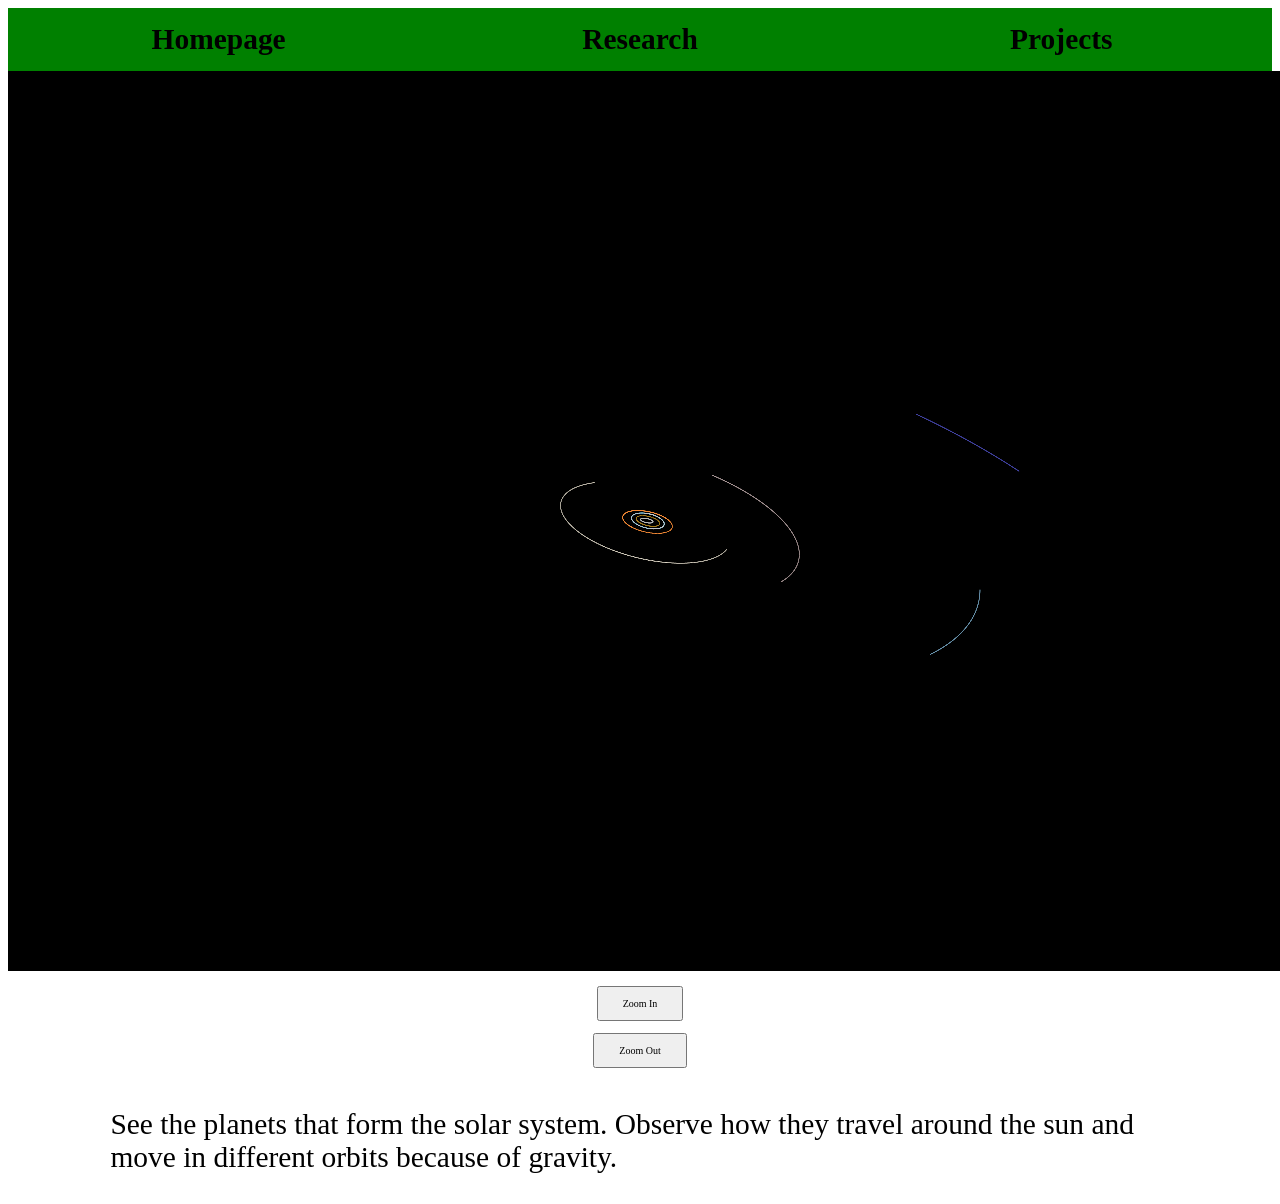
<file: Solar_System.html>
<!DOCTYPE html>


<!DOCTYPE html>
<html>
	<meta name="viewport" content="width=device-width, initial-scale=1.0">

	<head>
		<title>Physics</title>

        <style>


  
          </style>
          <link rel = "stylesheet"type="text/css" href = "MyStyle.css"/>
	</head>
	
<body>
  <!-- <table > 
    <tr> -->
    <!-- <td ><a href = "Second Website homepage.html">Homepage</a>
       <td ><a href = "Ideal Gas with Interaction.html">Ideal Gas</a>
  
      <td ><a href = "Project Portfolio.html">Project Portfolio</a>-->

		<!-- <td ><a href = "index.html">Homepage</a></td> -->
		<!--	<td ><a href = "Ideal_Gas_Interactive.html">Ideal Gas</a>!-->
						<!-- <td><a href = "Past_Work.html">Research</a></td>

			<td ><a href = "Projects.html">Projects</a>

    </table>
  
   -->
<canvas id="myCanvas" style="border:0px solid"></canvas>


  <table>
    <tr>
      <td>
  <!--<button onclick = "myButton1()">Zoom In</button>-->
  <!--<button onclick = "myButton1()">Zoom In</button>-->
    <button onmousedown = "myButton1()" onmouseup="stopmyButton1()" onmouseleave="stopmyButton1()">Zoom In</button>

</td>


    <tr>
      <td>
  <!--<button onclick = "myButton2()">Zoom Out</button>-->
  <button onmousedown = "myButton2()" onmouseup="stopmyButton2()" onmouseleave="stopmyButton2()">Zoom Out</button>
</td>


</tr>
</table>

<!-- <Button> -->
  <!--<table>
    <tr>
      <td>
  <button onclick = "myButton1()">Change Atom</button>
</td>

<td>
  <input type="range" min="1" max="373.15" value="298.15" step="0.01" id="temperature_slider" oninput="myTemperatureSlider()">
  <p>Temperature: <span id="tempDisp">298.15&deg K.</span></p>

</td>

<td>
  <input type="range" min="5" max="20" value="14" id="volume_slider" oninput="myVolumeSlider()">
  <p>Volume: <span id="volDisp">14e-27 cubic meters.</span></p>

</td>


</tr>
</table>
!-->
<!--<p>See the particles that make the gasses we see. Observe how different factors can affect the distributions of speeds and the general behavior of the gas.</p>
!-->
<p>See the planets that form the solar system. Observe how they travel around the sun and move in different orbits because of gravity.</p>



	
   <div id="link_bar"></div>
    <script>
        fetch("link_bar.html")
            .then(response => response.text())
            .then(data => {
        document.body.insertAdjacentHTML("afterbegin", data);
            });
    </script>



<script>


function showAlert(myMessage) {
  const messageDiv = document.querySelector('#customAlert .message');
  messageDiv.innerHTML = myMessage.replace(/\n/g, '<br>');

  const customAlert = document.getElementById('customAlert');
  const copiedMessage = document.getElementById('copiedMessage');

  customAlert.addEventListener('click', function() {
    navigator.clipboard.writeText(myMessage)
      .then(() => {
        copiedMessage.style.display = 'block';
        setTimeout(() => {
          copiedMessage.style.display = 'none';
        }, 2000);
      })
      .catch(err => {
        console.error('Failed to copy: ', err);
      });
  });

  customAlert.style.display = 'block';
}


function hideAlert() {
  document.getElementById('customAlert').style.display = 'none';
}
function closeAlert() {
    document.getElementById('customAlert').style.display = 'none';
  }


	// canvas setup - - - - - - - - - - - - - - - - - - - - - - - - - - - - - - - - - - - - - - - - - - - - - - - - - - - - - - -  

	var canvas = document.getElementById("myCanvas");
	var c = canvas.getContext("2d");



	canvas.width = 3840;
	canvas.height = canvas.width * (window.innerHeight)/(window.innerWidth);
	canvas.style.width = `${window.innerWidth}px`;
canvas.style.height = `${window.innerHeight}px`;
  //document.body.style.zoom = (window.innerWidth - 10)/(canvas.width);
	var boxScaled = 4e12;// 2e-9;
	var boxScale = boxScaled*10;
  var scaleUp = 1.2
	var Scale = boxScale/scaleUp;
	var Sizing = Math.min(canvas.width, canvas.height) / Scale;
	var simWidth = canvas.width / Sizing;
	var simHeight = canvas.height / Sizing;


//Test text variable
var zoomValue = 1;
var button1 = 0;
var button2 = 0;
var button3 = 0;

//Mathematical operations
function sum(A){
var sum = 0;
for(var x = 0; x < A.length; x++){
sum = sum + A[x];
}    
return sum;
}
function mean(A){
var mean;
mean = sum(A)/A.length;
return mean;
}
function median(A){
var median;
var sortList = A.sort(function(a, b){return a - b;});
if(A.length/2 == Math.round(A.length/2)){
median = mean(sortList[A.length/2 - 1], sortList[A.length/2]);
}
if(A.length/2 !== Math.round(A.length/2)){
median = sortList(Math.ceil(A.length/2) - 1);
}
return median;
}
function mode(A){
var sortA = A.sort(function(a, b){return a - b;});
var frequencyList = [];
var mode = [];
for(var x = 0; x < A.length; x++){
if(x == 0){frequencyList.push({number:sortA[x], frequency:1});}
else{
if(sortA[x] == sortA[x - 1]){frequencyList[frequencyList.length - 1].frequency++;}	
else{frequencyList.push({number:sortA[x], frequency:1});}
}

}

var sortFrequencyList = frequencyList.sort(function(a, b){return a.frequency - b.frequency;});

for(var y = sortFrequencyList.length - 1; y > -1; y--){
if(y == sortFrequencyList.length - 1){mode.push(sortFrequencyList[y].number);}
else{if(sortFrequencyList[y].frequency == sortFrequencyList[y + 1].frequency){mode.push(sortFrequencyList[y].number);
}

else{break;}
}

}
mode.sort(function(a, b){return a - b;});

return mode;
}
function root_mean_square(A){
var root_mean_square;
var sum_of_squares = 0;
for(var x = 0; x < A.length; x++){
sum_of_squares = sum_of_squares + Math.pow(A[x], 2);
}    
root_mean_square = Math.sqrt(1/A.length * sum_of_squares);
return root_mean_square
}
function standard_deviation(A){
var standard_deviation;
var sum_of_the_squares_of_the_differences_from_the_mean = 0;
for(var x = 0; x < A.length; x++){
    sum_of_the_squares_of_the_differences_from_the_mean = sum_of_the_squares_of_the_differences_from_the_mean + Math.pow(A[x] - mean(A), 2);
}    
standard_deviation = Math.sqrt(1/A.length * sum_of_the_squares_of_the_differences_from_the_mean);
return standard_deviation;
}

//Vector operations
function scale(A, scaling){
var result = {x:A.x * scaling, y:A.y * scaling, z:A.z * scaling};
return result;
}
function magnitude(A){
return Math.sqrt(A.x * A.x +  A.y * A.y +  A.z * A.z);	
}
function normalize(A){
var result;
if(magnitude(A) > 0){
result = scale(A, 1/magnitude(A));}
else{result = {x:0, y:0, z:0};}
return result;
}
function add(A, B){
var result = {x:A.x +  B.x, y:A.y +  B.y, z:A.z +  B.z};
return result;
}
function subtract(A, B){
var result = {x:A.x - B.x, y:A.y - B.y, z:A.z - B.z};

return result;
}
function dot(A, B){
return A.x  *  B.x +  A.y  *  B.y +  A.z  *  B.z;
}
function cross(A, B){
var result = {x:A.y * B.z - A.z * B.y, y:A.z * B.x - A.x * B.z, z:A.x * B.y - A.y * B.x};
return result;
}
function rotate(A, axis, angle){
//Rodrigues's rotation formula
var e = normalize(axis);
var term1 = scale(A, Math.cos(angle));
var term2  = scale(cross(e, A), Math.sin(angle));
var term3 = scale(e, dot(e, A)*(1 - Math.cos(angle)));

var result = add(add(term1, term2), term3);

return result;
}


//Constants
var Pi = 3.1415926535897932384626433832795028//841971693993751058209749445923078164062862089986280348253421170679;
var permittivity_of_free_space = 8.85418782e-12;
var Gravitational_Constant = 6.67430e-11;
var speed_of_light = 2.99792458e8;//2.99792458e6 seems to match predicted value more
var e = 2.7182818284590452353602874713526624977//572470936999595749669676277240766303535945713821785251664274;
var Boltzmann_Constant = 1.380649e-23;
var Avogadro_number = 6.02214076e23;
var g = 9.8;
var Hamaker_Constant = 0;
var astronomical_unit_to_meters_conversion_factor = 149597870700;

//Keplerian elements
function cartesian_to_kepler(position, velocity, time, mass, center, unit){
var orbital_elements;
var t = time;
var GM = Gravitational_Constant * mass;
var r = {x:subtract(position, center).x, y:subtract(position, center).y, z:subtract(position, center).z};
var X = r.x;
var Y = r.y;
var Z = r.z;

var v = {x:velocity.x, y:velocity.y, z:velocity.z};
var VX = v.x;
var VY = v.y;
var VZ = v.z;

var h = cross(r, v);
var h_mag = magnitude(h);

var r_mag = magnitude(r);
var v_mag = magnitude(v);

var E = Math.pow(v_mag, 2)/2 - GM/r_mag;

var A = -GM/(2 * E);

var EC = Math.pow(1 - Math.pow(h_mag, 2)/(A * GM), 1/2);

var IN = Math.acos(h.z/h_mag);

var OM = Math.atan2(h.x, -h.y);
OM = (OM + 2 * Pi) % (2 * Pi);
//var TA = Math.atan2(Math.pow(A * (1 - Math.pow(EC, 2))/GM, 1/2) * dot(v, r), A * (1 - Math.pow(EC, 2)) - r_mag);
/*
var TA = Math.acos((A * (1 - Math.pow(EC, 2)) - r_mag)/(EC * r_mag));
*/
//Alternative TA calculation
var TA = Math.acos(dot(subtract(scale(cross(v, h), 1/GM), normalize(r)), r)/(magnitude(subtract(scale(cross(v, h), 1/GM), normalize(r))) * magnitude(r)));
if(dot(r, v) < 0){
TA = 2 * Pi - TA; 
}
var W = Math.atan2(r.z/Math.sin(IN), (r.x * Math.cos(OM) + r.y * Math.sin(OM))) - TA;
W = (W + 2 * Pi) % (2 * Pi);
var EA = 2 * Math.atan(Math.pow((1 - EC)/(1 + EC), 1/2) * Math.tan(TA/2));
EA = (EA + 2 * Pi) % (2 * Pi);
var T = t - 1/(Math.pow(GM/Math.pow(a, 3), 1/2)) * (EA - EC * Math.sin(EA));

var MA = EA - EC * Math.sin(EA);

var PR = 2 * Pi * Math.pow(Math.pow(A, 3)/GM, 1/2);

if(unit == "degree"){
orbital_elements = {EC:EC, A:A, IN:IN * 180/Pi, OM:OM * 180/Pi, W:W * 180/Pi, TA:TA * 180/Pi, MA:MA * 180/Pi};
}
if(unit == "radian"){
    orbital_elements = {EC:EC, A:A, IN:IN, OM:OM, W:W, TA:TA, MA:MA};
}
return orbital_elements;
}
function kepler_to_cartesian(Mass, time, time_at_periapsis, eccentricity, semi_major_axis, inclination, longitude_of_the_ascending_node, argument_of_the_periapsis, unit){
//Ω is longitude of ascending node, or right ascension of ascending node
//ω is the argmuent of periapsis 
//ν is the true anomaly
//µ is GM
//i is inclination
//a is semi-major axis
//e is eccentricity
//MA is mean anomaly
//EA is eccentric anomaly
//p is semi-latus rectum equal to a(1-e^2)

var i = inclination;
var argument_of_periapsis = argument_of_the_periapsis;
var longitude_of_ascending_node = longitude_of_the_ascending_node;
if(unit == "degree"){
	i = inclination * Pi/180;
	longitude_of_ascending_node = Pi/180 * longitude_of_the_ascending_node;
	argument_of_periapsis = Pi/180 * argument_of_the_periapsis;
	
}

var position = {x:0, y:0, z:0};
var velocity = {x:0, y:0, z:0};
var iterations = 10000;
var a = semi_major_axis;
var e = eccentricity;
var mean_anomaly = Math.pow(Gravitational_Constant * Mass/Math.pow(a, 3), 1/2) * (time - time_at_periapsis); //Angle of orbit completed at given time (∆t/T)
var MA = mean_anomaly;
var eccentric_anomaly = 0;
var n = 0;
while(n < iterations){
eccentric_anomaly = eccentric_anomaly - (eccentric_anomaly - e * Math.sin(eccentric_anomaly) - MA)/(1 - eccentric_anomaly * Math.cos(eccentric_anomaly));
n++;
}
var EA = eccentric_anomaly;

var true_anomaly = 2 * Math.atan(Math.pow((1+e)/(1-e), 1/2) * Math.tan(EA/2));

var radius = a * (1 - e * Math.cos(EA));
var r = radius;

var p = a * (1 - Math.pow(e, 2));

var specific_angular_momentum = Math.pow(Gravitational_Constant * Mass * a * (1-Math.pow(e, 2)), 1/2);
var h = specific_angular_momentum;

position.x = r * (Math.cos(longitude_of_ascending_node) * Math.cos(argument_of_periapsis + true_anomaly) - Math.sin(longitude_of_ascending_node) * Math.sin(argument_of_periapsis + true_anomaly) * Math.cos(i));
position.y = r * (Math.sin(longitude_of_ascending_node) * Math.cos(argument_of_periapsis + true_anomaly) + Math.cos(longitude_of_ascending_node) * Math.sin(argument_of_periapsis + true_anomaly) * Math.cos(i));
position.z = r * (Math.sin(i) * Math.sin(argument_of_periapsis + true_anomaly)); 

velocity.x = (position.x * h * e)/(r * p) * Math.sin(true_anomaly) - h/r * (Math.cos(longitude_of_ascending_node) * Math.sin(argument_of_periapsis + true_anomaly) + Math.sin(longitude_of_ascending_node) * Math.cos(argument_of_periapsis + true_anomaly) * Math.cos(i)); 
velocity.y = (position.y * h * e)/(r * p) * Math.sin(true_anomaly) - h/r * (Math.sin(longitude_of_ascending_node) * Math.sin(argument_of_periapsis + true_anomaly) - Math.cos(longitude_of_ascending_node) * Math.cos(argument_of_periapsis + true_anomaly) * Math.cos(i));
velocity.z = (position.z * h * e)/(r * p) * Math.sin(true_anomaly) + h/r *(Math.sin(i) * Math.cos(argument_of_periapsis + true_anomaly));


return [{x:position.x, y:position.y, z:position.z}, {x:velocity.x, y:velocity.y, z:velocity.z}];
}

//Lambert problem
function lambert_solve(mu, r1, r2, dt, ot){
//Mu is GM
//r1 is the vector from sun to initial position
//r2 is the vector from sun to final position
//dt is the difference in times
//ot is the orbit type (1 = prograde, 2 = retrograde)

var tdiff = 1e8; //Set as an initial value for iteration
var nrev = 0; //Number of revolutions
var itermax = 2000; //Max number of iterations
var tol = 1e-8; //Convergence tolerance
var error1 = 0; //Error flag
var r1mag = magnitude(r1); //Magnitude of initial position vector
var r2mag = magnitude(r2); //Magnitude of final position vector
var r1unit = normalize(r1); //Unit vector for r1
var r2unit = normalize(r2); //Unit vector for r2

// Cross product of r1 and r2 vectors (used for orbital geometry)
var c12 = cross(r1, r2);
var c12mag = magnitude(c12); //Magnitude of cross product
var c12unit = normalize(c12); //Unit vector of cross product
var nu = Math.acos(dot(r1, r2) / (r1mag * r2mag)); //True anomaly angle
//var nu_before = nu;
if(ot == 1){
if(c12.z <= 0){
nu = 2 * Pi - nu;    
}    
}
if(ot == 2){
if(c12.z >= 0){
nu = 2 * Pi - nu;    
}    
}

// Tangential unit vectors which are perpendicular to r1 and r2
var tan1u = cross(c12unit, r1unit);
var tan2u = cross(c12unit, r2unit);

//Adjust vectors if angle is greater than pi
if(nu >= Pi){
tan1u = scale(tan1u, -1);
tan2u = scale(tan2u, -1);
}

//Constants determined by the geometry of the problem
var c = Math.sqrt(r1mag * r1mag + r2mag * r2mag - 2 * r1mag * r2mag * Math.cos(nu));
var s = (r1mag + r2mag + c)/2; //Semi perimeter of triangle
var t = Math.sqrt(8.0 * mu/Math.pow(s, 3)) * dt; //Time parameter based on the transfer time
var q = Math.sqrt(r1mag * r2mag)/ s * Math.cos(nu * 0.5); //Lambert parameter

//Adjust lambert parameter q based on the true anomaly
if(nu <= Pi){
q = Math.abs(q);
}
else{
q = -Math.abs(q);
}

function sigma(u){
var sigm = -2 * (Math.sqrt(u) * Math.sqrt(1 - u) - Math.asin(Math.sqrt(u)))/Math.pow(Math.sqrt(u), 3);
var dsigma = -(u/Math.sqrt(1 - u) + (3 * Math.asin(Math.sqrt(u)))/Math.sqrt(u) - 3 / Math.sqrt((1 - u))) / Math.pow(u, 2);
var d2sigma = (15.0 * Math.asin(Math.sqrt(u)) * Math.pow(Math.sqrt(1 - u), 3) - 15 * Math.sqrt(u) + 20 * Math.pow(Math.sqrt(u), 3) - 3 * Math.pow(Math.sqrt(u), 5)) / (2 * Math.pow(Math.sqrt(u), 7) * Math.pow(Math.sqrt((1-u)), 3));
return [sigm, dsigma, d2sigma];
}
function time_derivatives(x, q, nrev){
// This function calculates the time-of-flight equations and their derivatives.
// Inputs:
// x    = current x estimate
// q    = Lambert parameter
// nrev = number of revolutions
// Outputs:
// t   = calculated time-of-flight
// td1 = time-of-flight first derivative
// td2 = time-of-flight second derivative    
var tol = 1e-8;
var delt = 1e-1;
var xx = x;

//Handles special cases during near x = -1
if(xx < -1){
xx = Math.abs(xx) - 2;
}
else if(x == -1){
xx = x + delt;
}
var e = Math.pow(xx, 2) - 1;


if(xx == 1){

var t = 4.0/3.0 * (1.0 - Math.pow(q, 3));
var td1 = 4.0/5.0 * (Math.pow(q, 5) - 1.0);
var td2 = td1 + 120.0/70.0 * (1.0 - Math.pow(q, 7));

}
else if(Math.abs(xx - 1.0) < tol){
[sig1, dsig1, d2sig1] = sigma(-e);
[sig2, dsig2, d2sig2] = sigma(-e * Math.pow(q, 2));
var t = sig1 - Math.pow(q, 3) * sig2;
var td1 = 2.0 * x * (Math.pow(q, 5.0) * dsig2 - dsig1);
var td2 = td1 / x + 4.0 * Math.pow(x, 2) * (d2sig1 - Math.pow(q, 7.0) * d2sig2);
}
else{
var y = Math.sqrt(Math.abs(e));
var z = Math.sqrt(1.0 - Math.pow(q, 2) + Math.pow(q, 2) * Math.pow(x, 2));
var f = y * (z - q * x);
var u = -e;
var g = (Math.pow(x, 2) - Math.pow(q, 2) * (-e)) / (x * z - q * (-e));

if(e < 0){
var d = Math.atan2(f, g) + Pi * nrev;}
else{
var d = Math.atanh(f / g);   
}
var t = 2.0 * (x - q * z - d / y) / e;
var td1 = (3.0 * x * t + 4.0 * Math.pow(q, 3) * x / z - 4.0) / u;
var td2 = (3.0 * t + 5.0 * x * td1 + 4.0 * Math.pow((q / z), 3) * (1.0 - Math.pow(q, 2))) / u;
}
return [t, td1, td2];
}

// Initial conditions for time derivatives
var t0 = time_derivatives(0.0, q, nrev)[0];
var t0_before = t0;
if ((t0 - t) < 0.0){
var signx = -1;  // Set sign for prograde case
    }
else{
var signx = 1;   // Set sign for retrograde case
    }

var c1 = 0.5;
var c2 = 0.03;

if(signx == 1){
var x0 = t0 * (t0 - t) / (4 * t);
}

else{
var x01 = -(t - t0) / (t - t0 + 4.0);
var x02 = -Math.sqrt((t - t0) / (t + 0.5 * t0));
var  w_big = x01 + c1 * Math.sqrt(2.0 - nu / Pi);
if(w_big >= 0){
var x03 = x01;
}
else{
var w_little = Math.sqrt(Math.sqrt(Math.sqrt(Math.sqrt(-w_big))));
var x03 = x01 + w_little * (x02 - x01);
}
var lam = 1.0 + c1 * x03 * (4.0 / (4.0 - t - t0)) - c2 * Math.pow(x03, 2) * Math.sqrt(1.0 + x01);
var x0 = lam * x03;
}

if (x0 <= -1){
var error1 = 1;}

var gamma = Math.sqrt(mu * s / 2.0); //Orbital mechanics constant
//If there is no solution found, this is run
if(error1 == 1){
var v1 = {x:1e7, y:1e7, z:1e7};
var v2 = {x:1e7, y:1e7, z:1e7};   
}
//If there is no error
else{
//Initialize iteration for finding the solution
var iter = 0;
var x = x0;

while(Math.abs(tdiff) >= tol && iter <= itermax){
        iter = iter + 1;
        [t2, td1, td2] = time_derivatives(x, q, nrev);  // Calculate time derivatives
        tdiff = t2 - t;  // Time difference
        var x_new = x - 2.0 * tdiff * td1 / (2.0 * Math.pow(td1, 2) - tdiff * td2);  // Update x
        x = x_new;
    }

    //If no solution is found

    
if (iter >= itermax){
        // No solution found, set velocity vectors to large values
        var v1 = {x:1.0e12, y:1.0e12, z:1.0e12};
        var v2 = {x:1.0e12, y:1.0e12, z:1.0e12};
    }

else{

// Calculate the velocity components


if (c == 0){
    var sig = 1.0;
    var rho = 0.0;
    var z = Math.abs(x);
}
else{
var sig = 2.0 * Math.sqrt(r1mag * r2mag / Math.pow(c, 2)) * Math.sin(0.5 * nu);
var rho = (r1mag - r2mag) / c;
var z = Math.sqrt(1.0 + Math.pow(q, 2) * (Math.pow(x, 2) - 1.0));    
}

// Radial components of velocity

var dum = gamma * ((q * z - x) - rho * (q * z + x)) / r1mag;
var vr1 = scale(r1unit, dum);
var dum = -gamma * ((q * z - x) + rho * (q * z + x)) / r2mag;
var vr2 = scale(r2unit, dum);
    
// Tangential components of velocity

var dum = gamma * sig * (z + q * x);
var vt1 = scale(tan1u, dum / r1mag);
var vt2 = scale(tan2u, dum / r2mag);
var v1 = add(vr1, vt1);  // Final initial velocity vector
var v2 = add(vr2, vt2);  // Final velocity vector
    }
}

var vi = v1;
var vf = v2;

//return [vi, vf, nu_before];
//return [vi, vf, t];
return [vi, vf];

}

//Kepler approximation for future position

function future_motion(mu, r, v, dt){
var m = mu/Gravitational_Constant;
var orbital_elements = cartesian_to_kepler(r, v, 0, m, {x:0, y:0, z:0}, "radian");
var MA_motion = orbital_elements.MA;
var TA_motion = orbital_elements.TA;
var W_motion = orbital_elements.W;
var IN_motion = orbital_elements.IN;
var OM_motion = orbital_elements.OM;
var EC_motion = orbital_elements.EC;
var A_motion = orbital_elements.A;
var Tp = -MA_motion/Math.sqrt(mu/Math.pow(A_motion, 3));
var final_motion = kepler_to_cartesian(m, dt, Tp, EC_motion, A_motion, IN_motion, OM_motion, W_motion, "radian");
return final_motion;
}

function numerical_future_motion(mu, r, v, dt){
var r_new = {x:r.x, y:r.y, z:r.z};
var v_new = {x:v.x, y:v.y, z:v.z};
var a;
var h = 1;
var t = 0;
var time_duration = dt;
while(t < time_duration){ 
a = scale(normalize(r_new), -mu/Math.pow(magnitude(r_new), 2));
v_new.x = v_new.x + a.x * h;
v_new.y = v_new.y + a.y * h;
v_new.z = v_new.z + a.z * h;

r_new.x = r_new.x + v_new.x * h;
r_new.y = r_new.y + v_new.y * h;
r_new.z = r_new.z + v_new.z * h;

t+=h;	
}

return [r_new, v_new];
}

//var vix = 0;
//var vix = lambert_solve(398600.4415, {x:304531.0076766, y:171848.0598058, z:27966.5729083}, {x:51272.6694138, y:50955.7039245, z:-18490.5963698}, 219530.0, 1)[0].z;
/*
function sendVariableToServer(variableValue) {
  const data = { value: variableValue };
  const jsonData = JSON.stringify(data);

  return fetch('/save_data', { // Your server endpoint
    method: 'POST',
    headers: {
      'Content-Type': 'application/json'
    },
    body: jsonData
  })
  .then(response => {
    if (!response.ok) {
      throw new Error(`Server returned ${response.status} ${response.statusText}`); // Throw error for non-2xx status
    }
    return response.json(); // Parse JSON response
  })
  .then(responseData => {
    if (responseData && responseData.error) {
      throw new Error(responseData.error); // Throw error if server returns an error message
    }
    return responseData; // Return the successful response data
  })
  .catch(error => {
    console.error("Error saving variable:", error);
    throw error; // Re-throw the error to be handled by the caller
  });
}

function downloadData(data, filename, type) {
    const dataStr = "data:" + type + ";charset=utf-8," + encodeURIComponent(data);
    const dlAnchorElem = document.createElement('a');
    dlAnchorElem.setAttribute("href", dataStr);
    dlAnchorElem.setAttribute("download", filename);
    dlAnchorElem.click();
}
*/

// Example usage:
/*const myVariable = "This is the value to save.";

sendVariableToServer(myVariable)
  .then(result => {
    console.log("Variable saved successfully:", result.message); // Access success message from server
    alert("Variable saved!");
  })
  .catch(error => {
    console.error("Error handling in the calling function:", error);
    alert("Error saving variable. Check the console for details.");
    //Handle the error as needed (e.g., display a user-friendly message)
  });


// Example with input from a text box:
function saveFromTextBox() {
  const textBoxValue = document.getElementById("myVariable").value;
  sendVariableToServer(textBoxValue)
  .then(result => {
    console.log("Variable saved successfully:", result.message); // Access success message from server
    alert("Variable saved!");
  })
  .catch(error => {
    console.error("Error handling in the calling function:", error);
    alert("Error saving variable. Check the console for details.");
    //Handle the error as needed (e.g., display a user-friendly message)
  });
}
*/
//var vix = lambert_solve(398600.4415, {x:304531.0076766, y:171848.0598058, z:27966.5729083}, {x:51272.6694138, y:50955.7039245, z:-18490.5963698}, 219530.0, 1)[2];

//Viewing
/*
var shiftright = -3.2/2.5 * boxScaled;
var shiftup = 2.5/2.5 * boxScaled;

var viewingPosition = {x: -5e-1*boxScale + shiftright, y:1e-1*boxScale + shiftup, z:5e-1*boxScale};
var viewingAngle = {x:Pi/180 *  - 5, y:Pi/180 *  - 30, z:0};
var displaySurfacePosition = {x: 5e-1*boxScale + shiftright, y: -10e-1*boxScale + shiftup, z:30e-1*boxScale};
var box = {width:1e-1*boxScale, height:1e-1*boxScale, depth:1e-1*boxScale}
*/

//CSV conertor for tables

function CSV_convertor(data, header){
var CSV =  header[0];
var h = 1;
while(h < header.length){
CSV = CSV + "," + header[h];
h++;
}
var rows = 0;
while(rows < data.length){
CSV = CSV + "\n" + data[rows];
var columns = 0;
rows++;  
}
return CSV;
}

function momentum_transfer(v1, v2, m, M, beta){
var U = v1;
var E = normalize(scale(U, -1));
var M_delta_v =  add(scale(U, m), scale(E, m * (beta - 1) * dot(E, U)));
var delta_v = scale(M_delta_v, 1/M);
var v_new = add(delta_v, v2);
return v_new;
}


//var shiftright = -3.2/2.5 * boxScaled;
/*var shiftright = -1.2/2.5 * boxScaled;
//var shiftup = 7.5/2.5 * boxScaled;
var shiftup = 7.2/2.5 * boxScaled;
/*
var viewingPosition = {x: -5e-1*boxScale + shiftright, y:1e-1*boxScale + shiftup, z:5e-1*boxScale};
var viewingAngle = {x:Pi/180 *  - 5, y:Pi/180 *  - 30, z:0};
var displaySurfacePosition = {x: 5e-1*boxScale + shiftright, y: -18e-1*boxScale + shiftup, z:28e-1*boxScale};
var box = {width:1.2e-1*boxScale, height:1.2e-1*boxScale, depth:1.2e-1*boxScale}
*//*
var shiftright = -4.2/2.5 * boxScaled;
//var shiftup = 7.5/2.5 * boxScaled;
var shiftup = 8/2.5 * boxScaled;
var viewingPosition = {x: -5e-1*boxScale + shiftright, y:1e-1*boxScale + shiftup, z:5e-1*boxScale};
var viewingAngle = {x:Pi/180 *  - 5, y:Pi/180 *  - 30, z:0};
var displaySurfacePosition = {x: 5e-1*boxScale + shiftright, y: -20e-1*boxScale + shiftup, z:30e-1*boxScale};
var box = {width:1e-1*boxScale, height:1e-1*boxScale, depth:1e-1*boxScale}
*/
/*
var shiftright = -4.2/2.5 * boxScaled;
//var shiftup = 7.5/2.5 * boxScaled;
var shiftup = 8/2.5 * boxScaled;

var viewingPosition = {x: -5e-1*boxScale + shiftright, y:1e-1*boxScale + shiftup, z:5e-1*boxScale};
var viewingAngle = {x:Pi/180 *  - 5, y:Pi/180 *  - 30, z:0};
var displaySurfacePosition = {x: 5e-1*boxScale + shiftright, y: -20e-1*boxScale + shiftup, z:30e-1*boxScale};
var box = {width:1e-1*boxScale, height:1e-1*boxScale, depth:1e-1*boxScale}*/


//var shiftright = -3.2/2.5 * boxScaled;
/*var shiftright = -4.2/2.5 * boxScaled;
//var shiftup = 7.5/2.5 * boxScaled;
var shiftup = 8/2.5 * boxScaled;

var viewingPosition = {x: -5e-1*boxScale + shiftright, y:1e-1*boxScale + shiftup, z:5e-1*boxScale};
var viewingAngle = {x:Pi/180 *  - 5, y:Pi/180 *  - 30, z:0};
var displaySurfacePosition = {x: 5e-1*boxScale + shiftright, y: -20e-1*boxScale + shiftup, z:30e-1*boxScale};
var box = {width:1e-1*boxScale, height:1e-1*boxScale, depth:1e-1*boxScale}
*/
//var shiftright = -3.2/2.5 * boxScaled;
var shiftright = -4.2/2.5 * boxScaled;
//var shiftup = 7.5/2.5 * boxScaled;
var shiftup = 8/2.5 * boxScaled;

var viewingPosition = {x: -5e-1*boxScale + shiftright, y:1e-1*boxScale + shiftup, z:5e-1*boxScale};
var viewingAngle = {x:Pi/180 *  - 5, y:Pi/180 *  - 30, z:0};
var displaySurfacePosition = {x: 5e-1*boxScale + shiftright, y: -20e-1*boxScale + shiftup, z:30e-1*boxScale};
var box = {width:1e-1*boxScale, height:1e-1*boxScale, depth:1e-1*boxScale}


//box.width = Math.cbrt(14e-27);
//box.height = Math.cbrt(14e-27);
//b/ox.depth = Math.cbrt(14e-27);

//Interactive

var elements = ["helium","neon","argon","krypton","xenon"];
var element = elements[0];
var radii = [31e-12,38e-12,71e-12,87e-12,115e-12];
var masses = [6.6465e-27, 3.35e-26, 6.63e-26, 1.39e-25, 2.18e-25];
var colors = [{R:10, G:100, B:80},{R:200, G:80, B:100},{R:10, G:100, B:180},{R:100, G:200, B:220},{R:100, G:100, B:220}];


var temperature_original = 298.15;

var time_pressure = 0;

//Radius of helium is 31 pm, neon is 38 pm, argon is 71 pm, krypton is 87 pm, xenon is 115 pm


//Mass of helium atom is  6.6465e-27, neon is 3.35e-26, argon is 6.63e-26, krypton is 1.39e-25, xenon is 2.18e-25

//Variables for Lennard-Jones potential
var epsilon = 1.41e-22;
var sigma = 2.556e-10;
//Important variables
var time = 0;
var position = [];
var velocity = [];
var earlier_position = [];
var earlier_velocity = [];
var force = [];
var mass = [];
var radius = [];
var color = [];
var charge = [];
var angular_position = [];
var angular_velocity = [];
var torque = [];
var moment_of_Inertia = [];
var timeStep = 2000//1000;//100;//0.5e-15;
var numSteps = 5000//1000//2500//400//5000//10000;//1000;//10000;//100; 
var numberOfElements = 10;//200;
var Gravitational_Force = [];
var Coulomb_Force = [];
var van_der_Waals = [];
var drag = []; 
var small_objects = [];
var trajectory = [];
var calculate_trajectory = false;
var incrementor = 0;
var increment_step = 1;
var t1 = 3;
var increment_change = 10;
var time_to_increment_conversion = 1/(timeStep * numSteps);
var increment1 = 4 * 365.25 * 24 * 3600 * time_to_increment_conversion;
var increment2 = 12 * 365.25 * 24 * 3600 * time_to_increment_conversion;
var time_measure_stop = 0;
var t_collide = 365.25 * 24 * 3600 * 7;
var t_start = 365.25 * 24 * 3600 * 6;
var m = 350;
var beta = 1;
var t_h = 1;
var v_delta = 0;
var ot_satelite = 1;
var v_f = {x:0, y:0, z:0};
var truth_once = false;
//Calculates precession of mercury
var calculate_perihelion = false;
var perihelion_of_mercury_list = [];
var distance_list = [];
var position_of_mercury_list = [];
var precession_of_mercury = {x:0, y:0, z:0};
var angle_shift = 0;
var perihelion_truth = false;
var number_of_perihelions = 0;
var t1 = 0;
var t2 = 500;
//Rocket
var Thrust_Magnitude = 0.05;
var Thrust;
//Sets origin
var center;
var use_moving_object = false;
var center_number = 3;
//Integration methods
//"Euler, Runge-Kutta, Semi-implicit Euler, Verlet, Leapfrog"
var integration = "Semi-implicit Euler";

//Consider each force
var consider__newtonian_gravity = true;//false;// was not used before 12:01 PM - 12:02 PM February 20 2025 changed on July 27 11:39 PM
var consider_Coulomb = false;
var consider_Earth_Gravity = false;
var consider_van_der_Waals = false;
var consider_drag = false;
var consider_friction = false;
var consider_intermolecular = false;//true;
//var consider_general_relativity = true; was used before 12:01 PM - 12:02 PM February 20 2025
var consider_general_relativity = false;
if(consider_general_relativity == true){consider__newtonian_gravity = false;}
//Numbers in use
var elasticity = 1;
var wallElasticity = 1;
var µ_s = 0;
var µ_k = 0;
var frictionStop = 0.0000000000001;
var forceStop = 0.0000000000001;
var fluid_density = 1.225; //Density of air
var drag_coefficient = 0.55; //Drag coefficient of a tennis ball
var density = [];

//Walls
var walls = false;

//Collision types are "Standard" and "General Rigid Body".
var collision_method = "Standard";

//Using rotation or not
var consider_rotation = false;

//Finding collisions or not
var consider_collisions = false;

//Useful Variables
var pvelocity = [];
var change = [];
var n;
var arrowAngle = Pi/8;
var deformation = 0.01;
var half1 = [];
var half2 = [];
var icosphereRecursion = 4;
var number_of_slices = 20;
var number_of_stacks = 20;
var number_of_subdivisions  = 5;//4;//3;//1;
var pvelocity = [];
var calculate_energy = false;
//Orbital periods
var orbital_periods = [];
var three_positions = [];
var perihelions = [];
var test_distance_multiple_number = 3;
var distance_multiple = [];
var sorted_distance_multiple = [];
//Distance plot
var plot_distance = false;
var plot_corner = {x:2750, y:1000, z:0};
var x_axis_length = 1000;
var y_axis_length = 750;
var time_length = 10; //In Julian Years
var maximum_distance = 3; //In Astronomical units

//Maxwell-Boltzmann distribution
var find_Maxwell_Boltzmann_distribution = false;//true;
var numberOfGroups = 50;
var maxVelocity = 4000;
var totalLength = 1100;
var totalHeight = 750;
var maxProbability = 0.0045;
var separation_of_x_axis_labels = 500;
var separation_of_y_axis_labels = 0.001;
var start_temperature = temperature_original;
var change_in_momentum_due_to_wall_collisions = 0;
var pressure;

//Vector fields;
var vectorField = [];
var gravitationalField = [];
var ElectricField = [];
var fieldPoints = 0;
var xOfField = 20;
var yOfField = 20;
var gridX = [];
var gridY = [];
var posX = [];
var posY = [];
var vectorPosition = [];
var equalFieldLines = false;
var showField = false;
var showArrowEnd = true;

//Surrounding electric field lines
var linesSurround = [];
var linesStart = [];
var surfacePoints = 10;
var numberOfLines =  4000;
var scaleLines = 1;
var changer = 0.0002;
var fieldAtPoint = [];
var showSurroundingField = false;

//Calculate amount of each force
var calculateForce = false;

//Path
var trailColor = [];
var trail_thickness = 3;//4;
var showPath = true;//false;
var path = [];
var trail_rate = 40//10//40;//20;//;20;
var path_length = [];//15000;//300000;//30000;
//var path_length = [];//15000;//300000;//30000;

var distance_with_time_table = [];
var all_shown = true;
var paths_shown = [];
//Closer objects in front
var sorted_by_distance = [];

//Axes
var lengthOfAxisX = box.width;
var lengthOfAxisY = box.height;
var lengthOfAxisZ = box.depth;

var distance_between_bennu_and_earth;
var distance_between_bennu_and_earth_in_astronomical_units;
var distance_bennu_saved = [];
var sorted_distance_bennu_list = [];
var rounded_distance_between_bennu_and_earth_in_astronomical_units;

function Random(a, b){
return Math.random() * (b - a) +  a;
}
function RandomSign(){
return 2 * (Math.round(Random(0, 1)) - 0.5);
}

radius = [695700e3, 2440e3, 6052e3, 6371e3, 1738.1e3, 3390e3, 69911e3, 58232e3, 25362e3, 24622, 100, 466, 245, 0.14 * 1000/2, 100]
mass = [1988410e24,3.285e23,4.867e24,5.972e24,7.347e22,6.417e23,1.898e27,5.685e26,8.681e25,1.024e26, 2.2e8, 4/3 * Pi * Math.pow(radius[10], 3) * 2500,77e9, 2.2e8, 500];

color[0] = {R:253,G:184,B:19};
color[1] = {R:183,G:184,B:185};
color[2] = {R:165,G:124,B:27};
color[3] = {R:10,G:200,B:255};
color[4] = {R:194,G:197,B:204};
color[5] = {R:244,G:138,B:54};
color[6] = {R:227,G:220,B:203};
color[7] = {R:206,G:184,B:184};
color[8] = {R:147,G:205,B:241};
color[9] = {R:91,G:93,B:223};
color[10] = {R:147, G:146, B:140};
color[11] ={R:150, G:150, B:180};
color[12] ={R:255, G:0, B:0};
//color[13] ={R:50, G:255, B:100};

var position_object_2025_BB2 = kepler_to_cartesian(mass[0], 2460609.5 * 24 * 3600, 2460719.129522650968 * 24 * 3600, 4.337941702935280E-01, 2.595230246771552E+011, 3.361299368369536E+00, 1.368163428897332E+02, 8.686356644901673E+00, "degree")[0];
var velocity_object_2025_BB2 = kepler_to_cartesian(mass[0], 2460609.5 * 24 * 3600, 2460719.129522650968 * 24 * 3600, 4.337941702935280E-01, 2.595230246771552E+011, 3.361299368369536E+00, 1.368163428897332E+02, 8.686356644901673E+00, "degree")[1];

// y and z are swapped

//Not exactly origin, a bit off. Year length is around 10 days off when the sun is on the origin
position[0] = {x:-9.274138582715912e8, z:2.797231228542380e7, y:-6.938667521052255e8};
velocity[0] = {x:1.178124725173098e1, z:-1.797380698153302e-1, y:-7.659535421181424e0};

position[1] = {x:-8.350464817759797e9, z:-4.940084663403556e9, y:-6.981808859761326e10};
velocity[1] = {x:3.867481850839492e4, z:-3.768644313498624e3, y:-2.726689023789707e3};

position[2] = {x:6.077593692266054E+010, z:-4.763497232388057E+09, y:-9.033669593108977E+010};
velocity[2] = {x:2.862695354401760e4,  z:-1.380278359205043e3, y:1.972639617541650e4};

position[3] = {x:1.241933284810357e11, z:2.242042902170122e7 , y:7.969637695079865e10};
velocity[3] = {x:-1.656841714224306e4, z:-7.511984757915258e-1, y:2.495043215822489e4};

position[4] = {x:1.238809963313736e11, z:4.799648621875048e7, y:7.994313203952612e10};
velocity[4] ={x:-1.721301847205845e4, z:-6.184783956105022e1, y:2.421314318126728e4};

position[5] = {x:5.393017685312316E+010,  z:3.355802259571001E+09,  y:2.223187226042356E+011};
velocity[5] ={x: -2.260076352870374E+04,  z:7.188562151203013E+2,  y:7.839428034308592E+03};

position[6] = {x:2.310545361479115E+011, z:-8.155884834465027E+09, y: 7.199883510272187E+011};
velocity[6] ={x:-1.258913184251029E+04, z: 2.625525997374487E2, y: 4.615835039207592E+03};

position[7] = {x:1.406270065588180E+012, z:-5.043797017427860E+010, y:-3.193541846549748E+011};
velocity[7] ={x:1.600798696522330E+03, z:-2.267686552365489E02, y:9.399218396525690E+03};

position[8] = {x:1.692815155454687E+012,  z:-1.306839979065168E+010, y:2.386206938652314E+012};
velocity[8] ={x:-5.604459613910256E+03,  z:8.577026115016628E+01, y:3.622882337400259E+03};

position[9] = {x:4.468539607247522E+012, z:-1.003618922006173E+011, y:-1.272485544541516E+011};
velocity[9] = {x:1.188617097739066E+2, z:-1.153540899761756E+2, y:5.465255531518057E+3};
/*
position[10] = {x:-1.341113055713957E+011, z:-3.063243924076825E+09, y:3.108076635123951E+011}
velocity[10] = {x:-1.625070304588469E+04,  z: -5.434568878176567e2,  y:-6.533810826602001E2}
*/
//Coordinate system shifted to barycentric
/*
position_object_2025_BB2 = add(position_object_2025_BB2, position[0]);

position[10] = position_object_2025_BB2;
velocity[10] = velocity_object_2025_BB2;
*/
/*
positionX_keplerian = position[10].x;
positionY_keplerian = position[10].y;
positionZ_keplerian = position[10].z;

velocityX_keplerian = velocity[10].x;
velocityY_keplerian = velocity[10].y;
velocityZ_keplerian = velocity[10].z;
*/
/*
position[11] = {x:1.516727805991891E+011, z: -2.929648518658011E+09, y:-2.342089886125857E+010};
velocity[11] = {x:-1.160868528214558E+03,  z: 3.208690436837809E+03,  y:3.033212570160781E+04};
*/
/*
position[11] = {x:1.461255433414259E+011, z:-1.300686053253830E+10, y:1.656598294414988E+11};
velocity[11] = {x:-2.494422742947101E+04, z:6.746219956324082E02, y: 7.657406270281314E+03};
*/
/*
positionX_cartesian = position[11].x;
positionY_cartesian = position[11].y;
positionZ_cartesian = position[11].z;

velocityX_cartesian = velocity[11].x;
velocityY_cartesian = velocity[11].y;
velocityZ_cartesian = velocity[11].z;
*/
/*
var BB2_orbital_elements = cartesian_to_kepler(position[11], velocity[11], 0, mass[0], position[0], "degree");
*/

//YR4
//position[10] = {x:1.401564751149451E+011, z:8.554501427040195E+09, y:1.053198964834786E+010};
//velocity[10] = {x:-1.390101025874792E+04, z:-7.851685006960718E02, y:3.644022608513909E+04};
//Apophis
//position[10] = {x:-1.525685396835892E+011, y:-3.336684741397122E+010, z:-1.815345685870804E+09};
//velocity[10] = {x:9.604241348857721E+03, y:-2.559343303620942E+04, z:1.592247640923782E+03};



//Satelite for asteroid deflection
//var transfer_time = 365.25 * 24 * 3600 * 1/365.25;
/*
var transfer_time = 365.25 * 24 * 3600 * 3.99;
position[11] = add(position[3], {x:-6.4e6 + -1e10, y:0, z:0});
var yr4_nextposition = numerical_future_motion(Gravitational_Constant * mass[0], {x:subtract(position[10], position[0]).x, y:subtract(position[10], position[0]).y, z:subtract(position[10], position[0]).z}, velocity[10], transfer_time)[0];

//var velocity_to_go = lambert_solve(Gravitational_Constant * mass[0], subtract(position[11], position[0]), position[10], transfer_time, 1)[0];

var velocity_to_go = lambert_solve(Gravitational_Constant * mass[0], subtract(position[11], position[0]), yr4_nextposition, transfer_time, 1)[0];

velocity[11] = velocity_to_go;
*/
//Coordinates of y, z flipped
/*
var object_OM = 214.347;
var object_W = 0.079;
var object_EC = 0.390;
var object_A = 1.65 * astronomical_unit_to_meters_conversion_factor;
var object_IN = 10.688;
var object_TA = 194.619;
var object_MA = 180/Pi * (Math.atan2(Math.sqrt(1 - Math.pow(object_EC, 2)) * Math.sin(object_TA * Pi/180), object_EC + Math.cos(object_TA * Pi/180)) - object_EC * Math.sqrt(1 - Math.pow(object_EC, 2)) * Math.sin(object_TA * Pi/180)/(1 + object_EC * Math.cos(object_TA * Pi/180)));
object_MA = (object_MA + 360) % (360);
var object_Tp = - Pi/180 * object_MA/Math.sqrt(Gravitational_Constant * mass[0]/Math.pow(object_A, 3));

position[11] = kepler_to_cartesian(mass[0], 0, object_Tp, object_EC, object_A, object_IN, object_OM, object_W, "degree")[0];
velocity[11] = kepler_to_cartesian(mass[0], 0, object_Tp, object_EC, object_A, object_IN, object_OM, object_W, "degree")[1];

var orbital_elements_of_lambert_object = cartesian_to_kepler(position[11], velocity[11], 0, mass[0], {x:0, y:0, z:0}, "degree");
var transfer_time_lambert = 365.25 * 24 * 3600 * 0.5;
position[12] = add(position[3], {x:50e7, y:0, z:0}); 
velocity[12] = lambert_solve(Gravitational_Constant * mass[0], position[12], numerical_future_motion(Gravitational_Constant * mass[0], position[11], velocity[11], transfer_time_lambert)[0], transfer_time_lambert, 1)[0]; 

position[11] = add(position[11], position[0]);
position[12] = add(position[12], position[0]);
*/

/*

var yz = 0;
while(yz < numberOfElements){
position[yz] = {x:position[yz].x, y:position[yz].z, z:position[yz].y};     
velocity[yz] = {x:velocity[yz].x, y:velocity[yz].z, z:velocity[yz].y};     
yz++;
}
*/
var yz = 0;
while(yz < numberOfElements){
position[yz] = {x:position[yz].x, y:position[yz].z, z:position[yz].y};     
velocity[yz] = {x:velocity[yz].x, y:velocity[yz].z, z:velocity[yz].y};     
yz++;
}
/*
var position_satelite = subtract(position[3], position[0]);
var velocity_satelite = velocity[3];

var closest_bennu = {distance:magnitude(subtract(position[10], position[3])), time:0};
//var closest_satelite = {distance:magnitude(subtract(position[11], position[10])), time:0};
*/




var nep_length = 160000*1000/numSteps;//150000//100000//45000//5000//15000;
var plx = 0;
while(plx < 10){

path_length[plx] = Math.floor(Math.sqrt( nep_length * nep_length * Math.pow(magnitude(position[plx])/magnitude(position[9]), 3) ));

plx++;
}
path_length[0] = 15000;
var a = 0;
while(a < numberOfElements){
density[a] = 2600;
//Radius of helium is 31 pm, neon is 38 pm, argon is 71 pm, krypton is 87 pm, xenon is 115 pm
//radius[a] = 31e-12;

separation = 0.01;

//Mass of helium atom is  6.6465e-27, neon is 3.35e-26, argon is 6.63e-26, krypton is 1.39e-25, xenon is 2.18e-25
//mass[a] = 6.6465e-27;
charge[a] =  0;
force[a] = {x:0, y:0, z:0};
//position[a] = {x:Random(box.width/4 + radius[a], box.width * 3/4 - radius[a]), y:Random(box.width/4 + radius[a], box.width * 3/4 - radius[a]), z:Random(box.width/4 + radius[a], box.width * 3/4 - radius[a])};
//color[a] = {R:10, G:100,B:80};

separation = 0;

charge[a] = 0;
force[a] = {x:0, y:0, z:0};


var brightness = 1;

color[a] = {R:color[a].R * brightness, G:color[a].G * brightness, B:color[a].B * brightness};
// Color of ball is half1 = {R:100, G:20, B:200}, half2 = {R:180, G:20, B:100}
half1[a] = {R:255*Math.round(Random(0, 1)),G:255*Math.round(Random(0, 1)),B:255*Math.round(Random(0, 1))};
half2[a] = {R:255*Math.round(Random(0, 1)),G:255*Math.round(Random(0, 1)),B:255*Math.round(Random(0, 1))};

//var vTot =  Math.sqrt(3 * start_temperature * Boltzmann_Constant/mass[a]); 
//velocity[a] = scale({x:vTot * RandomSign(), y:vTot * RandomSign(), z:vTot * RandomSign()}, 1/Math.sqrt(3));

angular_position[a] = {x:0, y:0, z:0};
angular_velocity[a] = {x:0, y:0, z:0}
 
angular_position[3] = {x:0, y:0, z:0}
torque[a] = {x:0, y:0, z:0};
moment_of_Inertia[a] = 2/5 * mass[a] * Math.pow(radius[a], 2);


//Closer objects are in front
sorted_by_distance[a] = {position:{x:0, y:0, z:0}, angular_position: {x:0, y:0, z:0}, radius:0, color:{R:0, G:0, B:0}, half1:{R:0, G:0, B:0}, half2:{R:0, G:0, B:0}, distance:0};

//Trail
path[a] = {x:[], y:[], z:[]};
trailColor[a] = {R:color[a].R, G:color[a].G, B:color[a].B};

three_positions[a] = [];
perihelions[a] = [];
distance_multiple[a] = [];
sorted_distance_multiple[a] = [];
a++;    
}

//Viewing
function perspective(A, C, Angle, E){
//A is the position of the object, C is the position of the viewer, Angle is the angle of the camera, and E is the position of the display surface
var cosine = {x:Math.cos(Angle.x), y:Math.cos(Angle.y), z:Math.cos(Angle.z)};
var sine = {x:Math.sin(Angle.x), y:Math.sin(Angle.y), z:Math.sin(Angle.z)};
var p = subtract(A, C);
var d = {x:cosine.y * (sine.z * p.y +  cosine.z * p.x) - sine.y * p.z, y:sine.x * (cosine.y * p.z +  sine.y * (sine.z * p.y +  cosine.z * p.x)) +  cosine.x * (cosine.z * p.y - sine.z * p.x), z:cosine.x * (cosine.y * p.z +  sine.y * (sine.z * p.y +  cosine.z * p.x)) - sine.x * (cosine.z * p.y - sine.z * p.x)};
//B is the mapped coordinate. In a pinhole camera, they are flipped, so the sines are reversed to make it the correct orientation.
var b = {x: - 1 * (E.z/d.z  *  d.x +  E.x), y: - 1 * (E.z/d.z  *  d.y +  E.y)};

return b;
}

//Shapes and curves
function trail(n, thickness, r, g, b,viewingPosition, viewingAngle, displaySurfacePosition){
var trailAllDimensions = [];
trailAllDimensions[n] = []
for(var trails = 0; trails < path[n].x.length; trails++ )
{trailAllDimensions[n][trails] = {x:path[n].x[trails], y:path[n].y[trails], z:path[n].z[trails]};}
for(var lines = 1; lines < path[n].x.length; lines++ )
{
c.strokeStyle = `rgb(
		${r}, 
		${g}, 
		${b})`
//This makes sure that there aren't any arbitrary lines formed by points in perspective
if(Math.sqrt(Math.pow(Sizing * perspective(trailAllDimensions[n][lines - 1], viewingPosition, viewingAngle, displaySurfacePosition).x - Sizing * perspective(trailAllDimensions[n][lines], viewingPosition, viewingAngle, displaySurfacePosition).x, 2) +  Math.pow(Sizing * perspective(trailAllDimensions[n][lines - 1], viewingPosition, viewingAngle, displaySurfacePosition).y - Sizing * perspective(trailAllDimensions[n][lines], viewingPosition, viewingAngle, displaySurfacePosition).y, 2)) < 10000){
c.lineWidth = thickness;
c.beginPath();
c.moveTo(Sizing * perspective(trailAllDimensions[n][lines - 1], viewingPosition, viewingAngle, displaySurfacePosition).x, canvas.height - Sizing * perspective(trailAllDimensions[n][lines - 1], viewingPosition, viewingAngle, displaySurfacePosition).y)
c.lineTo(Sizing * perspective(trailAllDimensions[n][lines], viewingPosition, viewingAngle, displaySurfacePosition).x, canvas.height - Sizing * perspective(trailAllDimensions[n][lines], viewingPosition, viewingAngle, displaySurfacePosition).y);
c.stroke();}
}
}
function UV_sphere(position, radius, axis, angle, slices, stacks,viewingPosition, viewingAngle, displaySurfacePosition){
var vertices = [];
var faces = [];
var sortFaces = [];
var A;
var B;
var C;
var D;
var E;
var phi = [];
var theta = [];
var c0 = [];
var c1 = [];
var c0new = [];
var c1new = [];
var d0 = [];
var d1 = [];
var e0 = [];
var e1 = [];
var e2 = [];
var e3 = [];
vertices.push({x:position.x, y:position.y +  radius, z:position.z})

A = 0;
while(A < stacks - 1){
phi[A] = Pi  *  (A +  1)/(stacks);

B = 0;
while(B < slices){
theta[B] = 2  *  Pi  *  B/slices;
vertices.push({x:position.x +  radius * Math.sin(phi[A]) * Math.cos(theta[B]), y:position.y +  radius * Math.cos(phi[A]), z:position.z +  radius * Math.sin(phi[A]) * Math.sin(theta[B])});
B++;}
A++;}

vertices.push({x:position.x, y:position.y - radius, z:position.z});

var rotateVertices = 0;
while(rotateVertices < vertices.length){
vertices[rotateVertices] = add(rotate(subtract(vertices[rotateVertices], position), axis, angle), position);
rotateVertices ++;
}

C = 0;
while(C < slices){
c0[C] = C + 1;
c1[C] = (C + 1) % slices + 1;

faces.push([vertices[0], vertices[c1[C]], vertices[c0[C]]])

c0new[C] = C + slices  *  (stacks - 2) + 1;
c1new[C] = (C + 1) % slices + slices  *  (stacks - 2) + 1;

faces.push([vertices[vertices.length - 1], vertices[c1new[C]], vertices[c0new[C]]])


++ C;}

D = 0;
while(D < stacks - 2){
d0[D] = D  *  slices + 1; 
d1[D] = (D + 1)  *  slices + 1;
E = 0;
while(E < slices){
e0[E] = d0[D] + E;
e1[E] = d0[D] + (E + 1) % slices;
e2[E] = d1[D] + (E + 1) % slices;
e3[E] = d1[D] + E;

faces.push([vertices[e0[E]], vertices[e1[E]], vertices[e2[E]], vertices[e3[E]]]);

E++;}
D++;}



var facesSort = 0;
while(facesSort < faces.length){
if(faces[facesSort].length == 3){
sortFaces[facesSort] = {face:faces[facesSort], distance:magnitude(subtract(viewingPosition, scale(add(add(faces[facesSort][0], faces[facesSort][1]), faces[facesSort][2]), 1/3)))};}
if(faces[facesSort].length == 4){
    sortFaces[facesSort] = {face:faces[facesSort], distance:magnitude(subtract(viewingPosition, scale(add(add(add(faces[facesSort][0], faces[facesSort][1]), faces[facesSort][2]), faces[facesSort][3]), 1/4)))};}
facesSort++;
}
sortFaces.sort(function(a, b){return b.distance - a.distance;});

var drawFaces = 0;
while(drawFaces < faces.length){
if(sortFaces[drawFaces].face.length == 3){

    c.beginPath();
c.moveTo(Sizing * perspective(sortFaces[drawFaces].face[0], viewingPosition, viewingAngle, displaySurfacePosition).x, canvas.height - Sizing * perspective(sortFaces[drawFaces].face[0], viewingPosition, viewingAngle, displaySurfacePosition).y);
c.lineTo(Sizing * perspective(sortFaces[drawFaces].face[1], viewingPosition, viewingAngle, displaySurfacePosition).x, canvas.height - Sizing * perspective(sortFaces[drawFaces].face[1], viewingPosition, viewingAngle, displaySurfacePosition).y);
c.lineTo(Sizing * perspective(sortFaces[drawFaces].face[2], viewingPosition, viewingAngle, displaySurfacePosition).x, canvas.height - Sizing * perspective(sortFaces[drawFaces].face[2], viewingPosition, viewingAngle, displaySurfacePosition).y);
c.stroke();
c.fill();
}
if(sortFaces[drawFaces].face.length == 4){
    c.beginPath();
c.moveTo(Sizing * perspective(sortFaces[drawFaces].face[0], viewingPosition, viewingAngle, displaySurfacePosition).x, canvas.height - Sizing * perspective(sortFaces[drawFaces].face[0], viewingPosition, viewingAngle, displaySurfacePosition).y);
c.lineTo(Sizing * perspective(sortFaces[drawFaces].face[1], viewingPosition, viewingAngle, displaySurfacePosition).x, canvas.height - Sizing * perspective(sortFaces[drawFaces].face[1], viewingPosition, viewingAngle, displaySurfacePosition).y);
c.lineTo(Sizing * perspective(sortFaces[drawFaces].face[2], viewingPosition, viewingAngle, displaySurfacePosition).x, canvas.height - Sizing * perspective(sortFaces[drawFaces].face[2], viewingPosition, viewingAngle, displaySurfacePosition).y);
c.lineTo(Sizing * perspective(sortFaces[drawFaces].face[3], viewingPosition, viewingAngle, displaySurfacePosition).x, canvas.height - Sizing * perspective(sortFaces[drawFaces].face[3], viewingPosition, viewingAngle, displaySurfacePosition).y);
c.stroke();
c.fill();
}

drawFaces++;
}
}
function Patterned_UV_sphere(position, radius, axis, angle, slices, stacks, half1, half2,viewingPosition, viewingAngle, displaySurfacePosition){
    var vertices = [];
var faces = [];
var sortFaces = [];
var color = [];
var A;
var B;
var C;
var D;
var E;
var phi = [];
var theta = [];
var c0 = [];
var c1 = [];
var c0new = [];
var c1new = [];
var d0 = [];
var d1 = [];
var e0 = [];
var e1 = [];
var e2 = [];
var e3 = [];
vertices.push({x:position.x, y:position.y +  radius, z:position.z})

A = 0;
while(A < stacks - 1){
phi[A] = Pi  *  (A +  1)/(stacks);

B = 0;
while(B < slices){
theta[B] = 2  *  Pi  *  B/slices;
vertices.push({x:position.x +  radius * Math.sin(phi[A]) * Math.cos(theta[B]), y:position.y +  radius * Math.cos(phi[A]), z:position.z +  radius * Math.sin(phi[A]) * Math.sin(theta[B])});
B++;}
A++;}

vertices.push({x:position.x, y:position.y - radius, z:position.z});




C = 0;
while(C < slices){
c0[C] = C + 1;
c1[C] = (C + 1) % slices + 1;

faces.push([vertices[0], vertices[c1[C]], vertices[c0[C]]])

c0new[C] = C + slices  *  (stacks - 2) + 1;
c1new[C] = (C + 1) % slices + slices  *  (stacks - 2) + 1;

faces.push([vertices[vertices.length - 1], vertices[c1new[C]], vertices[c0new[C]]])


++ C;}

D = 0;
while(D < stacks - 2){
d0[D] = D  *  slices + 1; 
d1[D] = (D + 1)  *  slices + 1;
E = 0;
while(E < slices){
e0[E] = d0[D] + E;
e1[E] = d0[D] + (E + 1) % slices;
e2[E] = d1[D] + (E + 1) % slices;
e3[E] = d1[D] + E;

faces.push([vertices[e0[E]], vertices[e1[E]], vertices[e2[E]], vertices[e3[E]]]);

E++;}
D++;}

var colorNumber = 0;
while(colorNumber < faces.length){
    
    if(faces[colorNumber].length == 3){
        if(scale(add(add(faces[colorNumber][0], faces[colorNumber][1]), faces[colorNumber][2]), 1/3).y > position.y){
color[colorNumber] = half1;}     
else{color[colorNumber] = half2;}
    }
if(faces[colorNumber].length == 4){
    if(scale(add(add(add(faces[colorNumber][0], faces[colorNumber][1]), faces[colorNumber][2]), faces[colorNumber][3]), 1/4).y > position.y){
color[colorNumber] = half1;}     
else{color[colorNumber] = half2;}
}

colorNumber++;
}

var rotateSides = 0;
while(rotateSides < faces.length){
    if(faces[rotateSides].length == 3){
faces[rotateSides][0] = add(rotate(subtract(faces[rotateSides][0], position), axis, angle), position);
faces[rotateSides][1] = add(rotate(subtract(faces[rotateSides][1], position), axis, angle), position);
faces[rotateSides][2] = add(rotate(subtract(faces[rotateSides][2], position), axis, angle), position);
    }
if(faces[rotateSides].length == 4){
faces[rotateSides][0] = add(rotate(subtract(faces[rotateSides][0], position), axis, angle), position);
faces[rotateSides][1] = add(rotate(subtract(faces[rotateSides][1], position), axis, angle), position);
faces[rotateSides][2] = add(rotate(subtract(faces[rotateSides][2], position), axis, angle), position);
faces[rotateSides][3] = add(rotate(subtract(faces[rotateSides][3], position), axis, angle), position);

}
rotateSides++;
}

var facesSort = 0;
while(facesSort < faces.length){
if(faces[facesSort].length == 3){
sortFaces[facesSort] = {face:faces[facesSort], color:color[facesSort], distance:magnitude(subtract(viewingPosition, scale(add(add(faces[facesSort][0], faces[facesSort][1]), faces[facesSort][2]), 1/3)))};}
if(faces[facesSort].length == 4){
    sortFaces[facesSort] = {face:faces[facesSort], color:color[facesSort], distance:magnitude(subtract(viewingPosition, scale(add(add(add(faces[facesSort][0], faces[facesSort][1]), faces[facesSort][2]), faces[facesSort][3]), 1/4)))};}
facesSort++;
}
sortFaces.sort(function(a, b){return b.distance - a.distance;});

var drawFaces = 0;
while(drawFaces < faces.length){
    c.fillStyle = `rgb(
		${sortFaces[drawFaces].color.R}, 
		${sortFaces[drawFaces].color.G}, 
		${sortFaces[drawFaces].color.B})`

if(sortFaces[drawFaces].face.length == 3){
    c.beginPath();
c.moveTo(Sizing * perspective(sortFaces[drawFaces].face[0], viewingPosition, viewingAngle, displaySurfacePosition).x, canvas.height - Sizing * perspective(sortFaces[drawFaces].face[0], viewingPosition, viewingAngle, displaySurfacePosition).y);
c.lineTo(Sizing * perspective(sortFaces[drawFaces].face[1], viewingPosition, viewingAngle, displaySurfacePosition).x, canvas.height - Sizing * perspective(sortFaces[drawFaces].face[1], viewingPosition, viewingAngle, displaySurfacePosition).y);
c.lineTo(Sizing * perspective(sortFaces[drawFaces].face[2], viewingPosition, viewingAngle, displaySurfacePosition).x, canvas.height - Sizing * perspective(sortFaces[drawFaces].face[2], viewingPosition, viewingAngle, displaySurfacePosition).y);
c.stroke();
c.fill();
}
if(sortFaces[drawFaces].face.length == 4){
    c.beginPath();
c.moveTo(Sizing * perspective(sortFaces[drawFaces].face[0], viewingPosition, viewingAngle, displaySurfacePosition).x, canvas.height - Sizing * perspective(sortFaces[drawFaces].face[0], viewingPosition, viewingAngle, displaySurfacePosition).y);
c.lineTo(Sizing * perspective(sortFaces[drawFaces].face[1], viewingPosition, viewingAngle, displaySurfacePosition).x, canvas.height - Sizing * perspective(sortFaces[drawFaces].face[1], viewingPosition, viewingAngle, displaySurfacePosition).y);
c.lineTo(Sizing * perspective(sortFaces[drawFaces].face[2], viewingPosition, viewingAngle, displaySurfacePosition).x, canvas.height - Sizing * perspective(sortFaces[drawFaces].face[2], viewingPosition, viewingAngle, displaySurfacePosition).y);
c.lineTo(Sizing * perspective(sortFaces[drawFaces].face[3], viewingPosition, viewingAngle, displaySurfacePosition).x, canvas.height - Sizing * perspective(sortFaces[drawFaces].face[3], viewingPosition, viewingAngle, displaySurfacePosition).y);
c.stroke();
c.fill();
}

drawFaces++;
}}
function icosphere(position, radius, axis, angle, recursionLevel,viewingPosition, viewingAngle, displaySurfacePosition){
var icosahedron = [];
var t = (1 +  Math.sqrt(5))/2;

icosahedron.push({x: - 1 * radius/2 +  position.x, y:t * radius/2 +  position.y, z:0 * radius/2 +  position.z});
icosahedron.push({x:1 * radius/2 +  position.x, y:t * radius/2 +  position.y, z:0 * radius/2 +  position.z});
icosahedron.push({x: - 1 * radius/2 +  position.x, y: - t * radius/2 +  position.y, z:0 * radius/2 +  position.z});
icosahedron.push({x:1 * radius/2 +  position.x, y: - t * radius/2 +  position.y, z:0 * radius/2 +  position.z});

icosahedron.push({x:0 * radius/2 +  position.x, y: - 1 * radius/2 +  position.y, z:t * radius/2 +  position.z});
icosahedron.push({x:0 * radius/2 +  position.x, y:1 * radius/2 +  position.y, z:t * radius/2 +  position.z});
icosahedron.push({x:0 * radius/2 +  position.x, y: - 1 * radius/2 +  position.y, z: - t * radius/2 +  position.z});
icosahedron.push({x:0 * radius/2 +  position.x, y:1 * radius/2 +  position.y, z: - t * radius/2 +  position.z});

icosahedron.push({x:t * radius/2 +  position.x, y:0 * radius/2 +  position.y, z: - 1 * radius/2 +  position.z});
icosahedron.push({x:t * radius/2 +  position.x, y:0 * radius/2 +  position.y, z:1 * radius/2 +  position.z});
icosahedron.push({x: - t * radius/2 +  position.x, y:0 * radius/2 +  position.y, z: - 1 * radius/2 +  position.z});
icosahedron.push({x: - t * radius/2 +  position.x, y:0 * radius/2 +  position.y, z:1 * radius/2 +  position.z});

var faces = [];
function icosahedronTriangles(a, b, c){


faces.push({A:icosahedron[a], B:icosahedron[b], C:icosahedron[c]});
}

icosahedronTriangles(0, 11, 5);
icosahedronTriangles(0, 5, 1);
icosahedronTriangles(0, 1, 7);
icosahedronTriangles(0, 7, 10);
icosahedronTriangles(0, 10, 11);

icosahedronTriangles(1, 5, 9);
icosahedronTriangles(5, 11, 4);
icosahedronTriangles(11, 10, 2);
icosahedronTriangles(10, 7, 6);
icosahedronTriangles(7, 1, 8);

icosahedronTriangles(3, 9, 4);
icosahedronTriangles(3, 4, 2);
icosahedronTriangles(3, 2, 6);
icosahedronTriangles(3, 6, 8);
icosahedronTriangles(3, 8, 9);

icosahedronTriangles(4, 9, 5);
icosahedronTriangles(2, 4, 11);
icosahedronTriangles(6, 2, 10);
icosahedronTriangles(8, 6, 7);
icosahedronTriangles(9, 8, 1);

function middleToSphere(a, b){
return add(scale(normalize(subtract(scale(add(a, b), 0.5), position)), radius), position);
}

var A;
var B;
var C;

var i = 0;
while(i < recursionLevel){
var j = 0;
var faces2 = [];

while(j < faces.length){
A = middleToSphere(faces[j].A, faces[j].B);
B = middleToSphere(faces[j].B, faces[j].C);
C = middleToSphere(faces[j].C, faces[j].A);

faces2.push({A:faces[j].A, B:A, C:C});
faces2.push({A:faces[j].B, B:B, C:A});
faces2.push({A:faces[j].C, B:C, C:B});
faces2.push({A:A, B:B, C:C});

j++;
}

faces = faces2;

i++;	
}



var rotateTri = 0;
while(rotateTri < faces.length){
faces[rotateTri].A = add(rotate(subtract(faces[rotateTri].A, position), axis, angle), position);
faces[rotateTri].B = add(rotate(subtract(faces[rotateTri].B, position), axis, angle), position);
faces[rotateTri].C = add(rotate(subtract(faces[rotateTri].C, position), axis, angle), position);

rotateTri++;
}

var sortFaces = [];

var sortNumber = 0;
while(sortNumber < faces.length){
sortFaces[sortNumber] = {A:faces[sortNumber].A, B:faces[sortNumber].B, C:faces[sortNumber].C, distance:magnitude(subtract(viewingPosition, scale(add(add(faces[sortNumber].A, faces[sortNumber].B), faces[sortNumber].C), 1/3)))};

sortNumber++;
}

sortFaces.sort(function(a, b){return b.distance - a.distance;});

var drawTri = 0;
while(drawTri < faces.length){
c.beginPath();
c.moveTo(Sizing * perspective(sortFaces[drawTri].A, viewingPosition, viewingAngle, displaySurfacePosition).x, canvas.height - Sizing * perspective(sortFaces[drawTri].A, viewingPosition, viewingAngle, displaySurfacePosition).y);
c.lineTo(Sizing * perspective(sortFaces[drawTri].B, viewingPosition, viewingAngle, displaySurfacePosition).x, canvas.height - Sizing * perspective(sortFaces[drawTri].B, viewingPosition, viewingAngle, displaySurfacePosition).y);
c.stroke();
c.fill();
c.lineTo(Sizing * perspective(sortFaces[drawTri].C, viewingPosition, viewingAngle, displaySurfacePosition).x, canvas.height - Sizing * perspective(sortFaces[drawTri].C, viewingPosition, viewingAngle, displaySurfacePosition).y);
c.stroke();
c.fill();
	drawTri++;
}
}
function PatternedIcosphere(position, radius, axis, angle, recursionLevel, half1, half2,viewingPosition, viewingAngle, displaySurfacePosition){
var icosahedron = [];
var t = (1 +  Math.sqrt(5))/2;

icosahedron.push({x: - 1 * radius/2 +  position.x, y:t * radius/2 +  position.y, z:0 * radius/2 +  position.z});
icosahedron.push({x:1 * radius/2 +  position.x, y:t * radius/2 +  position.y, z:0 * radius/2 +  position.z});
icosahedron.push({x: - 1 * radius/2 +  position.x, y: - t * radius/2 +  position.y, z:0 * radius/2 +  position.z});
icosahedron.push({x:1 * radius/2 +  position.x, y: - t * radius/2 +  position.y, z:0 * radius/2 +  position.z});

icosahedron.push({x:0 * radius/2 +  position.x, y: - 1 * radius/2 +  position.y, z:t * radius/2 +  position.z});
icosahedron.push({x:0 * radius/2 +  position.x, y:1 * radius/2 +  position.y, z:t * radius/2 +  position.z});
icosahedron.push({x:0 * radius/2 +  position.x, y: - 1 * radius/2 +  position.y, z: - t * radius/2 +  position.z});
icosahedron.push({x:0 * radius/2 +  position.x, y:1 * radius/2 +  position.y, z: - t * radius/2 +  position.z});

icosahedron.push({x:t * radius/2 +  position.x, y:0 * radius/2 +  position.y, z: - 1 * radius/2 +  position.z});
icosahedron.push({x:t * radius/2 +  position.x, y:0 * radius/2 +  position.y, z:1 * radius/2 +  position.z});
icosahedron.push({x: - t * radius/2 +  position.x, y:0 * radius/2 +  position.y, z: - 1 * radius/2 +  position.z});
icosahedron.push({x: - t * radius/2 +  position.x, y:0 * radius/2 +  position.y, z:1 * radius/2 +  position.z});

var faces = [];

function icosahedronTriangles(a, b, c){
faces.push({A:icosahedron[a], B:icosahedron[b], C:icosahedron[c]});
}

icosahedronTriangles(0, 11, 5);
icosahedronTriangles(0, 5, 1);
icosahedronTriangles(0, 1, 7);
icosahedronTriangles(0, 7, 10);
icosahedronTriangles(0, 10, 11);

icosahedronTriangles(1, 5, 9);
icosahedronTriangles(5, 11, 4);
icosahedronTriangles(11, 10, 2);
icosahedronTriangles(10, 7, 6);
icosahedronTriangles(7, 1, 8);

icosahedronTriangles(3, 9, 4);
icosahedronTriangles(3, 4, 2);
icosahedronTriangles(3, 2, 6);
icosahedronTriangles(3, 6, 8);
icosahedronTriangles(3, 8, 9);

icosahedronTriangles(4, 9, 5);
icosahedronTriangles(2, 4, 11);
icosahedronTriangles(6, 2, 10);
icosahedronTriangles(8, 6, 7);
icosahedronTriangles(9, 8, 1);

function middleToSphere(a, b){
return add(scale(normalize(subtract(scale(add(a, b), 0.5), position)), radius), position);
}

var A;
var B;
var C;

var i = 0;
while(i < recursionLevel){
var j = 0;
var faces2 = [];

while(j < faces.length){
A = middleToSphere(faces[j].A, faces[j].B);
B = middleToSphere(faces[j].B, faces[j].C);
C = middleToSphere(faces[j].C, faces[j].A);

faces2.push({A:faces[j].A, B:A, C:C});
faces2.push({A:faces[j].B, B:B, C:A});
faces2.push({A:faces[j].C, B:C, C:B});
faces2.push({A:A, B:B, C:C});

j++;
}

faces = faces2;

i++;	
}

var color = [];

var colorNumber = 0;
while(colorNumber < faces.length){
if(scale(add(add(faces[colorNumber].A, faces[colorNumber].B), faces[colorNumber].C), 1/3).y > position.y){
color[colorNumber] = half1;}     
else{color[colorNumber] = half2;}
colorNumber++;
}
var rotateTri = 0;
while(rotateTri < faces.length){
faces[rotateTri].A = add(rotate(subtract(faces[rotateTri].A, position), axis, angle), position);
faces[rotateTri].B = add(rotate(subtract(faces[rotateTri].B, position), axis, angle), position);
faces[rotateTri].C = add(rotate(subtract(faces[rotateTri].C, position), axis, angle), position);

rotateTri++;
}



var sortFaces = [];

var sortNumber = 0;
while(sortNumber < faces.length){
sortFaces[sortNumber] = {A:faces[sortNumber].A, B:faces[sortNumber].B, C:faces[sortNumber].C, color:color[sortNumber], distance:magnitude(subtract(viewingPosition, scale(add(add(faces[sortNumber].A, faces[sortNumber].B), faces[sortNumber].C), 1/3)))};

sortNumber++;
}

sortFaces.sort(function(a, b){return b.distance - a.distance;});

var drawTri = 0;
while(drawTri < faces.length){
    c.fillStyle = `rgb(
		${sortFaces[drawTri].color.R}, 
		${sortFaces[drawTri].color.G}, 
		${sortFaces[drawTri].color.B})`
c.beginPath();
c.moveTo(Sizing * perspective(sortFaces[drawTri].A, viewingPosition, viewingAngle, displaySurfacePosition).x, canvas.height - Sizing * perspective(sortFaces[drawTri].A, viewingPosition, viewingAngle, displaySurfacePosition).y);
c.lineTo(Sizing * perspective(sortFaces[drawTri].B, viewingPosition, viewingAngle, displaySurfacePosition).x, canvas.height - Sizing * perspective(sortFaces[drawTri].B, viewingPosition, viewingAngle, displaySurfacePosition).y);
c.stroke();
c.fill();
c.lineTo(Sizing * perspective(sortFaces[drawTri].C, viewingPosition, viewingAngle, displaySurfacePosition).x, canvas.height - Sizing * perspective(sortFaces[drawTri].C, viewingPosition, viewingAngle, displaySurfacePosition).y);
c.stroke();
c.fill();
	drawTri++;
}
}
function Geodesic_Sphere(position, radius, axis, angle, number_of_subdivisions,viewingPosition, viewingAngle, displaySurfacePosition){
	var icosahedron = [];
var t = (1 +  Math.sqrt(5))/2;

icosahedron.push({x: - 1 * radius/2 +  position.x, y:t * radius/2 +  position.y, z:0 * radius/2 +  position.z});
icosahedron.push({x:1 * radius/2 +  position.x, y:t * radius/2 +  position.y, z:0 * radius/2 +  position.z});
icosahedron.push({x: - 1 * radius/2 +  position.x, y: - t * radius/2 +  position.y, z:0 * radius/2 +  position.z});
icosahedron.push({x:1 * radius/2 +  position.x, y: - t * radius/2 +  position.y, z:0 * radius/2 +  position.z});

icosahedron.push({x:0 * radius/2 +  position.x, y: - 1 * radius/2 +  position.y, z:t * radius/2 +  position.z});
icosahedron.push({x:0 * radius/2 +  position.x, y:1 * radius/2 +  position.y, z:t * radius/2 +  position.z});
icosahedron.push({x:0 * radius/2 +  position.x, y: - 1 * radius/2 +  position.y, z: - t * radius/2 +  position.z});
icosahedron.push({x:0 * radius/2 +  position.x, y:1 * radius/2 +  position.y, z: - t * radius/2 +  position.z});

icosahedron.push({x:t * radius/2 +  position.x, y:0 * radius/2 +  position.y, z: - 1 * radius/2 +  position.z});
icosahedron.push({x:t * radius/2 +  position.x, y:0 * radius/2 +  position.y, z:1 * radius/2 +  position.z});
icosahedron.push({x: - t * radius/2 +  position.x, y:0 * radius/2 +  position.y, z: - 1 * radius/2 +  position.z});
icosahedron.push({x: - t * radius/2 +  position.x, y:0 * radius/2 +  position.y, z:1 * radius/2 +  position.z});

var original_faces = [];
var faces = [];
function icosahedronTriangles(a, b, c){
original_faces.push({A:icosahedron[a], B:icosahedron[b], C:icosahedron[c]});
}

icosahedronTriangles(0, 11, 5);
icosahedronTriangles(0, 5, 1);
icosahedronTriangles(0, 1, 7);
icosahedronTriangles(0, 7, 10);
icosahedronTriangles(0, 10, 11);

icosahedronTriangles(1, 5, 9);
icosahedronTriangles(5, 11, 4);
icosahedronTriangles(11, 10, 2);
icosahedronTriangles(10, 7, 6);
icosahedronTriangles(7, 1, 8);

icosahedronTriangles(3, 9, 4);
icosahedronTriangles(3, 4, 2);
icosahedronTriangles(3, 2, 6);
icosahedronTriangles(3, 6, 8);
icosahedronTriangles(3, 8, 9);

icosahedronTriangles(4, 9, 5);
icosahedronTriangles(2, 4, 11);
icosahedronTriangles(6, 2, 10);
icosahedronTriangles(8, 6, 7);
icosahedronTriangles(9, 8, 1);

function move_to_sphere(a){
return add(scale(normalize(subtract(a, position)), radius), position);
}

function subdivide_triangle(triangle, number_of_subdivisions){
var A = triangle.A;
var B = triangle.B;
var C = triangle.C;

var points = [];
var triangles = [];
var i = 0;
while(i <= number_of_subdivisions){
var j = 0;
while(j <= i){
var new_point;
if(i == 0){
new_point = A;	
}	
else{
new_point = add(add(A, scale(subtract(B, A), i/number_of_subdivisions)), scale(subtract(C, B), j/number_of_subdivisions));
}
points.push({point:new_point, i:i, j:j});
j++;	
}
i++;	
}

function find_n(i, j){
    if(i == 0){return 0;}
else{
return i * (i + 1)/2 + j;    
}
}

var p = 0;
while(p < points.length){
var I = points[p].i;
var J = points[p].j;

function possible_triangles(I1, J1, I2, J2){
if(I1 >= 0 && J1 >= 0 && I1 <= number_of_subdivisions && J1 <= I1 && I2 >= 0 && J2 >= 0 && I2 <= number_of_subdivisions && J2 <= I2){	
triangles.push({A:points[p].point, B:points[find_n(I1, J1)].point, C:points[find_n(I2, J2)].point});
}
}

possible_triangles(I - 1, J, I - 1, J - 1)
possible_triangles(I - 1, J - 1, I, J - 1)
possible_triangles(I, J - 1, I + 1, J)
possible_triangles(I + 1, J, J, I + 1, J + 1)
possible_triangles(I + 1, J + 1, I, J + 1)
possible_triangles(I, J + 1, I - 1, J)

p++;
}

function removeDuplicates(arr) {
    return arr.filter((value,
        index) => arr.indexOf(value) === index);
}

triangles = removeDuplicates(triangles);

return triangles;

}
var subdivided_original_face = [];

var f = 0;
while(f < original_faces.length){
	subdivided_original_face[f] = [];
	subdivided_original_face[f] = subdivide_triangle(original_faces[f], number_of_subdivisions);


var a = 0;
while(a < subdivided_original_face[f].length){

var pushed_to_sphere = {A:move_to_sphere(subdivided_original_face[f][a].A), B:move_to_sphere(subdivided_original_face[f][a].B), C:move_to_sphere(subdivided_original_face[f][a].C)};
faces.push(pushed_to_sphere);
a++;	
}
f++;
}

var rotateTri = 0;
while(rotateTri < faces.length){
faces[rotateTri].A = add(rotate(subtract(faces[rotateTri].A, position), axis, angle), position);
faces[rotateTri].B = add(rotate(subtract(faces[rotateTri].B, position), axis, angle), position);
faces[rotateTri].C = add(rotate(subtract(faces[rotateTri].C, position), axis, angle), position);

rotateTri++;
}

var sortFaces = [];

var sortNumber = 0;
while(sortNumber < faces.length){
sortFaces[sortNumber] = {A:faces[sortNumber].A, B:faces[sortNumber].B, C:faces[sortNumber].C, distance:magnitude(subtract(viewingPosition, scale(add(add(faces[sortNumber].A, faces[sortNumber].B), faces[sortNumber].C), 1/3)))};

sortNumber++;
}

sortFaces.sort(function(a, b){return b.distance - a.distance;});

var drawTri = 0;
while(drawTri < faces.length){
c.beginPath();
c.moveTo(Sizing * perspective(sortFaces[drawTri].A, viewingPosition, viewingAngle, displaySurfacePosition).x, canvas.height - Sizing * perspective(sortFaces[drawTri].A, viewingPosition, viewingAngle, displaySurfacePosition).y);
c.lineTo(Sizing * perspective(sortFaces[drawTri].B, viewingPosition, viewingAngle, displaySurfacePosition).x, canvas.height - Sizing * perspective(sortFaces[drawTri].B, viewingPosition, viewingAngle, displaySurfacePosition).y);
c.stroke();
c.fill();
c.lineTo(Sizing * perspective(sortFaces[drawTri].C, viewingPosition, viewingAngle, displaySurfacePosition).x, canvas.height - Sizing * perspective(sortFaces[drawTri].C, viewingPosition, viewingAngle, displaySurfacePosition).y);
c.stroke();
c.fill();
	drawTri++;
}

}
function Patterned_Geodesic_Sphere(position, radius, axis, angle, number_of_subdivisions, half1, half2,viewingPosition, viewingAngle, displaySurfacePosition){
	var icosahedron = [];
var t = (1 +  Math.sqrt(5))/2;

icosahedron.push({x: - 1 * radius/2 +  position.x, y:t * radius/2 +  position.y, z:0 * radius/2 +  position.z});
icosahedron.push({x:1 * radius/2 +  position.x, y:t * radius/2 +  position.y, z:0 * radius/2 +  position.z});
icosahedron.push({x: - 1 * radius/2 +  position.x, y: - t * radius/2 +  position.y, z:0 * radius/2 +  position.z});
icosahedron.push({x:1 * radius/2 +  position.x, y: - t * radius/2 +  position.y, z:0 * radius/2 +  position.z});

icosahedron.push({x:0 * radius/2 +  position.x, y: - 1 * radius/2 +  position.y, z:t * radius/2 +  position.z});
icosahedron.push({x:0 * radius/2 +  position.x, y:1 * radius/2 +  position.y, z:t * radius/2 +  position.z});
icosahedron.push({x:0 * radius/2 +  position.x, y: - 1 * radius/2 +  position.y, z: - t * radius/2 +  position.z});
icosahedron.push({x:0 * radius/2 +  position.x, y:1 * radius/2 +  position.y, z: - t * radius/2 +  position.z});

icosahedron.push({x:t * radius/2 +  position.x, y:0 * radius/2 +  position.y, z: - 1 * radius/2 +  position.z});
icosahedron.push({x:t * radius/2 +  position.x, y:0 * radius/2 +  position.y, z:1 * radius/2 +  position.z});
icosahedron.push({x: - t * radius/2 +  position.x, y:0 * radius/2 +  position.y, z: - 1 * radius/2 +  position.z});
icosahedron.push({x: - t * radius/2 +  position.x, y:0 * radius/2 +  position.y, z:1 * radius/2 +  position.z});

var original_faces = [];
var faces = [];
function icosahedronTriangles(a, b, c){
original_faces.push({A:icosahedron[a], B:icosahedron[b], C:icosahedron[c]});
}

icosahedronTriangles(0, 11, 5);
icosahedronTriangles(0, 5, 1);
icosahedronTriangles(0, 1, 7);
icosahedronTriangles(0, 7, 10);
icosahedronTriangles(0, 10, 11);

icosahedronTriangles(1, 5, 9);
icosahedronTriangles(5, 11, 4);
icosahedronTriangles(11, 10, 2);
icosahedronTriangles(10, 7, 6);
icosahedronTriangles(7, 1, 8);

icosahedronTriangles(3, 9, 4);
icosahedronTriangles(3, 4, 2);
icosahedronTriangles(3, 2, 6);
icosahedronTriangles(3, 6, 8);
icosahedronTriangles(3, 8, 9);

icosahedronTriangles(4, 9, 5);
icosahedronTriangles(2, 4, 11);
icosahedronTriangles(6, 2, 10);
icosahedronTriangles(8, 6, 7);
icosahedronTriangles(9, 8, 1);

function move_to_sphere(a){
return add(scale(normalize(subtract(a, position)), radius), position);
}

function subdivide_triangle(triangle, number_of_subdivisions){
var A = triangle.A;
var B = triangle.B;
var C = triangle.C;

var points = [];
var triangles = [];
var i = 0;
while(i <= number_of_subdivisions){
var j = 0;
while(j <= i){
var new_point;
if(i == 0){
new_point = A;	
}	
else{
new_point = add(add(A, scale(subtract(B, A), i/number_of_subdivisions)), scale(subtract(C, B), j/number_of_subdivisions));
}
points.push({point:new_point, i:i, j:j});
j++;	
}
i++;	
}

function find_n(i, j){
    if(i == 0){return 0;}
else{
return i * (i + 1)/2 + j;    
}
}

var p = 0;
while(p < points.length){
var I = points[p].i;
var J = points[p].j;

function possible_triangles(I1, J1, I2, J2){
if(I1 >= 0 && J1 >= 0 && I1 <= number_of_subdivisions && J1 <= I1 && I2 >= 0 && J2 >= 0 && I2 <= number_of_subdivisions && J2 <= I2){	
triangles.push({A:points[p].point, B:points[find_n(I1, J1)].point, C:points[find_n(I2, J2)].point});
}
}

possible_triangles(I - 1, J, I - 1, J - 1)
possible_triangles(I - 1, J - 1, I, J - 1)
possible_triangles(I, J - 1, I + 1, J)
possible_triangles(I + 1, J, J, I + 1, J + 1)
possible_triangles(I + 1, J + 1, I, J + 1)
possible_triangles(I, J + 1, I - 1, J)

p++;
}

function removeDuplicates(arr) {
    return arr.filter((value,
        index) => arr.indexOf(value) === index);
}

triangles = removeDuplicates(triangles);

return triangles;

}
var subdivided_original_face = [];

var f = 0;
while(f < original_faces.length){
	subdivided_original_face[f] = [];
	subdivided_original_face[f] = subdivide_triangle(original_faces[f], number_of_subdivisions);


var a = 0;
while(a < subdivided_original_face[f].length){

var pushed_to_sphere = {A:move_to_sphere(subdivided_original_face[f][a].A), B:move_to_sphere(subdivided_original_face[f][a].B), C:move_to_sphere(subdivided_original_face[f][a].C)};
faces.push(pushed_to_sphere);
a++;	
}
f++;
}

var color = [];

var colorNumber = 0;
while(colorNumber < faces.length){
if(scale(add(add(faces[colorNumber].A, faces[colorNumber].B), faces[colorNumber].C), 1/3).y > position.y){
color[colorNumber] = half1;}     
else{color[colorNumber] = half2;}
colorNumber++;
}

var rotateTri = 0;
while(rotateTri < faces.length){
faces[rotateTri].A = add(rotate(subtract(faces[rotateTri].A, position), axis, angle), position);
faces[rotateTri].B = add(rotate(subtract(faces[rotateTri].B, position), axis, angle), position);
faces[rotateTri].C = add(rotate(subtract(faces[rotateTri].C, position), axis, angle), position);

rotateTri++;
}

var sortFaces = [];

var sortNumber = 0;
while(sortNumber < faces.length){
	sortFaces[sortNumber] = {A:faces[sortNumber].A, B:faces[sortNumber].B, C:faces[sortNumber].C, color:color[sortNumber], distance:magnitude(subtract(viewingPosition, scale(add(add(faces[sortNumber].A, faces[sortNumber].B), faces[sortNumber].C), 1/3)))};

sortNumber++;
}

sortFaces.sort(function(a, b){return b.distance - a.distance;});

var drawTri = 0;
while(drawTri < faces.length){
    c.fillStyle = `rgb(
		${sortFaces[drawTri].color.R}, 
		${sortFaces[drawTri].color.G}, 
		${sortFaces[drawTri].color.B})`
c.beginPath();
c.moveTo(Sizing * perspective(sortFaces[drawTri].A, viewingPosition, viewingAngle, displaySurfacePosition).x, canvas.height - Sizing * perspective(sortFaces[drawTri].A, viewingPosition, viewingAngle, displaySurfacePosition).y);
c.lineTo(Sizing * perspective(sortFaces[drawTri].B, viewingPosition, viewingAngle, displaySurfacePosition).x, canvas.height - Sizing * perspective(sortFaces[drawTri].B, viewingPosition, viewingAngle, displaySurfacePosition).y);
c.stroke();
c.fill();
c.lineTo(Sizing * perspective(sortFaces[drawTri].C, viewingPosition, viewingAngle, displaySurfacePosition).x, canvas.height - Sizing * perspective(sortFaces[drawTri].C, viewingPosition, viewingAngle, displaySurfacePosition).y);
c.stroke();
c.fill();
	drawTri++;
}

}
function arrow(vectorPosition, vector, axisOfEnd, endLength, endAngle,viewingPosition, viewingAngle, displaySurfacePosition){
c.beginPath();
c.moveTo(Sizing * perspective(vectorPosition, viewingPosition, viewingAngle, displaySurfacePosition).x, canvas.height - Sizing * perspective(vectorPosition, viewingPosition, viewingAngle, displaySurfacePosition).y);
c.lineTo(Sizing * perspective(add(vectorPosition, vector), viewingPosition, viewingAngle, displaySurfacePosition).x, canvas.height - Sizing * perspective(add(vectorPosition, vector), viewingPosition, viewingAngle, displaySurfacePosition).y);
c.stroke();
c.fill();

c.moveTo(Sizing * perspective(add(vectorPosition, vector), viewingPosition, viewingAngle, displaySurfacePosition).x, canvas.height - Sizing * perspective(add(vectorPosition, vector), viewingPosition, viewingAngle, displaySurfacePosition).y);
c.lineTo(Sizing*perspective(add(add(vectorPosition, vector), scale(normalize(rotate(vector,axisOfEnd, Pi+endAngle/2)), endLength)), viewingPosition, viewingAngle, displaySurfacePosition).x, canvas.height - Sizing * perspective(add(add(vectorPosition, vector), scale(normalize(rotate(vector,axisOfEnd, Pi+endAngle/2)), endLength)), viewingPosition, viewingAngle, displaySurfacePosition).y);
c.stroke();
c.fill();

c.lineTo(Sizing*perspective(add(add(vectorPosition, vector), scale(normalize(rotate(vector,axisOfEnd, Pi-endAngle/2)), endLength)), viewingPosition, viewingAngle, displaySurfacePosition).x, canvas.height - Sizing * perspective(add(add(vectorPosition, vector), scale(normalize(rotate(vector,axisOfEnd, Pi-endAngle/2)), endLength)), viewingPosition, viewingAngle, displaySurfacePosition).y);
c.stroke();
c.fill();
}
function arrow2D(vectorPosition, vector, endLength, endAngle){
	c.beginPath();
c.moveTo(vectorPosition.x, vectorPosition.y);
c.lineTo(add(vectorPosition, vector).x, add(vectorPosition, vector).y);
c.stroke();
c.fill();

c.moveTo(add(vectorPosition, vector).x, add(vectorPosition, vector).y);
c.lineTo(add(add(vectorPosition, vector), scale(normalize(rotate(vector, {x:0, y:0, z:1}, Pi + endAngle/2)), endLength)).x, add(add(vectorPosition, vector), scale(normalize(rotate(vector, {x:0, y:0, z:1}, Pi + endAngle/2)), endLength)).y);
c.stroke();
c.fill();

c.lineTo(add(add(vectorPosition, vector), scale(normalize(rotate(vector, {x:0, y:0, z:1}, Pi - endAngle/2)), endLength)).x, add(add(vectorPosition, vector), scale(normalize(rotate(vector, {x:0, y:0, z:1}, Pi - endAngle/2)), endLength)).y);
c.stroke();
c.fill();


}

//Other use functions
function evenSphere(position, radius, samples){
var points = [];
var phi = Pi * (Math.sqrt(5) - 1);
var i = 0;
while(i < samples){
var Y = radius - (i/(samples - 1)) * 2 * radius;
var rad = Math.sqrt(radius * radius - Y * Y);
var theta = phi * i;
var X = Math.cos(theta) * rad;
var Z = Math.sin(theta) * rad;
points.push({x:X + position.x, y:Y + position.y, z:Z + position.z});
i++;
}
return points;
}

//Gravity 
function Magnitude_Of_Gravitational_Force(m1, m2, distance){
return Gravitational_Constant * m1 * m2/(Math.pow(distance, 2));
}
function Gravity(m1, m2, p1, p2){
var result = scale(normalize(subtract(p2, p1)), Magnitude_Of_Gravitational_Force(m1, m2, magnitude(subtract(p2, p1))));
return result;
}

//Coulomb Force
function ElectricForce(q1, q2, distance){
return Math.abs(q1 * q2)/(4 * Pi * permittivity_of_free_space * (distance * distance));    
}
function Coulomb(q1, q2, p1, p2){
var result;
if(q1 == 0 || q2 == 0)
{result = {x:0, y:0, z:0};}
else{
result = scale(normalize(subtract(p2, p1)), -Math.abs(q1 * q2)/(q1 * q2) * ElectricForce(q1, q2, magnitude(subtract(p2, p1))));
}
return result;
}

//Van Der Waals force
function van_der_Waals_Magnitude(A, r1, r2, d){
var z = d + r1 + r2;
var result = -A/6 * (64 * Math.pow(r1, 3) * Math.pow(r2, 3) * z)/(Math.pow(Math.pow(z, 2) - Math.pow((r1 + r2), 2),2) * Math.pow(Math.pow(z, 2) - Math.pow((r1 - r2), 2),2))
return result;
}
function van_der_Waals_Force(r1, r2, A, p1, p2){
var result = scale(normalize(subtract(p1, p2)), van_der_Waals_Magnitude(A, r1, r2, magnitude(subtract(p2, p1))));
return result;
}

//Drag
function drag_magnitude(density, speed, drag_coefficient, cross_sectional_area){
var result;
result = 0.5 * density * Math.pow(speed, 2) * drag_coefficient * cross_sectional_area;
return result;
}
function drag_force(density, velocity, drag_coefficient, cross_sectional_area){
var result;
result = scale(normalize(velocity), -drag_magnitude(density, magnitude(velocity), drag_coefficient, cross_sectional_area));
return result;
}

//
function molecular_force_magnitude(r,epsilon,sigma){
var forces = 48*epsilon*(Math.pow(sigma, 12)/Math.pow(r, 13) - 0.5 * Math.pow(sigma, 6)/Math.pow(r, 7));
if(forces > 1e-8){
forces = 1e-8; 
}
if(forces < -1e-11){
forces =  -1e11;
}
return forces;
}
function molecular_force(epsilon,sigma,p1,p2){
var forces = scale(normalize(subtract(p1, p2)), molecular_force_magnitude(magnitude(subtract(p2, p1)), epsilon, sigma));
return forces;
}
// Collisions 
//These were used for the case of two balls colliding. The more general case applicable for any two rigid bodies is using the change in momentum calculation and applying it figure out the final velocities and angular velocities
function collision(v1, v2, m1, m2, e){
return (m1 * v1 +  m2 * v2 +  m2 * e * (v2 - v1))/(m1 +  m2);
}
function solveCollision(p1, p2, v1, v2, m1, m2, e){
var v1Projection = scale(normalize(subtract(p2, p1)), dot(v1, normalize(subtract(p2, p1))));
var v2Projection = scale(normalize(subtract(p1, p2)), dot(v2, normalize(subtract(p1, p2))));
var finalSpeedInDirection = scale(normalize(subtract(p2, p1)), collision(dot(v1, normalize(subtract(p2, p1))), dot(v2, normalize(subtract(p2, p1))), m1, m2, e));
var speedNotInDirection = subtract(v1, v1Projection);
var finalVelocity1 = add(finalSpeedInDirection, speedNotInDirection);
return finalVelocity1;
}

function find_Change_In_Momentum(position1, position2, position_of_collision, velocity1, velocity2, angular_velocity1, angular_velocity2, mass1, mass2, moment_of_Inertia1, moment_of_Inertia2, surface_normal, e){
var r_ac = subtract(position_of_collision, position1); 
var r_bc = subtract(position_of_collision, position2); 
var v_c =  subtract(add(velocity1, cross(angular_velocity1, r_ac)), add(velocity2, cross(angular_velocity2, r_bc)));
var n = normalize(surface_normal);

var change_in_momentum = scale(n, -(1 + e) * dot(v_c, n)/(1/mass1 + 1/mass2 + dot(cross(r_ac, n), cross(r_ac, n))/moment_of_Inertia1 + dot(cross(r_bc, n), cross(r_bc, n))/moment_of_Inertia2));

return change_in_momentum;
}





//Interaction changes
function addObject(pos,vel,rad,col,F,m,cha,p,pC){
numberOfElements++;
position[numberOfElements-1]=pos;
velocity[numberOfElements-1]=vel;
radius[numberOfElements-1]=rad;
color[numberOfElements-1]=col;
force[numberOfElements-1]=F;
mass[numberOfElements-1]=m;
charge[numberOfElements-1]=cha;
path[numberOfElements-1]=p;
pathColor[numberOfElements-1]=pC;
}

function removeObject(n){
numberOfElements--;
position.splice(n,1);
velocity.splice(n,1);
radius.splice(n,1);
color.splice(n,1);
force.splice(n,1);
mass.splice(n,1);
charge.splice(n,1);
path.splice(n,1);
pathColor.splice(n,1);
}

function changeObject(n,changeType,newValue){
if(changeType == "position"){
position[n] = newValue; 
}
if(changeType == "velocity"){
velocity[n] = newValue; 
}
}





//Simulation
function simulate() {
//Substepping
 for(var step=0; step < numSteps; step++){
function gravityBetween(n1, n2){
return Gravity(mass[n1], mass[n2], position[n1], position[n2]);}
function coulombBetween(n1, n2){
return Coulomb(charge[n1], charge[n2], position[n1], position[n2]);
}
function VanDerWaalsbetween(n1, n2){
return van_der_Waals_Force(radius[n1], radius[n2], Hamaker_Constant, position[n1], position[n2])
}
function molecularBetween(n1, n2){
return molecular_force(epsilon,sigma,position[n1],position[n2]);
}

var earlier = 0;
while(earlier < numberOfElements){
earlier_position[earlier] = position[earlier];
earlier_velocity[earlier] = velocity[earlier];

earlier++;	
}

time = time + timeStep;

//Useful for different methods of integration
function forceWithTime(timeChange, velocity){
var total_force = [];
var gravity_Part  = [];
var coulomb_Part = [];
var van_der_Waals_Part = [];
var gravityOfEarth_Part = [];
var drag_part = [];
var general_relativity_gravity_part = [];
var intermolecular_part = [];

var object = 0;
while(object < numberOfElements){
general_relativity_gravity_part[object] = {x:0, y:0, z:0};
gravity_Part[object] = {x:0, y:0, z:0};
coulomb_Part[object] = {x:0, y:0, z:0};
van_der_Waals_Part[object] = {x:0, y:0, z:0};
gravityOfEarth_Part[object] = {x:0, y:0, z:0};
drag_part[object] = {x:0, y:0, z:0};
intermolecular_part[object] = {x:0, y:0, z:0};
var anotherObject = 0;
while(anotherObject < numberOfElements){
if(anotherObject !== object){
if(consider__newtonian_gravity == true && small_objects.includes(anotherObject) == false){
gravity_Part[object] = add(gravity_Part[object], Gravity(mass[object], mass[anotherObject], add(earlier_position[object], scale(velocity[object], timeChange)), add(earlier_position[anotherObject], scale(velocity[anotherObject], timeChange))));}
if(consider_Coulomb == true){
coulomb_Part[object] = add(coulomb_Part[object], Coulomb(charge[object], charge[anotherObject], add(earlier_position[object], scale(velocity[object], timeChange)), add(earlier_position[anotherObject], scale(velocity[anotherObject], timeChange))));}
if(consider_van_der_Waals == true){
van_der_Waals_Part[object] = add(van_der_Waals_Part[object], van_der_Waals_Force(radius[object], radius[anotherObject], Hamaker_Constant, add(earlier_position[object], scale(velocity[object], timeChange)), add(earlier_position[anotherObject], scale(velocity[anotherObject], timeChange))));}
if(consider_intermolecular == true){
intermolecular_part[object] = add(intermolecular_part[object], molecular_force(epsilon, sigma, add(earlier_position[object], scale(velocity[object], timeChange)), add(earlier_position[anotherObject], scale(velocity[anotherObject], timeChange))));}
}
anotherObject++;
}
if(consider_Earth_Gravity == true){
gravityOfEarth_Part[object] = {x:0, y:-mass[object] * g, z:0};}
if(consider_drag == true){
drag_part[object] = drag_force(fluid_density, velocity[object], drag_coefficient, Pi * Math.pow(radius[object], 2));}
if(consider_general_relativity == true){
var term_1 = {x:0, y:0, z:0};
var term_2 = {x:0, y:0, z:0};
var f1 = 0;
var f2 = 0;
var term_3 = {x:0, y:0, z:0};
var term_4 = {x:0, y:0, z:0};

var position_of_object_with_time = add(earlier_position[object], scale(velocity[object], timeChange));
var j = 0;
while(j < numberOfElements){
if(small_objects.includes(j) == false){
var position_of_j_with_time = add(earlier_position[j], scale(velocity[j], timeChange));}
//The issue was that k wasn't defined as being different than the object and j before, only one of the two. This caused strange effects. I fixed it.
var k = 0;
while(k < numberOfElements){
var position_of_k_with_time = add(earlier_position[k], scale(velocity[k], timeChange));
if(k !== object && small_objects.includes(k) == false){
f1 = f1 + Gravitational_Constant * mass[k]/magnitude(subtract(position_of_object_with_time, position_of_k_with_time));
}
if(k !== j && small_objects.includes(k) == false && small_objects.includes(j) == false){
f2 = f2 + Gravitational_Constant * mass[k]/magnitude(subtract(position_of_j_with_time, position_of_k_with_time));
}
k++;  
}

if(j !== object && small_objects.includes(j) == false){
//General relativity is an extension of Newton's Unversal Law of Gravitation. That is why the first term is Newton's Law of Gravity.
term_1 = add(term_1, scale(Gravity(mass[object], mass[j], position_of_object_with_time, position_of_j_with_time), 1/mass[object]))

term_2 = add(term_2, scale(scale(Gravity(mass[object], mass[j], position_of_object_with_time, position_of_j_with_time), 1/mass[object]), 1/(speed_of_light * speed_of_light) * ((magnitude(velocity[object]) * magnitude(velocity[object]) + 2 * magnitude(velocity[j]) * magnitude(velocity[j])) - 4 * dot(velocity[object], velocity[j]) - 3/2 * dot(normalize(subtract(position_of_object_with_time, position_of_j_with_time)), velocity[j]) * dot(normalize(subtract(position_of_object_with_time, position_of_j_with_time)), velocity[j])
- 4 * f1 - f2 + 1/2 * dot(subtract(position_of_j_with_time, position_of_object_with_time), scale(force[j], 1/mass[j])))));

term_3 = add(term_3, scale(subtract(velocity[object], velocity[j]), 1/(speed_of_light * speed_of_light) * Gravitational_Constant * mass[j]/Math.pow(magnitude(subtract(position_of_object_with_time, position_of_j_with_time)), 2) * (dot(normalize(subtract(position_of_object_with_time, position_of_j_with_time)), subtract(scale(velocity[object], 4), scale(velocity[j], 3))))))

term_4 = add(term_4,  scale(force[j], 7/(2 * speed_of_light  * speed_of_light) * Gravitational_Constant/Math.pow(magnitude(subtract(position_of_object_with_time, position_of_j_with_time)), 2)));
}



j++;
}

general_relativity_gravity_part[object] = scale(add(term_1, add(term_2, add(term_3, term_4))), mass[object]);
}


total_force[object] = add(add(add(add(add(add(gravity_Part[object], coulomb_Part[object]), van_der_Waals_Part[object]), gravityOfEarth_Part[object]), drag_part[object]), general_relativity_gravity_part[object]),intermolecular_part[object]);

object++;}

return total_force;
}

//Euler Integration
if(integration == "Euler"){
force = forceWithTime(0, earlier_velocity);

var loop_through_system = 0;
while(loop_through_system < numberOfElements){
position[loop_through_system].x = earlier_position[loop_through_system].x + timeStep * earlier_velocity[loop_through_system].x;

velocity[loop_through_system].x = earlier_velocity[loop_through_system].x + timeStep * force[loop_through_system].x/mass[loop_through_system];

position[loop_through_system].y = earlier_position[loop_through_system].y + timeStep * earlier_velocity[loop_through_system].y;

velocity[loop_through_system].y = earlier_velocity[loop_through_system].y + timeStep * force[loop_through_system].y/mass[loop_through_system];

position[loop_through_system].z = earlier_position[loop_through_system].z + timeStep * earlier_velocity[loop_through_system].z;

velocity[loop_through_system].z = earlier_velocity[loop_through_system].z + timeStep *  force[loop_through_system].z/mass[loop_through_system];



if(consider_rotation == true){
torque[loop_through_system] = torque[loop_through_system];

angular_velocity[loop_through_system] = add(angular_velocity[loop_through_system], scale(scale(torque[loop_through_system], 1/moment_of_Inertia[loop_through_system]), timeStep));

angular_position[loop_through_system] = add(angular_position[loop_through_system], scale(angular_velocity[loop_through_system], timeStep));
}
loop_through_system++;
}
}
//Runge-Kutta Integration
if(integration == "Runge-Kutta"){

var vk1 = [];
var vk2 = [];
var vk3 = [];
var vk4 = [];
var ak1 = [];
var ak2 = [];
var ak3 = [];
var ak4 = [];
var F1 = [];
var F2 = [];
var F3 = [];
var F4 = [];

vk1 = earlier_velocity;

F1 = forceWithTime(0, vk1);

var k1_loop = 0;
while(k1_loop < numberOfElements){    
ak1[k1_loop] = scale(F1[k1_loop], 1/mass[k1_loop]);
vk2[k1_loop] = add(earlier_velocity[k1_loop], scale(ak1[k1_loop], timeStep/2));

k1_loop++;
}

F2 = forceWithTime(timeStep/2, vk2);

var k2_loop = 0;
while(k2_loop < numberOfElements){    
ak2[k2_loop] = scale(F2[k2_loop], 1/mass[k2_loop]);
vk3[k2_loop] = add(earlier_velocity[k2_loop], scale(ak2[k2_loop], timeStep/2));

k2_loop++;
}

F3 = forceWithTime(timeStep/2, vk3);

var k3_loop = 0;
while(k3_loop < numberOfElements){    
ak3[k3_loop] = scale(F3[k3_loop], 1/mass[k3_loop]);
vk4[k3_loop] = add(earlier_velocity[k3_loop], scale(ak3[k3_loop], timeStep));

k3_loop++;
}

F4 = forceWithTime(timeStep, vk4);

var k4_loop = 0;
while(k4_loop < numberOfElements){    
ak4[k4_loop] = scale(F4[k4_loop], 1/mass[k4_loop]);
k4_loop++;
}

force = forceWithTime(0, earlier_velocity);

var loop_through_system = 0;
while(loop_through_system < numberOfElements){

velocity[loop_through_system].x = earlier_velocity[loop_through_system].x + (timeStep/6) * (ak1[loop_through_system].x +  2 * ak2[loop_through_system].x +  2 * ak3[loop_through_system].x +  ak4[loop_through_system].x); 

position[loop_through_system].x = earlier_position[loop_through_system].x +  (timeStep/6) * (vk1[loop_through_system].x +  2 * vk2[loop_through_system].x +  2 * vk3[loop_through_system].x +  vk4[loop_through_system].x);


velocity[loop_through_system].y = earlier_velocity[loop_through_system].y +  (timeStep/6) * (ak1[loop_through_system].y +  2 * ak2[loop_through_system].y +  2 * ak3[loop_through_system].y +  ak4[loop_through_system].y);

position[loop_through_system].y = earlier_position[loop_through_system].y +  (timeStep/6) * (vk1[loop_through_system].y +  2 * vk2[loop_through_system].y +  2 * vk3[loop_through_system].y +  vk4[loop_through_system].y);


velocity[loop_through_system].z = earlier_velocity[loop_through_system].z +  (timeStep/6) * (ak1[loop_through_system].z +  2 * ak2[loop_through_system].z +  2 * ak3[loop_through_system].z +  ak4[loop_through_system].z);

position[loop_through_system].z = earlier_position[loop_through_system].z +  (timeStep/6) * (vk1[loop_through_system].z +  2 * vk2[loop_through_system].z +  2 * vk3[loop_through_system].z +  vk4[loop_through_system].z);


if(consider_rotation == true){
torque[loop_through_system] = torque[loop_through_system];

angular_velocity[loop_through_system] = add(angular_velocity[loop_through_system], scale(scale(torque[loop_through_system], 1/moment_of_Inertia[loop_through_system]), timeStep));

angular_position[loop_through_system] = add(angular_position[loop_through_system], scale(angular_velocity[loop_through_system], timeStep));
}
loop_through_system++;
}
}
//Semi-implicit Euler Integration
if(integration == "Semi-implicit Euler"){    
force = forceWithTime(0, earlier_velocity);

var loop_through_system = 0;
while(loop_through_system < numberOfElements){

velocity[loop_through_system].x = earlier_velocity[loop_through_system].x + timeStep * force[loop_through_system].x/mass[loop_through_system];

position[loop_through_system].x = earlier_position[loop_through_system].x + timeStep * velocity[loop_through_system].x;

velocity[loop_through_system].y = earlier_velocity[loop_through_system].y + timeStep * force[loop_through_system].y/mass[loop_through_system];

position[loop_through_system].y = earlier_position[loop_through_system].y + timeStep * velocity[loop_through_system].y;

velocity[loop_through_system].z = earlier_velocity[loop_through_system].z + timeStep *  force[loop_through_system].z/mass[loop_through_system];

position[loop_through_system].z = earlier_position[loop_through_system].z + timeStep * velocity[loop_through_system].z;

if(consider_rotation == true){
torque[loop_through_system] = torque[loop_through_system];

angular_velocity[loop_through_system] = add(angular_velocity[loop_through_system], scale(scale(torque[loop_through_system], 1/moment_of_Inertia[loop_through_system]), timeStep));

angular_position[loop_through_system] = add(angular_position[loop_through_system], scale(angular_velocity[loop_through_system], timeStep));
}
loop_through_system++;
}
}
//Verlet integration
if(integration == "Verlet"){
var nextForce = [];
var velocity_for_new_position = [];
force =  forceWithTime(0, earlier_velocity);

var loop_through = 0;
while(loop_through < numberOfElements){
position[loop_through].x = earlier_position[loop_through].x + earlier_velocity[loop_through].x * timeStep + 1/2 * force[loop_through].x/mass[loop_through] * Math.pow(timeStep, 2);

position[loop_through].y = earlier_position[loop_through].y + earlier_velocity[loop_through].y * timeStep + 1/2 * force[loop_through].y/mass[loop_through] * Math.pow(timeStep, 2);

position[loop_through].z = earlier_position[loop_through].z + earlier_velocity[loop_through].z * timeStep + 1/2 * force[loop_through].z/mass[loop_through] * Math.pow(timeStep, 2);

velocity_for_new_position[loop_through] = scale(force[loop_through], 1/2 * 1/mass[loop_through] * timeStep);

loop_through++;
}

nextForce = forceWithTime(timeStep, velocity_for_new_position);

var loop_through_again = 0;
while(loop_through_again < numberOfElements){

velocity[loop_through_again].x = earlier_velocity[loop_through_again].x + (force[loop_through_again].x/mass[loop_through_again] + nextForce[loop_through_again].x/mass[loop_through_again])/2 * timeStep;

velocity[loop_through_again].y = earlier_velocity[loop_through_again].y + (force[loop_through_again].y/mass[loop_through_again] + nextForce[loop_through_again].y/mass[loop_through_again])/2 * timeStep;

velocity[loop_through_again].z = earlier_velocity[loop_through_again].z + (force[loop_through_again].z/mass[loop_through_again] + nextForce[loop_through_again].z/mass[loop_through_again])/2 * timeStep;

if(consider_rotation == true){
torque[loop_through_again] = torque[loop_through_again];

angular_velocity[loop_through_again] = add(angular_velocity[loop_through_again], scale(scale(torque[loop_through_again], 1/moment_of_Inertia[loop_through_again]), timeStep));

angular_position[loop_through_again] = add(angular_position[loop_through_again], scale(angular_velocity[loop_through_again], timeStep));
}

loop_through_again++;
}

}
//Leapfrog integration
if(integration == "Leapfrog"){

force =  forceWithTime(0, earlier_velocity);

var halfway_velocity = [];
var velocity_loop_1 = 0;
while(velocity_loop_1 < numberOfElements){
halfway_velocity[velocity_loop_1] = add(earlier_velocity[velocity_loop_1],  scale(force[velocity_loop_1], 1/mass[velocity_loop_1] * timeStep/2));


velocity_loop_1++;
}


var final_force = forceWithTime(timeStep, halfway_velocity);

var loop_through_system = 0;
while(loop_through_system < numberOfElements){

	position[loop_through_system].x = earlier_position[loop_through_system].x + halfway_velocity[loop_through_system].x * timeStep;
	velocity[loop_through_system].x = halfway_velocity[loop_through_system].x + final_force[loop_through_system].x/mass[loop_through_system] * timeStep/2;

	position[loop_through_system].y = earlier_position[loop_through_system].y + halfway_velocity[loop_through_system].y * timeStep;
	velocity[loop_through_system].y = halfway_velocity[loop_through_system].y + final_force[loop_through_system].y/mass[loop_through_system] * timeStep/2;

	position[loop_through_system].z = earlier_position[loop_through_system].z + halfway_velocity[loop_through_system].z * timeStep;
	velocity[loop_through_system].z = halfway_velocity[loop_through_system].z + final_force[loop_through_system].z/mass[loop_through_system] * timeStep/2;

	if(consider_rotation == true){
torque[loop_through_system] = torque[loop_through_system];

angular_velocity[loop_through_system] = add(angular_velocity[loop_through_system], scale(scale(torque[loop_through_system], 1/moment_of_Inertia[loop_through_system]), timeStep));

angular_position[loop_through_system] = add(angular_position[loop_through_system], scale(angular_velocity[loop_through_system], timeStep));
}

	loop_through_system++;
}



}

calcNumber = 0;
while(calcNumber < numberOfElements){

if(calculateForce == true){
Gravitational_Force[calcNumber] = {x:0, y:0, z:0};    
Coulomb_Force[calcNumber] = {x:0, y:0, z:0};
van_der_Waals[calcNumber] = {x:0, y:0, z:0};
other = 0;
while(other  <  numberOfElements){
if(other !==  calcNumber){
Gravitational_Force[calcNumber] = add(Gravitational_Force[calcNumber], gravityBetween(calcNumber, other));
Coulomb_Force[calcNumber] = add(Coulomb_Force[calcNumber], coulombBetween(calcNumber, other));
van_der_Waals[calcNumber] = add(van_der_Waals[calcNumber], VanDerWaalsbetween(calcNumber, other));
}    
other++;
}
drag[calcNumber] = drag_force(fluid_density, velocity[calcNumber], drag_coefficient, Pi * Math.pow(radius[calcNumber], 2));
}


//Frictional impulse
function findFriction(m, v_c, normal, j, µ_s, µ_k){
var j_f;
var j_r = magnitude(j);
var t;
var n = normalize(normal);
var f_e = forceWithTime(calcNumber, 0, velocity);

if(Math.abs(dot(v_c, n)) > frictionStop){
t = normalize(subtract(v_c, scale(n, dot(v_c, n))));
}
if(Math.abs(dot(v_c, n)) <= frictionStop && Math.abs(dot(f_e, n)) > forceStop){
t = normalize(subtract(f_e, scale(n, dot(f_e, n))));
}
if(Math.abs(dot(v_c, n)) <= frictionStop && Math.abs(dot(f_e, n)) <= forceStop){
t = {x:0, y:0, z:0};
}

var j_s = j_r * µ_s;
var j_k = j_r * µ_k;

if(dot(v_c, t) == 0 && dot(scale(v_c, m), t) <= j_s){
j_f = scale(t, -dot(scale(v_c, m), t));}

if(dot(v_c, t) == 0 && dot(scale(v_c, m), t) > j_s){
j_f = scale(t, -j_s);}

if(dot(v_c, t) > 0){
j_f = scale(t, -j_k);}

return j_f;
}

//Wall Collisions
function wallImpulse(v_ac, m, I, r_ac, normal, e){
var n = normalize(normal);
    var impulse = scale(n, -(1 + e) * dot(v_ac, n)/((1/m + dot((cross(r_ac, n)), (cross(r_ac, n)))/I)));

return impulse;
}

function resolveBallWallCollision(normal, p_c){
var v0 = velocity[calcNumber];
var r = radius[calcNumber];
var m = mass[calcNumber];
var I = moment_of_Inertia[calcNumber];
var w = angular_velocity[calcNumber];
var e = wallElasticity;
var n = normalize(normal);

var impulse = {x:0, y:0, z:0};
var v_c = add(v0, cross(w, scale(n, -r)));
impulse = add(impulse, wallImpulse(v_c, m, I, scale(n, -r), n, e));

if(consider_friction == true){
var friction = findFriction(m, v_c, n, impulse, µ_s, µ_k);
impulse = add(impulse, friction);}


velocity[calcNumber] = add(velocity[calcNumber], scale(impulse, 1/m));

angular_velocity[calcNumber] = add(angular_velocity[calcNumber], scale(cross(scale(n, -r), impulse), 1/I));

position[calcNumber] = add(p_c, scale(n, radius[calcNumber]));

}

if(walls == true){
if(collision_method == "General Rigid Body"){
if(position[calcNumber].x > box.width - radius[calcNumber] + deformation * radius[calcNumber] && velocity[calcNumber].x > 0){
resolveBallWallCollision({x:-1, y:0, z:0}, {x:box.width, y:position[calcNumber].y, z:position[calcNumber].z});
}

if(position[calcNumber].x < radius[calcNumber] - deformation * radius[calcNumber] && velocity[calcNumber].x < 0){
    resolveBallWallCollision({x:1, y:0, z:0}, {x:0, y:position[calcNumber].y, z:position[calcNumber].z});
}

if(position[calcNumber].y > box.height - radius[calcNumber] + deformation * radius[calcNumber] && velocity[calcNumber].y > 0){
    resolveBallWallCollision({x:0, y:-1, z:0}, {x:position[calcNumber].x, y:box.width, z:position[calcNumber].z});
}

if(position[calcNumber].y < radius[calcNumber] - deformation * radius[calcNumber] && velocity[calcNumber].y < 0){
    resolveBallWallCollision({x:0, y:1, z:0}, {x:position[calcNumber].x, y:0, z:position[calcNumber].z});
}

if(position[calcNumber].z > box.depth - radius[calcNumber] + deformation * radius[calcNumber] && velocity[calcNumber].z > 0){
    resolveBallWallCollision({x:0, y:0, z:-1}, {x:position[calcNumber].x, y:position[calcNumber].y, z:box.depth});
}

if(position[calcNumber].z < radius[calcNumber] - deformation * radius[calcNumber] && velocity[calcNumber].z < 0){
    resolveBallWallCollision({x:0, y:0, z:1}, {x:position[calcNumber].x, y:position[calcNumber].y, z:0});
}
}

if(collision_method == "Standard"){
/*
    if(position[calcNumber].x > box.width - radius[calcNumber] + deformation * radius[calcNumber] && velocity[calcNumber].x > 0){
        change_in_momentum_due_to_wall_collisions += mass[calcNumber] *  magnitude(subtract({x:velocity[calcNumber].x *-1 * wallElasticity, y:velocity[calcNumber].y, z:velocity[calcNumber].z}, velocity[calcNumber]));

  //For changing boundaries, changing position is useful
  position[calcNumber].x = box.width - radius[calcNumber];

	velocity[calcNumber].x *= -1 * wallElasticity;

	}
	
if(position[calcNumber].x < radius[calcNumber] - deformation * radius[calcNumber] && velocity[calcNumber].x < 0){
    change_in_momentum_due_to_wall_collisions += mass[calcNumber] *  magnitude(subtract({x:velocity[calcNumber].x *-1 * wallElasticity, y:velocity[calcNumber].y, z:velocity[calcNumber].z}, velocity[calcNumber]));

      //For changing boundaries, changing position is useful
  position[calcNumber].x = radius[calcNumber];

	velocity[calcNumber].x *= -1 * wallElasticity;
}

if(position[calcNumber].y > box.height - radius[calcNumber] + deformation * radius[calcNumber] && velocity[calcNumber].y > 0){
    change_in_momentum_due_to_wall_collisions += mass[calcNumber] *  magnitude(subtract({x:velocity[calcNumber].x, y:velocity[calcNumber].y * -1 * wallElasticity, z:velocity[calcNumber].z}, velocity[calcNumber]));

      //For changing boundaries, changing position is useful
  position[calcNumber].y = box.height - radius[calcNumber];

	velocity[calcNumber].y *= -1 * wallElasticity;
}

if(position[calcNumber].y < radius[calcNumber] - deformation * radius[calcNumber] && velocity[calcNumber].y < 0){
    change_in_momentum_due_to_wall_collisions += mass[calcNumber] *  magnitude(subtract({x:velocity[calcNumber].x, y:velocity[calcNumber].y * -1 * wallElasticity, z:velocity[calcNumber].z}, velocity[calcNumber]));

          //For changing boundaries, changing position is useful
  position[calcNumber].y = radius[calcNumber];

	velocity[calcNumber].y *= -1 * wallElasticity;
}

if(position[calcNumber].z > box.depth - radius[calcNumber] + deformation * radius[calcNumber] && velocity[calcNumber].z > 0){
    change_in_momentum_due_to_wall_collisions += mass[calcNumber] *  magnitude(subtract({x:velocity[calcNumber].x, y:velocity[calcNumber].y, z:velocity[calcNumber].z * -1 * wallElasticity}, velocity[calcNumber]));

          //For changing boundaries, changing position is useful
  position[calcNumber].z = box.depth - radius[calcNumber];

	velocity[calcNumber].z *= -1 * wallElasticity;
}

if(position[calcNumber].z < radius[calcNumber] - deformation * radius[calcNumber] && velocity[calcNumber].z < 0){
    change_in_momentum_due_to_wall_collisions += mass[calcNumber] *  magnitude(subtract({x:velocity[calcNumber].x, y:velocity[calcNumber].y, z:velocity[calcNumber].z * -1 * wallElasticity}, velocity[calcNumber]));

          //For changing boundaries, changing position is useful
  position[calcNumber].y = radius[calcNumber];

velocity[calcNumber].z *= -1 * wallElasticity;
}
*/
//Brings within walls if it ever leaves
if(position[calcNumber].x > box.width - radius[calcNumber] + deformation * radius[calcNumber]){
  //For changing boundaries, changing position is useful
  position[calcNumber].x = box.width - radius[calcNumber];
if(velocity[calcNumber].x > 0){
        change_in_momentum_due_to_wall_collisions += mass[calcNumber] *  magnitude(subtract({x:velocity[calcNumber].x *-1 * wallElasticity, y:velocity[calcNumber].y, z:velocity[calcNumber].z}, velocity[calcNumber]));



	velocity[calcNumber].x *= -1 * wallElasticity;

	}
}
if(position[calcNumber].x < radius[calcNumber] - deformation * radius[calcNumber]){
      //For changing boundaries, changing position is useful
      position[calcNumber].x = radius[calcNumber];


if(velocity[calcNumber].x < 0){
    change_in_momentum_due_to_wall_collisions += mass[calcNumber] *  magnitude(subtract({x:velocity[calcNumber].x *-1 * wallElasticity, y:velocity[calcNumber].y, z:velocity[calcNumber].z}, velocity[calcNumber]));


	velocity[calcNumber].x *= -1 * wallElasticity;
}

}

if(position[calcNumber].y > box.height - radius[calcNumber] + deformation * radius[calcNumber] ){
      //For changing boundaries, changing position is useful
      position[calcNumber].y = box.height - radius[calcNumber];
if(velocity[calcNumber].y > 0){
    change_in_momentum_due_to_wall_collisions += mass[calcNumber] *  magnitude(subtract({x:velocity[calcNumber].x, y:velocity[calcNumber].y * -1 * wallElasticity, z:velocity[calcNumber].z}, velocity[calcNumber]));



	velocity[calcNumber].y *= -1 * wallElasticity;
}
}
if(position[calcNumber].y < radius[calcNumber] - deformation * radius[calcNumber]){
          //For changing boundaries, changing position is useful
          position[calcNumber].y = radius[calcNumber];

if(velocity[calcNumber].y < 0){
    change_in_momentum_due_to_wall_collisions += mass[calcNumber] *  magnitude(subtract({x:velocity[calcNumber].x, y:velocity[calcNumber].y * -1 * wallElasticity, z:velocity[calcNumber].z}, velocity[calcNumber]));


	velocity[calcNumber].y *= -1 * wallElasticity;
}
}
if(position[calcNumber].z > box.depth - radius[calcNumber] + deformation * radius[calcNumber] ){
          //For changing boundaries, changing position is useful
          position[calcNumber].z = box.depth - radius[calcNumber];
if(velocity[calcNumber].z > 0){
    change_in_momentum_due_to_wall_collisions += mass[calcNumber] *  magnitude(subtract({x:velocity[calcNumber].x, y:velocity[calcNumber].y, z:velocity[calcNumber].z * -1 * wallElasticity}, velocity[calcNumber]));



	velocity[calcNumber].z *= -1 * wallElasticity;
}
}
if(position[calcNumber].z < radius[calcNumber] - deformation * radius[calcNumber]){
          //For changing boundaries, changing position is useful
  position[calcNumber].z= radius[calcNumber];

if(velocity[calcNumber].z < 0){
    change_in_momentum_due_to_wall_collisions += mass[calcNumber] *  magnitude(subtract({x:velocity[calcNumber].x, y:velocity[calcNumber].y, z:velocity[calcNumber].z * -1 * wallElasticity}, velocity[calcNumber]));



velocity[calcNumber].z *= -1 * wallElasticity;
}
}

}


}

if(consider_collisions == true){
//Collisions
pvelocity[calcNumber] = velocity[calcNumber];
n = calcNumber + 1;
while(n < numberOfElements){
if(position[calcNumber].x + radius[calcNumber] > position[n].x - radius[n] && position[n].x + radius[n] > position[calcNumber].x - radius[calcNumber]  && position[calcNumber].y + radius[calcNumber] > position[n].y - radius[n] && position[n].y + radius[n] > position[calcNumber].y - radius[calcNumber] && position[calcNumber].z + radius[calcNumber] > position[n].z - radius[n] && position[n].z + radius[n] > position[calcNumber].z - radius[calcNumber]){
if(magnitude(subtract(position[n], position[calcNumber]))  <  radius[calcNumber] +  radius[n] - deformation * radius[calcNumber] && n !==  calcNumber){

//Separates balls
change[calcNumber] = ((radius[calcNumber] +  radius[n]) - magnitude(subtract(position[calcNumber], position[n])))/2;
position[calcNumber] = add(position[calcNumber], scale(normalize(subtract(position[calcNumber], position[n])), change[calcNumber]));
position[n] = add(position[n], scale(normalize(subtract(position[n], position[calcNumber])), change[calcNumber]));

if(collision_method == "General Rigid Body"){
//Calculates the change in momentum from the collision
var change_in_momentum = find_Change_In_Momentum(position[calcNumber], position[n], add(scale(normalize(subtract(position[n], position[calcNumber])), radius[calcNumber]), position[calcNumber]), velocity[calcNumber], velocity[n], angular_velocity[calcNumber], angular_velocity[n], mass[calcNumber], mass[n], moment_of_Inertia[calcNumber], moment_of_Inertia[n], normalize(subtract(position[calcNumber], position[n])), elasticity);

//r_ac is the vector from the center of mass of mass 1 to the point of collision, r_bc is the same for mass 2, and v_c is the relative velocity at the point of collision.
var r_ac = scale(normalize(subtract(position[n], position[calcNumber])), radius[calcNumber]); 
var r_bc = scale(normalize(subtract(position[calcNumber], position[n])), radius[n]); 
var v_c =  subtract(add(velocity[calcNumber], cross(angular_velocity[calcNumber], r_ac)), add(velocity[n], cross(angular_velocity[n], r_bc)));
//Calculates the change in momentum due to friction
if(consider_friction == true){
    var friction = findFriction(mass[calcNumber], v_c, normalize(subtract(position[n], position[calcNumber])), change_in_momentum, µ_s, µ_k);
	change_in_momentum = add(change_in_momentum, friction);
}

//Applies newton's second law and changes velocities and angular velocities accordingly
velocity[calcNumber] = add(velocity[calcNumber], scale(change_in_momentum, 1/mass[calcNumber]));

velocity[n] = subtract(velocity[n], scale(change_in_momentum, 1/mass[n]));

angular_velocity[calcNumber] = add(angular_velocity[calcNumber], scale(cross(r_ac, change_in_momentum), 1/moment_of_Inertia[calcNumber]));

angular_velocity[n] = subtract(angular_velocity[n], scale(cross(r_bc, change_in_momentum), 1/moment_of_Inertia[n]));



}

if(collision_method == "Standard"){
pvelocity[calcNumber] = velocity[calcNumber];
pvelocity[n] = velocity[n];

velocity[calcNumber] = solveCollision(position[calcNumber], position[n], pvelocity[calcNumber], pvelocity[n], mass[calcNumber], mass[n], elasticity);
velocity[n] = solveCollision(position[n], position[calcNumber], pvelocity[n], pvelocity[calcNumber], mass[n], mass[calcNumber], elasticity);

pvelocity[calcNumber] = velocity[calcNumber];
pvelocity[n] = velocity[n];

}

}}
n++;
}
}
calcNumber++;
}

if(use_moving_object == true){
center = position[center_number];
}
if(use_moving_object == false){
center = {x:0, y:0, z:0};
}
if(step % Math.ceil(numSteps/trail_rate) == 0){
if(showPath == true){
var pathNumber = 0;
    while(pathNumber < numberOfElements){
 
path[pathNumber].x.push(position[pathNumber].x - center.x);
path[pathNumber].y.push(position[pathNumber].y - center.y);
path[pathNumber].z.push(position[pathNumber].z - center.z); 

if(path[pathNumber].x.length > path_length[pathNumber]){
path[pathNumber].x.shift()
path[pathNumber].y.shift()
path[pathNumber].z.shift()
}
        pathNumber++;  }
}


}



//distance_between_bennu_and_earth = magnitude(subtract(position[3], position[10]));

//distance_bennu_saved.push({distance:distance_between_bennu_and_earth, time:time})

//sorted_distance_bennu_list = distance_bennu_saved.sort(function(a, b){return a.distance - b.distance;});
/*
if(distance_between_bennu_and_earth < closest_bennu.distance){
closest_bennu.distance = distance_between_bennu_and_earth;
closest_bennu.time = time;
}*/
/*if(magnitude(subtract(position[11], position[10])) < closest_satelite.distance){
closest_satelite.distance = magnitude(subtract(position[11], position[10]));
closest_satelite.time = time;
}*/
/*if(magnitude(subtract(position[12], position[11])) < closest_satelite.distance){
closest_satelite.distance = magnitude(subtract(position[12], position[11]));
closest_satelite.time = time;
}*/
distance_between_bennu_and_earth_in_astronomical_units = distance_between_bennu_and_earth/1.495978707e11;

rounded_distance_between_bennu_and_earth_in_astronomical_units = (Math.round(distance_between_bennu_and_earth/1.495978707e11 * 10000)/10000);

if(calculate_perihelion == true){
//Finding mercury perihelion
distance_list.push(magnitude(subtract(position[1], position[0])));
position_of_mercury_list.push(position[1]);

if(distance_list.length > 10){
distance_list.shift();
position_of_mercury_list.shift();
}
if(distance_list.length > 2){
if(distance_list[distance_list.length - 2] < distance_list[distance_list.length - 1] && distance_list[distance_list.length - 2] < distance_list[distance_list.length - 3]){
perihelion_truth = true;
}
else{perihelion_truth = false;}
}

if(perihelion_truth == true){
number_of_perihelions++;  
perihelion_of_mercury_list.push([{x:position_of_mercury_list[position_of_mercury_list.length - 2].x, y:position_of_mercury_list[position_of_mercury_list.length - 2].y, z:position_of_mercury_list[position_of_mercury_list.length - 2].z}, time, {x:position[0].x, y:position[0].y, z:position[0].z}]);
}

if(perihelion_of_mercury_list.length > t2){
var v1 = subtract(perihelion_of_mercury_list[t1][0], perihelion_of_mercury_list[t1][2]);
var v2 = subtract(perihelion_of_mercury_list[t2][0], perihelion_of_mercury_list[t2][2]);
var angle_change =  Math.acos(dot(v1, v2)/(magnitude(v1) * magnitude(v2)));
var period_of_time =  perihelion_of_mercury_list[t2][1] - perihelion_of_mercury_list[t1][1];
var normalized_angular_displacement_vector = normalize(cross(v1, v2));
precession_of_mercury = scale(normalized_angular_displacement_vector, angle_change/period_of_time);

angle_shift = angle_change;
}
}


/*
time_measure_stop+=t_h;

if(time_measure_stop * timeStep >= t_collide){
v_f = lambert_solve(Gravitational_Constant * mass[0], numerical_future_motion(Gravitational_Constant * mass[0], position_satelite, velocity_satelite, t_start)[0], subtract(position[10], position[0]), t_collide - t_start, ot_satelite)[1];
var v_f_directed = scale(normalize(velocity[10]), -magnitude(v_f));
v_delta = magnitude(momentum_transfer(v_f_directed, velocity[10], m, mass[10], beta)) - magnitude(velocity[10]);
v_start = velocity[10];
velocity[10] = momentum_transfer(v_f_directed, velocity[10], m, mass[10], beta);
/*var change_in_speed = 1 * 1e-3;
velocity[10] = add(velocity[10], scale(normalize(velocity[10]), change_in_speed));
v_delta = change_in_speed;
*/
/*
v_delta = magnitude(velocity[10]) - magnitude(v_start);

t_h = 0;
time_measure_stop = 0;


}
*/
/*
var position_distance_push = 1;
while(position_distance_push < numberOfElements){
three_positions[position_distance_push].push(magnitude(subtract(position[position_distance_push], position[0])));
if(three_positions[position_distance_push].length > 3){
three_positions[position_distance_push].shift();
}

if(three_positions[position_distance_push].length == 3){
if(three_positions[position_distance_push][1] < three_positions[position_distance_push][0] && three_positions[position_distance_push][1] < three_positions[position_distance_push][2]){
perihelions[position_distance_push].push({time:time - timeStep, position: three_positions[position_distance_push][1]});
}
}

if(perihelions[position_distance_push].length >= 2){
//if(perihelions[position_distance_push].length * (perihelions[position_distance_push][1].time - perihelions[position_distance_push][0].time) > 150 * 365.25 * 24 * 3600){
//orbital_periods[position_distance_push] = (perihelions[position_distance_push][perihelions[position_distance_push].length].time - perihelions[position_distance_push][0].time)/(24 * 3600)/8;
//orbital_periods[position_distance_push] = (perihelions[position_distance_push][perihelions[position_distance_push].length - 1].time - perihelions[position_distance_push][0].time)/(24 * 3600)/(perihelions[position_distance_push].length - 1);
orbital_periods[position_distance_push] = (perihelions[position_distance_push][perihelions[position_distance_push].length - 1].time - perihelions[position_distance_push][0].time)/(perihelions[position_distance_push].length - 1)/(3600 * 24);
//}
}
position_distance_push++;
}
*/

var position_distance_push = 0;
while(position_distance_push < numberOfElements){
distance_multiple[position_distance_push].push(magnitude(subtract(position[position_distance_push], position[0])));
if(distance_multiple[position_distance_push].length > test_distance_multiple_number){
distance_multiple[position_distance_push].shift();
}

var middle_distance_value = Math.floor(test_distance_multiple_number/2 + 1);
if(distance_multiple[position_distance_push].length == test_distance_multiple_number){
  sorted_distance_multiple[position_distance_push] = distance_multiple[position_distance_push].slice().sort(function(a, b){return b - a;});

  if(sorted_distance_multiple[position_distance_push][0] == distance_multiple[position_distance_push][middle_distance_value - 1]){

perihelions[position_distance_push].push({time:time - (test_distance_multiple_number - middle_distance_value) * timeStep, position: distance_multiple[position_distance_push][middle_distance_value - 1]});

}

}
if(perihelions[position_distance_push].length > 1){
//if(perihelions[position_distance_push].length * (perihelions[position_distance_push][1].time - perihelions[position_distance_push][0].time) > 150 * 365.25 * 24 * 3600){
//orbital_periods[position_distance_push] = (perihelions[position_distance_push][perihelions[position_distance_push].length].time - perihelions[position_distance_push][0].time)/(24 * 3600)/8;
//orbital_periods[position_distance_push] = (perihelions[position_distance_push][perihelions[position_distance_push].length - 1].time - perihelions[position_distance_push][0].time)/(24 * 3600)/(perihelions[position_distance_push].length - 1);
orbital_periods[position_distance_push] = (perihelions[position_distance_push][perihelions[position_distance_push].length - 1].time - perihelions[position_distance_push][0].time)/(perihelions[position_distance_push].length - 1)/(3600 * 24);
//}
}

position_distance_push++;
}


}
time_pressure = time_pressure + timeStep/numSteps;
if(time_pressure > 200 * timeStep){
 time_pressure = 0; 
 change_in_momentum_due_to_wall_collisions = 0;
}
pressure = change_in_momentum_due_to_wall_collisions/time_pressure/(2 * (box.width * box.height + box.width * box.depth + box.height * box.depth));

//Vector fields
if(showField == true){
fieldPoints = 0;
while(fieldPoints < xOfField * yOfField){
gridY[fieldPoints] = Math.ceil(fieldPoints/xOfField);
gridX[fieldPoints] = gridY[fieldPoints] * xOfField - fieldPoints;

posX[fieldPoints] = gridX[fieldPoints] * 0.02/xOfField;
posY[fieldPoints] = gridY[fieldPoints] * 0.02/yOfField;

vectorPosition[fieldPoints] = {x:posX[fieldPoints], y:posY[fieldPoints], z:0};

gravitationalField[fieldPoints] = {x:0, y:0, z:0};

ElectricField[fieldPoints] = {x:0, y:0, z:0};

var fieldOther = 0;
while(fieldOther < numberOfElements){

gravitationalField[fieldPoints].x += Gravity(1, mass[fieldOther], vectorPosition[fieldPoints], position[fieldOther]).x;
gravitationalField[fieldPoints].y += Gravity(1, mass[fieldOther], vectorPosition[fieldPoints], position[fieldOther]).y;
gravitationalField[fieldPoints].z += Gravity(1, mass[fieldOther], vectorPosition[fieldPoints], position[fieldOther]).z;

ElectricField[fieldPoints].x += Coulomb(1, charge[fieldOther], vectorPosition[fieldPoints], position[fieldOther]).x;
ElectricField[fieldPoints].y += Coulomb(1, charge[fieldOther], vectorPosition[fieldPoints], position[fieldOther]).y;
ElectricField[fieldPoints].z += Coulomb(1, charge[fieldOther], vectorPosition[fieldPoints], position[fieldOther]).z;

fieldOther++;}	

vectorField[fieldPoints] = ElectricField[fieldPoints];
fieldPoints++;
} 
}

if(showSurroundingField == true){

var i;
var j;
var k;
var nField;

i = 0;
while(i < numberOfElements){
linesStart[i] = [];
fieldAtPoint[i] = [];
linesSurround[i] = [];
j = 0;
while(j < surfacePoints){
linesStart[i][j] = evenSphere(position[i], radius[i]/2, surfacePoints)[j];
fieldAtPoint[i][j] = [];
linesSurround[i][j] = [];
linesSurround[i][j].push(linesStart[i][j]);
k = 1;
while(k < numberOfLines){
fieldAtPoint[i][j][k] = {x:0, y:0, z:0};
nField = 0;
while(nField < numberOfElements){
fieldAtPoint[i][j][k].x += Coulomb(1, charge[nField], linesSurround[i][j][k-1], position[nField]).x;
fieldAtPoint[i][j][k].y += Coulomb(1, charge[nField], linesSurround[i][j][k-1], position[nField]).y;
fieldAtPoint[i][j][k].z += Coulomb(1, charge[nField], linesSurround[i][j][k-1], position[nField]).z;
nField++;}
linesSurround[i][j][k] = add(linesSurround[i][j][k-1], scale(normalize(fieldAtPoint[i][j][k]), changer));
k++;}
j++;}  
i++;}
}



}



var button1Clicked = false;
var button2Clicked = false;

	window.myButton1 = function(){
button1Clicked = true;
//zoomValue = zoomValue *=1.1;//8/ 1.1;//;////2;

}

	window.myButton2 = function(){
button2Clicked = true;
//zoomValue = zoomValue /=1.1//1;////*//1.1;//* 1.1;
}

	window.stopmyButton1 = function(){
button1Clicked = false;
//zoomValue = zoomValue *=1.1;//8/ 1.1;//;////2;

}

	window.stopmyButton2 = function(){
button2Clicked = false;
//zoomValue = zoomValue /=1.1//1;////*//1.1;//* 1.1;
}
// Drawing
function draw() {
shiftright =-(4.2/2.5)*boxScaled;//0;// -(4.2/2.5)*boxScaled;//-(4.2/2.5)*boxScaled+1*(boxScale/10-boxScaled);;//boxScale/2 -(5+4.2/2.5)*boxScaled;//-boxScale/10 * 4.2/2.5;//boxScale -(10+4.2/2.5)*boxScaled;//-4.2/2.5 * boxScale/10;
shiftup = 8/2.5 * boxScaled;//0;//s//8/2.5 * boxScaled;//8/2.5 * boxScaled+4*(boxScale/10-boxScaled);//6/2.5*boxScaled;//8/2.5*boxScaled;//boxScale/2 -(5-8/2.5)*boxScaled;///-boxScale/10* 8/2.5;//boxScale -(10+8/2.5)*boxScaled ;//8/2.5 * boxScale/10;//boxScaled;
var kC = {x: -5e-1*boxScale, y:1e-1*boxScale, z:5e-1*boxScale}; 
viewingPosition = {x: kC.x + shiftright, y:kC.y + shiftup, z:kC.z};
//viewingAngle = {x:Pi/180 *  - 5, y:Pi/180 *  - 30, z:0};

//var angling = 
viewingAngle = {x:Pi/180 *  - 5, y:Pi/180 *  - 30, z:0};
//var cosines = {x:Math.cos(viewingAngle.x),y:Math.cos(viewingAngle.y),z:Math.cos(viewingAngle.z)};
//var sines = {x:Math.sin(viewingAngle.x),y:Math.sin(viewingAngle.y),z:Math.sin(viewingAngle.z)};
//var fO = scale(kC,-1);
var endTransformZ = 30e-1 * boxScale * zoomValue;
/*var transform = {x:0, y:0, z:0};
transform.x = cosines.y * (sines.z * fO.y + cosines.z * fO.x) - sines.y * fO.z;
transform.y = sines.y * (cosines.y *fO.z + sines.y * (sines.z * fO.y + cosines.z *fO.x)) + cosines.x * (cosines.z * fO.y-sines.z*fO.x);
transform.z = cosines.x * (cosines.y * fO.z + sines.y * (sines.z * fO.y + cosines.z*fO.x)) - sines.x * (cosines.z * fO.y- sines.z* fO.x);
*/
var originOnScreen = perspective({x:0, y:0, z:0}, viewingPosition, viewingAngle, {x:0, y:0, z:1});


//var endTransformX = -canvas.width / (2* Sizing) + endTransformZ * transform.x / transform.z;
//var endTransformY = -canvas.height / (2* Sizing) + endTransformZ * transform.y / transform.z
var endTransformX = -canvas.width / (2* Sizing) + endTransformZ * originOnScreen.x;
var endTransformY = -canvas.height / (2* Sizing) + endTransformZ * originOnScreen.y;

//var transformed = {x:, y:, z:};
//var directionality = {x:Math.sin(viewingAngle.y) * Math.cos(viewingAngle.x), y:-Math.sin(viewingAngle.x), z:Math.cos(viewingAngle.y) * Math.cos(viewingAngle.x)};
//var distanceFrom = 30e-1 *boxScale;
//displaySurfacePosition = {x: (-viewingPosition.x + (5e-1*boxScale + shiftright)) * zoomValue + viewingPosition.x, y:(-viewingPosition.y +  (-20e-1*boxScale + shiftup)) * zoomValue + viewingPosition.y, z:(-viewingPosition.z+(30e-1*boxScale)) * zoomValue + viewingPosition.z};
//displaySurfacePosition = {x:viewingPosition.x + (directionality.x*distanceFrom*zoomValue) +shiftright, y:viewingPosition.y + (directionality.y*distanceFrom*zoomValue) +shiftup, z:viewingPosition.z + (directionality.z*distanceFrom*zoomValue)};
//displaySurfacePosition = {x: (-viewingPosition.x + (5e-1*boxScale)) * zoomValue + viewingPosition.x+shiftright, y:(-viewingPosition.y +  (-20e-1*boxScale)) * zoomValue + viewingPosition.y+shiftup, z:(-viewingPosition.z+(30e-1*boxScale)) * zoomValue + viewingPosition.z};
//displaySurfacePosition = {x:0,y:0, z:30e-1 * zoomValue * boxScale};
displaySurfacePosition = {x:endTransformX,y:endTransformY, z:endTransformZ};

//displaySurfacePosition = add(displaySurfacePosition,directionality);
//box = {width:1e-1*boxScale, height:1e-1*boxScale, depth:1e-1*boxScale}
box.width = 1e-1*boxScale;
box.height = 1e-1*boxScale;
box.depth = 1e-1*boxScale;

//.*
/*
		c.clearRect(0, 0, canvas.width, canvas.height);
*/

		// c.clearRect(0, 0, canvas.width, canvas.height);

		// c.fillStyle = "black";
    //     c.fillRect(0, 0, canvas.width, canvas.height);


        
	/*	c.fillStyle = "white";

    c.strokeStyle = "rgba(1, 1, 1, 0)";

        c.fillRect(0, 0, canvas.width, canvas.height);
        c.strokeStyle = "rgba(1, 1, 1, 0)";*/
/**/
		c.clearRect(0, 0, canvas.width, canvas.height);

		c.fillStyle = "black";
        c.fillRect(0, 0, canvas.width, canvas.height);

		

        //Axes

        lengthOfAxisX = box.width;
lengthOfAxisY = box.height;
lengthOfAxisZ = box.depth;
/*
c.lineWidth = 2; 

c.strokeStyle = `rgb(
		${255}, 
		${0}, 
		${0})`
c.fillStyle = `rgb(
		${255}, 
		${0}, 
		${0})`



    c.strokeStyle = `rgb(
		${0}, 
		${0}, 
		${255})`
c.fillStyle = `rgb(
		${0}, 
		${0}, 
		${255})`

    
arrow({x:0, y:0, z:0}, {x:lengthOfAxisX, y:0, z:0}, {x:0, y:0, z:1}, 0*lengthOfAxisX/20,arrowAngle,viewingPosition, viewingAngle, displaySurfacePosition);
c.strokeStyle = `rgb(
		${0}, 
		${255}, 
		${0})`
c.fillStyle = `rgb(
		${0}, 
		${255}, 
		${0})`



    c.strokeStyle = `rgb(
		${0}, 
		${0}, 
		${255})`
c.fillStyle = `rgb(
		${0}, 
		${0}, 
		${255})`


arrow({x:0, y:0, z:0}, {x:0, y:lengthOfAxisY, z:0}, {x:1, y:0, z:0}, 0*lengthOfAxisX/20,arrowAngle,viewingPosition, viewingAngle, displaySurfacePosition);
c.strokeStyle = `rgb(
		${0}, 
		${0}, 
		${255})`
c.fillStyle = `rgb(
		${0}, 
		${0}, 
		${255})`


    c.strokeStyle = `rgb(
		${0}, 
		${0}, 
		${255})`
c.fillStyle = `rgb(
		${0}, 
		${0}, 
		${255})`

arrow({x:0, y:0, z:0}, {x:0, y:0, z:lengthOfAxisZ}, {x:0, y:1, z:0}, 0*lengthOfAxisX/20,arrowAngle,viewingPosition, viewingAngle, displaySurfacePosition);



arrow({x:lengthOfAxisX, y:lengthOfAxisY, z:lengthOfAxisZ}, {x:0, y:0, z:-lengthOfAxisZ}, {x:0, y:1, z:0}, 0*lengthOfAxisZ/20,arrowAngle,viewingPosition, viewingAngle, displaySurfacePosition);

arrow({x:lengthOfAxisX, y:lengthOfAxisY, z:lengthOfAxisZ}, {x:0, y:-lengthOfAxisY, z:0}, {x:0, y:1, z:0}, 0*lengthOfAxisY/20,arrowAngle,viewingPosition, viewingAngle, displaySurfacePosition);

arrow({x:lengthOfAxisX, y:lengthOfAxisY, z:lengthOfAxisZ}, {x:-lengthOfAxisX, y:0, z:0}, {x:0, y:1, z:0}, 0*lengthOfAxisX/20,arrowAngle,viewingPosition, viewingAngle, displaySurfacePosition);

arrow({x:lengthOfAxisX, y:0, z:0}, {x:0, y:lengthOfAxisY, z:0}, {x:0, y:1, z:0}, 0*lengthOfAxisZ/20,arrowAngle,viewingPosition, viewingAngle, displaySurfacePosition);

arrow({x:lengthOfAxisX, y:0, z:0}, {x:0, y:0, z:lengthOfAxisZ}, {x:0, y:1, z:0}, 0*lengthOfAxisY/20,arrowAngle,viewingPosition, viewingAngle, displaySurfacePosition);

arrow({x:0, y:lengthOfAxisY, z:0}, {x:lengthOfAxisX, y:0, z:0}, {x:0, y:1, z:0}, 0*lengthOfAxisZ/20,arrowAngle,viewingPosition, viewingAngle, displaySurfacePosition);

arrow({x:0, y:lengthOfAxisY, z:0}, {x:0, y:0, z:lengthOfAxisZ}, {x:0, y:1, z:0}, 0*lengthOfAxisY/20,arrowAngle,viewingPosition, viewingAngle, displaySurfacePosition);

arrow({x:0, y:0, z:lengthOfAxisZ}, {x:lengthOfAxisX, y:0, z:0}, {x:0, y:1, z:0}, 0*lengthOfAxisZ/20,arrowAngle,viewingPosition, viewingAngle, displaySurfacePosition);

arrow({x:0, y:0, z:lengthOfAxisZ}, {x:0, y:lengthOfAxisY, z:0}, {x:0, y:1, z:0}, 0*lengthOfAxisY/20,arrowAngle,viewingPosition, viewingAngle, displaySurfacePosition);
*/
//Drawing the trail
if(showPath == true){
trailNumber = 0;
while(trailNumber < numberOfElements){
//Draw Path
if(all_shown == true || paths_shown.includes(trailNumber) == true){

		trail(trailNumber, trail_thickness, trailColor[trailNumber].R, trailColor[trailNumber].G, trailColor[trailNumber].B,viewingPosition, viewingAngle, displaySurfacePosition);
}

trailNumber++;	
}
}
sortNumber = 0;
		while(sortNumber < numberOfElements){
//Balls
//Closer objects in front
sorted_by_distance[sortNumber] = {position:subtract(position[sortNumber], center), angular_position:angular_position[sortNumber], radius:radius[sortNumber], color:color[sortNumber], half1:half1[sortNumber], half2:half2[sortNumber], distance:magnitude(subtract(viewingPosition, position[sortNumber]))};
    sortNumber++;
    }	
sorted_by_distance.sort(function(a, b){return b.distance - a.distance;});

var ballNumber = 0;
while(ballNumber < numberOfElements){


//Draw Sphere
c.fillStyle = `rgb(
		${sorted_by_distance[ballNumber].color.R}, 
		${sorted_by_distance[ballNumber].color.G}, 
		${sorted_by_distance[ballNumber].color.B})`	
c.strokeStyle = `rgb(
		${0}, 
		${0}, 
		${0})`
		c.lineWidth = 1;

//icosphere(sorted_by_distance[ballNumber].position,  sorted_by_distance[ballNumber].radius, normalize(sorted_by_distance[ballNumber].angular_position), magnitude(sorted_by_distance[ballNumber].angular_position), icosphereRecursion,viewingPosition, viewingAngle, displaySurfacePosition);
//PatternedIcosphere(sorted_by_distance[ballNumber].position, sorted_by_distance[ballNumber].radius, normalize(sorted_by_distance[ballNumber].angular_position), magnitude(sorted_by_distance[ballNumber].angular_position), icosphereRecursion, sorted_by_distance[ballNumber].half1, sorted_by_distance[ballNumber].half2,viewingPosition, viewingAngle, displaySurfacePosition);
//UV_sphere(sorted_by_distance[ballNumber].position, sorted_by_distance[ballNumber].radius, normalize(sorted_by_distance[ballNumber].angular_position), magnitude(sorted_by_distance[ballNumber].angular_position), number_of_slices, number_of_stacks,viewingPosition, viewingAngle, displaySurfacePosition);
//Patterned_UV_sphere(sorted_by_distance[ballNumber].position, sorted_by_distance[ballNumber].radius, normalize(sorted_by_distance[ballNumber].angular_position), magnitude(sorted_by_distance[ballNumber].angular_position), number_of_slices, number_of_stacks, sorted_by_distance[ballNumber].half1, sorted_by_distance[ballNumber].half2,viewingPosition, viewingAngle, displaySurfacePosition);
Geodesic_Sphere(sorted_by_distance[ballNumber].position,  sorted_by_distance[ballNumber].radius, normalize(sorted_by_distance[ballNumber].angular_position), magnitude(sorted_by_distance[ballNumber].angular_position), number_of_subdivisions,viewingPosition, viewingAngle, displaySurfacePosition);
//Patterned_Geodesic_Sphere(sorted_by_distance[ballNumber].position,  sorted_by_distance[ballNumber].radius, normalize(sorted_by_distance[ballNumber].angular_position), magnitude(sorted_by_distance[ballNumber].angular_position), number_of_subdivisions, sorted_by_distance[ballNumber].half1, sorted_by_distance[ballNumber].half2,viewingPosition, viewingAngle, displaySurfacePosition);

ballNumber++;
}



//Drawing the vector field 
if(showField == true){
    var v = 0;
while(v < vectorField.length)
{
if(equalFieldLines == true){
//arrow: Position, Vector, Axis of rotation of arrow end, arrow end length, angle of arrow end
//Axis must be perpendicular for it to look reasonable
c.fillStyle = `rgb(
		${0}, 
		${0}, 
		${0})`	
c.strokeStyle = `rgb(
		${0}, 
		${0}, 
		${0})`
arrow(vectorPosition[v], scale(normalize(vectorField[v]),0.005), normalize(cross(vectorField[v], {x:1, y:1, z:1})), magnitude(scale(normalize(vectorField[v]),0.005))/10,arrowAngle,viewingPosition, viewingAngle, displaySurfacePosition);
}
else{
c.fillStyle = `rgb(
		${0}, 
		${0}, 
		${0})`	
c.strokeStyle = `rgb(
		${0}, 
		${0}, 
		${0})`    
arrow(vectorPosition[v], scale(vectorField[v],0.003), normalize(cross(vectorField[v], {x:1, y:1, z:1})), magnitude(scale(vectorField[v],0.001))/10, arrowAngle,viewingPosition, viewingAngle, displaySurfacePosition)
}
v++;
}}

//Drawing the electric field lines
if(showSurroundingField == true){
var idraw;
var jdraw;
var kdraw;
idraw = 0;
while(idraw < numberOfElements){
jdraw = 0;
while(jdraw < surfacePoints){
kdraw = scaleLines;
while(kdraw < numberOfLines){
	c.strokeStyle = `rgb(
		${0}, 
		${0}, 
		${0})`
if(charge[idraw]>0){
c.lineWidth = 2;
c.beginPath();
c.moveTo(Sizing * perspective(linesSurround[idraw][jdraw][kdraw-scaleLines], viewingPosition, viewingAngle, displaySurfacePosition).x, canvas.height - Sizing * perspective(linesSurround[idraw][jdraw][kdraw-scaleLines], viewingPosition, viewingAngle, displaySurfacePosition).y);
c.lineTo(Sizing * perspective(linesSurround[idraw][jdraw][kdraw], viewingPosition, viewingAngle, displaySurfacePosition).x, canvas.height - Sizing * perspective(linesSurround[idraw][jdraw][kdraw], viewingPosition, viewingAngle, displaySurfacePosition).y);
c.stroke();
}
kdraw+=scaleLines;}
jdraw++;}
idraw++;}}



//Maxwell-Boltzmann distribution
if(find_Maxwell_Boltzmann_distribution == true){

c.lineWidth = 1;
c.fillStyle = `rgb(
		${0}, 
		${0}, 
		${0})`	
c.strokeStyle = `rgb(
		${0}, 
		${0}, 
		${0})`    


arrow2D({x:2600, y:1000, z:0}, {x:1200, y:0, z:0}, 30, arrowAngle);

arrow2D({x:2600, y:1000, z:0}, {x:0, y:-800, z:0}, 30, arrowAngle);

var numberPerGroup = [];
var probability_density_per_group = [];

var groups = 0;
while(groups < numberOfGroups){
numberPerGroup[groups] = 0;

var search = 0;
while(search < numberOfElements){

if(magnitude(velocity[search]) >= (groups)/numberOfGroups * maxVelocity && magnitude(velocity[search]) < (groups + 1)/numberOfGroups * maxVelocity){
//If there a velocity in this range, you add one to the number in the group
numberPerGroup[groups]++;
}

search++;
}
groups++;
}

var p = 0;
while(p < numberOfGroups){
//This gives the probability density, which the Maxwell Boltzmann also tries to find based on the macroscopic conditions and the particle mass. This is equal to the probabiltiy (numberPerGroup/numberOfElements), divided by the difference in speed per section of the histogram (maxVelocity/numberOfGroups)
probability_density_per_group[p] = (numberPerGroup[p]/numberOfElements)/(maxVelocity/numberOfGroups);
p++;
}

var origin = {x:2600, y:1000};
var plotGroups = 0;
while(plotGroups < numberOfGroups){
    c.beginPath();
c.moveTo(origin.x + plotGroups/numberOfGroups * totalLength, origin.y);
c.lineTo(origin.x + plotGroups/numberOfGroups * totalLength, origin.y - totalHeight * probability_density_per_group[plotGroups]/maxProbability);
c.stroke();
c.fill();
c.lineTo(origin.x + (plotGroups + 1)/numberOfGroups * totalLength, origin.y -  totalHeight * probability_density_per_group[plotGroups]/maxProbability);
c.stroke();
c.fill();
c.lineTo(origin.x + (plotGroups + 1)/numberOfGroups * totalLength, origin.y);
c.stroke();
c.fill();

plotGroups++;    
}

var speed_list = [];
var energy_list = [];

var t = 0;
while(t < numberOfElements){
speed_list[t] = magnitude(velocity[t]); 
energy_list[t] = 1/2 * mass[t] * Math.pow(speed_list[t], 2);

t++;
}

c.font = "32px georgia";

var mean_speed = mean(speed_list);
var RMS_speed = root_mean_square(speed_list)
var maximum_speed = speed_list.sort(function(a, b){return a - b;})[speed_list.length - 1];
var particle_mass = mass[0];
var particle_radius = radius[0];
var total_energy = sum(energy_list);
var temperature = 1/3 * particle_mass * Math.pow(RMS_speed, 2)/Boltzmann_Constant;
temperature_original = temperature;
var volume = box.width * box.height * box.depth;
function Maxwell_Boltzmann_Distribution(m, v, T){
var result = Math.sqrt(2/Pi) * Math.pow(m/(Boltzmann_Constant * T), 3/2) * Math.pow(v, 2) * Math.pow(e, (-m * Math.pow(v, 2)/(2 * Boltzmann_Constant * T)));

return result;
}

var Maxwell_Boltzmann_Distribution_Points = [];

var velocities = 0;
while(velocities < maxVelocity){

    c.fillStyle = `rgb(
		${255}, 
		${0}, 
		${0})`	

		Maxwell_Boltzmann_Distribution_Points.push({x:velocities, y:Maxwell_Boltzmann_Distribution(particle_mass, velocities, temperature)});
	c.beginPath();			
		c.arc(origin.x + Maxwell_Boltzmann_Distribution_Points[Maxwell_Boltzmann_Distribution_Points.length - 1].x/maxVelocity * totalLength, origin.y - totalHeight * Maxwell_Boltzmann_Distribution_Points[Maxwell_Boltzmann_Distribution_Points.length - 1].y/maxProbability, 1, 0.0, 2.0 * Pi); 
    c.closePath();
		c.fill();		    

		velocities += 1;    
}

var mean_speed_text = "Mean speed = " + mean_speed + " m/s";
var RMS_speed_text =  "RMS speed = "  + RMS_speed + " m/s";
var maximum_speed_text = "Maximum speed = " + maximum_speed + " m/s";
var particle_mass_text = "Particle mass = " + particle_mass + " kg";
var particle_radius_text = "Particle radius = " + particle_radius + " m";
var total_energy_text = "Total energy = " + total_energy + " J";
var temperature_text = "Temperature = " + temperature + " K";
var volume_text = "Volume = " + volume + " m^3";
var pressure_text = "Pressure = " + Math.round(100*pressure/100000)/100 + " Bar";
var number_of_particles_text = "Number of particles = " + numberOfElements;
var x_axis_text = "Speed (m/s)";
var y_axis_text = "Probability Density (s/m)";

c.fillStyle = `rgb(
		${0}, 
		${0}, 
		${0})`
var xshiftx =0;
var start_height  = 1100;
var separate_text = 60;
c.fillText(mean_speed_text, xshiftx+2800, start_height);
c.fillText(RMS_speed_text, xshiftx+2800, start_height + 1 * separate_text);
c.fillText(maximum_speed_text, xshiftx+2800, start_height + 2 * separate_text);
c.fillText(particle_mass_text, xshiftx+2800, start_height + 3 * separate_text);
c.fillText(particle_radius_text, xshiftx+2800, start_height + 4 * separate_text);
c.fillText(total_energy_text, xshiftx+2800, start_height + 5 * separate_text);
c.fillText(temperature_text, xshiftx+2800, start_height + 6 * separate_text);
c.fillText(volume_text, xshiftx+2800, start_height + 7 * separate_text);
c.fillText(pressure_text, xshiftx+2800, start_height + 8 * separate_text);
c.fillText(number_of_particles_text, xshiftx+2800, start_height + 9 * separate_text);
//Label
c.font = "50px georgia";
c.fillText("Maxwell-Boltzmann Distribution",2750,start_height - 900);
c.font = "40px georgia";
c.fillStyle = `rgb(
		${255}, 
		${0}, 
		${0})`	
c.fillText("____",3150,start_height - 720);
c.fillStyle = `rgb(
		${0}, 
		${0}, 
		${0})`	
c.fillText("             Predictied distribution",3150,start_height - 700);

c.font = "32px georgia";

c.fillText(x_axis_text, xshiftx+3555, 1070);
c.fillText(y_axis_text, xshiftx+2640, 300);

var max_label_x = 1200/totalLength * maxVelocity;
var max_label_y = 800/totalHeight * maxProbability;

var label_x = 0;
while(label_x <= max_label_x){
	
    c.beginPath();
c.moveTo(origin.x + label_x/maxVelocity	* totalLength, origin.y - 10);
c.lineTo(origin.x + label_x/maxVelocity	* totalLength, origin.y + 10);
c.stroke();
c.fill();

c.font = "24px georgia";

c.fillText(label_x, origin.x + label_x/maxVelocity	* totalLength, origin.y + 30);

label_x += separation_of_x_axis_labels;
}

var label_y = 0;
while(label_y <= max_label_y){
	
    c.beginPath();
c.moveTo(origin.x - 10, origin.y - label_y/maxProbability * totalHeight);
c.lineTo(origin.x + 10, origin.y - label_y/maxProbability * totalHeight);
c.stroke();
c.fill();

c.font = "24px georgia";

c.fillText(Math.round(label_y * 10000)/10000, origin.x - 100, origin.y - label_y/maxProbability * totalHeight);

label_y += separation_of_y_axis_labels;
}}
var text_spacing = 200;
var starting_text_y = 1500;
c.font = "50px georgia";
c.fillStyle = `rgb(
		${255}, 
		${255}, 
		${255})`
        var time_in_days = time/3600/24;	
		var time_in_years = time/3600/24/365.256;
		var rounded_time_in_years = Math.round(time/3600/24/365.256 * 100)/100;

function addDaysToDate(inputDate, daysToAdd) {
  // Create a new Date object from the input date to avoid mutating the original
  const date = new Date(inputDate);
  
  // Add the specified number of days to the date
  date.setDate(date.getDate() + daysToAdd);
  
  // Return the new date
  return date;
}

// Example usage:
const inputDate = '2024-10-26'; // format: 'YYYY-MM-DD'
const daysToAdd = Math.floor(time_in_days);
const newDate = addDaysToDate(inputDate, daysToAdd);

var formatted_date = newDate.toISOString().split('T')[0]; // Outputs the new date in 'YYYY-MM-DD' format

if(formatted_date == '2024-09-24'){timeStep = 0;}
//c.fillText(formatted_date, 3000, starting_text_y - 2 * text_spacing);

//c.fillText(rounded_distance_between_bennu_and_earth_in_astronomical_units + " AU", 3000, starting_text_y - text_spacing);
/*
c.font = "40px georgia";

c.fillText("Cartesian velocity is (" + Math.round(velocityX_cartesian * 100)/100 + ", " + Math.round(velocityY_cartesian * 100)/100  + ", " + Math.round(velocityZ_cartesian * 100)/100 + ") " + "Cartesian position is (" + Math.round(positionX_cartesian * 100)/100 + ", " + Math.round(positionY_cartesian * 100)/100 + ", " + Math.round(positionZ_cartesian * 100)/100 + ")", 500, starting_text_y - 3 * text_spacing);

c.fillText("Keplerian velocity is (" + Math.round(velocityX_keplerian * 100)/100+ ", " + Math.round(velocityY_keplerian * 100)/100  + ", " + Math.round(velocityZ_keplerian * 100)/100 + ") " + "Cartesian position is (" + Math.round(positionX_keplerian * 100)/100 + ", " + Math.round(positionY_keplerian * 100)/100 + ", " + Math.round(positionZ_keplerian * 100)/100 + ")", 500, starting_text_y - 4 * text_spacing);
*/

c.font = "40px georgia";
/*
c.fillText("EC = " + BB2_orbital_elements.EC + ", A = " + BB2_orbital_elements.A + ", IN = " + BB2_orbital_elements.IN + ", OM = " + BB2_orbital_elements.OM + ", W = " + BB2_orbital_elements.W + ", TA = " + BB2_orbital_elements.TA + ", MA = " +  BB2_orbital_elements.MA, 100, starting_text_y - 4 * text_spacing);
*/
/*
var ratio_of_speed = Math.round(magnitude(velocity[1])/speed_of_light * 10)/10;
c.fillText(ratio_of_speed + " c", 3000, 1500);*/

//c.fillText(vix, 2000, starting_text_y - 4 * text_spacing);

/*c.fillText("Distance between satelite and asteroid = " + Math.round(magnitude(subtract(position[10], position[11]))/1000) + " kilometers", 2000, starting_text_y - 5 * text_spacing);
*/
/*c.fillText("Closest distance between satelite and asteroid = " + closest_satelite.distance/1000 + " kilometers on " + addDaysToDate(inputDate, Math.floor(closest_satelite.time/3600/24)).toISOString().split('T')[0]
 + ".",  2000, starting_text_y - 6 * text_spacing);*/


//c.fillText("EC = " + orbital_elements_of_lambert_object.EC + ", A = " + orbital_elements_of_lambert_object.A + ", IN = " + orbital_elements_of_lambert_object.IN + ", OM = " + orbital_elements_of_lambert_object.OM + ", W = " + orbital_elements_of_lambert_object.W + ", TA = " + orbital_elements_of_lambert_object.TA + ", MA = " +  orbital_elements_of_lambert_object.MA, 100, starting_text_y - 4 * text_spacing);

//var closest_text = Math.round(closest_bennu.distance/1.495978707e11 * 100000)/100000;
/*var closest_text = Math.round(closest_bennu.distance/6378137 * 1000000000)/1000000000;
var closest_Date = addDaysToDate(inputDate, Math.floor(closest_bennu.time/3600/24)); 
var formatted_closest_date = closest_Date.toISOString().split('T')[0];
var closest_time_text = formatted_closest_date;
*/

//c.fillText(closest_text + " on " + closest_time_text, 3000, starting_text_y);
//c.fillText(v_delta*1000 + " mm/s", 3000, starting_text_y - 5 * text_spacing);
//c.fillText("(" + v_f.x + ", " + v_f.y + ", " + v_f.z + ")", 2250, starting_text_y - 6 * text_spacing);

if(calculate_energy == true){
var total_energy = 0;
var k = 0;//was e,  but that was hindering euler's number e. now it works correctly
while(k < numberOfElements){
total_energy = total_energy + 1/2 * mass[k] * Math.pow(magnitude(velocity[k]), 2);
e++;
}
c.fillText(total_energy, 3000, 1750);
}

//Perihelion

if(calculate_perihelion == true){

if(perihelion_of_mercury_list.length > 0){
var current_perihelion_magnitude = magnitude(perihelion_of_mercury_list[perihelion_of_mercury_list.length - 1][0]);
//var perihelion_time = perihelion_of_mercury_list[perihelion_of_mercury_list.length - 1];
c.fillText(current_perihelion_magnitude + " meters", 3000, starting_text_y - 3 * text_spacing);
c.fillStyle = `rgb(
		${255}, 
		${255}, 
		${255})`

        c.strokeStyle = `rgb(
		${255}, 
		${255}, 
		${255})` 

        c.lineWidth = 10;
        arrow(position[0], perihelion_of_mercury_list[perihelion_of_mercury_list.length - 1][0], normalize(cross(perihelion_of_mercury_list[perihelion_of_mercury_list.length - 1][0], {x:0, y:1, z:0})), magnitude(perihelion_of_mercury_list[perihelion_of_mercury_list.length - 1][0])/10, arrowAngle,viewingPosition, viewingAngle, displaySurfacePosition);

c.fillText(number_of_perihelions, 3000,  starting_text_y - 4 * text_spacing);

var precession_rate = magnitude(precession_of_mercury) * 206265 * 3155760000;
c.fillText(precession_rate + " arc seconds per julian century", 2500,  starting_text_y - 5 * text_spacing);
var angle_shift_text = angle_shift;
c.fillText(angle_shift_text + " radians", 2750,  starting_text_y - 6 * text_spacing);

}

}
//distance_with_time_table.push([time, magnitude(subtract(position[11], position[10]))]);
if(plot_distance == true){
c.fillStyle = `rgb(
		${255}, 
		${255}, 
		${255})`
c.strokeStyle = `rgb(
		${255}, 
		${255}, 
		${255})`
        c.lineWidth = 2;
arrow2D(plot_corner, {x:x_axis_length, y:0, z:0}, 50, arrowAngle);
arrow2D(plot_corner, {x:0, y:-y_axis_length, z:0}, 50, arrowAngle);

var distance_loop = 0;
while(distance_loop < distance_with_time_table.length-1){
c.beginPath();			
c.arc(plot_corner.x + distance_with_time_table[distance_loop][0]/(time_length * 365.25 * 24 * 3600) * x_axis_length, plot_corner.y - distance_with_time_table[distance_loop][1]/(maximum_distance*1.495978707e11) * y_axis_length, 2.5, 0, 2 * Pi); 
c.closePath();
c.fill();

distance_loop++;
}

if(time > 115689600){/*timeStep = 0*/}
}


incrementor+=increment_step;
if(calculate_trajectory == true){
if(incrementor % increment_change == 0 && incrementor >= increment1 && increment_step == 1){
//trajectory.push([formatted_date, "Position", position.x[10], position[10].y, position[10].z, "R", subtract(position[10], position[0]).x,  subtract(position[10], position[0]).y,  subtract(position[10], position[0]).z, "Velocity", velocity[10].x, velocity[10].y, velocity[10].z]);
//trajectory.push(["Date: " + formatted_date, " Position: " + "(" + position[10].x, position[10].y, position[10].z + ")", " R: " + "(" + subtract(position[10], position[0]).x,  subtract(position[10], position[0]).y,  subtract(position[10], position[0]).z + ")", " Velocity: " + "(" + velocity[10].x, velocity[10].y, velocity[10].z +")"]);
//trajectory.push(["Date: " + formatted_date, " Position: " + "(" + position[10].x, position[10].y, position[10].z + ")", " R: " + "(" + subtract(position[10], position[0]).x,  subtract(position[10], position[0]).y,  subtract(position[10], position[0]).z + ")", " Velocity: " + "(" + velocity[10].x, velocity[10].y, velocity[10].z +")", "R_mag: " + magnitude(subtract(position[10], position[0])), "V_mag: " + magnitude(velocity[10])]);
//trajectory.push(["Date: " + formatted_date, " R_mag: " + magnitude(subtract(position[10], position[0])), " V_mag: " + magnitude(velocity[10])]);
trajectory.push([formatted_date, time, magnitude(subtract(position[10], position[3]))]);
//trajectory = trajectory + formatted_date + "," + magnitude(subtract(position[10], position[0]))  + "," +  magnitude(velocity[10]) + "," + "\n";

}
}
/*
var t_increment = 0;
while(t_increment < trajectory.length){
	c.font = "30px georgia";

//c.fillText(trajectory[t_increment], 50, starting_text_y - (7 - t_increment/2)  * text_spacing);
c.fillText(trajectory[t_increment], 25, starting_text_y - (7 - t_increment/3)  * text_spacing);

t_increment++;
}
*/
if(calculate_trajectory == true){
if(incrementor > increment2){
timeStep = 0;
increment_step = 0;
c.font = "30px georgia";
/*
c.fillText(trajectory[0], 50, starting_text_y - 6 * text_spacing);
c.fillText(trajectory[1], 50, starting_text_y - 5 * text_spacing);
c.fillText(trajectory[2], 50, starting_text_y - 4 * text_spacing);
c.fillText(trajectory[3], 50, starting_text_y - 3 * text_spacing);
c.fillText(trajectory[4], 50, starting_text_y - 2 * text_spacing);
*/
//sendVariableToServer(trajectory);   

//showAlert(CSV_convertor(trajectory, ["Date", "Time", "Distance of Asteroid YR4 and Earth"]));

}


}


//if(time > 365.25 * 9 * 3600 * 24 && truth_once == false){
if(time > 365.25 * 800 * 3600 * 24 && truth_once == false){
truth_once = true;
//showAlert(v_delta + ", " + closest_text);
showAlert(CSV_convertor(orbital_periods, ["Periods"]));
timeStep = 0;
}



/*

window.myButton1 = function(){
button1++;
var xe = 0;
while(xe<numberOfElements){
radius[xe] = radii[button1%(elements.length)];
mass[xe] = masses[button1%(elements.length)];
color[xe] = colors[button1%(elements.length)];
velocity[xe] = scale(velocity[xe], Math.sqrt(masses[(button1-1)%(elements.length)]/masses[(button1)%(elements.length)]))
xe++;
}

}

window.myTemperatureSlider = function(){
var slider = document.getElementById("temperature_slider");
  
  var myTemperature = Math.round(slider.value * 100)/100;
  
  document.getElementById("tempDisp").innerText = myTemperature + "\u00B0 K.";
  
  var xe = 0;
while(xe<numberOfElements){

velocity[xe] = scale(velocity[xe], Math.sqrt(myTemperature/temperature_original));
xe++;
}

}

window.myVolumeSlider = function(){
var slider = document.getElementById("volume_slider");
  
  var myDispVolume = slider.value;
  
  document.getElementById("volDisp").innerText = myDispVolume+"e-27 cubic meters.";
  var myVolume = myDispVolume * Math.pow(10,-27);

  box.width = Math.cbrt(myVolume);
  box.height = Math.cbrt(myVolume);
  box.depth = Math.cbrt(myVolume);
}

*/
c.font = "100px georgia";

c.fillStyle = `rgb(
  ${0}, 
  ${0}, 
  ${0})`
element = elements[button1%(elements.length)];


//c.fillText(element, 1000, 1000);



if(button1Clicked == true){
zoomValue = zoomValue * 1.03;
}
if(button2Clicked == true){
zoomValue = zoomValue / 1.03;
}


}



	
	function update() {
		simulate();
		draw();
		requestAnimationFrame(update);
	}


	update();



	
 </script> 










 </body>
 </html>
</file>
<file: MyStyle.css>
a{color:green;
    font-family:georgia;
    font-weight:bold;
    font-size:clamp(1.4rem, 2.3vw,3.5rem);/*2rem !important;/*22px !important;*/
    position:relative;
           text-align:center;

    }
    
    a:hover{color:red;}
    table{
    /*border-spacing:10;*/
            /* text-align:center;*/
border-spacing:10px;/*10;*/
    width:100%;
    /*align:center;*/
             text-align:center;

    
    }

.a2{
     /*font-size:40px;  */
    font-size:clamp(calc(2.8rem*1), calc(4.6vw*1),calc(7rem*1));/*4.5rem;*/
     /*text-align:center;*/
    text-align:left;
     /*font-style:italic;*/
        font-style:normal;
     color:black; 
    /*padding:0rem clamp(2rem, 8vw, 7.5rem);*/
    padding-left:clamp(2rem, 8vw, 7.5rem);
        padding-right:clamp(2rem, 8vw, 7.5rem);
    font-family:georgia;
    display:block;
}
.a2:hover{color:#555555;}
    td{
    /*align:center;*/
         text-align:center;

    }
    tr{
    /*align:center;  */
             text-align:center;

    }
    img{
    display:block;
    margin:auto;
    }
    
    h1{
     /*font-size:40px;  */
    font-size:clamp(2.8rem, 4.6vw,7rem);/*4.5rem;*/
     text-align:center;
     font-style:italic;
     color:black; 
    /*padding:0rem clamp(2rem, 8vw, 7.5rem);*/
    padding-left:clamp(2rem, 8vw, 7.5rem);
    padding-right:clamp(2rem, 8vw, 7.5rem);
    font-family:georgia;

    }

    h2{
     /*font-size:40px;  */
    font-size:clamp(calc(2.8rem*1), calc(4.6vw*1),calc(7rem*1));/*4.5rem;*/
     text-align:center;
     /*font-style:italic;*/
        font-style:normal;
     color:black; 
    /*padding:0rem clamp(2rem, 8vw, 7.5rem);*/
    padding-left:clamp(2rem, 8vw, 7.5rem);
        padding-right:clamp(2rem, 8vw, 7.5rem);
    font-family:georgia;

    }

    h3{
     /*font-size:40px;  */
    font-size:clamp(calc(2.8rem*0.7), calc(4.6vw*0.7),calc(7rem*0.7));/*4.5rem;*/
     text-align:center;
     font-style:italic;
     color:black; 
    /*padding:0rem clamp(2rem, 8vw, 7.5rem);*/
    padding-left:clamp(2rem, 8vw, 7.5rem);
        padding-right:clamp(2rem, 8vw, 7.5rem);
    font-family:georgia;

    }
    
    p{
    text-align:left;
    color:black;
    /*font-size:12px;*/
    font-size:clamp(1.4rem, 2.3vw,3.5rem);/*2rem;/*1.25rem;/*30px;*/
    /*padding:0rem clamp(2rem, 8vw, 7.5rem);*/
    padding-left: clamp(2rem, 8vw, 7.5rem);
        padding-right: clamp(2rem, 8vw, 7.5rem);
    font-family:georgia;

    }
    
    button{
padding:10px 24px;
font-size:10px; 
    font-family:georgia;

    }
    body{
    background-color:white;
    font-size: 16px;
        font-family:georgia;

    }

nav {display: flex;   justify-content: space-around; gap: 30px; padding: 15px; background-color: green;}

nav a {text-decoration: none; color: black;     text-align: center; flex:1;
}
</file>
